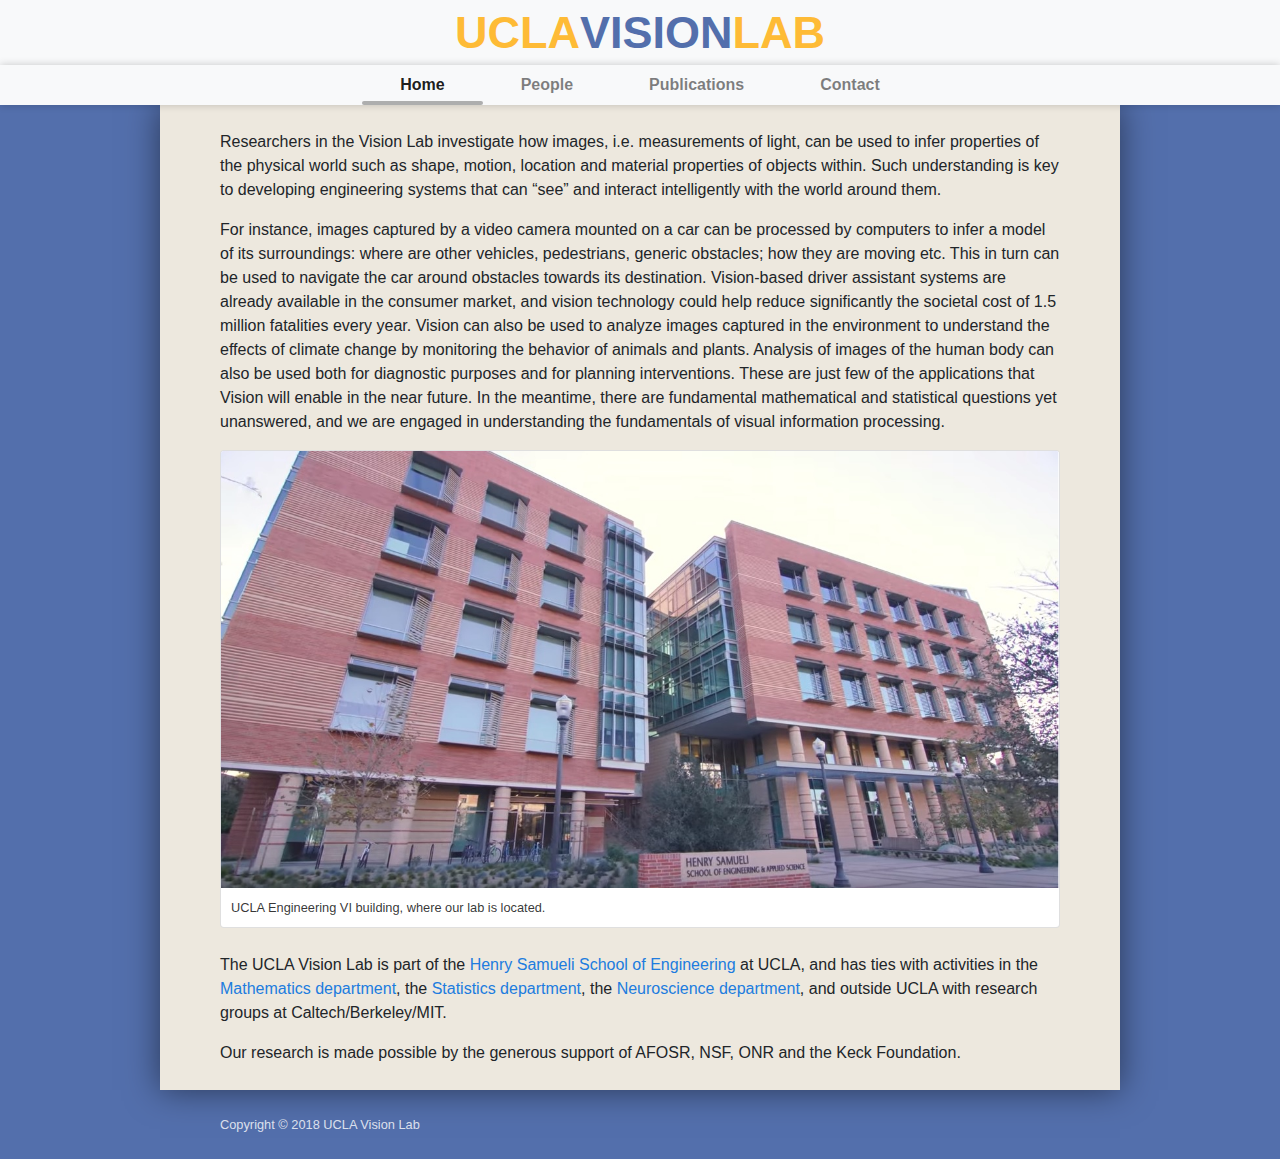
<file: index.html>
<!DOCTYPE html>

<html lang="en" class="h-100">

<head>
    <title>UCLA Vision Lab</title>
    <meta charset="UTF-8" />
    <meta name="description" content="UCLA Vision Lab Webpage" />
    <meta name="keywords" content="UCLA,Vision" />
    <meta name="author" content="Peng Zhao" />
    <meta name="viewport" content="width=device-width, initial-scale=1.0" />
    <link rel="stylesheet" type="text/css" href="css/bootstrap/bootstrap.min.css" />
    <link rel="stylesheet" type="text/css" href="css/styles.css" />
</head>

<body class="h-100">
    <nav class="navbar navbar-expand-md navbar-light uvl-navbar">
        <div class="uvl-navbar-top">
            <button class="navbar-toggler" type="button" data-toggle="collapse" data-target="#primary-navbar-id" aria-controls="primary-navbar-id" aria-expanded="false" aria-label="Toggle navigation">
                <span class="navbar-toggler-icon"></span>
            </button>
            <div class="uvl-logo mx-md-auto">
                <table>
                    <tr>
                        <td class="uvl-logo-ucla">UCLA</td>
                        <td class="uvl-logo-vision">VISION</td>
                        <td class="uvl-logo-lab">LAB</td>
                    </tr>
                </table>
            </div>
        </div>
        <div class="collapse navbar-collapse justify-content-center" id="primary-navbar-id">
            <ul class="navbar-nav">
                <li class="nav-item active">
                    <a class="nav-link" href="index.html">Home</a>
                </li>
                <li class="nav-item">
                    <a class="nav-link" href="people.html">People</a>
                </li>
                <li class="nav-item">
                    <a class="nav-link" href="publications.html">Publications</a>
                </li>
                <li class="nav-item">
                    <a class="nav-link" href="contact.html">Contact</a>
                </li>
            </ul>
        </div>
    </nav>
    <main class="uvl-main">
        <p>Researchers in the Vision Lab investigate how images, i.e. measurements of light, can be used to infer properties of the physical world such as shape, motion, location and material properties of objects within. Such understanding is key to developing engineering systems that can “see” and interact intelligently with the world around them.</p>

        <p>For instance, images captured by a video camera mounted on a car can be processed by computers to infer a model of its surroundings: where are other vehicles, pedestrians, generic obstacles; how they are moving etc. This in turn can be used to navigate the car around obstacles towards its destination. Vision-based driver assistant systems are already available in the consumer market, and vision technology could help reduce significantly the societal cost of 1.5 million fatalities every year. Vision can also be used to analyze images captured in the environment to understand the effects of climate change by monitoring the behavior of animals and plants. Analysis of images of the human body can also be used both for diagnostic purposes and for planning interventions. These are just few of the applications that Vision will enable in the near future. In the meantime, there are fundamental mathematical and statistical questions yet unanswered, and we are engaged in understanding the fundamentals of visual information processing.</p>

        <div class="card w-100 uvl-figure">
            <img class="card-img-top" src="img/engineering_vi.jpg" alt="UCLA Engineering VI Building Photo" />
            <div class="card-body">
                <p class="card-text">UCLA Engineering VI building, where our lab is located.</p>
            </div>
        </div>

        <p>The UCLA Vision Lab is part of the <a href="https://samueli.ucla.edu/">Henry Samueli School of Engineering</a> at UCLA, and has ties with activities in the <a href="https://www.math.ucla.edu/">Mathematics department</a>, the <a href="http://statistics.ucla.edu/">Statistics department</a>, the <a href="http://www.neurosci.ucla.edu/">Neuroscience department</a>, and outside UCLA with research groups at Caltech/Berkeley/MIT.</p>

        <p>Our research is made possible by the generous support of AFOSR, NSF, ONR and the Keck Foundation.</p>
    </main>
    <footer class="uvl-footer">Copyright &#169; 2018 UCLA Vision Lab</footer>
    <script src="js/jquery.js"></script>
    <script src="js/bootstrap/bootstrap.min.js"></script>
</body>

</html>
</file>
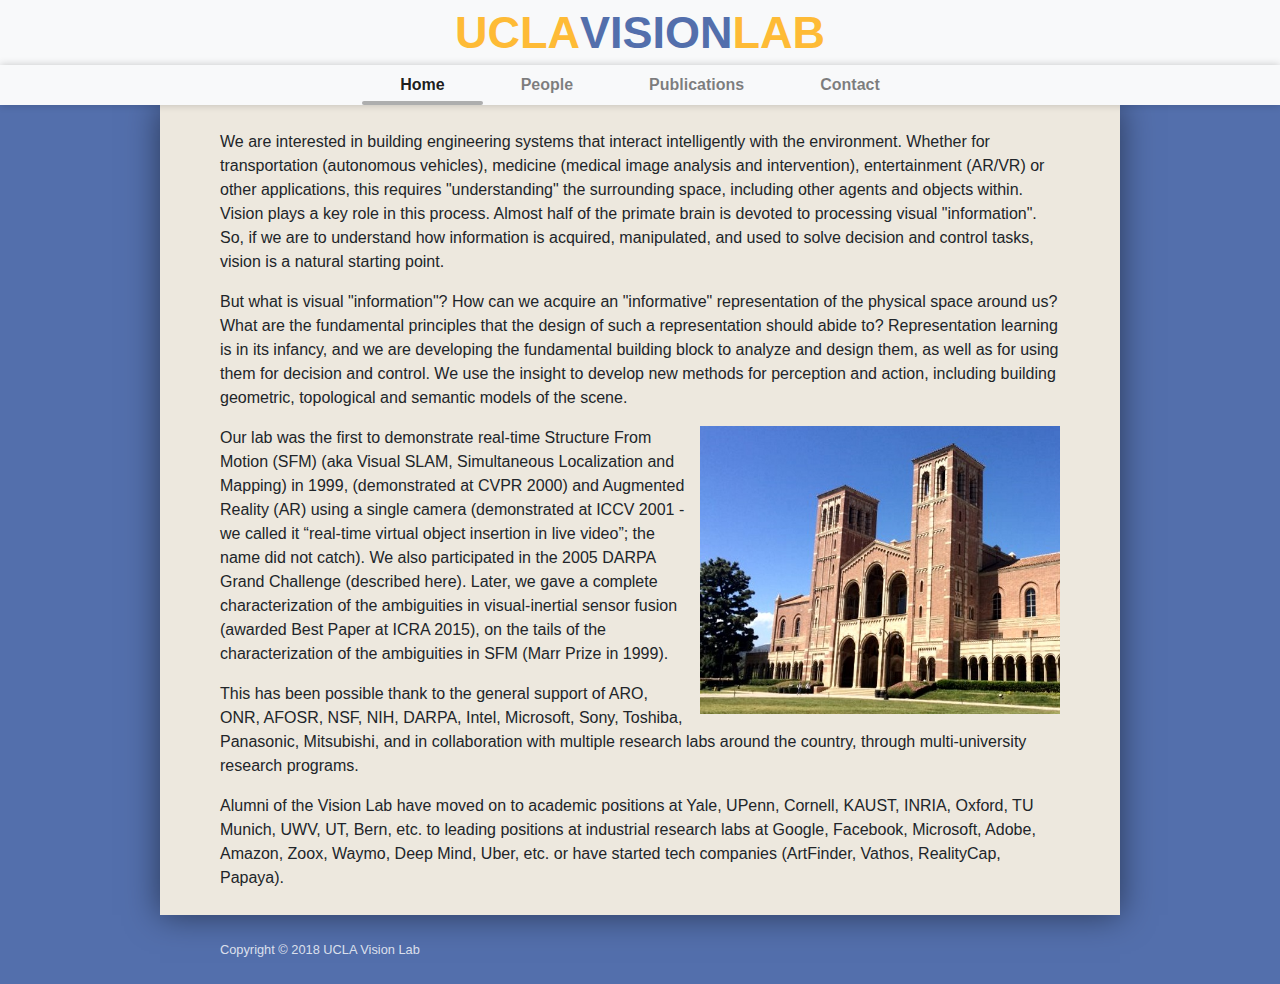
<file: public/index.html>
<!DOCTYPE html>

<html lang="en" class="h-100">

<head>
    <title>UCLA Vision Lab</title>
    <meta charset="UTF-8" />
    <meta name="description" content="UCLA Vision Lab Webpage" />
    <meta name="keywords" content="UCLA,Vision" />
    <meta name="author" content="Peng Zhao" />
    <meta name="viewport" content="width=device-width, initial-scale=1.0" />
    <link rel="stylesheet" type="text/css" href="css/bootstrap/bootstrap.min.css" />
    <link rel="stylesheet" type="text/css" href="css/styles.css" />
</head>

<body class="h-100">
    <nav class="navbar navbar-expand-md navbar-light uvl-navbar">
        <div class="uvl-navbar-top">
            <button class="navbar-toggler" type="button" data-toggle="collapse" data-target="#primary-navbar-id" aria-controls="primary-navbar-id" aria-expanded="false" aria-label="Toggle navigation">
                <span class="navbar-toggler-icon"></span>
            </button>
            <div class="uvl-logo">
                <table>
                    <tr>
                        <td class="uvl-logo-ucla">UCLA</td>
                        <td class="uvl-logo-vision">VISION</td>
                        <td class="uvl-logo-lab">LAB</td>
                    </tr>
                </table>
            </div>
        </div>
        <div class="collapse navbar-collapse justify-content-center" id="primary-navbar-id">
            <ul class="navbar-nav">
                <li class="nav-item active">
                    <a class="nav-link" href="index.html">Home</a>
                </li>
                <li class="nav-item">
                    <a class="nav-link" href="people.html">People</a>
                </li>
                <li class="nav-item">
                    <a class="nav-link" href="publications.html">Publications</a>
                </li>
                <li class="nav-item">
                    <a class="nav-link" href="contact.html">Contact</a>
                </li>
            </ul>
        </div>
    </nav>
    <main class="uvl-main">
        <p>We are interested in building engineering systems that interact intelligently with the environment. Whether for transportation (autonomous vehicles), medicine (medical image analysis and intervention), entertainment (AR/VR) or other applications, this requires "understanding" the surrounding space, including other agents and objects within. Vision plays a key role in this process. Almost half of the primate brain is devoted to processing visual "information". So, if we are to understand how information is acquired, manipulated, and used to solve decision and control tasks, vision is a natural starting point.</p>

        <p>But what is visual "information"? How can we acquire an "informative" representation of the physical space around us? What are the fundamental principles that the design of such a representation should abide to? Representation learning is in its infancy, and we are developing the fundamental building block to analyze and design them, as well as for using them for decision and control.  We use the insight to develop new methods for perception and action, including building geometric, topological and semantic models of the scene.</p>

        <img class="uvl-home-cover" src="img/ucla_royce_hall.jpg" alt="UCLA Royce Hall Photo" />

        <p>Our lab was the first to demonstrate real-time Structure From Motion (SFM) (aka Visual SLAM, Simultaneous Localization and Mapping) in 1999, (demonstrated at CVPR 2000) and Augmented Reality (AR) using a single camera (demonstrated at ICCV 2001 - we called it “real-time virtual object insertion in live video”; the name did not catch). We also participated in the 2005 DARPA Grand Challenge (described here). Later, we gave a complete characterization of the ambiguities in visual-inertial sensor fusion (awarded Best Paper at ICRA 2015), on the tails of the characterization of the ambiguities in SFM (Marr Prize in 1999).</p>

        <p>This has been possible thank to the general support of ARO, ONR, AFOSR, NSF, NIH, DARPA, Intel, Microsoft, Sony, Toshiba, Panasonic, Mitsubishi, and in collaboration with multiple research labs around the country, through multi-university research programs.</p>

        <p>Alumni of the Vision Lab have moved on to academic positions at Yale, UPenn, Cornell, KAUST, INRIA, Oxford, TU Munich, UWV, UT, Bern, etc. to leading positions at industrial research labs at Google, Facebook, Microsoft, Adobe, Amazon, Zoox, Waymo, Deep Mind, Uber, etc. or have started tech companies (ArtFinder, Vathos, RealityCap, Papaya).</p>
    </main>
    <footer class="uvl-footer">Copyright &#169; 2018 UCLA Vision Lab</footer>
    <script src="js/jquery.js"></script>
    <script src="js/bootstrap/bootstrap.min.js"></script>
</body>

</html>
</file>
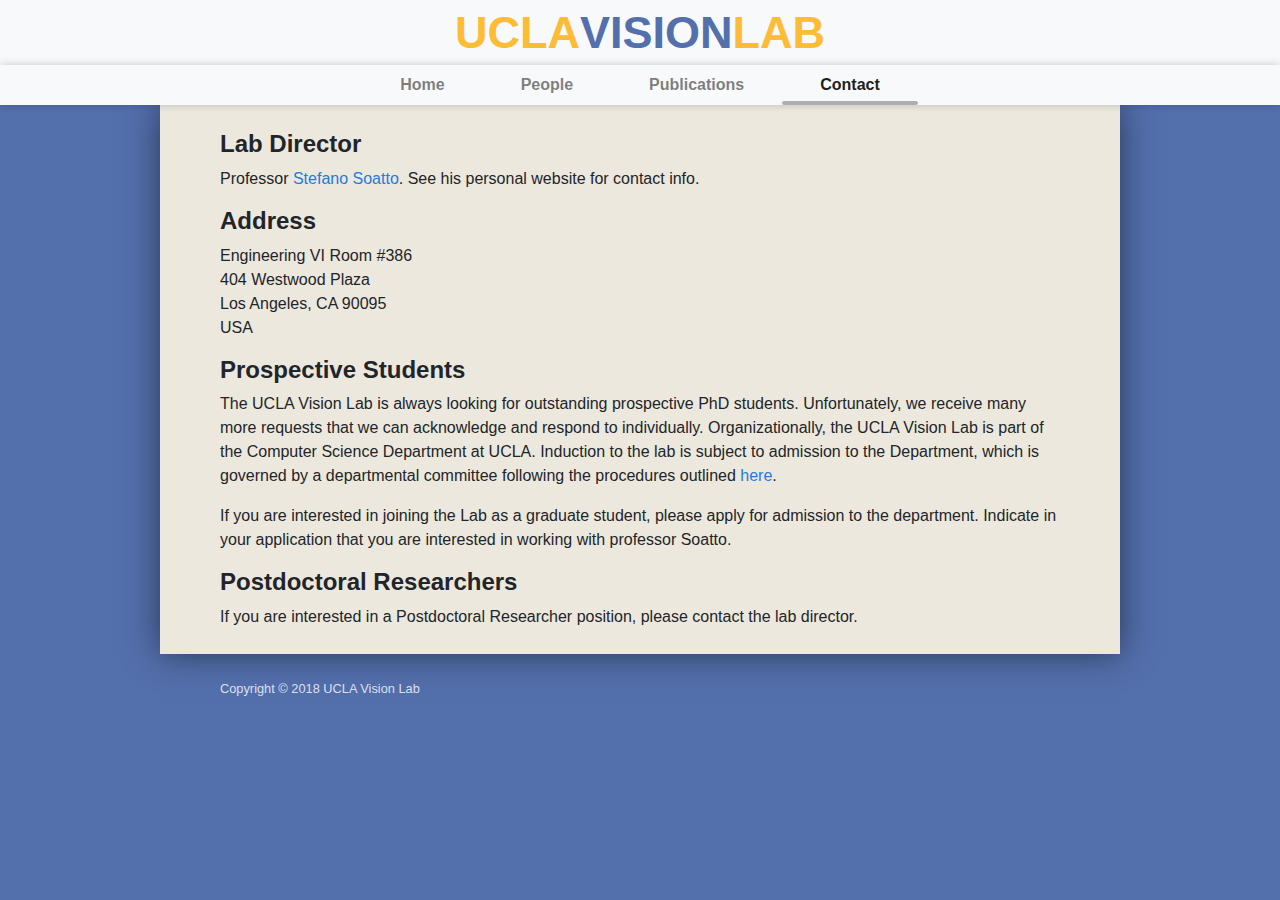
<file: contact.html>
<!DOCTYPE html>

<html lang="en" class="h-100">

<head>
    <title>UCLA Vision Lab</title>
    <meta charset="UTF-8" />
    <meta name="description" content="UCLA Vision Lab Webpage" />
    <meta name="keywords" content="UCLA,Vision" />
    <meta name="author" content="Peng Zhao" />
    <meta name="viewport" content="width=device-width, initial-scale=1.0" />
    <link rel="stylesheet" type="text/css" href="css/bootstrap/bootstrap.min.css" />
    <link rel="stylesheet" type="text/css" href="css/styles.css" />
</head>

<body class="h-100">
    <nav class="navbar navbar-expand-md navbar-light uvl-navbar">
        <div class="uvl-navbar-top">
            <button class="navbar-toggler" type="button" data-toggle="collapse" data-target="#primary-navbar-id" aria-controls="primary-navbar-id" aria-expanded="false" aria-label="Toggle navigation">
                <span class="navbar-toggler-icon"></span>
            </button>
            <div class="uvl-logo mx-md-auto">
                <table>
                    <tr>
                        <td class="uvl-logo-ucla">UCLA</td>
                        <td class="uvl-logo-vision">VISION</td>
                        <td class="uvl-logo-lab">LAB</td>
                    </tr>
                </table>
            </div>
        </div>
        <div class="collapse navbar-collapse justify-content-center" id="primary-navbar-id">
            <ul class="navbar-nav">
                <li class="nav-item">
                    <a class="nav-link" href="index.html">Home</a>
                </li>
                <li class="nav-item">
                    <a class="nav-link" href="people.html">People</a>
                </li>
                <li class="nav-item">
                    <a class="nav-link" href="publications.html">Publications</a>
                </li>
                <li class="nav-item active">
                    <a class="nav-link" href="contact.html">Contact</a>
                </li>
            </ul>
        </div>
    </nav>
    <main class="uvl-main">
        <h1>Lab Director</h1>
        <p>Professor <a href="http://www.cs.ucla.edu/~soatto">Stefano Soatto</a>. See his personal website for contact info.</p>

        <h1>Address</h1>
        <address>
            Engineering VI Room #386<br />
            404 Westwood Plaza<br />
            Los Angeles, CA 90095<br />
            USA<br />
        </address>

        <h1>Prospective Students</h1>
        <p>The UCLA Vision Lab is always looking for outstanding prospective PhD students. Unfortunately, we receive many more requests that we can acknowledge and respond to individually. Organizationally, the UCLA Vision Lab is part of the Computer Science Department at UCLA. Induction to the lab is subject to admission to the Department, which is governed by a departmental committee following the procedures outlined <a href="https://www.cs.ucla.edu/graduate-admission-requirements/">here</a>.</p>

        <p>If you are interested in joining the Lab as a graduate student, please apply for admission to the department. Indicate in your application that you are interested in working with professor Soatto.</p>

        <h1>Postdoctoral Researchers</h1>
        <p>If you are interested in a Postdoctoral Researcher position, please contact the lab director.</p>
    </main>
    <footer class="uvl-footer">Copyright &#169; 2018 UCLA Vision Lab</footer>
    <script src="js/jquery.js"></script>
    <script src="js/bootstrap/bootstrap.min.js"></script>
</body>

</html>
</file>
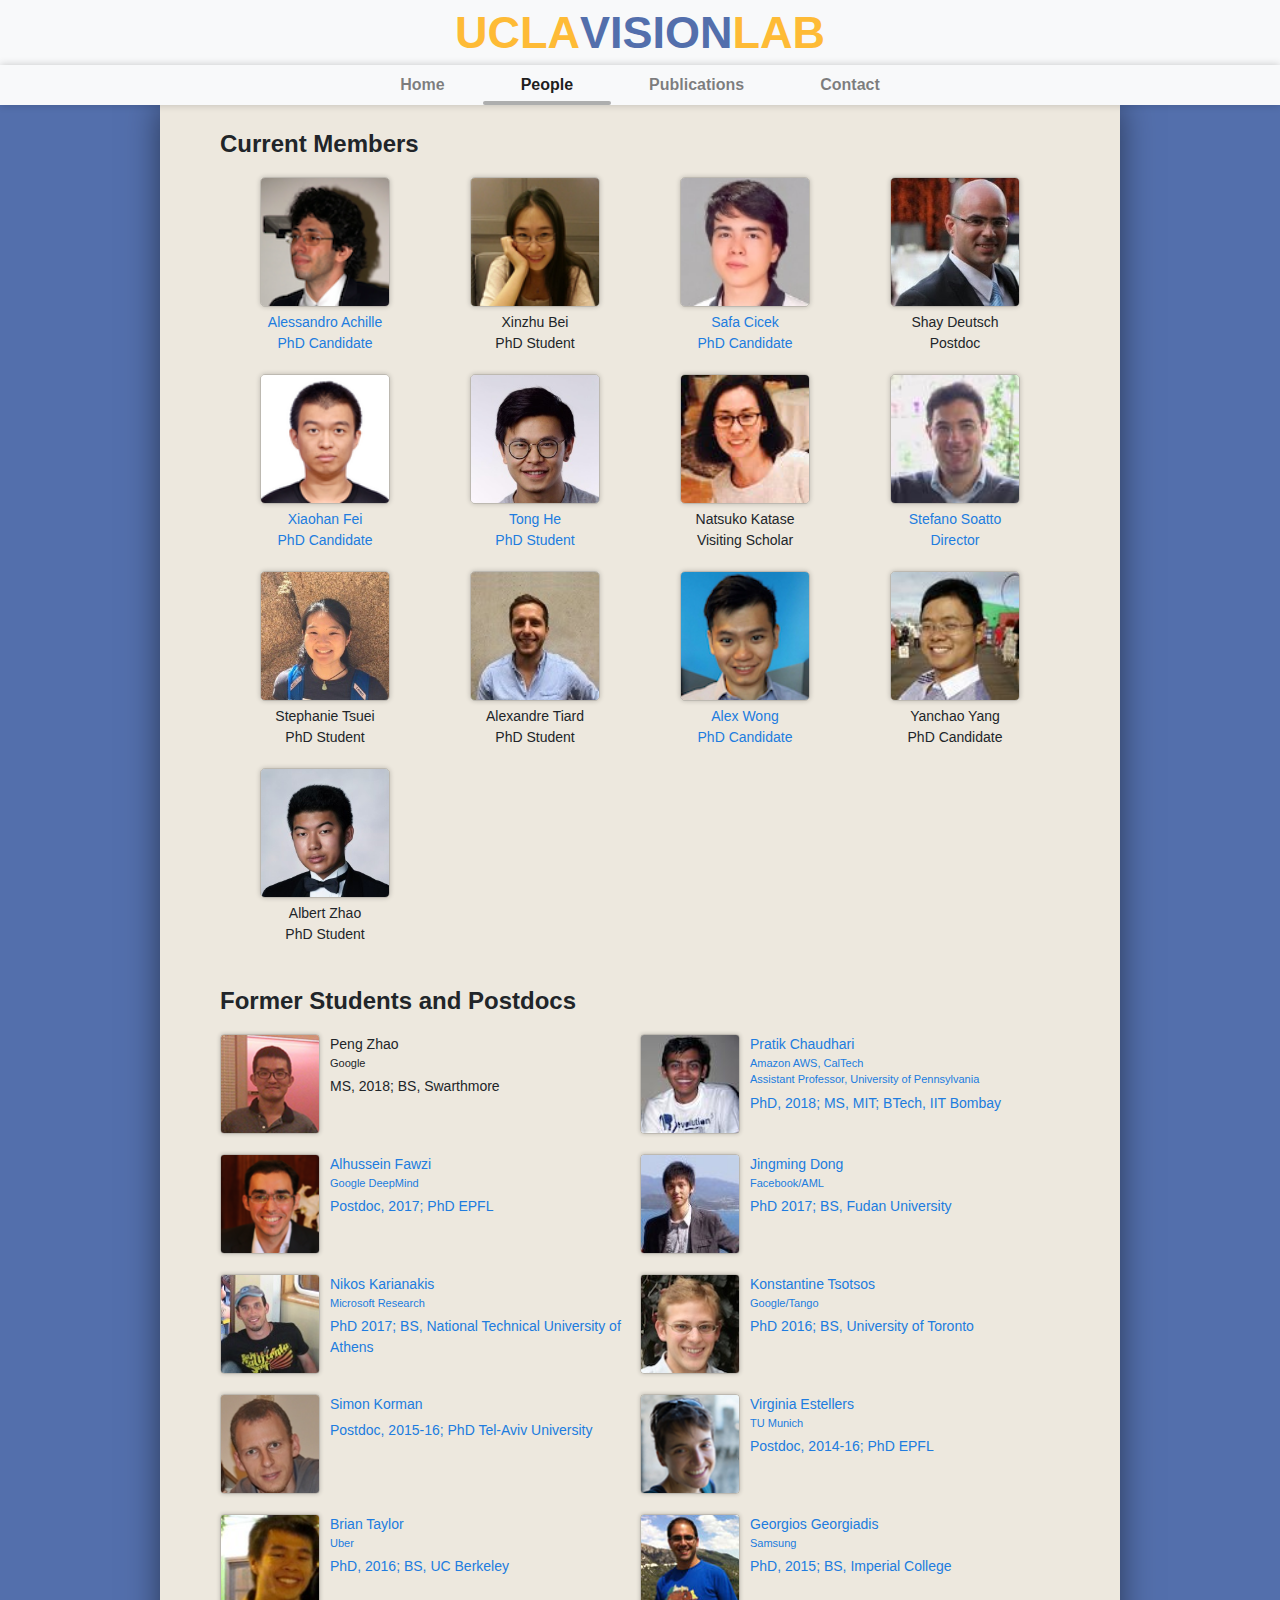
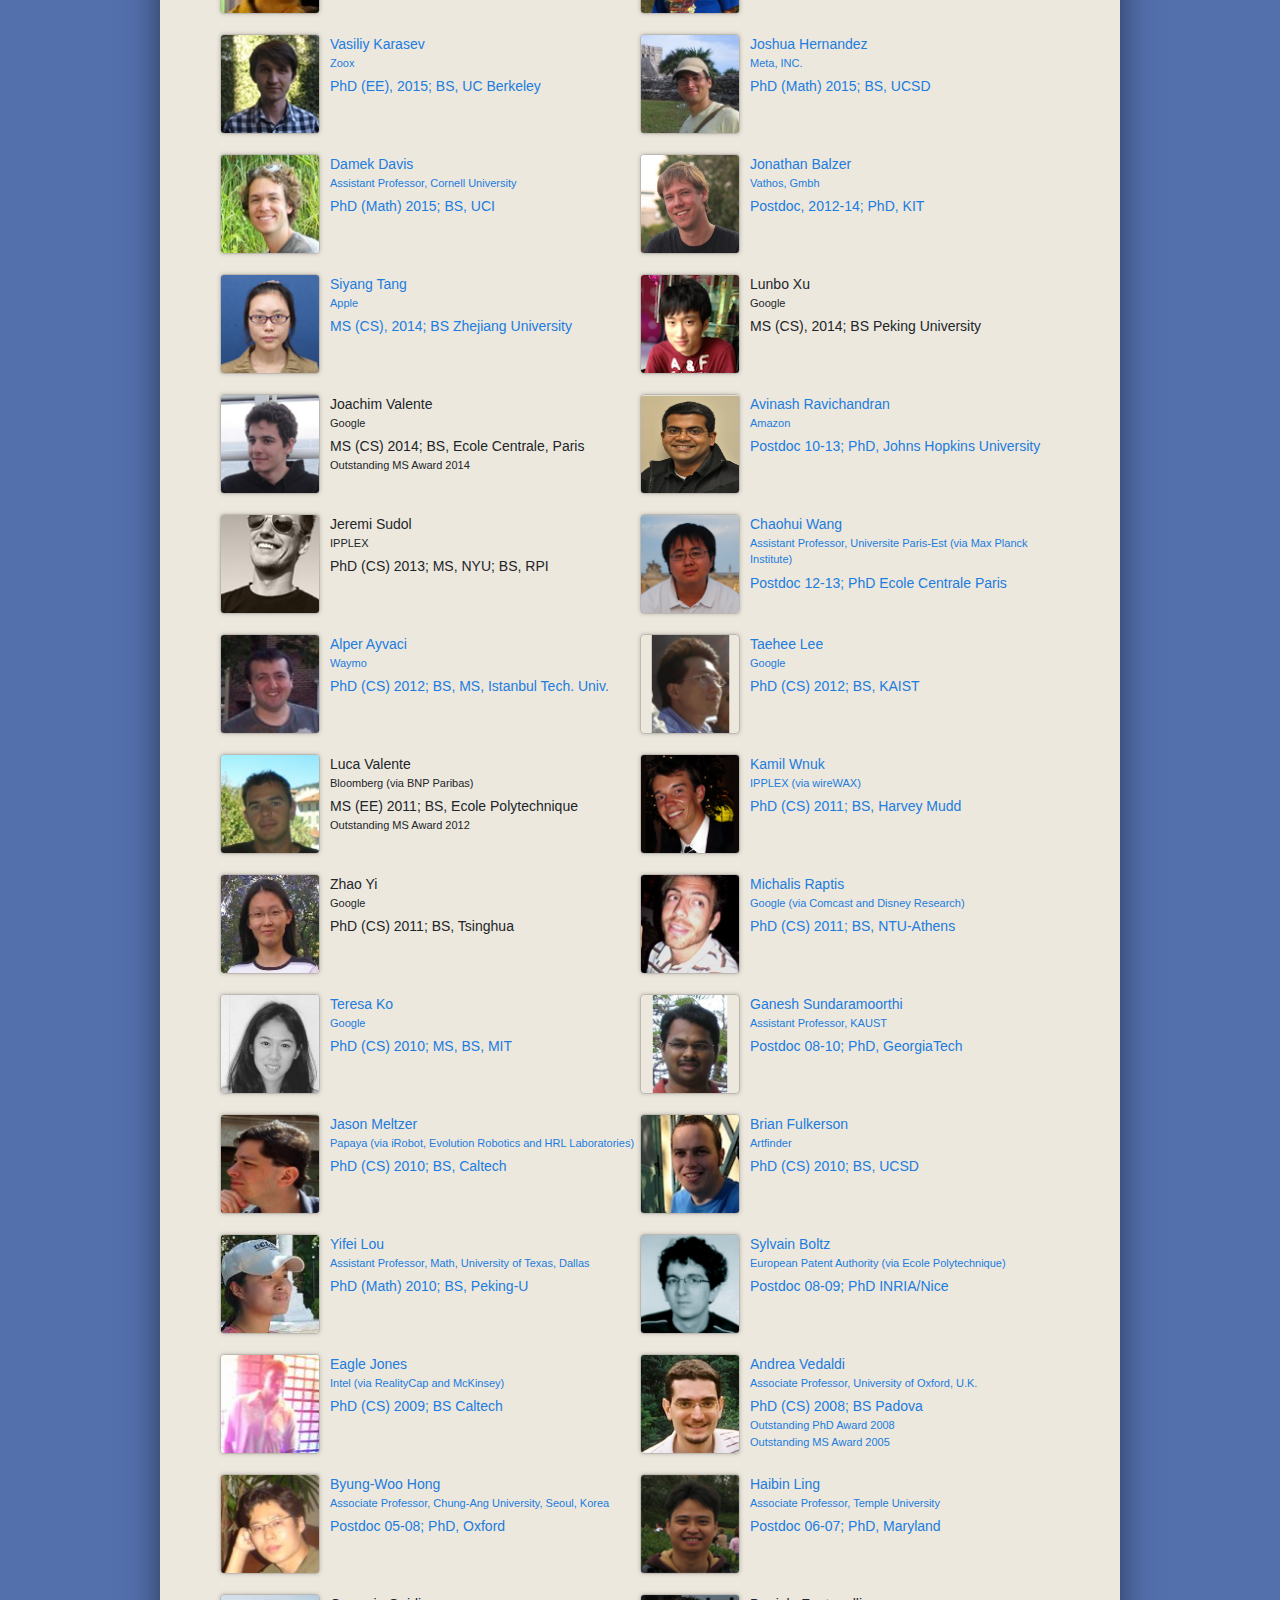
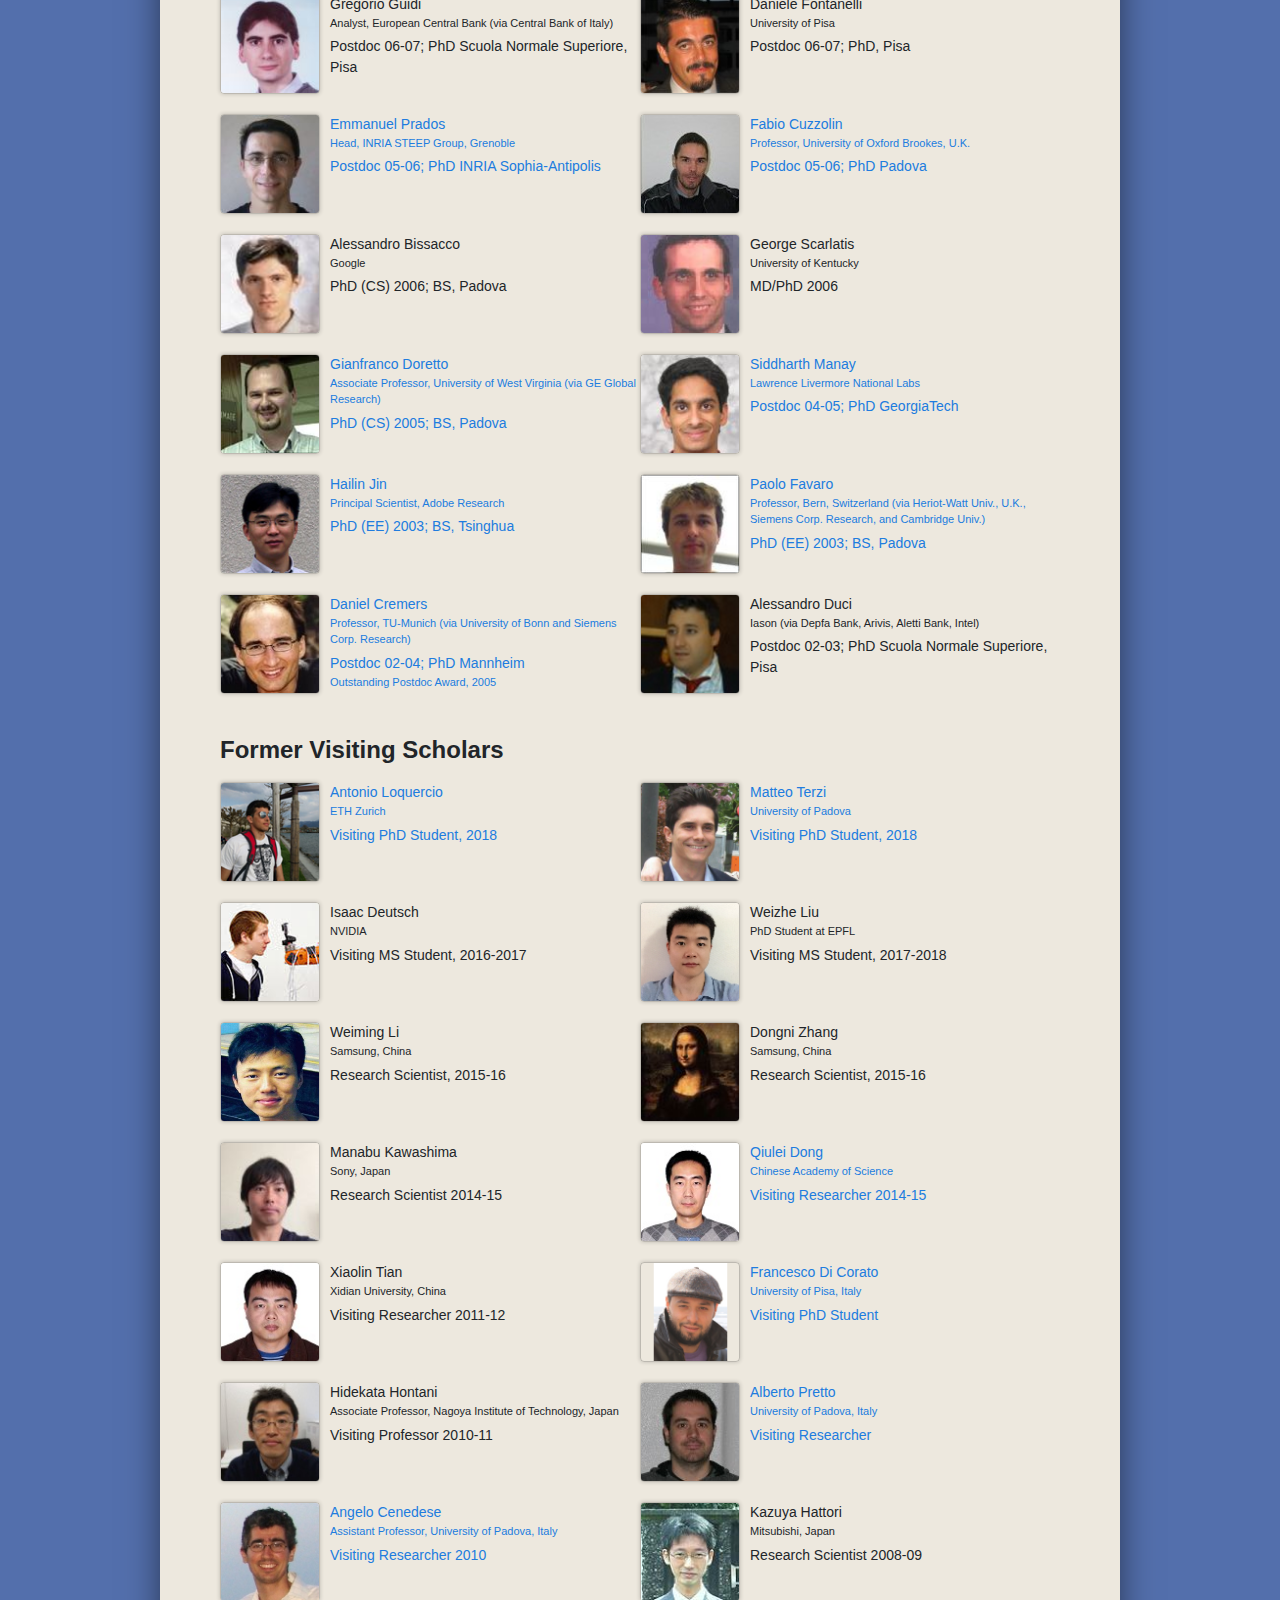
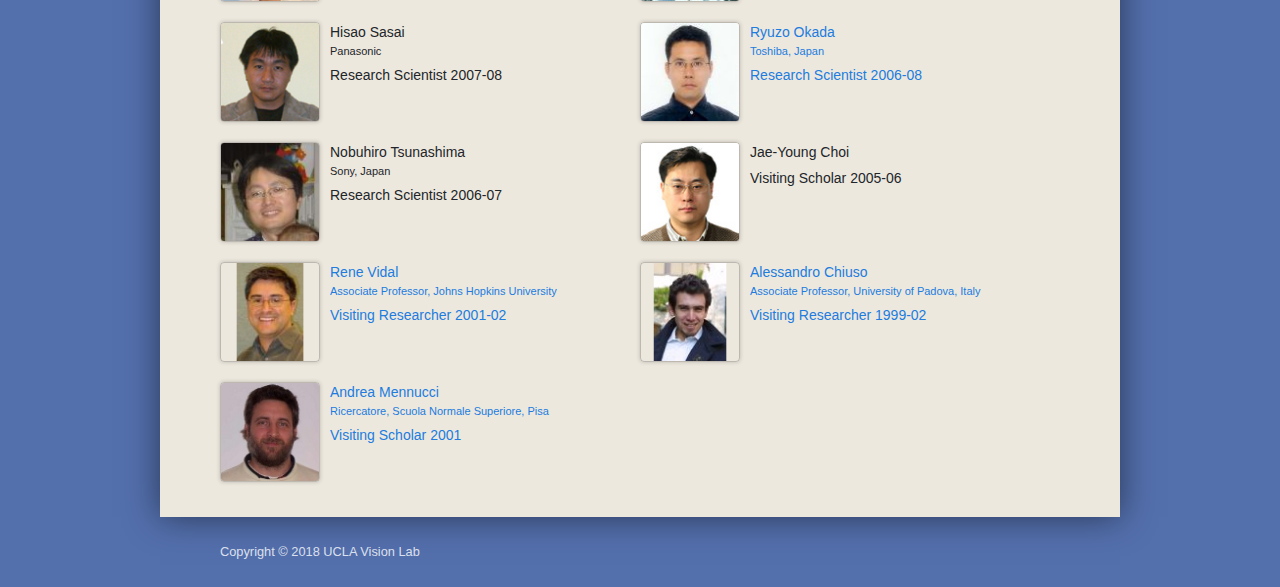
<file: people.html>
<!DOCTYPE html>

<html lang="en" class="h-100">

<head>
    <title>UCLA Vision Lab</title>
    <meta charset="UTF-8" />
    <meta name="description" content="UCLA Vision Lab Webpage" />
    <meta name="keywords" content="UCLA,Vision" />
    <meta name="author" content="Peng Zhao" />
    <meta name="viewport" content="width=device-width, initial-scale=1.0" />
    <link rel="stylesheet" type="text/css" href="css/bootstrap/bootstrap.min.css" />
    <link rel="stylesheet" type="text/css" href="css/styles.css" />
</head>

<body class="h-100">
    <nav class="navbar navbar-expand-md navbar-light uvl-navbar">
        <div class="uvl-navbar-top">
            <button class="navbar-toggler" type="button" data-toggle="collapse" data-target="#primary-navbar-id" aria-controls="primary-navbar-id" aria-expanded="false" aria-label="Toggle navigation">
                <span class="navbar-toggler-icon"></span>
            </button>
            <div class="uvl-logo mx-md-auto">
                <table>
                    <tr>
                        <td class="uvl-logo-ucla">UCLA</td>
                        <td class="uvl-logo-vision">VISION</td>
                        <td class="uvl-logo-lab">LAB</td>
                    </tr>
                </table>
            </div>
        </div>
        <div class="collapse navbar-collapse justify-content-center" id="primary-navbar-id">
            <ul class="navbar-nav">
                <li class="nav-item">
                    <a class="nav-link" href="index.html">Home</a>
                </li>
                <li class="nav-item active">
                    <a class="nav-link" href="people.html">People</a>
                </li>
                <li class="nav-item">
                    <a class="nav-link" href="publications.html">Publications</a>
                </li>
                <li class="nav-item">
                    <a class="nav-link" href="contact.html">Contact</a>
                </li>
            </ul>
        </div>
    </nav>
    <main class="uvl-main">
        <h1 class="uvl-people-heading">Current Members</h1>
        <div class="row no-gutters">
            <div class="col-6 col-sm-4 col-lg-3 uvl-cur-member">
                <a href="http://vision.ucla.edu/~alex">
                    <img src="img/people/achille_alessandro.png" alt="Photo of Alessandro Achille" />
                    <span class="uvl-person-info">
                        <span class="uvl-person-name">Alessandro Achille</span>
                        <span class="uvl-person-title">PhD Candidate</span>
                    </span>
                </a>
            </div>
            <div class="col-6 col-sm-4 col-lg-3 uvl-cur-member">
                <img src="img/people/bei_xinzhu.jpg" alt="Photo of Xinzhu Bei" />
                <span class="uvl-person-info">
                    <span class="uvl-person-name">Xinzhu Bei</span>
                    <span class="uvl-person-title">PhD Student</span>
                </span>
            </div>
            <div class="col-6 col-sm-4 col-lg-3 uvl-cur-member">
                <a href="https://bsafacicek.github.io">
                    <img src="img/people/cicek_safa.jpg" alt="Photo of Safa Cicek" />
                    <span class="uvl-person-info">
                        <span class="uvl-person-name">Safa Cicek</span>
                        <span class="uvl-person-title">PhD Candidate</span>
                    </span>
                </a>
            </div>
            <div class="col-6 col-sm-4 col-lg-3 uvl-cur-member">
                <img src="img/people/deutsch_shay.jpg" alt="Photo of Shay Deutsch" />
                <span class="uvl-person-info">
                    <span class="uvl-person-name">Shay Deutsch</span>
                    <span class="uvl-person-title">Postdoc</span>
                </span>
            </div>
            <div class="col-6 col-sm-4 col-lg-3 uvl-cur-member">
                <a href="http://feixh.github.io/">
                    <img src="img/people/fei_xiaohan.png" alt="Photo of Xiaohan Fei" />
                    <span class="uvl-person-info">
                        <span class="uvl-person-name">Xiaohan Fei</span>
                        <span class="uvl-person-title">PhD Candidate</span>
                    </span>
                </a>
            </div>
            <div class="col-6 col-sm-4 col-lg-3 uvl-cur-member">
                <a href="http://tonghehehe.com">
                    <img src="img/people/he_tong.jpg" alt="Photo of Tong He" />
                    <span class="uvl-person-info">
                        <span class="uvl-person-name">Tong He</span>
                        <span class="uvl-person-title">PhD Student</span>
                    </span>
                </a>
            </div>
            <div class="col-6 col-sm-4 col-lg-3 uvl-cur-member">
                <img src="img/people/katase_natsuko.jpg" alt="Photo of Natsuko Katase" />
                <span class="uvl-person-info">
                    <span class="uvl-person-name">Natsuko Katase</span>
                    <span class="uvl-person-title">Visiting Scholar</span>
                </span>
            </div>
            <div class="col-6 col-sm-4 col-lg-3 uvl-cur-member">
                <a href="http://www.cs.ucla.edu/~soatto/">
                    <img src="img/people/soatto_stefano.jpg" alt="Photo of Stefano Soatto" />
                    <span class="uvl-person-info">
                        <span class="uvl-person-name">Stefano Soatto</span>
                        <span class="uvl-person-title">Director</span>
                    </span>
                </a>
            </div>
            <div class="col-6 col-sm-4 col-lg-3 uvl-cur-member">
                <img src="img/people/tsuei_stephanie.jpg" alt="Photo of Stephanie Tsuei" />
                <span class="uvl-person-info">
                    <span class="uvl-person-name">Stephanie Tsuei</span>
                    <span class="uvl-person-title">PhD Student</span>
                </span>
            </div>
            <div class="col-6 col-sm-4 col-lg-3 uvl-cur-member">
                <img src="img/people/tiard_alexandre.jpg" alt="Photo of Alexandre Tiard" />
                <span class="uvl-person-info">
                    <span class="uvl-person-name">Alexandre Tiard</span>
                    <span class="uvl-person-title">PhD Student</span>
                </span>
            </div>
            <div class="col-6 col-sm-4 col-lg-3 uvl-cur-member">
                <a href="http://www.cs.ucla.edu/~alexw">
                    <img src="img/people/wong_alex.jpg" alt="Photo of Alex Wong" />
                    <span class="uvl-person-info">
                        <span class="uvl-person-name">Alex Wong</span>
                        <span class="uvl-person-title">PhD Candidate</span>
                    </span>
                </a>
            </div>
            <div class="col-6 col-sm-4 col-lg-3 uvl-cur-member">
                <img src="img/people/yang_yanchao.png" alt="Photo of Yanchao Yang" />
                <span class="uvl-person-info">
                    <span class="uvl-person-name">Yanchao Yang</span>
                    <span class="uvl-person-title">PhD Candidate</span>
                </span>
            </div>
            <div class="col-6 col-sm-4 col-lg-3 uvl-cur-member">
                <img src="img/people/zhao_albert.jpg" alt="Photo of Albert Zhao" />
                <span class="uvl-person-info">
                    <span class="uvl-person-name">Albert Zhao</span>
                    <span class="uvl-person-title">PhD Student</span>
                </span>
            </div>
        </div>



        <h1 class="uvl-people-heading">Former Students and Postdocs</h1>
        <div class="row no-gutters">
            <div class="col-12 col-lg-6 uvl-prev-member">
                <img src="img/people/zhao_peng.png" alt="Photo of Peng Zhao" />
                <span class="uvl-person-info">
                    <span class="uvl-person-name">Peng Zhao</span>
                    <span class="uvl-person-affil">Google</span>
                    <span class="uvl-person-title">MS, 2018; BS, Swarthmore</span>
                </span>
            </div>
            <div class="col-12 col-lg-6 uvl-prev-member">
                <a href="http://pratikac.info">
                    <img src="img/people/chaudhari_pratik.jpg" alt="Photo of Pratik Chaudhari" />
                    <span class="uvl-person-info">
                        <span class="uvl-person-name">Pratik Chaudhari</span>
                        <span class="uvl-person-affil">Amazon AWS, CalTech</span>
                        <span class="uvl-person-affil">Assistant Professor, University of Pennsylvania</span>
                        <span class="uvl-person-title">PhD, 2018; MS, MIT; BTech, IIT Bombay</span>
                    </span>
                </a>
            </div>
            <div class="col-12 col-lg-6 uvl-prev-member">
                <a href="http://www.alhusseinfawzi.info">
                    <img src="img/people/fawzi_alhussein.png" alt="Photo of Alhussein Fawzi" />
                    <span class="uvl-person-info">
                        <span class="uvl-person-name">Alhussein Fawzi</span>
                        <span class="uvl-person-affil">Google DeepMind</span>
                        <span class="uvl-person-title">Postdoc, 2017; PhD EPFL</span>
                    </span>
                </a>
            </div>
            <div class="col-12 col-lg-6 uvl-prev-member">
                <a href="http://vision.ucla.edu/~jingming/">
                    <img src="img/people/dong_jingming.jpg" alt="Photo of Jingming Dong" />
                    <span class="uvl-person-info">
                        <span class="uvl-person-name">Jingming Dong</span>
                        <span class="uvl-person-affil">Facebook/AML</span>
                        <span class="uvl-person-title">PhD 2017; BS, Fudan University</span>
                    </span>
                </a>
            </div>
            <div class="col-12 col-lg-6 uvl-prev-member">
                <a href="http://vision.ucla.edu/~nick/">
                    <img src="img/people/karianakis_nikos.jpg" alt="Photo of Nikos Karianakis" />
                    <span class="uvl-person-info">
                        <span class="uvl-person-name">Nikos Karianakis</span>
                        <span class="uvl-person-affil">Microsoft Research</span>
                        <span class="uvl-person-title">PhD 2017; BS, National Technical University of Athens</span>
                    </span>
                </a>
            </div>
            <div class="col-12 col-lg-6 uvl-prev-member">
                <a href="https://sites.google.com/site/ktsotsos/">
                    <img src="img/people/tsotsos_konstantine.jpg" alt="Photo of Konstantine Tsotsos" />
                    <span class="uvl-person-info">
                        <span class="uvl-person-name">Konstantine Tsotsos</span>
                        <span class="uvl-person-affil">Google/Tango</span>
                        <span class="uvl-person-title">PhD 2016; BS, University of Toronto</span>
                    </span>
                </a>
            </div>
            <div class="col-12 col-lg-6 uvl-prev-member">
                <a href="http://www.eng.tau.ac.il/~simonk/">
                    <img src="img/people/korman_simon.jpg" alt="Photo of Simon Korman" />
                    <span class="uvl-person-info">
                        <span class="uvl-person-name">Simon Korman</span>
                        <span class="uvl-person-affil" />
                        <span class="uvl-person-title">Postdoc, 2015-16; PhD Tel-Aviv University</span>
                    </span>
                </a>
            </div>
            <div class="col-12 col-lg-6 uvl-prev-member">
                <a href="http://vision.ucla.edu/~virginia/">
                    <img src="img/people/estellers_virginia.jpeg" alt="Photo of Virginia Estellers" />
                    <span class="uvl-person-info">
                        <span class="uvl-person-name">Virginia Estellers</span>
                        <span class="uvl-person-affil">TU Munich</span>
                        <span class="uvl-person-title">Postdoc, 2014-16; PhD EPFL</span>
                    </span>
                </a>
            </div>
            <div class="col-12 col-lg-6 uvl-prev-member">
                <a href="http://vision.ucla.edu/~btay/">
                    <img src="img/people/taylor_brian.jpg" alt="Photo of Brian Taylor" />
                    <span class="uvl-person-info">
                        <span class="uvl-person-name">Brian Taylor</span>
                        <span class="uvl-person-affil">Uber</span>
                        <span class="uvl-person-title">PhD, 2016; BS, UC Berkeley</span>
                    </span>
                </a>
            </div>
            <div class="col-12 col-lg-6 uvl-prev-member">
                <a href="http://vision.ucla.edu/~giorgos/">
                    <img src="img/people/georgiadis_georgios.jpg" alt="Photo of Georgios Georgiadis" />
                    <span class="uvl-person-info">
                        <span class="uvl-person-name">Georgios Georgiadis</span>
                        <span class="uvl-person-affil">Samsung</span>
                        <span class="uvl-person-title">PhD, 2015; BS, Imperial College</span>
                    </span>
                </a>
            </div>
            <div class="col-12 col-lg-6 uvl-prev-member">
                <a href="http://vision.ucla.edu/~vasiliy/">
                    <img src="img/people/karasev_vasiliy.jpg" alt="Photo of Vasiliy Karasev" />
                    <span class="uvl-person-info">
                        <span class="uvl-person-name">Vasiliy Karasev</span>
                        <span class="uvl-person-affil">Zoox</span>
                        <span class="uvl-person-title">PhD (EE), 2015; BS, UC Berkeley</span>
                    </span>
                </a>
            </div>
            <div class="col-12 col-lg-6 uvl-prev-member">
                <a href="http://vision.ucla.edu/~josh/">
                    <img src="img/people/hernandez_joshua.jpg" alt="Photo of Joshua Hernandez" />
                    <span class="uvl-person-info">
                        <span class="uvl-person-name">Joshua Hernandez</span>
                        <span class="uvl-person-affil">Meta, INC.</span>
                        <span class="uvl-person-title">PhD (Math) 2015; BS, UCSD</span>
                    </span>
                </a>
            </div>
            <div class="col-12 col-lg-6 uvl-prev-member">
                <a href="http://www.math.ucla.edu/~damek/">
                    <img src="img/people/davis_damek.jpg" alt="Photo of Damek Davis" />
                    <span class="uvl-person-info">
                        <span class="uvl-person-name">Damek Davis</span>
                        <span class="uvl-person-affil">Assistant Professor, Cornell University</span>
                        <span class="uvl-person-title">PhD (Math) 2015; BS, UCI</span>
                    </span>
                </a>
            </div>
            <div class="col-12 col-lg-6 uvl-prev-member">
                <a href="http://vision.ucla.edu/~jbalzer/">
                    <img src="img/people/balzer_jonathan.jpg" alt="Photo of Jonathan Balzer" />
                    <span class="uvl-person-info">
                        <span class="uvl-person-name">Jonathan Balzer</span>
                        <span class="uvl-person-affil">Vathos, Gmbh</span>
                        <span class="uvl-person-title">Postdoc, 2012-14; PhD, KIT</span>
                    </span>
                </a>
            </div>
            <div class="col-12 col-lg-6 uvl-prev-member">
                <a href="http://christietsy.wiki.zoho.com/">
                    <img src="img/people/tang_siyang.jpg" alt="Photo of Siyang Tang" />
                    <span class="uvl-person-info">
                        <span class="uvl-person-name">Siyang Tang</span>
                        <span class="uvl-person-affil">Apple</span>
                        <span class="uvl-person-title">MS (CS), 2014; BS Zhejiang University</span>
                    </span>
                </a>
            </div>
            <div class="col-12 col-lg-6 uvl-prev-member">
                <img src="img/people/xu_lunbo.png" alt="Photo of Lunbo Xu" />
                <span class="uvl-person-info">
                    <span class="uvl-person-name">Lunbo Xu</span>
                    <span class="uvl-person-affil">Google</span>
                    <span class="uvl-person-title">MS (CS), 2014; BS Peking University</span>
                </span>
            </div>
            <div class="col-12 col-lg-6 uvl-prev-member">
                <img src="img/people/valente_joachim.jpg" alt="Photo of Joachim Valente" />
                <span class="uvl-person-info">
                    <span class="uvl-person-name">Joachim Valente</span>
                    <span class="uvl-person-affil">Google</span>
                    <span class="uvl-person-title">MS (CS) 2014; BS, Ecole Centrale, Paris</span>
                    <span class="uvl-person-misc">Outstanding MS Award 2014</span>
                </span>
            </div>
            <div class="col-12 col-lg-6 uvl-prev-member">
                <a href="http://cis.jhu.edu/~avinash/">
                    <img src="img/people/ravichandran_avinash.jpg" alt="Photo of Avinash Ravichandran" />
                    <span class="uvl-person-info">
                        <span class="uvl-person-name">Avinash Ravichandran</span>
                        <span class="uvl-person-affil">Amazon</span>
                        <span class="uvl-person-title">Postdoc 10-13; PhD, Johns Hopkins University</span>
                    </span>
                </a>
            </div>
            <div class="col-12 col-lg-6 uvl-prev-member">
                <img src="img/people/sudol_jeremi.jpg" alt="Photo of Jeremi Sudol" />
                <span class="uvl-person-info">
                    <span class="uvl-person-name">Jeremi Sudol</span>
                    <span class="uvl-person-affil">IPPLEX</span>
                    <span class="uvl-person-title">PhD (CS) 2013; MS, NYU; BS, RPI</span>
                </span>
            </div>
            <div class="col-12 col-lg-6 uvl-prev-member">
                <a href="http://vision.ucla.edu/~cwang/">
                    <img src="img/people/wang_chaohui.png" alt="Photo of Chaohui Wang" />
                    <span class="uvl-person-info">
                        <span class="uvl-person-name">Chaohui Wang</span>
                        <span class="uvl-person-affil">Assistant Professor, Universite Paris-Est (via Max Planck Institute)</span>
                        <span class="uvl-person-title">Postdoc 12-13; PhD Ecole Centrale Paris</span>
                    </span>
                </a>
            </div>
            <div class="col-12 col-lg-6 uvl-prev-member">
                <a href="http://vision.ucla.edu/~ayvaci/">
                    <img src="img/people/ayvaci_alper.jpg" alt="Photo of Alper Ayvaci" />
                    <span class="uvl-person-info">
                        <span class="uvl-person-name">Alper Ayvaci</span>
                        <span class="uvl-person-affil">Waymo</span>
                        <span class="uvl-person-title">PhD (CS) 2012; BS, MS, Istanbul Tech. Univ.</span>
                    </span>
                </a>
            </div>
            <div class="col-12 col-lg-6 uvl-prev-member">
                <a href="http://vision.ucla.edu/~taehee/">
                    <img src="img/people/lee_taehee.png" alt="Photo of Taehee Lee" />
                    <span class="uvl-person-info">
                        <span class="uvl-person-name">Taehee Lee</span>
                        <span class="uvl-person-affil">Google</span>
                        <span class="uvl-person-title">PhD (CS) 2012; BS, KAIST</span>
                    </span>
                </a>
            </div>
            <div class="col-12 col-lg-6 uvl-prev-member">
                <img src="img/people/valente_luca.jpg" alt="Photo of Luca Valente" />
                <span class="uvl-person-info">
                    <span class="uvl-person-name">Luca Valente</span>
                    <span class="uvl-person-affil">Bloomberg (via BNP Paribas)</span>
                    <span class="uvl-person-title">MS (EE) 2011; BS, Ecole Polytechnique</span>
                    <span class="uvl-person-misc">Outstanding MS Award 2012</span>
                </span>
            </div>
            <div class="col-12 col-lg-6 uvl-prev-member">
                <a href="http://vision.ucla.edu/~kwnuk/">
                    <img src="img/people/wnuk_kamil.png" alt="Photo of Kamil Wnuk" />
                    <span class="uvl-person-info">
                        <span class="uvl-person-name">Kamil Wnuk</span>
                        <span class="uvl-person-affil">IPPLEX (via wireWAX)</span>
                        <span class="uvl-person-title">PhD (CS) 2011; BS, Harvey Mudd</span>
                    </span>
                </a>
            </div>
            <div class="col-12 col-lg-6 uvl-prev-member">
                <img src="img/people/zhao_yi.jpg" alt="Photo of Zhao Yi" />
                <span class="uvl-person-info">
                    <span class="uvl-person-name">Zhao Yi</span>
                    <span class="uvl-person-affil">Google</span>
                    <span class="uvl-person-title">PhD (CS) 2011; BS, Tsinghua</span>
                </span>
            </div>
            <div class="col-12 col-lg-6 uvl-prev-member">
                <a href="http://vision.ucla.edu/~raptis/">
                    <img src="img/people/raptis_michalis.jpg" alt="Photo of Michalis Raptis" />
                    <span class="uvl-person-info">
                        <span class="uvl-person-name">Michalis Raptis</span>
                        <span class="uvl-person-affil">Google (via Comcast and Disney Research)</span>
                        <span class="uvl-person-title">PhD (CS) 2011; BS, NTU-Athens</span>
                    </span>
                </a>
            </div>
            <div class="col-12 col-lg-6 uvl-prev-member">
                <a href="http://vision.ucla.edu/~tko/">
                    <img src="img/people/ko_teresa.jpg" alt="Photo of Teresa Ko" />
                    <span class="uvl-person-info">
                        <span class="uvl-person-name">Teresa Ko</span>
                        <span class="uvl-person-affil">Google</span>
                        <span class="uvl-person-title">PhD (CS) 2010; MS, BS, MIT</span>
                    </span>
                </a>
            </div>
            <div class="col-12 col-lg-6 uvl-prev-member">
                <a href="https://sites.google.com/site/ganeshsun/members">
                    <img src="img/people/sundaramoorthi_ganesh.png" alt="Photo of Ganesh Sundaramoorthi" />
                    <span class="uvl-person-info">
                        <span class="uvl-person-name">Ganesh Sundaramoorthi</span>
                        <span class="uvl-person-affil">Assistant Professor, KAUST</span>
                        <span class="uvl-person-title">Postdoc 08-10; PhD, GeorgiaTech</span>
                    </span>
                </a>
            </div>
            <div class="col-12 col-lg-6 uvl-prev-member">
                <a href="http://www.linkedin.com/pub/jason-meltzer/2/193/623">
                    <img src="img/people/meltzer_jason.png" alt="Photo of Jason Meltzer" />
                    <span class="uvl-person-info">
                        <span class="uvl-person-name">Jason Meltzer</span>
                        <span class="uvl-person-affil">Papaya (via iRobot, Evolution Robotics and HRL Laboratories)</span>
                        <span class="uvl-person-title">PhD (CS) 2010; BS, Caltech</span>
                    </span>
                </a>
            </div>
            <div class="col-12 col-lg-6 uvl-prev-member">
                <a href="http://vision.ucla.edu/~brian/">
                    <img src="img/people/fulkerson_brian.jpg" alt="Photo of Brian Fulkerson" />
                    <span class="uvl-person-info">
                        <span class="uvl-person-name">Brian Fulkerson</span>
                        <span class="uvl-person-affil">Artfinder</span>
                        <span class="uvl-person-title">PhD (CS) 2010; BS, UCSD</span>
                    </span>
                </a>
            </div>
            <div class="col-12 col-lg-6 uvl-prev-member">
                <a href="https://sites.google.com/site/louyifei/Home">
                    <img src="img/people/lou_yifei.jpg" alt="Photo of Yifei Lou" />
                    <span class="uvl-person-info">
                        <span class="uvl-person-name">Yifei Lou</span>
                        <span class="uvl-person-affil">Assistant Professor, Math, University of Texas, Dallas</span>
                        <span class="uvl-person-title">PhD (Math) 2010; BS, Peking-U</span>
                    </span>
                </a>
            </div>
            <div class="col-12 col-lg-6 uvl-prev-member">
                <a href="http://www.epo.org/">
                    <img src="img/people/boltz_sylvain.jpg" alt="Photo of Sylvain Boltz" />
                    <span class="uvl-person-info">
                        <span class="uvl-person-name">Sylvain Boltz</span>
                        <span class="uvl-person-affil">European Patent Authority (via Ecole Polytechnique)</span>
                        <span class="uvl-person-title">Postdoc 08-09; PhD INRIA/Nice</span>
                    </span>
                </a>
            </div>
            <div class="col-12 col-lg-6 uvl-prev-member">
                <a href="http://www.toblave.org/">
                    <img src="img/people/jones_eagle.jpg" alt="Photo of Eagle Jones" />
                    <span class="uvl-person-info">
                        <span class="uvl-person-name">Eagle Jones</span>
                        <span class="uvl-person-affil">Intel (via RealityCap and McKinsey)</span>
                        <span class="uvl-person-title">PhD (CS) 2009; BS Caltech</span>
                    </span>
                </a>
            </div>
            <div class="col-12 col-lg-6 uvl-prev-member">
                <a href="http://www.robots.ox.ac.uk/~vedaldi/">
                    <img src="img/people/vedaldi_andrea.jpg" alt="Photo of Andrea Vedaldi" />
                    <span class="uvl-person-info">
                        <span class="uvl-person-name">Andrea Vedaldi</span>
                        <span class="uvl-person-affil">Associate Professor, University of Oxford, U.K.</span>
                        <span class="uvl-person-title">PhD (CS) 2008; BS Padova</span>
                        <span class="uvl-person-misc">Outstanding PhD Award 2008</span>
                        <span class="uvl-person-misc">Outstanding MS Award 2005</span>
                    </span>
                </a>
            </div>
            <div class="col-12 col-lg-6 uvl-prev-member">
                <a href="http://image.cau.ac.kr/lab/Member.html">
                    <img src="img/people/hong_byung-woo.jpg" alt="Photo of Byung-Woo Hong" />
                    <span class="uvl-person-info">
                        <span class="uvl-person-name">Byung-Woo Hong</span>
                        <span class="uvl-person-affil">Associate Professor, Chung-Ang University, Seoul, Korea</span>
                        <span class="uvl-person-title">Postdoc 05-08; PhD, Oxford</span>
                    </span>
                </a>
            </div>
            <div class="col-12 col-lg-6 uvl-prev-member">
                <a href="http://www.dabi.temple.edu/~hbling">
                    <img src="img/people/ling_haibin.jpg" alt="Photo of Haibin Ling" />
                    <span class="uvl-person-info">
                        <span class="uvl-person-name">Haibin Ling</span>
                        <span class="uvl-person-affil">Associate Professor, Temple University</span>
                        <span class="uvl-person-title">Postdoc 06-07; PhD, Maryland</span>
                    </span>
                </a>
            </div>
            <div class="col-12 col-lg-6 uvl-prev-member">
                <img src="img/people/guidi_gregorio.jpg" alt="Photo of Gregorio Guidi" />
                <span class="uvl-person-info">
                    <span class="uvl-person-name">Gregorio Guidi</span>
                    <span class="uvl-person-affil">Analyst, European Central Bank (via Central Bank of Italy)</span>
                    <span class="uvl-person-title">Postdoc 06-07; PhD Scuola Normale Superiore, Pisa</span>
                </span>
            </div>
            <div class="col-12 col-lg-6 uvl-prev-member">
                <img src="img/people/fontanelli_daniele.jpg" alt="Photo of Daniele Fontanelli" />
                <span class="uvl-person-info">
                    <span class="uvl-person-name">Daniele Fontanelli</span>
                    <span class="uvl-person-affil">University of Pisa</span>
                    <span class="uvl-person-title">Postdoc 06-07; PhD, Pisa</span>
                </span>
            </div>
            <div class="col-12 col-lg-6 uvl-prev-member">
                <a href="http://steep.inrialpes.fr/?page_id=315">
                    <img src="img/people/prados_emmanuel.jpg" alt="Photo of Emmanuel Prados" />
                    <span class="uvl-person-info">
                        <span class="uvl-person-name">Emmanuel Prados</span>
                        <span class="uvl-person-affil">Head, INRIA STEEP Group, Grenoble</span>
                        <span class="uvl-person-title">Postdoc 05-06; PhD INRIA Sophia-Antipolis</span>
                    </span>
                </a>
            </div>
            <div class="col-12 col-lg-6 uvl-prev-member">
                <a href="http://cms.brookes.ac.uk/staff/FabioCuzzolin/">
                    <img src="img/people/cuzzolin_fabio.jpg" alt="Photo of Fabio Cuzzolin" />
                    <span class="uvl-person-info">
                        <span class="uvl-person-name">Fabio Cuzzolin</span>
                        <span class="uvl-person-affil">Professor, University of Oxford Brookes, U.K.</span>
                        <span class="uvl-person-title">Postdoc 05-06; PhD Padova</span>
                    </span>
                </a>
            </div>
            <div class="col-12 col-lg-6 uvl-prev-member">
                <img src="img/people/bissacco_alessandro.png" alt="Photo of Alessandro Bissacco" />
                <span class="uvl-person-info">
                    <span class="uvl-person-name">Alessandro Bissacco</span>
                    <span class="uvl-person-affil">Google</span>
                    <span class="uvl-person-title">PhD (CS) 2006; BS, Padova</span>
                </span>
            </div>
            <div class="col-12 col-lg-6 uvl-prev-member">
                <img src="img/people/scarlatis_george.png" alt="Photo of George Scarlatis" />
                <span class="uvl-person-info">
                    <span class="uvl-person-name">George Scarlatis</span>
                    <span class="uvl-person-affil">University of Kentucky</span>
                    <span class="uvl-person-title">MD/PhD 2006</span>
                </span>
            </div>
            <div class="col-12 col-lg-6 uvl-prev-member">
                <a href="http://vision.ucla.edu/~doretto/">
                    <img src="img/people/doretto_gianfranco.jpg" alt="Photo of Gianfranco Doretto" />
                    <span class="uvl-person-info">
                        <span class="uvl-person-name">Gianfranco Doretto</span>
                        <span class="uvl-person-affil">Associate Professor, University of West Virginia (via GE Global Research)</span>
                        <span class="uvl-person-title">PhD (CS) 2005; BS, Padova</span>
                    </span>
                </a>
            </div>
            <div class="col-12 col-lg-6 uvl-prev-member">
                <a href="http://www.llnl.gov/CASC/people/manay/">
                    <img src="img/people/manay_siddharth.jpg" alt="Photo of Siddharth Manay" />
                    <span class="uvl-person-info">
                        <span class="uvl-person-name">Siddharth Manay</span>
                        <span class="uvl-person-affil">Lawrence Livermore National Labs</span>
                        <span class="uvl-person-title">Postdoc 04-05; PhD GeorgiaTech</span>
                    </span>
                </a>
            </div>
            <div class="col-12 col-lg-6 uvl-prev-member">
                <a href="http://vision.ucla.edu/~hljin/">
                    <img src="img/people/jin_hailin.jpg" alt="Photo of Hailin Jin" />
                    <span class="uvl-person-info">
                        <span class="uvl-person-name">Hailin Jin</span>
                        <span class="uvl-person-affil">Principal Scientist, Adobe Research</span>
                        <span class="uvl-person-title">PhD (EE) 2003; BS, Tsinghua</span>
                    </span>
                </a>
            </div>
            <div class="col-12 col-lg-6 uvl-prev-member">
                <a href="http://cvg.unibe.ch/paolo%20favaro.html">
                    <img src="img/people/favaro_paolo.jpg" alt="Photo of Paolo Favaro" />
                    <span class="uvl-person-info">
                        <span class="uvl-person-name">Paolo Favaro</span>
                        <span class="uvl-person-affil">Professor, Bern, Switzerland (via Heriot-Watt Univ., U.K., Siemens Corp. Research, and Cambridge Univ.)</span>
                        <span class="uvl-person-title">PhD (EE) 2003; BS, Padova</span>
                    </span>
                </a>
            </div>
            <div class="col-12 col-lg-6 uvl-prev-member">
                <a href="http://cvpr.in.tum.de/members/cremers">
                    <img src="img/people/cremers_daniel.jpg" alt="Photo of Daniel Cremers" />
                    <span class="uvl-person-info">
                        <span class="uvl-person-name">Daniel Cremers</span>
                        <span class="uvl-person-affil">Professor, TU-Munich (via University of Bonn and Siemens Corp. Research)</span>
                        <span class="uvl-person-title">Postdoc 02-04; PhD Mannheim</span>
                        <span class="uvl-person-misc">Outstanding Postdoc Award, 2005</span>
                    </span>
                </a>
            </div>
            <div class="col-12 col-lg-6 uvl-prev-member">
                <img src="img/people/duci_alessandro.png" alt="Photo of Alessandro Duci" />
                <span class="uvl-person-info">
                    <span class="uvl-person-name">Alessandro Duci</span>
                    <span class="uvl-person-affil">Iason (via Depfa Bank, Arivis, Aletti Bank, Intel)</span>
                    <span class="uvl-person-title">Postdoc 02-03; PhD Scuola Normale Superiore, Pisa</span>
                </span>
            </div>
        </div>



        <h1 class="uvl-people-heading">Former Visiting Scholars</h1>
        <div class="row no-gutters">
            <div class="col-12 col-lg-6 uvl-prev-member">
                <a href="http://antonilo.github.io">
                    <img src="img/people/loquercio_antonio.jpg" alt="Photo of Antonio Loquercio" />
                    <span class="uvl-person-info">
                        <span class="uvl-person-name">Antonio Loquercio</span>
                        <span class="uvl-person-affil">ETH Zurich</span>
                        <span class="uvl-person-title">Visiting PhD Student, 2018</span>
                    </span>
                </a>
            </div>
            <div class="col-12 col-lg-6 uvl-prev-member">
                <a href="http://automatica.dei.unipd.it/terzi/publications.html">
                    <img src="img/people/terzi_matteo.png" alt="Photo of Matteo Terzi" />
                    <span class="uvl-person-info">
                        <span class="uvl-person-name">Matteo Terzi</span>
                        <span class="uvl-person-affil">University of Padova</span>
                        <span class="uvl-person-title">Visiting PhD Student, 2018</span>
                    </span>
                </a>
            </div>
            <div class="col-12 col-lg-6 uvl-prev-member">
                <img src="img/people/deutsch_isaac.jpg" alt="Photo of Isaac Deutsch" />
                <span class="uvl-person-info">
                    <span class="uvl-person-name">Isaac Deutsch</span>
                    <span class="uvl-person-affil">NVIDIA</span>
                    <span class="uvl-person-title">Visiting MS Student, 2016-2017</span>
                </span>
            </div>
            <div class="col-12 col-lg-6 uvl-prev-member">
                <img src="img/people/liu_weizhe.png" alt="Photo of Weizhe Liu" />
                <span class="uvl-person-info">
                    <span class="uvl-person-name">Weizhe Liu</span>
                    <span class="uvl-person-affil">PhD Student at EPFL</span>
                    <span class="uvl-person-title">Visiting MS Student, 2017-2018</span>
                </span>
            </div>
            <div class="col-12 col-lg-6 uvl-prev-member">
                <img src="img/people/li_weiming.jpg" alt="Photo of Weiming Li" />
                <span class="uvl-person-info">
                    <span class="uvl-person-name">Weiming Li</span>
                    <span class="uvl-person-affil">Samsung, China</span>
                    <span class="uvl-person-title">Research Scientist, 2015-16</span>
                </span>
            </div>
            <div class="col-12 col-lg-6 uvl-prev-member">
                <img src="img/people/zhang_dongni.jpg" alt="Photo of Dongni Zhang" />
                <span class="uvl-person-info">
                    <span class="uvl-person-name">Dongni Zhang</span>
                    <span class="uvl-person-affil">Samsung, China</span>
                    <span class="uvl-person-title">Research Scientist, 2015-16</span>
                </span>
            </div>
            <div class="col-12 col-lg-6 uvl-prev-member">
                <img src="img/people/kawashima_manabu.jpg" alt="Photo of Manabu Kawashima" />
                <span class="uvl-person-info">
                    <span class="uvl-person-name">Manabu Kawashima</span>
                    <span class="uvl-person-affil">Sony, Japan</span>
                    <span class="uvl-person-title">Research Scientist 2014-15</span>
                </span>
            </div>
            <div class="col-12 col-lg-6 uvl-prev-member">
                <a href="http://vision.ia.ac.cn/Faculty/qldong/index.htm">
                    <img src="img/people/dong_qiulei.jpg" alt="Photo of Qiulei Dong" />
                    <span class="uvl-person-info">
                        <span class="uvl-person-name">Qiulei Dong</span>
                        <span class="uvl-person-affil">Chinese Academy of Science</span>
                        <span class="uvl-person-title">Visiting Researcher 2014-15</span>
                    </span>
                </a>
            </div>
            <div class="col-12 col-lg-6 uvl-prev-member">
                <img src="img/people/tian_xiaolin.jpg" alt="Photo of Xiaolin Tian" />
                <span class="uvl-person-info">
                    <span class="uvl-person-name">Xiaolin Tian</span>
                    <span class="uvl-person-affil">Xidian University, China</span>
                    <span class="uvl-person-title">Visiting Researcher 2011-12</span>
                </span>
            </div>
            <div class="col-12 col-lg-6 uvl-prev-member">
                <a href="http://www.dsea.unipi.it/Members/di_coratow">
                    <img src="img/people/di-corato_francesco.png" alt="Photo of Francesco Di Corato" />
                    <span class="uvl-person-info">
                        <span class="uvl-person-name">Francesco Di Corato</span>
                        <span class="uvl-person-affil">University of Pisa, Italy</span>
                        <span class="uvl-person-title">Visiting PhD Student</span>
                    </span>
                </a>
            </div>
            <div class="col-12 col-lg-6 uvl-prev-member">
                <img src="img/people/hontani_hidekata.jpg" alt="Photo of Hidekata Hontani" />
                <span class="uvl-person-info">
                    <span class="uvl-person-name">Hidekata Hontani</span>
                    <span class="uvl-person-affil">Associate Professor,  Nagoya Institute of Technology, Japan</span>
                    <span class="uvl-person-title">Visiting Professor 2010-11</span>
                </span>
            </div>
            <div class="col-12 col-lg-6 uvl-prev-member">
                <a href="http://robotics.dei.unipd.it/~pretto/">
                    <img src="img/people/pretto_alberto.jpg" alt="Photo of Alberto Pretto" />
                    <span class="uvl-person-info">
                        <span class="uvl-person-name">Alberto Pretto</span>
                        <span class="uvl-person-affil">University of Padova, Italy</span>
                        <span class="uvl-person-title">Visiting Researcher</span>
                    </span>
                </a>
            </div>
            <div class="col-12 col-lg-6 uvl-prev-member">
                <a href="http://automatica.dei.unipd.it/people/cenedese.html">
                    <img src="img/people/cenedese_angelo.jpg" alt="Photo of Angelo Cenedese" />
                    <span class="uvl-person-info">
                        <span class="uvl-person-name">Angelo Cenedese</span>
                        <span class="uvl-person-affil">Assistant Professor, University of Padova, Italy</span>
                        <span class="uvl-person-title">Visiting Researcher 2010</span>
                    </span>
                </a>
            </div>
            <div class="col-12 col-lg-6 uvl-prev-member">
                <img src="img/people/hattori_kazuya.jpg" alt="Photo of Kazuya Hattori" />
                <span class="uvl-person-info">
                    <span class="uvl-person-name">Kazuya Hattori</span>
                    <span class="uvl-person-affil">Mitsubishi, Japan</span>
                    <span class="uvl-person-title">Research Scientist 2008-09</span>
                </span>
            </div>
            <!--
            <div class="col-12 col-lg-6 uvl-prev-member">
                <img src="img/people/parent.jpg" alt="Photo of " />
                <span class="uvl-person-info">
                    <span class="uvl-person-name">Renaud Parent</span>
                    <span class="uvl-person-title">Visiting Student 2008</span>
                </span>
            </div>
            -->
            <div class="col-12 col-lg-6 uvl-prev-member">
                <img src="img/people/sasai_hisao.jpg" alt="Photo of Hisao Sasai" />
                <span class="uvl-person-info">
                    <span class="uvl-person-name">Hisao Sasai</span>
                    <span class="uvl-person-affil">Panasonic</span>
                    <span class="uvl-person-title">Research Scientist 2007-08</span>
                </span>
            </div>
            <div class="col-12 col-lg-6 uvl-prev-member">
                <a href="http://www.cs.ucla.edu/~okada">
                    <img src="img/people/okada_ryuzo.jpg" alt="Photo of Ryuzo Okada" />
                    <span class="uvl-person-info">
                        <span class="uvl-person-name">Ryuzo Okada</span>
                        <span class="uvl-person-affil">Toshiba, Japan</span>
                        <span class="uvl-person-title">Research Scientist 2006-08</span>
                    </span>
                </a>
            </div>
            <div class="col-12 col-lg-6 uvl-prev-member">
                <img src="img/people/tsunashima_nobuhiro.jpg" alt="Photo of Nobuhiro Tsunashima" />
                <span class="uvl-person-info">
                    <span class="uvl-person-name">Nobuhiro Tsunashima</span>
                    <span class="uvl-person-affil">Sony, Japan</span>
                    <span class="uvl-person-title">Research Scientist 2006-07</span>
                </span>
            </div>
            <div class="col-12 col-lg-6 uvl-prev-member">
                <img src="img/people/choi_jae-young.jpg" alt="Photo of Jae-Young Choi" />
                <span class="uvl-person-info">
                    <span class="uvl-person-name">Jae-Young Choi</span>
                    <span class="uvl-person-affil" />
                    <span class="uvl-person-title">Visiting Scholar 2005-06</span>
                </span>
            </div>
            <div class="col-12 col-lg-6 uvl-prev-member">
                <a href="http://cis.jhu.edu/~rvidal/">
                    <img src="img/people/vidal_rene.png" alt="Photo of Rene Vidal" />
                    <span class="uvl-person-info">
                        <span class="uvl-person-name">Rene Vidal</span>
                        <span class="uvl-person-affil">Associate Professor, Johns Hopkins University</span>
                        <span class="uvl-person-title">Visiting Researcher 2001-02</span>
                    </span>
                </a>
            </div>
            <div class="col-12 col-lg-6 uvl-prev-member">
                <a href="http://www.dei.unipd.it/~chiuso/">
                    <img src="img/people/chiuso_alessandro.png" alt="Photo of Alessandro Chiuso" />
                    <span class="uvl-person-info">
                        <span class="uvl-person-name">Alessandro Chiuso</span>
                        <span class="uvl-person-affil">Associate Professor, University of Padova, Italy</span>
                        <span class="uvl-person-title">Visiting Researcher 1999-02</span>
                    </span>
                </a>
            </div>
            <div class="col-12 col-lg-6 uvl-prev-member">
                <a href="http://dida.sns.it/dida2/Members/mennucci/">
                    <img src="img/people/mennucci_andrea.jpg" alt="Photo of Andrea Mennucci" />
                    <span class="uvl-person-info">
                        <span class="uvl-person-name">Andrea Mennucci</span>
                        <span class="uvl-person-affil">Ricercatore, Scuola Normale Superiore, Pisa</span>
                        <span class="uvl-person-title">Visiting Scholar 2001</span>
                    </span>
                </a>
            </div>
        </div>
    </main>
    <footer class="uvl-footer">Copyright &#169; 2018 UCLA Vision Lab</footer>
    <script src="js/jquery.js"></script>
    <script src="js/bootstrap/bootstrap.min.js"></script>
</body>

</html>
</file>
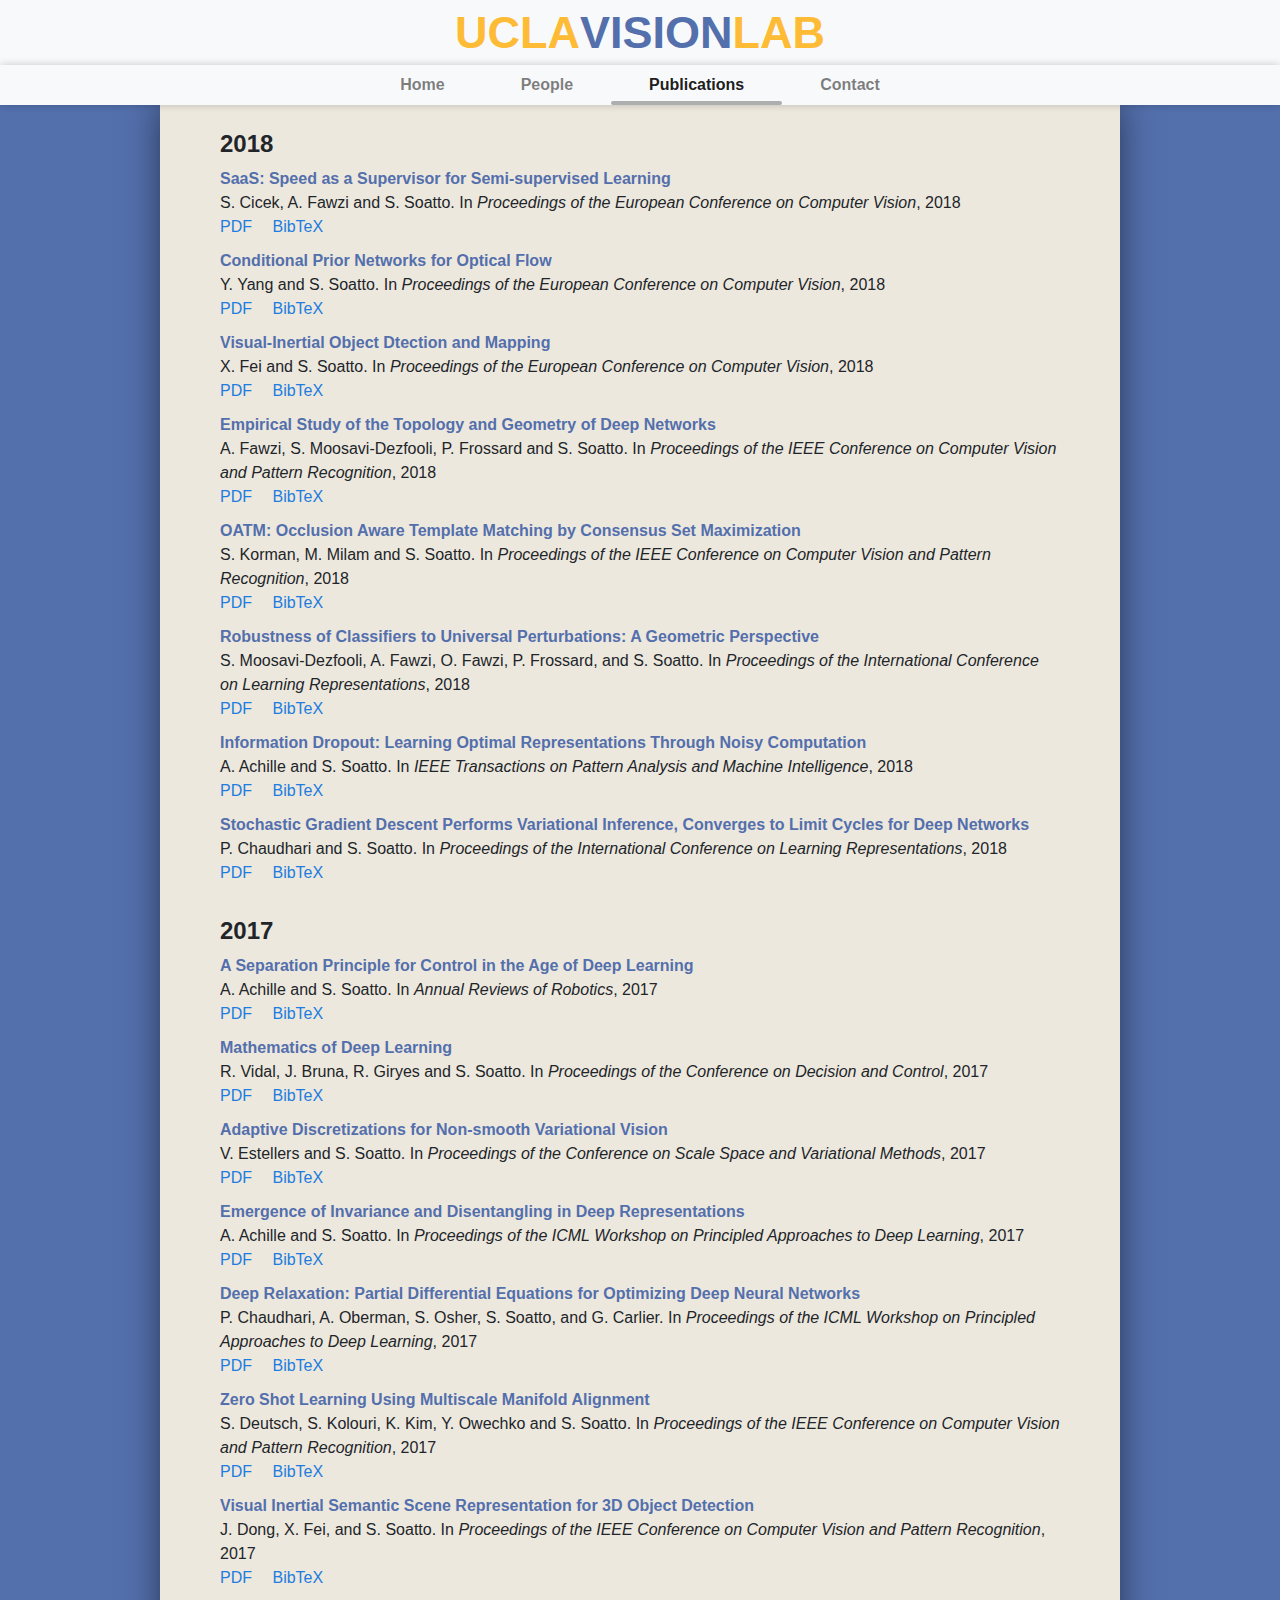
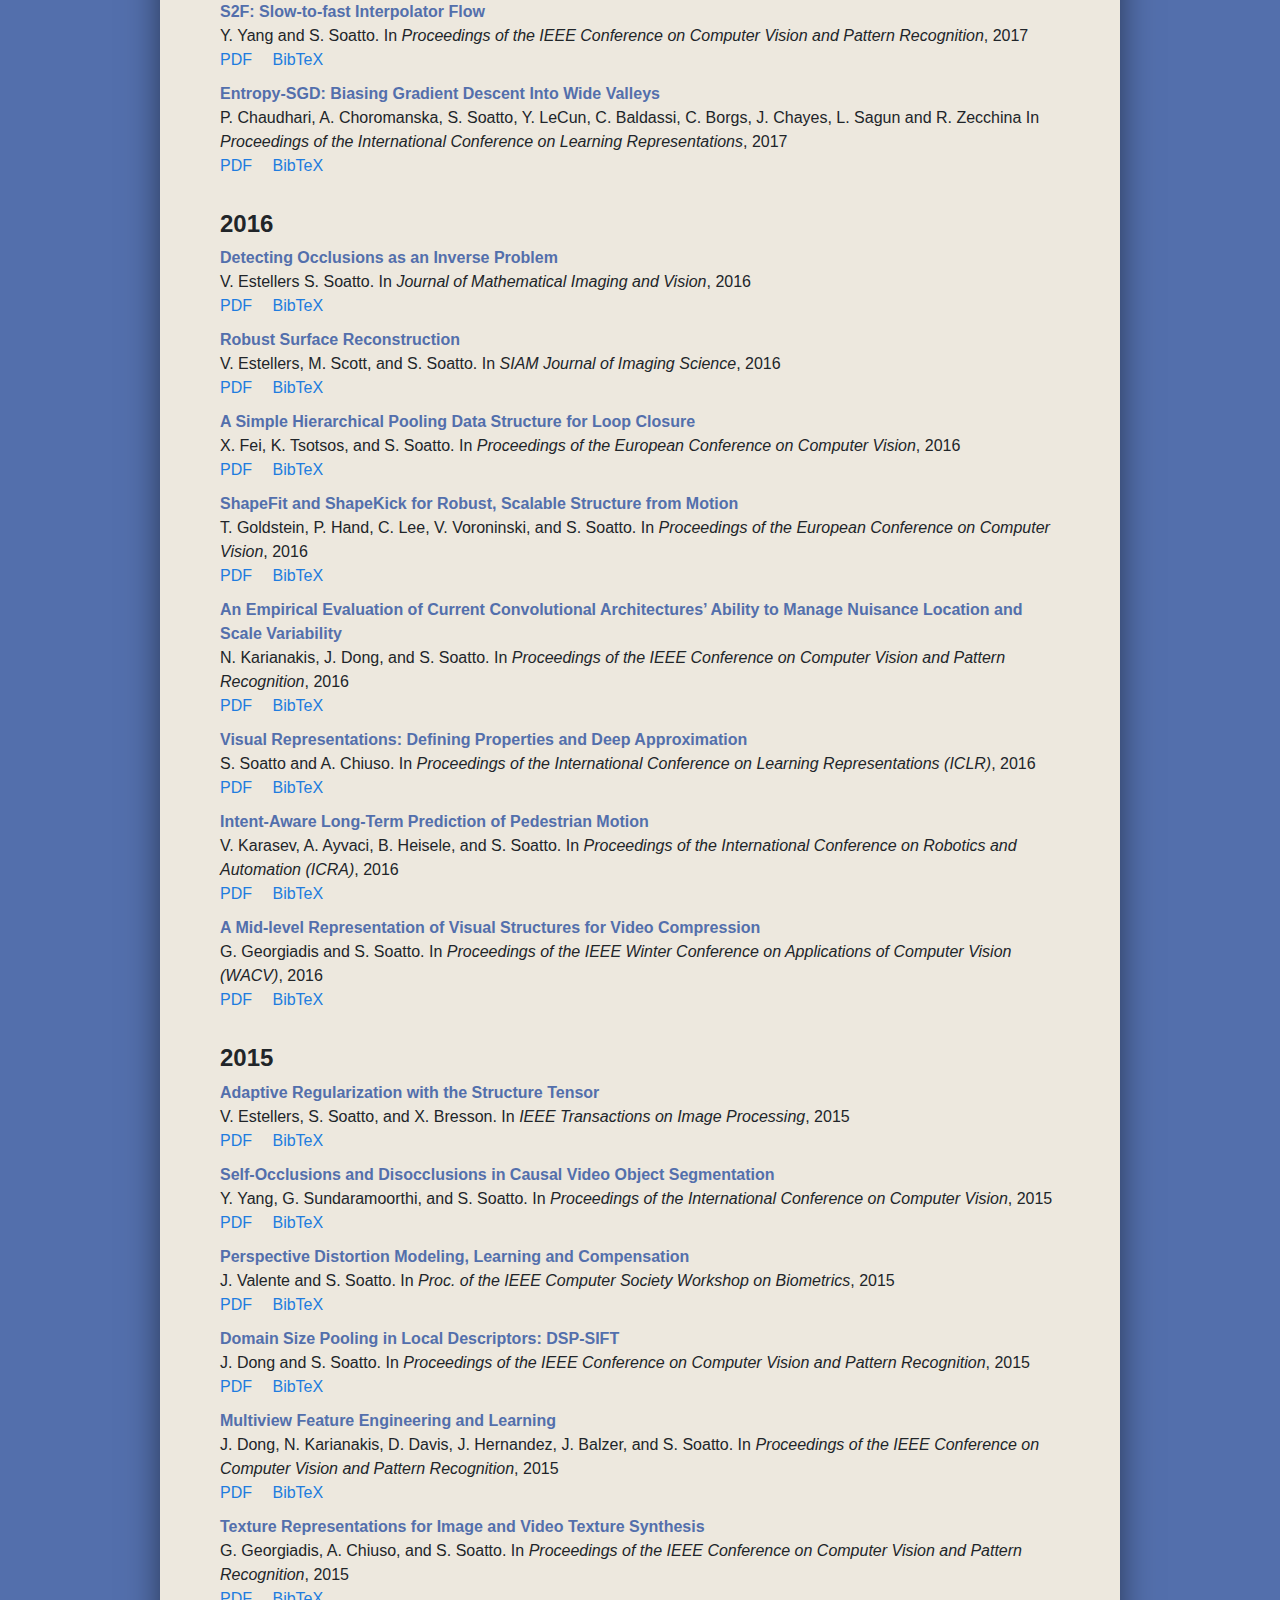
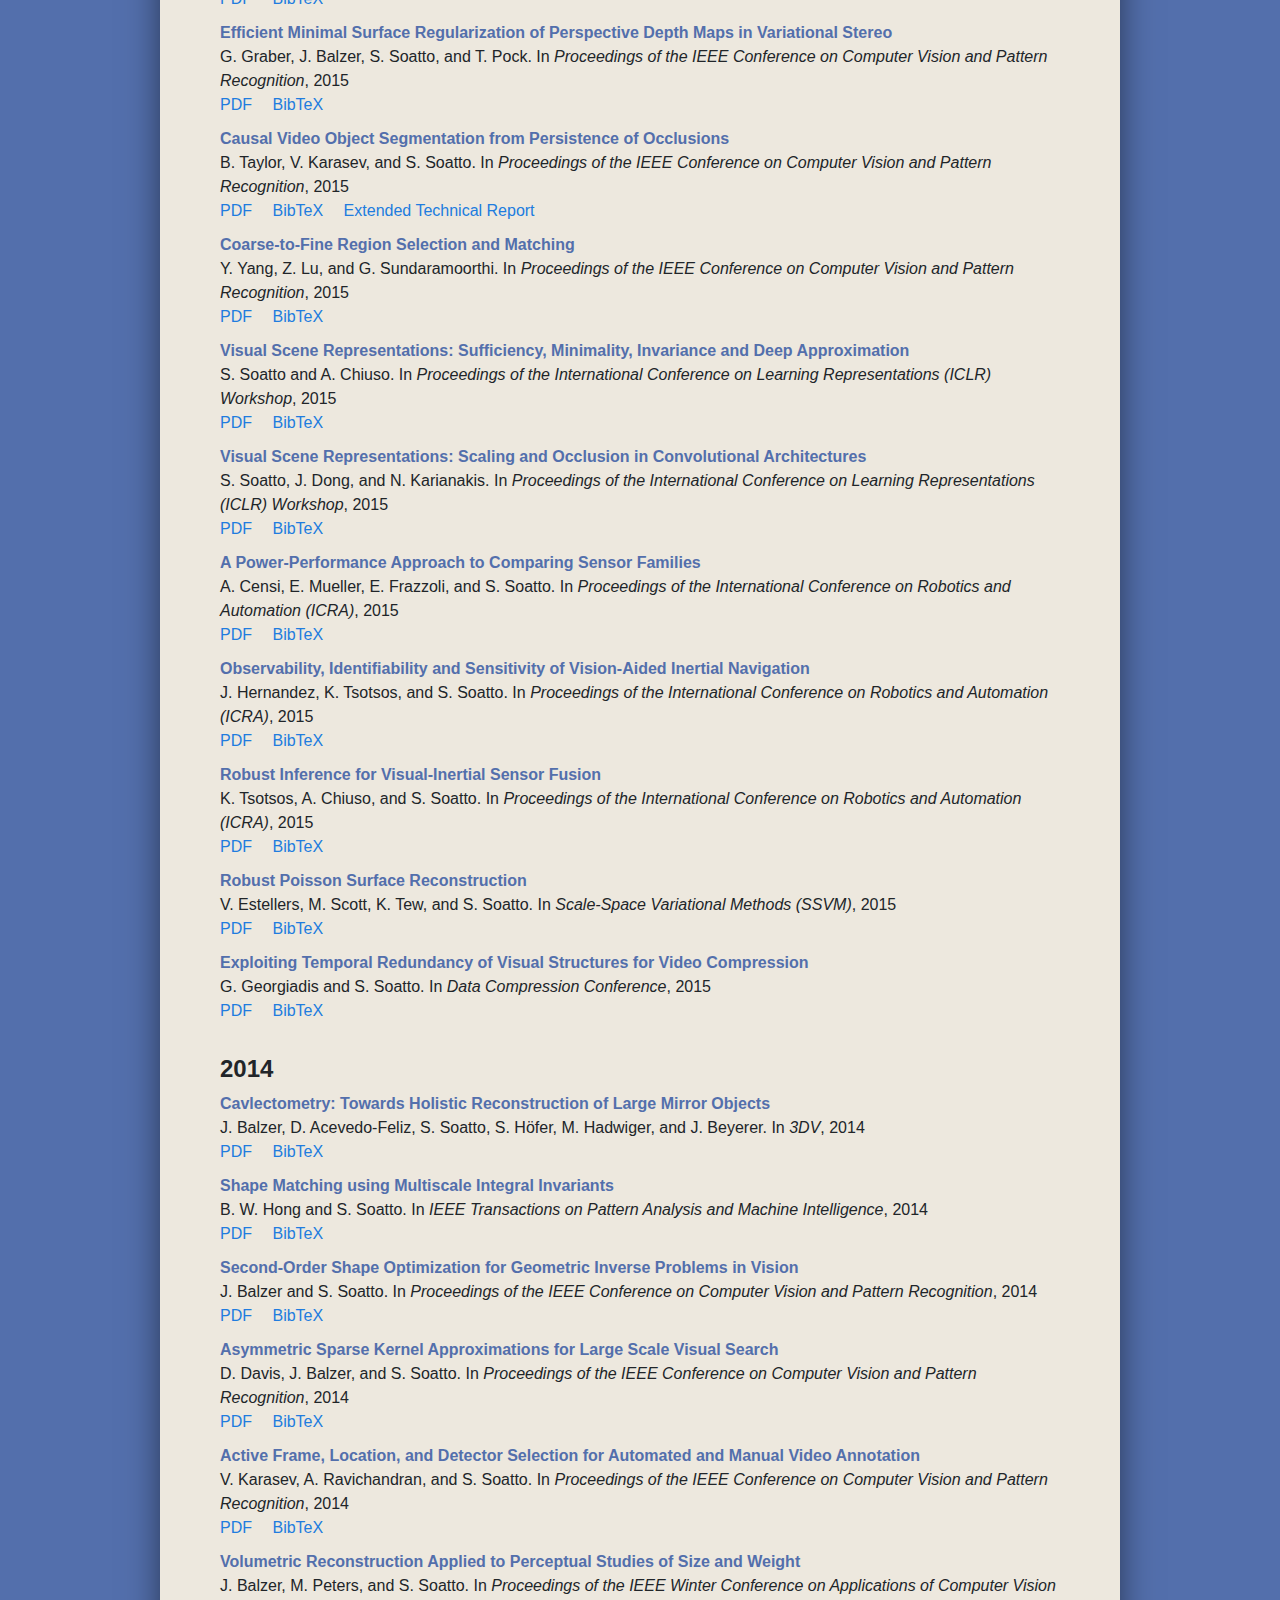
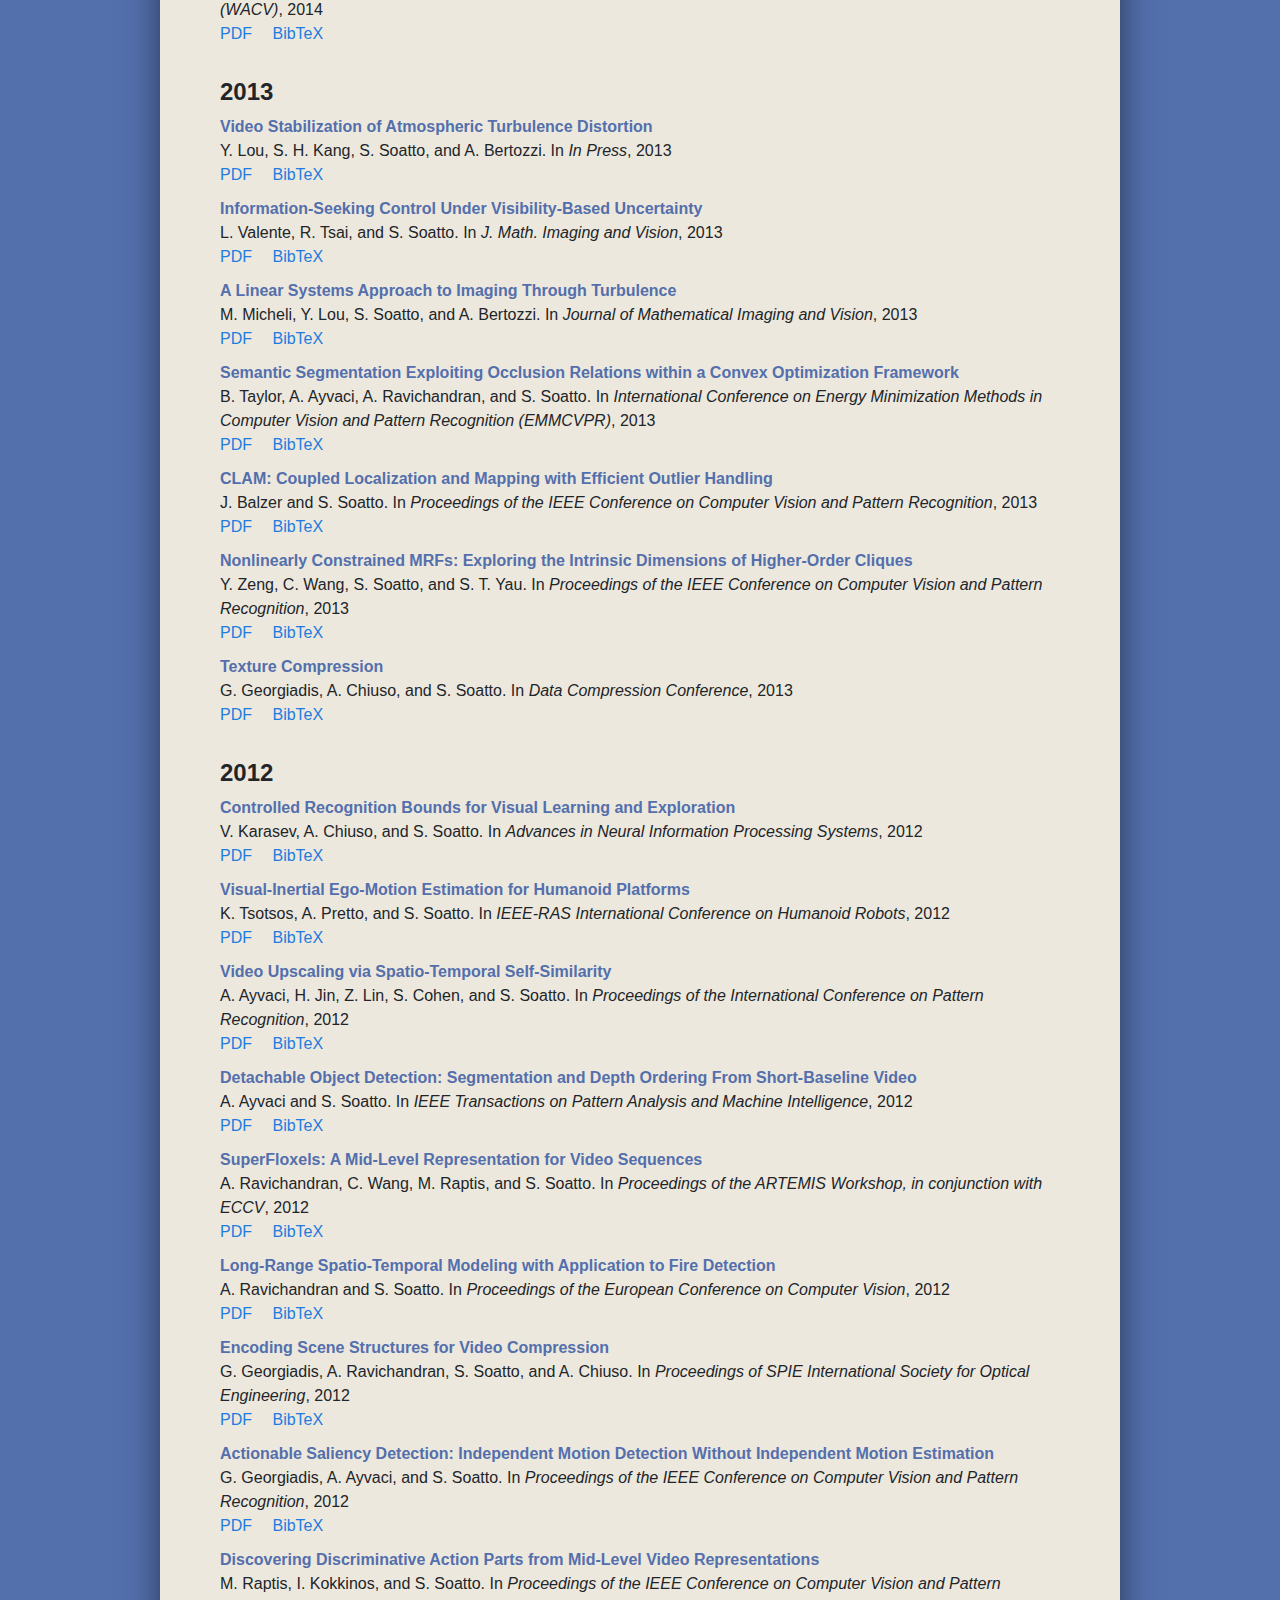
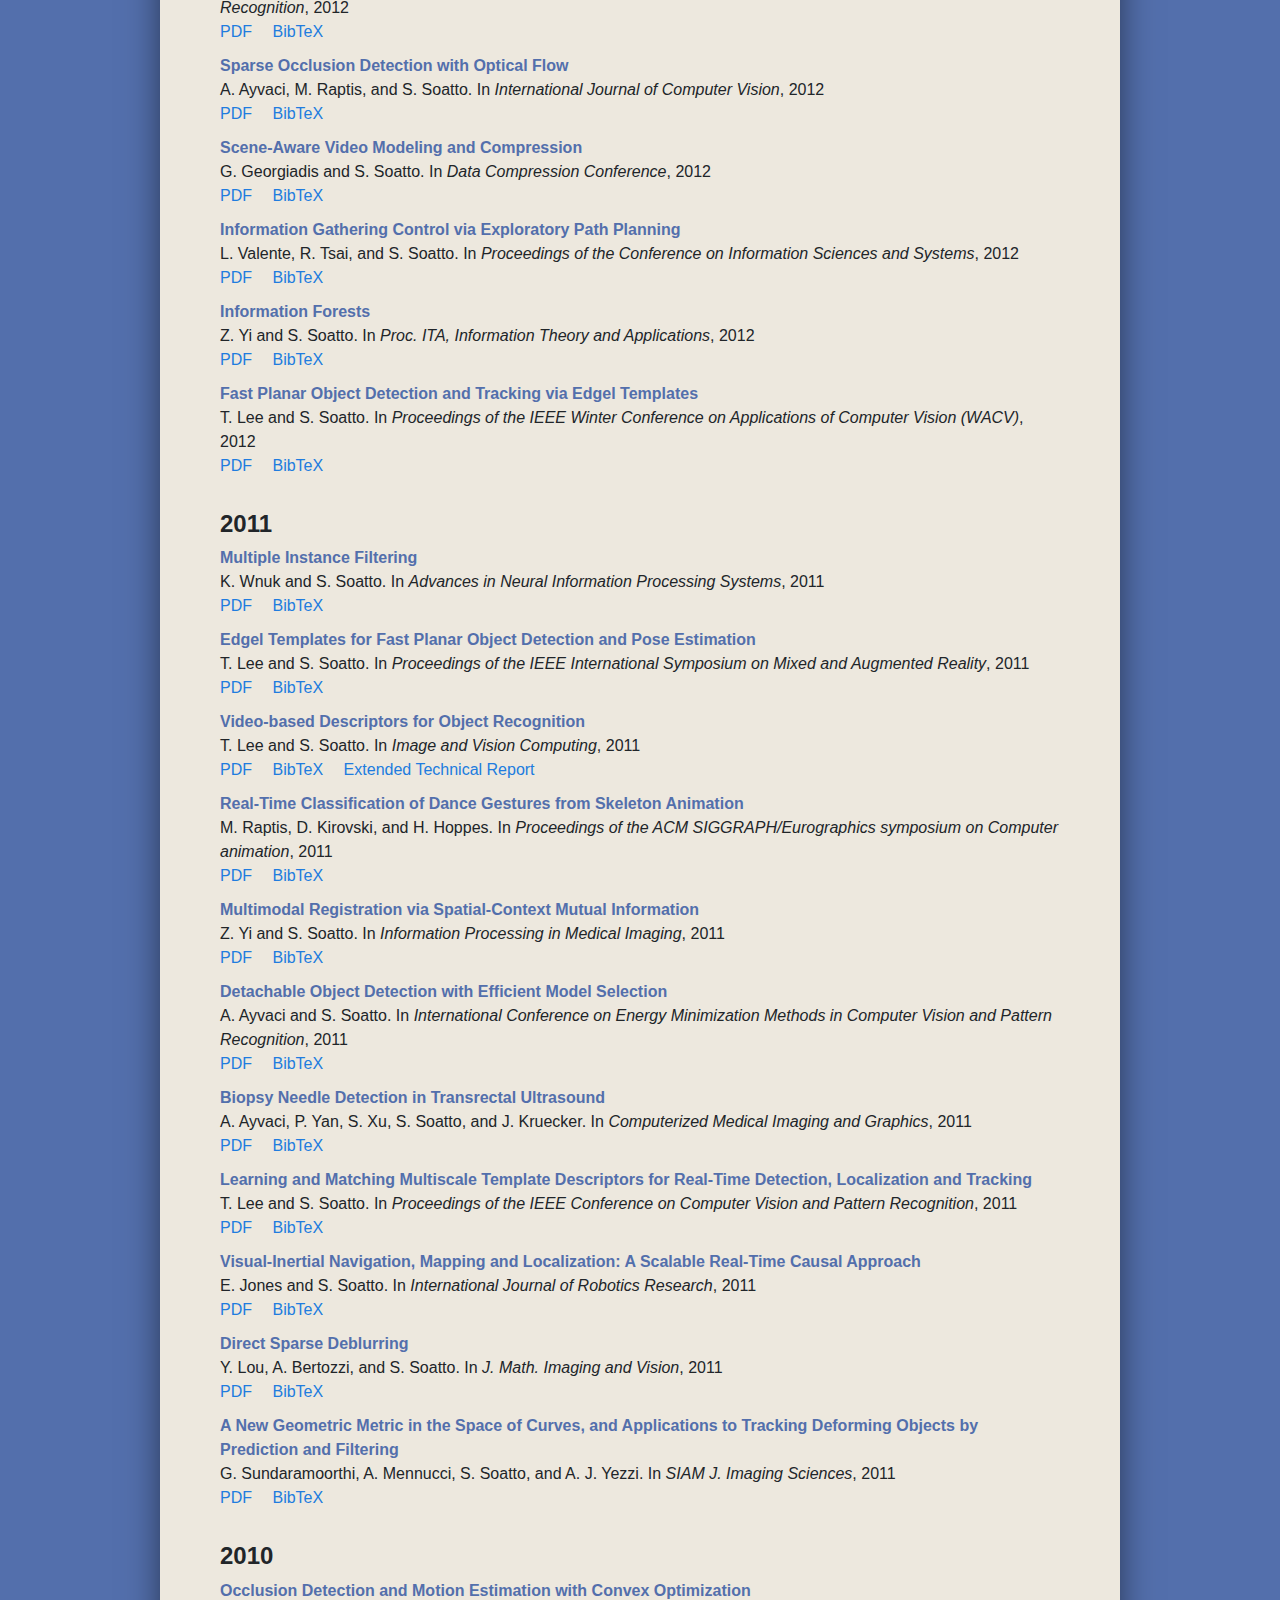
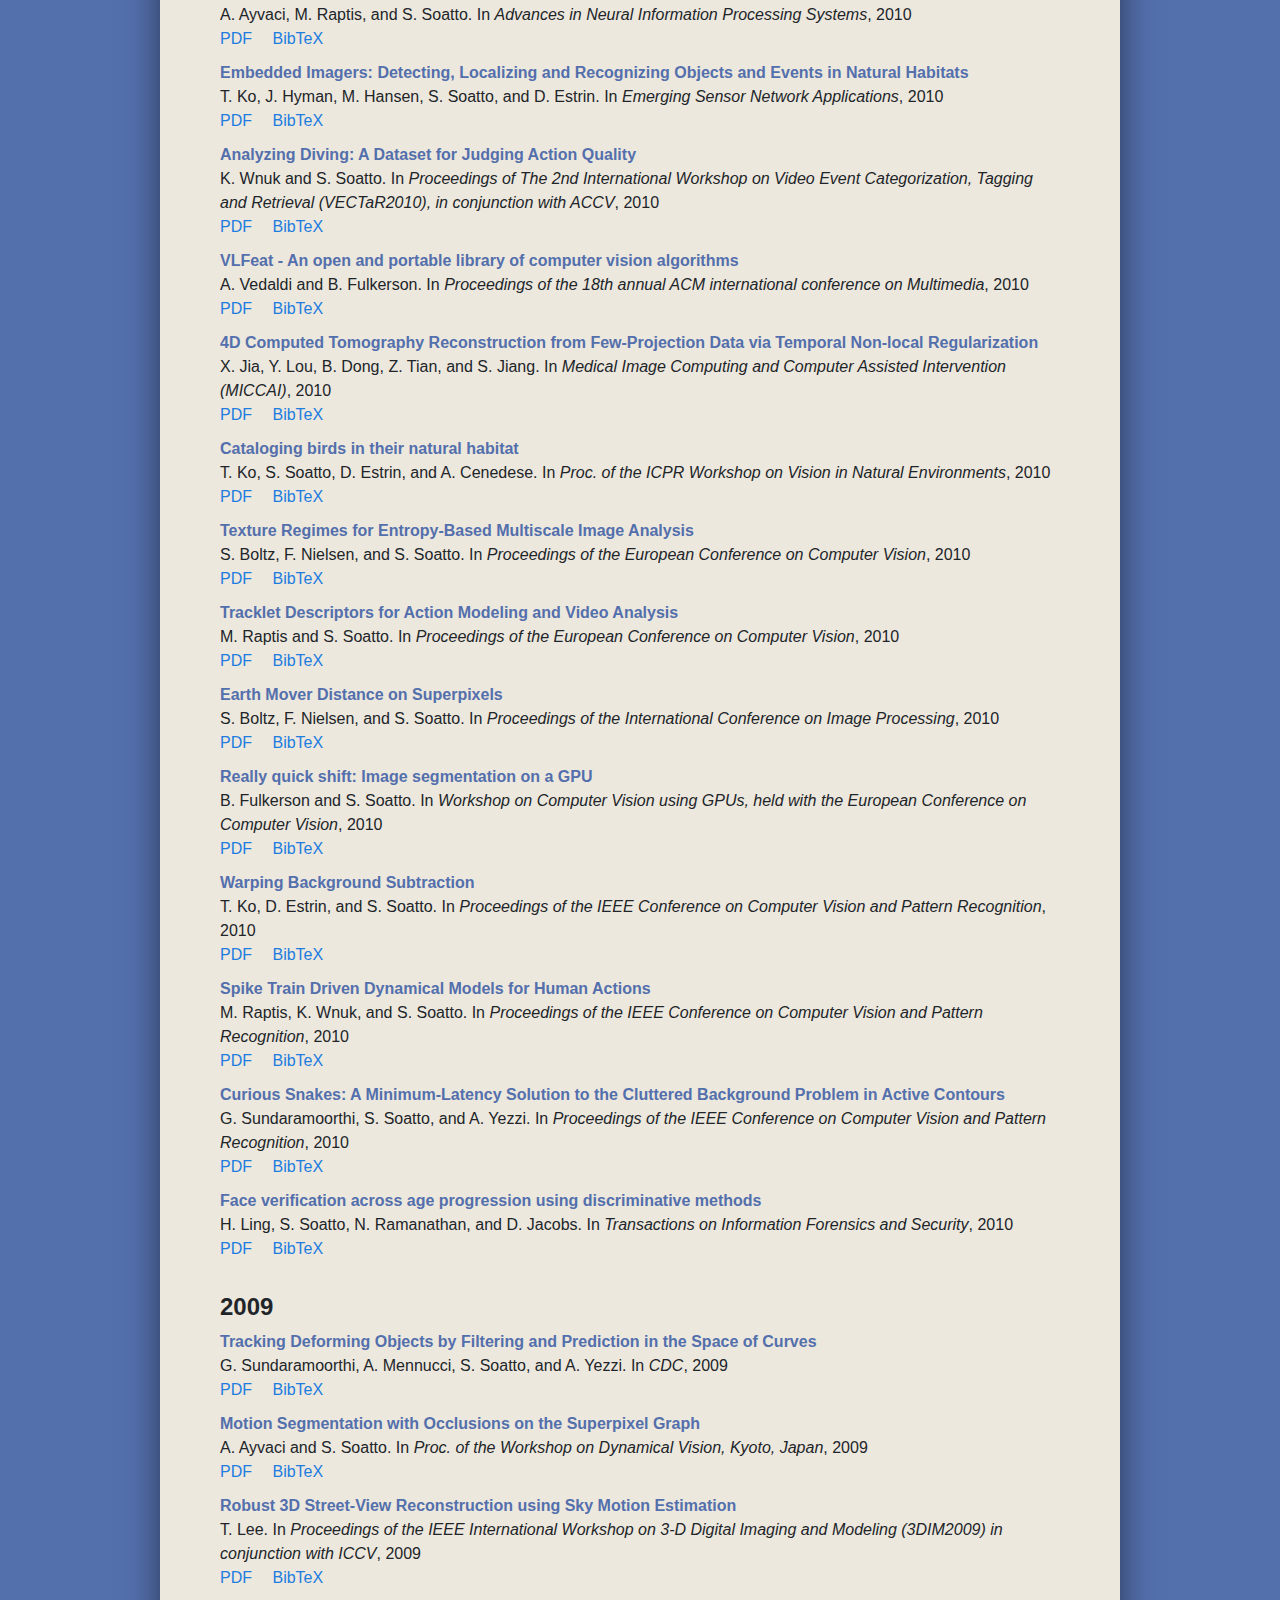
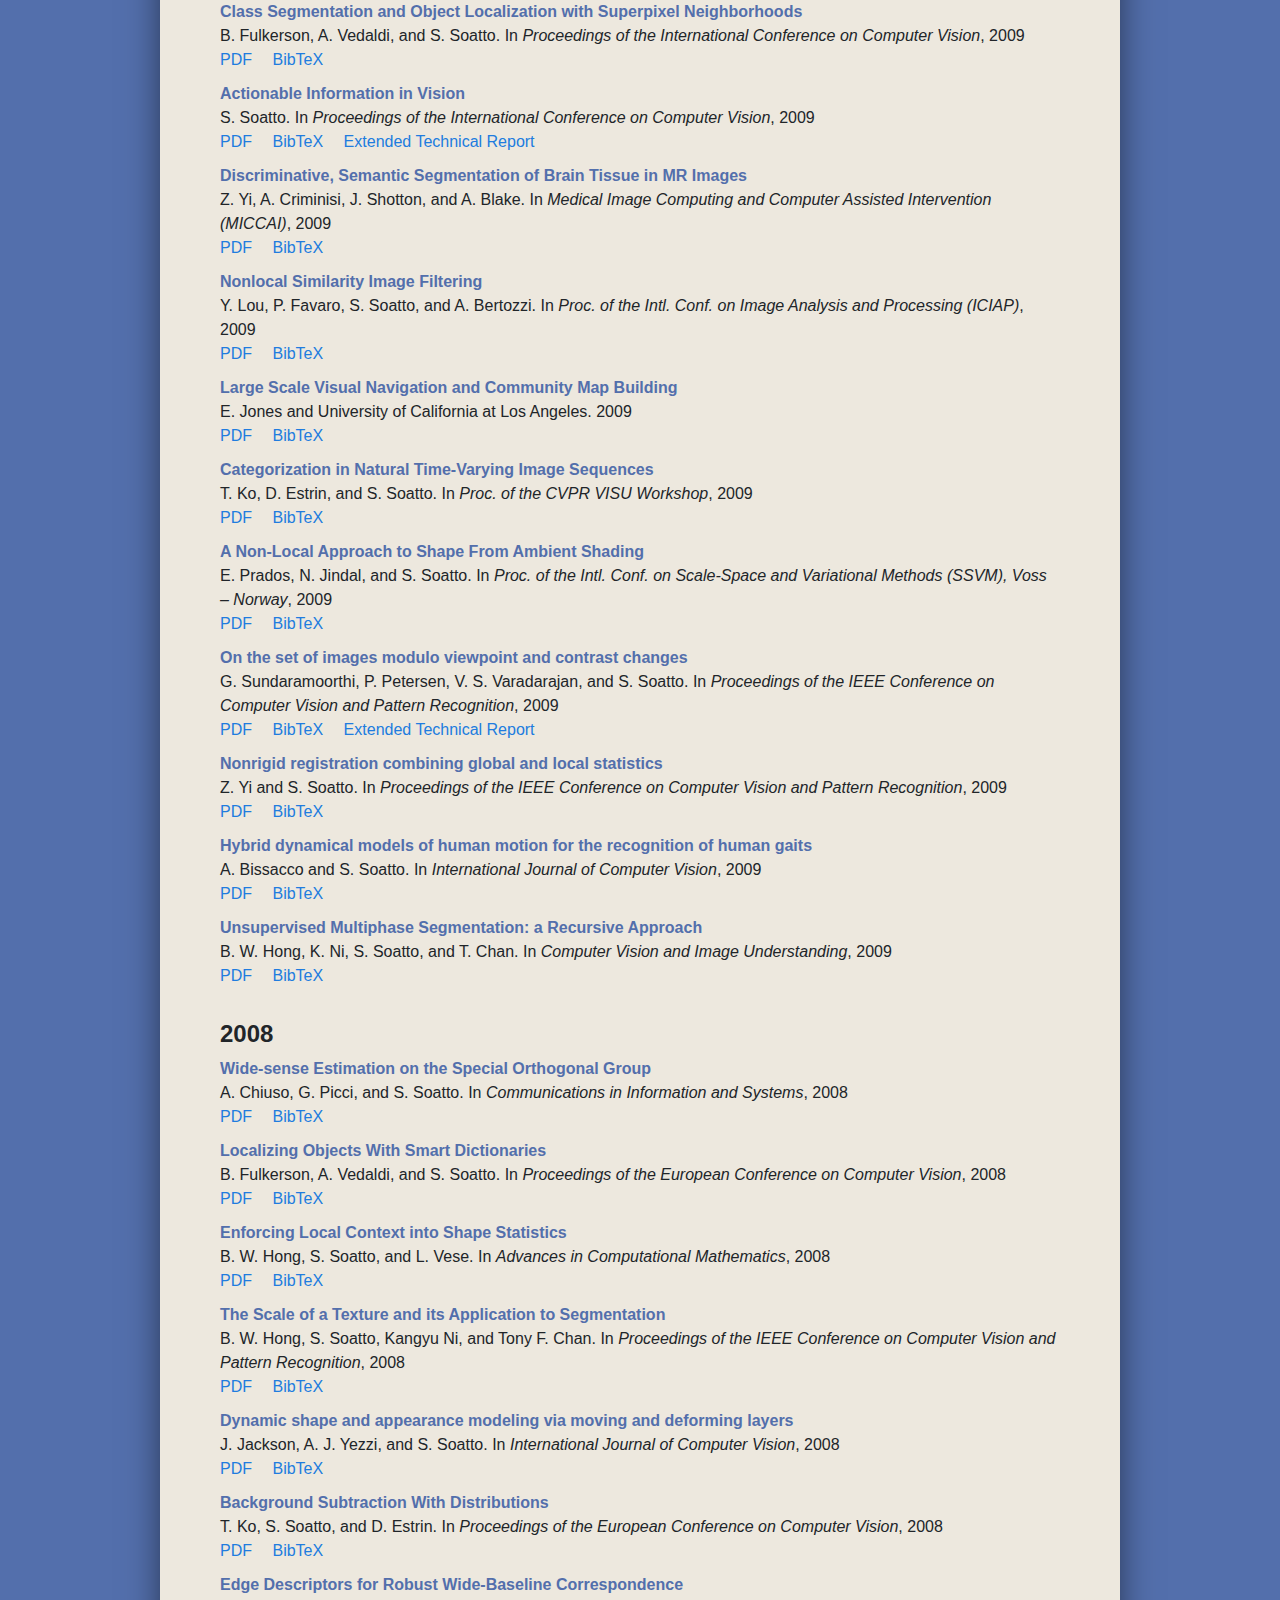
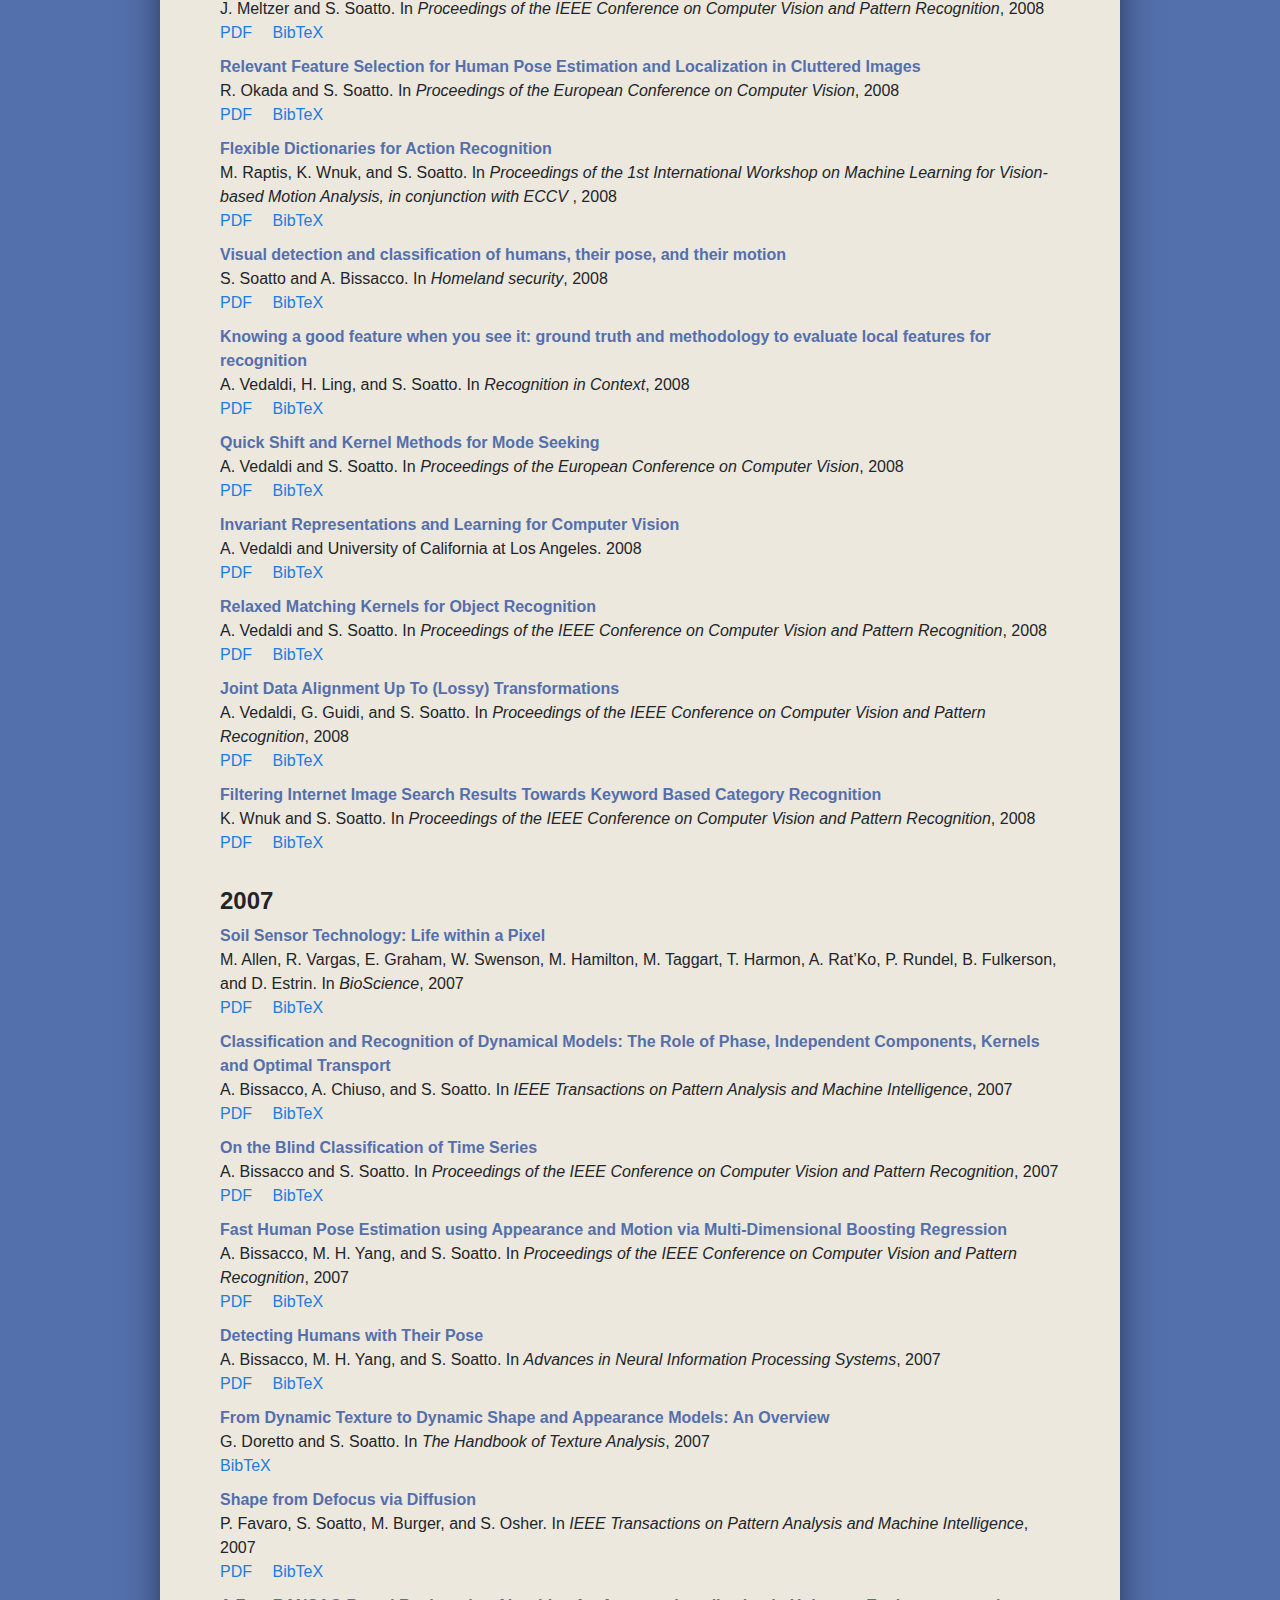
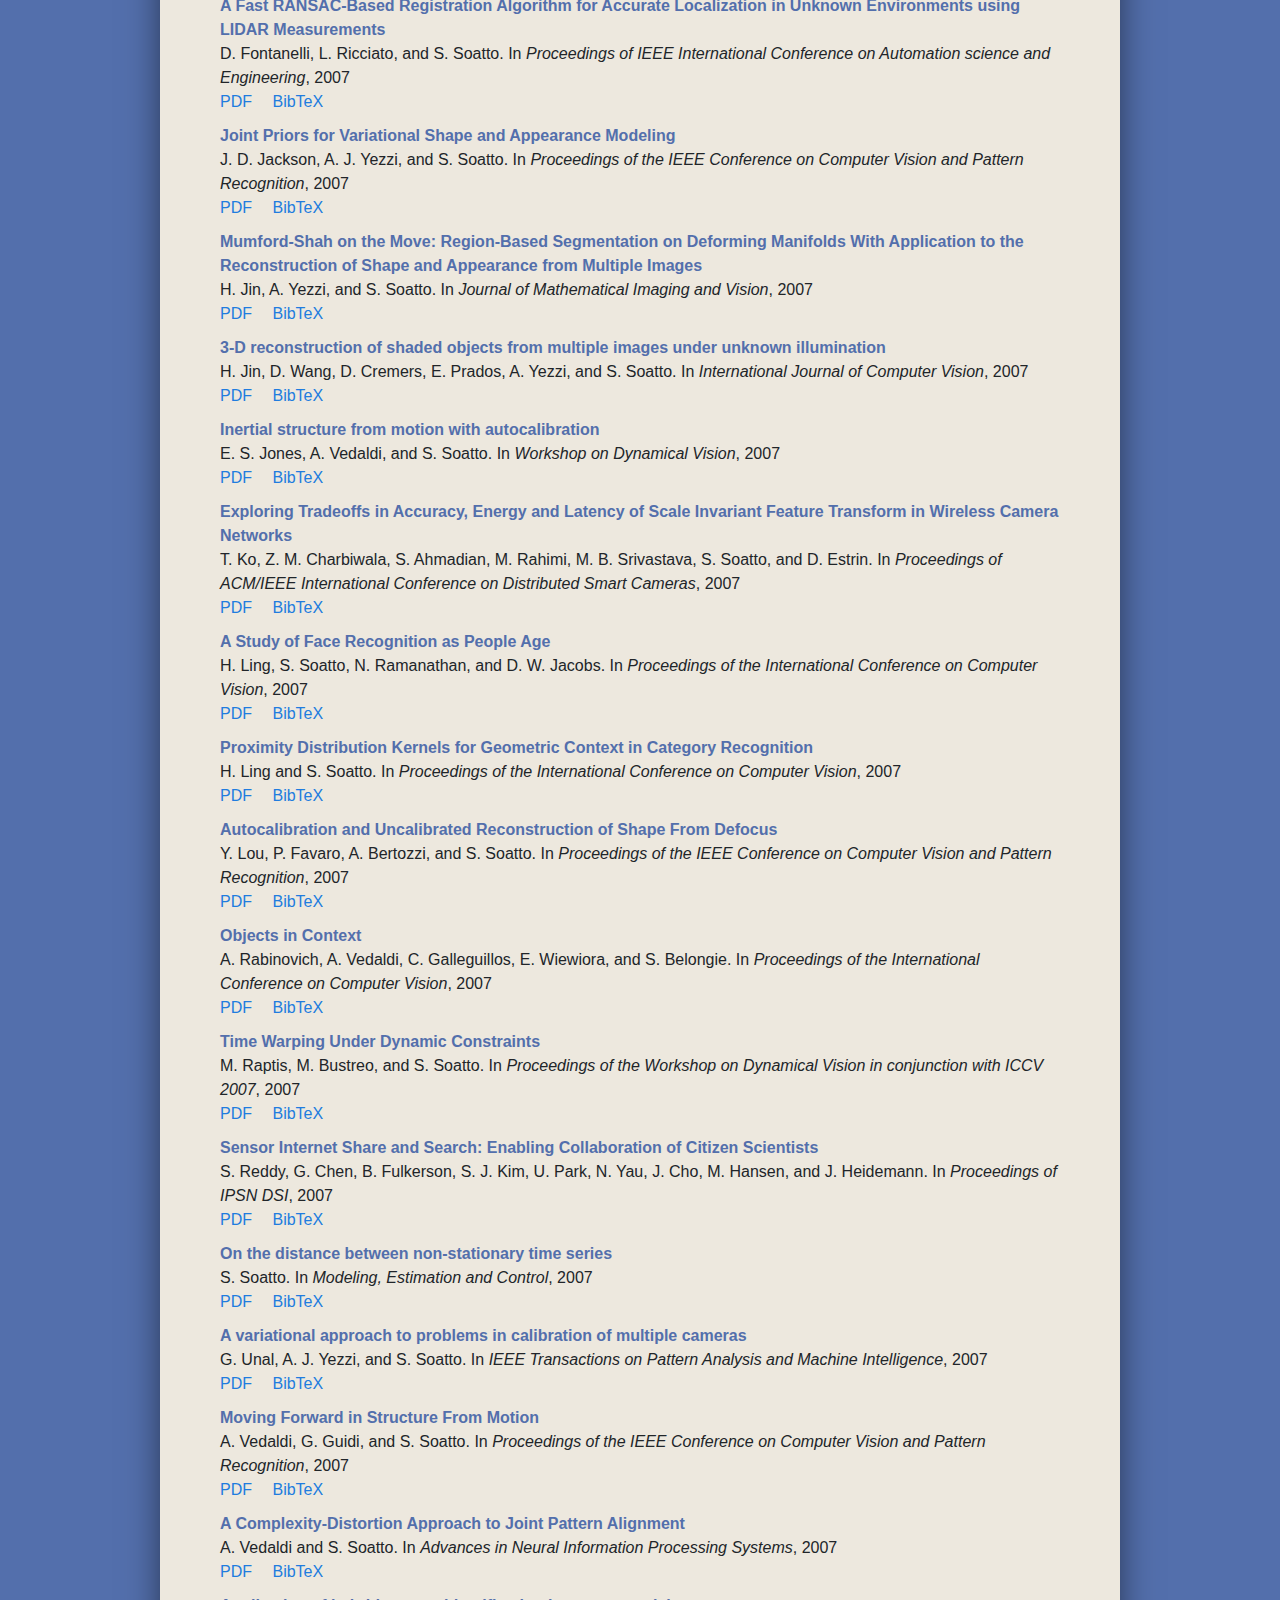
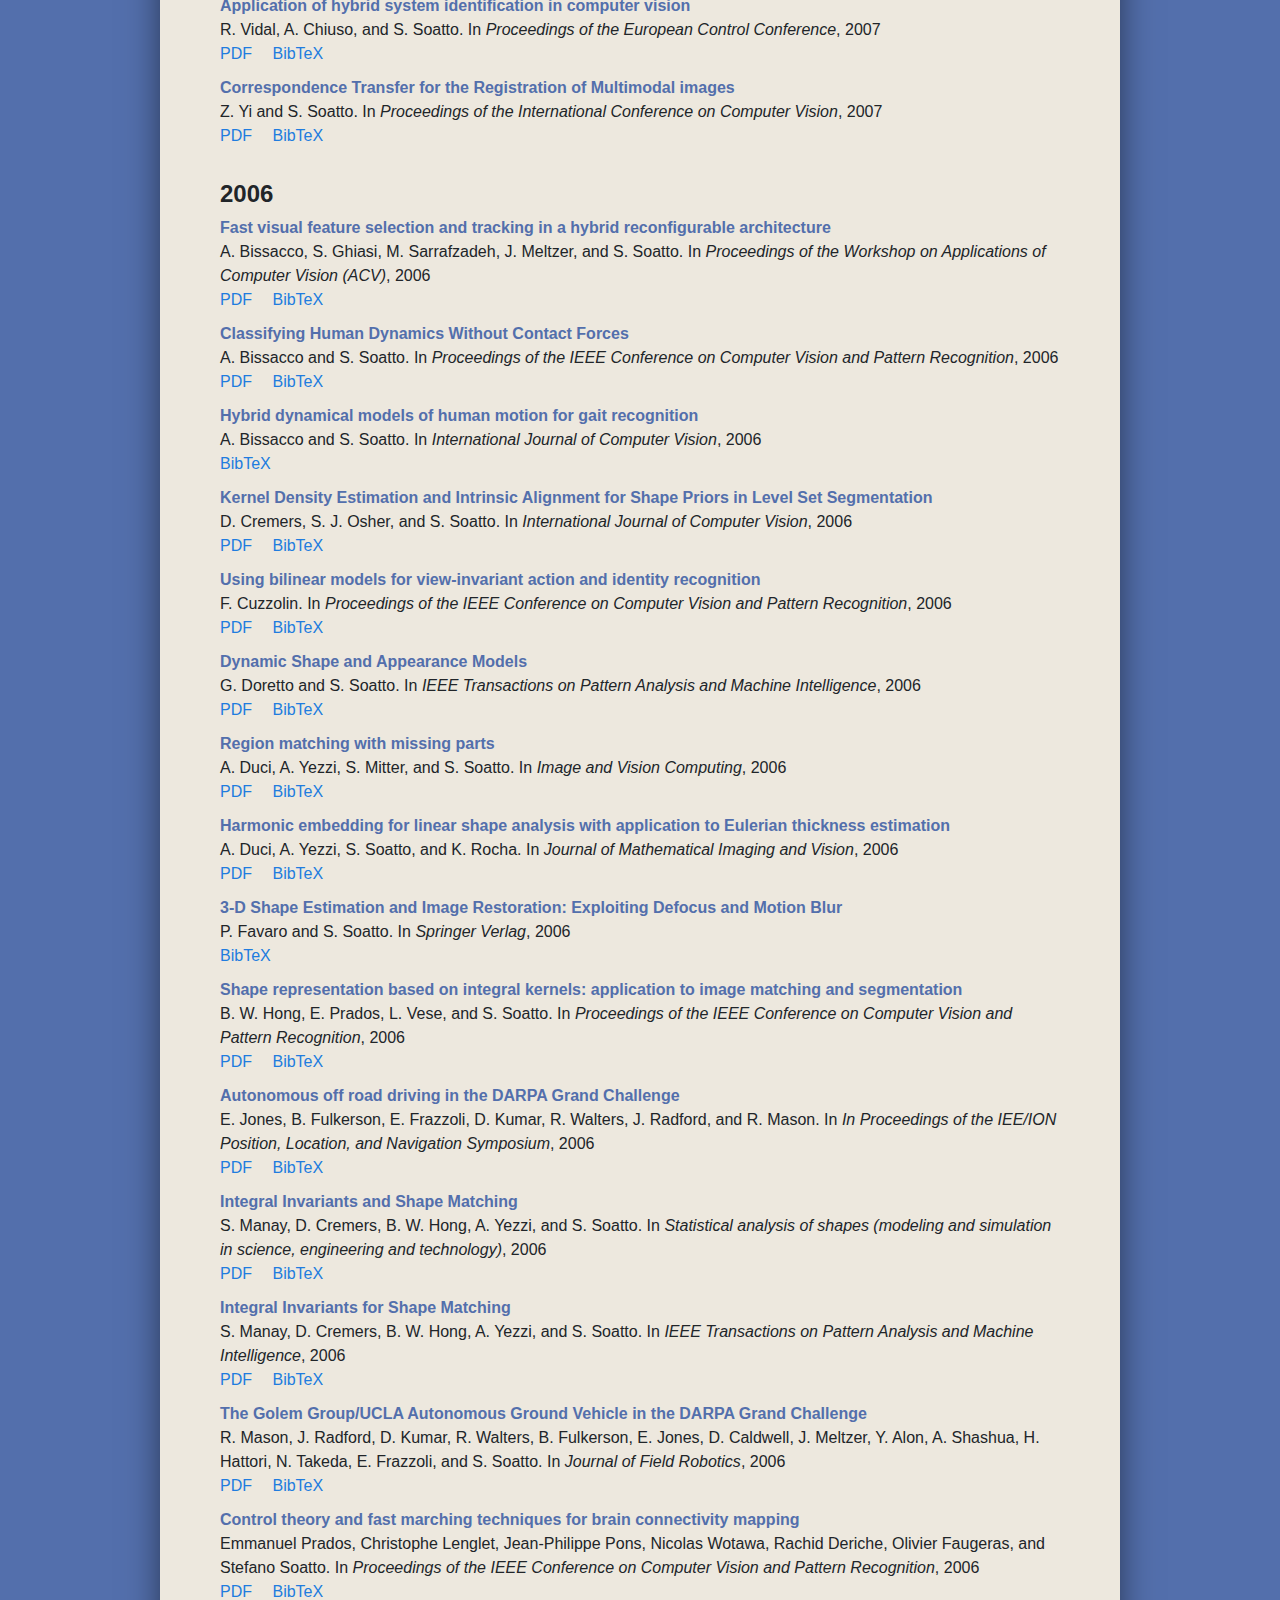
<file: publications.html>
<!DOCTYPE html>

<html lang="en" class="h-100">

<head>
    <title>UCLA Vision Lab</title>
    <meta charset="UTF-8" />
    <meta name="description" content="UCLA Vision Lab Webpage" />
    <meta name="keywords" content="UCLA,Vision" />
    <meta name="author" content="Peng Zhao" />
    <meta name="viewport" content="width=device-width, initial-scale=1.0" />
    <link rel="stylesheet" type="text/css" href="css/bootstrap/bootstrap.min.css" />
    <link rel="stylesheet" type="text/css" href="css/styles.css" />
</head>

<body class="h-100">
    <nav class="navbar navbar-expand-md navbar-light uvl-navbar">
        <div class="uvl-navbar-top">
            <button class="navbar-toggler" type="button" data-toggle="collapse" data-target="#primary-navbar-id" aria-controls="primary-navbar-id" aria-expanded="false" aria-label="Toggle navigation">
                <span class="navbar-toggler-icon"></span>
            </button>
            <div class="uvl-logo mx-md-auto">
                <table>
                    <tr>
                        <td class="uvl-logo-ucla">UCLA</td>
                        <td class="uvl-logo-vision">VISION</td>
                        <td class="uvl-logo-lab">LAB</td>
                    </tr>
                </table>
            </div>
        </div>
        <div class="collapse navbar-collapse justify-content-center" id="primary-navbar-id">
            <ul class="navbar-nav">
                <li class="nav-item">
                    <a class="nav-link" href="index.html">Home</a>
                </li>
                <li class="nav-item">
                    <a class="nav-link" href="people.html">People</a>
                </li>
                <li class="nav-item active">
                    <a class="nav-link" href="publications.html">Publications</a>
                </li>
                <li class="nav-item">
                    <a class="nav-link" href="contact.html">Contact</a>
                </li>
            </ul>
        </div>
    </nav>
    <main class="uvl-main">

        <h1 class="uvl-pub-heading" id="pub-heading-2018-id">2018</h1>

        <div class="uvl-pub" id="pub-cicekFS18-id">
            <span class="uvl-pub-title">SaaS: Speed as a Supervisor for Semi-supervised Learning</span>
            <span class="uvl-pub-author">S. Cicek, A. Fawzi and S. Soatto.</span>
            <span class="uvl-pub-channel">Proceedings of the European Conference on Computer Vision</span>
            <span class="uvl-pub-year">2018</span>
            <div class="uvl-pub-link-group">
                <a class="uvl-pub-link" href="http://openaccess.thecvf.com/content_ECCV_2018/papers/Safa_Cicek_SaaS_Speed_as_ECCV_2018_paper.pdf">PDF</a>
                <a class="uvl-pub-link" aria-controls="bib-cicekFS18-id" aria-expanded="false" data-toggle="collapse" href="#bib-cicekFS18-id">BibTeX</a>
            </div>
<pre class="collapse uvl-pub-bibtex" id="bib-cicekFS18-id">
@inproceedings{cicekFS18,
    title = {SaaS: Speed as a Supervisor for Semi-supervised Learning},
    author = {Cicek, S.
        and Fawzi, A.
        and Soatto, S.},
    booktitle = {Proceedings of the European Conference on Computer Vision},
    year = {2018}
}</pre>
        </div>

        <div class="uvl-pub" id="pub-yangS18-id">
            <span class="uvl-pub-title">Conditional Prior Networks for Optical Flow</span>
            <span class="uvl-pub-author">Y. Yang and S. Soatto.</span>
            <span class="uvl-pub-channel">Proceedings of the European Conference on Computer Vision</span>
            <span class="uvl-pub-year">2018</span>
            <div class="uvl-pub-link-group">
                <a class="uvl-pub-link" href="http://openaccess.thecvf.com/content_ECCV_2018/papers/Yanchao_Yang_Conditional_Prior_Networks_ECCV_2018_paper.pdf">PDF</a>
                <a class="uvl-pub-link" aria-controls="bib-yangS18-id" aria-expanded="false" data-toggle="collapse" href="#bib-yangS18-id">BibTeX</a>
            </div>
<pre class="collapse uvl-pub-bibtex" id="bib-yangS18-id">
@inproceedings{yangS18,
    title = {Conditional Prior Networks for Optical Flow},
    author = {Yang, Y.
        and Soatto, S.},
    booktitle = {Proceedings of the European Conference on Computer Vision},
    year = {2018}
}</pre>
        </div>

        <div class="uvl-pub" id="pub-feiS18-id">
            <span class="uvl-pub-title">Visual-Inertial Object Dtection and Mapping</span>
            <span class="uvl-pub-author">X. Fei and S. Soatto.</span>
            <span class="uvl-pub-channel">Proceedings of the European Conference on Computer Vision</span>
            <span class="uvl-pub-year">2018</span>
            <div class="uvl-pub-link-group">
                <a class="uvl-pub-link" href="http://openaccess.thecvf.com/content_ECCV_2018/papers/Xiaohan_Fei_Visual-Inertial_Object_Detection_ECCV_2018_paper.pdf">PDF</a>
                <a class="uvl-pub-link" aria-controls="bib-feiS18-id" aria-expanded="false" data-toggle="collapse" href="#bib-feiS18-id">BibTeX</a>
            </div>
<pre class="collapse uvl-pub-bibtex" id="bib-feiS18-id">
@inproceedings{feiS18,
    title = {Visual-Inertial Object Detection and Mapping},
    author = {Fei, X.
        and Soatto, S.},
    booktitle = {Proceedings of the European Conference on Computer Vision},
    year = {2018}
}</pre>
        </div>

        <div class="uvl-pub" id="pub-fawziMAl18-id">
            <span class="uvl-pub-title">Empirical Study of the Topology and Geometry of Deep Networks</span>
            <span class="uvl-pub-author">A. Fawzi, S. Moosavi-Dezfooli, P. Frossard and S. Soatto.</span>
            <span class="uvl-pub-channel">Proceedings of the IEEE Conference on Computer Vision and Pattern Recognition</span>
            <span class="uvl-pub-year">2018</span>
            <div class="uvl-pub-link-group">
                <a class="uvl-pub-link" href="http://openaccess.thecvf.com/content_cvpr_2018/papers/Fawzi_Empirical_Study_of_CVPR_2018_paper.pdf">PDF</a>
                <a class="uvl-pub-link" aria-controls="bib-fawziMAl18-id" aria-expanded="false" data-toggle="collapse" href="#bib-fawziMAl18-id">BibTeX</a>
            </div>
<pre class="collapse uvl-pub-bibtex" id="bib-fawziMAl18-id">
@inproceedings{fawziMAl18, 
    title = {Empirical Study of the Topology and Geometry of Deep Networks}, 
    author = {Fawzi, A.
        and Moosavi-Dezfooli, S.
        and Frossard, P.
        and Soatto, S.}, 
    booktitle = {Proceedings of the IEEE Conference on Computer Vision and Pattern Recognition}, 
    year = {2018} 
}</pre>
        </div>

        <div class="uvl-pub" id="pub-kormanMS18-id">
            <span class="uvl-pub-title">OATM: Occlusion Aware Template Matching by Consensus Set Maximization</span>
            <span class="uvl-pub-author">S. Korman, M. Milam and S. Soatto.</span>
            <span class="uvl-pub-channel">Proceedings of the IEEE Conference on Computer Vision and Pattern Recognition</span>
            <span class="uvl-pub-year">2018</span>
            <div class="uvl-pub-link-group">
                <a class="uvl-pub-link" href="http://openaccess.thecvf.com/content_cvpr_2018/papers/Korman_OATM_Occlusion_Aware_CVPR_2018_paper.pdf">PDF</a>
                <a class="uvl-pub-link" aria-controls="bib-kormanMS18-id" aria-expanded="false" data-toggle="collapse" href="#bib-kormanMS18-id">BibTeX</a>
            </div>
<pre class="collapse uvl-pub-bibtex" id="bib-kormanMS18-id">
@inproceedings{kormanMS18,
    title = {OATM: Occlusion Aware Template Matching by Consensus Set Maximization},
    author = {Korman, S.
        and Milam, M.
        and Soatto, S.},
    booktitle = {Proceedings of the IEEE Conference on Computer Vision and Pattern Recognition}, 
    year = {2018}, 
    notes = {NG, ARO ONR, MIT}
}</pre>
        </div>

        <div class="uvl-pub" id="pub-moosaviFAl18-id">
            <span class="uvl-pub-title">Robustness of Classifiers to Universal Perturbations: A Geometric Perspective</span>
            <span class="uvl-pub-author">S. Moosavi-Dezfooli, A. Fawzi, O. Fawzi, P. Frossard, and S. Soatto.</span>
            <span class="uvl-pub-channel">Proceedings of the International Conference on Learning Representations</span>
            <span class="uvl-pub-year">2018</span>
            <div class="uvl-pub-link-group">
                <a class="uvl-pub-link" href="https://openreview.net/pdf?id=ByrZyglCb">PDF</a>
                <a class="uvl-pub-link" aria-controls="bib-moosaviFAl18-id" aria-expanded="false" data-toggle="collapse" href="#bib-moosaviFAl18-id">BibTeX</a>
            </div>
<pre class="collapse uvl-pub-bibtex" id="bib-moosaviFAl18-id">
@inproceedings{moosaviFAl18,
    author = {Moosavi-Dezfooli, S.
        and Fawzi, A.
        and Fawzi, O.
        and Frossard, P.
        and Soatto, S.},
    title = {Robustness of Classifiers to Universal Perturbations: A Geometric Perspective},
    booktitle = {Proceedings of the International Conference on Learning Representations},
    year = {2018}
}</pre>
        </div>

        <div class="uvl-pub" id="pub-achilleS18-id">
            <span class="uvl-pub-title">Information Dropout: Learning Optimal Representations Through Noisy Computation</span>
            <span class="uvl-pub-author">A. Achille and S. Soatto.</span>
            <span class="uvl-pub-channel">IEEE Transactions on Pattern Analysis and Machine Intelligence</span>
            <span class="uvl-pub-year">2018</span>
            <div class="uvl-pub-link-group">
                <a class="uvl-pub-link" href="https://arxiv.org/pdf/1611.01353.pdf">PDF</a>
                <a class="uvl-pub-link" aria-controls="bib-achilleS18-id" aria-expanded="false" data-toggle="collapse" href="#bib-achilleS18-id">BibTeX</a>
            </div>
<pre class="collapse uvl-pub-bibtex" id="bib-achilleS18-id">
@article{achilleS18,
    author = {Achille, A.
        and Soatto, S.},
    title = {Information Dropout: Learning Optimal Representations Through Noisy Computation},
    journal = {IEEE Transactions on Pattern Analysis and Machine Intelligence},
    year = {2018}
}</pre>
        </div>

        <div class="uvl-pub" id="pub-chaudhariS18-id">
            <span class="uvl-pub-title">Stochastic Gradient Descent Performs Variational Inference, Converges to Limit Cycles for Deep Networks</span>
            <span class="uvl-pub-author">P. Chaudhari and S. Soatto.</span>
            <span class="uvl-pub-channel">Proceedings of the International Conference on Learning Representations</span>
            <span class="uvl-pub-year">2018</span>
            <div class="uvl-pub-link-group">
                <a class="uvl-pub-link" href="https://openreview.net/pdf?id=HyWrIgW0W">PDF</a>
                <a class="uvl-pub-link" aria-controls="bib-chaudhariS18-id" aria-expanded="false" data-toggle="collapse" href="#bib-chaudhariS18-id">BibTeX</a>
            </div>
<pre class="collapse uvl-pub-bibtex" id="bib-chaudhariS18-id">
@inproceedings{chaudhariS18,
    author = {Chaudhari, P.
        and Soatto, S.},
    title = {Stochastic Gradient Descent Performs Variational Inference, Converges to Limit Cycles for Deep Networks},
    booktitle = {Proceedings of the International Conference on Learning Representations},
    year = {2018}
}</pre>
        </div>



        <h1 class="uvl-pub-heading" id="pub-heading-2017-id">2017</h1>

        <div class="uvl-pub" id="pub-achilleS17separation-id">
            <span class="uvl-pub-title">A Separation Principle for Control in the Age of Deep Learning</span>
            <span class="uvl-pub-author">A. Achille and S. Soatto.</span>
            <span class="uvl-pub-channel">Annual Reviews of Robotics</span>
            <span class="uvl-pub-year">2017</span>
            <div class="uvl-pub-link-group">
                <a class="uvl-pub-link" href="https://arxiv.org/pdf/1711.03321.pdf">PDF</a>
                <a class="uvl-pub-link" aria-controls="bib-achilleS17separation-id" aria-expanded="false" data-toggle="collapse" href="#bib-achilleS17separation-id">BibTeX</a>
            </div>
<pre class="collapse uvl-pub-bibtex" id="bib-achilleS17separation-id">
@article{achilleS17separation,
    author = {Achille, A.
        and Soatto, S.},
    title = {A Separation Principle for Control in the Age of Deep Learning},
    journal = {Annual Reviews of Robotics},
    year = {2017}
}</pre>
        </div>

        <div class="uvl-pub" id="pub-vidalGBS17-id">
            <span class="uvl-pub-title">Mathematics of Deep Learning</span>
            <span class="uvl-pub-author">R. Vidal, J. Bruna, R. Giryes and S. Soatto.</span>
            <span class="uvl-pub-channel">Proceedings of the Conference on Decision and Control</span>
            <span class="uvl-pub-year">2017</span>
            <div class="uvl-pub-link-group">
                <a class="uvl-pub-link" href="https://arxiv.org/pdf/1712.04741.pdf">PDF</a>
                <a class="uvl-pub-link" aria-controls="bib-vidalGBS17-id" aria-expanded="false" data-toggle="collapse" href="#bib-vidalGBS17-id">BibTeX</a>
            </div>
<pre class="collapse uvl-pub-bibtex" id="bib-vidalGBS17-id">
@inproceedings{vidalGBS17,
    author = {Vidal, R.
        and Bruna, J.
        and Giryes, R.
        and Soatto, S.},
    title = {Mathematics of Deep Learning},
    booktitle = {Proceedings of the Conference on Decision and Control},
    year = {2017}
}</pre>
        </div>

        <div class="uvl-pub" id="pub-estellersS17-id">
            <span class="uvl-pub-title">Adaptive Discretizations for Non-smooth Variational Vision</span>
            <span class="uvl-pub-author">V. Estellers and S. Soatto.</span>
            <span class="uvl-pub-channel">Proceedings of the Conference on Scale Space and Variational Methods</span>
            <span class="uvl-pub-year">2017</span>
            <div class="uvl-pub-link-group">
                <a class="uvl-pub-link" href="papers/estellersS17.pdf">PDF</a>
                <a class="uvl-pub-link" aria-controls="bib-estellersS17-id" aria-expanded="false" data-toggle="collapse" href="#bib-estellersS17-id">BibTeX</a>
            </div>
<pre class="collapse uvl-pub-bibtex" id="bib-estellersS17-id">
@inproceedings{estellersS17,
    author = {Estellers, V.
        and Soatto, S.},
    title = {Adaptive Discretizations for Non-smooth Variational Vision},
    booktitle = {Proceedings of the Conference on Scale Space and Variational Methods},
    year = {2017}
}</pre>
        </div>

        <div class="uvl-pub" id="pub-achilleS17emergence-id">
            <span class="uvl-pub-title">Emergence of Invariance and Disentangling in Deep Representations</span>
            <span class="uvl-pub-author">A. Achille and S. Soatto.</span>
            <span class="uvl-pub-channel">Proceedings of the ICML Workshop on Principled Approaches to Deep Learning</span>
            <span class="uvl-pub-year">2017</span>
            <div class="uvl-pub-link-group">
                <a class="uvl-pub-link" href="https://arxiv.org/pdf/1706.01350.pdf">PDF</a>
                <a class="uvl-pub-link" aria-controls="bib-achilleS17emergence-id" aria-expanded="false" data-toggle="collapse" href="#bib-achilleS17emergence-id">BibTeX</a>
            </div>
<pre class="collapse uvl-pub-bibtex" id="bib-achilleS17emergence-id">
@inproceedings{achilleS17emergence, 
    title = {Emergence of Invariance and Disentangling in Deep Representations}, 
    author = {Achille, A.
        and Soatto, S.},
    booktitle = {Proceedings of the ICML Workshop on Principled Approaches to Deep Learning}, 
    year = {2017}, 
    notes = {UCLA-CSD170010, AFOSR Nachman, ARO, ONR}
}</pre>
        </div>

        <div class="uvl-pub" id="pub-chaudhariOAl17-id">
            <span class="uvl-pub-title">Deep Relaxation: Partial Differential Equations for Optimizing Deep Neural Networks</span>
            <span class="uvl-pub-author">P. Chaudhari, A. Oberman, S. Osher, S. Soatto, and G. Carlier.</span>
            <span class="uvl-pub-channel">Proceedings of the ICML Workshop on Principled Approaches to Deep Learning</span>
            <span class="uvl-pub-year">2017</span>
            <div class="uvl-pub-link-group">
                <a class="uvl-pub-link" href="https://arxiv.org/pdf/1704.04932.pdf">PDF</a>
                <a class="uvl-pub-link" aria-controls="bib-chaudhariOAl17-id" aria-expanded="false" data-toggle="collapse" href="#bib-chaudhariOAl17-id">BibTeX</a>
            </div>
<pre class="collapse uvl-pub-bibtex" id="bib-chaudhariOAl17-id">
@inproceedings{chaudhariOAl17,
    author = {Chaudhari, P.
        and Oberman, A.
        and Osher, S.
        and Soatto, S.
        and Carlier, G.},
    title = {Deep Relaxation: Partial Differential Equations for Optimizing Deep Neural Networks},
    booktitle = {Proceedings of the ICML Workshop on Principled Approaches to Deep Learning},
    year = {2017}
}</pre>
        </div>

        <div class="uvl-pub" id="pub-deutschS17-id">
            <span class="uvl-pub-title">Zero Shot Learning Using Multiscale Manifold Alignment</span>
            <span class="uvl-pub-author">S. Deutsch, S. Kolouri, K. Kim, Y. Owechko and S. Soatto.</span>
            <span class="uvl-pub-channel">Proceedings of the IEEE Conference on Computer Vision and Pattern Recognition</span>
            <span class="uvl-pub-year">2017</span>
            <div class="uvl-pub-link-group">
                <a class="uvl-pub-link" href="http://openaccess.thecvf.com/content_cvpr_2017/papers/Deutsch_Zero_Shot_Learning_CVPR_2017_paper.pdf">PDF</a>
                <a class="uvl-pub-link" aria-controls="bib-deutschS17-id" aria-expanded="false" data-toggle="collapse" href="#bib-deutschS17-id">BibTeX</a>
            </div>
<pre class="collapse uvl-pub-bibtex" id="bib-deutschS17-id">
@inproceedings{deutschS17,
    author = {Deutsch, S.
        and Kolouri, S.
        and Kim, K.
        and Owechko, Y.
        and Soatto, S.},
    title = {Zero Shot Learning Using Multiscale Manifold Alignment},
    booktitle = {Proceedings of the IEEE Conference on Computer Vision and Pattern Recognition},
    year = {2017}
}</pre>
        </div>

        <div class="uvl-pub" id="pub-dongFS17-id">
            <span class="uvl-pub-title">Visual Inertial Semantic Scene Representation for 3D Object Detection</span>
            <span class="uvl-pub-author">J. Dong, X. Fei, and S. Soatto.</span>
            <span class="uvl-pub-channel">Proceedings of the IEEE Conference on Computer Vision and Pattern Recognition</span>
            <span class="uvl-pub-year">2017</span>
            <div class="uvl-pub-link-group">
                <a class="uvl-pub-link" href="http://openaccess.thecvf.com/content_cvpr_2017/papers/Dong_Visual-Inertial-Semantic_Scene_Representation_CVPR_2017_paper.pdf">PDF</a>
                <a class="uvl-pub-link" aria-controls="bib-dongFS17-id" aria-expanded="false" data-toggle="collapse" href="#bib-dongFS17-id">BibTeX</a>
            </div>
<pre class="collapse uvl-pub-bibtex" id="bib-dongFS17-id">
@inproceedings{dongFS17,
    author = {Dong, J.
        and Fei, X.
        and Soatto, S.},
    title = {Visual Inertial Semantic Scene Representation for 3D Object Detection},
    booktitle = {Proceedings of the IEEE Conference on Computer Vision and Pattern Recognition},
    year = {2017}
}</pre>
        </div>

        <div class="uvl-pub" id="pub-yangS17-id">
            <span class="uvl-pub-title">S2F: Slow-to-fast Interpolator Flow</span>
            <span class="uvl-pub-author">Y. Yang and S. Soatto.</span>
            <span class="uvl-pub-channel">Proceedings of the IEEE Conference on Computer Vision and Pattern Recognition</span>
            <span class="uvl-pub-year">2017</span>
            <div class="uvl-pub-link-group">
                <a class="uvl-pub-link" href="http://openaccess.thecvf.com/content_cvpr_2017/papers/Yang_S2F_Slow-To-Fast_Interpolator_CVPR_2017_paper.pdf">PDF</a>
                <a class="uvl-pub-link" aria-controls="bib-yangS17-id" aria-expanded="false" data-toggle="collapse" href="#bib-yangS17-id">BibTeX</a>
            </div>
<pre class="collapse uvl-pub-bibtex" id="bib-yangS17-id">
@inproceedings{yangS17,
    author = {Yang, Y.
        and Soatto, S.},
    title = {S2F: Slow-to-fast Interpolator Flow},
    booktitle = {Proceedings of the IEEE Conference on Computer Vision and Pattern Recognition},
    year = {2017}
}</pre>
        </div>

        <div class="uvl-pub" id="pub-chaudhariAl17-id">
            <span class="uvl-pub-title">Entropy-SGD: Biasing Gradient Descent Into Wide Valleys</span>
            <span class="uvl-pub-author">P. Chaudhari, A. Choromanska, S. Soatto, Y. LeCun, C. Baldassi, C. Borgs, J. Chayes, L. Sagun and R. Zecchina</span>
            <span class="uvl-pub-channel">Proceedings of the International Conference on Learning Representations</span>
            <span class="uvl-pub-year">2017</span>
            <div class="uvl-pub-link-group">
                <a class="uvl-pub-link" href="https://openreview.net/pdf?id=B1YfAfcgl">PDF</a>
                <a class="uvl-pub-link" aria-controls="bib-chaudhariAl17-id" aria-expanded="false" data-toggle="collapse" href="#bib-chaudhariAl17-id">BibTeX</a>
            </div>
<pre class="collapse uvl-pub-bibtex" id="bib-chaudhariAl17-id">
@inproceedings{chaudhariAl17,
    author = {Chaudhari, P.
        and Choromanska, A.
        and Soatto, S.
        and LeCun, Y.
        and Baldassi, C.
        and Borgs, C.
        and Chayes, J.
        and Sagun, L.
        and Zecchina, R.},
    title = {Entropy-SGD: Biasing Gradient Descent Into Wide Valleys},
    booktitle = {Proceedings of the International Conference on Learning Representations},
    year = {2017}
}</pre>
        </div>



        <h1 class="uvl-pub-heading" id="pub-heading-2016-id">2016</h1>

        <div class="uvl-pub" id="pub-estellersS16occlusion-id">
            <span class="uvl-pub-title">Detecting Occlusions as an Inverse Problem</span>
            <span class="uvl-pub-author">V. Estellers S. Soatto.</span>
            <span class="uvl-pub-channel">Journal of Mathematical Imaging and Vision</span>
            <span class="uvl-pub-year">2016</span>
            <div class="uvl-pub-link-group">
                <a class="uvl-pub-link" href="papers/estellersS16occlusion.pdf">PDF</a>
                <a class="uvl-pub-link" aria-controls="bib-estellersS16occlusion-id" aria-expanded="false" data-toggle="collapse" href="#bib-estellersS16occlusion-id">BibTeX</a>
            </div>
<pre class="collapse uvl-pub-bibtex" id="bib-estellersS16occlusion-id">
@article{estellersS16occlusion,
    author = {Estellers, V.
        and Soatto, S.},
    title = {Detecting Occlusions as an Inverse Problem},
    journal = {Journal of Mathematical Imaging and Vision},
    year = {2016}
}</pre>
        </div>

        <div class="uvl-pub" id="pub-estellersS16surface-id">
            <span class="uvl-pub-title">Robust Surface Reconstruction</span>
            <span class="uvl-pub-author">V. Estellers, M. Scott, and S. Soatto.</span>
            <span class="uvl-pub-channel">SIAM Journal of Imaging Science</span>
            <span class="uvl-pub-year">2016</span>
            <div class="uvl-pub-link-group">
                <a class="uvl-pub-link" href="papers/estellersS16surface.pdf">PDF</a>
                <a class="uvl-pub-link" aria-controls="bib-estellersS16surface-id" aria-expanded="false" data-toggle="collapse" href="#bib-estellersS16surface-id">BibTeX</a>
            </div>
<pre class="collapse uvl-pub-bibtex" id="bib-estellersS16surface-id">
@article{estellersS16surface,
    author = {Estellers, V.
        and Scott, M.
        and Soatto, S.},
    title = {Robust Surface Reconstruction},
    journal = {SIAM Journal of Imaging Science},
    year = {2016}
}</pre>
        </div>

        <div class="uvl-pub" id="pub-feiTS16-id">
            <span class="uvl-pub-title">A Simple Hierarchical Pooling Data Structure for Loop Closure</span>
            <span class="uvl-pub-author">X. Fei, K. Tsotsos, and S. Soatto.</span>
            <span class="uvl-pub-channel">Proceedings of the European Conference on Computer Vision</span>
            <span class="uvl-pub-year">2016</span>
            <div class="uvl-pub-link-group">
                <a class="uvl-pub-link" href="papers/feiTS16.pdf">PDF</a>
                <a class="uvl-pub-link" aria-controls="bib-feiTS16-id" aria-expanded="false" data-toggle="collapse" href="#bib-feiTS16-id">BibTeX</a>
            </div>
<pre class="collapse uvl-pub-bibtex" id="bib-feiTS16-id">
@inproceedings{feiTS16,
    author = {Fei, X.
        and Tsotsos, K.
        and Soatto, S.},
    title = {A Simple Hierarchical Pooling Data Structure for Loop Closure},
    booktitle = {Proceedings of the European Conference on Computer Vision},
    year = {2016},
    month = {October}
}</pre>
        </div>

        <div class="uvl-pub" id="pub-goldsteinHAl16-id">
            <span class="uvl-pub-title">ShapeFit and ShapeKick for Robust, Scalable Structure from Motion</span>
            <span class="uvl-pub-author">T. Goldstein, P. Hand, C. Lee, V. Voroninski, and S. Soatto.</span>
            <span class="uvl-pub-channel">Proceedings of the European Conference on Computer Vision</span>
            <span class="uvl-pub-year">2016</span>
            <div class="uvl-pub-link-group">
                <a class="uvl-pub-link" href="https://arxiv.org/pdf/1608.02165.pdf">PDF</a>
                <a class="uvl-pub-link" aria-controls="bib-goldsteinHAl16-id" aria-expanded="false" data-toggle="collapse" href="#bib-goldsteinHAl16-id">BibTeX</a>
            </div>
<pre class="collapse uvl-pub-bibtex" id="bib-goldsteinHAl16-id">
@inproceedings{goldsteinHAl16,
    author = {Goldstein, T.
        and Hand, P.
        and Lee, C.
        and Voroninski, V.
        and Soatto, S.},
    title = {ShapeFit and ShapeKick for Robust, Scalable Structure from Motion},
    booktitle = {Proceedings of the European Conference on Computer Vision},
    year = {2016},
    month = {October}
}</pre>
        </div>

        <div class="uvl-pub" id="pub-karianakisDS16-id">
            <span class="uvl-pub-title">An Empirical Evaluation of Current Convolutional Architectures&#8217; Ability to Manage Nuisance Location and Scale Variability</span>
            <span class="uvl-pub-author">N. Karianakis, J. Dong, and S. Soatto.</span>
            <span class="uvl-pub-channel">Proceedings of the IEEE Conference on Computer Vision and Pattern Recognition</span>
            <span class="uvl-pub-year">2016</span>
            <div class="uvl-pub-link-group">
                <a class="uvl-pub-link" href="papers/karianakisDS16.pdf">PDF</a>
                <a class="uvl-pub-link" aria-controls="bib-karianakisDS16-id" aria-expanded="false" data-toggle="collapse" href="#bib-karianakisDS16-id">BibTeX</a>
            </div>
<pre class="collapse uvl-pub-bibtex" id="bib-karianakisDS16-id">
@inproceedings{karianakisDS16,
    author = {Karianakis, N.
        and Dong, J.
        and Soatto, S.},
    title = {An Empirical Evaluation of Current Convolutional Architectures' Ability to Manage Nuisance Location and Scale Variability},
    booktitle = {Proceedings of the IEEE Conference on Computer Vision and Pattern Recognition},
    year = {2016},
    month = {June}
}</pre>
        </div>

        <div class="uvl-pub" id="pub-soattoC16-id">
            <span class="uvl-pub-title">Visual Representations: Defining Properties and Deep Approximation</span>
            <span class="uvl-pub-author">S. Soatto and A. Chiuso.</span>
            <span class="uvl-pub-channel">Proceedings of the International Conference on Learning Representations (ICLR)</span>
            <span class="uvl-pub-year">2016</span>
            <div class="uvl-pub-link-group">
                <a class="uvl-pub-link" href="papers/soattoC16.pdf">PDF</a>
                <a class="uvl-pub-link" aria-controls="bib-soattoC16-id" aria-expanded="false" data-toggle="collapse" href="#bib-soattoC16-id">BibTeX</a>
            </div>
<pre class="collapse uvl-pub-bibtex" id="bib-soattoC16-id">
@inproceedings{soattoC16,
    author = {Soatto, S.
        and Chiuso, A.},
    title = {Visual Representations: Defining Properties and Deep Approximation},
    booktitle = {Proceedings of the International Conference on Learning Representations (ICLR)},
    year = {2016},
    month = {June}
}</pre>
        </div>

        <div class="uvl-pub" id="pub-karasevAHS16-id">
            <span class="uvl-pub-title">Intent-Aware Long-Term Prediction of Pedestrian Motion</span>
            <span class="uvl-pub-author">V. Karasev, A. Ayvaci, B. Heisele, and S. Soatto.</span>
            <span class="uvl-pub-channel">Proceedings of the International Conference on Robotics and Automation (ICRA)</span>
            <span class="uvl-pub-year">2016</span>
            <div class="uvl-pub-link-group">
                <a class="uvl-pub-link" href="papers/karasevAHS16.pdf">PDF</a>
                <a class="uvl-pub-link" aria-controls="bib-karasevAHS16-id" aria-expanded="false" data-toggle="collapse" href="#bib-karasevAHS16-id">BibTeX</a>
            </div>
<pre class="collapse uvl-pub-bibtex" id="bib-karasevAHS16-id">
@inproceedings{karasevAHS16,
    author = {Karasev, V.
        and Ayvaci, A.
        and Heisele, B.
        and Soatto, S.},
    title = {Intent-Aware Long-Term Prediction of Pedestrian Motion},
    booktitle = {Proceedings of the International Conference on Robotics and Automation (ICRA)},
    year = {2016},
    month = {May}
}</pre>
        </div>

        <div class="uvl-pub" id="pub-georgiadisS16-id">
            <span class="uvl-pub-title">A Mid-level Representation of Visual Structures for Video Compression</span>
            <span class="uvl-pub-author">G. Georgiadis and S. Soatto.</span>
            <span class="uvl-pub-channel">Proceedings of the IEEE Winter Conference on Applications of Computer Vision (WACV)</span>
            <span class="uvl-pub-year">2016</span>
            <div class="uvl-pub-link-group">
                <a class="uvl-pub-link" href="papers/georgiadisS16.pdf">PDF</a>
                <a class="uvl-pub-link" aria-controls="bib-georgiadisS16-id" aria-expanded="false" data-toggle="collapse" href="#bib-georgiadisS16-id">BibTeX</a>
            </div>
<pre class="collapse uvl-pub-bibtex" id="bib-georgiadisS16-id">
@inproceedings{georgiadisS16,
    author = {Georgiadis, G.
        and Soatto, S.},
    title = {A Mid-level Representation of Visual Structures for Video Compression},
    booktitle = {Proceedings of the IEEE Winter Conference on Applications of Computer Vision (WACV)},
    year = {2016},
    month = {March}
}</pre>
        </div>




        <h1 class="uvl-pub-heading" id="pub-heading-2015-id">2015</h1>

        <div class="uvl-pub" id="pub-estellersSB15-id">
            <span class="uvl-pub-title">Adaptive Regularization with the Structure Tensor</span>
            <span class="uvl-pub-author">V. Estellers, S. Soatto, and X. Bresson.</span>
            <span class="uvl-pub-channel">IEEE Transactions on Image Processing</span>
            <span class="uvl-pub-year">2015</span>
            <div class="uvl-pub-link-group">
                <a class="uvl-pub-link" href="papers/estellersSB15.pdf">PDF</a>
                <a class="uvl-pub-link" aria-controls="bib-estellersSB15-id" aria-expanded="false" data-toggle="collapse" href="#bib-estellersSB15-id">BibTeX</a>
            </div>
<pre class="collapse uvl-pub-bibtex" id="bib-estellersSB15-id">
@article{estellersSB15,
    author = {Estellers, V.
        and Soatto, S.
        and Bresson, X.},
    title = {Adaptive Regularization with the Structure Tensor},
    journal = {IEEE Transactions on Image Processing},
    year = {2015}
}</pre>
        </div>

        <div class="uvl-pub" id="pub-yangSS15-id">
            <span class="uvl-pub-title">Self-Occlusions and Disocclusions in Causal Video Object Segmentation</span>
            <span class="uvl-pub-author">Y. Yang, G. Sundaramoorthi, and S. Soatto.</span>
            <span class="uvl-pub-channel">Proceedings of the International Conference on Computer Vision</span>
            <span class="uvl-pub-year">2015</span>
            <div class="uvl-pub-link-group">
                <a class="uvl-pub-link" href="papers/yangSS15.pdf">PDF</a>
                <a class="uvl-pub-link" aria-controls="bib-yangSS15-id" aria-expanded="false" data-toggle="collapse" href="#bib-yangSS15-id">BibTeX</a>
            </div>
<pre class="collapse uvl-pub-bibtex" id="bib-yangSS15-id">
@article{yangSS15,
    author = {Yang, Y.
        and Sundaramoorthi, G.
        and Soatto, S.},
    title = {Self-Occlusions and Disocclusions in Causal Video Object Segmentation},
    journal = {Proceedings of the International Conference on Computer Vision},
    year = {2015},
    month = {December}
}</pre>
        </div>

        <div class="uvl-pub" id="pub-valenteS15-id">
            <span class="uvl-pub-title">Perspective Distortion Modeling, Learning and Compensation</span>
            <span class="uvl-pub-author">J. Valente and S. Soatto.</span>
            <span class="uvl-pub-channel">Proc. of the IEEE Computer Society Workshop on Biometrics</span>
            <span class="uvl-pub-year">2015</span>
            <div class="uvl-pub-link-group">
                <a class="uvl-pub-link" href="http://www.cv-foundation.org/openaccess/content_cvpr_workshops_2015/W02/papers/Valente_Perspective_Distortion_Modeling_2015_CVPR_paper.pdf">PDF</a>
                <a class="uvl-pub-link" aria-controls="bib-valenteS15-id" aria-expanded="false" data-toggle="collapse" href="#bib-valenteS15-id">BibTeX</a>
            </div>
<pre class="collapse uvl-pub-bibtex" id="bib-valenteS15-id">
@incollection{valenteS15,
    author = {Valente, J.
        and Soatto, S.},
    title = {Perspective Distortion Modeling, Learning and Compensation},
    booktitle = {Proc. of the IEEE Computer Society Workshop on Biometrics},
    year = {2015},
    month = {June},
        url = {http://www.cv-foundation.org/openaccess/content_cvpr_workshops_2015/W02/papers/Valente_Perspective_Distortion_Modeling_2015_CVPR_paper.pdf}
}</pre>
        </div>

        <div class="uvl-pub" id="pub-dongS15-id">
            <span class="uvl-pub-title">Domain Size Pooling in Local Descriptors: DSP-SIFT</span>
            <span class="uvl-pub-author">J. Dong and S. Soatto.</span>
            <span class="uvl-pub-channel">Proceedings of the IEEE Conference on Computer Vision and Pattern Recognition</span>
            <span class="uvl-pub-year">2015</span>
            <div class="uvl-pub-link-group">
                <a class="uvl-pub-link" href="papers/dongS15.pdf">PDF</a>
                <a class="uvl-pub-link" aria-controls="bib-dongS15-id" aria-expanded="false" data-toggle="collapse" href="#bib-dongS15-id">BibTeX</a>
            </div>
<pre class="collapse uvl-pub-bibtex" id="bib-dongS15-id">
@incollection{dongS15,
    author = {Dong, J.
        and Soatto, S.},
    title = {Domain Size Pooling in Local Descriptors: DSP-SIFT},
    booktitle = {Proceedings of the IEEE Conference on Computer Vision and Pattern Recognition},
    year = {2015},
    month = {June}
}</pre>
        </div>

        <div class="uvl-pub" id="pub-dongKDHBS15-id">
            <span class="uvl-pub-title">Multiview Feature Engineering and Learning</span>
            <span class="uvl-pub-author">J. Dong, N. Karianakis, D. Davis, J. Hernandez, J. Balzer, and S. Soatto.</span>
            <span class="uvl-pub-channel">Proceedings of the IEEE Conference on Computer Vision and Pattern Recognition</span>
            <span class="uvl-pub-year">2015</span>
            <div class="uvl-pub-link-group">
                <a class="uvl-pub-link" href="papers/dongKDHBS15.pdf">PDF</a>
                <a class="uvl-pub-link" aria-controls="bib-dongKDHBS15-id" aria-expanded="false" data-toggle="collapse" href="#bib-dongKDHBS15-id">BibTeX</a>
            </div>
<pre class="collapse uvl-pub-bibtex" id="bib-dongKDHBS15-id">
@incollection{dongKDHBS15,
    author = {Dong, J.
        and Karianakis, N.
        and Davis, D.
        and Hernandez, J.
        and Balzer, J.
        and Soatto, S.},
    title = {Multiview Feature Engineering and Learning},
    booktitle = {Proceedings of the IEEE Conference on Computer Vision and Pattern Recognition},
    year = {2015},
    month = {June}
}</pre>
        </div>

        <div class="uvl-pub" id="pub-georgiadisCS15-id">
            <span class="uvl-pub-title">Texture Representations for Image and Video Texture Synthesis</span>
            <span class="uvl-pub-author">G. Georgiadis, A. Chiuso, and S. Soatto.</span>
            <span class="uvl-pub-channel">Proceedings of the IEEE Conference on Computer Vision and Pattern Recognition</span>
            <span class="uvl-pub-year">2015</span>
            <div class="uvl-pub-link-group">
                <a class="uvl-pub-link" href="papers/georgiadisCS15.pdf">PDF</a>
                <a class="uvl-pub-link" aria-controls="bib-georgiadisCS15-id" aria-expanded="false" data-toggle="collapse" href="#bib-georgiadisCS15-id">BibTeX</a>
            </div>
<pre class="collapse uvl-pub-bibtex" id="bib-georgiadisCS15-id">
@incollection{georgiadisCS15,
    author = {Georgiadis, G.
        and Chiuso, A.
        and Soatto, S.},
    title = {Texture Representations for Image and Video Texture Synthesis},
    booktitle = {Proceedings of the IEEE Conference on Computer Vision and Pattern Recognition},
    year = {2015},
    month = {June}
}</pre>
        </div>

        <div class="uvl-pub" id="pub-graberal15-id">
            <span class="uvl-pub-title">Efficient Minimal Surface Regularization of Perspective Depth Maps in Variational Stereo</span>
            <span class="uvl-pub-author">G. Graber, J. Balzer, S. Soatto, and T. Pock.</span>
            <span class="uvl-pub-channel">Proceedings of the IEEE Conference on Computer Vision and Pattern Recognition</span>
            <span class="uvl-pub-year">2015</span>
            <div class="uvl-pub-link-group">
                <a class="uvl-pub-link" href="papers/graberal15.pdf">PDF</a>
                <a class="uvl-pub-link" aria-controls="bib-graberal15-id" aria-expanded="false" data-toggle="collapse" href="#bib-graberal15-id">BibTeX</a>
            </div>
<pre class="collapse uvl-pub-bibtex" id="bib-graberal15-id">
@incollection{graberal15,
    author = {Graber, G.
        and Balzer, J.
        and Soatto, S.
        and Pock, T.},
    title = {Efficient Minimal Surface Regularization of Perspective Depth Maps in Variational Stereo},
    booktitle = {Proceedings of the IEEE Conference on Computer Vision and Pattern Recognition},
    year = {2015},
    month = {June}
}</pre>
        </div>

        <div class="uvl-pub" id="pub-taylorKS15-id">
            <span class="uvl-pub-title">Causal Video Object Segmentation from Persistence of Occlusions</span>
            <span class="uvl-pub-author">B. Taylor, V. Karasev, and S. Soatto.</span>
            <span class="uvl-pub-channel">Proceedings of the IEEE Conference on Computer Vision and Pattern Recognition</span>
            <span class="uvl-pub-year">2015</span>
            <div class="uvl-pub-link-group">
                <a class="uvl-pub-link" href="papers/taylorKS15.pdf">PDF</a>
                <a class="uvl-pub-link" aria-controls="bib-taylorKS15-id" aria-expanded="false" data-toggle="collapse" href="#bib-taylorKS15-id">BibTeX</a>
                <a class="uvl-pub-link" href="papers/taylorKS15TR.pdf">Extended Technical Report</a>
            </div>
<pre class="collapse uvl-pub-bibtex" id="bib-taylorKS15-id">
@incollection{taylorKS15,
    author = {Taylor, B.
        and Karasev, V.
        and Soatto, S.},
    title = {Causal Video Object Segmentation from Persistence of Occlusions},
    booktitle = {Proceedings of the IEEE Conference on Computer Vision and Pattern Recognition},
    year = {2015},
    month = {June}
}</pre>
        </div>

        <div class="uvl-pub" id="pub-yangLS15-id">
            <span class="uvl-pub-title">Coarse-to-Fine Region Selection and Matching</span>
            <span class="uvl-pub-author">Y. Yang, Z. Lu, and G. Sundaramoorthi.</span>
            <span class="uvl-pub-channel">Proceedings of the IEEE Conference on Computer Vision and Pattern Recognition</span>
            <span class="uvl-pub-year">2015</span>
            <div class="uvl-pub-link-group">
                <a class="uvl-pub-link" href="papers/yangLS15.pdf">PDF</a>
                <a class="uvl-pub-link" aria-controls="bib-yangLS15-id" aria-expanded="false" data-toggle="collapse" href="#bib-yangLS15-id">BibTeX</a>
            </div>
<pre class="collapse uvl-pub-bibtex" id="bib-yangLS15-id">
@incollection{yangLS15,
    author = {Yang, Y.
        and Lu, Z.
        and Sundaramoorthi, G.},
    title = {Coarse-to-Fine Region Selection and Matching},
    booktitle = {Proceedings of the IEEE Conference on Computer Vision and Pattern Recognition},
    year = {2015},
    month = {June}
}</pre>
        </div>

        <div class="uvl-pub" id="pub-soattoC15-id">
            <span class="uvl-pub-title">Visual Scene Representations: Sufficiency, Minimality, Invariance and Deep Approximation</span>
            <span class="uvl-pub-author">S. Soatto and A. Chiuso.</span>
            <span class="uvl-pub-channel">Proceedings of the International Conference on Learning Representations (ICLR) Workshop</span>
            <span class="uvl-pub-year">2015</span>
            <div class="uvl-pub-link-group">
                <a class="uvl-pub-link" href="http://arxiv.org/pdf/1411.7676">PDF</a>
                <a class="uvl-pub-link" aria-controls="bib-soattoC15-id" aria-expanded="false" data-toggle="collapse" href="#bib-soattoC15-id">BibTeX</a>
            </div>
<pre class="collapse uvl-pub-bibtex" id="bib-soattoC15-id">
@incollection{soattoC15,
    author = {Soatto, S.
        and Chiuso, A.},
    title = {Visual Scene Representations: Sufficiency, Minimality, Invariance and Deep Approximation},
    booktitle = {Proceedings of the International Conference on Learning Representations (ICLR) Workshop},
    year = {2015},
    month = {May},
        url = {http://arxiv.org/pdf/1411.7676}
}</pre>
        </div>

        <div class="uvl-pub" id="pub-soattoDK15-id">
            <span class="uvl-pub-title">Visual Scene Representations: Scaling and Occlusion in Convolutional Architectures</span>
            <span class="uvl-pub-author">S. Soatto, J. Dong, and N. Karianakis.</span>
            <span class="uvl-pub-channel">Proceedings of the International Conference on Learning Representations (ICLR) Workshop</span>
            <span class="uvl-pub-year">2015</span>
            <div class="uvl-pub-link-group">
                <a class="uvl-pub-link" href="http://arxiv.org/pdf/1412.6607">PDF</a>
                <a class="uvl-pub-link" aria-controls="bib-soattoDK15-id" aria-expanded="false" data-toggle="collapse" href="#bib-soattoDK15-id">BibTeX</a>
            </div>
<pre class="collapse uvl-pub-bibtex" id="bib-soattoDK15-id">
@incollection{soattoDK15,
    author = {Soatto, S.
        and Dong, J.
        and Karianakis, N.},
    title = {Visual Scene Representations: Scaling and Occlusion in Convolutional Architectures},
    booktitle = {Proceedings of the International Conference on Learning Representations (ICLR) Workshop},
    year = {2015},
    month = {May},
        url = {http://arxiv.org/pdf/1412.6607}
}</pre>
        </div>

        <div class="uvl-pub" id="pub-censi2015power-id">
            <span class="uvl-pub-title">A Power-Performance Approach to Comparing Sensor Families</span>
            <span class="uvl-pub-author">A. Censi, E. Mueller, E. Frazzoli, and S. Soatto.</span>
            <span class="uvl-pub-channel">Proceedings of the International Conference on Robotics and Automation (ICRA)</span>
            <span class="uvl-pub-year">2015</span>
            <div class="uvl-pub-link-group">
                <a class="uvl-pub-link" href="papers/censi2015power.pdf">PDF</a>
                <a class="uvl-pub-link" aria-controls="bib-censi2015power-id" aria-expanded="false" data-toggle="collapse" href="#bib-censi2015power-id">BibTeX</a>
            </div>
<pre class="collapse uvl-pub-bibtex" id="bib-censi2015power-id">
@incollection{censi2015power,
    author = {Censi, A.
        and Mueller, E.
        and Frazzoli, E.
        and Soatto, S.},
    title = {A Power-Performance Approach to Comparing Sensor Families},
    booktitle = {Proceedings of the International Conference on Robotics and Automation (ICRA)},
    year = {2015},
    month = {May}
}</pre>
        </div>

        <div class="uvl-pub" id="pub-hernandezTS15-id">
            <span class="uvl-pub-title">Observability, Identifiability and Sensitivity of Vision-Aided Inertial Navigation</span>
            <span class="uvl-pub-author">J. Hernandez, K. Tsotsos, and S. Soatto.</span>
            <span class="uvl-pub-channel">Proceedings of the International Conference on Robotics and Automation (ICRA)</span>
            <span class="uvl-pub-year">2015</span>
            <div class="uvl-pub-link-group">
                <a class="uvl-pub-link" href="papers/hernandezTS15.pdf">PDF</a>
                <a class="uvl-pub-link" aria-controls="bib-hernandezTS15-id" aria-expanded="false" data-toggle="collapse" href="#bib-hernandezTS15-id">BibTeX</a>
            </div>
<pre class="collapse uvl-pub-bibtex" id="bib-hernandezTS15-id">
@incollection{hernandezTS15,
    author = {Hernandez, J.
        and Tsotsos, K.
        and Soatto, S.},
    title = {Observability, Identifiability and Sensitivity of Vision-Aided Inertial Navigation},
    booktitle = {Proceedings of the International Conference on Robotics and Automation (ICRA)},
    year = {2015},
    month = {May}
}</pre>
        </div>

        <div class="uvl-pub" id="pub-tsotsosCS15-id">
            <span class="uvl-pub-title">Robust Inference for Visual-Inertial Sensor Fusion</span>
            <span class="uvl-pub-author">K. Tsotsos, A. Chiuso, and S. Soatto.</span>
            <span class="uvl-pub-channel">Proceedings of the International Conference on Robotics and Automation (ICRA)</span>
            <span class="uvl-pub-year">2015</span>
            <div class="uvl-pub-link-group">
                <a class="uvl-pub-link" href="papers/tsotsosCS15.pdf">PDF</a>
                <a class="uvl-pub-link" aria-controls="bib-tsotsosCS15-id" aria-expanded="false" data-toggle="collapse" href="#bib-tsotsosCS15-id">BibTeX</a>
            </div>
<pre class="collapse uvl-pub-bibtex" id="bib-tsotsosCS15-id">
@incollection{tsotsosCS15,
    author = {Tsotsos, K.
        and Chiuso, A.
        and Soatto, S.},
    title = {Robust Inference for Visual-Inertial Sensor Fusion},
    booktitle = {Proceedings of the International Conference on Robotics and Automation (ICRA)},
    year = {2015},
    month = {May}
}</pre>
        </div>

        <div class="uvl-pub" id="pub-estellersSTS15-id">
            <span class="uvl-pub-title">Robust Poisson Surface Reconstruction</span>
            <span class="uvl-pub-author">V. Estellers, M. Scott, K. Tew, and S. Soatto.</span>
            <span class="uvl-pub-channel">Scale-Space Variational Methods (SSVM)</span>
            <span class="uvl-pub-year">2015</span>
            <div class="uvl-pub-link-group">
                <a class="uvl-pub-link" href="papers/estellersSTS15.pdf">PDF</a>
                <a class="uvl-pub-link" aria-controls="bib-estellersSTS15-id" aria-expanded="false" data-toggle="collapse" href="#bib-estellersSTS15-id">BibTeX</a>
            </div>
<pre class="collapse uvl-pub-bibtex" id="bib-estellersSTS15-id">
@incollection{estellersSTS15,
    author = {Estellers, V.
        and Scott, M.
        and Tew, K.
        and Soatto, S.},
    title = {Robust Poisson Surface Reconstruction},
    booktitle = {Scale-Space Variational Methods (SSVM)},
    year = {2015},
    month = {May}
}</pre>
        </div>

        <div class="uvl-pub" id="pub-georgiadisS15exploiting-id">
            <span class="uvl-pub-title">Exploiting Temporal Redundancy of Visual Structures for Video Compression</span>
            <span class="uvl-pub-author">G. Georgiadis and S. Soatto.</span>
            <span class="uvl-pub-channel">Data Compression Conference</span>
            <span class="uvl-pub-year">2015</span>
            <div class="uvl-pub-link-group">
                <a class="uvl-pub-link" href="papers/georgiadisS15exploiting.pdf">PDF</a>
                <a class="uvl-pub-link" aria-controls="bib-georgiadisS15exploiting-id" aria-expanded="false" data-toggle="collapse" href="#bib-georgiadisS15exploiting-id">BibTeX</a>
            </div>
<pre class="collapse uvl-pub-bibtex" id="bib-georgiadisS15exploiting-id">
@incollection{georgiadisS15exploiting,
    author = {Georgiadis, G.
        and Soatto, S.},
    title = {Exploiting Temporal Redundancy of Visual Structures for Video Compression},
    booktitle = {Data Compression Conference},
    year = {2015},
    month = {April}
}</pre>
        </div>



        <h1 class="uvl-pub-heading" id="pub-heading-2014-id">2014</h1>

        <div class="uvl-pub" id="pub-balzerASHHB14-id">
            <span class="uvl-pub-title">Cavlectometry: Towards Holistic Reconstruction of Large Mirror Objects</span>
            <span class="uvl-pub-author">J. Balzer, D. Acevedo-Feliz, S. Soatto, S. H&#246;fer, M. Hadwiger, and J. Beyerer.</span>
            <span class="uvl-pub-channel">3DV</span>
            <span class="uvl-pub-year">2014</span>
            <div class="uvl-pub-link-group">
                <a class="uvl-pub-link" href="papers/balzerASHHB14.pdf">PDF</a>
                <a class="uvl-pub-link" aria-controls="bib-balzerASHHB14-id" aria-expanded="false" data-toggle="collapse" href="#bib-balzerASHHB14-id">BibTeX</a>
            </div>
<pre class="collapse uvl-pub-bibtex" id="bib-balzerASHHB14-id">
@inproceedings{balzerASHHB14,
    author = {Balzer, J.
        and Acevedo-Feliz, D.
        and Soatto, S.
        and H{\"o}fer, S.
        and Hadwiger, M.
        and Beyerer, J.},
    title = {Cavlectometry: Towards Holistic Reconstruction of Large Mirror Objects},
    booktitle = {3DV},
    year = {2014},
    month = {December}
}</pre>
        </div>

        <div class="uvl-pub" id="pub-hongS14-id">
            <span class="uvl-pub-title">Shape Matching using Multiscale Integral Invariants</span>
            <span class="uvl-pub-author">B. W. Hong and S. Soatto.</span>
            <span class="uvl-pub-channel">IEEE Transactions on Pattern Analysis and Machine Intelligence</span>
            <span class="uvl-pub-year">2014</span>
            <div class="uvl-pub-link-group">
                <a class="uvl-pub-link" href="papers/hongS14.pdf">PDF</a>
                <a class="uvl-pub-link" aria-controls="bib-hongS14-id" aria-expanded="false" data-toggle="collapse" href="#bib-hongS14-id">BibTeX</a>
            </div>
<pre class="collapse uvl-pub-bibtex" id="bib-hongS14-id">
@article{hongS14,
    author = {Hong, B. W.
        and Soatto, S.},
    title = {Shape Matching using Multiscale Integral Invariants},
    journal = {IEEE Transactions on Pattern Analysis and Machine Intelligence},
    year = {2014},
    month = {July}
}</pre>
        </div>

        <div class="uvl-pub" id="pub-balzerS14-id">
            <span class="uvl-pub-title">Second-Order Shape Optimization for Geometric Inverse Problems in Vision</span>
            <span class="uvl-pub-author">J. Balzer and S. Soatto.</span>
            <span class="uvl-pub-channel">Proceedings of the IEEE Conference on Computer Vision and Pattern Recognition</span>
            <span class="uvl-pub-year">2014</span>
            <div class="uvl-pub-link-group">
                <a class="uvl-pub-link" href="papers/balzerS14.pdf">PDF</a>
                <a class="uvl-pub-link" aria-controls="bib-balzerS14-id" aria-expanded="false" data-toggle="collapse" href="#bib-balzerS14-id">BibTeX</a>
            </div>
<pre class="collapse uvl-pub-bibtex" id="bib-balzerS14-id">
@inproceedings{balzerS14,
    author = {Balzer, J.
        and Soatto, S.},
    title = {Second-Order Shape Optimization for Geometric Inverse Problems in Vision},
    booktitle = {Proceedings of the IEEE Conference on Computer Vision and Pattern Recognition},
    year = {2014},
    month = {June}
}</pre>
        </div>

        <div class="uvl-pub" id="pub-davisBS14-id">
            <span class="uvl-pub-title">Asymmetric Sparse Kernel Approximations for Large Scale Visual Search</span>
            <span class="uvl-pub-author">D. Davis, J. Balzer, and S. Soatto.</span>
            <span class="uvl-pub-channel">Proceedings of the IEEE Conference on Computer Vision and Pattern Recognition</span>
            <span class="uvl-pub-year">2014</span>
            <div class="uvl-pub-link-group">
                <a class="uvl-pub-link" href="papers/davisBS14.pdf">PDF</a>
                <a class="uvl-pub-link" aria-controls="bib-davisBS14-id" aria-expanded="false" data-toggle="collapse" href="#bib-davisBS14-id">BibTeX</a>
            </div>
<pre class="collapse uvl-pub-bibtex" id="bib-davisBS14-id">
@inproceedings{davisBS14,
    author = {Davis, D.
        and Balzer, J.
        and Soatto, S.},
    title = {Asymmetric Sparse Kernel Approximations for Large Scale Visual Search},
    booktitle = {Proceedings of the IEEE Conference on Computer Vision and Pattern Recognition},
    year = {2014},
    month = {June}
}</pre>
        </div>

        <div class="uvl-pub" id="pub-karasevRS14-id">
            <span class="uvl-pub-title">Active Frame, Location, and Detector Selection for Automated and Manual Video Annotation</span>
            <span class="uvl-pub-author">V. Karasev, A. Ravichandran, and S. Soatto.</span>
            <span class="uvl-pub-channel">Proceedings of the IEEE Conference on Computer Vision and Pattern Recognition</span>
            <span class="uvl-pub-year">2014</span>
            <div class="uvl-pub-link-group">
                <a class="uvl-pub-link" href="papers/karasevRS14.pdf">PDF</a>
                <a class="uvl-pub-link" aria-controls="bib-karasevRS14-id" aria-expanded="false" data-toggle="collapse" href="#bib-karasevRS14-id">BibTeX</a>
            </div>
<pre class="collapse uvl-pub-bibtex" id="bib-karasevRS14-id">
@inproceedings{karasevRS14,
    author = {Karasev, V.
        and Ravichandran, A.
        and Soatto, S.},
    title = {Active Frame, Location, and Detector Selection for Automated and Manual Video Annotation},
    booktitle = {Proceedings of the IEEE Conference on Computer Vision and Pattern Recognition},
    year = {2014},
    month = {June}
}</pre>
        </div>

        <div class="uvl-pub" id="pub-balzerPS14-id">
            <span class="uvl-pub-title">Volumetric Reconstruction Applied to Perceptual Studies of Size and Weight</span>
            <span class="uvl-pub-author">J. Balzer, M. Peters, and S. Soatto.</span>
            <span class="uvl-pub-channel">Proceedings of the IEEE Winter Conference on Applications of Computer Vision (WACV)</span>
            <span class="uvl-pub-year">2014</span>
            <div class="uvl-pub-link-group">
                <a class="uvl-pub-link" href="papers/balzerPS14.pdf">PDF</a>
                <a class="uvl-pub-link" aria-controls="bib-balzerPS14-id" aria-expanded="false" data-toggle="collapse" href="#bib-balzerPS14-id">BibTeX</a>
            </div>
<pre class="collapse uvl-pub-bibtex" id="bib-balzerPS14-id">
@inproceedings{balzerPS14,
    author = {Balzer, J.
        and Peters, M.
        and Soatto, S.},
    title = {Volumetric Reconstruction Applied to Perceptual Studies of Size and Weight},
    booktitle = {Proceedings of the IEEE Winter Conference on Applications of Computer Vision (WACV)},
    year = {2014},
    month = {March}
}</pre>
        </div>



        <h1 class="uvl-pub-heading" id="pub-heading-2013-id">2013</h1>

        <div class="uvl-pub" id="pub-louKSB13-id">
            <span class="uvl-pub-title">Video Stabilization of Atmospheric Turbulence Distortion</span>
            <span class="uvl-pub-author">Y. Lou, S. H. Kang, S. Soatto, and A. Bertozzi.</span>
            <span class="uvl-pub-channel">In Press</span>
            <span class="uvl-pub-year">2013</span>
            <div class="uvl-pub-link-group">
                <a class="uvl-pub-link" href="papers/louKSB13.pdf">PDF</a>
                <a class="uvl-pub-link" aria-controls="bib-louKSB13-id" aria-expanded="false" data-toggle="collapse" href="#bib-louKSB13-id">BibTeX</a>
            </div>
<pre class="collapse uvl-pub-bibtex" id="bib-louKSB13-id">
@article{louKSB13,
    author = {Lou, Y.
        and Kang, S. H.
        and Soatto, S.
        and Bertozzi, A.},
    title = {Video Stabilization of Atmospheric Turbulence Distortion},
    journal = {In Press},
    year = {2013}
}</pre>
        </div>

        <div class="uvl-pub" id="pub-valenteTS13-id">
            <span class="uvl-pub-title">Information-Seeking Control Under Visibility-Based Uncertainty</span>
            <span class="uvl-pub-author">L. Valente, R. Tsai, and S. Soatto.</span>
            <span class="uvl-pub-channel">J. Math. Imaging and Vision</span>
            <span class="uvl-pub-year">2013</span>
            <div class="uvl-pub-link-group">
                <a class="uvl-pub-link" href="papers/valenteTS13.pdf">PDF</a>
                <a class="uvl-pub-link" aria-controls="bib-valenteTS13-id" aria-expanded="false" data-toggle="collapse" href="#bib-valenteTS13-id">BibTeX</a>
            </div>
<pre class="collapse uvl-pub-bibtex" id="bib-valenteTS13-id">
@article{valenteTS13,
    author = {Valente, L.
        and Tsai, R.
        and Soatto, S.},
    title = {Information-Seeking Control Under Visibility-Based Uncertainty},
    journal = {J. Math. Imaging and Vision},
    year = {2013}
}</pre>
        </div>

        <div class="uvl-pub" id="pub-micheliLSB13-id">
            <span class="uvl-pub-title">A Linear Systems Approach to Imaging Through Turbulence</span>
            <span class="uvl-pub-author">M. Micheli, Y. Lou, S. Soatto, and A. Bertozzi.</span>
            <span class="uvl-pub-channel">Journal of Mathematical Imaging and Vision</span>
            <span class="uvl-pub-year">2013</span>
            <div class="uvl-pub-link-group">
                <a class="uvl-pub-link" href="papers/micheliLSB13.pdf">PDF</a>
                <a class="uvl-pub-link" aria-controls="bib-micheliLSB13-id" aria-expanded="false" data-toggle="collapse" href="#bib-micheliLSB13-id">BibTeX</a>
            </div>
<pre class="collapse uvl-pub-bibtex" id="bib-micheliLSB13-id">
@article{micheliLSB13,
    author = {Micheli, M.
        and Lou, Y.
        and Soatto, S.
        and Bertozzi, A.},
    title = {A Linear Systems Approach to Imaging Through Turbulence},
    journal = {Journal of Mathematical Imaging and Vision},
    year = {2013}
}</pre>
        </div>

        <div class="uvl-pub" id="pub-taylorARS13-id">
            <span class="uvl-pub-title">Semantic Segmentation Exploiting Occlusion Relations within a Convex Optimization Framework</span>
            <span class="uvl-pub-author">B. Taylor, A. Ayvaci, A. Ravichandran, and S. Soatto.</span>
            <span class="uvl-pub-channel">International Conference on Energy Minimization Methods in Computer Vision and Pattern Recognition (EMMCVPR)</span>
            <span class="uvl-pub-year">2013</span>
            <div class="uvl-pub-link-group">
                <a class="uvl-pub-link" href="papers/taylorARS13.pdf">PDF</a>
                <a class="uvl-pub-link" aria-controls="bib-taylorARS13-id" aria-expanded="false" data-toggle="collapse" href="#bib-taylorARS13-id">BibTeX</a>
            </div>
<pre class="collapse uvl-pub-bibtex" id="bib-taylorARS13-id">
@inproceedings{taylorARS13,
    author = {Taylor, B.
        and Ayvaci, A.
        and Ravichandran, A.
        and Soatto, S.},
    title = {Semantic Segmentation Exploiting Occlusion Relations within a Convex Optimization Framework},
    booktitle = {International Conference on Energy Minimization Methods in Computer Vision and Pattern Recognition (EMMCVPR)},
    year = {2013},
    month = {August}
}</pre>
        </div>

        <div class="uvl-pub" id="pub-balzerS13-id">
            <span class="uvl-pub-title">CLAM: Coupled Localization and Mapping with Efficient Outlier Handling</span>
            <span class="uvl-pub-author">J. Balzer and S. Soatto.</span>
            <span class="uvl-pub-channel">Proceedings of the IEEE Conference on Computer Vision and Pattern Recognition</span>
            <span class="uvl-pub-year">2013</span>
            <div class="uvl-pub-link-group">
                <a class="uvl-pub-link" href="papers/balzerS13.pdf">PDF</a>
                <a class="uvl-pub-link" aria-controls="bib-balzerS13-id" aria-expanded="false" data-toggle="collapse" href="#bib-balzerS13-id">BibTeX</a>
            </div>
<pre class="collapse uvl-pub-bibtex" id="bib-balzerS13-id">
@inproceedings{balzerS13,
    author = {Balzer, J.
        and Soatto, S.},
    title = {CLAM: Coupled Localization and Mapping with Efficient Outlier Handling},
    booktitle = {Proceedings of the IEEE Conference on Computer Vision and Pattern Recognition},
    year = {2013},
    month = {June}
}</pre>
        </div>

        <div class="uvl-pub" id="pub-zengWSY13-id">
            <span class="uvl-pub-title">Nonlinearly Constrained MRFs: Exploring the Intrinsic Dimensions of Higher-Order Cliques</span>
            <span class="uvl-pub-author">Y. Zeng, C. Wang, S. Soatto, and S. T. Yau.</span>
            <span class="uvl-pub-channel">Proceedings of the IEEE Conference on Computer Vision and Pattern Recognition</span>
            <span class="uvl-pub-year">2013</span>
            <div class="uvl-pub-link-group">
                <a class="uvl-pub-link" href="papers/zengWSY13.pdf">PDF</a>
                <a class="uvl-pub-link" aria-controls="bib-zengWSY13-id" aria-expanded="false" data-toggle="collapse" href="#bib-zengWSY13-id">BibTeX</a>
            </div>
<pre class="collapse uvl-pub-bibtex" id="bib-zengWSY13-id">
@inproceedings{zengWSY13,
    author = {Zeng, Y.
        and Wang, C.
        and Soatto, S.
        and Yau, S. T.},
    title = {Nonlinearly Constrained MRFs: Exploring the Intrinsic Dimensions of Higher-Order Cliques},
    booktitle = {Proceedings of the IEEE Conference on Computer Vision and Pattern Recognition},
    year = {2013},
    month = {June}
}</pre>
        </div>

        <div class="uvl-pub" id="pub-georgiadisCS13-id">
            <span class="uvl-pub-title">Texture Compression</span>
            <span class="uvl-pub-author">G. Georgiadis, A. Chiuso, and S. Soatto.</span>
            <span class="uvl-pub-channel">Data Compression Conference</span>
            <span class="uvl-pub-year">2013</span>
            <div class="uvl-pub-link-group">
                <a class="uvl-pub-link" href="papers/georgiadisCS13.pdf">PDF</a>
                <a class="uvl-pub-link" aria-controls="bib-georgiadisCS13-id" aria-expanded="false" data-toggle="collapse" href="#bib-georgiadisCS13-id">BibTeX</a>
            </div>
<pre class="collapse uvl-pub-bibtex" id="bib-georgiadisCS13-id">
@incollection{georgiadisCS13,
    author = {Georgiadis, G.
        and Chiuso, A.
        and Soatto, S.},
    title = {Texture Compression},
    booktitle = {Data Compression Conference},
    year = {2013},
    month = {March}
}</pre>
        </div>



        <h1 class="uvl-pub-heading" id="pub-heading-2012-id">2012</h1>

        <div class="uvl-pub" id="pub-karasevCS12-id">
            <span class="uvl-pub-title">Controlled Recognition Bounds for Visual Learning and Exploration</span>
            <span class="uvl-pub-author">V. Karasev, A. Chiuso, and S. Soatto.</span>
            <span class="uvl-pub-channel">Advances in Neural Information Processing Systems</span>
            <span class="uvl-pub-year">2012</span>
            <div class="uvl-pub-link-group">
                <a class="uvl-pub-link" href="papers/karasevCS12.pdf">PDF</a>
                <a class="uvl-pub-link" aria-controls="bib-karasevCS12-id" aria-expanded="false" data-toggle="collapse" href="#bib-karasevCS12-id">BibTeX</a>
            </div>
<pre class="collapse uvl-pub-bibtex" id="bib-karasevCS12-id">
@incollection{karasevCS12,
    author = {Karasev, V.
        and Chiuso, A.
        and Soatto, S.},
    title = {Controlled Recognition Bounds for Visual Learning and Exploration},
    booktitle = {Advances in Neural Information Processing Systems},
    year = {2012},
    month = {December}
}</pre>
        </div>

        <div class="uvl-pub" id="pub-tsotsosPS12-id">
            <span class="uvl-pub-title">Visual-Inertial Ego-Motion Estimation for Humanoid Platforms</span>
            <span class="uvl-pub-author">K. Tsotsos, A. Pretto, and S. Soatto.</span>
            <span class="uvl-pub-channel">IEEE-RAS International Conference on Humanoid Robots</span>
            <span class="uvl-pub-year">2012</span>
            <div class="uvl-pub-link-group">
                <a class="uvl-pub-link" href="papers/tsotsosPS12.pdf">PDF</a>
                <a class="uvl-pub-link" aria-controls="bib-tsotsosPS12-id" aria-expanded="false" data-toggle="collapse" href="#bib-tsotsosPS12-id">BibTeX</a>
            </div>
<pre class="collapse uvl-pub-bibtex" id="bib-tsotsosPS12-id">
@incollection{tsotsosPS12,
    author = {Tsotsos, K.
        and Pretto, A.
        and Soatto, S.},
    title = {Visual-Inertial Ego-Motion Estimation for Humanoid Platforms},
    booktitle = {IEEE-RAS International Conference on Humanoid Robots},
    year = {2012},
    month = {December}
}</pre>
        </div>

        <div class="uvl-pub" id="pub-ayvaciJLCS12-id">
            <span class="uvl-pub-title">Video Upscaling via Spatio-Temporal Self-Similarity</span>
            <span class="uvl-pub-author">A. Ayvaci, H. Jin, Z. Lin, S. Cohen, and S. Soatto.</span>
            <span class="uvl-pub-channel">Proceedings of the International Conference on Pattern Recognition</span>
            <span class="uvl-pub-year">2012</span>
            <div class="uvl-pub-link-group">
                <a class="uvl-pub-link" href="papers/ayvaciJLCS12.pdf">PDF</a>
                <a class="uvl-pub-link" aria-controls="bib-ayvaciJLCS12-id" aria-expanded="false" data-toggle="collapse" href="#bib-ayvaciJLCS12-id">BibTeX</a>
            </div>
<pre class="collapse uvl-pub-bibtex" id="bib-ayvaciJLCS12-id">
@incollection{ayvaciJLCS12,
    author = {Ayvaci, A.
        and Jin, H.
        and Lin, Z.
        and Cohen, S.
        and Soatto, S.},
    title = {Video Upscaling via Spatio-Temporal Self-Similarity},
    booktitle = {Proceedings of the International Conference on Pattern Recognition},
    year = {2012},
    month = {November}
}</pre>
        </div>

        <div class="uvl-pub" id="pub-ayvaciS12PAMI-id">
            <span class="uvl-pub-title">Detachable Object Detection: Segmentation and Depth Ordering From Short-Baseline Video</span>
            <span class="uvl-pub-author">A. Ayvaci and S. Soatto.</span>
            <span class="uvl-pub-channel">IEEE Transactions on Pattern Analysis and Machine Intelligence</span>
            <span class="uvl-pub-year">2012</span>
            <div class="uvl-pub-link-group">
                <a class="uvl-pub-link" href="papers/ayvaciS12PAMI.pdf">PDF</a>
                <a class="uvl-pub-link" aria-controls="bib-ayvaciS12PAMI-id" aria-expanded="false" data-toggle="collapse" href="#bib-ayvaciS12PAMI-id">BibTeX</a>
            </div>
<pre class="collapse uvl-pub-bibtex" id="bib-ayvaciS12PAMI-id">
@article{ayvaciS12PAMI,
    author = {Ayvaci, A.
        and Soatto, S.},
    title = {Detachable Object Detection: Segmentation and Depth Ordering From Short-Baseline Video},
    journal = {IEEE Transactions on Pattern Analysis and Machine Intelligence},
    year = {2012},
    month = {October}
}</pre>
        </div>

        <div class="uvl-pub" id="pub-ravichandranWRS12-id">
            <span class="uvl-pub-title">SuperFloxels: A Mid-Level Representation for Video Sequences</span>
            <span class="uvl-pub-author">A. Ravichandran, C. Wang, M. Raptis, and S. Soatto.</span>
            <span class="uvl-pub-channel">Proceedings of the ARTEMIS Workshop, in conjunction with ECCV</span>
            <span class="uvl-pub-year">2012</span>
            <div class="uvl-pub-link-group">
                <a class="uvl-pub-link" href="papers/ravichandranWRS12.pdf">PDF</a>
                <a class="uvl-pub-link" aria-controls="bib-ravichandranWRS12-id" aria-expanded="false" data-toggle="collapse" href="#bib-ravichandranWRS12-id">BibTeX</a>
            </div>
<pre class="collapse uvl-pub-bibtex" id="bib-ravichandranWRS12-id">
@incollection{ravichandranWRS12,
    author = {Ravichandran, A.
        and Wang, C.
        and Raptis, M.
        and Soatto, S.},
    title = {SuperFloxels: A Mid-Level Representation for Video Sequences},
    booktitle = {Proceedings of the ARTEMIS Workshop, in conjunction with ECCV},
    year = {2012},
    month = {October}
}</pre>
        </div>

        <div class="uvl-pub" id="pub-ravichandranS12-id">
            <span class="uvl-pub-title">Long-Range Spatio-Temporal Modeling with Application to Fire Detection</span>
            <span class="uvl-pub-author">A. Ravichandran and S. Soatto.</span>
            <span class="uvl-pub-channel">Proceedings of the European Conference on Computer Vision</span>
            <span class="uvl-pub-year">2012</span>
            <div class="uvl-pub-link-group">
                <a class="uvl-pub-link" href="papers/ravichandranS12.pdf">PDF</a>
                <a class="uvl-pub-link" aria-controls="bib-ravichandranS12-id" aria-expanded="false" data-toggle="collapse" href="#bib-ravichandranS12-id">BibTeX</a>
            </div>
<pre class="collapse uvl-pub-bibtex" id="bib-ravichandranS12-id">
@incollection{ravichandranS12,
    author = {Ravichandran, A.
        and Soatto, S.},
    title = {Long-Range Spatio-Temporal Modeling with Application to Fire Detection},
    booktitle = {Proceedings of the European Conference on Computer Vision},
    year = {2012},
    month = {October}
}</pre>
        </div>

        <div class="uvl-pub" id="pub-georgiadisRSC12-id">
            <span class="uvl-pub-title">Encoding Scene Structures for Video Compression</span>
            <span class="uvl-pub-author">G. Georgiadis, A. Ravichandran, S. Soatto, and A. Chiuso.</span>
            <span class="uvl-pub-channel">Proceedings of SPIE International Society for Optical Engineering</span>
            <span class="uvl-pub-year">2012</span>
            <div class="uvl-pub-link-group">
                <a class="uvl-pub-link" href="papers/georgiadisRSC12.pdf">PDF</a>
                <a class="uvl-pub-link" aria-controls="bib-georgiadisRSC12-id" aria-expanded="false" data-toggle="collapse" href="#bib-georgiadisRSC12-id">BibTeX</a>
            </div>
<pre class="collapse uvl-pub-bibtex" id="bib-georgiadisRSC12-id">
@incollection{georgiadisRSC12,
    author = {Georgiadis, G.
        and Ravichandran, A.
        and Soatto, S.
        and Chiuso, A.},
    title = {Encoding Scene Structures for Video Compression},
    booktitle = {Proceedings of SPIE International Society for Optical Engineering},
    year = {2012},
    month = {August}
}</pre>
        </div>

        <div class="uvl-pub" id="pub-georgiadisAS12-id">
            <span class="uvl-pub-title">Actionable Saliency Detection: Independent Motion Detection Without Independent Motion Estimation</span>
            <span class="uvl-pub-author">G. Georgiadis, A. Ayvaci, and S. Soatto.</span>
            <span class="uvl-pub-channel">Proceedings of the IEEE Conference on Computer Vision and Pattern Recognition</span>
            <span class="uvl-pub-year">2012</span>
            <div class="uvl-pub-link-group">
                <a class="uvl-pub-link" href="papers/georgiadisAS12.pdf">PDF</a>
                <a class="uvl-pub-link" aria-controls="bib-georgiadisAS12-id" aria-expanded="false" data-toggle="collapse" href="#bib-georgiadisAS12-id">BibTeX</a>
            </div>
<pre class="collapse uvl-pub-bibtex" id="bib-georgiadisAS12-id">
@incollection{georgiadisAS12,
    author = {Georgiadis, G.
        and Ayvaci, A.
        and Soatto, S.},
    title = {Actionable Saliency Detection: Independent Motion Detection Without Independent Motion Estimation},
    booktitle = {Proceedings of the IEEE Conference on Computer Vision and Pattern Recognition},
    year = {2012},
    month = {June}
}</pre>
        </div>

        <div class="uvl-pub" id="pub-raptisKS12-id">
            <span class="uvl-pub-title">Discovering Discriminative Action Parts from Mid-Level Video Representations</span>
            <span class="uvl-pub-author">M. Raptis, I. Kokkinos, and S. Soatto.</span>
            <span class="uvl-pub-channel">Proceedings of the IEEE Conference on Computer Vision and Pattern Recognition</span>
            <span class="uvl-pub-year">2012</span>
            <div class="uvl-pub-link-group">
                <a class="uvl-pub-link" href="papers/raptisKS12.pdf">PDF</a>
                <a class="uvl-pub-link" aria-controls="bib-raptisKS12-id" aria-expanded="false" data-toggle="collapse" href="#bib-raptisKS12-id">BibTeX</a>
            </div>
<pre class="collapse uvl-pub-bibtex" id="bib-raptisKS12-id">
@incollection{raptisKS12,
    author = {Raptis, M.
        and Kokkinos, I.
        and Soatto, S.},
    title = {Discovering Discriminative Action Parts from Mid-Level Video Representations},
    booktitle = {Proceedings of the IEEE Conference on Computer Vision and Pattern Recognition},
    year = {2012},
    month = {June}
}</pre>
        </div>

        <div class="uvl-pub" id="pub-ayvaciRS10IJCV-id">
            <span class="uvl-pub-title">Sparse Occlusion Detection with Optical Flow</span>
            <span class="uvl-pub-author">A. Ayvaci, M. Raptis, and S. Soatto.</span>
            <span class="uvl-pub-channel">International Journal of Computer Vision</span>
            <span class="uvl-pub-year">2012</span>
            <div class="uvl-pub-link-group">
                <a class="uvl-pub-link" href="papers/ayvaciRS10IJCV.pdf">PDF</a>
                <a class="uvl-pub-link" aria-controls="bib-ayvaciRS10IJCV-id" aria-expanded="false" data-toggle="collapse" href="#bib-ayvaciRS10IJCV-id">BibTeX</a>
            </div>
<pre class="collapse uvl-pub-bibtex" id="bib-ayvaciRS10IJCV-id">
@article{ayvaciRS10IJCV,
    author = {Ayvaci, A.
        and Raptis, M.
        and Soatto, S.},
    title = {Sparse Occlusion Detection with Optical Flow},
    journal = {International Journal of Computer Vision},
    year = {2012},
    month = {May},
    volume = {97},
    number = {3}
}</pre>
        </div>

        <div class="uvl-pub" id="pub-georgiadisS12-id">
            <span class="uvl-pub-title">Scene-Aware Video Modeling and Compression</span>
            <span class="uvl-pub-author">G. Georgiadis and S. Soatto.</span>
            <span class="uvl-pub-channel">Data Compression Conference</span>
            <span class="uvl-pub-year">2012</span>
            <div class="uvl-pub-link-group">
                <a class="uvl-pub-link" href="papers/georgiadisS12.pdf">PDF</a>
                <a class="uvl-pub-link" aria-controls="bib-georgiadisS12-id" aria-expanded="false" data-toggle="collapse" href="#bib-georgiadisS12-id">BibTeX</a>
            </div>
<pre class="collapse uvl-pub-bibtex" id="bib-georgiadisS12-id">
@incollection{georgiadisS12,
    author = {Georgiadis, G.
        and Soatto, S.},
    title = {Scene-Aware Video Modeling and Compression},
    booktitle = {Data Compression Conference},
    year = {2012},
    month = {April}
}</pre>
        </div>

        <div class="uvl-pub" id="pub-valenteTS12CISS-id">
            <span class="uvl-pub-title">Information Gathering Control via Exploratory Path Planning</span>
            <span class="uvl-pub-author">L. Valente, R. Tsai, and S. Soatto.</span>
            <span class="uvl-pub-channel">Proceedings of the Conference on Information Sciences and Systems</span>
            <span class="uvl-pub-year">2012</span>
            <div class="uvl-pub-link-group">
                <a class="uvl-pub-link" href="papers/valenteTS12CISS.pdf">PDF</a>
                <a class="uvl-pub-link" aria-controls="bib-valenteTS12CISS-id" aria-expanded="false" data-toggle="collapse" href="#bib-valenteTS12CISS-id">BibTeX</a>
            </div>
<pre class="collapse uvl-pub-bibtex" id="bib-valenteTS12CISS-id">
@incollection{valenteTS12CISS,
    author = {Valente, L.
        and Tsai, R.
        and Soatto, S.},
    title = {Information Gathering Control via Exploratory Path Planning},
    booktitle = {Proceedings of the Conference on Information Sciences and Systems},
    year = {2012},
    month = {March}
}</pre>
        </div>

        <div class="uvl-pub" id="pub-yiS12ITA-id">
            <span class="uvl-pub-title">Information Forests</span>
            <span class="uvl-pub-author">Z. Yi and S. Soatto.</span>
            <span class="uvl-pub-channel">Proc. ITA, Information Theory and Applications</span>
            <span class="uvl-pub-year">2012</span>
            <div class="uvl-pub-link-group">
                <a class="uvl-pub-link" href="papers/yiS12ITA.pdf">PDF</a>
                <a class="uvl-pub-link" aria-controls="bib-yiS12ITA-id" aria-expanded="false" data-toggle="collapse" href="#bib-yiS12ITA-id">BibTeX</a>
            </div>
<pre class="collapse uvl-pub-bibtex" id="bib-yiS12ITA-id">
@article{yiS12ITA,
    author = {Yi, Z.
        and Soatto, S.},
    title = {Information Forests},
    journal = {Proc. ITA, Information Theory and Applications},
    year = {2012},
    month = {February}
}</pre>
        </div>

        <div class="uvl-pub" id="pub-leeS12-id">
            <span class="uvl-pub-title">Fast Planar Object Detection and Tracking via Edgel Templates</span>
            <span class="uvl-pub-author">T. Lee and S. Soatto.</span>
            <span class="uvl-pub-channel">Proceedings of the IEEE Winter Conference on Applications of Computer Vision (WACV)</span>
            <span class="uvl-pub-year">2012</span>
            <div class="uvl-pub-link-group">
                <a class="uvl-pub-link" href="papers/leeS12.pdf">PDF</a>
                <a class="uvl-pub-link" aria-controls="bib-leeS12-id" aria-expanded="false" data-toggle="collapse" href="#bib-leeS12-id">BibTeX</a>
            </div>
<pre class="collapse uvl-pub-bibtex" id="bib-leeS12-id">
@inproceedings{leeS12,
    author = {Lee, T.
        and Soatto, S.},
    title = {Fast Planar Object Detection and Tracking via Edgel Templates},
    booktitle = {Proceedings of the IEEE Winter Conference on Applications of Computer Vision (WACV)},
    year = {2012},
    month = {January}
}</pre>
        </div>



        <h1 class="uvl-pub-heading" id="pub-heading-2011-id">2011</h1>

        <div class="uvl-pub" id="pub-wnukS11-id">
            <span class="uvl-pub-title">Multiple Instance Filtering</span>
            <span class="uvl-pub-author">K. Wnuk and S. Soatto.</span>
            <span class="uvl-pub-channel">Advances in Neural Information Processing Systems</span>
            <span class="uvl-pub-year">2011</span>
            <div class="uvl-pub-link-group">
                <a class="uvl-pub-link" href="papers/wnukS11.pdf">PDF</a>
                <a class="uvl-pub-link" aria-controls="bib-wnukS11-id" aria-expanded="false" data-toggle="collapse" href="#bib-wnukS11-id">BibTeX</a>
            </div>
<pre class="collapse uvl-pub-bibtex" id="bib-wnukS11-id">
@incollection{wnukS11,
    author = {Wnuk, K.
        and Soatto, S.},
    title = {Multiple Instance Filtering},
    booktitle = {Advances in Neural Information Processing Systems},
    year = {2011},
    month = {December}
}</pre>
        </div>

        <div class="uvl-pub" id="pub-leeS11ismar-id">
            <span class="uvl-pub-title">Edgel Templates for Fast Planar Object Detection and Pose Estimation</span>
            <span class="uvl-pub-author">T. Lee and S. Soatto.</span>
            <span class="uvl-pub-channel">Proceedings of the IEEE International Symposium on Mixed and Augmented Reality</span>
            <span class="uvl-pub-year">2011</span>
            <div class="uvl-pub-link-group">
                <a class="uvl-pub-link" href="papers/leeS11ismar.pdf">PDF</a>
                <a class="uvl-pub-link" aria-controls="bib-leeS11ismar-id" aria-expanded="false" data-toggle="collapse" href="#bib-leeS11ismar-id">BibTeX</a>
            </div>
<pre class="collapse uvl-pub-bibtex" id="bib-leeS11ismar-id">
@inproceedings{leeS11ismar,
    author = {Lee, T.
        and Soatto, S.},
    title = {Edgel Templates for Fast Planar Object Detection and Pose Estimation},
    booktitle = {Proceedings of the IEEE International Symposium on Mixed and Augmented Reality},
    year = {2011},
    month = {October}
}</pre>
        </div>

        <div class="uvl-pub" id="pub-leeS11imavis-id">
            <span class="uvl-pub-title">Video-based Descriptors for Object Recognition</span>
            <span class="uvl-pub-author">T. Lee and S. Soatto.</span>
            <span class="uvl-pub-channel">Image and Vision Computing</span>
            <span class="uvl-pub-year">2011</span>
            <div class="uvl-pub-link-group">
                <a class="uvl-pub-link" href="papers/leeS11imavis.pdf">PDF</a>
                <a class="uvl-pub-link" aria-controls="bib-leeS11imavis-id" aria-expanded="false" data-toggle="collapse" href="#bib-leeS11imavis-id">BibTeX</a>
                <a class="uvl-pub-link" href="papers/leeS11imavisTR.pdf">Extended Technical Report</a>
            </div>
<pre class="collapse uvl-pub-bibtex" id="bib-leeS11imavis-id">
@article{leeS11imavis,
    author = {Lee, T.
        and Soatto, S.},
    title = {Video-based Descriptors for Object Recognition},
    journal = {Image and Vision Computing},
    year = {2011},
    month = {September},
    volume = {29},
    number = {10},
    pages = {639--652}
}</pre>
        </div>

        <div class="uvl-pub" id="pub-raptisKH11-id">
            <span class="uvl-pub-title">Real-Time Classification of Dance Gestures from Skeleton Animation</span>
            <span class="uvl-pub-author">M. Raptis, D. Kirovski, and H. Hoppes.</span>
            <span class="uvl-pub-channel">Proceedings of the ACM SIGGRAPH/Eurographics symposium on Computer animation</span>
            <span class="uvl-pub-year">2011</span>
            <div class="uvl-pub-link-group">
                <a class="uvl-pub-link" href="papers/raptisKH11.pdf">PDF</a>
                <a class="uvl-pub-link" aria-controls="bib-raptisKH11-id" aria-expanded="false" data-toggle="collapse" href="#bib-raptisKH11-id">BibTeX</a>
            </div>
<pre class="collapse uvl-pub-bibtex" id="bib-raptisKH11-id">
@inproceedings{raptisKH11,
    author = {Raptis, M.
        and Kirovski, D.
        and Hoppes, H.},
    title = {Real-Time Classification of Dance Gestures from Skeleton Animation},
    booktitle = {Proceedings of the ACM SIGGRAPH/Eurographics symposium on Computer animation},
    year = {2011},
    month = {August}
}</pre>
        </div>

        <div class="uvl-pub" id="pub-yiS11-id">
            <span class="uvl-pub-title">Multimodal Registration via Spatial-Context Mutual Information</span>
            <span class="uvl-pub-author">Z. Yi and S. Soatto.</span>
            <span class="uvl-pub-channel">Information Processing in Medical Imaging</span>
            <span class="uvl-pub-year">2011</span>
            <div class="uvl-pub-link-group">
                <a class="uvl-pub-link" href="papers/yiS11.pdf">PDF</a>
                <a class="uvl-pub-link" aria-controls="bib-yiS11-id" aria-expanded="false" data-toggle="collapse" href="#bib-yiS11-id">BibTeX</a>
            </div>
<pre class="collapse uvl-pub-bibtex" id="bib-yiS11-id">
@inproceedings{yiS11,
    author = {Yi, Z.
        and Soatto, S.},
    title = {Multimodal Registration via Spatial-Context Mutual Information},
    booktitle = {Information Processing in Medical Imaging},
    year = {2011},
    month = {July}
}</pre>
        </div>

        <div class="uvl-pub" id="pub-ayvaciS11mdl-id">
            <span class="uvl-pub-title">Detachable Object Detection with Efficient Model Selection</span>
            <span class="uvl-pub-author">A. Ayvaci and S. Soatto.</span>
            <span class="uvl-pub-channel">International Conference on Energy Minimization Methods in Computer Vision and Pattern Recognition</span>
            <span class="uvl-pub-year">2011</span>
            <div class="uvl-pub-link-group">
                <a class="uvl-pub-link" href="papers/ayvaciS11mdl.pdf">PDF</a>
                <a class="uvl-pub-link" aria-controls="bib-ayvaciS11mdl-id" aria-expanded="false" data-toggle="collapse" href="#bib-ayvaciS11mdl-id">BibTeX</a>
            </div>
<pre class="collapse uvl-pub-bibtex" id="bib-ayvaciS11mdl-id">
@inproceedings{ayvaciS11mdl,
    author = {Ayvaci, A.
        and Soatto, S.},
    title = {Detachable Object Detection with Efficient Model Selection},
    booktitle = {International Conference on Energy Minimization Methods in Computer Vision and Pattern Recognition},
    year = {2011},
    month = {July}
}</pre>
        </div>

        <div class="uvl-pub" id="pub-ayvaciYXSK11-id">
            <span class="uvl-pub-title">Biopsy Needle Detection in Transrectal Ultrasound</span>
            <span class="uvl-pub-author">A. Ayvaci, P. Yan, S. Xu, S. Soatto, and J. Kruecker.</span>
            <span class="uvl-pub-channel">Computerized Medical Imaging and Graphics</span>
            <span class="uvl-pub-year">2011</span>
            <div class="uvl-pub-link-group">
                <a class="uvl-pub-link" href="papers/ayvaciYXSK11.pdf">PDF</a>
                <a class="uvl-pub-link" aria-controls="bib-ayvaciYXSK11-id" aria-expanded="false" data-toggle="collapse" href="#bib-ayvaciYXSK11-id">BibTeX</a>
            </div>
<pre class="collapse uvl-pub-bibtex" id="bib-ayvaciYXSK11-id">
@article{ayvaciYXSK11,
    author = {Ayvaci, A.
        and Yan, P.
        and Xu, S.
        and Soatto, S.
        and Kruecker, J.},
    title = {Biopsy Needle Detection in Transrectal Ultrasound},
    journal = {Computerized Medical Imaging and Graphics},
    year = {2011},
    month = {June}
}</pre>
        </div>

        <div class="uvl-pub" id="pub-leeS11-id">
            <span class="uvl-pub-title">Learning and Matching Multiscale Template Descriptors for Real-Time Detection, Localization and Tracking</span>
            <span class="uvl-pub-author">T. Lee and S. Soatto.</span>
            <span class="uvl-pub-channel">Proceedings of the IEEE Conference on Computer Vision and Pattern Recognition</span>
            <span class="uvl-pub-year">2011</span>
            <div class="uvl-pub-link-group">
                <a class="uvl-pub-link" href="papers/leeS11.pdf">PDF</a>
                <a class="uvl-pub-link" aria-controls="bib-leeS11-id" aria-expanded="false" data-toggle="collapse" href="#bib-leeS11-id">BibTeX</a>
            </div>
<pre class="collapse uvl-pub-bibtex" id="bib-leeS11-id">
@inproceedings{leeS11,
    author = {Lee, T.
        and Soatto, S.},
    title = {Learning and Matching Multiscale Template Descriptors for Real-Time Detection, Localization and Tracking},
    booktitle = {Proceedings of the IEEE Conference on Computer Vision and Pattern Recognition},
    year = {2011},
    month = {June}
}</pre>
        </div>

        <div class="uvl-pub" id="pub-jonesS10IJRR-id">
            <span class="uvl-pub-title">Visual-Inertial Navigation, Mapping and Localization: A Scalable Real-Time Causal Approach</span>
            <span class="uvl-pub-author">E. Jones and S. Soatto.</span>
            <span class="uvl-pub-channel">International Journal of Robotics Research</span>
            <span class="uvl-pub-year">2011</span>
            <div class="uvl-pub-link-group">
                <a class="uvl-pub-link" href="papers/jonesS10IJRR.pdf">PDF</a>
                <a class="uvl-pub-link" aria-controls="bib-jonesS10IJRR-id" aria-expanded="false" data-toggle="collapse" href="#bib-jonesS10IJRR-id">BibTeX</a>
            </div>
<pre class="collapse uvl-pub-bibtex" id="bib-jonesS10IJRR-id">
@article{jonesS10IJRR,
    author = {Jones, E.
        and Soatto, S.},
    title = {Visual-Inertial Navigation, Mapping and Localization: A Scalable Real-Time Causal Approach},
    journal = {International Journal of Robotics Research},
    year = {2011},
    month = {January}
}</pre>
        </div>

        <div class="uvl-pub" id="pub-louBS10-id">
            <span class="uvl-pub-title">Direct Sparse Deblurring</span>
            <span class="uvl-pub-author">Y. Lou, A. Bertozzi, and S. Soatto.</span>
            <span class="uvl-pub-channel">J. Math. Imaging and Vision</span>
            <span class="uvl-pub-year">2011</span>
            <div class="uvl-pub-link-group">
                <a class="uvl-pub-link" href="papers/louBS10.pdf">PDF</a>
                <a class="uvl-pub-link" aria-controls="bib-louBS10-id" aria-expanded="false" data-toggle="collapse" href="#bib-louBS10-id">BibTeX</a>
            </div>
<pre class="collapse uvl-pub-bibtex" id="bib-louBS10-id">
@article{louBS10,
    author = {Lou, Y.
        and Bertozzi, A.
        and Soatto, S.},
    title = {Direct Sparse Deblurring},
    journal = {J. Math. Imaging and Vision},
    year = {2011},
    month = {January}
}</pre>
        </div>

        <div class="uvl-pub" id="pub-sundaramoorthiMSY10-id">
            <span class="uvl-pub-title">A New Geometric Metric in the Space of Curves, and Applications to Tracking Deforming Objects by Prediction and Filtering</span>
            <span class="uvl-pub-author">G. Sundaramoorthi, A. Mennucci, S. Soatto, and A. J. Yezzi.</span>
            <span class="uvl-pub-channel">SIAM J. Imaging Sciences</span>
            <span class="uvl-pub-year">2011</span>
            <div class="uvl-pub-link-group">
                <a class="uvl-pub-link" href="papers/sundaramoorthiMSY10.pdf">PDF</a>
                <a class="uvl-pub-link" aria-controls="bib-sundaramoorthiMSY10-id" aria-expanded="false" data-toggle="collapse" href="#bib-sundaramoorthiMSY10-id">BibTeX</a>
            </div>
<pre class="collapse uvl-pub-bibtex" id="bib-sundaramoorthiMSY10-id">
@article{sundaramoorthiMSY10,
    author = {Sundaramoorthi, G.
        and Mennucci, A.
        and Soatto, S.
        and Yezzi, A. J.},
    title = {A New Geometric Metric in the Space of Curves, and Applications to Tracking Deforming Objects by Prediction and Filtering},
    journal = {SIAM J. Imaging Sciences},
    year = {2011},
    month = {January}
}</pre>
        </div>



         <h1 class="uvl-pub-heading" id="pub-heading-2010-id">2010</h1>

        <div class="uvl-pub" id="pub-ayvaciRS10-id">
            <span class="uvl-pub-title">Occlusion Detection and Motion Estimation with Convex Optimization</span>
            <span class="uvl-pub-author">A. Ayvaci, M. Raptis, and S. Soatto.</span>
            <span class="uvl-pub-channel">Advances in Neural Information Processing Systems</span>
            <span class="uvl-pub-year">2010</span>
            <div class="uvl-pub-link-group">
                <a class="uvl-pub-link" href="papers/ayvaciRS10.pdf">PDF</a>
                <a class="uvl-pub-link" aria-controls="bib-ayvaciRS10-id" aria-expanded="false" data-toggle="collapse" href="#bib-ayvaciRS10-id">BibTeX</a>
            </div>
<pre class="collapse uvl-pub-bibtex" id="bib-ayvaciRS10-id">
@incollection{ayvaciRS10,
    author = {Ayvaci, A.
        and Raptis, M.
        and Soatto, S.},
    title = {Occlusion Detection and Motion Estimation with Convex Optimization},
    booktitle = {Advances in Neural Information Processing Systems},
    year = {2010},
    month = {December}
}</pre>
        </div>

        <div class="uvl-pub" id="pub-koHHSE10-id">
            <span class="uvl-pub-title">Embedded Imagers: Detecting, Localizing and Recognizing Objects and Events in Natural Habitats</span>
            <span class="uvl-pub-author">T. Ko, J. Hyman, M. Hansen, S. Soatto, and D. Estrin.</span>
            <span class="uvl-pub-channel">Emerging Sensor Network Applications</span>
            <span class="uvl-pub-year">2010</span>
            <div class="uvl-pub-link-group">
                <a class="uvl-pub-link" href="papers/koHHSE10.pdf">PDF</a>
                <a class="uvl-pub-link" aria-controls="bib-koHHSE10-id" aria-expanded="false" data-toggle="collapse" href="#bib-koHHSE10-id">BibTeX</a>
            </div>
<pre class="collapse uvl-pub-bibtex" id="bib-koHHSE10-id">
@article{koHHSE10,
    author = {Ko, T.
        and Hyman, J.
        and Hansen, M.
        and Soatto, S.
        and Estrin, D.},
    title = {Embedded Imagers: Detecting, Localizing and Recognizing Objects and Events in Natural Habitats},
    journal = {Emerging Sensor Network Applications},
    year = {2010},
    month = {November}
}</pre>
        </div>

        <div class="uvl-pub" id="pub-wnukS10-id">
            <span class="uvl-pub-title">Analyzing Diving: A Dataset for Judging Action Quality</span>
            <span class="uvl-pub-author">K. Wnuk and S. Soatto.</span>
            <span class="uvl-pub-channel">Proceedings of The 2nd International Workshop on Video Event Categorization, Tagging and Retrieval (VECTaR2010), in conjunction with ACCV</span>
            <span class="uvl-pub-year">2010</span>
            <div class="uvl-pub-link-group">
                <a class="uvl-pub-link" href="papers/wnukS10.pdf">PDF</a>
                <a class="uvl-pub-link" aria-controls="bib-wnukS10-id" aria-expanded="false" data-toggle="collapse" href="#bib-wnukS10-id">BibTeX</a>
            </div>
<pre class="collapse uvl-pub-bibtex" id="bib-wnukS10-id">
@inproceedings{wnukS10,
    author = {Wnuk, K.
        and Soatto, S.},
    title = {Analyzing Diving: A Dataset for Judging Action Quality},
    booktitle = {Proceedings of The 2nd International Workshop on Video Event Categorization, Tagging and Retrieval (VECTaR2010), in conjunction with ACCV},
    year = {2010},
    month = {November}
}</pre>
        </div>

        <div class="uvl-pub" id="pub-vedaldiF10-id">
            <span class="uvl-pub-title">VLFeat - An open and portable library of computer vision algorithms</span>
            <span class="uvl-pub-author">A. Vedaldi and B. Fulkerson.</span>
            <span class="uvl-pub-channel">Proceedings of the 18th annual ACM international conference on Multimedia</span>
            <span class="uvl-pub-year">2010</span>
            <div class="uvl-pub-link-group">
                <a class="uvl-pub-link" href="papers/vedaldiF10.pdf">PDF</a>
                <a class="uvl-pub-link" aria-controls="bib-vedaldiF10-id" aria-expanded="false" data-toggle="collapse" href="#bib-vedaldiF10-id">BibTeX</a>
            </div>
<pre class="collapse uvl-pub-bibtex" id="bib-vedaldiF10-id">
@inproceedings{vedaldiF10,
    author = {Vedaldi, A.
        and Fulkerson, B.},
    title = {VLFeat - An open and portable library of computer vision algorithms},
    booktitle = {Proceedings of the 18th annual ACM international conference on Multimedia},
    year = {2010},
    month = {October}
}</pre>
        </div>

        <div class="uvl-pub" id="pub-jiaLDTJ10-id">
            <span class="uvl-pub-title">4D Computed Tomography Reconstruction from Few-Projection Data via Temporal Non-local Regularization</span>
            <span class="uvl-pub-author">X. Jia, Y. Lou, B. Dong, Z. Tian, and S. Jiang.</span>
            <span class="uvl-pub-channel">Medical Image Computing and Computer Assisted Intervention (MICCAI)</span>
            <span class="uvl-pub-year">2010</span>
            <div class="uvl-pub-link-group">
                <a class="uvl-pub-link" href="papers/jiaLDTJ10.pdf">PDF</a>
                <a class="uvl-pub-link" aria-controls="bib-jiaLDTJ10-id" aria-expanded="false" data-toggle="collapse" href="#bib-jiaLDTJ10-id">BibTeX</a>
            </div>
<pre class="collapse uvl-pub-bibtex" id="bib-jiaLDTJ10-id">
@inproceedings{jiaLDTJ10,
    author = {Jia, X.
        and Lou, Y.
        and Dong, B.
        and Tian, Z.
        and Jiang, S.},
    title = {4D Computed Tomography Reconstruction from Few-Projection Data via Temporal Non-local Regularization},
    booktitle = {Medical Image Computing and Computer Assisted Intervention (MICCAI)},
    year = {2010},
    month = {September}
}</pre>
        </div>

        <div class="uvl-pub" id="pub-koSEC10-id">
            <span class="uvl-pub-title">Cataloging birds in their natural habitat</span>
            <span class="uvl-pub-author">T. Ko, S. Soatto, D. Estrin, and A. Cenedese.</span>
            <span class="uvl-pub-channel">Proc. of the ICPR Workshop on Vision in Natural Environments</span>
            <span class="uvl-pub-year">2010</span>
            <div class="uvl-pub-link-group">
                <a class="uvl-pub-link" href="papers/koSEC10.pdf">PDF</a>
                <a class="uvl-pub-link" aria-controls="bib-koSEC10-id" aria-expanded="false" data-toggle="collapse" href="#bib-koSEC10-id">BibTeX</a>
            </div>
<pre class="collapse uvl-pub-bibtex" id="bib-koSEC10-id">
@inproceedings{koSEC10,
    author = {Ko, T.
        and Soatto, S.
        and Estrin, D.
        and Cenedese, A.},
    title = {Cataloging birds in their natural habitat},
    booktitle = {Proc. of the ICPR Workshop on Vision in Natural Environments},
    year = {2010},
    month = {September}
}</pre>
        </div>

        <div class="uvl-pub" id="pub-boltzNSECCV10-id">
            <span class="uvl-pub-title">Texture Regimes for Entropy-Based Multiscale Image Analysis</span>
            <span class="uvl-pub-author">S. Boltz, F. Nielsen, and S. Soatto.</span>
            <span class="uvl-pub-channel">Proceedings of the European Conference on Computer Vision</span>
            <span class="uvl-pub-year">2010</span>
            <div class="uvl-pub-link-group">
                <a class="uvl-pub-link" href="papers/boltzNSECCV10.pdf">PDF</a>
                <a class="uvl-pub-link" aria-controls="bib-boltzNSECCV10-id" aria-expanded="false" data-toggle="collapse" href="#bib-boltzNSECCV10-id">BibTeX</a>
            </div>
<pre class="collapse uvl-pub-bibtex" id="bib-boltzNSECCV10-id">
@inproceedings{boltzNSECCV10,
    author = {Boltz, S.
        and Nielsen, F.
        and Soatto, S.},
    title = {Texture Regimes for Entropy-Based Multiscale Image Analysis},
    booktitle = {Proceedings of the European Conference on Computer Vision},
    year = {2010},
    month = {September}
}</pre>
        </div>

        <div class="uvl-pub" id="pub-raptisS10-id">
            <span class="uvl-pub-title">Tracklet Descriptors for Action Modeling and Video Analysis</span>
            <span class="uvl-pub-author">M. Raptis and S. Soatto.</span>
            <span class="uvl-pub-channel">Proceedings of the European Conference on Computer Vision</span>
            <span class="uvl-pub-year">2010</span>
            <div class="uvl-pub-link-group">
                <a class="uvl-pub-link" href="papers/raptisS10.pdf">PDF</a>
                <a class="uvl-pub-link" aria-controls="bib-raptisS10-id" aria-expanded="false" data-toggle="collapse" href="#bib-raptisS10-id">BibTeX</a>
            </div>
<pre class="collapse uvl-pub-bibtex" id="bib-raptisS10-id">
@inproceedings{raptisS10,
    author = {Raptis, M.
        and Soatto, S.},
    title = {Tracklet Descriptors for Action Modeling and Video Analysis},
    booktitle = {Proceedings of the European Conference on Computer Vision},
    year = {2010},
    month = {September}
}</pre>
        </div>

        <div class="uvl-pub" id="pub-boltzNSICIP10-id">
            <span class="uvl-pub-title">Earth Mover Distance on Superpixels</span>
            <span class="uvl-pub-author">S. Boltz, F. Nielsen, and S. Soatto.</span>
            <span class="uvl-pub-channel">Proceedings of the International Conference on Image Processing</span>
            <span class="uvl-pub-year">2010</span>
            <div class="uvl-pub-link-group">
                <a class="uvl-pub-link" href="papers/boltzNSICIP10.pdf">PDF</a>
                <a class="uvl-pub-link" aria-controls="bib-boltzNSICIP10-id" aria-expanded="false" data-toggle="collapse" href="#bib-boltzNSICIP10-id">BibTeX</a>
            </div>
<pre class="collapse uvl-pub-bibtex" id="bib-boltzNSICIP10-id">
@inproceedings{boltzNSICIP10,
    author = {Boltz, S.
        and Nielsen, F.
        and Soatto, S.},
    title = {Earth Mover Distance on Superpixels},
    booktitle = {Proceedings of the International Conference on Image Processing},
    year = {2010},
    month = {September}
}</pre>
        </div>

        <div class="uvl-pub" id="pub-fulkersonS10really-id">
            <span class="uvl-pub-title">Really quick shift: Image segmentation on a GPU</span>
            <span class="uvl-pub-author">B. Fulkerson and S. Soatto.</span>
            <span class="uvl-pub-channel">Workshop on Computer Vision using GPUs, held with the European Conference on Computer Vision</span>
            <span class="uvl-pub-year">2010</span>
            <div class="uvl-pub-link-group">
                <a class="uvl-pub-link" href="papers/fulkersonS10really.pdf">PDF</a>
                <a class="uvl-pub-link" aria-controls="bib-fulkersonS10really-id" aria-expanded="false" data-toggle="collapse" href="#bib-fulkersonS10really-id">BibTeX</a>
            </div>
<pre class="collapse uvl-pub-bibtex" id="bib-fulkersonS10really-id">
@inproceedings{fulkersonS10really,
    author = {Fulkerson, B.
        and Soatto, S.},
    title = {Really quick shift: Image segmentation on a GPU},
    booktitle = {Workshop on Computer Vision using GPUs, held with the European Conference on Computer Vision},
    year = {2010},
    month = {September}
}</pre>
        </div>

        <div class="uvl-pub" id="pub-koES10-id">
            <span class="uvl-pub-title">Warping Background Subtraction</span>
            <span class="uvl-pub-author">T. Ko, D. Estrin, and S. Soatto.</span>
            <span class="uvl-pub-channel">Proceedings of the IEEE Conference on Computer Vision and Pattern Recognition</span>
            <span class="uvl-pub-year">2010</span>
            <div class="uvl-pub-link-group">
                <a class="uvl-pub-link" href="papers/koES10.pdf">PDF</a>
                <a class="uvl-pub-link" aria-controls="bib-koES10-id" aria-expanded="false" data-toggle="collapse" href="#bib-koES10-id">BibTeX</a>
            </div>
<pre class="collapse uvl-pub-bibtex" id="bib-koES10-id">
@inproceedings{koES10,
    author = {Ko, T.
        and Estrin, D.
        and Soatto, S.},
    title = {Warping Background Subtraction},
    booktitle = {Proceedings of the IEEE Conference on Computer Vision and Pattern Recognition},
    year = {2010},
    month = {June},
        note = {CENS,ONR,MURI,ARO,AFOSR}
}</pre>
        </div>

        <div class="uvl-pub" id="pub-raptisWS10-id">
            <span class="uvl-pub-title">Spike Train Driven Dynamical Models for Human Actions</span>
            <span class="uvl-pub-author">M. Raptis, K. Wnuk, and S. Soatto.</span>
            <span class="uvl-pub-channel">Proceedings of the IEEE Conference on Computer Vision and Pattern Recognition</span>
            <span class="uvl-pub-year">2010</span>
            <div class="uvl-pub-link-group">
                <a class="uvl-pub-link" href="papers/raptisWS10.pdf">PDF</a>
                <a class="uvl-pub-link" aria-controls="bib-raptisWS10-id" aria-expanded="false" data-toggle="collapse" href="#bib-raptisWS10-id">BibTeX</a>
            </div>
<pre class="collapse uvl-pub-bibtex" id="bib-raptisWS10-id">
@inproceedings{raptisWS10,
    author = {Raptis, M.
        and Wnuk, K.
        and Soatto, S.},
    title = {Spike Train Driven Dynamical Models for Human Actions},
    booktitle = {Proceedings of the IEEE Conference on Computer Vision and Pattern Recognition},
    year = {2010},
    month = {June},
        note = {ONR,ARO,AFOSR}
}</pre>
        </div>

        <div class="uvl-pub" id="pub-sundaramoorthiSY10-id">
            <span class="uvl-pub-title">Curious Snakes: A Minimum-Latency Solution to the Cluttered Background Problem in Active Contours</span>
            <span class="uvl-pub-author">G. Sundaramoorthi, S. Soatto, and A. Yezzi.</span>
            <span class="uvl-pub-channel">Proceedings of the IEEE Conference on Computer Vision and Pattern Recognition</span>
            <span class="uvl-pub-year">2010</span>
            <div class="uvl-pub-link-group">
                <a class="uvl-pub-link" href="papers/sundaramoorthiSY10.pdf">PDF</a>
                <a class="uvl-pub-link" aria-controls="bib-sundaramoorthiSY10-id" aria-expanded="false" data-toggle="collapse" href="#bib-sundaramoorthiSY10-id">BibTeX</a>
            </div>
<pre class="collapse uvl-pub-bibtex" id="bib-sundaramoorthiSY10-id">
@inproceedings{sundaramoorthiSY10,
    author = {Sundaramoorthi, G.
        and Soatto, S.
        and Yezzi, A.},
    title = {Curious Snakes: A Minimum-Latency Solution to the Cluttered Background Problem in Active Contours},
    booktitle = {Proceedings of the IEEE Conference on Computer Vision and Pattern Recognition},
    year = {2010},
    month = {June},
        note = {UCLA-CSD-090013,ARO,AFOSR,ONR}
}</pre>
        </div>

        <div class="uvl-pub" id="pub-lingSRJ10-id">
            <span class="uvl-pub-title">Face verification across age progression using discriminative methods</span>
            <span class="uvl-pub-author">H. Ling, S. Soatto, N. Ramanathan, and D. Jacobs.</span>
            <span class="uvl-pub-channel">Transactions on Information Forensics and Security</span>
            <span class="uvl-pub-year">2010</span>
            <div class="uvl-pub-link-group">
                <a class="uvl-pub-link" href="papers/lingSRJ10.pdf">PDF</a>
                <a class="uvl-pub-link" aria-controls="bib-lingSRJ10-id" aria-expanded="false" data-toggle="collapse" href="#bib-lingSRJ10-id">BibTeX</a>
            </div>
<pre class="collapse uvl-pub-bibtex" id="bib-lingSRJ10-id">
@article{lingSRJ10,
    author = {Ling, H.
        and Soatto, S.
        and Ramanathan, N.
        and Jacobs, D.},
    title = {Face verification across age progression using discriminative methods},
    journal = {Transactions on Information Forensics and Security},
    year = {2010},
    month = {March}
}</pre>
        </div>



        <h1 class="uvl-pub-heading" id="pub-heading-2009-id">2009</h1>

        <div class="uvl-pub" id="pub-sundaramoorthiMSY09-id">
            <span class="uvl-pub-title">Tracking Deforming Objects by Filtering and Prediction in the Space of Curves</span>
            <span class="uvl-pub-author">G. Sundaramoorthi, A. Mennucci, S. Soatto, and A. Yezzi.</span>
            <span class="uvl-pub-channel">CDC</span>
            <span class="uvl-pub-year">2009</span>
            <div class="uvl-pub-link-group">
                <a class="uvl-pub-link" href="papers/sundaramoorthiMSY09.pdf">PDF</a>
                <a class="uvl-pub-link" aria-controls="bib-sundaramoorthiMSY09-id" aria-expanded="false" data-toggle="collapse" href="#bib-sundaramoorthiMSY09-id">BibTeX</a>
            </div>
<pre class="collapse uvl-pub-bibtex" id="bib-sundaramoorthiMSY09-id">
@inproceedings{sundaramoorthiMSY09,
    author = {Sundaramoorthi, G.
        and Mennucci, A.
        and Soatto, S.
        and Yezzi, A.},
    title = {Tracking Deforming Objects by Filtering and Prediction in the Space of Curves},
    booktitle = {CDC},
    year = {2009},
    month = {December}
}</pre>
        </div>

        <div class="uvl-pub" id="pub-ayvaciS09-id">
            <span class="uvl-pub-title">Motion Segmentation with Occlusions on the Superpixel Graph</span>
            <span class="uvl-pub-author">A. Ayvaci and S. Soatto.</span>
            <span class="uvl-pub-channel">Proc. of the Workshop on Dynamical Vision, Kyoto, Japan</span>
            <span class="uvl-pub-year">2009</span>
            <div class="uvl-pub-link-group">
                <a class="uvl-pub-link" href="papers/ayvaciS09.pdf">PDF</a>
                <a class="uvl-pub-link" aria-controls="bib-ayvaciS09-id" aria-expanded="false" data-toggle="collapse" href="#bib-ayvaciS09-id">BibTeX</a>
            </div>
<pre class="collapse uvl-pub-bibtex" id="bib-ayvaciS09-id">
@inproceedings{ayvaciS09,
    author = {Ayvaci, A.
        and Soatto, S.},
    title = {Motion Segmentation with Occlusions on the Superpixel Graph},
    booktitle = {Proc. of the Workshop on Dynamical Vision, Kyoto, Japan},
    year = {2009},
    month = {October}
}</pre>
        </div>

        <div class="uvl-pub" id="pub-lee09-id">
            <span class="uvl-pub-title">Robust 3D Street-View Reconstruction using Sky Motion Estimation</span>
            <span class="uvl-pub-author">T. Lee.</span>
            <span class="uvl-pub-channel">Proceedings of the IEEE International Workshop on 3-D Digital Imaging and Modeling (3DIM2009) in conjunction with ICCV</span>
            <span class="uvl-pub-year">2009</span>
            <div class="uvl-pub-link-group">
                <a class="uvl-pub-link" href="papers/lee09.pdf">PDF</a>
                <a class="uvl-pub-link" aria-controls="bib-lee09-id" aria-expanded="false" data-toggle="collapse" href="#bib-lee09-id">BibTeX</a>
            </div>
<pre class="collapse uvl-pub-bibtex" id="bib-lee09-id">
@inproceedings{lee09,
    author = {Lee, T.},
    title = {Robust 3D Street-View Reconstruction using Sky Motion Estimation},
    booktitle = {Proceedings of the IEEE International Workshop on 3-D Digital Imaging and Modeling (3DIM2009) in conjunction with ICCV},
    year = {2009},
    month = {October}
}</pre>
        </div>

        <div class="uvl-pub" id="pub-fulkersonVS09-id">
            <span class="uvl-pub-title">Class Segmentation and Object Localization with Superpixel Neighborhoods</span>
            <span class="uvl-pub-author">B. Fulkerson, A. Vedaldi, and S. Soatto.</span>
            <span class="uvl-pub-channel">Proceedings of the International Conference on Computer Vision</span>
            <span class="uvl-pub-year">2009</span>
            <div class="uvl-pub-link-group">
                <a class="uvl-pub-link" href="papers/fulkersonVS09.pdf">PDF</a>
                <a class="uvl-pub-link" aria-controls="bib-fulkersonVS09-id" aria-expanded="false" data-toggle="collapse" href="#bib-fulkersonVS09-id">BibTeX</a>
            </div>
<pre class="collapse uvl-pub-bibtex" id="bib-fulkersonVS09-id">
@inproceedings{fulkersonVS09,
    author = {Fulkerson, B.
        and Vedaldi, A.
        and Soatto, S.},
    title = {Class Segmentation and Object Localization with Superpixel Neighborhoods},
    booktitle = {Proceedings of the International Conference on Computer Vision},
    year = {2009},
    month = {October}
}</pre>
        </div>

        <div class="uvl-pub" id="pub-soatto09-id">
            <span class="uvl-pub-title">Actionable Information in Vision</span>
            <span class="uvl-pub-author">S. Soatto.</span>
            <span class="uvl-pub-channel">Proceedings of the International Conference on Computer Vision</span>
            <span class="uvl-pub-year">2009</span>
            <div class="uvl-pub-link-group">
                <a class="uvl-pub-link" href="papers/soatto09.pdf">PDF</a>
                <a class="uvl-pub-link" aria-controls="bib-soatto09-id" aria-expanded="false" data-toggle="collapse" href="#bib-soatto09-id">BibTeX</a>
                <a class="uvl-pub-link" href="papers/soatto09TR.pdf">Extended Technical Report</a>
            </div>
<pre class="collapse uvl-pub-bibtex" id="bib-soatto09-id">
@inproceedings{soatto09,
    author = {Soatto, S.},
    title = {Actionable Information in Vision},
    booktitle = {Proceedings of the International Conference on Computer Vision},
    year = {2009},
    month = {October}
}</pre>
        </div>

        <div class="uvl-pub" id="pub-yiCSB09-id">
            <span class="uvl-pub-title">Discriminative, Semantic Segmentation of Brain Tissue in MR Images</span>
            <span class="uvl-pub-author">Z. Yi, A. Criminisi, J. Shotton, and A. Blake.</span>
            <span class="uvl-pub-channel">Medical Image Computing and Computer Assisted Intervention (MICCAI)</span>
            <span class="uvl-pub-year">2009</span>
            <div class="uvl-pub-link-group">
                <a class="uvl-pub-link" href="papers/yiCSB09.pdf">PDF</a>
                <a class="uvl-pub-link" aria-controls="bib-yiCSB09-id" aria-expanded="false" data-toggle="collapse" href="#bib-yiCSB09-id">BibTeX</a>
            </div>
<pre class="collapse uvl-pub-bibtex" id="bib-yiCSB09-id">
@inproceedings{yiCSB09,
    author = {Yi, Z.
        and Criminisi, A.
        and Shotton, J.
        and Blake, A.},
    title = {Discriminative, Semantic Segmentation of Brain Tissue in MR Images},
    booktitle = {Medical Image Computing and Computer Assisted Intervention (MICCAI)},
    year = {2009},
    month = {September}
}</pre>
        </div>

        <div class="uvl-pub" id="pub-louFSB09-id">
            <span class="uvl-pub-title">Nonlocal Similarity Image Filtering</span>
            <span class="uvl-pub-author">Y. Lou, P. Favaro, S. Soatto, and A. Bertozzi.</span>
            <span class="uvl-pub-channel">Proc. of the Intl. Conf. on Image Analysis and Processing (ICIAP)</span>
            <span class="uvl-pub-year">2009</span>
            <div class="uvl-pub-link-group">
                <a class="uvl-pub-link" href="papers/louFSB09.pdf">PDF</a>
                <a class="uvl-pub-link" aria-controls="bib-louFSB09-id" aria-expanded="false" data-toggle="collapse" href="#bib-louFSB09-id">BibTeX</a>
            </div>
<pre class="collapse uvl-pub-bibtex" id="bib-louFSB09-id">
@inproceedings{louFSB09,
    author = {Lou, Y.
        and Favaro, P.
        and Soatto, S.
        and Bertozzi, A.},
    title = {Nonlocal Similarity Image Filtering},
    booktitle = {Proc. of the Intl. Conf. on Image Analysis and Processing (ICIAP)},
    year = {2009},
    month = {September}
}</pre>
        </div>

        <div class="uvl-pub" id="pub-jones09-id">
            <span class="uvl-pub-title">Large Scale Visual Navigation and Community Map Building</span>
            <span class="uvl-pub-author">E. Jones and University of California at Los Angeles.</span>
            <span class="uvl-pub-year">2009</span>
            <div class="uvl-pub-link-group">
                <a class="uvl-pub-link" href="papers/jones09.pdf">PDF</a>
                <a class="uvl-pub-link" aria-controls="bib-jones09-id" aria-expanded="false" data-toggle="collapse" href="#bib-jones09-id">BibTeX</a>
            </div>
<pre class="collapse uvl-pub-bibtex" id="bib-jones09-id">
@PhdThesis{jones09,
    author = {Jones, E.},
    title = {Large Scale Visual Navigation and Community Map Building},
    year = {2009},
    month = {June},
        school = {University of California at Los Angeles}
}</pre>
        </div>

        <div class="uvl-pub" id="pub-koES09-id">
            <span class="uvl-pub-title">Categorization in Natural Time-Varying Image Sequences</span>
            <span class="uvl-pub-author">T. Ko, D. Estrin, and S. Soatto.</span>
            <span class="uvl-pub-channel">Proc. of the CVPR VISU Workshop</span>
            <span class="uvl-pub-year">2009</span>
            <div class="uvl-pub-link-group">
                <a class="uvl-pub-link" href="papers/koES09.pdf">PDF</a>
                <a class="uvl-pub-link" aria-controls="bib-koES09-id" aria-expanded="false" data-toggle="collapse" href="#bib-koES09-id">BibTeX</a>
            </div>
<pre class="collapse uvl-pub-bibtex" id="bib-koES09-id">
@inproceedings{koES09,
    author = {Ko, T.
        and Estrin, D.
        and Soatto, S.},
    title = {Categorization in Natural Time-Varying Image Sequences},
    booktitle = {Proc. of the CVPR VISU Workshop},
    year = {2009},
    month = {June}
}</pre>
        </div>

        <div class="uvl-pub" id="pub-pradosJS09-id">
            <span class="uvl-pub-title">A Non-Local Approach to Shape From Ambient Shading</span>
            <span class="uvl-pub-author">E. Prados, N. Jindal, and S. Soatto.</span>
            <span class="uvl-pub-channel">Proc. of the Intl. Conf. on Scale-Space and Variational Methods (SSVM), Voss &#8211; Norway</span>
            <span class="uvl-pub-year">2009</span>
            <div class="uvl-pub-link-group">
                <a class="uvl-pub-link" href="papers/pradosJS09.pdf">PDF</a>
                <a class="uvl-pub-link" aria-controls="bib-pradosJS09-id" aria-expanded="false" data-toggle="collapse" href="#bib-pradosJS09-id">BibTeX</a>
            </div>
<pre class="collapse uvl-pub-bibtex" id="bib-pradosJS09-id">
@inproceedings{pradosJS09,
    author = {Prados, E.
        and Jindal, N.
        and Soatto, S.},
    title = {A Non-Local Approach to Shape From Ambient Shading},
    booktitle = {Proc. of the Intl. Conf. on Scale-Space and Variational Methods (SSVM), Voss -- Norway},
    year = {2009},
    month = {June}
}</pre>
        </div>

        <div class="uvl-pub" id="pub-sundaramoorthiPVS09-id">
            <span class="uvl-pub-title">On the set of images modulo viewpoint and contrast changes</span>
            <span class="uvl-pub-author">G. Sundaramoorthi, P. Petersen, V. S. Varadarajan, and S. Soatto.</span>
            <span class="uvl-pub-channel">Proceedings of the IEEE Conference on Computer Vision and Pattern Recognition</span>
            <span class="uvl-pub-year">2009</span>
            <div class="uvl-pub-link-group">
                <a class="uvl-pub-link" href="papers/sundaramoorthiPVS09.pdf">PDF</a>
                <a class="uvl-pub-link" aria-controls="bib-sundaramoorthiPVS09-id" aria-expanded="false" data-toggle="collapse" href="#bib-sundaramoorthiPVS09-id">BibTeX</a>
                <a class="uvl-pub-link" href="papers/sundaramoorthiPVS09TR.pdf">Extended Technical Report</a>
            </div>
<pre class="collapse uvl-pub-bibtex" id="bib-sundaramoorthiPVS09-id">
@inproceedings{sundaramoorthiPVS09,
    author = {Sundaramoorthi, G.
        and Petersen, P.
        and Varadarajan, V. S.
        and Soatto, S.},
    title = {On the set of images modulo viewpoint and contrast changes},
    booktitle = {Proceedings of the IEEE Conference on Computer Vision and Pattern Recognition},
    year = {2009},
    month = {June}
}</pre>
        </div>

        <div class="uvl-pub" id="pub-yiS09-id">
            <span class="uvl-pub-title">Nonrigid registration combining global and local statistics</span>
            <span class="uvl-pub-author">Z. Yi and S. Soatto.</span>
            <span class="uvl-pub-channel">Proceedings of the IEEE Conference on Computer Vision and Pattern Recognition</span>
            <span class="uvl-pub-year">2009</span>
            <div class="uvl-pub-link-group">
                <a class="uvl-pub-link" href="papers/yiS09.pdf">PDF</a>
                <a class="uvl-pub-link" aria-controls="bib-yiS09-id" aria-expanded="false" data-toggle="collapse" href="#bib-yiS09-id">BibTeX</a>
            </div>
<pre class="collapse uvl-pub-bibtex" id="bib-yiS09-id">
@inproceedings{yiS09,
    author = {Yi, Z.
        and Soatto, S.},
    title = {Nonrigid registration combining global and local statistics},
    booktitle = {Proceedings of the IEEE Conference on Computer Vision and Pattern Recognition},
    year = {2009},
    month = {June}
}</pre>
        </div>

        <div class="uvl-pub" id="pub-bissaccoS09-id">
            <span class="uvl-pub-title">Hybrid dynamical models of human motion for the recognition of human gaits</span>
            <span class="uvl-pub-author">A. Bissacco and S. Soatto.</span>
            <span class="uvl-pub-channel">International Journal of Computer Vision</span>
            <span class="uvl-pub-year">2009</span>
            <div class="uvl-pub-link-group">
                <a class="uvl-pub-link" href="papers/bissaccoS09.pdf">PDF</a>
                <a class="uvl-pub-link" aria-controls="bib-bissaccoS09-id" aria-expanded="false" data-toggle="collapse" href="#bib-bissaccoS09-id">BibTeX</a>
            </div>
<pre class="collapse uvl-pub-bibtex" id="bib-bissaccoS09-id">
@article{bissaccoS09,
    author = {Bissacco, A.
        and Soatto, S.},
    title = {Hybrid dynamical models of human motion for the recognition of human gaits},
    journal = {International Journal of Computer Vision},
    year = {2009},
    month = {May}
}</pre>
        </div>

        <div class="uvl-pub" id="pub-hongNSC09-id">
            <span class="uvl-pub-title">Unsupervised Multiphase Segmentation: a Recursive Approach</span>
            <span class="uvl-pub-author">B. W. Hong, K. Ni, S. Soatto, and T. Chan.</span>
            <span class="uvl-pub-channel">Computer Vision and Image Understanding</span>
            <span class="uvl-pub-year">2009</span>
            <div class="uvl-pub-link-group">
                <a class="uvl-pub-link" href="papers/hongNSC09.pdf">PDF</a>
                <a class="uvl-pub-link" aria-controls="bib-hongNSC09-id" aria-expanded="false" data-toggle="collapse" href="#bib-hongNSC09-id">BibTeX</a>
            </div>
<pre class="collapse uvl-pub-bibtex" id="bib-hongNSC09-id">
@article{hongNSC09,
    author = {Hong, B. W.
        and Ni, K.
        and Soatto, S.
        and Chan, T.},
    title = {Unsupervised Multiphase Segmentation: a Recursive Approach},
    journal = {Computer Vision and Image Understanding},
    year = {2009},
    month = {April}
}</pre>
        </div>



        <h1 class="uvl-pub-heading" id="pub-heading-2008-id">2008</h1>

        <div class="uvl-pub" id="pub-chiusoPS08-id">
            <span class="uvl-pub-title">Wide-sense Estimation on the Special Orthogonal Group</span>
            <span class="uvl-pub-author">A. Chiuso, G. Picci, and S. Soatto.</span>
            <span class="uvl-pub-channel">Communications in Information and Systems</span>
            <span class="uvl-pub-year">2008</span>
            <div class="uvl-pub-link-group">
                <a class="uvl-pub-link" href="papers/chiusoPS08.pdf">PDF</a>
                <a class="uvl-pub-link" aria-controls="bib-chiusoPS08-id" aria-expanded="false" data-toggle="collapse" href="#bib-chiusoPS08-id">BibTeX</a>
            </div>
<pre class="collapse uvl-pub-bibtex" id="bib-chiusoPS08-id">
@Inbook{chiusoPS08,
    author = {Chiuso, A.
        and Picci, G.
        and Soatto, S.},
        chapter = {Wide-sense Estimation on the Special Orthogonal Group},
    title = {Communications in Information and Systems},
    year = {2008}
}</pre>
        </div>

        <div class="uvl-pub" id="pub-fulkersonVS08-id">
            <span class="uvl-pub-title">Localizing Objects With Smart Dictionaries</span>
            <span class="uvl-pub-author">B. Fulkerson, A. Vedaldi, and S. Soatto.</span>
            <span class="uvl-pub-channel">Proceedings of the European Conference on Computer Vision</span>
            <span class="uvl-pub-year">2008</span>
            <div class="uvl-pub-link-group">
                <a class="uvl-pub-link" href="papers/fulkersonVS08.pdf">PDF</a>
                <a class="uvl-pub-link" aria-controls="bib-fulkersonVS08-id" aria-expanded="false" data-toggle="collapse" href="#bib-fulkersonVS08-id">BibTeX</a>
            </div>
<pre class="collapse uvl-pub-bibtex" id="bib-fulkersonVS08-id">
@inproceedings{fulkersonVS08,
    author = {Fulkerson, B.
        and Vedaldi, A.
        and Soatto, S.},
    title = {Localizing Objects With Smart Dictionaries},
    booktitle = {Proceedings of the European Conference on Computer Vision},
    year = {2008}
}</pre>
        </div>

        <div class="uvl-pub" id="pub-hongSV09-id">
            <span class="uvl-pub-title">Enforcing Local Context into Shape Statistics</span>
            <span class="uvl-pub-author">B. W. Hong, S. Soatto, and L. Vese.</span>
            <span class="uvl-pub-channel">Advances in Computational Mathematics</span>
            <span class="uvl-pub-year">2008</span>
            <div class="uvl-pub-link-group">
                <a class="uvl-pub-link" href="papers/hongSV09.pdf">PDF</a>
                <a class="uvl-pub-link" aria-controls="bib-hongSV09-id" aria-expanded="false" data-toggle="collapse" href="#bib-hongSV09-id">BibTeX</a>
            </div>
<pre class="collapse uvl-pub-bibtex" id="bib-hongSV09-id">
@Inbook{hongSV09,
    author = {Hong, B. W.
        and Soatto, S.
        and Vese, L.},
        chapter = {Enforcing Local Context into Shape Statistics},
    title = {Advances in Computational Mathematics},
    year = {2008},
    month = {October}
}</pre>
        </div>

        <div class="uvl-pub" id="pub-hongSNC08-id">
            <span class="uvl-pub-title">The Scale of a Texture and its Application to Segmentation</span>
            <span class="uvl-pub-author">B. W. Hong, S. Soatto, Kangyu Ni, and Tony F. Chan.</span>
            <span class="uvl-pub-channel">Proceedings of the IEEE Conference on Computer Vision and Pattern Recognition</span>
            <span class="uvl-pub-year">2008</span>
            <div class="uvl-pub-link-group">
                <a class="uvl-pub-link" href="papers/hongSNC08.pdf">PDF</a>
                <a class="uvl-pub-link" aria-controls="bib-hongSNC08-id" aria-expanded="false" data-toggle="collapse" href="#bib-hongSNC08-id">BibTeX</a>
            </div>
<pre class="collapse uvl-pub-bibtex" id="bib-hongSNC08-id">
@inproceedings{hongSNC08,
    author = {Hong, B. W.
        and Soatto, S.
        and Ni, Kangyu
        and Chan, Tony F.},
    title = {The Scale of a Texture and its Application to Segmentation},
    booktitle = {Proceedings of the IEEE Conference on Computer Vision and Pattern Recognition},
    year = {2008}
}</pre>
        </div>

        <div class="uvl-pub" id="pub-jacksonYS06-id">
            <span class="uvl-pub-title">Dynamic shape and appearance modeling via moving and deforming layers</span>
            <span class="uvl-pub-author">J. Jackson, A. J. Yezzi, and S. Soatto.</span>
            <span class="uvl-pub-channel">International Journal of Computer Vision</span>
            <span class="uvl-pub-year">2008</span>
            <div class="uvl-pub-link-group">
                <a class="uvl-pub-link" href="papers/jacksonYS06.pdf">PDF</a>
                <a class="uvl-pub-link" aria-controls="bib-jacksonYS06-id" aria-expanded="false" data-toggle="collapse" href="#bib-jacksonYS06-id">BibTeX</a>
            </div>
<pre class="collapse uvl-pub-bibtex" id="bib-jacksonYS06-id">
@article{jacksonYS06,
    author = {Jackson, J.
        and Yezzi, A. J.
        and Soatto, S.},
    title = {Dynamic shape and appearance modeling via moving and deforming layers},
    journal = {International Journal of Computer Vision},
    year = {2008}
}</pre>
        </div>

        <div class="uvl-pub" id="pub-koSE08-id">
            <span class="uvl-pub-title">Background Subtraction With Distributions</span>
            <span class="uvl-pub-author">T. Ko, S. Soatto, and D. Estrin.</span>
            <span class="uvl-pub-channel">Proceedings of the European Conference on Computer Vision</span>
            <span class="uvl-pub-year">2008</span>
            <div class="uvl-pub-link-group">
                <a class="uvl-pub-link" href="papers/koSE08.pdf">PDF</a>
                <a class="uvl-pub-link" aria-controls="bib-koSE08-id" aria-expanded="false" data-toggle="collapse" href="#bib-koSE08-id">BibTeX</a>
            </div>
<pre class="collapse uvl-pub-bibtex" id="bib-koSE08-id">
@inproceedings{koSE08,
    author = {Ko, T.
        and Soatto, S.
        and Estrin, D.},
    title = {Background Subtraction With Distributions},
    booktitle = {Proceedings of the European Conference on Computer Vision},
    year = {2008}
}</pre>
        </div>

        <div class="uvl-pub" id="pub-meltzerS08-id">
            <span class="uvl-pub-title">Edge Descriptors for Robust Wide-Baseline Correspondence</span>
            <span class="uvl-pub-author">J. Meltzer and S. Soatto.</span>
            <span class="uvl-pub-channel">Proceedings of the IEEE Conference on Computer Vision and Pattern Recognition</span>
            <span class="uvl-pub-year">2008</span>
            <div class="uvl-pub-link-group">
                <a class="uvl-pub-link" href="papers/meltzerS08.pdf">PDF</a>
                <a class="uvl-pub-link" aria-controls="bib-meltzerS08-id" aria-expanded="false" data-toggle="collapse" href="#bib-meltzerS08-id">BibTeX</a>
            </div>
<pre class="collapse uvl-pub-bibtex" id="bib-meltzerS08-id">
@inproceedings{meltzerS08,
    author = {Meltzer, J.
        and Soatto, S.},
    title = {Edge Descriptors for Robust Wide-Baseline Correspondence},
    booktitle = {Proceedings of the IEEE Conference on Computer Vision and Pattern Recognition},
    year = {2008}
}</pre>
        </div>

        <div class="uvl-pub" id="pub-okadaS08-id">
            <span class="uvl-pub-title">Relevant Feature Selection for Human Pose Estimation and Localization in Cluttered Images</span>
            <span class="uvl-pub-author">R. Okada and S. Soatto.</span>
            <span class="uvl-pub-channel">Proceedings of the European Conference on Computer Vision</span>
            <span class="uvl-pub-year">2008</span>
            <div class="uvl-pub-link-group">
                <a class="uvl-pub-link" href="papers/okadaS08.pdf">PDF</a>
                <a class="uvl-pub-link" aria-controls="bib-okadaS08-id" aria-expanded="false" data-toggle="collapse" href="#bib-okadaS08-id">BibTeX</a>
            </div>
<pre class="collapse uvl-pub-bibtex" id="bib-okadaS08-id">
@inproceedings{okadaS08,
    author = {Okada, R.
        and Soatto, S.},
    title = {Relevant Feature Selection for Human Pose Estimation and Localization in Cluttered Images},
    booktitle = {Proceedings of the European Conference on Computer Vision},
    year = {2008},
    pages = {434--445}
}</pre>
        </div>

        <div class="uvl-pub" id="pub-raptisWS08-id">
            <span class="uvl-pub-title">Flexible Dictionaries for Action Recognition</span>
            <span class="uvl-pub-author">M. Raptis, K. Wnuk, and S. Soatto.</span>
            <span class="uvl-pub-channel">Proceedings of the 1st International Workshop on Machine Learning for Vision-based Motion Analysis, in conjunction with ECCV </span>
            <span class="uvl-pub-year">2008</span>
            <div class="uvl-pub-link-group">
                <a class="uvl-pub-link" href="papers/raptisWS08.pdf">PDF</a>
                <a class="uvl-pub-link" aria-controls="bib-raptisWS08-id" aria-expanded="false" data-toggle="collapse" href="#bib-raptisWS08-id">BibTeX</a>
            </div>
<pre class="collapse uvl-pub-bibtex" id="bib-raptisWS08-id">
@inproceedings{raptisWS08,
    author = {Raptis, M.
        and Wnuk, K.
        and Soatto, S.},
    title = {Flexible Dictionaries for Action Recognition},
    booktitle = {Proceedings of the 1st International Workshop on Machine Learning for Vision-based Motion Analysis, in conjunction with ECCV },
    year = {2008}
}</pre>
        </div>

        <div class="uvl-pub" id="pub-soattoB08-id">
            <span class="uvl-pub-title">Visual detection and classification of humans, their pose, and their motion</span>
            <span class="uvl-pub-author">S. Soatto and A. Bissacco.</span>
            <span class="uvl-pub-channel">Homeland security</span>
            <span class="uvl-pub-year">2008</span>
            <div class="uvl-pub-link-group">
                <a class="uvl-pub-link" href="papers/soattoB08.pdf">PDF</a>
                <a class="uvl-pub-link" aria-controls="bib-soattoB08-id" aria-expanded="false" data-toggle="collapse" href="#bib-soattoB08-id">BibTeX</a>
            </div>
<pre class="collapse uvl-pub-bibtex" id="bib-soattoB08-id">
@Inbook{soattoB08,
    author = {Soatto, S.
        and Bissacco, A.},
        chapter = {Visual detection and classification of humans, their pose, and their motion},
    title = {Homeland security},
    year = {2008},
    publisher = {G. Franceschetti (Ed.), Artech House}
}</pre>
        </div>

        <div class="uvl-pub" id="pub-vedaldiLS08ICVSS-id">
            <span class="uvl-pub-title">Knowing a good feature when you see it: ground truth and methodology to evaluate local features for recognition</span>
            <span class="uvl-pub-author">A. Vedaldi, H. Ling, and S. Soatto.</span>
            <span class="uvl-pub-channel">Recognition in Context</span>
            <span class="uvl-pub-year">2008</span>
            <div class="uvl-pub-link-group">
                <a class="uvl-pub-link" href="papers/vedaldiLS08ICVSS.pdf">PDF</a>
                <a class="uvl-pub-link" aria-controls="bib-vedaldiLS08ICVSS-id" aria-expanded="false" data-toggle="collapse" href="#bib-vedaldiLS08ICVSS-id">BibTeX</a>
            </div>
<pre class="collapse uvl-pub-bibtex" id="bib-vedaldiLS08ICVSS-id">
@Inbook{vedaldiLS08ICVSS,
    author = {Vedaldi, A.
        and Ling, H.
        and Soatto, S.},
        chapter = {Knowing a good feature when you see it: ground truth and methodology to evaluate local features for recognition},
    title = {Recognition in Context},
    year = {2008},
    publisher = {R, Cipolla, G.-M. Farinella (Eds)}
}</pre>
        </div>

        <div class="uvl-pub" id="pub-vedaldiS08quick-id">
            <span class="uvl-pub-title">Quick Shift and Kernel Methods for Mode Seeking</span>
            <span class="uvl-pub-author">A. Vedaldi and S. Soatto.</span>
            <span class="uvl-pub-channel">Proceedings of the European Conference on Computer Vision</span>
            <span class="uvl-pub-year">2008</span>
            <div class="uvl-pub-link-group">
                <a class="uvl-pub-link" href="papers/vedaldiS08quick.pdf">PDF</a>
                <a class="uvl-pub-link" aria-controls="bib-vedaldiS08quick-id" aria-expanded="false" data-toggle="collapse" href="#bib-vedaldiS08quick-id">BibTeX</a>
            </div>
<pre class="collapse uvl-pub-bibtex" id="bib-vedaldiS08quick-id">
@inproceedings{vedaldiS08quick,
    author = {Vedaldi, A.
        and Soatto, S.},
    title = {Quick Shift and Kernel Methods for Mode Seeking},
    booktitle = {Proceedings of the European Conference on Computer Vision},
    year = {2008}
}</pre>
        </div>

        <div class="uvl-pub" id="pub-vedaldi08invariant-id">
            <span class="uvl-pub-title">Invariant Representations and Learning for Computer Vision</span>
            <span class="uvl-pub-author">A. Vedaldi and University of California at Los Angeles.</span>
            <span class="uvl-pub-year">2008</span>
            <div class="uvl-pub-link-group">
                <a class="uvl-pub-link" href="papers/vedaldi08invariant.pdf">PDF</a>
                <a class="uvl-pub-link" aria-controls="bib-vedaldi08invariant-id" aria-expanded="false" data-toggle="collapse" href="#bib-vedaldi08invariant-id">BibTeX</a>
            </div>
<pre class="collapse uvl-pub-bibtex" id="bib-vedaldi08invariant-id">
@PhdThesis{vedaldi08invariant,
    author = {Vedaldi, A.},
    title = {Invariant Representations and Learning for Computer Vision},
    year = {2008},
        school = {University of California at Los Angeles}
}</pre>
        </div>

        <div class="uvl-pub" id="pub-vedaldiS08-id">
            <span class="uvl-pub-title">Relaxed Matching Kernels for Object Recognition</span>
            <span class="uvl-pub-author">A. Vedaldi and S. Soatto.</span>
            <span class="uvl-pub-channel">Proceedings of the IEEE Conference on Computer Vision and Pattern Recognition</span>
            <span class="uvl-pub-year">2008</span>
            <div class="uvl-pub-link-group">
                <a class="uvl-pub-link" href="papers/vedaldiS08.pdf">PDF</a>
                <a class="uvl-pub-link" aria-controls="bib-vedaldiS08-id" aria-expanded="false" data-toggle="collapse" href="#bib-vedaldiS08-id">BibTeX</a>
            </div>
<pre class="collapse uvl-pub-bibtex" id="bib-vedaldiS08-id">
@inproceedings{vedaldiS08,
    author = {Vedaldi, A.
        and Soatto, S.},
    title = {Relaxed Matching Kernels for Object Recognition},
    booktitle = {Proceedings of the IEEE Conference on Computer Vision and Pattern Recognition},
    year = {2008}
}</pre>
        </div>

        <div class="uvl-pub" id="pub-vedaldiGS08-id">
            <span class="uvl-pub-title">Joint Data Alignment Up To (Lossy) Transformations</span>
            <span class="uvl-pub-author">A. Vedaldi, G. Guidi, and S. Soatto.</span>
            <span class="uvl-pub-channel">Proceedings of the IEEE Conference on Computer Vision and Pattern Recognition</span>
            <span class="uvl-pub-year">2008</span>
            <div class="uvl-pub-link-group">
                <a class="uvl-pub-link" href="papers/vedaldiGS08.pdf">PDF</a>
                <a class="uvl-pub-link" aria-controls="bib-vedaldiGS08-id" aria-expanded="false" data-toggle="collapse" href="#bib-vedaldiGS08-id">BibTeX</a>
            </div>
<pre class="collapse uvl-pub-bibtex" id="bib-vedaldiGS08-id">
@inproceedings{vedaldiGS08,
    author = {Vedaldi, A.
        and Guidi, G.
        and Soatto, S.},
    title = {Joint Data Alignment Up To (Lossy) Transformations},
    booktitle = {Proceedings of the IEEE Conference on Computer Vision and Pattern Recognition},
    year = {2008}
}</pre>
        </div>

        <div class="uvl-pub" id="pub-wnukS08-id">
            <span class="uvl-pub-title">Filtering Internet Image Search Results Towards Keyword Based Category Recognition</span>
            <span class="uvl-pub-author">K. Wnuk and S. Soatto.</span>
            <span class="uvl-pub-channel">Proceedings of the IEEE Conference on Computer Vision and Pattern Recognition</span>
            <span class="uvl-pub-year">2008</span>
            <div class="uvl-pub-link-group">
                <a class="uvl-pub-link" href="papers/wnukS08.pdf">PDF</a>
                <a class="uvl-pub-link" aria-controls="bib-wnukS08-id" aria-expanded="false" data-toggle="collapse" href="#bib-wnukS08-id">BibTeX</a>
            </div>
<pre class="collapse uvl-pub-bibtex" id="bib-wnukS08-id">
@inproceedings{wnukS08,
    author = {Wnuk, K.
        and Soatto, S.},
    title = {Filtering Internet Image Search Results Towards Keyword Based Category Recognition},
    booktitle = {Proceedings of the IEEE Conference on Computer Vision and Pattern Recognition},
    year = {2008}
}</pre>
        </div>



        <h1 class="uvl-pub-heading" id="pub-heading-2007-id">2007</h1>

        <div class="uvl-pub" id="pub-allenVGSHTHRRFE07-id">
            <span class="uvl-pub-title">Soil Sensor Technology: Life within a Pixel</span>
            <span class="uvl-pub-author">M. Allen, R. Vargas, E. Graham, W. Swenson, M. Hamilton, M. Taggart, T. Harmon, A. Rat&#8217;Ko, P. Rundel, B. Fulkerson, and D. Estrin.</span>
            <span class="uvl-pub-channel">BioScience</span>
            <span class="uvl-pub-year">2007</span>
            <div class="uvl-pub-link-group">
                <a class="uvl-pub-link" href="papers/allenVGSHTHRRFE07.pdf">PDF</a>
                <a class="uvl-pub-link" aria-controls="bib-allenVGSHTHRRFE07-id" aria-expanded="false" data-toggle="collapse" href="#bib-allenVGSHTHRRFE07-id">BibTeX</a>
            </div>
<pre class="collapse uvl-pub-bibtex" id="bib-allenVGSHTHRRFE07-id">
@article{allenVGSHTHRRFE07,
    author = {Allen, M.
        and Vargas, R.
        and Graham, E.
        and Swenson, W.
        and Hamilton, M.
        and Taggart, M.
        and Harmon, T.
        and Rat'Ko, A.
        and Rundel, P.
        and Fulkerson, B.
        and Estrin, D.},
    title = {Soil Sensor Technology: Life within a Pixel},
    journal = {BioScience},
    year = {2007},
    month = {November},
    volume = {57}
}</pre>
        </div>

        <div class="uvl-pub" id="pub-bissaccoCS07-id">
            <span class="uvl-pub-title">Classification and Recognition of Dynamical Models: The Role of Phase, Independent Components, Kernels and Optimal Transport</span>
            <span class="uvl-pub-author">A. Bissacco, A. Chiuso, and S. Soatto.</span>
            <span class="uvl-pub-channel">IEEE Transactions on Pattern Analysis and Machine Intelligence</span>
            <span class="uvl-pub-year">2007</span>
            <div class="uvl-pub-link-group">
                <a class="uvl-pub-link" href="papers/bissaccoCS07.pdf">PDF</a>
                <a class="uvl-pub-link" aria-controls="bib-bissaccoCS07-id" aria-expanded="false" data-toggle="collapse" href="#bib-bissaccoCS07-id">BibTeX</a>
            </div>
<pre class="collapse uvl-pub-bibtex" id="bib-bissaccoCS07-id">
@article{bissaccoCS07,
    author = {Bissacco, A.
        and Chiuso, A.
        and Soatto, S.},
    title = {Classification and Recognition of Dynamical Models: The Role of Phase, Independent Components, Kernels and Optimal Transport},
    journal = {IEEE Transactions on Pattern Analysis and Machine Intelligence},
    year = {2007},
    month = {November},
    volume = {29},
    number = {11},
    pages = {1958--1972}
}</pre>
        </div>

        <div class="uvl-pub" id="pub-bissaccoS07-id">
            <span class="uvl-pub-title">On the Blind Classification of Time Series</span>
            <span class="uvl-pub-author">A. Bissacco and S. Soatto.</span>
            <span class="uvl-pub-channel">Proceedings of the IEEE Conference on Computer Vision and Pattern Recognition</span>
            <span class="uvl-pub-year">2007</span>
            <div class="uvl-pub-link-group">
                <a class="uvl-pub-link" href="papers/bissaccoS07.pdf">PDF</a>
                <a class="uvl-pub-link" aria-controls="bib-bissaccoS07-id" aria-expanded="false" data-toggle="collapse" href="#bib-bissaccoS07-id">BibTeX</a>
            </div>
<pre class="collapse uvl-pub-bibtex" id="bib-bissaccoS07-id">
@inproceedings{bissaccoS07,
    author = {Bissacco, A.
        and Soatto, S.},
    title = {On the Blind Classification of Time Series},
    booktitle = {Proceedings of the IEEE Conference on Computer Vision and Pattern Recognition},
    year = {2007},
    month = {June}
}</pre>
        </div>

        <div class="uvl-pub" id="pub-bissaccoYS07-id">
            <span class="uvl-pub-title">Fast Human Pose Estimation using Appearance and Motion via Multi-Dimensional Boosting Regression</span>
            <span class="uvl-pub-author">A. Bissacco, M. H. Yang, and S. Soatto.</span>
            <span class="uvl-pub-channel">Proceedings of the IEEE Conference on Computer Vision and Pattern Recognition</span>
            <span class="uvl-pub-year">2007</span>
            <div class="uvl-pub-link-group">
                <a class="uvl-pub-link" href="papers/bissaccoYS07.pdf">PDF</a>
                <a class="uvl-pub-link" aria-controls="bib-bissaccoYS07-id" aria-expanded="false" data-toggle="collapse" href="#bib-bissaccoYS07-id">BibTeX</a>
            </div>
<pre class="collapse uvl-pub-bibtex" id="bib-bissaccoYS07-id">
@inproceedings{bissaccoYS07,
    author = {Bissacco, A.
        and Yang, M. H.
        and Soatto, S.},
    title = {Fast Human Pose Estimation using Appearance and Motion via Multi-Dimensional Boosting Regression},
    booktitle = {Proceedings of the IEEE Conference on Computer Vision and Pattern Recognition},
    year = {2007},
    month = {June}
}</pre>
        </div>

        <div class="uvl-pub" id="pub-bissaccoYS07NIPS-id">
            <span class="uvl-pub-title">Detecting Humans with Their Pose</span>
            <span class="uvl-pub-author">A. Bissacco, M. H. Yang, and S. Soatto.</span>
            <span class="uvl-pub-channel">Advances in Neural Information Processing Systems</span>
            <span class="uvl-pub-year">2007</span>
            <div class="uvl-pub-link-group">
                <a class="uvl-pub-link" href="papers/bissaccoYS07NIPS.pdf">PDF</a>
                <a class="uvl-pub-link" aria-controls="bib-bissaccoYS07NIPS-id" aria-expanded="false" data-toggle="collapse" href="#bib-bissaccoYS07NIPS-id">BibTeX</a>
            </div>
<pre class="collapse uvl-pub-bibtex" id="bib-bissaccoYS07NIPS-id">
@incollection{bissaccoYS07NIPS,
    author = {Bissacco, A.
        and Yang, M. H.
        and Soatto, S.},
        editor = {Sch{\"o}lkopf, B.
        and Platt, J. C.
        and Hoffman, T.},
    title = {Detecting Humans with Their Pose},
    booktitle = {Advances in Neural Information Processing Systems},
    year = {2007},
    month = {December},
    publisher = {MIT Press},
        address = {Cambridge, MA},
    pages = {169--176}
}</pre>
        </div>

        <div class="uvl-pub" id="pub-dorettoS07BOOK-id">
            <span class="uvl-pub-title">From Dynamic Texture to Dynamic Shape and Appearance Models: An Overview</span>
            <span class="uvl-pub-author">G. Doretto and S. Soatto.</span>
            <span class="uvl-pub-channel">The Handbook of Texture Analysis</span>
            <span class="uvl-pub-year">2007</span>
            <div class="uvl-pub-link-group">
                <a class="uvl-pub-link" aria-controls="bib-dorettoS07BOOK-id" aria-expanded="false" data-toggle="collapse" href="#bib-dorettoS07BOOK-id">BibTeX</a>
            </div>
<pre class="collapse uvl-pub-bibtex" id="bib-dorettoS07BOOK-id">
@Inbook{dorettoS07BOOK,
    author = {Doretto, G.
        and Soatto, S.},
        editor = {Mirmehdi, Majid},
        chapter = {From Dynamic Texture to Dynamic Shape and Appearance Models: An Overview},
    title = {The Handbook of Texture Analysis},
    year = {2007},
    publisher = {World Scientific}
}</pre>
        </div>

        <div class="uvl-pub" id="pub-favaroSBO06-id">
            <span class="uvl-pub-title">Shape from Defocus via Diffusion</span>
            <span class="uvl-pub-author">P. Favaro, S. Soatto, M. Burger, and S. Osher.</span>
            <span class="uvl-pub-channel">IEEE Transactions on Pattern Analysis and Machine Intelligence</span>
            <span class="uvl-pub-year">2007</span>
            <div class="uvl-pub-link-group">
                <a class="uvl-pub-link" href="papers/favaroSBO06.pdf">PDF</a>
                <a class="uvl-pub-link" aria-controls="bib-favaroSBO06-id" aria-expanded="false" data-toggle="collapse" href="#bib-favaroSBO06-id">BibTeX</a>
            </div>
<pre class="collapse uvl-pub-bibtex" id="bib-favaroSBO06-id">
@article{favaroSBO06,
    author = {Favaro, P.
        and Soatto, S.
        and Burger, M.
        and Osher, S.},
    title = {Shape from Defocus via Diffusion},
    journal = {IEEE Transactions on Pattern Analysis and Machine Intelligence},
    year = {2007}
}</pre>
        </div>

        <div class="uvl-pub" id="pub-fontanelliRS07-id">
            <span class="uvl-pub-title">A Fast RANSAC-Based Registration Algorithm for Accurate Localization in Unknown Environments using LIDAR Measurements</span>
            <span class="uvl-pub-author">D. Fontanelli, L. Ricciato, and S. Soatto.</span>
            <span class="uvl-pub-channel">Proceedings of IEEE International Conference on Automation science and Engineering</span>
            <span class="uvl-pub-year">2007</span>
            <div class="uvl-pub-link-group">
                <a class="uvl-pub-link" href="papers/fontanelliRS07.pdf">PDF</a>
                <a class="uvl-pub-link" aria-controls="bib-fontanelliRS07-id" aria-expanded="false" data-toggle="collapse" href="#bib-fontanelliRS07-id">BibTeX</a>
            </div>
<pre class="collapse uvl-pub-bibtex" id="bib-fontanelliRS07-id">
@inproceedings{fontanelliRS07,
    author = {Fontanelli, D.
        and Ricciato, L.
        and Soatto, S.},
    title = {A Fast RANSAC-Based Registration Algorithm for Accurate Localization in Unknown Environments using LIDAR Measurements},
    booktitle = {Proceedings of IEEE International Conference on Automation science and Engineering},
    year = {2007},
    pages = {597--602}
}</pre>
        </div>

        <div class="uvl-pub" id="pub-jacksonYS07-id">
            <span class="uvl-pub-title">Joint Priors for Variational Shape and Appearance Modeling</span>
            <span class="uvl-pub-author">J. D. Jackson, A. J. Yezzi, and S. Soatto.</span>
            <span class="uvl-pub-channel">Proceedings of the IEEE Conference on Computer Vision and Pattern Recognition</span>
            <span class="uvl-pub-year">2007</span>
            <div class="uvl-pub-link-group">
                <a class="uvl-pub-link" href="papers/jacksonYS07.pdf">PDF</a>
                <a class="uvl-pub-link" aria-controls="bib-jacksonYS07-id" aria-expanded="false" data-toggle="collapse" href="#bib-jacksonYS07-id">BibTeX</a>
            </div>
<pre class="collapse uvl-pub-bibtex" id="bib-jacksonYS07-id">
@inproceedings{jacksonYS07,
    author = {Jackson, J. D.
        and Yezzi, A. J.
        and Soatto, S.},
    title = {Joint Priors for Variational Shape and Appearance Modeling},
    booktitle = {Proceedings of the IEEE Conference on Computer Vision and Pattern Recognition},
    year = {2007}
}</pre>
        </div>

        <div class="uvl-pub" id="pub-jinYS07-id">
            <span class="uvl-pub-title">Mumford-Shah on the Move: Region-Based Segmentation on Deforming Manifolds With Application to the Reconstruction of Shape and Appearance from Multiple Images</span>
            <span class="uvl-pub-author">H. Jin, A. Yezzi, and S. Soatto.</span>
            <span class="uvl-pub-channel">Journal of Mathematical Imaging and Vision</span>
            <span class="uvl-pub-year">2007</span>
            <div class="uvl-pub-link-group">
                <a class="uvl-pub-link" href="papers/jinYS07.pdf">PDF</a>
                <a class="uvl-pub-link" aria-controls="bib-jinYS07-id" aria-expanded="false" data-toggle="collapse" href="#bib-jinYS07-id">BibTeX</a>
            </div>
<pre class="collapse uvl-pub-bibtex" id="bib-jinYS07-id">
@article{jinYS07,
    author = {Jin, H.
        and Yezzi, A.
        and Soatto, S.},
    title = {Mumford-Shah on the Move: Region-Based Segmentation on Deforming Manifolds With Application to the Reconstruction of Shape and Appearance from Multiple Images},
    journal = {Journal of Mathematical Imaging and Vision},
    year = {2007}
}</pre>
        </div>

        <div class="uvl-pub" id="pub-jinWCPYS07-id">
            <span class="uvl-pub-title">3-D reconstruction of shaded objects from multiple images under unknown illumination</span>
            <span class="uvl-pub-author">H. Jin, D. Wang, D. Cremers, E. Prados, A. Yezzi, and S. Soatto.</span>
            <span class="uvl-pub-channel">International Journal of Computer Vision</span>
            <span class="uvl-pub-year">2007</span>
            <div class="uvl-pub-link-group">
                <a class="uvl-pub-link" href="papers/jinWCPYS07.pdf">PDF</a>
                <a class="uvl-pub-link" aria-controls="bib-jinWCPYS07-id" aria-expanded="false" data-toggle="collapse" href="#bib-jinWCPYS07-id">BibTeX</a>
            </div>
<pre class="collapse uvl-pub-bibtex" id="bib-jinWCPYS07-id">
@article{jinWCPYS07,
    author = {Jin, H.
        and Wang, D.
        and Cremers, D.
        and Prados, E.
        and Yezzi, A.
        and Soatto, S.},
    title = {3-D reconstruction of shaded objects from multiple images under unknown illumination},
    journal = {International Journal of Computer Vision},
    year = {2007}
}</pre>
        </div>

        <div class="uvl-pub" id="pub-jonesVS07-id">
            <span class="uvl-pub-title">Inertial structure from motion with autocalibration</span>
            <span class="uvl-pub-author">E. S. Jones, A. Vedaldi, and S. Soatto.</span>
            <span class="uvl-pub-channel">Workshop on Dynamical Vision</span>
            <span class="uvl-pub-year">2007</span>
            <div class="uvl-pub-link-group">
                <a class="uvl-pub-link" href="papers/jonesVS07.pdf">PDF</a>
                <a class="uvl-pub-link" aria-controls="bib-jonesVS07-id" aria-expanded="false" data-toggle="collapse" href="#bib-jonesVS07-id">BibTeX</a>
            </div>
<pre class="collapse uvl-pub-bibtex" id="bib-jonesVS07-id">
@inproceedings{jonesVS07,
    author = {Jones, E. S.
        and Vedaldi, A.
        and Soatto, S.},
    title = {Inertial structure from motion with autocalibration},
    booktitle = {Workshop on Dynamical Vision},
    year = {2007},
    month = {October}
}</pre>
        </div>

        <div class="uvl-pub" id="pub-koCARSSE07-id">
            <span class="uvl-pub-title">Exploring Tradeoffs in Accuracy, Energy and Latency of Scale Invariant Feature Transform in Wireless Camera Networks</span>
            <span class="uvl-pub-author">T. Ko, Z. M. Charbiwala, S. Ahmadian, M. Rahimi, M. B. Srivastava, S. Soatto, and D. Estrin.</span>
            <span class="uvl-pub-channel">Proceedings of ACM/IEEE International Conference on Distributed Smart Cameras</span>
            <span class="uvl-pub-year">2007</span>
            <div class="uvl-pub-link-group">
                <a class="uvl-pub-link" href="papers/koCARSSE07.pdf">PDF</a>
                <a class="uvl-pub-link" aria-controls="bib-koCARSSE07-id" aria-expanded="false" data-toggle="collapse" href="#bib-koCARSSE07-id">BibTeX</a>
            </div>
<pre class="collapse uvl-pub-bibtex" id="bib-koCARSSE07-id">
@inproceedings{koCARSSE07,
    author = {Ko, T.
        and Charbiwala, Z. M.
        and Ahmadian, S.
        and Rahimi, M.
        and Srivastava, M. B.
        and Soatto, S.
        and Estrin, D.},
    title = {Exploring Tradeoffs in Accuracy, Energy and Latency of Scale Invariant Feature Transform in Wireless Camera Networks},
    booktitle = {Proceedings of ACM/IEEE International Conference on Distributed Smart Cameras},
    year = {2007},
    pages = {313--320}
}</pre>
        </div>

        <div class="uvl-pub" id="pub-lingSRJ07-id">
            <span class="uvl-pub-title">A Study of Face Recognition as People Age</span>
            <span class="uvl-pub-author">H. Ling, S. Soatto, N. Ramanathan, and D. W. Jacobs.</span>
            <span class="uvl-pub-channel">Proceedings of the International Conference on Computer Vision</span>
            <span class="uvl-pub-year">2007</span>
            <div class="uvl-pub-link-group">
                <a class="uvl-pub-link" href="papers/lingSRJ07.pdf">PDF</a>
                <a class="uvl-pub-link" aria-controls="bib-lingSRJ07-id" aria-expanded="false" data-toggle="collapse" href="#bib-lingSRJ07-id">BibTeX</a>
            </div>
<pre class="collapse uvl-pub-bibtex" id="bib-lingSRJ07-id">
@inproceedings{lingSRJ07,
    author = {Ling, H.
        and Soatto, S.
        and Ramanathan, N.
        and Jacobs, D. W.},
    title = {A Study of Face Recognition as People Age},
    booktitle = {Proceedings of the International Conference on Computer Vision},
    year = {2007}
}</pre>
        </div>

        <div class="uvl-pub" id="pub-lingS07-id">
            <span class="uvl-pub-title">Proximity Distribution Kernels for Geometric Context in Category Recognition</span>
            <span class="uvl-pub-author">H. Ling and S. Soatto.</span>
            <span class="uvl-pub-channel">Proceedings of the International Conference on Computer Vision</span>
            <span class="uvl-pub-year">2007</span>
            <div class="uvl-pub-link-group">
                <a class="uvl-pub-link" href="papers/lingS07.pdf">PDF</a>
                <a class="uvl-pub-link" aria-controls="bib-lingS07-id" aria-expanded="false" data-toggle="collapse" href="#bib-lingS07-id">BibTeX</a>
            </div>
<pre class="collapse uvl-pub-bibtex" id="bib-lingS07-id">
@inproceedings{lingS07,
    author = {Ling, H.
        and Soatto, S.},
    title = {Proximity Distribution Kernels for Geometric Context in Category Recognition},
    booktitle = {Proceedings of the International Conference on Computer Vision},
    year = {2007}
}</pre>
        </div>

        <div class="uvl-pub" id="pub-louFBS07-id">
            <span class="uvl-pub-title">Autocalibration and Uncalibrated Reconstruction of Shape From Defocus</span>
            <span class="uvl-pub-author">Y. Lou, P. Favaro, A. Bertozzi, and S. Soatto.</span>
            <span class="uvl-pub-channel">Proceedings of the IEEE Conference on Computer Vision and Pattern Recognition</span>
            <span class="uvl-pub-year">2007</span>
            <div class="uvl-pub-link-group">
                <a class="uvl-pub-link" href="papers/louFBS07.pdf">PDF</a>
                <a class="uvl-pub-link" aria-controls="bib-louFBS07-id" aria-expanded="false" data-toggle="collapse" href="#bib-louFBS07-id">BibTeX</a>
            </div>
<pre class="collapse uvl-pub-bibtex" id="bib-louFBS07-id">
@inproceedings{louFBS07,
    author = {Lou, Y.
        and Favaro, P.
        and Bertozzi, A.
        and Soatto, S.},
    title = {Autocalibration and Uncalibrated Reconstruction of Shape From Defocus},
    booktitle = {Proceedings of the IEEE Conference on Computer Vision and Pattern Recognition},
    year = {2007},
    month = {June}
}</pre>
        </div>

        <div class="uvl-pub" id="pub-rabinovichVGWB07-id">
            <span class="uvl-pub-title">Objects in Context</span>
            <span class="uvl-pub-author">A. Rabinovich, A. Vedaldi, C. Galleguillos, E. Wiewiora, and S. Belongie.</span>
            <span class="uvl-pub-channel">Proceedings of the International Conference on Computer Vision</span>
            <span class="uvl-pub-year">2007</span>
            <div class="uvl-pub-link-group">
                <a class="uvl-pub-link" href="papers/rabinovichVGWB07.pdf">PDF</a>
                <a class="uvl-pub-link" aria-controls="bib-rabinovichVGWB07-id" aria-expanded="false" data-toggle="collapse" href="#bib-rabinovichVGWB07-id">BibTeX</a>
            </div>
<pre class="collapse uvl-pub-bibtex" id="bib-rabinovichVGWB07-id">
@inproceedings{rabinovichVGWB07,
    author = {Rabinovich, A.
        and Vedaldi, A.
        and Galleguillos, C.
        and Wiewiora, E.
        and Belongie, S.},
    title = {Objects in Context},
    booktitle = {Proceedings of the International Conference on Computer Vision},
    year = {2007}
}</pre>
        </div>

        <div class="uvl-pub" id="pub-raptisBS07-id">
            <span class="uvl-pub-title">Time Warping Under Dynamic Constraints</span>
            <span class="uvl-pub-author">M. Raptis, M. Bustreo, and S. Soatto.</span>
            <span class="uvl-pub-channel">Proceedings of the Workshop on Dynamical Vision in conjunction with ICCV 2007</span>
            <span class="uvl-pub-year">2007</span>
            <div class="uvl-pub-link-group">
                <a class="uvl-pub-link" href="papers/raptisBS07.pdf">PDF</a>
                <a class="uvl-pub-link" aria-controls="bib-raptisBS07-id" aria-expanded="false" data-toggle="collapse" href="#bib-raptisBS07-id">BibTeX</a>
            </div>
<pre class="collapse uvl-pub-bibtex" id="bib-raptisBS07-id">
@inproceedings{raptisBS07,
    author = {Raptis, M.
        and Bustreo, M.
        and Soatto, S.},
    title = {Time Warping Under Dynamic Constraints},
    booktitle = {Proceedings of the Workshop on Dynamical Vision in conjunction with ICCV 2007},
        series = {Lecture Notes in Computer Science},
    year = {2007},
    publisher = {Springer}
}</pre>
        </div>

        <div class="uvl-pub" id="pub-reddyCFKPYCHH07-id">
            <span class="uvl-pub-title">Sensor Internet Share and Search: Enabling Collaboration of Citizen Scientists</span>
            <span class="uvl-pub-author">S. Reddy, G. Chen, B. Fulkerson, S. J. Kim, U. Park, N. Yau, J. Cho, M. Hansen, and J. Heidemann.</span>
            <span class="uvl-pub-channel">Proceedings of IPSN DSI</span>
            <span class="uvl-pub-year">2007</span>
            <div class="uvl-pub-link-group">
                <a class="uvl-pub-link" href="papers/reddyCFKPYCHH07.pdf">PDF</a>
                <a class="uvl-pub-link" aria-controls="bib-reddyCFKPYCHH07-id" aria-expanded="false" data-toggle="collapse" href="#bib-reddyCFKPYCHH07-id">BibTeX</a>
            </div>
<pre class="collapse uvl-pub-bibtex" id="bib-reddyCFKPYCHH07-id">
@inproceedings{reddyCFKPYCHH07,
    author = {Reddy, S.
        and Chen, G.
        and Fulkerson, B.
        and Kim, S. J.
        and Park, U.
        and Yau, N.
        and Cho, J.
        and Hansen, M.
        and Heidemann, J.},
    title = {Sensor Internet Share and Search: Enabling Collaboration of Citizen Scientists},
    booktitle = {Proceedings of IPSN DSI},
    year = {2007}
}</pre>
        </div>

        <div class="uvl-pub" id="pub-soatto07-id">
            <span class="uvl-pub-title">On the distance between non-stationary time series</span>
            <span class="uvl-pub-author">S. Soatto.</span>
            <span class="uvl-pub-channel">Modeling, Estimation and Control</span>
            <span class="uvl-pub-year">2007</span>
            <div class="uvl-pub-link-group">
                <a class="uvl-pub-link" href="papers/soatto07.pdf">PDF</a>
                <a class="uvl-pub-link" aria-controls="bib-soatto07-id" aria-expanded="false" data-toggle="collapse" href="#bib-soatto07-id">BibTeX</a>
            </div>
<pre class="collapse uvl-pub-bibtex" id="bib-soatto07-id">
@Inbook{soatto07,
    author = {Soatto, S.},
        editor = {A.  Chiuso, A. Ferrante
        and Pinzoni, S.},
        chapter = {On the distance between non-stationary time series},
    title = {Modeling, Estimation and Control},
    year = {2007},
    publisher = {Springer Verlag}
}</pre>
        </div>

        <div class="uvl-pub" id="pub-unalYS07-id">
            <span class="uvl-pub-title">A variational approach to problems in calibration of multiple cameras</span>
            <span class="uvl-pub-author">G. Unal, A. J. Yezzi, and S. Soatto.</span>
            <span class="uvl-pub-channel">IEEE Transactions on Pattern Analysis and Machine Intelligence</span>
            <span class="uvl-pub-year">2007</span>
            <div class="uvl-pub-link-group">
                <a class="uvl-pub-link" href="papers/unalYS07.pdf">PDF</a>
                <a class="uvl-pub-link" aria-controls="bib-unalYS07-id" aria-expanded="false" data-toggle="collapse" href="#bib-unalYS07-id">BibTeX</a>
            </div>
<pre class="collapse uvl-pub-bibtex" id="bib-unalYS07-id">
@article{unalYS07,
    author = {Unal, G.
        and Yezzi, A. J.
        and Soatto, S.},
    title = {A variational approach to problems in calibration of multiple cameras},
    journal = {IEEE Transactions on Pattern Analysis and Machine Intelligence},
    year = {2007},
    month = {August},
    volume = {29},
    number = {8},
    pages = {1322--1338}
}</pre>
        </div>

        <div class="uvl-pub" id="pub-vedaldiGS07-id">
            <span class="uvl-pub-title">Moving Forward in Structure From Motion</span>
            <span class="uvl-pub-author">A. Vedaldi, G. Guidi, and S. Soatto.</span>
            <span class="uvl-pub-channel">Proceedings of the IEEE Conference on Computer Vision and Pattern Recognition</span>
            <span class="uvl-pub-year">2007</span>
            <div class="uvl-pub-link-group">
                <a class="uvl-pub-link" href="papers/vedaldiGS07.pdf">PDF</a>
                <a class="uvl-pub-link" aria-controls="bib-vedaldiGS07-id" aria-expanded="false" data-toggle="collapse" href="#bib-vedaldiGS07-id">BibTeX</a>
            </div>
<pre class="collapse uvl-pub-bibtex" id="bib-vedaldiGS07-id">
@inproceedings{vedaldiGS07,
    author = {Vedaldi, A.
        and Guidi, G.
        and Soatto, S.},
    title = {Moving Forward in Structure From Motion},
    booktitle = {Proceedings of the IEEE Conference on Computer Vision and Pattern Recognition},
    year = {2007},
    month = {June}
}</pre>
        </div>

        <div class="uvl-pub" id="pub-vedaldiS07NIPS-id">
            <span class="uvl-pub-title">A Complexity-Distortion Approach to Joint Pattern Alignment</span>
            <span class="uvl-pub-author">A. Vedaldi and S. Soatto.</span>
            <span class="uvl-pub-channel">Advances in Neural Information Processing Systems</span>
            <span class="uvl-pub-year">2007</span>
            <div class="uvl-pub-link-group">
                <a class="uvl-pub-link" href="papers/vedaldiS07NIPS.pdf">PDF</a>
                <a class="uvl-pub-link" aria-controls="bib-vedaldiS07NIPS-id" aria-expanded="false" data-toggle="collapse" href="#bib-vedaldiS07NIPS-id">BibTeX</a>
            </div>
<pre class="collapse uvl-pub-bibtex" id="bib-vedaldiS07NIPS-id">
@incollection{vedaldiS07NIPS,
    author = {Vedaldi, A.
        and Soatto, S.},
        editor = {Sch{\"o}lkopf, B.
        and Platt, J. C.
        and Hoffman, T.},
    title = {A Complexity-Distortion Approach to Joint Pattern Alignment},
    booktitle = {Advances in Neural Information Processing Systems},
    year = {2007},
    month = {December},
    publisher = {MIT Press},
        address = {Cambridge, MA},
    pages = {1425--1432}
}</pre>
        </div>

        <div class="uvl-pub" id="pub-vidalCS07-id">
            <span class="uvl-pub-title">Application of hybrid system identification in computer vision</span>
            <span class="uvl-pub-author">R. Vidal, A. Chiuso, and S. Soatto.</span>
            <span class="uvl-pub-channel">Proceedings of the European Control Conference</span>
            <span class="uvl-pub-year">2007</span>
            <div class="uvl-pub-link-group">
                <a class="uvl-pub-link" href="papers/vidalCS07.pdf">PDF</a>
                <a class="uvl-pub-link" aria-controls="bib-vidalCS07-id" aria-expanded="false" data-toggle="collapse" href="#bib-vidalCS07-id">BibTeX</a>
            </div>
<pre class="collapse uvl-pub-bibtex" id="bib-vidalCS07-id">
@inproceedings{vidalCS07,
    author = {Vidal, R.
        and Chiuso, A.
        and Soatto, S.},
    title = {Application of hybrid system identification in computer vision},
    booktitle = {Proceedings of the European Control Conference},
    year = {2007},
    pages = {27--34}
}</pre>
        </div>

        <div class="uvl-pub" id="pub-yiS07-id">
            <span class="uvl-pub-title">Correspondence Transfer for the Registration of Multimodal images</span>
            <span class="uvl-pub-author">Z. Yi and S. Soatto.</span>
            <span class="uvl-pub-channel">Proceedings of the International Conference on Computer Vision</span>
            <span class="uvl-pub-year">2007</span>
            <div class="uvl-pub-link-group">
                <a class="uvl-pub-link" href="papers/yiS07.pdf">PDF</a>
                <a class="uvl-pub-link" aria-controls="bib-yiS07-id" aria-expanded="false" data-toggle="collapse" href="#bib-yiS07-id">BibTeX</a>
            </div>
<pre class="collapse uvl-pub-bibtex" id="bib-yiS07-id">
@inproceedings{yiS07,
    author = {Yi, Z.
        and Soatto, S.},
    title = {Correspondence Transfer for the Registration of Multimodal images},
    booktitle = {Proceedings of the International Conference on Computer Vision},
    year = {2007}
}</pre>
        </div>



        <h1 class="uvl-pub-heading" id="pub-heading-2006-id">2006</h1>

        <div class="uvl-pub" id="pub-bissaccoGSMS06-id">
            <span class="uvl-pub-title">Fast visual feature selection and tracking in a hybrid reconfigurable architecture</span>
            <span class="uvl-pub-author">A. Bissacco, S. Ghiasi, M. Sarrafzadeh, J. Meltzer, and S. Soatto.</span>
            <span class="uvl-pub-channel">Proceedings of the Workshop on Applications of Computer Vision (ACV)</span>
            <span class="uvl-pub-year">2006</span>
            <div class="uvl-pub-link-group">
                <a class="uvl-pub-link" href="papers/bissaccoGSMS06.pdf">PDF</a>
                <a class="uvl-pub-link" aria-controls="bib-bissaccoGSMS06-id" aria-expanded="false" data-toggle="collapse" href="#bib-bissaccoGSMS06-id">BibTeX</a>
            </div>
<pre class="collapse uvl-pub-bibtex" id="bib-bissaccoGSMS06-id">
@inproceedings{bissaccoGSMS06,
    author = {Bissacco, A.
        and Ghiasi, S.
        and Sarrafzadeh, M.
        and Meltzer, J.
        and Soatto, S.},
    title = {Fast visual feature selection and tracking in a hybrid reconfigurable architecture},
    booktitle = {Proceedings of the Workshop on Applications of Computer Vision (ACV)},
    year = {2006},
    month = {June}
}</pre>
        </div>

        <div class="uvl-pub" id="pub-bissaccoS06-id">
            <span class="uvl-pub-title">Classifying Human Dynamics Without Contact Forces</span>
            <span class="uvl-pub-author">A. Bissacco and S. Soatto.</span>
            <span class="uvl-pub-channel">Proceedings of the IEEE Conference on Computer Vision and Pattern Recognition</span>
            <span class="uvl-pub-year">2006</span>
            <div class="uvl-pub-link-group">
                <a class="uvl-pub-link" href="papers/bissaccoS06.pdf">PDF</a>
                <a class="uvl-pub-link" aria-controls="bib-bissaccoS06-id" aria-expanded="false" data-toggle="collapse" href="#bib-bissaccoS06-id">BibTeX</a>
            </div>
<pre class="collapse uvl-pub-bibtex" id="bib-bissaccoS06-id">
@inproceedings{bissaccoS06,
    author = {Bissacco, A.
        and Soatto, S.},
    title = {Classifying Human Dynamics Without Contact Forces},
    booktitle = {Proceedings of the IEEE Conference on Computer Vision and Pattern Recognition},
    year = {2006},
    month = {June},
    volume = {2},
    pages = {1678--1685}
}</pre>
        </div>

        <div class="uvl-pub" id="pub-bissaccoS06PAMI2-id">
            <span class="uvl-pub-title">Hybrid dynamical models of human motion for gait recognition</span>
            <span class="uvl-pub-author">A. Bissacco and S. Soatto.</span>
            <span class="uvl-pub-channel">International Journal of Computer Vision</span>
            <span class="uvl-pub-year">2006</span>
            <div class="uvl-pub-link-group">
                <a class="uvl-pub-link" aria-controls="bib-bissaccoS06PAMI2-id" aria-expanded="false" data-toggle="collapse" href="#bib-bissaccoS06PAMI2-id">BibTeX</a>
            </div>
<pre class="collapse uvl-pub-bibtex" id="bib-bissaccoS06PAMI2-id">
@article{bissaccoS06PAMI2,
    author = {Bissacco, A.
        and Soatto, S.},
    title = {Hybrid dynamical models of human motion for gait recognition},
    journal = {International Journal of Computer Vision},
    year = {2006}
}</pre>
        </div>

        <div class="uvl-pub" id="pub-cremersOS06-id">
            <span class="uvl-pub-title">Kernel Density Estimation and Intrinsic Alignment for Shape Priors in Level Set Segmentation</span>
            <span class="uvl-pub-author">D. Cremers, S. J. Osher, and S. Soatto.</span>
            <span class="uvl-pub-channel">International Journal of Computer Vision</span>
            <span class="uvl-pub-year">2006</span>
            <div class="uvl-pub-link-group">
                <a class="uvl-pub-link" href="papers/cremersOS06.pdf">PDF</a>
                <a class="uvl-pub-link" aria-controls="bib-cremersOS06-id" aria-expanded="false" data-toggle="collapse" href="#bib-cremersOS06-id">BibTeX</a>
            </div>
<pre class="collapse uvl-pub-bibtex" id="bib-cremersOS06-id">
@article{cremersOS06,
    author = {Cremers, D.
        and Osher, S. J.
        and Soatto, S.},
    title = {Kernel Density Estimation and Intrinsic Alignment for Shape Priors in Level Set Segmentation},
    journal = {International Journal of Computer Vision},
    year = {2006},
    month = {September},
    volume = {69},
    number = {3},
    pages = {335--351}
}</pre>
        </div>

        <div class="uvl-pub" id="pub-cuzzolin06-id">
            <span class="uvl-pub-title">Using bilinear models for view-invariant action and identity recognition</span>
            <span class="uvl-pub-author">F. Cuzzolin.</span>
            <span class="uvl-pub-channel">Proceedings of the IEEE Conference on Computer Vision and Pattern Recognition</span>
            <span class="uvl-pub-year">2006</span>
            <div class="uvl-pub-link-group">
                <a class="uvl-pub-link" href="papers/cuzzolin06.pdf">PDF</a>
                <a class="uvl-pub-link" aria-controls="bib-cuzzolin06-id" aria-expanded="false" data-toggle="collapse" href="#bib-cuzzolin06-id">BibTeX</a>
            </div>
<pre class="collapse uvl-pub-bibtex" id="bib-cuzzolin06-id">
@inproceedings{cuzzolin06,
    author = {Cuzzolin, F.},
    title = {Using bilinear models for view-invariant action and identity recognition},
    booktitle = {Proceedings of the IEEE Conference on Computer Vision and Pattern Recognition},
    year = {2006},
    month = {June},
    volume = {2},
    pages = {1701--1708}
}</pre>
        </div>

        <div class="uvl-pub" id="pub-dorettoS06PAMI-id">
            <span class="uvl-pub-title">Dynamic Shape and Appearance Models</span>
            <span class="uvl-pub-author">G. Doretto and S. Soatto.</span>
            <span class="uvl-pub-channel">IEEE Transactions on Pattern Analysis and Machine Intelligence</span>
            <span class="uvl-pub-year">2006</span>
            <div class="uvl-pub-link-group">
                <a class="uvl-pub-link" href="papers/dorettoS06PAMI.pdf">PDF</a>
                <a class="uvl-pub-link" aria-controls="bib-dorettoS06PAMI-id" aria-expanded="false" data-toggle="collapse" href="#bib-dorettoS06PAMI-id">BibTeX</a>
            </div>
<pre class="collapse uvl-pub-bibtex" id="bib-dorettoS06PAMI-id">
@article{dorettoS06PAMI,
    author = {Doretto, G.
        and Soatto, S.},
    title = {Dynamic Shape and Appearance Models},
    journal = {IEEE Transactions on Pattern Analysis and Machine Intelligence},
    year = {2006},
    month = {December},
    volume = {28},
    number = {12},
    pages = {2006--2019}
}</pre>
        </div>

        <div class="uvl-pub" id="pub-duciYMS06-id">
            <span class="uvl-pub-title">Region matching with missing parts</span>
            <span class="uvl-pub-author">A. Duci, A. Yezzi, S. Mitter, and S. Soatto.</span>
            <span class="uvl-pub-channel">Image and Vision Computing</span>
            <span class="uvl-pub-year">2006</span>
            <div class="uvl-pub-link-group">
                <a class="uvl-pub-link" href="papers/duciYMS06.pdf">PDF</a>
                <a class="uvl-pub-link" aria-controls="bib-duciYMS06-id" aria-expanded="false" data-toggle="collapse" href="#bib-duciYMS06-id">BibTeX</a>
            </div>
<pre class="collapse uvl-pub-bibtex" id="bib-duciYMS06-id">
@article{duciYMS06,
    author = {Duci, A.
        and Yezzi, A.
        and Mitter, S.
        and Soatto, S.},
    title = {Region matching with missing parts},
    journal = {Image and Vision Computing},
    year = {2006},
    volume = {24},
    number = {3},
    pages = {271--277}
}</pre>
        </div>

        <div class="uvl-pub" id="pub-duciYSR06-id">
            <span class="uvl-pub-title">Harmonic embedding for linear shape analysis with application to Eulerian thickness estimation</span>
            <span class="uvl-pub-author">A. Duci, A. Yezzi, S. Soatto, and K. Rocha.</span>
            <span class="uvl-pub-channel">Journal of Mathematical Imaging and Vision</span>
            <span class="uvl-pub-year">2006</span>
            <div class="uvl-pub-link-group">
                <a class="uvl-pub-link" href="papers/duciYSR06.pdf">PDF</a>
                <a class="uvl-pub-link" aria-controls="bib-duciYSR06-id" aria-expanded="false" data-toggle="collapse" href="#bib-duciYSR06-id">BibTeX</a>
            </div>
<pre class="collapse uvl-pub-bibtex" id="bib-duciYSR06-id">
@article{duciYSR06,
    author = {Duci, A.
        and Yezzi, A.
        and Soatto, S.
        and Rocha, K.},
    title = {Harmonic embedding for linear shape analysis with application to Eulerian thickness estimation},
    journal = {Journal of Mathematical Imaging and Vision},
    year = {2006},
    month = {October},
    volume = {25},
    number = {3},
    pages = {341--352}
}</pre>
        </div>

        <div class="uvl-pub" id="pub-favaroS06-id">
            <span class="uvl-pub-title">3-D Shape Estimation and Image Restoration: Exploiting Defocus and Motion Blur</span>
            <span class="uvl-pub-author">P. Favaro and S. Soatto.</span>
            <span class="uvl-pub-channel">Springer Verlag</span>
            <span class="uvl-pub-year">2006</span>
            <div class="uvl-pub-link-group">
                <a class="uvl-pub-link" aria-controls="bib-favaroS06-id" aria-expanded="false" data-toggle="collapse" href="#bib-favaroS06-id">BibTeX</a>
            </div>
<pre class="collapse uvl-pub-bibtex" id="bib-favaroS06-id">
@Book{favaroS06,
    author = {Favaro, P.
        and Soatto, S.},
    title = {3-D Shape Estimation and Image Restoration: Exploiting Defocus and Motion Blur},
    year = {2006},
    month = {December},
    publisher = {Springer Verlag},
        isbn = {1846281768}
}</pre>
        </div>

        <div class="uvl-pub" id="pub-hongPVS06-id">
            <span class="uvl-pub-title">Shape representation based on integral kernels: application to image matching and segmentation</span>
            <span class="uvl-pub-author">B. W. Hong, E. Prados, L. Vese, and S. Soatto.</span>
            <span class="uvl-pub-channel">Proceedings of the IEEE Conference on Computer Vision and Pattern Recognition</span>
            <span class="uvl-pub-year">2006</span>
            <div class="uvl-pub-link-group">
                <a class="uvl-pub-link" href="papers/hongPVS06.pdf">PDF</a>
                <a class="uvl-pub-link" aria-controls="bib-hongPVS06-id" aria-expanded="false" data-toggle="collapse" href="#bib-hongPVS06-id">BibTeX</a>
            </div>
<pre class="collapse uvl-pub-bibtex" id="bib-hongPVS06-id">
@inproceedings{hongPVS06,
    author = {Hong, B. W.
        and Prados, E.
        and Vese, L.
        and Soatto, S.},
    title = {Shape representation based on integral kernels: application to image matching and segmentation},
    booktitle = {Proceedings of the IEEE Conference on Computer Vision and Pattern Recognition},
    year = {2006},
    month = {June},
    volume = {1},
    pages = {833--840}
}</pre>
        </div>

        <div class="uvl-pub" id="pub-jonesFFKWRM06-id">
            <span class="uvl-pub-title">Autonomous off road driving in the DARPA Grand Challenge</span>
            <span class="uvl-pub-author">E. Jones, B. Fulkerson, E. Frazzoli, D. Kumar, R. Walters, J. Radford, and R. Mason.</span>
            <span class="uvl-pub-channel">In Proceedings of the IEE/ION Position, Location, and Navigation Symposium</span>
            <span class="uvl-pub-year">2006</span>
            <div class="uvl-pub-link-group">
                <a class="uvl-pub-link" href="papers/jonesFFKWRM06.pdf">PDF</a>
                <a class="uvl-pub-link" aria-controls="bib-jonesFFKWRM06-id" aria-expanded="false" data-toggle="collapse" href="#bib-jonesFFKWRM06-id">BibTeX</a>
            </div>
<pre class="collapse uvl-pub-bibtex" id="bib-jonesFFKWRM06-id">
@inproceedings{jonesFFKWRM06,
    author = {Jones, E.
        and Fulkerson, B.
        and Frazzoli, E.
        and Kumar, D.
        and Walters, R.
        and Radford, J.
        and Mason, R.},
    title = {Autonomous off road driving in the DARPA Grand Challenge},
    booktitle = {In Proceedings of the IEE/ION Position, Location, and Navigation Symposium},
    year = {2006},
    month = {April}
}</pre>
        </div>

        <div class="uvl-pub" id="pub-manayCHYS06-id">
            <span class="uvl-pub-title">Integral Invariants and Shape Matching</span>
            <span class="uvl-pub-author">S. Manay, D. Cremers, B. W. Hong, A. Yezzi, and S. Soatto.</span>
            <span class="uvl-pub-channel">Statistical analysis of shapes (modeling and simulation in science, engineering and technology)</span>
            <span class="uvl-pub-year">2006</span>
            <div class="uvl-pub-link-group">
                <a class="uvl-pub-link" href="papers/manayCHYS06.pdf">PDF</a>
                <a class="uvl-pub-link" aria-controls="bib-manayCHYS06-id" aria-expanded="false" data-toggle="collapse" href="#bib-manayCHYS06-id">BibTeX</a>
            </div>
<pre class="collapse uvl-pub-bibtex" id="bib-manayCHYS06-id">
@Inbook{manayCHYS06,
    author = {Manay, S.
        and Cremers, D.
        and Hong, B. W.
        and Yezzi, A.
        and Soatto, S.},
        chapter = {Integral Invariants and Shape Matching},
    title = {Statistical analysis of shapes (modeling and simulation in science, engineering and technology)},
    year = {2006},
    month = {May},
    publisher = {Birkhauser},
    pages = {137--167}
}</pre>
        </div>

        <div class="uvl-pub" id="pub-manayCHYS06pami-id">
            <span class="uvl-pub-title">Integral Invariants for Shape Matching</span>
            <span class="uvl-pub-author">S. Manay, D. Cremers, B. W. Hong, A. Yezzi, and S. Soatto.</span>
            <span class="uvl-pub-channel">IEEE Transactions on Pattern Analysis and Machine Intelligence</span>
            <span class="uvl-pub-year">2006</span>
            <div class="uvl-pub-link-group">
                <a class="uvl-pub-link" href="papers/manayCHYS06pami.pdf">PDF</a>
                <a class="uvl-pub-link" aria-controls="bib-manayCHYS06pami-id" aria-expanded="false" data-toggle="collapse" href="#bib-manayCHYS06pami-id">BibTeX</a>
            </div>
<pre class="collapse uvl-pub-bibtex" id="bib-manayCHYS06pami-id">
@article{manayCHYS06pami,
    author = {Manay, S.
        and Cremers, D.
        and Hong, B. W.
        and Yezzi, A.
        and Soatto, S.},
    title = {Integral Invariants for Shape Matching},
    journal = {IEEE Transactions on Pattern Analysis and Machine Intelligence},
    year = {2006},
    volume = {28},
    number = {10},
    pages = {1602--1618}
}</pre>
        </div>

        <div class="uvl-pub" id="pub-masonAL06-id">
            <span class="uvl-pub-title">The Golem Group/UCLA Autonomous Ground Vehicle in the DARPA Grand Challenge</span>
            <span class="uvl-pub-author">R. Mason, J. Radford, D. Kumar, R. Walters, B. Fulkerson, E. Jones, D. Caldwell, J. Meltzer, Y. Alon, A. Shashua, H. Hattori, N. Takeda, E. Frazzoli, and S. Soatto.</span>
            <span class="uvl-pub-channel">Journal of Field Robotics</span>
            <span class="uvl-pub-year">2006</span>
            <div class="uvl-pub-link-group">
                <a class="uvl-pub-link" href="papers/masonAL06.pdf">PDF</a>
                <a class="uvl-pub-link" aria-controls="bib-masonAL06-id" aria-expanded="false" data-toggle="collapse" href="#bib-masonAL06-id">BibTeX</a>
            </div>
<pre class="collapse uvl-pub-bibtex" id="bib-masonAL06-id">
@article{masonAL06,
    author = {Mason, R.
        and Radford, J.
        and Kumar, D.
        and Walters, R.
        and Fulkerson, B.
        and Jones, E.
        and Caldwell, D.
        and Meltzer, J.
        and Alon, Y.
        and Shashua, A.
        and Hattori, H.
        and Takeda, N.
        and Frazzoli, E.
        and Soatto, S.},
    title = {The Golem Group/UCLA Autonomous Ground Vehicle in the DARPA Grand Challenge},
    journal = {Journal of Field Robotics},
    year = {2006},
    month = {August},
    volume = {23},
    number = {8},
    pages = {527--553}
}</pre>
        </div>

        <div class="uvl-pub" id="pub-pradosLPWDFS06-id">
            <span class="uvl-pub-title">Control theory and fast marching techniques for brain connectivity mapping</span>
            <span class="uvl-pub-author">Emmanuel Prados, Christophe Lenglet, Jean-Philippe Pons, Nicolas Wotawa, Rachid Deriche, Olivier Faugeras, and Stefano Soatto.</span>
            <span class="uvl-pub-channel">Proceedings of the IEEE Conference on Computer Vision and Pattern Recognition</span>
            <span class="uvl-pub-year">2006</span>
            <div class="uvl-pub-link-group">
                <a class="uvl-pub-link" href="papers/pradosLPWDFS06.pdf">PDF</a>
                <a class="uvl-pub-link" aria-controls="bib-pradosLPWDFS06-id" aria-expanded="false" data-toggle="collapse" href="#bib-pradosLPWDFS06-id">BibTeX</a>
            </div>
<pre class="collapse uvl-pub-bibtex" id="bib-pradosLPWDFS06-id">
@inproceedings{pradosLPWDFS06,
    author = {Prados, Emmanuel
        and Lenglet, Christophe
        and Pons, Jean-Philippe
        and Wotawa, Nicolas
        and Deriche, Rachid
        and Faugeras, Olivier
        and Soatto, Stefano},
    title = {Control theory and fast marching techniques for brain connectivity mapping},
    booktitle = {Proceedings of the IEEE Conference on Computer Vision and Pattern Recognition},
    year = {2006},
    month = {June},
    volume = {1},
    pages = {1076--1083}
}</pre>
        </div>

        <div class="uvl-pub" id="pub-unalYZ06-id">
            <span class="uvl-pub-title">A variational approach to problems in calibration of multiple cameras</span>
            <span class="uvl-pub-author">G. Unal, A. J. Yezzi, and S. Soatto.</span>
            <span class="uvl-pub-channel">IEEE Transactions on Pattern Analysis and Machine Intelligence</span>
            <span class="uvl-pub-year">2006</span>
            <div class="uvl-pub-link-group">
                <a class="uvl-pub-link" aria-controls="bib-unalYZ06-id" aria-expanded="false" data-toggle="collapse" href="#bib-unalYZ06-id">BibTeX</a>
            </div>
<pre class="collapse uvl-pub-bibtex" id="bib-unalYZ06-id">
@article{unalYZ06,
    author = {Unal, G.
        and Yezzi, A. J.
        and Soatto, S.},
    title = {A variational approach to problems in calibration of multiple cameras},
    journal = {IEEE Transactions on Pattern Analysis and Machine Intelligence},
    year = {2006}
}</pre>
        </div>

        <div class="uvl-pub" id="pub-vedaldiS06-id">
            <span class="uvl-pub-title">Local features all grown up</span>
            <span class="uvl-pub-author">A. Vedaldi and S. Soatto.</span>
            <span class="uvl-pub-channel">Proceedings of the IEEE Conference on Computer Vision and Pattern Recognition</span>
            <span class="uvl-pub-year">2006</span>
            <div class="uvl-pub-link-group">
                <a class="uvl-pub-link" href="papers/vedaldiS06.pdf">PDF</a>
                <a class="uvl-pub-link" aria-controls="bib-vedaldiS06-id" aria-expanded="false" data-toggle="collapse" href="#bib-vedaldiS06-id">BibTeX</a>
            </div>
<pre class="collapse uvl-pub-bibtex" id="bib-vedaldiS06-id">
@inproceedings{vedaldiS06,
    author = {Vedaldi, A.
        and Soatto, S.},
    title = {Local features all grown up},
    booktitle = {Proceedings of the IEEE Conference on Computer Vision and Pattern Recognition},
    year = {2006},
    month = {June},
    volume = {2},
    pages = {1753--1760}
}</pre>
        </div>

        <div class="uvl-pub" id="pub-vedaldiS06ECCV-id">
            <span class="uvl-pub-title">Viewpoint induced deformation statitics and the design of viewpoint invariant features: singularities and occlusions</span>
            <span class="uvl-pub-author">A. Vedaldi and S. Soatto.</span>
            <span class="uvl-pub-channel">Proceedings of the European Conference on Computer Vision</span>
            <span class="uvl-pub-year">2006</span>
            <div class="uvl-pub-link-group">
                <a class="uvl-pub-link" href="papers/vedaldiS06ECCV.pdf">PDF</a>
                <a class="uvl-pub-link" aria-controls="bib-vedaldiS06ECCV-id" aria-expanded="false" data-toggle="collapse" href="#bib-vedaldiS06ECCV-id">BibTeX</a>
            </div>
<pre class="collapse uvl-pub-bibtex" id="bib-vedaldiS06ECCV-id">
@inproceedings{vedaldiS06ECCV,
    author = {Vedaldi, A.
        and Soatto, S.},
    title = {Viewpoint induced deformation statitics and the design of viewpoint invariant features: singularities and occlusions},
    booktitle = {Proceedings of the European Conference on Computer Vision},
    year = {2006},
    pages = {360--373}
}</pre>
        </div>

        <div class="uvl-pub" id="pub-vidalMSS06-id">
            <span class="uvl-pub-title">Two-view multibody structure from motion</span>
            <span class="uvl-pub-author">R. Vidal, Y. Ma, S. Soatto, and S. Sastry.</span>
            <span class="uvl-pub-channel">International Journal of Computer Vision</span>
            <span class="uvl-pub-year">2006</span>
            <div class="uvl-pub-link-group">
                <a class="uvl-pub-link" href="papers/vidalMSS06.pdf">PDF</a>
                <a class="uvl-pub-link" aria-controls="bib-vidalMSS06-id" aria-expanded="false" data-toggle="collapse" href="#bib-vidalMSS06-id">BibTeX</a>
            </div>
<pre class="collapse uvl-pub-bibtex" id="bib-vidalMSS06-id">
@article{vidalMSS06,
    author = {Vidal, R.
        and Ma, Y.
        and Soatto, S.
        and Sastry, S.},
    title = {Two-view multibody structure from motion},
    journal = {International Journal of Computer Vision},
    year = {2006},
    month = {June},
    volume = {68},
    number = {1},
    pages = {7--25}
}</pre>
        </div>

        <div class="uvl-pub" id="pub-wangPS06-id">
            <span class="uvl-pub-title">Towards Robust and Physically Plausible Shaded Stereoscopic Segmentation for Piecewise Constant Albedo</span>
            <span class="uvl-pub-author">D. Wang, E. Prados, and S. Soatto.</span>
            <span class="uvl-pub-channel">Proceedings of the 3D Cinematography Workshop in conjunction with CVPR 2006</span>
            <span class="uvl-pub-year">2006</span>
            <div class="uvl-pub-link-group">
                <a class="uvl-pub-link" href="papers/wangPS06.pdf">PDF</a>
                <a class="uvl-pub-link" aria-controls="bib-wangPS06-id" aria-expanded="false" data-toggle="collapse" href="#bib-wangPS06-id">BibTeX</a>
            </div>
<pre class="collapse uvl-pub-bibtex" id="bib-wangPS06-id">
@inproceedings{wangPS06,
    author = {Wang, D.
        and Prados, E.
        and Soatto, S.},
    title = {Towards Robust and Physically Plausible Shaded Stereoscopic Segmentation for Piecewise Constant Albedo},
    booktitle = {Proceedings of the 3D Cinematography Workshop in conjunction with CVPR 2006},
    year = {2006},
    month = {June},
    pages = {171--178}
}</pre>
        </div>

        <div class="uvl-pub" id="pub-wnukFS06-id">
            <span class="uvl-pub-title">A Scalable Architecture for Multi Agent Vision Based Robot Scavenging</span>
            <span class="uvl-pub-author">K. Wnuk, B. Fulkerson, and J. Sudol.</span>
            <span class="uvl-pub-channel">In Proceedings of the National Conference on Artificial Intelligence (AAAI 06) Workshop on Robotics</span>
            <span class="uvl-pub-year">2006</span>
            <div class="uvl-pub-link-group">
                <a class="uvl-pub-link" href="papers/wnukFS06.pdf">PDF</a>
                <a class="uvl-pub-link" aria-controls="bib-wnukFS06-id" aria-expanded="false" data-toggle="collapse" href="#bib-wnukFS06-id">BibTeX</a>
            </div>
<pre class="collapse uvl-pub-bibtex" id="bib-wnukFS06-id">
@inproceedings{wnukFS06,
    author = {Wnuk, K.
        and Fulkerson, B.
        and Sudol, J.},
    title = {A Scalable Architecture for Multi Agent Vision Based Robot Scavenging},
    booktitle = {In Proceedings of the National Conference on Artificial Intelligence (AAAI 06) Workshop on Robotics},
    year = {2006}
}</pre>
        </div>



        <h1 class="uvl-pub-heading" id="pub-heading-2005-id">2005</h1>

        <div class="uvl-pub" id="pub-bissacco05-id">
            <span class="uvl-pub-title">Modeling and learning contact dynamics in human motion</span>
            <span class="uvl-pub-author">A. Bissacco.</span>
            <span class="uvl-pub-channel">Proceedings of the IEEE Conference on Computer Vision and Pattern Recognition</span>
            <span class="uvl-pub-year">2005</span>
            <div class="uvl-pub-link-group">
                <a class="uvl-pub-link" href="papers/bissacco05.pdf">PDF</a>
                <a class="uvl-pub-link" aria-controls="bib-bissacco05-id" aria-expanded="false" data-toggle="collapse" href="#bib-bissacco05-id">BibTeX</a>
            </div>
<pre class="collapse uvl-pub-bibtex" id="bib-bissacco05-id">
@inproceedings{bissacco05,
    author = {Bissacco, A.},
    title = {Modeling and learning contact dynamics in human motion},
    booktitle = {Proceedings of the IEEE Conference on Computer Vision and Pattern Recognition},
    year = {2005},
    month = {June},
    volume = {1},
    pages = {421--428}
}</pre>
        </div>

        <div class="uvl-pub" id="pub-cremersS05-id">
            <span class="uvl-pub-title">Motion competition: a variational approach to piecewise parametric motion segmentation</span>
            <span class="uvl-pub-author">D. Cremers and S. Soatto.</span>
            <span class="uvl-pub-channel">International Journal of Computer Vision</span>
            <span class="uvl-pub-year">2005</span>
            <div class="uvl-pub-link-group">
                <a class="uvl-pub-link" href="papers/cremersS05.pdf">PDF</a>
                <a class="uvl-pub-link" aria-controls="bib-cremersS05-id" aria-expanded="false" data-toggle="collapse" href="#bib-cremersS05-id">BibTeX</a>
            </div>
<pre class="collapse uvl-pub-bibtex" id="bib-cremersS05-id">
@article{cremersS05,
    author = {Cremers, D.
        and Soatto, S.},
    title = {Motion competition: a variational approach to piecewise parametric motion segmentation},
    journal = {International Journal of Computer Vision},
    year = {2005},
    month = {May},
    volume = {62},
    number = {3},
    pages = {249--265}
}</pre>
        </div>

        <div class="uvl-pub" id="pub-dorettoS05BOOK-id">
            <span class="uvl-pub-title">An Overview of Dynamic Textures</span>
            <span class="uvl-pub-author">G. Doretto and S. Soatto.</span>
            <span class="uvl-pub-channel">The Handbook of Mathematical Models in Computer Vision</span>
            <span class="uvl-pub-year">2005</span>
            <div class="uvl-pub-link-group">
                <a class="uvl-pub-link" aria-controls="bib-dorettoS05BOOK-id" aria-expanded="false" data-toggle="collapse" href="#bib-dorettoS05BOOK-id">BibTeX</a>
            </div>
<pre class="collapse uvl-pub-bibtex" id="bib-dorettoS05BOOK-id">
@Inbook{dorettoS05BOOK,
    author = {Doretto, G.
        and Soatto, S.},
        editor = {N.  Paragios, Y. Chen
        and Faugeras, O.},
        chapter = {An Overview of Dynamic Textures},
    title = {The Handbook of Mathematical Models in Computer Vision},
    year = {2005},
    publisher = {Springer Verlag},
        isbn = {0387263713}
}</pre>
        </div>

        <div class="uvl-pub" id="pub-doretto05CVPR-id">
            <span class="uvl-pub-title">Modeling dynamic scenes with active appearance</span>
            <span class="uvl-pub-author">G. Doretto.</span>
            <span class="uvl-pub-channel">Proceedings of the IEEE Conference on Computer Vision and Pattern Recognition</span>
            <span class="uvl-pub-year">2005</span>
            <div class="uvl-pub-link-group">
                <a class="uvl-pub-link" href="papers/doretto05CVPR.pdf">PDF</a>
                <a class="uvl-pub-link" aria-controls="bib-doretto05CVPR-id" aria-expanded="false" data-toggle="collapse" href="#bib-doretto05CVPR-id">BibTeX</a>
            </div>
<pre class="collapse uvl-pub-bibtex" id="bib-doretto05CVPR-id">
@inproceedings{doretto05CVPR,
    author = {Doretto, G.},
    title = {Modeling dynamic scenes with active appearance},
    booktitle = {Proceedings of the IEEE Conference on Computer Vision and Pattern Recognition},
    year = {2005},
    month = {June},
    volume = {1},
    pages = {66--73}
}</pre>
        </div>

        <div class="uvl-pub" id="pub-favaroS05PAMI-id">
            <span class="uvl-pub-title">A geometric approach to shape from defocus</span>
            <span class="uvl-pub-author">P. Favaro and S. Soatto.</span>
            <span class="uvl-pub-channel">IEEE Transactions on Pattern Analysis and Machine Intelligence</span>
            <span class="uvl-pub-year">2005</span>
            <div class="uvl-pub-link-group">
                <a class="uvl-pub-link" href="papers/favaroS05PAMI.pdf">PDF</a>
                <a class="uvl-pub-link" aria-controls="bib-favaroS05PAMI-id" aria-expanded="false" data-toggle="collapse" href="#bib-favaroS05PAMI-id">BibTeX</a>
            </div>
<pre class="collapse uvl-pub-bibtex" id="bib-favaroS05PAMI-id">
@article{favaroS05PAMI,
    author = {Favaro, P.
        and Soatto, S.},
    title = {A geometric approach to shape from defocus},
    journal = {IEEE Transactions on Pattern Analysis and Machine Intelligence},
    year = {2005},
    volume = {27},
    number = {3},
    pages = {406--417}
}</pre>
        </div>

        <div class="uvl-pub" id="pub-favaroJC05-id">
            <span class="uvl-pub-title">Visual Tracking in the Presence of Motion Blur</span>
            <span class="uvl-pub-author">P. Favaro, H. Jin, and R. Cipolla.</span>
            <span class="uvl-pub-channel">Proceedings of the IEEE Conference on Computer Vision and Pattern Recognition</span>
            <span class="uvl-pub-year">2005</span>
            <div class="uvl-pub-link-group">
                <a class="uvl-pub-link" href="papers/favaroJC05.pdf">PDF</a>
                <a class="uvl-pub-link" aria-controls="bib-favaroJC05-id" aria-expanded="false" data-toggle="collapse" href="#bib-favaroJC05-id">BibTeX</a>
            </div>
<pre class="collapse uvl-pub-bibtex" id="bib-favaroJC05-id">
@inproceedings{favaroJC05,
    author = {Favaro, P.
        and Jin, H.
        and Cipolla, R.},
    title = {Visual Tracking in the Presence of Motion Blur},
    booktitle = {Proceedings of the IEEE Conference on Computer Vision and Pattern Recognition},
    year = {2005},
    month = {June},
    volume = {2},
    pages = {18--25}
}</pre>
        </div>

        <div class="uvl-pub" id="pub-jacksonYS05-id">
            <span class="uvl-pub-title">Dynamic shape and appearance modeling via moving and deforming layers</span>
            <span class="uvl-pub-author">J. D. Jackson, A. J. Yezzi, and S. Soatto.</span>
            <span class="uvl-pub-channel">Proceedings of the Workshop on Energy Minimization in Computer Vision and Pattern Recognition (EMMCVPR)</span>
            <span class="uvl-pub-year">2005</span>
            <div class="uvl-pub-link-group">
                <a class="uvl-pub-link" href="papers/jacksonYS05.pdf">PDF</a>
                <a class="uvl-pub-link" aria-controls="bib-jacksonYS05-id" aria-expanded="false" data-toggle="collapse" href="#bib-jacksonYS05-id">BibTeX</a>
            </div>
<pre class="collapse uvl-pub-bibtex" id="bib-jacksonYS05-id">
@inproceedings{jacksonYS05,
    author = {Jackson, J. D.
        and Yezzi, A. J.
        and Soatto, S.},
    title = {Dynamic shape and appearance modeling via moving and deforming layers},
    booktitle = {Proceedings of the Workshop on Energy Minimization in Computer Vision and Pattern Recognition (EMMCVPR)},
        series = {Lecture Notes in Computer Science},
    year = {2005},
    volume = {3757/2005},
    pages = {427--438}
}</pre>
        </div>

        <div class="uvl-pub" id="pub-jinSY05IJCV-id">
            <span class="uvl-pub-title">Multi-view stereo reconstruction of dense shape and complex appearance</span>
            <span class="uvl-pub-author">H. Jin, S. Soatto, and A. Yezzi.</span>
            <span class="uvl-pub-channel">International Journal of Computer Vision</span>
            <span class="uvl-pub-year">2005</span>
            <div class="uvl-pub-link-group">
                <a class="uvl-pub-link" href="papers/jinSY05IJCV.pdf">PDF</a>
                <a class="uvl-pub-link" aria-controls="bib-jinSY05IJCV-id" aria-expanded="false" data-toggle="collapse" href="#bib-jinSY05IJCV-id">BibTeX</a>
            </div>
<pre class="collapse uvl-pub-bibtex" id="bib-jinSY05IJCV-id">
@article{jinSY05IJCV,
    author = {Jin, H.
        and Soatto, S.
        and Yezzi, A.},
    title = {Multi-view stereo reconstruction of dense shape and complex appearance},
    journal = {International Journal of Computer Vision},
    year = {2005},
    volume = {63},
    number = {3},
    pages = {175--189}
}</pre>
        </div>

        <div class="uvl-pub" id="pub-jonesS05-id">
            <span class="uvl-pub-title">Layered active appearance models</span>
            <span class="uvl-pub-author">E. Jones and S. Soatto.</span>
            <span class="uvl-pub-channel">Proceedings of the International Conference on Computer Vision</span>
            <span class="uvl-pub-year">2005</span>
            <div class="uvl-pub-link-group">
                <a class="uvl-pub-link" href="papers/jonesS05.pdf">PDF</a>
                <a class="uvl-pub-link" aria-controls="bib-jonesS05-id" aria-expanded="false" data-toggle="collapse" href="#bib-jonesS05-id">BibTeX</a>
            </div>
<pre class="collapse uvl-pub-bibtex" id="bib-jonesS05-id">
@inproceedings{jonesS05,
    author = {Jones, E.
        and Soatto, S.},
    title = {Layered active appearance models},
    booktitle = {Proceedings of the International Conference on Computer Vision},
    year = {2005},
    month = {October},
    volume = {2},
    pages = {1097--1102}
}</pre>
        </div>

        <div class="uvl-pub" id="pub-manayCYS05-id">
            <span class="uvl-pub-title">One-shot integral invariant shape priors for variational segmentation</span>
            <span class="uvl-pub-author">S. Manay, D. Cremers, A. Yezzi, and S. Soatto.</span>
            <span class="uvl-pub-channel">Proceedings of the Workshop on Energy Minimization in Computer Vision and Pattern Recognition (EMMCVPR)</span>
            <span class="uvl-pub-year">2005</span>
            <div class="uvl-pub-link-group">
                <a class="uvl-pub-link" href="papers/manayCYS05.pdf">PDF</a>
                <a class="uvl-pub-link" aria-controls="bib-manayCYS05-id" aria-expanded="false" data-toggle="collapse" href="#bib-manayCYS05-id">BibTeX</a>
            </div>
<pre class="collapse uvl-pub-bibtex" id="bib-manayCYS05-id">
@inproceedings{manayCYS05,
    author = {Manay, S.
        and Cremers, D.
        and Yezzi, A.
        and Soatto, S.},
    title = {One-shot integral invariant shape priors for variational segmentation},
    booktitle = {Proceedings of the Workshop on Energy Minimization in Computer Vision and Pattern Recognition (EMMCVPR)},
    year = {2005},
    pages = {414--426}
}</pre>
        </div>

        <div class="uvl-pub" id="pub-pradosS05-id">
            <span class="uvl-pub-title">Fast marching method for Hamilton-Jacobi-Bellman Equations and generic shape from shading</span>
            <span class="uvl-pub-author">E. Prados and S. Soatto.</span>
            <span class="uvl-pub-channel">Symposium on Variational and Level Set Methods (VLSM)</span>
            <span class="uvl-pub-year">2005</span>
            <div class="uvl-pub-link-group">
                <a class="uvl-pub-link" href="papers/pradosS05.pdf">PDF</a>
                <a class="uvl-pub-link" aria-controls="bib-pradosS05-id" aria-expanded="false" data-toggle="collapse" href="#bib-pradosS05-id">BibTeX</a>
            </div>
<pre class="collapse uvl-pub-bibtex" id="bib-pradosS05-id">
@inproceedings{pradosS05,
    author = {Prados, E.
        and Soatto, S.},
    title = {Fast marching method for Hamilton-Jacobi-Bellman Equations and generic shape from shading},
    booktitle = {Symposium on Variational and Level Set Methods (VLSM)},
    year = {2005},
    month = {October}
}</pre>
        </div>

        <div class="uvl-pub" id="pub-schmidST05-id">
            <span class="uvl-pub-title">Conference on Computer Vision and Pattern Recognition</span>
            <span class="uvl-pub-author">C. Schmid, S. Soatto, and C. Tomas.</span>
            <span class="uvl-pub-channel">IEEE Computer Society</span>
            <span class="uvl-pub-year">2005</span>
            <div class="uvl-pub-link-group">
                <a class="uvl-pub-link" aria-controls="bib-schmidST05-id" aria-expanded="false" data-toggle="collapse" href="#bib-schmidST05-id">BibTeX</a>
            </div>
<pre class="collapse uvl-pub-bibtex" id="bib-schmidST05-id">
@Book{schmidST05,
    author = {Schmid, C.
        and Soatto, S.
        and Tomas, C.},
    title = {Conference on Computer Vision and Pattern Recognition},
    year = {2005},
    month = {June},
    publisher = {IEEE Computer Society}
}</pre>
        </div>

        <div class="uvl-pub" id="pub-vedaldiJFS05-id">
            <span class="uvl-pub-title">Kalmansac: Causal inference of dynamical processes in the presence of outliers</span>
            <span class="uvl-pub-author">A. Vedaldi, H. Jin, P. Favaro, and S. Soatto.</span>
            <span class="uvl-pub-channel">Proceedings of the International Conference on Computer Vision</span>
            <span class="uvl-pub-year">2005</span>
            <div class="uvl-pub-link-group">
                <a class="uvl-pub-link" href="papers/vedaldiJFS05.pdf">PDF</a>
                <a class="uvl-pub-link" aria-controls="bib-vedaldiJFS05-id" aria-expanded="false" data-toggle="collapse" href="#bib-vedaldiJFS05-id">BibTeX</a>
            </div>
<pre class="collapse uvl-pub-bibtex" id="bib-vedaldiJFS05-id">
@inproceedings{vedaldiJFS05,
    author = {Vedaldi, A.
        and Jin, H.
        and Favaro, P.
        and Soatto, S.},
    title = {Kalmansac: Causal inference of dynamical processes in the presence of outliers},
    booktitle = {Proceedings of the International Conference on Computer Vision},
    year = {2005},
    month = {October},
    volume = {1},
    pages = {633--640}
}</pre>
        </div>

        <div class="uvl-pub" id="pub-vedaldiS05-id">
            <span class="uvl-pub-title">Features for recognition: viewpoint invariance for non-planar scenes</span>
            <span class="uvl-pub-author">A. Vedaldi and S. Soatto.</span>
            <span class="uvl-pub-channel">Proceedings of the International Conference on Computer Vision</span>
            <span class="uvl-pub-year">2005</span>
            <div class="uvl-pub-link-group">
                <a class="uvl-pub-link" href="papers/vedaldiS05.pdf">PDF</a>
                <a class="uvl-pub-link" aria-controls="bib-vedaldiS05-id" aria-expanded="false" data-toggle="collapse" href="#bib-vedaldiS05-id">BibTeX</a>
                <a class="uvl-pub-link" href="papers/vedaldiS05TR.pdf">Extended Technical Report</a>
            </div>
<pre class="collapse uvl-pub-bibtex" id="bib-vedaldiS05-id">
@inproceedings{vedaldiS05,
    author = {Vedaldi, A.
        and Soatto, S.},
    title = {Features for recognition: viewpoint invariance for non-planar scenes},
    booktitle = {Proceedings of the International Conference on Computer Vision},
    year = {2005},
    month = {October},
    volume = {2},
    pages = {1474--1481}
}</pre>
        </div>



        <h1 class="uvl-pub-heading" id="pub-heading-2004-id">2004</h1>

        <div class="uvl-pub" id="pub-bissaccoS04-id">
            <span class="uvl-pub-title">Gait recognition using dynamic affine invariants</span>
            <span class="uvl-pub-author">A. Bissacco, P. Saisan, and S. Soatto.</span>
            <span class="uvl-pub-channel">Proc. of the MTNS</span>
            <span class="uvl-pub-year">2004</span>
            <div class="uvl-pub-link-group">
                <a class="uvl-pub-link" href="papers/bissaccoS04.pdf">PDF</a>
                <a class="uvl-pub-link" aria-controls="bib-bissaccoS04-id" aria-expanded="false" data-toggle="collapse" href="#bib-bissaccoS04-id">BibTeX</a>
            </div>
<pre class="collapse uvl-pub-bibtex" id="bib-bissaccoS04-id">
@inproceedings{bissaccoS04,
    author = {Bissacco, A.
        and Saisan, P.
        and Soatto, S.},
    title = {Gait recognition using dynamic affine invariants},
    booktitle = {Proc. of the MTNS},
    year = {2004},
    month = {July},
    pages = {8}
}</pre>
        </div>

        <div class="uvl-pub" id="pub-cremersOS04-id">
            <span class="uvl-pub-title">Kernel density estimation and intrinsic alignment for knowledge-driven segmentation: teaching level set to walk</span>
            <span class="uvl-pub-author">D. Cremers, S. J. Osher, and S. Soatto.</span>
            <span class="uvl-pub-channel">Pattern Recognition, Proc. of DAGM, Springer LNCS Vol. 3175</span>
            <span class="uvl-pub-year">2004</span>
            <div class="uvl-pub-link-group">
                <a class="uvl-pub-link" href="papers/cremersOS04.pdf">PDF</a>
                <a class="uvl-pub-link" aria-controls="bib-cremersOS04-id" aria-expanded="false" data-toggle="collapse" href="#bib-cremersOS04-id">BibTeX</a>
            </div>
<pre class="collapse uvl-pub-bibtex" id="bib-cremersOS04-id">
@inproceedings{cremersOS04,
    author = {Cremers, D.
        and Osher, S. J.
        and Soatto, S.},
    title = {Kernel density estimation and intrinsic alignment for knowledge-driven segmentation: teaching level set to walk},
    booktitle = {Pattern Recognition, Proc. of DAGM, Springer LNCS Vol. 3175},
    year = {2004},
    month = {Tuebingen},
    pages = {36--44}
}</pre>
        </div>

        <div class="uvl-pub" id="pub-dorettoJS04-id">
            <span class="uvl-pub-title">Spatially homogeneous dynamic textures</span>
            <span class="uvl-pub-author">G. Doretto, E. Jones, and S. Soatto.</span>
            <span class="uvl-pub-channel">Proceedings of the European Conference on Computer Vision</span>
            <span class="uvl-pub-year">2004</span>
            <div class="uvl-pub-link-group">
                <a class="uvl-pub-link" href="papers/dorettoJS04.pdf">PDF</a>
                <a class="uvl-pub-link" aria-controls="bib-dorettoJS04-id" aria-expanded="false" data-toggle="collapse" href="#bib-dorettoJS04-id">BibTeX</a>
            </div>
<pre class="collapse uvl-pub-bibtex" id="bib-dorettoJS04-id">
@inproceedings{dorettoJS04,
    author = {Doretto, G.
        and Jones, E.
        and Soatto, S.},
    title = {Spatially homogeneous dynamic textures},
    booktitle = {Proceedings of the European Conference on Computer Vision},
    year = {2004},
    month = {May},
    pages = {591--602}
}</pre>
        </div>

        <div class="uvl-pub" id="pub-favaroS04-id">
            <span class="uvl-pub-title">A variational approach to scene reconstruction and image segmentation from motion blur cues</span>
            <span class="uvl-pub-author">P. Favaro and S. Soatto.</span>
            <span class="uvl-pub-channel">Proceedings of the IEEE Conference on Computer Vision and Pattern Recognition</span>
            <span class="uvl-pub-year">2004</span>
            <div class="uvl-pub-link-group">
                <a class="uvl-pub-link" href="papers/favaroS04.pdf">PDF</a>
                <a class="uvl-pub-link" aria-controls="bib-favaroS04-id" aria-expanded="false" data-toggle="collapse" href="#bib-favaroS04-id">BibTeX</a>
            </div>
<pre class="collapse uvl-pub-bibtex" id="bib-favaroS04-id">
@inproceedings{favaroS04,
    author = {Favaro, P.
        and Soatto, S.},
    title = {A variational approach to scene reconstruction and image segmentation from motion blur cues},
    booktitle = {Proceedings of the IEEE Conference on Computer Vision and Pattern Recognition},
    year = {2004},
    month = {July},
    volume = {1},
    pages = {631--637}
}</pre>
        </div>

        <div class="uvl-pub" id="pub-favaroBS04-id">
            <span class="uvl-pub-title">Scene and motion reconstruction from defocused and motion-blurred images via anisotropic diffusion</span>
            <span class="uvl-pub-author">P. Favaro, M. Burger, and S. Soatto.</span>
            <span class="uvl-pub-channel">Proceedings of the European Conference on Computer Vision</span>
            <span class="uvl-pub-year">2004</span>
            <div class="uvl-pub-link-group">
                <a class="uvl-pub-link" href="papers/favaroBS04.pdf">PDF</a>
                <a class="uvl-pub-link" aria-controls="bib-favaroBS04-id" aria-expanded="false" data-toggle="collapse" href="#bib-favaroBS04-id">BibTeX</a>
            </div>
<pre class="collapse uvl-pub-bibtex" id="bib-favaroBS04-id">
@inproceedings{favaroBS04,
    author = {Favaro, P.
        and Burger, M.
        and Soatto, S.},
    title = {Scene and motion reconstruction from defocused and motion-blurred images via anisotropic diffusion},
    booktitle = {Proceedings of the European Conference on Computer Vision},
    year = {2004},
    month = {May},
    pages = {257--269}
}</pre>
        </div>

        <div class="uvl-pub" id="pub-hongMSB04-id">
            <span class="uvl-pub-title">Combining topological and geometric features of mammograms to detect masses</span>
            <span class="uvl-pub-author">B. W. Hong, M. Mellor, S. Soatto, and M. Brady.</span>
            <span class="uvl-pub-channel">Proc. Medical Image Understanding and Analysis</span>
            <span class="uvl-pub-year">2004</span>
            <div class="uvl-pub-link-group">
                <a class="uvl-pub-link" href="papers/hongMSB04.pdf">PDF</a>
                <a class="uvl-pub-link" aria-controls="bib-hongMSB04-id" aria-expanded="false" data-toggle="collapse" href="#bib-hongMSB04-id">BibTeX</a>
            </div>
<pre class="collapse uvl-pub-bibtex" id="bib-hongMSB04-id">
@inproceedings{hongMSB04,
    author = {Hong, B. W.
        and Mellor, M.
        and Soatto, S.
        and Brady, M.},
    title = {Combining topological and geometric features of mammograms to detect masses},
    booktitle = {Proc. Medical Image Understanding and Analysis},
    year = {2004},
    month = {London, September},
    pages = {196--199}
}</pre>
        </div>

        <div class="uvl-pub" id="pub-jacksonYS04-id">
            <span class="uvl-pub-title">Tracking deformable moving objects under severe occlusions</span>
            <span class="uvl-pub-author">J. Jackson, A. Yezzi, and S. Soatto.</span>
            <span class="uvl-pub-channel">Proceedings of the IEEE Conference on Decision and Control</span>
            <span class="uvl-pub-year">2004</span>
            <div class="uvl-pub-link-group">
                <a class="uvl-pub-link" href="papers/jacksonYS04.pdf">PDF</a>
                <a class="uvl-pub-link" aria-controls="bib-jacksonYS04-id" aria-expanded="false" data-toggle="collapse" href="#bib-jacksonYS04-id">BibTeX</a>
            </div>
<pre class="collapse uvl-pub-bibtex" id="bib-jacksonYS04-id">
@inproceedings{jacksonYS04,
    author = {Jackson, J.
        and Yezzi, A.
        and Soatto, S.},
    title = {Tracking deformable moving objects under severe occlusions},
    booktitle = {Proceedings of the IEEE Conference on Decision and Control},
    year = {2004},
    month = {December},
    volume = {3},
    pages = {2990--2995}
}</pre>
        </div>

        <div class="uvl-pub" id="pub-jinCYS04-id">
            <span class="uvl-pub-title">Shedding light in stereoscopic segmentation</span>
            <span class="uvl-pub-author">H. Jin, D. Cremers, A. Yezzi, and S. Soatto.</span>
            <span class="uvl-pub-channel">Proceedings of the IEEE Conference on Computer Vision and Pattern Recognition</span>
            <span class="uvl-pub-year">2004</span>
            <div class="uvl-pub-link-group">
                <a class="uvl-pub-link" href="papers/jinCYS04.pdf">PDF</a>
                <a class="uvl-pub-link" aria-controls="bib-jinCYS04-id" aria-expanded="false" data-toggle="collapse" href="#bib-jinCYS04-id">BibTeX</a>
            </div>
<pre class="collapse uvl-pub-bibtex" id="bib-jinCYS04-id">
@inproceedings{jinCYS04,
    author = {Jin, H.
        and Cremers, D.
        and Yezzi, A.
        and Soatto, S.},
    title = {Shedding light in stereoscopic segmentation},
    booktitle = {Proceedings of the IEEE Conference on Computer Vision and Pattern Recognition},
    year = {2004},
    month = {July},
    volume = {1},
    pages = {36--42}
}</pre>
        </div>

        <div class="uvl-pub" id="pub-jinYS04-id">
            <span class="uvl-pub-title">Region-based segmentation on evolving surfaces with application to 3D shape and radiance estimation</span>
            <span class="uvl-pub-author">H. Jin, A. J. Yezzi, and S. Soatto.</span>
            <span class="uvl-pub-channel">Proceedings of the European Conference on Computer Vision</span>
            <span class="uvl-pub-year">2004</span>
            <div class="uvl-pub-link-group">
                <a class="uvl-pub-link" href="papers/jinYS04.pdf">PDF</a>
                <a class="uvl-pub-link" aria-controls="bib-jinYS04-id" aria-expanded="false" data-toggle="collapse" href="#bib-jinYS04-id">BibTeX</a>
            </div>
<pre class="collapse uvl-pub-bibtex" id="bib-jinYS04-id">
@inproceedings{jinYS04,
    author = {Jin, H.
        and Yezzi, A. J.
        and Soatto, S.},
    title = {Region-based segmentation on evolving surfaces with application to 3D shape and radiance estimation},
    booktitle = {Proceedings of the European Conference on Computer Vision},
    year = {2004},
    month = {May},
    pages = {114--125}
}</pre>
        </div>

        <div class="uvl-pub" id="pub-manayYWS04-id">
            <span class="uvl-pub-title">Integral Invariant Signatures</span>
            <span class="uvl-pub-author">S. Manay, A. J. Yezzi, B. W. Hong, and S. Soatto.</span>
            <span class="uvl-pub-channel">Proceedings of the European Conference on Computer Vision</span>
            <span class="uvl-pub-year">2004</span>
            <div class="uvl-pub-link-group">
                <a class="uvl-pub-link" href="papers/manayYWS04.pdf">PDF</a>
                <a class="uvl-pub-link" aria-controls="bib-manayYWS04-id" aria-expanded="false" data-toggle="collapse" href="#bib-manayYWS04-id">BibTeX</a>
            </div>
<pre class="collapse uvl-pub-bibtex" id="bib-manayYWS04-id">
@inproceedings{manayYWS04,
    author = {Manay, S.
        and Yezzi, A. J.
        and Hong, B. W.
        and Soatto, S.},
    title = {Integral Invariant Signatures},
    booktitle = {Proceedings of the European Conference on Computer Vision},
    year = {2004},
    month = {May},
    pages = {87--99}
}</pre>
        </div>

        <div class="uvl-pub" id="pub-meltzerYGS04-id">
            <span class="uvl-pub-title">Simultaneous localization and mapping using multiple view feature descriptors</span>
            <span class="uvl-pub-author">J. Meltzer, M. S. Yang, R. Gupta, and S. Soatto.</span>
            <span class="uvl-pub-channel">Proceedings of the IEEE International Conference on Intelligent Robots and Systems (IROS)</span>
            <span class="uvl-pub-year">2004</span>
            <div class="uvl-pub-link-group">
                <a class="uvl-pub-link" href="papers/meltzerYGS04.pdf">PDF</a>
                <a class="uvl-pub-link" aria-controls="bib-meltzerYGS04-id" aria-expanded="false" data-toggle="collapse" href="#bib-meltzerYGS04-id">BibTeX</a>
            </div>
<pre class="collapse uvl-pub-bibtex" id="bib-meltzerYGS04-id">
@inproceedings{meltzerYGS04,
    author = {Meltzer, J.
        and Yang, M. S.
        and Gupta, R.
        and Soatto, S.},
    title = {Simultaneous localization and mapping using multiple view feature descriptors},
    booktitle = {Proceedings of the IEEE International Conference on Intelligent Robots and Systems (IROS)},
    year = {2004},
    month = {October},
    volume = {2},
    pages = {1550--1555}
}</pre>
        </div>

        <div class="uvl-pub" id="pub-meltzerGS04-id">
            <span class="uvl-pub-title">Multiple view feature descriptors from image sequences via kernel principal component analysis</span>
            <span class="uvl-pub-author">J. Meltzer, M. Yang, R. Gupta, and S. Soatto.</span>
            <span class="uvl-pub-channel">Proceedings of the European Conference on Computer Vision</span>
            <span class="uvl-pub-year">2004</span>
            <div class="uvl-pub-link-group">
                <a class="uvl-pub-link" href="papers/meltzerGS04.pdf">PDF</a>
                <a class="uvl-pub-link" aria-controls="bib-meltzerGS04-id" aria-expanded="false" data-toggle="collapse" href="#bib-meltzerGS04-id">BibTeX</a>
            </div>
<pre class="collapse uvl-pub-bibtex" id="bib-meltzerGS04-id">
@inproceedings{meltzerGS04,
    author = {Meltzer, J.
        and Yang, M.
        and Gupta, R.
        and Soatto, S.},
    title = {Multiple view feature descriptors from image sequences via kernel principal component analysis},
    booktitle = {Proceedings of the European Conference on Computer Vision},
    year = {2004},
    month = {May},
    pages = {215--227}
}</pre>
        </div>

        <div class="uvl-pub" id="pub-saisanBSC04-id">
            <span class="uvl-pub-title">Modeling and synthesis of facial motion driven by speech</span>
            <span class="uvl-pub-author">P. Saisan, A. Bissacco, and A. Chiuso S. Soatto.</span>
            <span class="uvl-pub-channel">Proceedings of the European Conference on Computer Vision</span>
            <span class="uvl-pub-year">2004</span>
            <div class="uvl-pub-link-group">
                <a class="uvl-pub-link" href="papers/saisanBSC04.pdf">PDF</a>
                <a class="uvl-pub-link" aria-controls="bib-saisanBSC04-id" aria-expanded="false" data-toggle="collapse" href="#bib-saisanBSC04-id">BibTeX</a>
            </div>
<pre class="collapse uvl-pub-bibtex" id="bib-saisanBSC04-id">
@inproceedings{saisanBSC04,
    author = {Saisan, P.
        and Bissacco, A.
        and Soatto, A. Chiuso S.},
    title = {Modeling and synthesis of facial motion driven by speech},
    booktitle = {Proceedings of the European Conference on Computer Vision},
    year = {2004},
    month = {May},
    pages = {456--467}
}</pre>
        </div>



        <h1 class="uvl-pub-heading" id="pub-heading-2003-id">2003</h1>

        <div class="uvl-pub" id="pub-bissaccoSS03-id">
            <span class="uvl-pub-title">Image-based modeling and synthesis of human gaits with subtleties</span>
            <span class="uvl-pub-author">A. Bissacco, P. Saisan, and S. Soatto.</span>
            <span class="uvl-pub-channel">Proc. of the IFAC Symp. on System Identification (SYSID)</span>
            <span class="uvl-pub-year">2003</span>
            <div class="uvl-pub-link-group">
                <a class="uvl-pub-link" href="papers/bissaccoSS03.pdf">PDF</a>
                <a class="uvl-pub-link" aria-controls="bib-bissaccoSS03-id" aria-expanded="false" data-toggle="collapse" href="#bib-bissaccoSS03-id">BibTeX</a>
            </div>
<pre class="collapse uvl-pub-bibtex" id="bib-bissaccoSS03-id">
@inproceedings{bissaccoSS03,
    author = {Bissacco, A.
        and Saisan, P.
        and Soatto, S.},
    title = {Image-based modeling and synthesis of human gaits with subtleties},
    booktitle = {Proc. of the IFAC Symp. on System Identification (SYSID)},
    year = {2003},
    month = {August}
}</pre>
        </div>

        <div class="uvl-pub" id="pub-cremersS03VLSM-id">
            <span class="uvl-pub-title">A pseudo distance for shape priors in level set segmentation</span>
            <span class="uvl-pub-author">D. Cremers and S. Soatto.</span>
            <span class="uvl-pub-channel">Proc. of the Intl. Workshop on Variational and Level Set Methods</span>
            <span class="uvl-pub-year">2003</span>
            <div class="uvl-pub-link-group">
                <a class="uvl-pub-link" href="papers/cremersS03VLSM.pdf">PDF</a>
                <a class="uvl-pub-link" aria-controls="bib-cremersS03VLSM-id" aria-expanded="false" data-toggle="collapse" href="#bib-cremersS03VLSM-id">BibTeX</a>
            </div>
<pre class="collapse uvl-pub-bibtex" id="bib-cremersS03VLSM-id">
@inproceedings{cremersS03VLSM,
    author = {Cremers, D.
        and Soatto, S.},
    title = {A pseudo distance for shape priors in level set segmentation},
    booktitle = {Proc. of the Intl. Workshop on Variational and Level Set Methods},
    year = {2003},
    month = {October},
    pages = {169--176}
}</pre>
        </div>

        <div class="uvl-pub" id="pub-cremersY03-id">
            <span class="uvl-pub-title">A Generative Model Based Approach to Motion Segmentation</span>
            <span class="uvl-pub-author">D. Cremers and A. Yuille.</span>
            <span class="uvl-pub-channel">German Conf. on Pattern Recognition (DAGM)</span>
            <span class="uvl-pub-year">2003</span>
            <div class="uvl-pub-link-group">
                <a class="uvl-pub-link" href="papers/cremersY03.pdf">PDF</a>
                <a class="uvl-pub-link" aria-controls="bib-cremersY03-id" aria-expanded="false" data-toggle="collapse" href="#bib-cremersY03-id">BibTeX</a>
            </div>
<pre class="collapse uvl-pub-bibtex" id="bib-cremersY03-id">
@inproceedings{cremersY03,
    author = {Cremers, D.
        and Yuille, A.},
    title = {A Generative Model Based Approach to Motion Segmentation},
    booktitle = {German Conf. on Pattern Recognition (DAGM)},
    year = {2003},
    month = {September},
    pages = {313--320}
}</pre>
        </div>

        <div class="uvl-pub" id="pub-cremersS03-id">
            <span class="uvl-pub-title">A Variational Framework for Image Segmentation Combining Motion Estimation and Shape Regularization</span>
            <span class="uvl-pub-author">D. Cremers.</span>
            <span class="uvl-pub-channel">Proceedings of the IEEE Conference on Computer Vision and Pattern Recognition</span>
            <span class="uvl-pub-year">2003</span>
            <div class="uvl-pub-link-group">
                <a class="uvl-pub-link" href="papers/cremersS03.pdf">PDF</a>
                <a class="uvl-pub-link" aria-controls="bib-cremersS03-id" aria-expanded="false" data-toggle="collapse" href="#bib-cremersS03-id">BibTeX</a>
            </div>
<pre class="collapse uvl-pub-bibtex" id="bib-cremersS03-id">
@inproceedings{cremersS03,
    author = {Cremers, D.},
    title = {A Variational Framework for Image Segmentation Combining Motion Estimation and Shape Regularization},
    booktitle = {Proceedings of the IEEE Conference on Computer Vision and Pattern Recognition},
    year = {2003},
    month = {October},
    pages = {1}
}</pre>
        </div>

        <div class="uvl-pub" id="pub-cremersSS03-id">
            <span class="uvl-pub-title">Towards Recognition-based Variational Segmentation Using Shape Priors and Dynamic Labeling</span>
            <span class="uvl-pub-author">D. Cremers, N. Sochen, and C. Schnoerr.</span>
            <span class="uvl-pub-channel">International Conference on Scale-Space Theories in Computer Vision</span>
            <span class="uvl-pub-year">2003</span>
            <div class="uvl-pub-link-group">
                <a class="uvl-pub-link" href="papers/cremersSS03.pdf">PDF</a>
                <a class="uvl-pub-link" aria-controls="bib-cremersSS03-id" aria-expanded="false" data-toggle="collapse" href="#bib-cremersSS03-id">BibTeX</a>
            </div>
<pre class="collapse uvl-pub-bibtex" id="bib-cremersSS03-id">
@inproceedings{cremersSS03,
    author = {Cremers, D.
        and Sochen, N.
        and Schnoerr, C.},
    title = {Towards Recognition-based Variational Segmentation Using Shape Priors and Dynamic Labeling},
    booktitle = {International Conference on Scale-Space Theories in Computer Vision},
    year = {2003},
    month = {June},
    pages = {388--400}
}</pre>
        </div>

        <div class="uvl-pub" id="pub-cremers03-id">
            <span class="uvl-pub-title">Multiphase Levelset Framework for Variational Motion Segmentation</span>
            <span class="uvl-pub-author">D. Cremers.</span>
            <span class="uvl-pub-channel">International Conference on Scale-Space Theories in Computer Vision</span>
            <span class="uvl-pub-year">2003</span>
            <div class="uvl-pub-link-group">
                <a class="uvl-pub-link" href="papers/cremers03.pdf">PDF</a>
                <a class="uvl-pub-link" aria-controls="bib-cremers03-id" aria-expanded="false" data-toggle="collapse" href="#bib-cremers03-id">BibTeX</a>
            </div>
<pre class="collapse uvl-pub-bibtex" id="bib-cremers03-id">
@inproceedings{cremers03,
    author = {Cremers, D.},
    title = {Multiphase Levelset Framework for Variational Motion Segmentation},
    booktitle = {International Conference on Scale-Space Theories in Computer Vision},
    year = {2003},
    month = {June},
    pages = {599--614}
}</pre>
        </div>

        <div class="uvl-pub" id="pub-cremersS03ICCV-id">
            <span class="uvl-pub-title">Variational space-time motion segmentation</span>
            <span class="uvl-pub-author">D. Cremers and S. Soatto.</span>
            <span class="uvl-pub-channel">Proceedings of the International Conference on Computer Vision</span>
            <span class="uvl-pub-year">2003</span>
            <div class="uvl-pub-link-group">
                <a class="uvl-pub-link" href="papers/cremersS03ICCV.pdf">PDF</a>
                <a class="uvl-pub-link" aria-controls="bib-cremersS03ICCV-id" aria-expanded="false" data-toggle="collapse" href="#bib-cremersS03ICCV-id">BibTeX</a>
            </div>
<pre class="collapse uvl-pub-bibtex" id="bib-cremersS03ICCV-id">
@inproceedings{cremersS03ICCV,
    author = {Cremers, D.
        and Soatto, S.},
    title = {Variational space-time motion segmentation},
    booktitle = {Proceedings of the International Conference on Computer Vision},
    year = {2003},
    month = {October},
    volume = {2},
    pages = {886--892}
}</pre>
        </div>

        <div class="uvl-pub" id="pub-dorettoCWS03-id">
            <span class="uvl-pub-title">Dynamic textures</span>
            <span class="uvl-pub-author">G. Doretto, A. Chiuso, Y. Wu, and S. Soatto.</span>
            <span class="uvl-pub-channel">International Journal of Computer Vision</span>
            <span class="uvl-pub-year">2003</span>
            <div class="uvl-pub-link-group">
                <a class="uvl-pub-link" href="papers/dorettoCWS03.pdf">PDF</a>
                <a class="uvl-pub-link" aria-controls="bib-dorettoCWS03-id" aria-expanded="false" data-toggle="collapse" href="#bib-dorettoCWS03-id">BibTeX</a>
            </div>
<pre class="collapse uvl-pub-bibtex" id="bib-dorettoCWS03-id">
@article{dorettoCWS03,
    author = {Doretto, G.
        and Chiuso, A.
        and Wu, Y.
        and Soatto, S.},
    title = {Dynamic textures},
    journal = {International Journal of Computer Vision},
    year = {2003},
    volume = {51},
    number = {2},
    pages = {91--109}
}</pre>
        </div>

        <div class="uvl-pub" id="pub-dorettoS03_plenoptic-id">
            <span class="uvl-pub-title">Towards plenoptic dynamic textures</span>
            <span class="uvl-pub-author">G. Doretto and S. Soatto.</span>
            <span class="uvl-pub-channel">Proc. of the Workshop on Textures 2003</span>
            <span class="uvl-pub-year">2003</span>
            <div class="uvl-pub-link-group">
                <a class="uvl-pub-link" href="papers/dorettoS03_plenoptic.pdf">PDF</a>
                <a class="uvl-pub-link" aria-controls="bib-dorettoS03_plenoptic-id" aria-expanded="false" data-toggle="collapse" href="#bib-dorettoS03_plenoptic-id">BibTeX</a>
            </div>
<pre class="collapse uvl-pub-bibtex" id="bib-dorettoS03_plenoptic-id">
@inproceedings{dorettoS03_plenoptic,
    author = {Doretto, G.
        and Soatto, S.},
    title = {Towards plenoptic dynamic textures},
    booktitle = {Proc. of the Workshop on Textures 2003},
    year = {2003},
    month = {October},
    pages = {25--30}
}</pre>
        </div>

        <div class="uvl-pub" id="pub-cremersDFS03-id">
            <span class="uvl-pub-title">Dynamic texture segmentation</span>
            <span class="uvl-pub-author">G. Doretto, D. Cremers, P. Favaro, and S. Soatto.</span>
            <span class="uvl-pub-channel">Proceedings of the International Conference on Computer Vision</span>
            <span class="uvl-pub-year">2003</span>
            <div class="uvl-pub-link-group">
                <a class="uvl-pub-link" href="papers/cremersDFS03.pdf">PDF</a>
                <a class="uvl-pub-link" aria-controls="bib-cremersDFS03-id" aria-expanded="false" data-toggle="collapse" href="#bib-cremersDFS03-id">BibTeX</a>
            </div>
<pre class="collapse uvl-pub-bibtex" id="bib-cremersDFS03-id">
@inproceedings{cremersDFS03,
    author = {Doretto, G.
        and Cremers, D.
        and Favaro, P.
        and Soatto, S.},
    title = {Dynamic texture segmentation},
    booktitle = {Proceedings of the International Conference on Computer Vision},
    year = {2003},
    month = {October},
    volume = {2},
    pages = {1236--1242}
}</pre>
        </div>

        <div class="uvl-pub" id="pub-dorettoS03cvpr-id">
            <span class="uvl-pub-title">Editable dynamic textures</span>
            <span class="uvl-pub-author">G. Doretto and S. Soatto.</span>
            <span class="uvl-pub-channel">Proceedings of the IEEE Conference on Computer Vision and Pattern Recognition</span>
            <span class="uvl-pub-year">2003</span>
            <div class="uvl-pub-link-group">
                <a class="uvl-pub-link" href="papers/dorettoS03cvpr.pdf">PDF</a>
                <a class="uvl-pub-link" aria-controls="bib-dorettoS03cvpr-id" aria-expanded="false" data-toggle="collapse" href="#bib-dorettoS03cvpr-id">BibTeX</a>
            </div>
<pre class="collapse uvl-pub-bibtex" id="bib-dorettoS03cvpr-id">
@inproceedings{dorettoS03cvpr,
    author = {Doretto, G.
        and Soatto, S.},
    title = {Editable dynamic textures},
    booktitle = {Proceedings of the IEEE Conference on Computer Vision and Pattern Recognition},
    year = {2003},
    month = {June},
    volume = {2},
    pages = {137--142}
}</pre>
        </div>

        <div class="uvl-pub" id="pub-duciYMS03-id">
            <span class="uvl-pub-title">Shape representation via harmonic embedding</span>
            <span class="uvl-pub-author">A. Duci, A. J. Yezzi, S. K. Mitter, and S. Soatto.</span>
            <span class="uvl-pub-channel">Proceedings of the International Conference on Computer Vision</span>
            <span class="uvl-pub-year">2003</span>
            <div class="uvl-pub-link-group">
                <a class="uvl-pub-link" href="papers/duciYMS03.pdf">PDF</a>
                <a class="uvl-pub-link" aria-controls="bib-duciYMS03-id" aria-expanded="false" data-toggle="collapse" href="#bib-duciYMS03-id">BibTeX</a>
            </div>
<pre class="collapse uvl-pub-bibtex" id="bib-duciYMS03-id">
@inproceedings{duciYMS03,
    author = {Duci, A.
        and Yezzi, A. J.
        and Mitter, S. K.
        and Soatto, S.},
    title = {Shape representation via harmonic embedding},
    booktitle = {Proceedings of the International Conference on Computer Vision},
    year = {2003},
    month = {October},
    volume = {1},
    pages = {656--662}
}</pre>
        </div>

        <div class="uvl-pub" id="pub-favaroJS03-id">
            <span class="uvl-pub-title">A semi-direct approach to structure from motion</span>
            <span class="uvl-pub-author">P. Favaro, H. Jin, and S. Soatto.</span>
            <span class="uvl-pub-channel">The Visual Computer</span>
            <span class="uvl-pub-year">2003</span>
            <div class="uvl-pub-link-group">
                <a class="uvl-pub-link" href="papers/favaroJS03.pdf">PDF</a>
                <a class="uvl-pub-link" aria-controls="bib-favaroJS03-id" aria-expanded="false" data-toggle="collapse" href="#bib-favaroJS03-id">BibTeX</a>
            </div>
<pre class="collapse uvl-pub-bibtex" id="bib-favaroJS03-id">
@article{favaroJS03,
    author = {Favaro, P.
        and Jin, H.
        and Soatto, S.},
    title = {A semi-direct approach to structure from motion},
    journal = {The Visual Computer},
    year = {2003},
    volume = {192},
    pages = {1--18}
}</pre>
        </div>

        <div class="uvl-pub" id="pub-favaroMS03-id">
            <span class="uvl-pub-title">Observing shape from defocused images</span>
            <span class="uvl-pub-author">P. Favaro, A. Mennucci, and S. Soatto.</span>
            <span class="uvl-pub-channel">International Journal of Computer Vision</span>
            <span class="uvl-pub-year">2003</span>
            <div class="uvl-pub-link-group">
                <a class="uvl-pub-link" href="papers/favaroMS03.pdf">PDF</a>
                <a class="uvl-pub-link" aria-controls="bib-favaroMS03-id" aria-expanded="false" data-toggle="collapse" href="#bib-favaroMS03-id">BibTeX</a>
            </div>
<pre class="collapse uvl-pub-bibtex" id="bib-favaroMS03-id">
@article{favaroMS03,
    author = {Favaro, P.
        and Mennucci, A.
        and Soatto, S.},
    title = {Observing shape from defocused images},
    journal = {International Journal of Computer Vision},
    year = {2003},
    volume = {52},
    number = {1},
    pages = {25--43}
}</pre>
        </div>

        <div class="uvl-pub" id="pub-favaroDMS03-id">
            <span class="uvl-pub-title">On Exploiting occlusions in multiple view geometry</span>
            <span class="uvl-pub-author">P. Favaro, A. Duci, Y. Ma, and S. Soatto.</span>
            <span class="uvl-pub-channel">Proceedings of the International Conference on Computer Vision</span>
            <span class="uvl-pub-year">2003</span>
            <div class="uvl-pub-link-group">
                <a class="uvl-pub-link" href="papers/favaroDMS03.pdf">PDF</a>
                <a class="uvl-pub-link" aria-controls="bib-favaroDMS03-id" aria-expanded="false" data-toggle="collapse" href="#bib-favaroDMS03-id">BibTeX</a>
            </div>
<pre class="collapse uvl-pub-bibtex" id="bib-favaroDMS03-id">
@inproceedings{favaroDMS03,
    author = {Favaro, P.
        and Duci, A.
        and Ma, Y.
        and Soatto, S.},
    title = {On Exploiting occlusions in multiple view geometry},
    booktitle = {Proceedings of the International Conference on Computer Vision},
    year = {2003},
    month = {October},
    volume = {1},
    pages = {479--486}
}</pre>
        </div>

        <div class="uvl-pub" id="pub-favaroSVO03cvpr-id">
            <span class="uvl-pub-title">3D shape from anisotropic diffusion</span>
            <span class="uvl-pub-author">P. Favaro, S. Soatto, L. Vese, and S. J. Osher.</span>
            <span class="uvl-pub-channel">Proceedings of the IEEE Conference on Computer Vision and Pattern Recognition</span>
            <span class="uvl-pub-year">2003</span>
            <div class="uvl-pub-link-group">
                <a class="uvl-pub-link" href="papers/favaroSVO03cvpr.pdf">PDF</a>
                <a class="uvl-pub-link" aria-controls="bib-favaroSVO03cvpr-id" aria-expanded="false" data-toggle="collapse" href="#bib-favaroSVO03cvpr-id">BibTeX</a>
            </div>
<pre class="collapse uvl-pub-bibtex" id="bib-favaroSVO03cvpr-id">
@inproceedings{favaroSVO03cvpr,
    author = {Favaro, P.
        and Soatto, S.
        and Vese, L.
        and Osher, S. J.},
    title = {3D shape from anisotropic diffusion},
    booktitle = {Proceedings of the IEEE Conference on Computer Vision and Pattern Recognition},
    year = {2003},
    month = {June},
    volume = {1},
    pages = {179--186}
}</pre>
        </div>

        <div class="uvl-pub" id="pub-favaroS03cvpr-id">
            <span class="uvl-pub-title">Seeing beyond occlusions and other marvels of a finite lens aperture</span>
            <span class="uvl-pub-author">P. Favaro and S. Soatto.</span>
            <span class="uvl-pub-channel">Proceedings of the IEEE Conference on Computer Vision and Pattern Recognition</span>
            <span class="uvl-pub-year">2003</span>
            <div class="uvl-pub-link-group">
                <a class="uvl-pub-link" href="papers/favaroS03cvpr.pdf">PDF</a>
                <a class="uvl-pub-link" aria-controls="bib-favaroS03cvpr-id" aria-expanded="false" data-toggle="collapse" href="#bib-favaroS03cvpr-id">BibTeX</a>
            </div>
<pre class="collapse uvl-pub-bibtex" id="bib-favaroS03cvpr-id">
@inproceedings{favaroS03cvpr,
    author = {Favaro, P.
        and Soatto, S.},
    title = {Seeing beyond occlusions (and other marvels of a finite lens aperture)},
    booktitle = {Proceedings of the IEEE Conference on Computer Vision and Pattern Recognition},
    year = {2003},
    month = {June},
    volume = {2},
    pages = {579--586}
}</pre>
        </div>

        <div class="uvl-pub" id="pub-jinYTCS03-id">
            <span class="uvl-pub-title">Estimation of 3D surface shape and smooth radiance from 2D images: A level set approach</span>
            <span class="uvl-pub-author">H. Jin, A. Yezzi, R. Tsai, L. Chen, and S. Soatto.</span>
            <span class="uvl-pub-channel">Journal of Scientific Computing</span>
            <span class="uvl-pub-year">2003</span>
            <div class="uvl-pub-link-group">
                <a class="uvl-pub-link" href="papers/jinYTCS03.pdf">PDF</a>
                <a class="uvl-pub-link" aria-controls="bib-jinYTCS03-id" aria-expanded="false" data-toggle="collapse" href="#bib-jinYTCS03-id">BibTeX</a>
            </div>
<pre class="collapse uvl-pub-bibtex" id="bib-jinYTCS03-id">
@article{jinYTCS03,
    author = {Jin, H.
        and Yezzi, A.
        and Tsai, R.
        and Chen, L.
        and Soatto, S.},
    title = {Estimation of 3D surface shape and smooth radiance from 2D images: A level set approach},
    journal = {Journal of Scientific Computing},
    year = {2003},
    volume = {19},
    number = {1-3},
    pages = {267--292}
}</pre>
        </div>

        <div class="uvl-pub" id="pub-jinSY03cvpr-id">
            <span class="uvl-pub-title">Multi-view stereo beyond Lambert</span>
            <span class="uvl-pub-author">H. Jin, S. Soatto, and A. J. Yezzi.</span>
            <span class="uvl-pub-channel">Proceedings of the IEEE Conference on Computer Vision and Pattern Recognition</span>
            <span class="uvl-pub-year">2003</span>
            <div class="uvl-pub-link-group">
                <a class="uvl-pub-link" href="papers/jinSY03cvpr.pdf">PDF</a>
                <a class="uvl-pub-link" aria-controls="bib-jinSY03cvpr-id" aria-expanded="false" data-toggle="collapse" href="#bib-jinSY03cvpr-id">BibTeX</a>
            </div>
<pre class="collapse uvl-pub-bibtex" id="bib-jinSY03cvpr-id">
@inproceedings{jinSY03cvpr,
    author = {Jin, H.
        and Soatto, S.
        and Yezzi, A. J.},
    title = {Multi-view stereo beyond Lambert},
    booktitle = {Proceedings of the IEEE Conference on Computer Vision and Pattern Recognition},
    year = {2003},
    month = {June},
    volume = {1},
    pages = {171--178}
}</pre>
        </div>

        <div class="uvl-pub" id="pub-maSKS-id">
            <span class="uvl-pub-title">An invitation to 3D vision, from images to models</span>
            <span class="uvl-pub-author">Y. Ma, S. Soatto, J. Kosecka, and S. Sastry.</span>
            <span class="uvl-pub-channel">Springer Verlag</span>
            <span class="uvl-pub-year">2003</span>
            <div class="uvl-pub-link-group">
                <a class="uvl-pub-link" aria-controls="bib-maSKS-id" aria-expanded="false" data-toggle="collapse" href="#bib-maSKS-id">BibTeX</a>
            </div>
<pre class="collapse uvl-pub-bibtex" id="bib-maSKS-id">
@Book{maSKS,
    author = {Ma, Y.
        and Soatto, S.
        and Kosecka, J.
        and Sastry, S.},
    title = {An invitation to 3D vision, from images to models},
    year = {2003},
    publisher = {Springer Verlag},
        isbn = {0-387-00893-4}
}</pre>
        </div>

        <div class="uvl-pub" id="pub-soattoYD03-id">
            <span class="uvl-pub-title">Region matching and tracking under deformations and occlusions</span>
            <span class="uvl-pub-author">S. Soatto, A. J. Yezzi, and A. Duci.</span>
            <span class="uvl-pub-channel">Geometric Level Set Methods in Imaging, Vision and Graphics, S. J. Osher and N. Paragios</span>
            <span class="uvl-pub-year">2003</span>
            <div class="uvl-pub-link-group">
                <a class="uvl-pub-link" aria-controls="bib-soattoYD03-id" aria-expanded="false" data-toggle="collapse" href="#bib-soattoYD03-id">BibTeX</a>
            </div>
<pre class="collapse uvl-pub-bibtex" id="bib-soattoYD03-id">
@Inbook{soattoYD03,
    author = {Soatto, S.
        and Yezzi, A. J.
        and Duci, A.},
        chapter = {Region matching and tracking under deformations and occlusions},
    title = {Geometric Level Set Methods in Imaging, Vision and Graphics, S. J. Osher and N. Paragios},
    year = {2003},
    publisher = {Springer Verlag},
    pages = {319--340}
}</pre>
        </div>

        <div class="uvl-pub" id="pub-soattoC03-id">
            <span class="uvl-pub-title">Snippets of Identification Theory in Computer Vision</span>
            <span class="uvl-pub-author">S. Soatto and A. Chiuso.</span>
            <span class="uvl-pub-channel">Proc. of the IFAC Symp. on System Identification (SYSID)</span>
            <span class="uvl-pub-year">2003</span>
            <div class="uvl-pub-link-group">
                <a class="uvl-pub-link" href="papers/soattoC03.pdf">PDF</a>
                <a class="uvl-pub-link" aria-controls="bib-soattoC03-id" aria-expanded="false" data-toggle="collapse" href="#bib-soattoC03-id">BibTeX</a>
            </div>
<pre class="collapse uvl-pub-bibtex" id="bib-soattoC03-id">
@inproceedings{soattoC03,
    author = {Soatto, S.
        and Chiuso, A.},
    title = {Snippets of Identification Theory in Computer Vision},
    booktitle = {Proc. of the IFAC Symp. on System Identification (SYSID)},
    year = {2003},
    month = {August}
}</pre>
        </div>

        <div class="uvl-pub" id="pub-soattoYJ02cvpr-id">
            <span class="uvl-pub-title">Tales of shape and radiance in multiview stereo</span>
            <span class="uvl-pub-author">S. Soatto, A. J. Yezzi, and H. Jin.</span>
            <span class="uvl-pub-channel">Proceedings of the International Conference on Computer Vision</span>
            <span class="uvl-pub-year">2003</span>
            <div class="uvl-pub-link-group">
                <a class="uvl-pub-link" href="papers/soattoYJ02cvpr.pdf">PDF</a>
                <a class="uvl-pub-link" aria-controls="bib-soattoYJ02cvpr-id" aria-expanded="false" data-toggle="collapse" href="#bib-soattoYJ02cvpr-id">BibTeX</a>
            </div>
<pre class="collapse uvl-pub-bibtex" id="bib-soattoYJ02cvpr-id">
@inproceedings{soattoYJ02cvpr,
    author = {Soatto, S.
        and Yezzi, A. J.
        and Jin, H.},
    title = {Tales of shape and radiance in multiview stereo},
    booktitle = {Proceedings of the International Conference on Computer Vision},
    year = {2003},
    month = {October},
    volume = {2},
    pages = {974--981}
}</pre>
        </div>

        <div class="uvl-pub" id="pub-vidalSS03-id">
            <span class="uvl-pub-title">An algebraic geometric approach to the identification of a class of linear hybrid systems</span>
            <span class="uvl-pub-author">R. Vidal, S. Soatto, and S. Sastry.</span>
            <span class="uvl-pub-channel">Proceedings of the IEEE Conference on Decision and Control</span>
            <span class="uvl-pub-year">2003</span>
            <div class="uvl-pub-link-group">
                <a class="uvl-pub-link" href="papers/vidalSS03.pdf">PDF</a>
                <a class="uvl-pub-link" aria-controls="bib-vidalSS03-id" aria-expanded="false" data-toggle="collapse" href="#bib-vidalSS03-id">BibTeX</a>
            </div>
<pre class="collapse uvl-pub-bibtex" id="bib-vidalSS03-id">
@inproceedings{vidalSS03,
    author = {Vidal, R.
        and Soatto, S.
        and Sastry, S.},
    title = {An algebraic geometric approach to the identification of a class of linear hybrid systems},
    booktitle = {Proceedings of the IEEE Conference on Decision and Control},
    year = {2003},
    month = {December},
    volume = {1},
    pages = {167--172}
}</pre>
        </div>

        <div class="uvl-pub" id="pub-vidalCSS02-id">
            <span class="uvl-pub-title">Observability of linear hybrid systems</span>
            <span class="uvl-pub-author">R. Vidal, A. Chiuso, S. Soatto, and S. Sastry.</span>
            <span class="uvl-pub-channel">Proc. of the Hybrid Systems Computation and Control</span>
            <span class="uvl-pub-year">2003</span>
            <div class="uvl-pub-link-group">
                <a class="uvl-pub-link" href="papers/vidalCSS02.pdf">PDF</a>
                <a class="uvl-pub-link" aria-controls="bib-vidalCSS02-id" aria-expanded="false" data-toggle="collapse" href="#bib-vidalCSS02-id">BibTeX</a>
            </div>
<pre class="collapse uvl-pub-bibtex" id="bib-vidalCSS02-id">
@inproceedings{vidalCSS02,
    author = {Vidal, R.
        and Chiuso, A.
        and Soatto, S.
        and Sastry, S.},
    title = {Observability of linear hybrid systems},
    booktitle = {Proc. of the Hybrid Systems Computation and Control},
    year = {2003},
    month = {October},
    pages = {526--539}
}</pre>
        </div>

        <div class="uvl-pub" id="pub-yezziSJTW-id">
            <span class="uvl-pub-title">Mumford-Shah from segmentation to stereo</span>
            <span class="uvl-pub-author">A. J. Yezzi, S. Soatto, H. Jin, A. Tsai, and A. Willsky.</span>
            <span class="uvl-pub-channel">Geometric Level Set Methods in Imaging, Vision and Graphics, S. J. Osher and N. Paragios</span>
            <span class="uvl-pub-year">2003</span>
            <div class="uvl-pub-link-group">
                <a class="uvl-pub-link" href="papers/yezziSJTW.pdf">PDF</a>
                <a class="uvl-pub-link" aria-controls="bib-yezziSJTW-id" aria-expanded="false" data-toggle="collapse" href="#bib-yezziSJTW-id">BibTeX</a>
            </div>
<pre class="collapse uvl-pub-bibtex" id="bib-yezziSJTW-id">
@Inbook{yezziSJTW,
    author = {Yezzi, A. J.
        and Soatto, S.
        and Jin, H.
        and Tsai, A.
        and Willsky, A.},
        editor = {Osher, S. J.
        and Paragios, N.},
        chapter = {Mumford-Shah from segmentation to stereo},
    title = {Geometric Level Set Methods in Imaging, Vision and Graphics, S. J. Osher and N. Paragios},
    year = {2003},
    publisher = {Springer Verlag},
    pages = {207--228}
}</pre>
        </div>

        <div class="uvl-pub" id="pub-yezziS03IJCV-id">
            <span class="uvl-pub-title">Stereoscopic segmentation</span>
            <span class="uvl-pub-author">A. Yezzi and S. Soatto.</span>
            <span class="uvl-pub-channel">International Journal of Computer Vision</span>
            <span class="uvl-pub-year">2003</span>
            <div class="uvl-pub-link-group">
                <a class="uvl-pub-link" href="papers/yezziS03IJCV.pdf">PDF</a>
                <a class="uvl-pub-link" aria-controls="bib-yezziS03IJCV-id" aria-expanded="false" data-toggle="collapse" href="#bib-yezziS03IJCV-id">BibTeX</a>
            </div>
<pre class="collapse uvl-pub-bibtex" id="bib-yezziS03IJCV-id">
@article{yezziS03IJCV,
    author = {Yezzi, A.
        and Soatto, S.},
    title = {Stereoscopic segmentation},
    journal = {International Journal of Computer Vision},
    year = {2003},
    volume = {53},
    number = {1},
    pages = {31--43}
}</pre>
        </div>

        <div class="uvl-pub" id="pub-yezziS03IJCV2-id">
            <span class="uvl-pub-title">Deformotion: deforming motion, shape average and the joint segmentation and registration of images</span>
            <span class="uvl-pub-author">A. Yezzi and S. Soatto.</span>
            <span class="uvl-pub-channel">International Journal of Computer Vision</span>
            <span class="uvl-pub-year">2003</span>
            <div class="uvl-pub-link-group">
                <a class="uvl-pub-link" href="papers/yezziS03IJCV2.pdf">PDF</a>
                <a class="uvl-pub-link" aria-controls="bib-yezziS03IJCV2-id" aria-expanded="false" data-toggle="collapse" href="#bib-yezziS03IJCV2-id">BibTeX</a>
            </div>
<pre class="collapse uvl-pub-bibtex" id="bib-yezziS03IJCV2-id">
@article{yezziS03IJCV2,
    author = {Yezzi, A.
        and Soatto, S.},
    title = {Deformotion: deforming motion, shape average and the joint segmentation and registration of images},
    journal = {International Journal of Computer Vision},
    year = {2003},
    volume = {53},
    number = {2},
    pages = {153--167}
}</pre>
        </div>

        <div class="uvl-pub" id="pub-yezziS03cvpr-id">
            <span class="uvl-pub-title">Structure from motion for scenes without features</span>
            <span class="uvl-pub-author">A. J. Yezzi and S. Soatto.</span>
            <span class="uvl-pub-channel">Proceedings of the IEEE Conference on Computer Vision and Pattern Recognition</span>
            <span class="uvl-pub-year">2003</span>
            <div class="uvl-pub-link-group">
                <a class="uvl-pub-link" href="papers/yezziS03cvpr.pdf">PDF</a>
                <a class="uvl-pub-link" aria-controls="bib-yezziS03cvpr-id" aria-expanded="false" data-toggle="collapse" href="#bib-yezziS03cvpr-id">BibTeX</a>
            </div>
<pre class="collapse uvl-pub-bibtex" id="bib-yezziS03cvpr-id">
@inproceedings{yezziS03cvpr,
    author = {Yezzi, A. J.
        and Soatto, S.},
    title = {Structure from motion for scenes without features},
    booktitle = {Proceedings of the IEEE Conference on Computer Vision and Pattern Recognition},
    year = {2003},
    month = {June},
    volume = {1},
    pages = {525--532}
}</pre>
        </div>



        <h1 class="uvl-pub-heading" id="pub-heading-2002-id">2002</h1>

        <div class="uvl-pub" id="pub-bissaccoSS02-id">
            <span class="uvl-pub-title">Modeling human gaits with subtleties</span>
            <span class="uvl-pub-author">A. Bissacco and P. Saisan.</span>
            <span class="uvl-pub-channel">Workshop on Dynamic Scene Analysis</span>
            <span class="uvl-pub-year">2002</span>
            <div class="uvl-pub-link-group">
                <a class="uvl-pub-link" href="papers/bissaccoSS02.pdf">PDF</a>
                <a class="uvl-pub-link" aria-controls="bib-bissaccoSS02-id" aria-expanded="false" data-toggle="collapse" href="#bib-bissaccoSS02-id">BibTeX</a>
            </div>
<pre class="collapse uvl-pub-bibtex" id="bib-bissaccoSS02-id">
@inproceedings{bissaccoSS02,
    author = {Bissacco, A.
        and Saisan, P.},
    title = {Modeling human gaits with subtleties},
    booktitle = {Workshop on Dynamic Scene Analysis},
    year = {2002}
}</pre>
        </div>

        <div class="uvl-pub" id="pub-chiusoFJS02-id">
            <span class="uvl-pub-title">Structure from motion causally integrated over time</span>
            <span class="uvl-pub-author">A. Chiuso, P. Favaro, H. Jin, and S. Soatto.</span>
            <span class="uvl-pub-channel">IEEE Transactions on Pattern Analysis and Machine Intelligence</span>
            <span class="uvl-pub-year">2002</span>
            <div class="uvl-pub-link-group">
                <a class="uvl-pub-link" href="papers/chiusoFJS02.pdf">PDF</a>
                <a class="uvl-pub-link" aria-controls="bib-chiusoFJS02-id" aria-expanded="false" data-toggle="collapse" href="#bib-chiusoFJS02-id">BibTeX</a>
            </div>
<pre class="collapse uvl-pub-bibtex" id="bib-chiusoFJS02-id">
@article{chiusoFJS02,
    author = {Chiuso, A.
        and Favaro, P.
        and Jin, H.
        and Soatto, S.},
    title = {Structure from motion causally integrated over time},
    journal = {IEEE Transactions on Pattern Analysis and Machine Intelligence},
    year = {2002},
    volume = {24},
    number = {4},
    pages = {523--535}
}</pre>
        </div>

        <div class="uvl-pub" id="pub-cuzzolinBFS02-id">
            <span class="uvl-pub-title">Towards unsupervised detection of actions in clutter</span>
            <span class="uvl-pub-author">F. Cuzzolin, A. Bissacco, R. Frezza, and S. Soatto.</span>
            <span class="uvl-pub-channel">Proc. of the Asilomar Conference on Signals, Systems and Computers</span>
            <span class="uvl-pub-year">2002</span>
            <div class="uvl-pub-link-group">
                <a class="uvl-pub-link" href="papers/cuzzolinBFS02.pdf">PDF</a>
                <a class="uvl-pub-link" aria-controls="bib-cuzzolinBFS02-id" aria-expanded="false" data-toggle="collapse" href="#bib-cuzzolinBFS02-id">BibTeX</a>
            </div>
<pre class="collapse uvl-pub-bibtex" id="bib-cuzzolinBFS02-id">
@inproceedings{cuzzolinBFS02,
    author = {Cuzzolin, F.
        and Bissacco, A.
        and Frezza, R.
        and Soatto, S.},
    title = {Towards unsupervised detection of actions in clutter},
    booktitle = {Proc. of the Asilomar Conference on Signals, Systems and Computers},
    year = {2002},
    month = {November},
    volume = {1},
    pages = {463--467}
}</pre>
        </div>

        <div class="uvl-pub" id="pub-duciYS02-id">
            <span class="uvl-pub-title">Region matching with missing parts</span>
            <span class="uvl-pub-author">A. Duci, A. Yezzi, S. Mitter, and S. Soatto.</span>
            <span class="uvl-pub-channel">Proceedings of the European Conference on Computer Vision</span>
            <span class="uvl-pub-year">2002</span>
            <div class="uvl-pub-link-group">
                <a class="uvl-pub-link" href="papers/duciYS02.pdf">PDF</a>
                <a class="uvl-pub-link" aria-controls="bib-duciYS02-id" aria-expanded="false" data-toggle="collapse" href="#bib-duciYS02-id">BibTeX</a>
            </div>
<pre class="collapse uvl-pub-bibtex" id="bib-duciYS02-id">
@inproceedings{duciYS02,
    author = {Duci, A.
        and Yezzi, A.
        and Mitter, S.
        and Soatto, S.},
    title = {Region matching with missing parts},
    booktitle = {Proceedings of the European Conference on Computer Vision},
    year = {2002},
    volume = {3},
    pages = {1--16}
}</pre>
        </div>

        <div class="uvl-pub" id="pub-favaroS02-id">
            <span class="uvl-pub-title">Learning shape from defocus</span>
            <span class="uvl-pub-author">P. Favaro and S. Soatto.</span>
            <span class="uvl-pub-channel">Proceedings of the European Conference on Computer Vision</span>
            <span class="uvl-pub-year">2002</span>
            <div class="uvl-pub-link-group">
                <a class="uvl-pub-link" href="papers/favaroS02.pdf">PDF</a>
                <a class="uvl-pub-link" aria-controls="bib-favaroS02-id" aria-expanded="false" data-toggle="collapse" href="#bib-favaroS02-id">BibTeX</a>
            </div>
<pre class="collapse uvl-pub-bibtex" id="bib-favaroS02-id">
@inproceedings{favaroS02,
    author = {Favaro, P.
        and Soatto, S.},
    title = {Learning shape from defocus},
    booktitle = {Proceedings of the European Conference on Computer Vision},
    year = {2002},
    volume = {2},
    pages = {735--745}
}</pre>
        </div>

        <div class="uvl-pub" id="pub-jinYS02-id">
            <span class="uvl-pub-title">Variational multiframe stereo in the presence of specular reflections</span>
            <span class="uvl-pub-author">H. Jin, A. Yezzi, and S. Soatto.</span>
            <span class="uvl-pub-channel">Proc. of the International conference on 3D Data processing Visualization and Transmission</span>
            <span class="uvl-pub-year">2002</span>
            <div class="uvl-pub-link-group">
                <a class="uvl-pub-link" href="papers/jinYS02.pdf">PDF</a>
                <a class="uvl-pub-link" aria-controls="bib-jinYS02-id" aria-expanded="false" data-toggle="collapse" href="#bib-jinYS02-id">BibTeX</a>
            </div>
<pre class="collapse uvl-pub-bibtex" id="bib-jinYS02-id">
@inproceedings{jinYS02,
    author = {Jin, H.
        and Yezzi, A.
        and Soatto, S.},
    title = {Variational multiframe stereo in the presence of specular reflections},
    booktitle = {Proc. of the International conference on 3D Data processing Visualization and Transmission},
    year = {2002},
    month = {June},
    pages = {626--630}
}</pre>
        </div>

        <div class="uvl-pub" id="pub-jinF02-id">
            <span class="uvl-pub-title">A variational approach to shape from defocus</span>
            <span class="uvl-pub-author">H. Jin, P. Favaro, A. Yezzi, and S. Soatto.</span>
            <span class="uvl-pub-channel">Proceedings of the European Conference on Computer Vision</span>
            <span class="uvl-pub-year">2002</span>
            <div class="uvl-pub-link-group">
                <a class="uvl-pub-link" href="papers/jinF02.pdf">PDF</a>
                <a class="uvl-pub-link" aria-controls="bib-jinF02-id" aria-expanded="false" data-toggle="collapse" href="#bib-jinF02-id">BibTeX</a>
            </div>
<pre class="collapse uvl-pub-bibtex" id="bib-jinF02-id">
@inproceedings{jinF02,
    author = {Jin, H.
        and Favaro, P.
        and Yezzi, A.
        and Soatto, S.},
    title = {A variational approach to shape from defocus},
    booktitle = {Proceedings of the European Conference on Computer Vision},
    year = {2002},
    volume = {2},
    pages = {18--30}
}</pre>
        </div>

        <div class="uvl-pub" id="pub-kangCS02-id">
            <span class="uvl-pub-title">Inpainting from multiple views</span>
            <span class="uvl-pub-author">S. H. Kang, T. F. Chan, and S. Soatto.</span>
            <span class="uvl-pub-channel">Proc. of the Intl. Conf. 3DPVT</span>
            <span class="uvl-pub-year">2002</span>
            <div class="uvl-pub-link-group">
                <a class="uvl-pub-link" href="papers/kangCS02.pdf">PDF</a>
                <a class="uvl-pub-link" aria-controls="bib-kangCS02-id" aria-expanded="false" data-toggle="collapse" href="#bib-kangCS02-id">BibTeX</a>
            </div>
<pre class="collapse uvl-pub-bibtex" id="bib-kangCS02-id">
@inproceedings{kangCS02,
    author = {Kang, S. H.
        and Chan, T. F.
        and Soatto, S.},
    title = {Inpainting from multiple views},
    booktitle = {Proc. of the Intl. Conf. 3DPVT},
    year = {2002},
    month = {June},
    pages = {622--625}
}</pre>
        </div>

        <div class="uvl-pub" id="pub-mazzaroSCBS02-id">
            <span class="uvl-pub-title">A model (In)validation approach to gait recognition</span>
            <span class="uvl-pub-author">C. Mazzaro, M. Sznaier, O. Camps, S. Soatto, and A. Bissacco.</span>
            <span class="uvl-pub-channel">Proc. of International Conference on 3D Data Processing Visualization and Transmission</span>
            <span class="uvl-pub-year">2002</span>
            <div class="uvl-pub-link-group">
                <a class="uvl-pub-link" href="papers/mazzaroSCBS02.pdf">PDF</a>
                <a class="uvl-pub-link" aria-controls="bib-mazzaroSCBS02-id" aria-expanded="false" data-toggle="collapse" href="#bib-mazzaroSCBS02-id">BibTeX</a>
            </div>
<pre class="collapse uvl-pub-bibtex" id="bib-mazzaroSCBS02-id">
@inproceedings{mazzaroSCBS02,
    author = {Mazzaro, C.
        and Sznaier, M.
        and Camps, O.
        and Soatto, S.
        and Bissacco, A.},
    title = {A model (In)validation approach to gait recognition},
    booktitle = {Proc. of International Conference on 3D Data Processing Visualization and Transmission},
    year = {2002},
    month = {June},
    pages = {700--703}
}</pre>
        </div>

        <div class="uvl-pub" id="pub-soattoY02-id">
            <span class="uvl-pub-title">Deformotion: deforming motion, shape average and the joint segmentation and registration of images</span>
            <span class="uvl-pub-author">S. Soatto and A. Yezzi.</span>
            <span class="uvl-pub-channel">Proceedings of the European Conference on Computer Vision</span>
            <span class="uvl-pub-year">2002</span>
            <div class="uvl-pub-link-group">
                <a class="uvl-pub-link" href="papers/soattoY02.pdf">PDF</a>
                <a class="uvl-pub-link" aria-controls="bib-soattoY02-id" aria-expanded="false" data-toggle="collapse" href="#bib-soattoY02-id">BibTeX</a>
            </div>
<pre class="collapse uvl-pub-bibtex" id="bib-soattoY02-id">
@inproceedings{soattoY02,
    author = {Soatto, S.
        and Yezzi, A.},
    title = {Deformotion: deforming motion, shape average and the joint segmentation and registration of images},
    booktitle = {Proceedings of the European Conference on Computer Vision},
    year = {2002},
    volume = {3},
    pages = {32--47}
}</pre>
        </div>

        <div class="uvl-pub" id="pub-vidalCS02-id">
            <span class="uvl-pub-title">Observability and identifiability of jump-linear systems</span>
            <span class="uvl-pub-author">R. Vidal, A. Chiuso, and S. Soatto.</span>
            <span class="uvl-pub-channel">Proceedings of the IEEE Conference on Decision and Control</span>
            <span class="uvl-pub-year">2002</span>
            <div class="uvl-pub-link-group">
                <a class="uvl-pub-link" href="papers/vidalCS02.pdf">PDF</a>
                <a class="uvl-pub-link" aria-controls="bib-vidalCS02-id" aria-expanded="false" data-toggle="collapse" href="#bib-vidalCS02-id">BibTeX</a>
            </div>
<pre class="collapse uvl-pub-bibtex" id="bib-vidalCS02-id">
@inproceedings{vidalCS02,
    author = {Vidal, R.
        and Chiuso, A.
        and Soatto, S.},
    title = {Observability and identifiability of jump-linear systems},
    booktitle = {Proceedings of the IEEE Conference on Decision and Control},
    year = {2002},
    month = {December},
    volume = {4},
    pages = {3614--3619}
}</pre>
        </div>

        <div class="uvl-pub" id="pub-vidalSS02_2-id">
            <span class="uvl-pub-title">A factorization method for 3D multi-body motion estimation and segmentation</span>
            <span class="uvl-pub-author">R. Vidal, S. Soatto, and S. Sastry.</span>
            <span class="uvl-pub-channel">Proc. of the Allerton Conference on Signals and Systems</span>
            <span class="uvl-pub-year">2002</span>
            <div class="uvl-pub-link-group">
                <a class="uvl-pub-link" href="papers/vidalSS02_2.pdf">PDF</a>
                <a class="uvl-pub-link" aria-controls="bib-vidalSS02_2-id" aria-expanded="false" data-toggle="collapse" href="#bib-vidalSS02_2-id">BibTeX</a>
            </div>
<pre class="collapse uvl-pub-bibtex" id="bib-vidalSS02_2-id">
@inproceedings{vidalSS02_2,
    author = {Vidal, R.
        and Soatto, S.
        and Sastry, S.},
    title = {A factorization method for 3D multi-body motion estimation and segmentation},
    booktitle = {Proc. of the Allerton Conference on Signals and Systems},
    year = {2002},
    month = {October},
    pages = {1637--1646}
}</pre>
        </div>

        <div class="uvl-pub" id="pub-vidalSS02_1-id">
            <span class="uvl-pub-title">Segmentation of dynamic scenes from the multi-body fundamental matrix</span>
            <span class="uvl-pub-author">R. Vidal, S. Soatto, and S. Sastry.</span>
            <span class="uvl-pub-channel">Proc. of the Workshop on Analysis of Dynamic Scenes</span>
            <span class="uvl-pub-year">2002</span>
            <div class="uvl-pub-link-group">
                <a class="uvl-pub-link" href="papers/vidalSS02_1.pdf">PDF</a>
                <a class="uvl-pub-link" aria-controls="bib-vidalSS02_1-id" aria-expanded="false" data-toggle="collapse" href="#bib-vidalSS02_1-id">BibTeX</a>
            </div>
<pre class="collapse uvl-pub-bibtex" id="bib-vidalSS02_1-id">
@inproceedings{vidalSS02_1,
    author = {Vidal, R.
        and Soatto, S.
        and Sastry, S.},
    title = {Segmentation of dynamic scenes from the multi-body fundamental matrix},
    booktitle = {Proc. of the Workshop on Analysis of Dynamic Scenes},
    year = {2002},
    month = {June}
}</pre>
        </div>

        <div class="uvl-pub" id="pub-yezziSTW02-id">
            <span class="uvl-pub-title">Curve and Surface Evolution for Image Segmentation and Stereo Reconstruction Using the Mumford-Shah Functional</span>
            <span class="uvl-pub-author">A. Yezzi, S. Soatto, A. Tsai, and A. Willsky.</span>
            <span class="uvl-pub-channel">Mathematics and Multimedia</span>
            <span class="uvl-pub-year">2002</span>
            <div class="uvl-pub-link-group">
                <a class="uvl-pub-link" aria-controls="bib-yezziSTW02-id" aria-expanded="false" data-toggle="collapse" href="#bib-yezziSTW02-id">BibTeX</a>
            </div>
<pre class="collapse uvl-pub-bibtex" id="bib-yezziSTW02-id">
@Inbook{yezziSTW02,
    author = {Yezzi, A.
        and Soatto, S.
        and Tsai, A.
        and Willsky, A.},
        chapter = {Curve and Surface Evolution for Image Segmentation and Stereo Reconstruction Using the Mumford-Shah Functional},
    title = {Mathematics and Multimedia},
    year = {2002},
    publisher = {IMA}
}</pre>
        </div>



        <h1 class="uvl-pub-heading" id="pub-heading-2001-id">2001</h1>

        <div class="uvl-pub" id="pub-bissaccoCMS01-id">
            <span class="uvl-pub-title">Recognition of human gaits</span>
            <span class="uvl-pub-author">A. Bissacco, A. Chiuso, Y. Ma, and S. Soatto.</span>
            <span class="uvl-pub-channel">Proceedings of the IEEE Conference on Computer Vision and Pattern Recognition</span>
            <span class="uvl-pub-year">2001</span>
            <div class="uvl-pub-link-group">
                <a class="uvl-pub-link" href="papers/bissaccoCMS01.pdf">PDF</a>
                <a class="uvl-pub-link" aria-controls="bib-bissaccoCMS01-id" aria-expanded="false" data-toggle="collapse" href="#bib-bissaccoCMS01-id">BibTeX</a>
            </div>
<pre class="collapse uvl-pub-bibtex" id="bib-bissaccoCMS01-id">
@inproceedings{bissaccoCMS01,
    author = {Bissacco, A.
        and Chiuso, A.
        and Ma, Y.
        and Soatto, S.},
    title = {Recognition of human gaits},
    booktitle = {Proceedings of the IEEE Conference on Computer Vision and Pattern Recognition},
    year = {2001},
    month = {December},
    volume = {2},
    pages = {52--57}
}</pre>
        </div>

        <div class="uvl-pub" id="pub-favaroJS01-id">
            <span class="uvl-pub-title">A semidirect approach to structure from motion</span>
            <span class="uvl-pub-author">P. Favaro, H. Jin, and S. Soatto.</span>
            <span class="uvl-pub-channel">IEEE Intl. Conf. on Image Analysis and Processing</span>
            <span class="uvl-pub-year">2001</span>
            <div class="uvl-pub-link-group">
                <a class="uvl-pub-link" href="papers/favaroJS01.pdf">PDF</a>
                <a class="uvl-pub-link" aria-controls="bib-favaroJS01-id" aria-expanded="false" data-toggle="collapse" href="#bib-favaroJS01-id">BibTeX</a>
            </div>
<pre class="collapse uvl-pub-bibtex" id="bib-favaroJS01-id">
@inproceedings{favaroJS01,
    author = {Favaro, P.
        and Jin, H.
        and Soatto, S.},
    title = {A semidirect approach to structure from motion},
    booktitle = {IEEE Intl. Conf. on Image Analysis and Processing},
    year = {Palermo-- Italy, September 2001},
    pages = {250--255}
}</pre>
        </div>

        <div class="uvl-pub" id="pub-favaroJS01DEMO-id">
            <span class="uvl-pub-title">Real-time virtual object insertion</span>
            <span class="uvl-pub-author">P. Favaro, H. Jin, and S. Soatto.</span>
            <span class="uvl-pub-channel">Proceedings of the International Conference on Computer Vision</span>
            <span class="uvl-pub-year">2001</span>
            <div class="uvl-pub-link-group">
                <a class="uvl-pub-link" href="papers/favaroJS01DEMO.pdf">PDF</a>
                <a class="uvl-pub-link" aria-controls="bib-favaroJS01DEMO-id" aria-expanded="false" data-toggle="collapse" href="#bib-favaroJS01DEMO-id">BibTeX</a>
            </div>
<pre class="collapse uvl-pub-bibtex" id="bib-favaroJS01DEMO-id">
@inproceedings{favaroJS01DEMO,
    author = {Favaro, P.
        and Jin, H.
        and Soatto, S.},
    title = {Real-time virtual object insertion},
    booktitle = {Proceedings of the International Conference on Computer Vision},
    year = {2001},
    volume = {2},
    pages = {749}
}</pre>
        </div>

        <div class="uvl-pub" id="pub-jinFS01-id">
            <span class="uvl-pub-title">Real-time feature tracking and outlier rejection with changes in illumination</span>
            <span class="uvl-pub-author">H. Jin, P. Favaro, and S. Soatto.</span>
            <span class="uvl-pub-channel">Proceedings of the International Conference on Computer Vision</span>
            <span class="uvl-pub-year">2001</span>
            <div class="uvl-pub-link-group">
                <a class="uvl-pub-link" href="papers/jinFS01.pdf">PDF</a>
                <a class="uvl-pub-link" aria-controls="bib-jinFS01-id" aria-expanded="false" data-toggle="collapse" href="#bib-jinFS01-id">BibTeX</a>
            </div>
<pre class="collapse uvl-pub-bibtex" id="bib-jinFS01-id">
@inproceedings{jinFS01,
    author = {Jin, H.
        and Favaro, P.
        and Soatto, S.},
    title = {Real-time feature tracking and outlier rejection with changes in illumination},
    booktitle = {Proceedings of the International Conference on Computer Vision},
    year = {2001},
    volume = {1},
    pages = {684--689}
}</pre>
        </div>

        <div class="uvl-pub" id="pub-saisanDWS01-id">
            <span class="uvl-pub-title">Dynamic texture recognition</span>
            <span class="uvl-pub-author">P. Saisan, G. Doretto, Y. Wu, and S. Soatto.</span>
            <span class="uvl-pub-channel">Proceedings of the IEEE Conference on Computer Vision and Pattern Recognition</span>
            <span class="uvl-pub-year">2001</span>
            <div class="uvl-pub-link-group">
                <a class="uvl-pub-link" href="papers/saisanDWS01.pdf">PDF</a>
                <a class="uvl-pub-link" aria-controls="bib-saisanDWS01-id" aria-expanded="false" data-toggle="collapse" href="#bib-saisanDWS01-id">BibTeX</a>
            </div>
<pre class="collapse uvl-pub-bibtex" id="bib-saisanDWS01-id">
@inproceedings{saisanDWS01,
    author = {Saisan, P.
        and Doretto, G.
        and Wu, Y.
        and Soatto, S.},
    title = {Dynamic texture recognition},
    booktitle = {Proceedings of the IEEE Conference on Computer Vision and Pattern Recognition},
    year = {2001},
    month = {December},
    volume = {2},
    pages = {58--63}
}</pre>
        </div>

        <div class="uvl-pub" id="pub-soattoDW01-id">
            <span class="uvl-pub-title">Dynamic textures</span>
            <span class="uvl-pub-author">S. Soatto, G. Doretto, and Y. Wu.</span>
            <span class="uvl-pub-channel">Proceedings of the International Conference on Computer Vision</span>
            <span class="uvl-pub-year">2001</span>
            <div class="uvl-pub-link-group">
                <a class="uvl-pub-link" href="papers/soattoDW01.pdf">PDF</a>
                <a class="uvl-pub-link" aria-controls="bib-soattoDW01-id" aria-expanded="false" data-toggle="collapse" href="#bib-soattoDW01-id">BibTeX</a>
            </div>
<pre class="collapse uvl-pub-bibtex" id="bib-soattoDW01-id">
@inproceedings{soattoDW01,
    author = {Soatto, S.
        and Doretto, G.
        and Wu, Y.},
    title = {Dynamic textures},
    booktitle = {Proceedings of the International Conference on Computer Vision},
    year = {2001},
    volume = {2},
    pages = {439--446}
}</pre>
        </div>

        <div class="uvl-pub" id="pub-yezziS01-id">
            <span class="uvl-pub-title">Stereoscopic segmentation</span>
            <span class="uvl-pub-author">A. Yezzi and S. Soatto.</span>
            <span class="uvl-pub-channel">Proceedings of the International Conference on Computer Vision</span>
            <span class="uvl-pub-year">2001</span>
            <div class="uvl-pub-link-group">
                <a class="uvl-pub-link" href="papers/yezziS01.pdf">PDF</a>
                <a class="uvl-pub-link" aria-controls="bib-yezziS01-id" aria-expanded="false" data-toggle="collapse" href="#bib-yezziS01-id">BibTeX</a>
            </div>
<pre class="collapse uvl-pub-bibtex" id="bib-yezziS01-id">
@inproceedings{yezziS01,
    author = {Yezzi, A.
        and Soatto, S.},
    title = {Stereoscopic segmentation},
    booktitle = {Proceedings of the International Conference on Computer Vision},
    year = {2001},
    volume = {1},
    pages = {59--66}
}</pre>
        </div>



        <h1 class="uvl-pub-heading" id="pub-heading-2000-id">2000</h1>

        <div class="uvl-pub" id="pub-eetimes-id">
            <span class="uvl-pub-title">Conference tracks advances in computer vision</span>
            <span class="uvl-pub-author"></span>
            <span class="uvl-pub-channel">EE Times, http://www.eet.com/story/technology/OEG20000626S0073</span>
            <span class="uvl-pub-year">2000</span>
            <div class="uvl-pub-link-group">
                <a class="uvl-pub-link" aria-controls="bib-eetimes-id" aria-expanded="false" data-toggle="collapse" href="#bib-eetimes-id">BibTeX</a>
            </div>
<pre class="collapse uvl-pub-bibtex" id="bib-eetimes-id">
@Book{eetimes,
    title = {Conference tracks advances in computer vision},
    year = {2000},
    month = {July},
    publisher = {EE Times, http://www.eet.com/story/technology/OEG20000626S0073}
}</pre>
        </div>

        <div class="uvl-pub" id="pub-chiusoBS00-id">
            <span class="uvl-pub-title">Optimal structure from motion: local ambiguities and global estimates</span>
            <span class="uvl-pub-author">A. Chiuso, R. Brockett, and S. Soatto.</span>
            <span class="uvl-pub-channel">International Journal of Computer Vision</span>
            <span class="uvl-pub-year">2000</span>
            <div class="uvl-pub-link-group">
                <a class="uvl-pub-link" href="papers/chiusoBS00.pdf">PDF</a>
                <a class="uvl-pub-link" aria-controls="bib-chiusoBS00-id" aria-expanded="false" data-toggle="collapse" href="#bib-chiusoBS00-id">BibTeX</a>
            </div>
<pre class="collapse uvl-pub-bibtex" id="bib-chiusoBS00-id">
@article{chiusoBS00,
    author = {Chiuso, A.
        and Brockett, R.
        and Soatto, S.},
    title = {Optimal structure from motion: local ambiguities and global estimates},
    journal = {International Journal of Computer Vision},
    year = {2000},
    month = {September},
    volume = {39},
    number = {3},
    pages = {195--228}
}</pre>
        </div>

        <div class="uvl-pub" id="pub-chiusoS00CDC-id">
            <span class="uvl-pub-title">Monte Carlo filtering on Lie groups</span>
            <span class="uvl-pub-author">A. Chiuso and S. Soatto.</span>
            <span class="uvl-pub-channel">Proceedings of the IEEE Conference on Decision and Control</span>
            <span class="uvl-pub-year">2000</span>
            <div class="uvl-pub-link-group">
                <a class="uvl-pub-link" href="papers/chiusoS00CDC.pdf">PDF</a>
                <a class="uvl-pub-link" aria-controls="bib-chiusoS00CDC-id" aria-expanded="false" data-toggle="collapse" href="#bib-chiusoS00CDC-id">BibTeX</a>
            </div>
<pre class="collapse uvl-pub-bibtex" id="bib-chiusoS00CDC-id">
@inproceedings{chiusoS00CDC,
    author = {Chiuso, A.
        and Soatto, S.},
    title = {Monte Carlo filtering on Lie groups},
    booktitle = {Proceedings of the IEEE Conference on Decision and Control},
    year = {2000},
    month = {December},
    volume = {1},
    pages = {304--309}
}</pre>
        </div>

        <div class="uvl-pub" id="pub-chiusoFJS00ECCVpart2-id">
            <span class="uvl-pub-title">3-D motion and structure causally integrated over time: Implementation.</span>
            <span class="uvl-pub-author">A. Chiuso, P. Favaro, H. Jin, and S. Soatto.</span>
            <span class="uvl-pub-channel">Proceedings of the European Conference on Computer Vision</span>
            <span class="uvl-pub-year">2000</span>
            <div class="uvl-pub-link-group">
                <a class="uvl-pub-link" href="papers/chiusoFJS00ECCVpart2.pdf">PDF</a>
                <a class="uvl-pub-link" aria-controls="bib-chiusoFJS00ECCVpart2-id" aria-expanded="false" data-toggle="collapse" href="#bib-chiusoFJS00ECCVpart2-id">BibTeX</a>
            </div>
<pre class="collapse uvl-pub-bibtex" id="bib-chiusoFJS00ECCVpart2-id">
@inproceedings{chiusoFJS00ECCVpart2,
    author = {Chiuso, A.
        and Favaro, P.
        and Jin, H.
        and Soatto, S.},
    title = {3-D motion and structure causally integrated over time: Implementation.},
    booktitle = {Proceedings of the European Conference on Computer Vision},
    year = {2000},
    month = {June},
    pages = {735--750}
}</pre>
        </div>

        <div class="uvl-pub" id="pub-chiusoS00ICRApart1-id">
            <span class="uvl-pub-title">3-D motion and structure causally integrated over time: Theory</span>
            <span class="uvl-pub-author">A. Chiuso and S. Soatto.</span>
            <span class="uvl-pub-channel">Tutorial lecture notes of IEEE Interantional Conf. on Robotics and Automation</span>
            <span class="uvl-pub-year">2000</span>
            <div class="uvl-pub-link-group">
                <a class="uvl-pub-link" href="papers/chiusoS00ICRApart1.pdf">PDF</a>
                <a class="uvl-pub-link" aria-controls="bib-chiusoS00ICRApart1-id" aria-expanded="false" data-toggle="collapse" href="#bib-chiusoS00ICRApart1-id">BibTeX</a>
            </div>
<pre class="collapse uvl-pub-bibtex" id="bib-chiusoS00ICRApart1-id">
@inproceedings{chiusoS00ICRApart1,
    author = {Chiuso, A.
        and Soatto, S.},
    title = {3-D motion and structure causally integrated over time: Theory},
    booktitle = {Tutorial lecture notes of IEEE Interantional Conf. on Robotics and Automation},
    year = {2000},
    month = {April}
}</pre>
        </div>

        <div class="uvl-pub" id="pub-favaroS00ECCV-id">
            <span class="uvl-pub-title">Shape and radiance estimation from the information divergence of blurred images</span>
            <span class="uvl-pub-author">P. Favaro and S. Soatto.</span>
            <span class="uvl-pub-channel">Proceedings of the European Conference on Computer Vision</span>
            <span class="uvl-pub-year">2000</span>
            <div class="uvl-pub-link-group">
                <a class="uvl-pub-link" href="papers/favaroS00ECCV.pdf">PDF</a>
                <a class="uvl-pub-link" aria-controls="bib-favaroS00ECCV-id" aria-expanded="false" data-toggle="collapse" href="#bib-favaroS00ECCV-id">BibTeX</a>
            </div>
<pre class="collapse uvl-pub-bibtex" id="bib-favaroS00ECCV-id">
@inproceedings{favaroS00ECCV,
    author = {Favaro, P.
        and Soatto, S.},
    title = {Shape and radiance estimation from the information divergence of blurred images},
    booktitle = {Proceedings of the European Conference on Computer Vision},
    year = {2000},
    month = {June},
    pages = {755--768}
}</pre>
        </div>

        <div class="uvl-pub" id="pub-jinYS00CVPR-id">
            <span class="uvl-pub-title">Stereoscopic shading: integrating multi-frame shape cues in a variational framework</span>
            <span class="uvl-pub-author">H. Jin, A. Yezzi, and S. Soatto.</span>
            <span class="uvl-pub-channel">Proceedings of the IEEE Conference on Computer Vision and Pattern Recognition</span>
            <span class="uvl-pub-year">2000</span>
            <div class="uvl-pub-link-group">
                <a class="uvl-pub-link" href="papers/jinYS00CVPR.pdf">PDF</a>
                <a class="uvl-pub-link" aria-controls="bib-jinYS00CVPR-id" aria-expanded="false" data-toggle="collapse" href="#bib-jinYS00CVPR-id">BibTeX</a>
            </div>
<pre class="collapse uvl-pub-bibtex" id="bib-jinYS00CVPR-id">
@inproceedings{jinYS00CVPR,
    author = {Jin, H.
        and Yezzi, A.
        and Soatto, S.},
    title = {Stereoscopic shading: integrating multi-frame shape cues in a variational framework},
    booktitle = {Proceedings of the IEEE Conference on Computer Vision and Pattern Recognition},
    year = {2000},
    volume = {1},
    pages = {169--176}
}</pre>
        </div>

        <div class="uvl-pub" id="pub-jinFS00-id">
            <span class="uvl-pub-title">Real-time 3-D motion and structure from point features: a front-end system for vision-based control and interaction</span>
            <span class="uvl-pub-author">H. Jin, P. Favaro, and S. Soatto.</span>
            <span class="uvl-pub-channel">Computer Vision and Pattern Recognition; code available from \tt http://vision.ucla.edu</span>
            <span class="uvl-pub-year">2000</span>
            <div class="uvl-pub-link-group">
                <a class="uvl-pub-link" href="papers/jinFS00.pdf">PDF</a>
                <a class="uvl-pub-link" aria-controls="bib-jinFS00-id" aria-expanded="false" data-toggle="collapse" href="#bib-jinFS00-id">BibTeX</a>
            </div>
<pre class="collapse uvl-pub-bibtex" id="bib-jinFS00-id">
@inproceedings{jinFS00,
    author = {Jin, H.
        and Favaro, P.
        and Soatto, S.},
    title = {Real-time 3-D motion and structure from point features: a front-end system for vision-based control and interaction},
    booktitle = {Computer Vision and Pattern Recognition; code available from {\backslash}tt http://vision.ucla.edu},
    year = {2000},
    month = {June},
    pages = {778--779}
}</pre>
        </div>

        <div class="uvl-pub" id="pub-maSKS00-id">
            <span class="uvl-pub-title">Euclidean reconstruction and reprojection up to subgroups</span>
            <span class="uvl-pub-author">Y. Ma, S. Soatto, J. Kosecka, and S. Sastry.</span>
            <span class="uvl-pub-channel">International Journal of Computer Vision</span>
            <span class="uvl-pub-year">2000</span>
            <div class="uvl-pub-link-group">
                <a class="uvl-pub-link" href="papers/maSKS00.pdf">PDF</a>
                <a class="uvl-pub-link" aria-controls="bib-maSKS00-id" aria-expanded="false" data-toggle="collapse" href="#bib-maSKS00-id">BibTeX</a>
            </div>
<pre class="collapse uvl-pub-bibtex" id="bib-maSKS00-id">
@article{maSKS00,
    author = {Ma, Y.
        and Soatto, S.
        and Kosecka, J.
        and Sastry, S.},
    title = {Euclidean reconstruction and reprojection up to subgroups},
    journal = {International Journal of Computer Vision},
    year = {2000},
    month = {July},
    volume = {38},
    number = {3},
    pages = {219--229}
}</pre>
        </div>

        <div class="uvl-pub" id="pub-soattoF00CVPR-id">
            <span class="uvl-pub-title">A geometric approach to blind deconvolution with application to shape from defocus</span>
            <span class="uvl-pub-author">S. Soatto and P. Favaro.</span>
            <span class="uvl-pub-channel">Intl. Conf. on Computer Vision and Pattern Recognition</span>
            <span class="uvl-pub-year">2000</span>
            <div class="uvl-pub-link-group">
                <a class="uvl-pub-link" href="papers/soattoF00CVPR.pdf">PDF</a>
                <a class="uvl-pub-link" aria-controls="bib-soattoF00CVPR-id" aria-expanded="false" data-toggle="collapse" href="#bib-soattoF00CVPR-id">BibTeX</a>
            </div>
<pre class="collapse uvl-pub-bibtex" id="bib-soattoF00CVPR-id">
@inproceedings{soattoF00CVPR,
    author = {Soatto, S.
        and Favaro, P.},
    title = {A geometric approach to blind deconvolution with application to shape from defocus},
    booktitle = {Intl. Conf. on Computer Vision and Pattern Recognition},
    year = {2000},
    volume = {2},
    pages = {10--17}
}</pre>
        </div>



        <h1 class="uvl-pub-heading" id="pub-heading-1999-id">1999</h1>

        <div class="uvl-pub" id="pub-maSKS99-id">
            <span class="uvl-pub-title">Euclidean reconstruction and reprojection up to subgroups</span>
            <span class="uvl-pub-author">Y. Ma, S. Soatto, J. Kosecka, and S. Sastry.</span>
            <span class="uvl-pub-channel">International Journal of Computer Vision</span>
            <span class="uvl-pub-year">1999</span>
            <div class="uvl-pub-link-group">
                <a class="uvl-pub-link" href="papers/maSKS99.pdf">PDF</a>
                <a class="uvl-pub-link" aria-controls="bib-maSKS99-id" aria-expanded="false" data-toggle="collapse" href="#bib-maSKS99-id">BibTeX</a>
            </div>
<pre class="collapse uvl-pub-bibtex" id="bib-maSKS99-id">
@inproceedings{maSKS99,
    author = {Ma, Y.
        and Soatto, S.
        and Kosecka, J.
        and Sastry, S.},
    title = {Euclidean reconstruction and reprojection up to subgroups},
    booktitle = {International Journal of Computer Vision},
    year = {1999},
    pages = {773--780}
}</pre>
        </div>



        <h1 class="uvl-pub-heading" id="pub-heading-1998-id">1998</h1>

        <div class="uvl-pub" id="pub-frezzaPS98-id">
            <span class="uvl-pub-title">A Lagrangian formulation of nonholonomic path following</span>
            <span class="uvl-pub-author">R. Frezza, G. Picci, and S. Soatto.</span>
            <span class="uvl-pub-channel">The confluence of vision an control, D. Kriegman et al. (eds)</span>
            <span class="uvl-pub-year">1998</span>
            <div class="uvl-pub-link-group">
                <a class="uvl-pub-link" aria-controls="bib-frezzaPS98-id" aria-expanded="false" data-toggle="collapse" href="#bib-frezzaPS98-id">BibTeX</a>
            </div>
<pre class="collapse uvl-pub-bibtex" id="bib-frezzaPS98-id">
@Inbook{frezzaPS98,
    author = {Frezza, R.
        and Picci, G.
        and Soatto, S.},
        chapter = {A Lagrangian formulation of nonholonomic path following},
    title = {The confluence of vision an control, D. Kriegman et al. (eds)},
    year = {1998},
    publisher = {Springer Verlag},
    pages = {119--133}
}</pre>
        </div>

        <div class="uvl-pub" id="pub-soattoB98-id">
            <span class="uvl-pub-title">Optimal and suboptimal Structure from Motion</span>
            <span class="uvl-pub-author">S. Soatto and R. Brockett.</span>
            <span class="uvl-pub-channel">Proceedings of the IEEE Conference on Computer Vision and Pattern Recognition</span>
            <span class="uvl-pub-year">1998</span>
            <div class="uvl-pub-link-group">
                <a class="uvl-pub-link" href="papers/soattoB98.pdf">PDF</a>
                <a class="uvl-pub-link" aria-controls="bib-soattoB98-id" aria-expanded="false" data-toggle="collapse" href="#bib-soattoB98-id">BibTeX</a>
            </div>
<pre class="collapse uvl-pub-bibtex" id="bib-soattoB98-id">
@inproceedings{soattoB98,
    author = {Soatto, S.
        and Brockett, R.},
    title = {Optimal and suboptimal Structure from Motion},
    booktitle = {Proceedings of the IEEE Conference on Computer Vision and Pattern Recognition},
    year = {1998},
    month = {June},
        address = {Santa Barbara, CA},
    pages = {282--288}
}</pre>
        </div>

        <div class="uvl-pub" id="pub-soattoP98PAMI1-id">
            <span class="uvl-pub-title">Reducing &#8220;Structure from Motion&#8221;: a general framework for dynamic vision. Part 1: modeling.</span>
            <span class="uvl-pub-author">S. Soatto and P. Perona.</span>
            <span class="uvl-pub-channel">International Journal of Computer Vision</span>
            <span class="uvl-pub-year">1998</span>
            <div class="uvl-pub-link-group">
                <a class="uvl-pub-link" href="papers/soattoP98PAMI1.pdf">PDF</a>
                <a class="uvl-pub-link" aria-controls="bib-soattoP98PAMI1-id" aria-expanded="false" data-toggle="collapse" href="#bib-soattoP98PAMI1-id">BibTeX</a>
            </div>
<pre class="collapse uvl-pub-bibtex" id="bib-soattoP98PAMI1-id">
@article{soattoP98PAMI1,
    author = {Soatto, S.
        and Perona, P.},
    title = {Reducing ``Structure from Motion'': a general framework for dynamic vision. Part 1: modeling.},
    journal = {International Journal of Computer Vision},
    year = {1998},
    month = {September},
    volume = {20},
    number = {9},
    pages = {993--942}
}</pre>
        </div>

        <div class="uvl-pub" id="pub-soattoP98PAMI2-id">
            <span class="uvl-pub-title">Reducing &#8220;Structure from Motion&#8221;: a general framework for dynamic vision. Part 2: Implementation and experimental assessment.</span>
            <span class="uvl-pub-author">S. Soatto and P. Perona.</span>
            <span class="uvl-pub-channel">IEEE Transactions on Pattern Analysis and Machine Intelligence</span>
            <span class="uvl-pub-year">1998</span>
            <div class="uvl-pub-link-group">
                <a class="uvl-pub-link" href="papers/soattoP98PAMI2.pdf">PDF</a>
                <a class="uvl-pub-link" aria-controls="bib-soattoP98PAMI2-id" aria-expanded="false" data-toggle="collapse" href="#bib-soattoP98PAMI2-id">BibTeX</a>
            </div>
<pre class="collapse uvl-pub-bibtex" id="bib-soattoP98PAMI2-id">
@article{soattoP98PAMI2,
    author = {Soatto, S.
        and Perona, P.},
    title = {Reducing ``Structure from Motion'': a general framework for dynamic vision. Part 2: Implementation and experimental assessment.},
    journal = {IEEE Transactions on Pattern Analysis and Machine Intelligence},
    year = {1998},
    month = {September},
    volume = {20},
    number = {9},
    pages = {943--960}
}</pre>
        </div>

        <div class="uvl-pub" id="pub-soatto98CDC-id">
            <span class="uvl-pub-title">Observability of shape from focus</span>
            <span class="uvl-pub-author">S. Soatto.</span>
            <span class="uvl-pub-channel">Proc. of the IEEE Conf. on Decision and Control.</span>
            <span class="uvl-pub-year">1998</span>
            <div class="uvl-pub-link-group">
                <a class="uvl-pub-link" aria-controls="bib-soatto98CDC-id" aria-expanded="false" data-toggle="collapse" href="#bib-soatto98CDC-id">BibTeX</a>
            </div>
<pre class="collapse uvl-pub-bibtex" id="bib-soatto98CDC-id">
@inproceedings{soatto98CDC,
    author = {Soatto, S.},
    title = {Observability of shape from focus},
    booktitle = {Proc. of the IEEE Conf. on Decision and Control.},
    year = {1998},
    month = {December},
    pages = {3251--3256}
}</pre>
        </div>



        <h1 class="uvl-pub-heading" id="pub-heading-1997-id">1997</h1>

        <div class="uvl-pub" id="pub-frezzaPS97CDC-id">
            <span class="uvl-pub-title">Visual path following by recursive spline updating</span>
            <span class="uvl-pub-author">R. Frezza, G. Picci, and S. Soatto.</span>
            <span class="uvl-pub-channel">Proc. of the IEEE Conf. on Decision and Control</span>
            <span class="uvl-pub-year">1997</span>
            <div class="uvl-pub-link-group">
                <a class="uvl-pub-link" aria-controls="bib-frezzaPS97CDC-id" aria-expanded="false" data-toggle="collapse" href="#bib-frezzaPS97CDC-id">BibTeX</a>
            </div>
<pre class="collapse uvl-pub-bibtex" id="bib-frezzaPS97CDC-id">
@inproceedings{frezzaPS97CDC,
    author = {Frezza, R.
        and Picci, G.
        and Soatto, S.},
    title = {Visual path following by recursive spline updating},
    booktitle = {Proc. of the IEEE Conf. on Decision and Control},
    year = {1997},
    publisher = {IEEE Press},
    pages = {1130--1136}
}</pre>
        </div>

        <div class="uvl-pub" id="pub-soattoP97IJCV-id">
            <span class="uvl-pub-title">Recursive 3-D visual motion estimation using subspace constraints</span>
            <span class="uvl-pub-author">S. Soatto and P. Perona.</span>
            <span class="uvl-pub-channel">International Journal of Computer Vision</span>
            <span class="uvl-pub-year">1997</span>
            <div class="uvl-pub-link-group">
                <a class="uvl-pub-link" href="papers/soattoP97IJCV.pdf">PDF</a>
                <a class="uvl-pub-link" aria-controls="bib-soattoP97IJCV-id" aria-expanded="false" data-toggle="collapse" href="#bib-soattoP97IJCV-id">BibTeX</a>
            </div>
<pre class="collapse uvl-pub-bibtex" id="bib-soattoP97IJCV-id">
@article{soattoP97IJCV,
    author = {Soatto, S.
        and Perona, P.},
    title = {Recursive 3-D visual motion estimation using subspace constraints},
    journal = {International Journal of Computer Vision},
    year = {1997},
    volume = {22},
    number = {3},
    pages = {235--259}
}</pre>
        </div>

        <div class="uvl-pub" id="pub-soatto97-id">
            <span class="uvl-pub-title">3-D structure from visual motion: modeling, representation and observability</span>
            <span class="uvl-pub-author">S. Soatto.</span>
            <span class="uvl-pub-channel">Automatica</span>
            <span class="uvl-pub-year">1997</span>
            <div class="uvl-pub-link-group">
                <a class="uvl-pub-link" aria-controls="bib-soatto97-id" aria-expanded="false" data-toggle="collapse" href="#bib-soatto97-id">BibTeX</a>
            </div>
<pre class="collapse uvl-pub-bibtex" id="bib-soatto97-id">
@article{soatto97,
    author = {Soatto, S.},
    title = {3-D structure from visual motion: modeling, representation and observability},
    journal = {Automatica},
    year = {1997},
    volume = {33},
    number = {7},
    pages = {1287--1312}
}</pre>
        </div>



        <h1 class="uvl-pub-heading" id="pub-heading-1996-id">1996</h1>

        <div class="uvl-pub" id="pub-soattoFP96-id">
            <span class="uvl-pub-title">Motion estimation via dynamic vision</span>
            <span class="uvl-pub-author">S. Soatto, R. Frezza, and P. Perona.</span>
            <span class="uvl-pub-channel">IEEE Transactions on Automatic Control</span>
            <span class="uvl-pub-year">1996</span>
            <div class="uvl-pub-link-group">
                <a class="uvl-pub-link" href="papers/soattoFP96.pdf">PDF</a>
                <a class="uvl-pub-link" aria-controls="bib-soattoFP96-id" aria-expanded="false" data-toggle="collapse" href="#bib-soattoFP96-id">BibTeX</a>
            </div>
<pre class="collapse uvl-pub-bibtex" id="bib-soattoFP96-id">
@inproceedings{soattoFP96,
    author = {Soatto, S.
        and Frezza, R.
        and Perona, P.},
    title = {Motion estimation via dynamic vision},
    booktitle = {IEEE Transactions on Automatic Control},
    year = {1996},
    volume = {41},
    number = {3},
    pages = {393--414}
}</pre>
        </div>



        <h1 class="uvl-pub-heading" id="pub-heading-1995-id">1995</h1>

        <div class="uvl-pub" id="pub-soattoP95ICCV-id">
            <span class="uvl-pub-title">Dynamic rigid motion estimation from weak perspective</span>
            <span class="uvl-pub-author">S. Soatto and P. Perona.</span>
            <span class="uvl-pub-channel">Proceedings of the 5th International Conference on Computer Vision</span>
            <span class="uvl-pub-year">1995</span>
            <div class="uvl-pub-link-group">
                <a class="uvl-pub-link" aria-controls="bib-soattoP95ICCV-id" aria-expanded="false" data-toggle="collapse" href="#bib-soattoP95ICCV-id">BibTeX</a>
            </div>
<pre class="collapse uvl-pub-bibtex" id="bib-soattoP95ICCV-id">
@inproceedings{soattoP95ICCV,
    author = {Soatto, S.
        and Perona, P.},
    title = {Dynamic rigid motion estimation from weak perspective},
    booktitle = {Proceedings of the 5th International Conference on Computer Vision},
    year = {1995},
    month = {June},
        address = {Cambridge -- MA},
    pages = {321--328}
}</pre>
        </div>

        <div class="uvl-pub" id="pub-soattoFP95NOLCOS-id">
            <span class="uvl-pub-title">Structure from visual motion as a nonlinear observation problem</span>
            <span class="uvl-pub-author">S. Soatto, R. Frezza, and P. Perona.</span>
            <span class="uvl-pub-channel">Proceedings of the IFAC Symposium on Nonlinear Control Systems NOLCOS</span>
            <span class="uvl-pub-year">1995</span>
            <div class="uvl-pub-link-group">
                <a class="uvl-pub-link" aria-controls="bib-soattoFP95NOLCOS-id" aria-expanded="false" data-toggle="collapse" href="#bib-soattoFP95NOLCOS-id">BibTeX</a>
            </div>
<pre class="collapse uvl-pub-bibtex" id="bib-soattoFP95NOLCOS-id">
@inproceedings{soattoFP95NOLCOS,
    author = {Soatto, S.
        and Frezza, R.
        and Perona, P.},
    title = {Structure from visual motion as a nonlinear observation problem},
    booktitle = {Proceedings of the IFAC Symposium on Nonlinear Control Systems NOLCOS},
    year = {1995},
    month = {Tahoe City, June},
    pages = {79--85}
}</pre>
        </div>

        <div class="uvl-pub" id="pub-ursellaSP95-id">
            <span class="uvl-pub-title">Motion and pose estimation for articulated bodies</span>
            <span class="uvl-pub-author">E. Ursella, S. Soatto, and P. Perona.</span>
            <span class="uvl-pub-channel">European Control Conference</span>
            <span class="uvl-pub-year">1995</span>
            <div class="uvl-pub-link-group">
                <a class="uvl-pub-link" aria-controls="bib-ursellaSP95-id" aria-expanded="false" data-toggle="collapse" href="#bib-ursellaSP95-id">BibTeX</a>
            </div>
<pre class="collapse uvl-pub-bibtex" id="bib-ursellaSP95-id">
@inproceedings{ursellaSP95,
    author = {Ursella, E.
        and Soatto, S.
        and Perona, P.},
    title = {Motion and pose estimation for articulated bodies},
    booktitle = {European Control Conference},
    year = {1995},
    pages = {1}
}</pre>
        </div>



        <h1 class="uvl-pub-heading" id="pub-heading-1994-id">1994</h1>

        <div class="uvl-pub" id="pub-soattoFP94-id">
            <span class="uvl-pub-title">Motion estimation on the essential manifold</span>
            <span class="uvl-pub-author">S. Soatto, R. Frezza, and P. Perona.</span>
            <span class="uvl-pub-channel">Proceedings of the 3$^rd$ European Conference on Computer Vision, J.-O. Eklundh (Ed.), LNCS-Series Vol. 800-801, Springer-Verlag</span>
            <span class="uvl-pub-year">1994</span>
            <div class="uvl-pub-link-group">
                <a class="uvl-pub-link" aria-controls="bib-soattoFP94-id" aria-expanded="false" data-toggle="collapse" href="#bib-soattoFP94-id">BibTeX</a>
            </div>
<pre class="collapse uvl-pub-bibtex" id="bib-soattoFP94-id">
@inproceedings{soattoFP94,
    author = {Soatto, S.
        and Frezza, R.
        and Perona, P.},
    title = {Motion estimation on the essential manifold},
    booktitle = {Proceedings of the 3\$^rd\$ European Conference on Computer Vision, J.-O. Eklundh (Ed.), LNCS-Series Vol. 800-801, Springer-Verlag},
    year = {1994},
    month = {Stockholm, May},
    pages = {61}
}</pre>
        </div>

        <div class="uvl-pub" id="pub-soattoP94SYROCO-id">
            <span class="uvl-pub-title">Structure-independent visual motion control on the essential manifold</span>
            <span class="uvl-pub-author">S. Soatto and P. Perona.</span>
            <span class="uvl-pub-channel">Proc. of the IFAC Symposium on Robot Control (SYROCO), Capri, Italy</span>
            <span class="uvl-pub-year">1994</span>
            <div class="uvl-pub-link-group">
                <a class="uvl-pub-link" aria-controls="bib-soattoP94SYROCO-id" aria-expanded="false" data-toggle="collapse" href="#bib-soattoP94SYROCO-id">BibTeX</a>
            </div>
<pre class="collapse uvl-pub-bibtex" id="bib-soattoP94SYROCO-id">
@inproceedings{soattoP94SYROCO,
    author = {Soatto, S.
        and Perona, P.},
    title = {Structure-independent visual motion control on the essential manifold},
    booktitle = {Proc. of the IFAC Symposium on Robot Control (SYROCO), Capri, Italy},
    year = {1994},
    month = {Sept.},
    pages = {869--876}
}</pre>
        </div>

        <div class="uvl-pub" id="pub-soatto94-id">
            <span class="uvl-pub-title">Observability/identifiability of rigid motion under perspective projection</span>
            <span class="uvl-pub-author">S. Soatto.</span>
            <span class="uvl-pub-channel">Proceedings of the IEEE Conference on Decision and Control</span>
            <span class="uvl-pub-year">1994</span>
            <div class="uvl-pub-link-group">
                <a class="uvl-pub-link" aria-controls="bib-soatto94-id" aria-expanded="false" data-toggle="collapse" href="#bib-soatto94-id">BibTeX</a>
            </div>
<pre class="collapse uvl-pub-bibtex" id="bib-soatto94-id">
@inproceedings{soatto94,
    author = {Soatto, S.},
    title = {Observability/identifiability of rigid motion under perspective projection},
    booktitle = {Proceedings of the IEEE Conference on Decision and Control},
    year = {1994},
    month = {Dec.},
    pages = {3235--3240}
}</pre>
        </div>

        <div class="uvl-pub" id="pub-soattoP94MNAO-id">
            <span class="uvl-pub-title">Three dimensional transparent structure segmentation and multiple 3D motion estimation from monocular perspective image sequences</span>
            <span class="uvl-pub-author">S. Soatto and P. Perona.</span>
            <span class="uvl-pub-channel">IEEE Workshop on Motion of Nonrigid and Articulated Objects, Austin</span>
            <span class="uvl-pub-year">1994</span>
            <div class="uvl-pub-link-group">
                <a class="uvl-pub-link" aria-controls="bib-soattoP94MNAO-id" aria-expanded="false" data-toggle="collapse" href="#bib-soattoP94MNAO-id">BibTeX</a>
            </div>
<pre class="collapse uvl-pub-bibtex" id="bib-soattoP94MNAO-id">
@inproceedings{soattoP94MNAO,
    author = {Soatto, S.
        and Perona, P.},
    title = {Three dimensional transparent structure segmentation and multiple 3D motion estimation from monocular perspective image sequences},
    booktitle = {IEEE Workshop on Motion of Nonrigid and Articulated Objects, Austin},
    year = {1994},
    month = {nov},
    pages = {228--235}
}</pre>
        </div>

        <div class="uvl-pub" id="pub-soattoPFP94-id">
            <span class="uvl-pub-title">Motion estimation via dynamic vision</span>
            <span class="uvl-pub-author">S. Soatto, P. Perona, R. Frezza, and G. Picci.</span>
            <span class="uvl-pub-channel">Proceedings of the IEEE Conference on Decision and Control</span>
            <span class="uvl-pub-year">1994</span>
            <div class="uvl-pub-link-group">
                <a class="uvl-pub-link" aria-controls="bib-soattoPFP94-id" aria-expanded="false" data-toggle="collapse" href="#bib-soattoPFP94-id">BibTeX</a>
            </div>
<pre class="collapse uvl-pub-bibtex" id="bib-soattoPFP94-id">
@inproceedings{soattoPFP94,
    author = {Soatto, S.
        and Perona, P.
        and Frezza, R.
        and Picci, G.},
    title = {Motion estimation via dynamic vision},
    booktitle = {Proceedings of the IEEE Conference on Decision and Control},
    year = {1994},
    month = {Dec.},
        address = {Orlando},
    pages = {3253--3258}
}</pre>
        </div>

        <div class="uvl-pub" id="pub-soattoP94ICIP_1-id">
            <span class="uvl-pub-title">Recursive estimation of camera motion from uncalibrated image sequences</span>
            <span class="uvl-pub-author">S. Soatto and P. Perona.</span>
            <span class="uvl-pub-channel">Proceedings of the 1st IEEE Int. Conf. on Image Processing</span>
            <span class="uvl-pub-year">1994</span>
            <div class="uvl-pub-link-group">
                <a class="uvl-pub-link" aria-controls="bib-soattoP94ICIP_1-id" aria-expanded="false" data-toggle="collapse" href="#bib-soattoP94ICIP_1-id">BibTeX</a>
            </div>
<pre class="collapse uvl-pub-bibtex" id="bib-soattoP94ICIP_1-id">
@inproceedings{soattoP94ICIP_1,
    author = {Soatto, S.
        and Perona, P.},
    title = {Recursive estimation of camera motion from uncalibrated image sequences},
    booktitle = {Proceedings of the 1st IEEE Int. Conf. on Image Processing},
    year = {1994},
    month = {Austin, November},
    pages = {58}
}</pre>
        </div>

        <div class="uvl-pub" id="pub-soattoP94ICIP_2-id">
            <span class="uvl-pub-title">Dynamic visual motion estimation from subspace constraints</span>
            <span class="uvl-pub-author">S. Soatto and P. Perona.</span>
            <span class="uvl-pub-channel">Proceedings of the 1st IEEE Int. Conf. on Image Processing</span>
            <span class="uvl-pub-year">1994</span>
            <div class="uvl-pub-link-group">
                <a class="uvl-pub-link" aria-controls="bib-soattoP94ICIP_2-id" aria-expanded="false" data-toggle="collapse" href="#bib-soattoP94ICIP_2-id">BibTeX</a>
            </div>
<pre class="collapse uvl-pub-bibtex" id="bib-soattoP94ICIP_2-id">
@inproceedings{soattoP94ICIP_2,
    author = {Soatto, S.
        and Perona, P.},
    title = {Dynamic visual motion estimation from subspace constraints},
    booktitle = {Proceedings of the 1st IEEE Int. Conf. on Image Processing},
    year = {1994},
    month = {Austin, November},
    pages = {333}
}</pre>
        </div>



        <h1 class="uvl-pub-heading" id="pub-heading-1993-id">1993</h1>

        <div class="uvl-pub" id="pub-soattoPFP93-id">
            <span class="uvl-pub-title">Recursive motion and structure estimation with complete error characterization</span>
            <span class="uvl-pub-author">S. Soatto, P. Perona, R. Frezza, and G. Picci.</span>
            <span class="uvl-pub-channel">Proceedings of the IEEE Conference on Computer Vision and Pattern Recognition</span>
            <span class="uvl-pub-year">1993</span>
            <div class="uvl-pub-link-group">
                <a class="uvl-pub-link" aria-controls="bib-soattoPFP93-id" aria-expanded="false" data-toggle="collapse" href="#bib-soattoPFP93-id">BibTeX</a>
            </div>
<pre class="collapse uvl-pub-bibtex" id="bib-soattoPFP93-id">
@inproceedings{soattoPFP93,
    author = {Soatto, S.
        and Perona, P.
        and Frezza, R.
        and Picci, G.},
    title = {Recursive motion and structure estimation with complete error characterization},
    booktitle = {Proceedings of the IEEE Conference on Computer Vision and Pattern Recognition},
    year = {1993},
    month = {June},
        address = {New York},
    pages = {428--433}
}</pre>
        </div>

    </main>
    <footer class="uvl-footer">Copyright &#169; 2018 UCLA Vision Lab</footer>
    <script src="js/jquery.js"></script>
    <script src="js/bootstrap/bootstrap.min.js"></script>
</body>

</html>
</file>
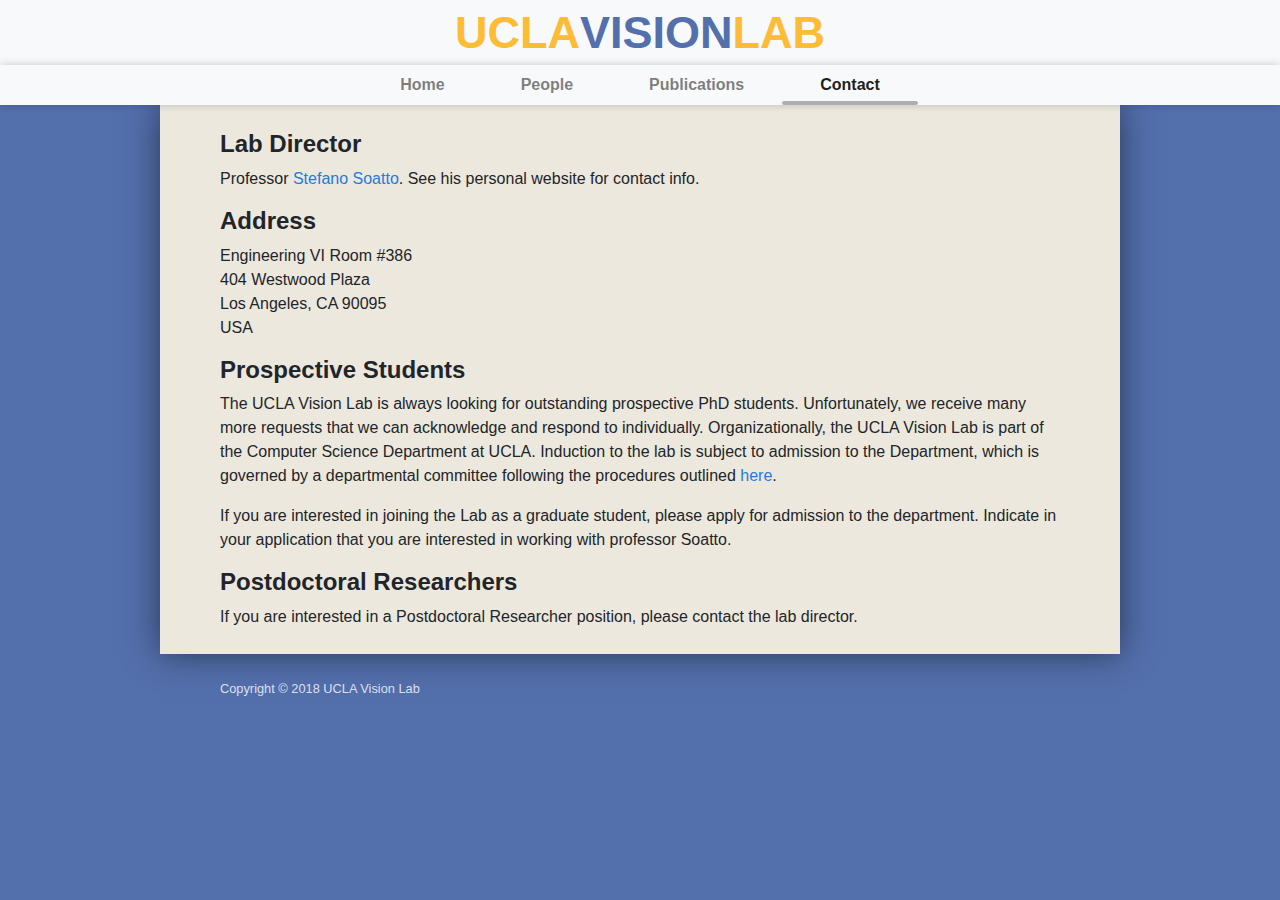
<file: public/contact.html>
<!DOCTYPE html>

<html lang="en" class="h-100">

<head>
    <title>UCLA Vision Lab</title>
    <meta charset="UTF-8" />
    <meta name="description" content="UCLA Vision Lab Webpage" />
    <meta name="keywords" content="UCLA,Vision" />
    <meta name="author" content="Peng Zhao" />
    <meta name="viewport" content="width=device-width, initial-scale=1.0" />
    <link rel="stylesheet" type="text/css" href="css/bootstrap/bootstrap.min.css" />
    <link rel="stylesheet" type="text/css" href="css/styles.css" />
</head>

<body class="h-100">
    <nav class="navbar navbar-expand-md navbar-light uvl-navbar">
        <div class="uvl-navbar-top">
            <button class="navbar-toggler" type="button" data-toggle="collapse" data-target="#primary-navbar-id" aria-controls="primary-navbar-id" aria-expanded="false" aria-label="Toggle navigation">
                <span class="navbar-toggler-icon"></span>
            </button>
            <div class="uvl-logo">
                <table>
                    <tr>
                        <td class="uvl-logo-ucla">UCLA</td>
                        <td class="uvl-logo-vision">VISION</td>
                        <td class="uvl-logo-lab">LAB</td>
                    </tr>
                </table>
            </div>
        </div>
        <div class="collapse navbar-collapse justify-content-center" id="primary-navbar-id">
            <ul class="navbar-nav">
                <li class="nav-item">
                    <a class="nav-link" href="index.html">Home</a>
                </li>
                <li class="nav-item">
                    <a class="nav-link" href="people.html">People</a>
                </li>
                <li class="nav-item">
                    <a class="nav-link" href="publications.html">Publications</a>
                </li>
                <li class="nav-item active">
                    <a class="nav-link" href="contact.html">Contact</a>
                </li>
            </ul>
        </div>
    </nav>
    <main class="uvl-main">
        <h1>Lab Director</h1>
        <p>Professor <a href="http://www.cs.ucla.edu/~soatto">Stefano Soatto</a>. See his personal website for contact info.</p>

        <h1>Address</h1>
        <address>
            Engineering VI Room #386<br />
            404 Westwood Plaza<br />
            Los Angeles, CA 90095<br />
            USA<br />
        </address>

        <h1>Prospective Students</h1>
        <p>The UCLA Vision Lab is always looking for outstanding prospective PhD students. Unfortunately, we receive many more requests that we can acknowledge and respond to individually. Organizationally, the UCLA Vision Lab is part of the Computer Science Department at UCLA. Induction to the lab is subject to admission to the Department, which is governed by a departmental committee following the procedures outlined <a href="https://www.cs.ucla.edu/graduate-admission-requirements/">here</a>.</p>

        <p>If you are interested in joining the Lab as a graduate student, please apply for admission to the department. Indicate in your application that you are interested in working with professor Soatto.</p>

        <h1>Postdoctoral Researchers</h1>
        <p>If you are interested in a Postdoctoral Researcher position, please contact the lab director.</p>
    </main>
    <footer class="uvl-footer">Copyright &#169; 2018 UCLA Vision Lab</footer>
    <script src="js/jquery.js"></script>
    <script src="js/bootstrap/bootstrap.min.js"></script>
</body>

</html>
</file>
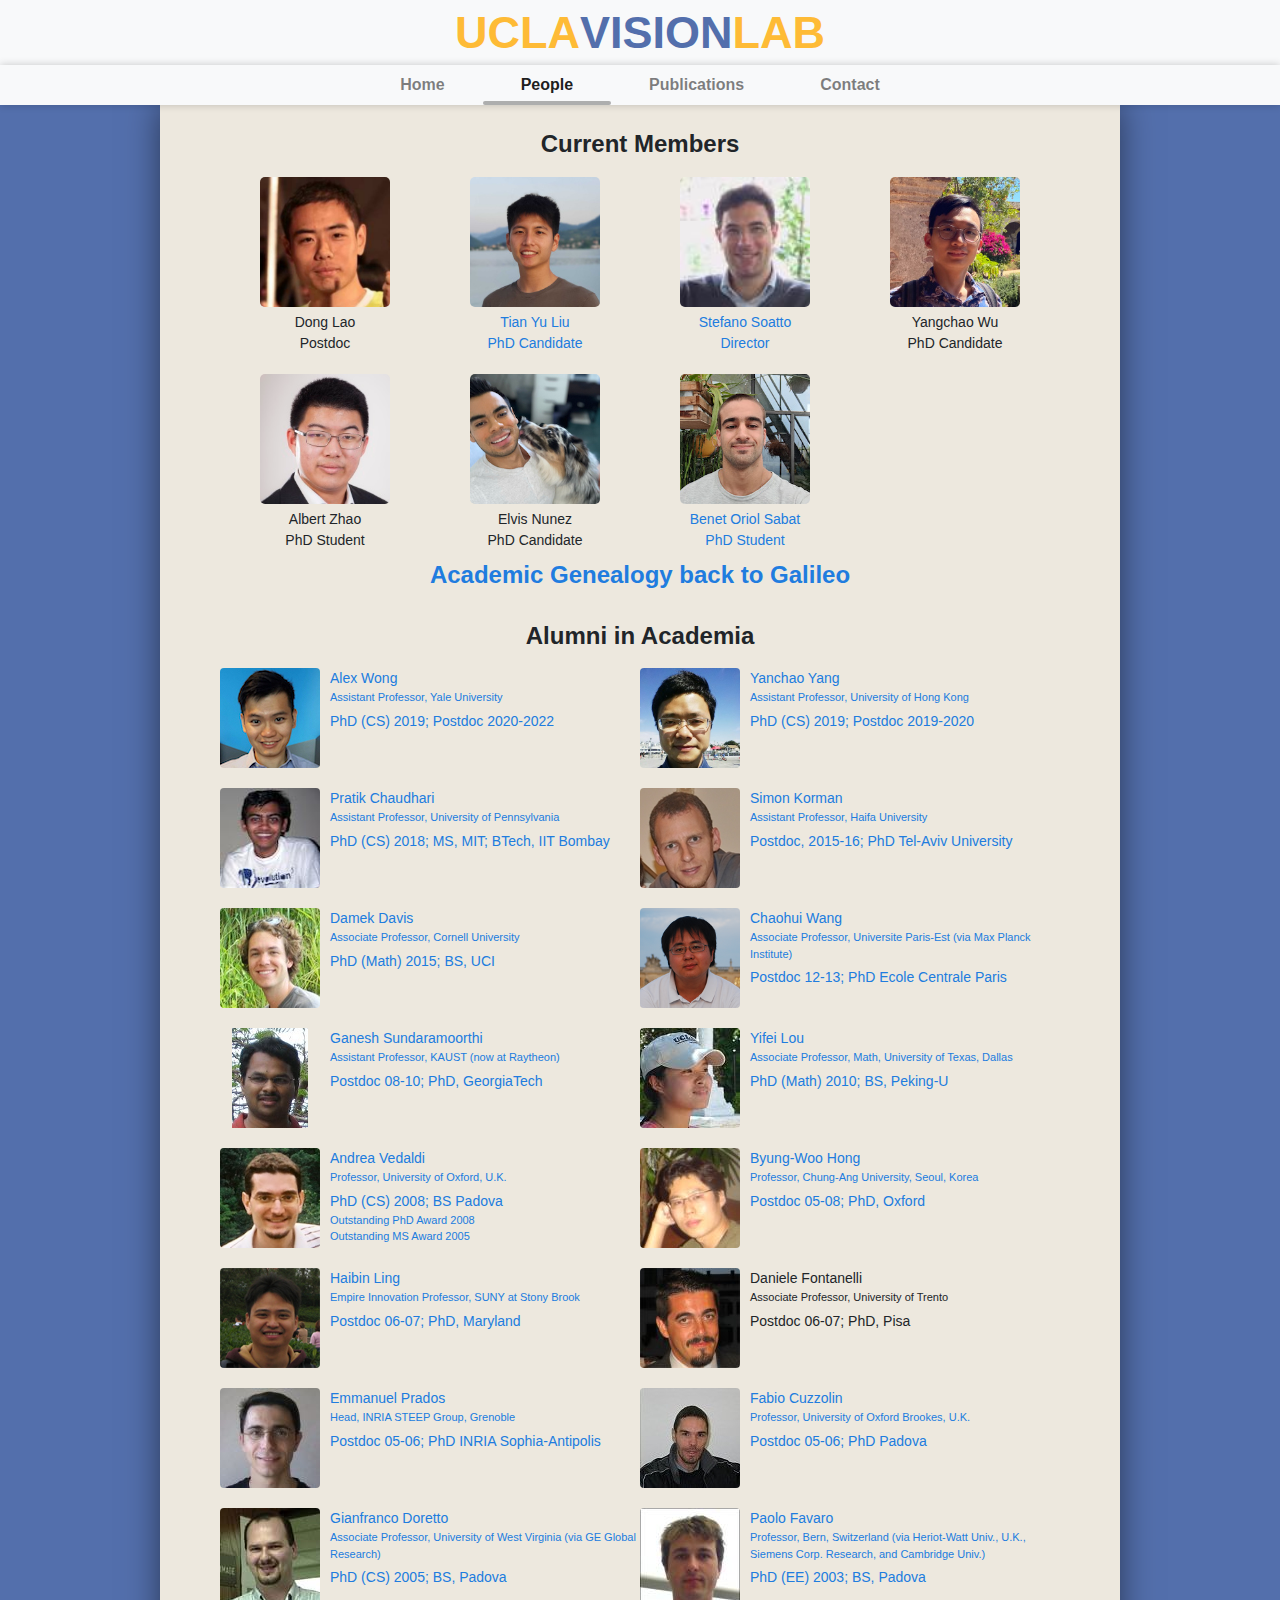
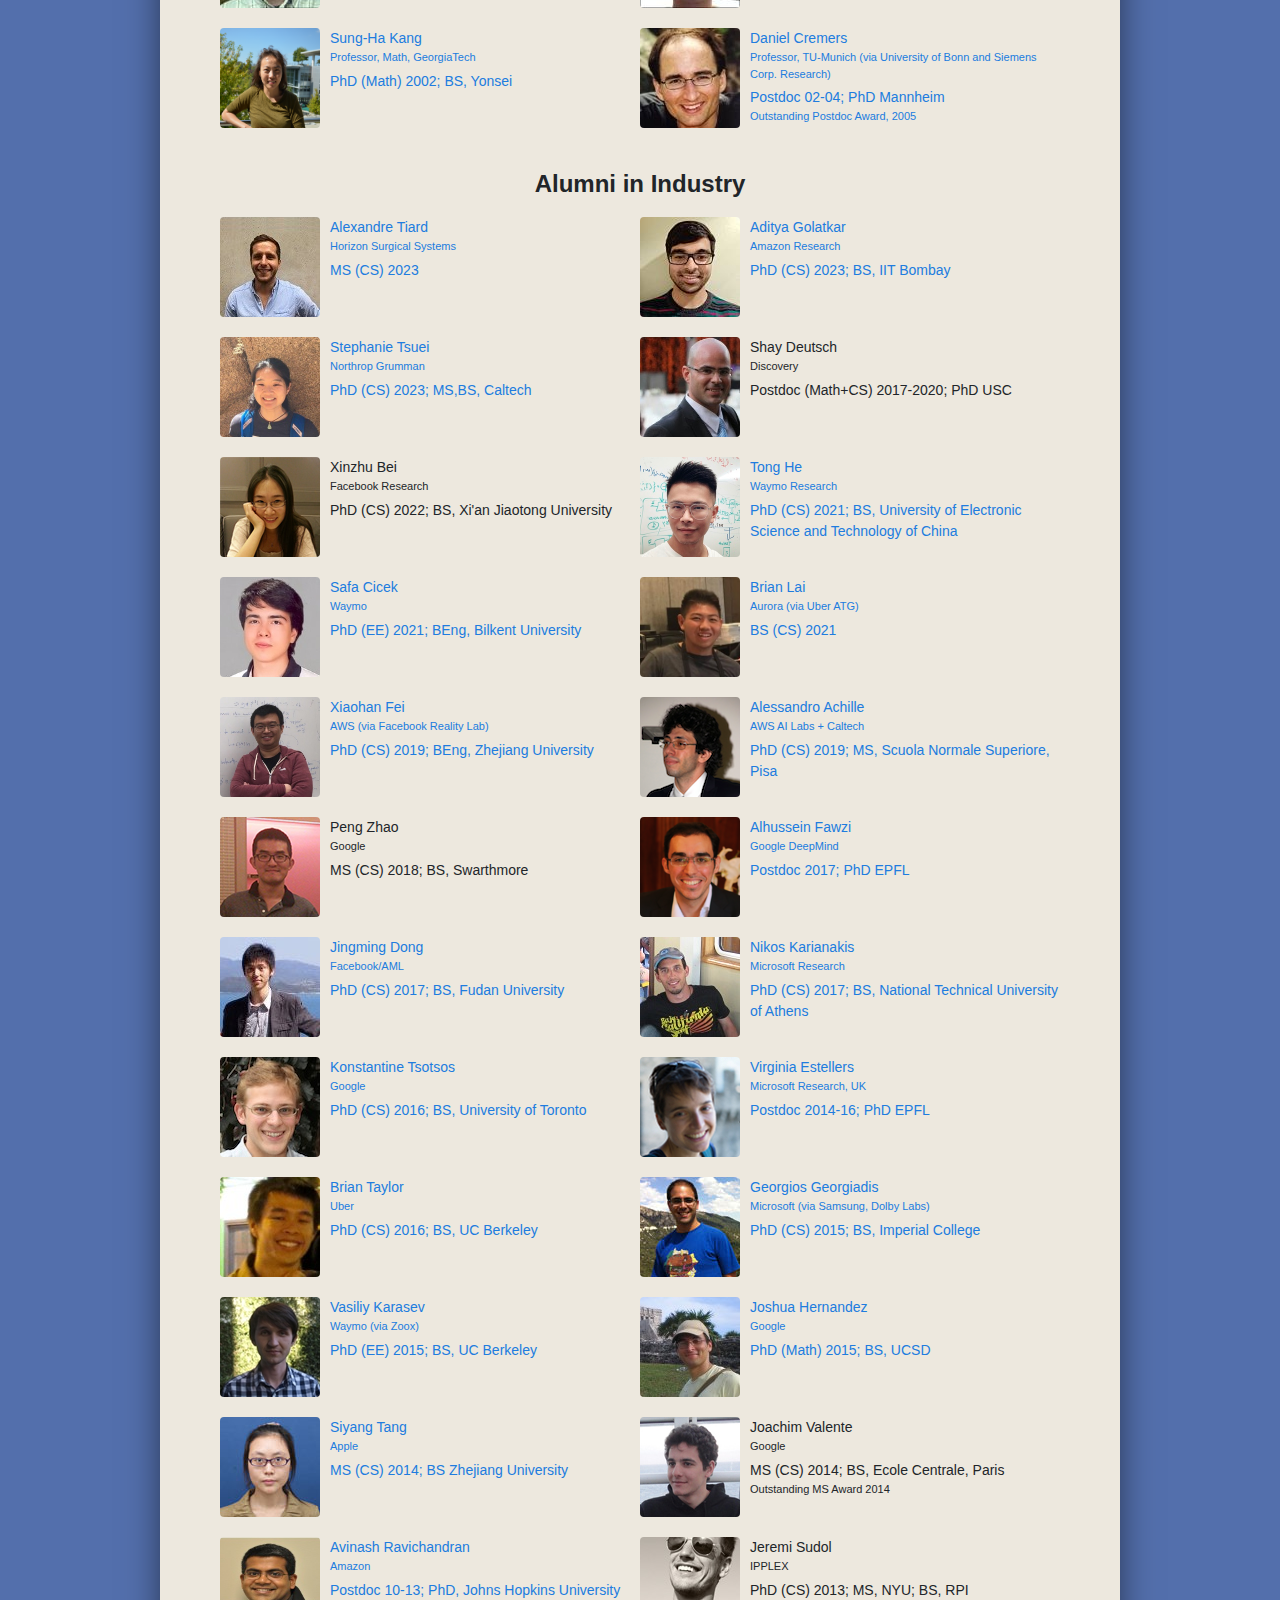
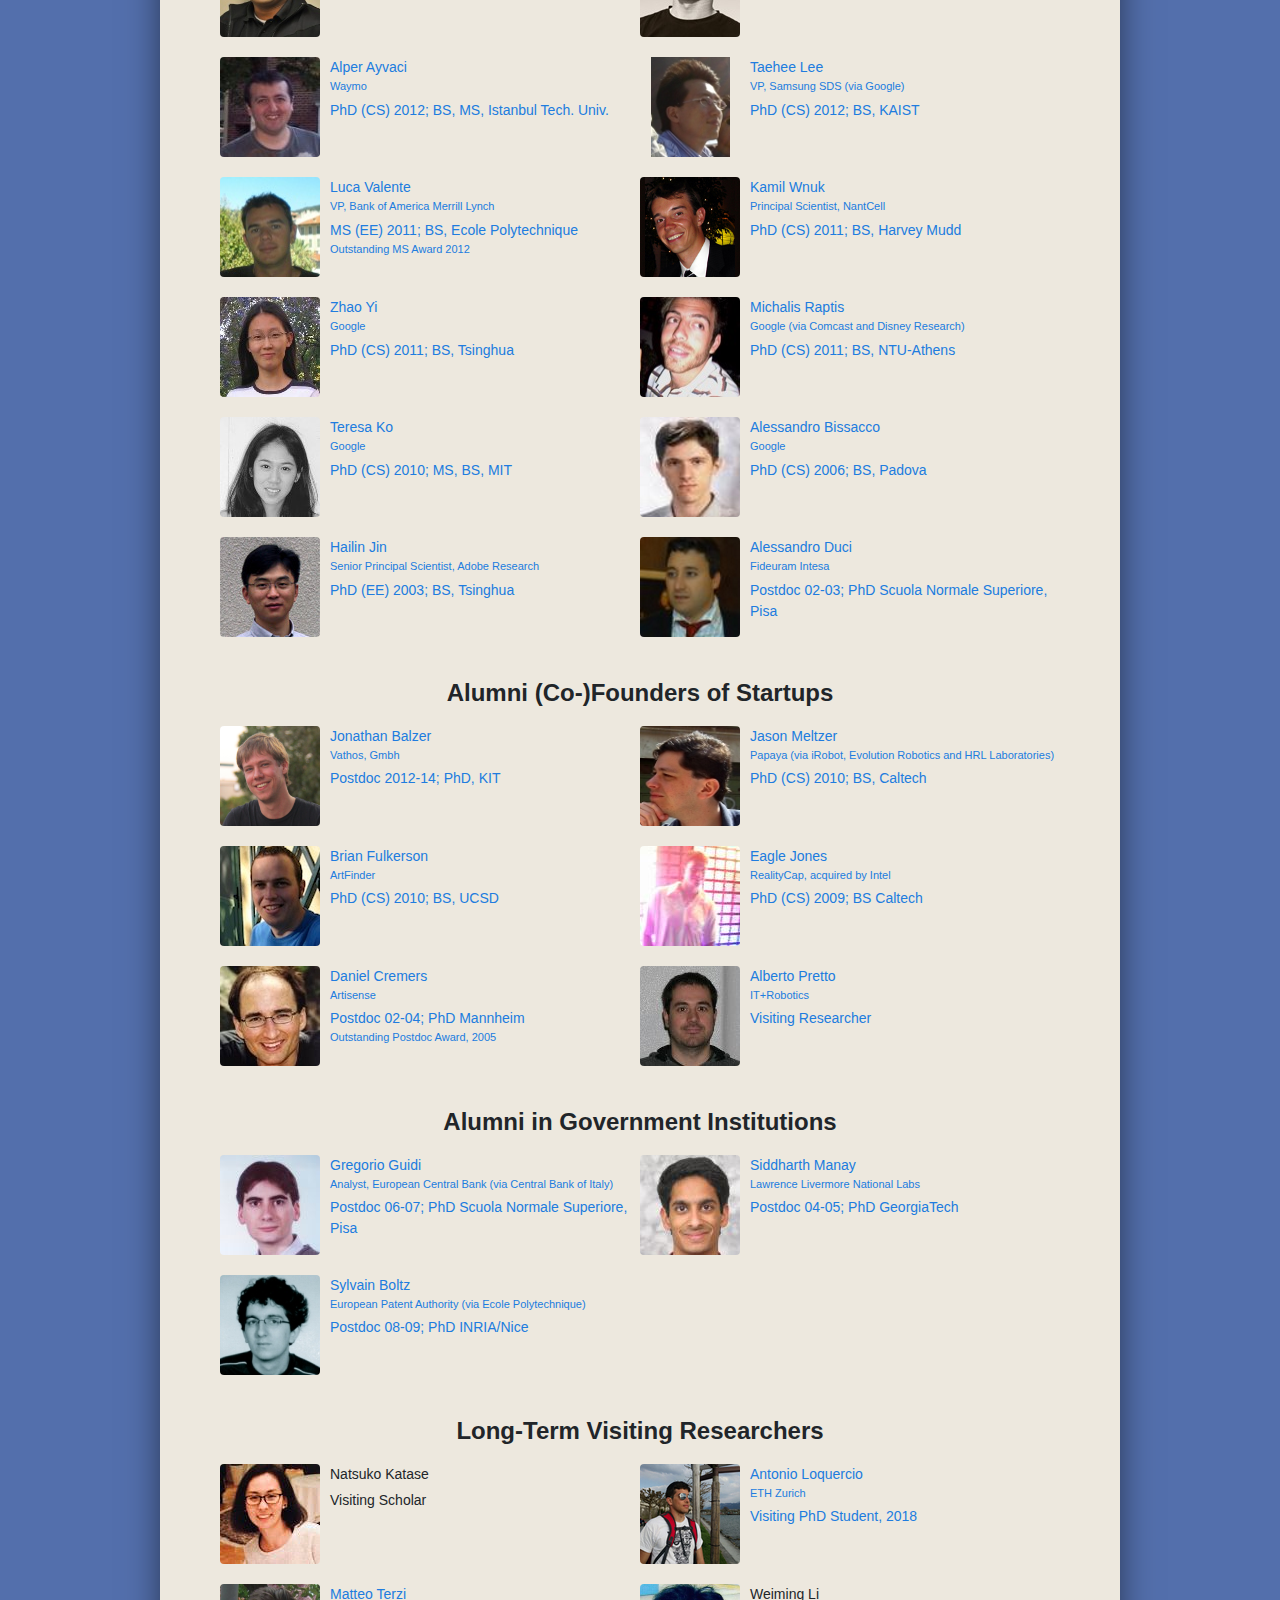
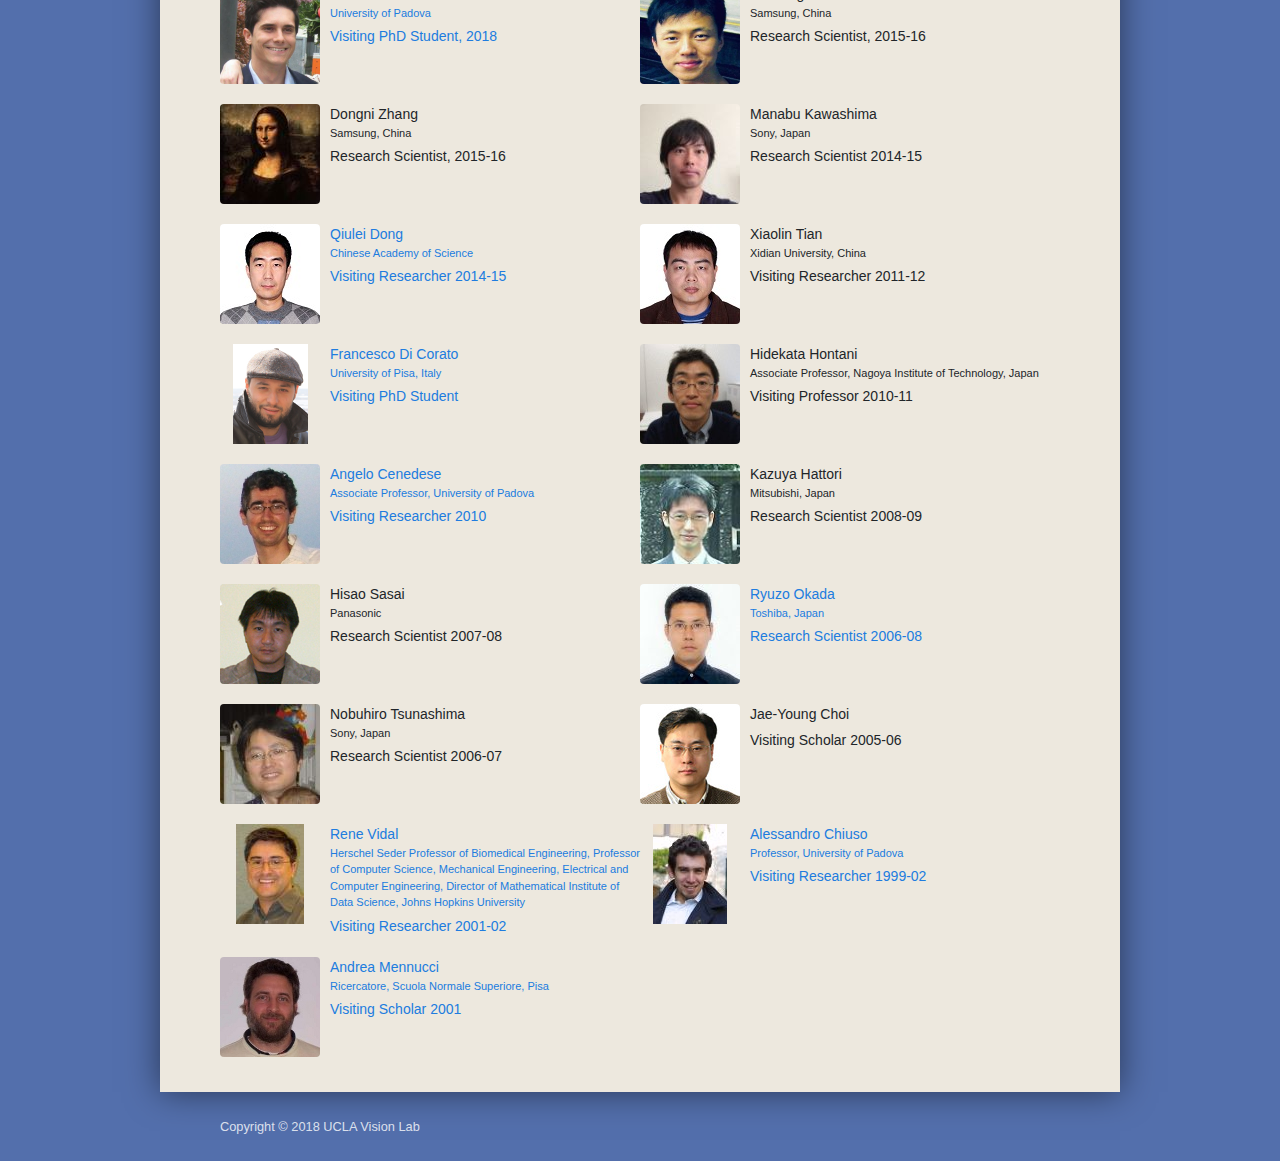
<file: public/people.html>
<!DOCTYPE html>

<html lang="en" class="h-100">

<head>
    <title>UCLA Vision Lab</title>
    <meta charset="UTF-8" />
    <meta name="description" content="UCLA Vision Lab Webpage" />
    <meta name="keywords" content="UCLA,Vision" />
    <meta name="author" content="Peng Zhao" />
    <meta name="viewport" content="width=device-width, initial-scale=1.0" />
    <link rel="stylesheet" type="text/css" href="css/bootstrap/bootstrap.min.css" />
    <link rel="stylesheet" type="text/css" href="css/styles.css" />
</head>

<body class="h-100">
    <nav class="navbar navbar-expand-md navbar-light uvl-navbar">
        <div class="uvl-navbar-top">
            <button class="navbar-toggler" type="button" data-toggle="collapse" data-target="#primary-navbar-id" aria-controls="primary-navbar-id" aria-expanded="false" aria-label="Toggle navigation">
                <span class="navbar-toggler-icon"></span>
            </button>
            <div class="uvl-logo">
                <table>
                    <tr>
                        <td class="uvl-logo-ucla">UCLA</td>
                        <td class="uvl-logo-vision">VISION</td>
                        <td class="uvl-logo-lab">LAB</td>
                    </tr>
                </table>
            </div>
        </div>
        <div class="collapse navbar-collapse justify-content-center" id="primary-navbar-id">
            <ul class="navbar-nav">
                <li class="nav-item">
                    <a class="nav-link" href="index.html">Home</a>
                </li>
                <li class="nav-item active">
                    <a class="nav-link" href="people.html">People</a>
                </li>
                <li class="nav-item">
                    <a class="nav-link" href="publications.html">Publications</a>
                </li>
                <li class="nav-item">
                    <a class="nav-link" href="contact.html">Contact</a>
                </li>
            </ul>
        </div>
    </nav>
    <main class="uvl-main">
        <h1 align="center" class="uvl-people-heading">Current Members</h1>
        <div class="row no-gutters">

            <!-- XXXXXXXXXXXXXXXXXXXXXXXXXXXXXXXXXXXXXXXXXXXXXXXXXXXXXXXXXXXXXXXXXXXXXXXXXXXXXXXXXXXXXXXXXX -->
            <!-- XXXXXXXXXXXXXXXXXXXXXXXXXXXXXXXXXXXXXXXXXXXXXXXXXXXXXXXXXXXXXXXXXXXXXXXXXXXXXXXXXXXXXXXXXX -->
            <div class="col-6 col-sm-4 col-lg-3 uvl-cur-member">
                <img src="img/people/dong_lao.jpg" alt="Photo of Dong Lao" />
                <span class="uvl-person-info">
                    <span class="uvl-person-name">Dong Lao</span>
                    <span class="uvl-person-title">Postdoc</span>
                </span>
            </div>
            <div class="col-6 col-sm-4 col-lg-3 uvl-cur-member">
                <a href="http://www.cs.ucla.edu/~tianyu/">
                    <img src="img/people/tianyu_liu.jpg" alt="Photo of Tian Yu Liu" />
                    <span class="uvl-person-info">
                        <span class="uvl-person-name">Tian Yu Liu</span>
                        <span class="uvl-person-title">PhD Candidate</span>
                    </span>
                </a>
            </div>
            <div class="col-6 col-sm-4 col-lg-3 uvl-cur-member">
                <a href="http://www.cs.ucla.edu/~soatto/">
                    <img src="img/people/soatto_stefano.jpg" alt="Photo of Stefano Soatto" />
                    <span class="uvl-person-info">
                        <span class="uvl-person-name">Stefano Soatto</span>
                        <span class="uvl-person-title">Director</span>
                    </span>
                </a>
            </div>
            <div class="col-6 col-sm-4 col-lg-3 uvl-cur-member">
                <img src="img/people/yangchao_wu.jpg" alt="Photo of Yangchao Wu" />
                <span class="uvl-person-info">
                    <span class="uvl-person-name">Yangchao Wu</span>
                    <span class="uvl-person-title">PhD Candidate</span>
                </span>
            </div>

            <div class="col-6 col-sm-4 col-lg-3 uvl-cur-member">
                <img src="img/people/zhao_albert.jpg" alt="Photo of Albert Zhao" />
                <span class="uvl-person-info">
                    <span class="uvl-person-name">Albert Zhao</span>
                    <span class="uvl-person-title">PhD Student</span>
                </span>
            </div>

            <div class="col-6 col-sm-4 col-lg-3 uvl-cur-member">
                <img src="img/people/nunez_elvis.jpg" alt="Photo of Elvis Nunez" />
                <span class="uvl-person-info">
                    <span class="uvl-person-name">Elvis Nunez</span>
                    <span class="uvl-person-title">PhD Candidate</span>
                </span>
            </div>

            <div class="col-6 col-sm-4 col-lg-3 uvl-cur-member">
                <a href="https://twitter.com/benoriol">
                    <img src="img/people/benet_oriol_sabat.jpg" alt="Photo of Benet Oriol Sabat" />
                    <span class="uvl-person-info">
                        <span class="uvl-person-name">Benet Oriol Sabat</span>
                        <span class="uvl-person-title">PhD Student</span>
                    </span>
                </a>
            </div>

        </div>

        <h1 align="center">
          <a href="https://academictree.org/etree/tree.php?pid=180958&pnodecount=12&cnodecount=2&fontsize=1">Academic Genealogy 
          back to 
          </a>
          <a href="https://en.wikipedia.org/wiki/Galileo_Galilei"> Galileo</a>
	</h1>


        <h1 align="center" class="uvl-people-heading">Alumni in Academia</h1>
        <div class="row no-gutters">

            <div class="col-12 col-lg-6 uvl-prev-member">
                <a href="http://www.cs.ucla.edu/~alexw">
                    <img src="img/people/wong_alex.jpg" alt="Photo of Alex Wong" />
                    <span class="uvl-person-info">
                        <span class="uvl-person-name">Alex Wong</span>
                        <span class="uvl-person-affil">Assistant Professor, Yale University</span>
                        <span class="uvl-person-title">PhD (CS) 2019; Postdoc 2020-2022</span>
                    </span>
                </a>
            </div>


            <div class="col-12 col-lg-6 uvl-prev-member">
                <a href="https://yanchaoyang.github.io/">
                    <img src="img/people/yang_yanchao.jpg" alt="Photo of Yanchao Yang" />
                    <span class="uvl-person-info">
                        <span class="uvl-person-name">Yanchao Yang</span>
                        <span class="uvl-person-affil">Assistant Professor, University of Hong Kong</span>
                        <span class="uvl-person-title">PhD (CS) 2019; Postdoc 2019-2020</span>
                    </span>
                </a>
            </div>


            <div class="col-12 col-lg-6 uvl-prev-member">
                <a href="http://pratikac.info">
                    <img src="img/people/chaudhari_pratik.jpg" alt="Photo of Pratik Chaudhari" />
                    <span class="uvl-person-info">
                        <span class="uvl-person-name">Pratik Chaudhari</span>
                        <span class="uvl-person-affil">Assistant Professor, University of Pennsylvania</span>
                        <span class="uvl-person-title">PhD (CS) 2018; MS, MIT; BTech, IIT Bombay</span>
                    </span>
                </a>
            </div>

            <div class="col-12 col-lg-6 uvl-prev-member">
                <a href="http://www.eng.tau.ac.il/~simonk/">
                    <img src="img/people/korman_simon.jpg" alt="Photo of Simon Korman" />
                    <span class="uvl-person-info">
                        <span class="uvl-person-name">Simon Korman</span>
                        <span class="uvl-person-affil">Assistant Professor, Haifa University</span>
                        <span class="uvl-person-title">Postdoc, 2015-16; PhD Tel-Aviv University</span>
                    </span>
                </a>
            </div>

            <div class="col-12 col-lg-6 uvl-prev-member">
                <a href="https://people.orie.cornell.edu/dsd95/">
                    <img src="img/people/davis_damek.jpg" alt="Photo of Damek Davis" />
                    <span class="uvl-person-info">
                        <span class="uvl-person-name">Damek Davis</span>
                        <span class="uvl-person-affil">Associate Professor, Cornell University</span>
                        <span class="uvl-person-title">PhD (Math) 2015; BS, UCI</span>
                    </span>
                </a>
            </div>

            <div class="col-12 col-lg-6 uvl-prev-member">
                <a href="http://igm.univ-mlv.fr/~cwang/index.php">
                    <img src="img/people/wang_chaohui.png" alt="Photo of Chaohui Wang" />
                    <span class="uvl-person-info">
                        <span class="uvl-person-name">Chaohui Wang</span>
                        <span class="uvl-person-affil">Associate Professor, Universite Paris-Est (via Max Planck Institute)</span>
                        <span class="uvl-person-title">Postdoc 12-13; PhD Ecole Centrale Paris</span>
                    </span>
                </a>
            </div>

            <div class="col-12 col-lg-6 uvl-prev-member">
                <a href="https://sites.google.com/site/ganeshsun/members">
                    <img src="img/people/sundaramoorthi_ganesh.png" alt="Photo of Ganesh Sundaramoorthi" />
                    <span class="uvl-person-info">
                        <span class="uvl-person-name">Ganesh Sundaramoorthi</span>
                        <span class="uvl-person-affil">Assistant Professor, KAUST (now at Raytheon)</span>
                        <span class="uvl-person-title">Postdoc 08-10; PhD, GeorgiaTech</span>
                    </span>
                </a>
            </div>

            <div class="col-12 col-lg-6 uvl-prev-member">
                <a href="https://sites.google.com/site/louyifei/Home">
                    <img src="img/people/lou_yifei.jpg" alt="Photo of Yifei Lou" />
                    <span class="uvl-person-info">
                        <span class="uvl-person-name">Yifei Lou</span>
                        <span class="uvl-person-affil">Associate Professor, Math, University of Texas, Dallas</span>
                        <span class="uvl-person-title">PhD (Math) 2010; BS, Peking-U</span>
                    </span>
                </a>
            </div>

            <div class="col-12 col-lg-6 uvl-prev-member">
                <a href="http://www.robots.ox.ac.uk/~vedaldi/">
                    <img src="img/people/vedaldi_andrea.jpg" alt="Photo of Andrea Vedaldi" />
                    <span class="uvl-person-info">
                        <span class="uvl-person-name">Andrea Vedaldi</span>
                        <span class="uvl-person-affil">Professor, University of Oxford, U.K.</span>
                        <span class="uvl-person-title">PhD (CS) 2008; BS Padova</span>
                        <span class="uvl-person-misc">Outstanding PhD Award 2008</span>
                        <span class="uvl-person-misc">Outstanding MS Award 2005</span>
                    </span>
                </a>
            </div>

            <div class="col-12 col-lg-6 uvl-prev-member">
              <a href="https://www.image.cau.ac.kr/people/director">
                    <img src="img/people/hong_byung-woo.jpg" alt="Photo of Byung-Woo Hong" />
                    <span class="uvl-person-info">
                        <span class="uvl-person-name">Byung-Woo Hong</span>
                        <span class="uvl-person-affil">Professor, Chung-Ang University, Seoul, Korea</span>
                        <span class="uvl-person-title">Postdoc 05-08; PhD, Oxford</span>
                    </span>
                </a>
            </div>

            <div class="col-12 col-lg-6 uvl-prev-member">
                <a href="http://www.dabi.temple.edu/~hbling">
                    <img src="img/people/ling_haibin.jpg" alt="Photo of Haibin Ling" />
                    <span class="uvl-person-info">
                        <span class="uvl-person-name">Haibin Ling</span>
                        <span class="uvl-person-affil">Empire Innovation Professor, SUNY at Stony Brook</span>
                        <span class="uvl-person-title">Postdoc 06-07; PhD, Maryland</span>
                    </span>
                </a>
            </div>

            <div class="col-12 col-lg-6 uvl-prev-member">
                <img src="img/people/fontanelli_daniele.jpg" alt="Photo of Daniele Fontanelli" />
                <span class="uvl-person-info">
                    <span class="uvl-person-name">Daniele Fontanelli</span>
                    <span class="uvl-person-affil">Associate Professor, University of Trento</span>
                    <span class="uvl-person-title">Postdoc 06-07; PhD, Pisa</span>
                </span>
            </div>

            <div class="col-12 col-lg-6 uvl-prev-member">
                <a href="http://steep.inrialpes.fr/?page_id=315">
                    <img src="img/people/prados_emmanuel.jpg" alt="Photo of Emmanuel Prados" />
                    <span class="uvl-person-info">
                        <span class="uvl-person-name">Emmanuel Prados</span>
                        <span class="uvl-person-affil">Head, INRIA STEEP Group, Grenoble</span>
                        <span class="uvl-person-title">Postdoc 05-06; PhD INRIA Sophia-Antipolis</span>
                    </span>
                </a>
            </div>

            <div class="col-12 col-lg-6 uvl-prev-member">
                <a href="http://cms.brookes.ac.uk/staff/FabioCuzzolin/">
                    <img src="img/people/cuzzolin_fabio.jpg" alt="Photo of Fabio Cuzzolin" />
                    <span class="uvl-person-info">
                        <span class="uvl-person-name">Fabio Cuzzolin</span>
                        <span class="uvl-person-affil">Professor, University of Oxford Brookes, U.K.</span>
                        <span class="uvl-person-title">Postdoc 05-06; PhD Padova</span>
                    </span>
                </a>
            </div>

            <div class="col-12 col-lg-6 uvl-prev-member">
                <a href="http://vision.csee.wvu.edu/~doretto">
                    <img src="img/people/doretto_gianfranco.jpg" alt="Photo of Gianfranco Doretto" />
                    <span class="uvl-person-info">
                        <span class="uvl-person-name">Gianfranco Doretto</span>
                        <span class="uvl-person-affil">Associate Professor, University of West Virginia (via GE Global Research)</span>
                        <span class="uvl-person-title">PhD (CS) 2005; BS, Padova</span>
                    </span>
                </a>
            </div>

            <div class="col-12 col-lg-6 uvl-prev-member">
                <a href="http://www.cvg.unibe.ch/people/favaro">
                    <img src="img/people/favaro_paolo.jpg" alt="Photo of Paolo Favaro" />
                    <span class="uvl-person-info">
                        <span class="uvl-person-name">Paolo Favaro</span>
                        <span class="uvl-person-affil">Professor, Bern, Switzerland (via Heriot-Watt Univ., U.K., Siemens Corp. Research, and Cambridge Univ.)</span>
                        <span class="uvl-person-title">PhD (EE) 2003; BS, Padova</span>
                    </span>
                </a>
            </div>

            <div class="col-12 col-lg-6 uvl-prev-member">
                <a href="http://people.math.gatech.edu/~kang/">
                    <img src="img/people/shk_oct15_.jpg" alt="Photo of Sung-Ha Kang" />
                    <span class="uvl-person-info">
                        <span class="uvl-person-name">Sung-Ha Kang</span>
                        <span class="uvl-person-affil">Professor, Math, GeorgiaTech</span>
                        <span class="uvl-person-title">PhD (Math) 2002; BS, Yonsei</span>
                    </span>
                </a>
            </div>

            <div class="col-12 col-lg-6 uvl-prev-member">
                <a href="http://cvpr.in.tum.de/members/cremers">
                    <img src="img/people/cremers_daniel.jpg" alt="Photo of Daniel Cremers" />
                    <span class="uvl-person-info">
                        <span class="uvl-person-name">Daniel Cremers</span>
                        <span class="uvl-person-affil">Professor, TU-Munich (via University of Bonn and Siemens Corp. Research)</span>
                        <span class="uvl-person-title">Postdoc 02-04; PhD Mannheim</span>
                        <span class="uvl-person-misc">Outstanding Postdoc Award, 2005</span>
                    </span>
                </a>
            </div>
        </div>

        <h1 align="center" class="uvl-people-heading">Alumni in Industry</h1>
        <div class="row no-gutters">
            <!-- XXXXXXXXXXXXXXXXXXXXXXXXXXXXXXXXXXXXXXXXXXXXXXXXXXXXXXXXXXXXXXXXXXXXXXXXXXXXXXXXXXXXXXXXXX -->

            <div class="col-12 col-lg-6 uvl-prev-member">
                <a href="https://www.linkedin.com/in/alexandretiard/">
                <img src="img/people/tiard_alexandre.jpg" alt="Photo of Alexandre Tiard" />
                <span class="uvl-person-info">
                    <span class="uvl-person-name">Alexandre Tiard</span>
                    <span class="uvl-person-affil">Horizon Surgical Systems</span>
                    <span class="uvl-person-title">MS (CS) 2023</span>
                </span>
                </a>
            </div>
            <div class="col-12 col-lg-6 uvl-prev-member">
                <a href="https://adityagolatkar.github.io/">
                    <img src="img/people/aditya_golatkar.jpg" alt="Photo of Aditya Golatkar" />
                    <span class="uvl-person-info">
                        <span class="uvl-person-name">Aditya Golatkar</span>
                        <span class="uvl-person-affil">Amazon Research</span>
                        <span class="uvl-person-title">PhD (CS) 2023; BS, IIT Bombay</span>
                    </span>
                </a>
            </div>

            <div class="col-12 col-lg-6 uvl-prev-member">
				<a href="https://stephanietsuei.github.io">
                <img src="img/people/tsuei_stephanie.jpg" alt="Photo of Stephanie Tsuei" />
                <span class="uvl-person-info">
                    <span class="uvl-person-name">Stephanie Tsuei</span>
                    <span class="uvl-person-affil">Northrop Grumman</span>
                    <span class="uvl-person-title">PhD (CS) 2023; MS,BS, Caltech</span>
                </span>
                </a>
            </div>

            <div class="col-12 col-lg-6 uvl-prev-member">
                <img src="img/people/deutsch_shay.jpg" alt="Photo of Shay Deutsch" />
                <span class="uvl-person-info">
                    <span class="uvl-person-name">Shay Deutsch</span>
                    <span class="uvl-person-affil">Discovery</span>
                    <span class="uvl-person-title">Postdoc (Math+CS) 2017-2020; PhD USC</span>
                </span>
            </div>

            <div class="col-12 col-lg-6 uvl-prev-member">
                <img src="img/people/bei_xinzhu.jpg" alt="Photo of Xinzhu Bei" />
                <span class="uvl-person-info">
                    <span class="uvl-person-name">Xinzhu Bei</span>
                    <span class="uvl-person-affil">Facebook Research</span>
					          <span class="uvl-person-title">PhD (CS) 2022; BS, Xi'an Jiaotong University</span>
                </span>
            </div>

            <div class="col-12 col-lg-6 uvl-prev-member">
                <a href="http://tonghehehe.com">
                    <img src="img/people/he_tong.jpg" alt="Photo of Tong He" />
                    <span class="uvl-person-info">
                        <span class="uvl-person-name">Tong He</span>
                        <span class="uvl-person-affil">Waymo Research</span>
                        <span class="uvl-person-title">PhD (CS) 2021; BS, University of Electronic Science and Technology of China</span>
                    </span>
                </a>
            </div>

            <div class="col-12 col-lg-6 uvl-prev-member">
                <a href="https://bsafacicek.github.io">
                    <img src="img/people/cicek_safa.jpg" alt="Photo of Safa Cicek" />
                    <span class="uvl-person-info">
                        <span class="uvl-person-name">Safa Cicek</span>
						<span class="uvl-person-affil">Waymo</span>
                        <span class="uvl-person-title">PhD (EE) 2021; BEng, Bilkent University</span>
                    </span>
                </a>
            </div>


            <div class="col-12 col-lg-6 uvl-prev-member">
                <a href="https://www.apollo.io/people/Brian/Lai/5e5e20fdf335d30001f2aa49">
                    <img src="img/people/lai_brian.jpg" alt="Photo of Brian Lai" />
                    <span class="uvl-person-info">
                        <span class="uvl-person-name">Brian Lai</span>
            						<span class="uvl-person-affil">Aurora (via Uber ATG)</span>
                        <span class="uvl-person-title">BS (CS) 2021</span>
                    </span>
                </a>
            </div>


            <div class="col-12 col-lg-6 uvl-prev-member">
                <a href="http://feixh.github.io/">
                    <img src="img/people/fei_xiaohan.jpeg" alt="Photo of Xiaohan Fei" />
                    <span class="uvl-person-info">
                        <span class="uvl-person-name">Xiaohan Fei</span>
                        <span class="uvl-person-affil">AWS (via Facebook Reality Lab)</span>
                        <span class="uvl-person-title">PhD (CS) 2019; BEng, Zhejiang University</span>
                    </span>
                </a>
            </div>

            <div class="col-6 col-lg-6 uvl-prev-member">
                <a href="https://alexachi.github.io/">
                    <img src="img/people/achille_alessandro.png" alt="Photo of Alessandro Achille" />
                    <span class="uvl-person-info">
                        <span class="uvl-person-name">Alessandro Achille</span>
                        <span class="uvl-person-affil">AWS AI Labs + Caltech</span>
                        <span class="uvl-person-title">PhD (CS) 2019; MS, Scuola Normale Superiore, Pisa</span>
                    </span>
                </a>
            </div>

            <div class="col-12 col-lg-6 uvl-prev-member">
                <img src="img/people/zhao_peng.png" alt="Photo of Peng Zhao" />
                <span class="uvl-person-info">
                    <span class="uvl-person-name">Peng Zhao</span>
                    <span class="uvl-person-affil">Google</span>
                    <span class="uvl-person-title">MS (CS) 2018; BS, Swarthmore</span>
                </span>
            </div>

            <div class="col-12 col-lg-6 uvl-prev-member">
                <a href="http://www.alhusseinfawzi.info">
                    <img src="img/people/fawzi_alhussein.png" alt="Photo of Alhussein Fawzi" />
                    <span class="uvl-person-info">
                        <span class="uvl-person-name">Alhussein Fawzi</span>
                        <span class="uvl-person-affil">Google DeepMind</span>
                        <span class="uvl-person-title">Postdoc 2017; PhD EPFL</span>
                    </span>
                </a>
            </div>

            <div class="col-12 col-lg-6 uvl-prev-member">
                <a href="https://scholar.google.com/citations?user=2Q6fIuAAAAAJ&hl=en">
                    <img src="img/people/dong_jingming.jpg" alt="Photo of Jingming Dong" />
                    <span class="uvl-person-info">
                        <span class="uvl-person-name">Jingming Dong</span>
                        <span class="uvl-person-affil">Facebook/AML</span>
                        <span class="uvl-person-title">PhD (CS) 2017; BS, Fudan University</span>
                    </span>
                </a>
            </div>

            <div class="col-12 col-lg-6 uvl-prev-member">
                <a href="https://karianakis.github.io">
                    <img src="img/people/karianakis_nikos.jpg" alt="Photo of Nikos Karianakis" />
                    <span class="uvl-person-info">
                        <span class="uvl-person-name">Nikos Karianakis</span>
                        <span class="uvl-person-affil">Microsoft Research</span>
                        <span class="uvl-person-title">PhD (CS) 2017; BS, National Technical University of Athens</span>
                    </span>
                </a>
            </div>

            <div class="col-12 col-lg-6 uvl-prev-member">
                <a href="https://sites.google.com/site/ktsotsos/">
                    <img src="img/people/tsotsos_konstantine.jpg" alt="Photo of Konstantine Tsotsos" />
                    <span class="uvl-person-info">
                        <span class="uvl-person-name">Konstantine Tsotsos</span>
                        <span class="uvl-person-affil">Google</span>
                        <span class="uvl-person-title">PhD (CS) 2016; BS, University of Toronto</span>
                    </span>
                </a>
            </div>

            <div class="col-12 col-lg-6 uvl-prev-member">
                <a href="https://scholar.google.com/citations?user=MR3fFXoAAAAJ&hl=en">
                    <img src="img/people/estellers_virginia.jpeg" alt="Photo of Virginia Estellers" />
                    <span class="uvl-person-info">
                        <span class="uvl-person-name">Virginia Estellers</span>
                        <span class="uvl-person-affil">Microsoft Research, UK</span>
                        <span class="uvl-person-title">Postdoc 2014-16; PhD EPFL</span>
                    </span>
                </a>
            </div>

            <div class="col-12 col-lg-6 uvl-prev-member">
              <a href="https://www.linkedin.com/in/brian-taylor-59389b6/">
                    <img src="img/people/taylor_brian.jpg" alt="Photo of Brian Taylor" />
                    <span class="uvl-person-info">
                        <span class="uvl-person-name">Brian Taylor</span>
                        <span class="uvl-person-affil">Uber</span>
                        <span class="uvl-person-title">PhD (CS) 2016; BS, UC Berkeley</span>
                    </span>
                </a>
            </div>

            <div class="col-12 col-lg-6 uvl-prev-member">
                <a href="https://georgios0.github.io/index.html">
                    <img src="img/people/georgiadis_georgios.jpg" alt="Photo of Georgios Georgiadis" />
                    <span class="uvl-person-info">
                        <span class="uvl-person-name">Georgios Georgiadis</span>
                        <span class="uvl-person-affil">Microsoft (via Samsung, Dolby Labs)</span>
                        <span class="uvl-person-title">PhD (CS) 2015; BS, Imperial College</span>
                    </span>
                </a>
            </div>

            <div class="col-12 col-lg-6 uvl-prev-member">
                <a href="https://vasiliykarasev.github.io/">
                    <img src="img/people/karasev_vasiliy.jpg" alt="Photo of Vasiliy Karasev" />
                    <span class="uvl-person-info">
                        <span class="uvl-person-name">Vasiliy Karasev</span>
                        <span class="uvl-person-affil">Waymo (via Zoox)</span>
                        <span class="uvl-person-title">PhD (EE) 2015; BS, UC Berkeley</span>
                    </span>
                </a>
            </div>

            <div class="col-12 col-lg-6 uvl-prev-member">
              <a href="https://www.linkedin.com/in/joshua-hernandez-44b68b32/">
                    <img src="img/people/hernandez_joshua.jpg" alt="Photo of Joshua Hernandez" />
                    <span class="uvl-person-info">
                        <span class="uvl-person-name">Joshua Hernandez</span>
                        <span class="uvl-person-affil">Google</span>
                        <span class="uvl-person-title">PhD (Math) 2015; BS, UCSD</span>
                    </span>
                </a>
            </div>

            <div class="col-12 col-lg-6 uvl-prev-member">
                <a href="http://christietsy.wiki.zoho.com/">
                    <img src="img/people/tang_siyang.jpg" alt="Photo of Siyang Tang" />
                    <span class="uvl-person-info">
                        <span class="uvl-person-name">Siyang Tang</span>
                        <span class="uvl-person-affil">Apple</span>
                        <span class="uvl-person-title">MS (CS) 2014; BS Zhejiang University</span>
                    </span>
                </a>
            </div>

            <div class="col-12 col-lg-6 uvl-prev-member">
                <img src="img/people/valente_joachim.jpg" alt="Photo of Joachim Valente" />
                <span class="uvl-person-info">
                    <span class="uvl-person-name">Joachim Valente</span>
                    <span class="uvl-person-affil">Google</span>
                    <span class="uvl-person-title">MS (CS) 2014; BS, Ecole Centrale, Paris</span>
                    <span class="uvl-person-misc">Outstanding MS Award 2014</span>
                </span>
            </div>

            <div class="col-12 col-lg-6 uvl-prev-member">
                <a href="http://cis.jhu.edu/~avinash/">
                    <img src="img/people/ravichandran_avinash.jpg" alt="Photo of Avinash Ravichandran" />
                    <span class="uvl-person-info">
                        <span class="uvl-person-name">Avinash Ravichandran</span>
                        <span class="uvl-person-affil">Amazon</span>
                        <span class="uvl-person-title">Postdoc 10-13; PhD, Johns Hopkins University</span>
                    </span>
                </a>
            </div>

            <div class="col-12 col-lg-6 uvl-prev-member">
                <img src="img/people/sudol_jeremi.jpg" alt="Photo of Jeremi Sudol" />
                <span class="uvl-person-info">
                    <span class="uvl-person-name">Jeremi Sudol</span>
                    <span class="uvl-person-affil">IPPLEX</span>
                    <span class="uvl-person-title">PhD (CS) 2013; MS, NYU; BS, RPI</span>
                </span>
            </div>

            <div class="col-12 col-lg-6 uvl-prev-member">
              <a href="https://scholar.google.com/citations?user=3P1gs1sAAAAJ&hl=en">
                    <img src="img/people/ayvaci_alper.jpg" alt="Photo of Alper Ayvaci" />
                    <span class="uvl-person-info">
                        <span class="uvl-person-name">Alper Ayvaci</span>
                        <span class="uvl-person-affil">Waymo</span>
                        <span class="uvl-person-title">PhD (CS) 2012; BS, MS, Istanbul Tech. Univ.</span>
                    </span>
                </a>
            </div>

            <div class="col-12 col-lg-6 uvl-prev-member">
              <a href="https://scholar.google.com/citations?user=SM-2GN4AAAAJ&hl=en">
                    <img src="img/people/lee_taehee.png" alt="Photo of Taehee Lee" />
                    <span class="uvl-person-info">
                        <span class="uvl-person-name">Taehee Lee</span>
                        <span class="uvl-person-affil">VP, Samsung SDS (via Google)</span>
                        <span class="uvl-person-title">PhD (CS) 2012; BS, KAIST</span>
                    </span>
                </a>
            </div>

            <div class="col-12 col-lg-6 uvl-prev-member">
              <a href="https://www.linkedin.com/in/luca-valente-56122937/">
                <img src="img/people/valente_luca.jpg" alt="Photo of Luca Valente" />
                <span class="uvl-person-info">
                    <span class="uvl-person-name">Luca Valente</span>
                    <span class="uvl-person-affil">VP, Bank of America Merrill Lynch</span>
                    <span class="uvl-person-title">MS (EE) 2011; BS, Ecole Polytechnique</span>
                    <span class="uvl-person-misc">Outstanding MS Award 2012</span>
                </span>
              </a>
            </div>

            <div class="col-12 col-lg-6 uvl-prev-member">
              <a href="https://scholar.google.com/citations?user=wGNIr6oAAAAJ&hl=en">
                    <img src="img/people/wnuk_kamil.png" alt="Photo of Kamil Wnuk" />
                    <span class="uvl-person-info">
                        <span class="uvl-person-name">Kamil Wnuk</span>
                        <span class="uvl-person-affil">Principal Scientist, NantCell</span>
                        <span class="uvl-person-title">PhD (CS) 2011; BS, Harvey Mudd</span>
                    </span>
                </a>
            </div>

            <div class="col-12 col-lg-6 uvl-prev-member">
              <a href="https://scholar.google.com/citations?user=qB0jk_EAAAAJ&hl=en">
                <img src="img/people/zhao_yi.jpg" alt="Photo of Zhao Yi" />
                <span class="uvl-person-info">
                    <span class="uvl-person-name">Zhao Yi</span>
                    <span class="uvl-person-affil">Google</span>
                    <span class="uvl-person-title">PhD (CS) 2011; BS, Tsinghua</span>
                </span>
              </a>
            </div>

            <div class="col-12 col-lg-6 uvl-prev-member">
              <a href="https://scholar.google.com/citations?user=YNi1eSQAAAAJ&hl=en">
                    <img src="img/people/raptis_michalis.jpg" alt="Photo of Michalis Raptis" />
                    <span class="uvl-person-info">
                        <span class="uvl-person-name">Michalis Raptis</span>
                        <span class="uvl-person-affil">Google (via Comcast and Disney Research)</span>
                        <span class="uvl-person-title">PhD (CS) 2011; BS, NTU-Athens</span>
                    </span>
                </a>
            </div>

            <div class="col-12 col-lg-6 uvl-prev-member">
              <a href="https://scholar.google.com/citations?user=jtabePkAAAAJ&hl=en">
                    <img src="img/people/ko_teresa.jpg" alt="Photo of Teresa Ko" />
                    <span class="uvl-person-info">
                        <span class="uvl-person-name">Teresa Ko</span>
                        <span class="uvl-person-affil">Google</span>
                        <span class="uvl-person-title">PhD (CS) 2010; MS, BS, MIT</span>
                    </span>
                </a>
            </div>

            <div class="col-12 col-lg-6 uvl-prev-member">
              <a href="https://ai.google/research/people/AlessandroBissacco">
                <img src="img/people/bissacco_alessandro.png" alt="Photo of Alessandro Bissacco" />
                <span class="uvl-person-info">
                    <span class="uvl-person-name">Alessandro Bissacco</span>
                    <span class="uvl-person-affil">Google</span>
                    <span class="uvl-person-title">PhD (CS) 2006; BS, Padova</span>
                </span>
              </a>
            </div>

            <div class="col-12 col-lg-6 uvl-prev-member">
                <a href="https://sites.google.com/view/hailinjin">
                    <img src="img/people/jin_hailin.jpg" alt="Photo of Hailin Jin" />
                    <span class="uvl-person-info">
                        <span class="uvl-person-name">Hailin Jin</span>
                        <span class="uvl-person-affil">Senior Principal Scientist, Adobe Research</span>
                        <span class="uvl-person-title">PhD (EE) 2003; BS, Tsinghua</span>
                    </span>
                </a>
            </div>

            <div class="col-12 col-lg-6 uvl-prev-member">
              <a href="https://www.linkedin.com/in/alessandroduci/?originalSubdomain=it">
                <img src="img/people/duci_alessandro.png" alt="Photo of Alessandro Duci" />
                <span class="uvl-person-info">
                    <span class="uvl-person-name">Alessandro Duci</span>
                    <span class="uvl-person-affil">Fideuram Intesa</span>
                    <span class="uvl-person-title">Postdoc 02-03; PhD Scuola Normale Superiore, Pisa</span>
                </span>
              </a>
            </div>

        </div>

        <h1 align="center" class="uvl-people-heading">Alumni (Co-)Founders of Startups</h1>
        <div class="row no-gutters">
            <div class="col-12 col-lg-6 uvl-prev-member">
              <a href="https://github.com/jonabalzer">
                    <img src="img/people/balzer_jonathan.jpg" alt="Photo of Jonathan Balzer" />
                    <span class="uvl-person-info">
                        <span class="uvl-person-name">Jonathan Balzer</span>
                        <span class="uvl-person-affil">Vathos, Gmbh</span>
                        <span class="uvl-person-title">Postdoc 2012-14; PhD, KIT</span>
                    </span>
                </a>
            </div>

            <div class="col-12 col-lg-6 uvl-prev-member">
                <a href="http://www.linkedin.com/pub/jason-meltzer/2/193/623">
                    <img src="img/people/meltzer_jason.png" alt="Photo of Jason Meltzer" />
                    <span class="uvl-person-info">
                        <span class="uvl-person-name">Jason Meltzer</span>
                        <span class="uvl-person-affil">Papaya (via iRobot, Evolution Robotics and HRL Laboratories)</span>
                        <span class="uvl-person-title">PhD (CS) 2010; BS, Caltech</span>
                    </span>
                </a>
            </div>

            <div class="col-12 col-lg-6 uvl-prev-member">
              <a href="https://scholar.google.co.uk/citations?user=JId76kkAAAAJ&hl=en">
                    <img src="img/people/fulkerson_brian.jpg" alt="Photo of Brian Fulkerson" />
                    <span class="uvl-person-info">
                        <span class="uvl-person-name">Brian Fulkerson</span>
                        <span class="uvl-person-affil">ArtFinder</span>
                        <span class="uvl-person-title">PhD (CS) 2010; BS, UCSD</span>
                    </span>
                </a>
            </div>

            <div class="col-12 col-lg-6 uvl-prev-member">
                <a href="http://www.toblave.org/">
                    <img src="img/people/jones_eagle.jpg" alt="Photo of Eagle Jones" />
                    <span class="uvl-person-info">
                        <span class="uvl-person-name">Eagle Jones</span>
                        <span class="uvl-person-affil">RealityCap, acquired by Intel</span>
                        <span class="uvl-person-title">PhD (CS) 2009; BS Caltech</span>
                    </span>
                </a>
            </div>

            <div class="col-12 col-lg-6 uvl-prev-member">
              <a href="https://www.artisense.ai/">
                    <img src="img/people/cremers_daniel.jpg" alt="Photo of Daniel Cremers" />
                    <span class="uvl-person-info">
                        <span class="uvl-person-name">Daniel Cremers</span>
                        <span class="uvl-person-affil">Artisense</span>
                        <span class="uvl-person-title">Postdoc 02-04; PhD Mannheim</span>
                        <span class="uvl-person-misc">Outstanding Postdoc Award, 2005</span>
                    </span>
                </a>
            </div>

            <div class="col-12 col-lg-6 uvl-prev-member">
              <a href="http://www.it-robotics.it/en/">
                    <img src="img/people/pretto_alberto.jpg" alt="Photo of Alberto Pretto" />
                    <span class="uvl-person-info">
                        <span class="uvl-person-name">Alberto Pretto</span>
                        <span class="uvl-person-affil">IT+Robotics</span>
                        <span class="uvl-person-title">Visiting Researcher</span>
                    </span>
                </a>
            </div>
        </div>

        <h1 align="center" class="uvl-people-heading">Alumni in Government Institutions</h1>
        <div class="row no-gutters">
          <a href="https://www.linkedin.com/in/gregorio-guidi-9271553/">
            <div class="col-12 col-lg-6 uvl-prev-member">
                <img src="img/people/guidi_gregorio.jpg" alt="Photo of Gregorio Guidi" />
                <span class="uvl-person-info">
                    <span class="uvl-person-name">Gregorio Guidi</span>
                    <span class="uvl-person-affil">Analyst, European Central Bank (via Central Bank of Italy)</span>
                    <span class="uvl-person-title">Postdoc 06-07; PhD Scuola Normale Superiore, Pisa</span>
                </span>
          </a>
            </div>

            <div class="col-12 col-lg-6 uvl-prev-member">
              <a href="https://people.llnl.gov/manay2">
                    <img src="img/people/manay_siddharth.jpg" alt="Photo of Siddharth Manay" />
                    <span class="uvl-person-info">
                        <span class="uvl-person-name">Siddharth Manay</span>
                        <span class="uvl-person-affil">Lawrence Livermore National Labs</span>
                        <span class="uvl-person-title">Postdoc 04-05; PhD GeorgiaTech</span>
                    </span>
                </a>
            </div>

            <div class="col-12 col-lg-6 uvl-prev-member">
                <a href="http://www.epo.org/">
                    <img src="img/people/boltz_sylvain.jpg" alt="Photo of Sylvain Boltz" />
                    <span class="uvl-person-info">
                        <span class="uvl-person-name">Sylvain Boltz</span>
                        <span class="uvl-person-affil">European Patent Authority (via Ecole Polytechnique)</span>
                        <span class="uvl-person-title">Postdoc 08-09; PhD INRIA/Nice</span>
                    </span>
                </a>
            </div>
        </div>

        <h1 align="center" class="uvl-people-heading">Long-Term Visiting Researchers</h1>
        <div class="row no-gutters">
            <div class="col-12 col-lg-6 uvl-prev-member">
                <img src="img/people/katase_natsuko.jpg" alt="Photo of Natsuko Katase" />
                <span class="uvl-person-info">
                    <span class="uvl-person-name">Natsuko Katase</span>
                    <span class="uvl-person-affil"> </span>
                    <span class="uvl-person-title">Visiting Scholar</span>
                </span>
            </div>

            <div class="col-12 col-lg-6 uvl-prev-member">
                <a href="http://antonilo.github.io">
                    <img src="img/people/loquercio_antonio.jpg" alt="Photo of Antonio Loquercio" />
                    <span class="uvl-person-info">
                        <span class="uvl-person-name">Antonio Loquercio</span>
                        <span class="uvl-person-affil">ETH Zurich</span>
                        <span class="uvl-person-title">Visiting PhD Student, 2018</span>
                    </span>
                </a>
            </div>

            <div class="col-12 col-lg-6 uvl-prev-member">
                <a href="http://automatica.dei.unipd.it/terzi/publications.html">
                    <img src="img/people/terzi_matteo.png" alt="Photo of Matteo Terzi" />
                    <span class="uvl-person-info">
                        <span class="uvl-person-name">Matteo Terzi</span>
                        <span class="uvl-person-affil">University of Padova</span>
                        <span class="uvl-person-title">Visiting PhD Student, 2018</span>
                    </span>
                </a>
            </div>

            <!--
            <div class="col-12 col-lg-6 uvl-prev-member">
                <img src="img/people/deutsch_isaac.jpg" alt="Photo of Isaac Deutsch" />
                <span class="uvl-person-info">
                    <span class="uvl-person-name">Isaac Deutsch</span>
                    <span class="uvl-person-affil">NVIDIA</span>
                    <span class="uvl-person-title">Visiting MS Student, 2016-2017</span>
                </span>
            </div>
            <div class="col-12 col-lg-6 uvl-prev-member">
                <img src="img/people/liu_weizhe.png" alt="Photo of Weizhe Liu" />
                <span class="uvl-person-info">
                    <span class="uvl-person-name">Weizhe Liu</span>
                    <span class="uvl-person-affil">PhD Student at EPFL</span>
                    <span class="uvl-person-title">Visiting MS Student, 2017-2018</span>
                </span>
            </div>
            -->

            <div class="col-12 col-lg-6 uvl-prev-member">
                <img src="img/people/li_weiming.jpg" alt="Photo of Weiming Li" />
                <span class="uvl-person-info">
                    <span class="uvl-person-name">Weiming Li</span>
                    <span class="uvl-person-affil">Samsung, China</span>
                    <span class="uvl-person-title">Research Scientist, 2015-16</span>
                </span>
            </div>

            <div class="col-12 col-lg-6 uvl-prev-member">
                <img src="img/people/zhang_dongni.jpg" alt="Photo of Dongni Zhang" />
                <span class="uvl-person-info">
                    <span class="uvl-person-name">Dongni Zhang</span>
                    <span class="uvl-person-affil">Samsung, China</span>
                    <span class="uvl-person-title">Research Scientist, 2015-16</span>
                </span>
            </div>

            <div class="col-12 col-lg-6 uvl-prev-member">
                <img src="img/people/kawashima_manabu.jpg" alt="Photo of Manabu Kawashima" />
                <span class="uvl-person-info">
                    <span class="uvl-person-name">Manabu Kawashima</span>
                    <span class="uvl-person-affil">Sony, Japan</span>
                    <span class="uvl-person-title">Research Scientist 2014-15</span>
                </span>
            </div>

            <div class="col-12 col-lg-6 uvl-prev-member">
                <a href="http://vision.ia.ac.cn/Faculty/qldong/index.htm">
                    <img src="img/people/dong_qiulei.jpg" alt="Photo of Qiulei Dong" />
                    <span class="uvl-person-info">
                        <span class="uvl-person-name">Qiulei Dong</span>
                        <span class="uvl-person-affil">Chinese Academy of Science</span>
                        <span class="uvl-person-title">Visiting Researcher 2014-15</span>
                    </span>
                </a>
            </div>

            <div class="col-12 col-lg-6 uvl-prev-member">
                <img src="img/people/tian_xiaolin.jpg" alt="Photo of Xiaolin Tian" />
                <span class="uvl-person-info">
                    <span class="uvl-person-name">Xiaolin Tian</span>
                    <span class="uvl-person-affil">Xidian University, China</span>
                    <span class="uvl-person-title">Visiting Researcher 2011-12</span>
                </span>
            </div>

            <div class="col-12 col-lg-6 uvl-prev-member">
                <a href="http://www.dsea.unipi.it/Members/di_coratow">
                    <img src="img/people/di-corato_francesco.png" alt="Photo of Francesco Di Corato" />
                    <span class="uvl-person-info">
                        <span class="uvl-person-name">Francesco Di Corato</span>
                        <span class="uvl-person-affil">University of Pisa, Italy</span>
                        <span class="uvl-person-title">Visiting PhD Student</span>
                    </span>
                </a>
            </div>

            <div class="col-12 col-lg-6 uvl-prev-member">
                <img src="img/people/hontani_hidekata.jpg" alt="Photo of Hidekata Hontani" />
                <span class="uvl-person-info">
                    <span class="uvl-person-name">Hidekata Hontani</span>
                    <span class="uvl-person-affil">Associate Professor,  Nagoya Institute of Technology, Japan</span>
                    <span class="uvl-person-title">Visiting Professor 2010-11</span>
                </span>
            </div>

            <div class="col-12 col-lg-6 uvl-prev-member">
                <a href="http://automatica.dei.unipd.it/people/cenedese.html">
                    <img src="img/people/cenedese_angelo.jpg" alt="Photo of Angelo Cenedese" />
                    <span class="uvl-person-info">
                        <span class="uvl-person-name">Angelo Cenedese</span>
                        <span class="uvl-person-affil">Associate Professor, University of Padova</span>
                        <span class="uvl-person-title">Visiting Researcher 2010</span>
                    </span>
                </a>
            </div>

            <div class="col-12 col-lg-6 uvl-prev-member">
                <img src="img/people/hattori_kazuya.jpg" alt="Photo of Kazuya Hattori" />
                <span class="uvl-person-info">
                    <span class="uvl-person-name">Kazuya Hattori</span>
                    <span class="uvl-person-affil">Mitsubishi, Japan</span>
                    <span class="uvl-person-title">Research Scientist 2008-09</span>
                </span>
            </div>

            <!--
            <div class="col-12 col-lg-6 uvl-prev-member">
                <img src="img/people/parent.jpg" alt="Photo of " />
                <span class="uvl-person-info">
                    <span class="uvl-person-name">Renaud Parent</span>
                    <span class="uvl-person-title">Visiting Student 2008</span>
                </span>
            </div>
            -->

            <div class="col-12 col-lg-6 uvl-prev-member">
                <img src="img/people/sasai_hisao.jpg" alt="Photo of Hisao Sasai" />
                <span class="uvl-person-info">
                    <span class="uvl-person-name">Hisao Sasai</span>
                    <span class="uvl-person-affil">Panasonic</span>
                    <span class="uvl-person-title">Research Scientist 2007-08</span>
                </span>
            </div>

            <div class="col-12 col-lg-6 uvl-prev-member">
                <a href="http://www.cs.ucla.edu/~okada">
                    <img src="img/people/okada_ryuzo.jpg" alt="Photo of Ryuzo Okada" />
                    <span class="uvl-person-info">
                        <span class="uvl-person-name">Ryuzo Okada</span>
                        <span class="uvl-person-affil">Toshiba, Japan</span>
                        <span class="uvl-person-title">Research Scientist 2006-08</span>
                    </span>
                </a>
            </div>

            <div class="col-12 col-lg-6 uvl-prev-member">
                <img src="img/people/tsunashima_nobuhiro.jpg" alt="Photo of Nobuhiro Tsunashima" />
                <span class="uvl-person-info">
                    <span class="uvl-person-name">Nobuhiro Tsunashima</span>
                    <span class="uvl-person-affil">Sony, Japan</span>
                    <span class="uvl-person-title">Research Scientist 2006-07</span>
                </span>
            </div>

            <div class="col-12 col-lg-6 uvl-prev-member">
                <img src="img/people/choi_jae-young.jpg" alt="Photo of Jae-Young Choi" />
                <span class="uvl-person-info">
                    <span class="uvl-person-name">Jae-Young Choi</span>
                    <span class="uvl-person-affil" />
                    <span class="uvl-person-title">Visiting Scholar 2005-06</span>
                </span>
            </div>

            <div class="col-12 col-lg-6 uvl-prev-member">
                <a href="http://cis.jhu.edu/~rvidal/">
                    <img src="img/people/vidal_rene.png" alt="Photo of Rene Vidal" />
                    <span class="uvl-person-info">
                        <span class="uvl-person-name">Rene Vidal</span>
                        <span class="uvl-person-affil">Herschel Seder Professor of Biomedical Engineering, Professor of Computer Science, Mechanical Engineering, Electrical and Computer Engineering, Director of Mathematical Institute of Data Science, Johns Hopkins University</span>
                        <span class="uvl-person-title">Visiting Researcher 2001-02</span>
                    </span>
                </a>
            </div>

            <div class="col-12 col-lg-6 uvl-prev-member">
                <a href="http://www.dei.unipd.it/~chiuso/">
                    <img src="img/people/chiuso_alessandro.png" alt="Photo of Alessandro Chiuso" />
                    <span class="uvl-person-info">
                        <span class="uvl-person-name">Alessandro Chiuso</span>
                        <span class="uvl-person-affil">Professor, University of Padova</span>
                        <span class="uvl-person-title">Visiting Researcher 1999-02</span>
                    </span>
                </a>
            </div>

            <div class="col-12 col-lg-6 uvl-prev-member">
                <a href="http://dida.sns.it/dida2/Members/mennucci/">
                    <img src="img/people/mennucci_andrea.jpg" alt="Photo of Andrea Mennucci" />
                    <span class="uvl-person-info">
                        <span class="uvl-person-name">Andrea Mennucci</span>
                        <span class="uvl-person-affil">Ricercatore, Scuola Normale Superiore, Pisa</span>
                        <span class="uvl-person-title">Visiting Scholar 2001</span>
                    </span>
                </a>
            </div>

        </div>


        <!--
        <h1 class="uvl-people-heading">Former Students and Postdocs</h1>
        <div class="row no-gutters">
        </div>
        -->

    </main>
    <footer class="uvl-footer">Copyright &#169; 2018 UCLA Vision Lab</footer>
    <script src="js/jquery.js"></script>
    <script src="js/bootstrap/bootstrap.min.js"></script>
</body>

</html>
</file>
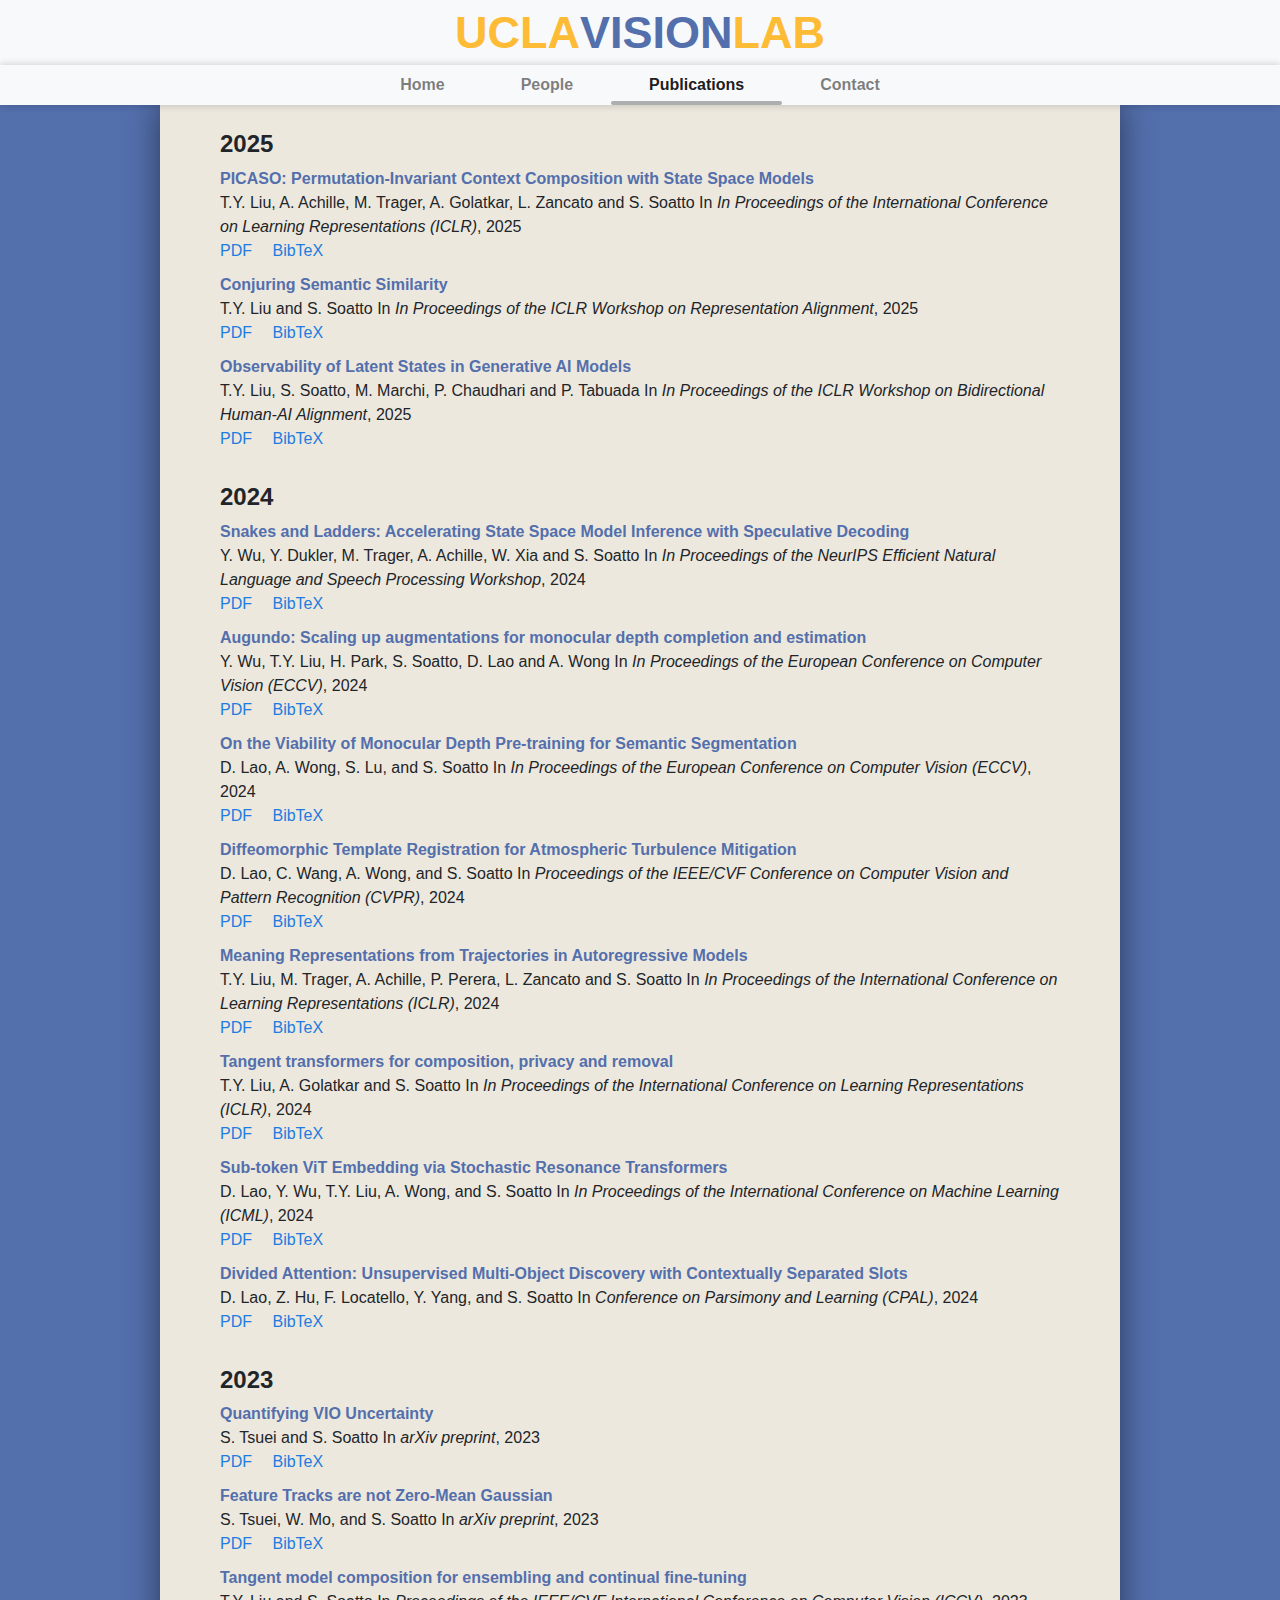
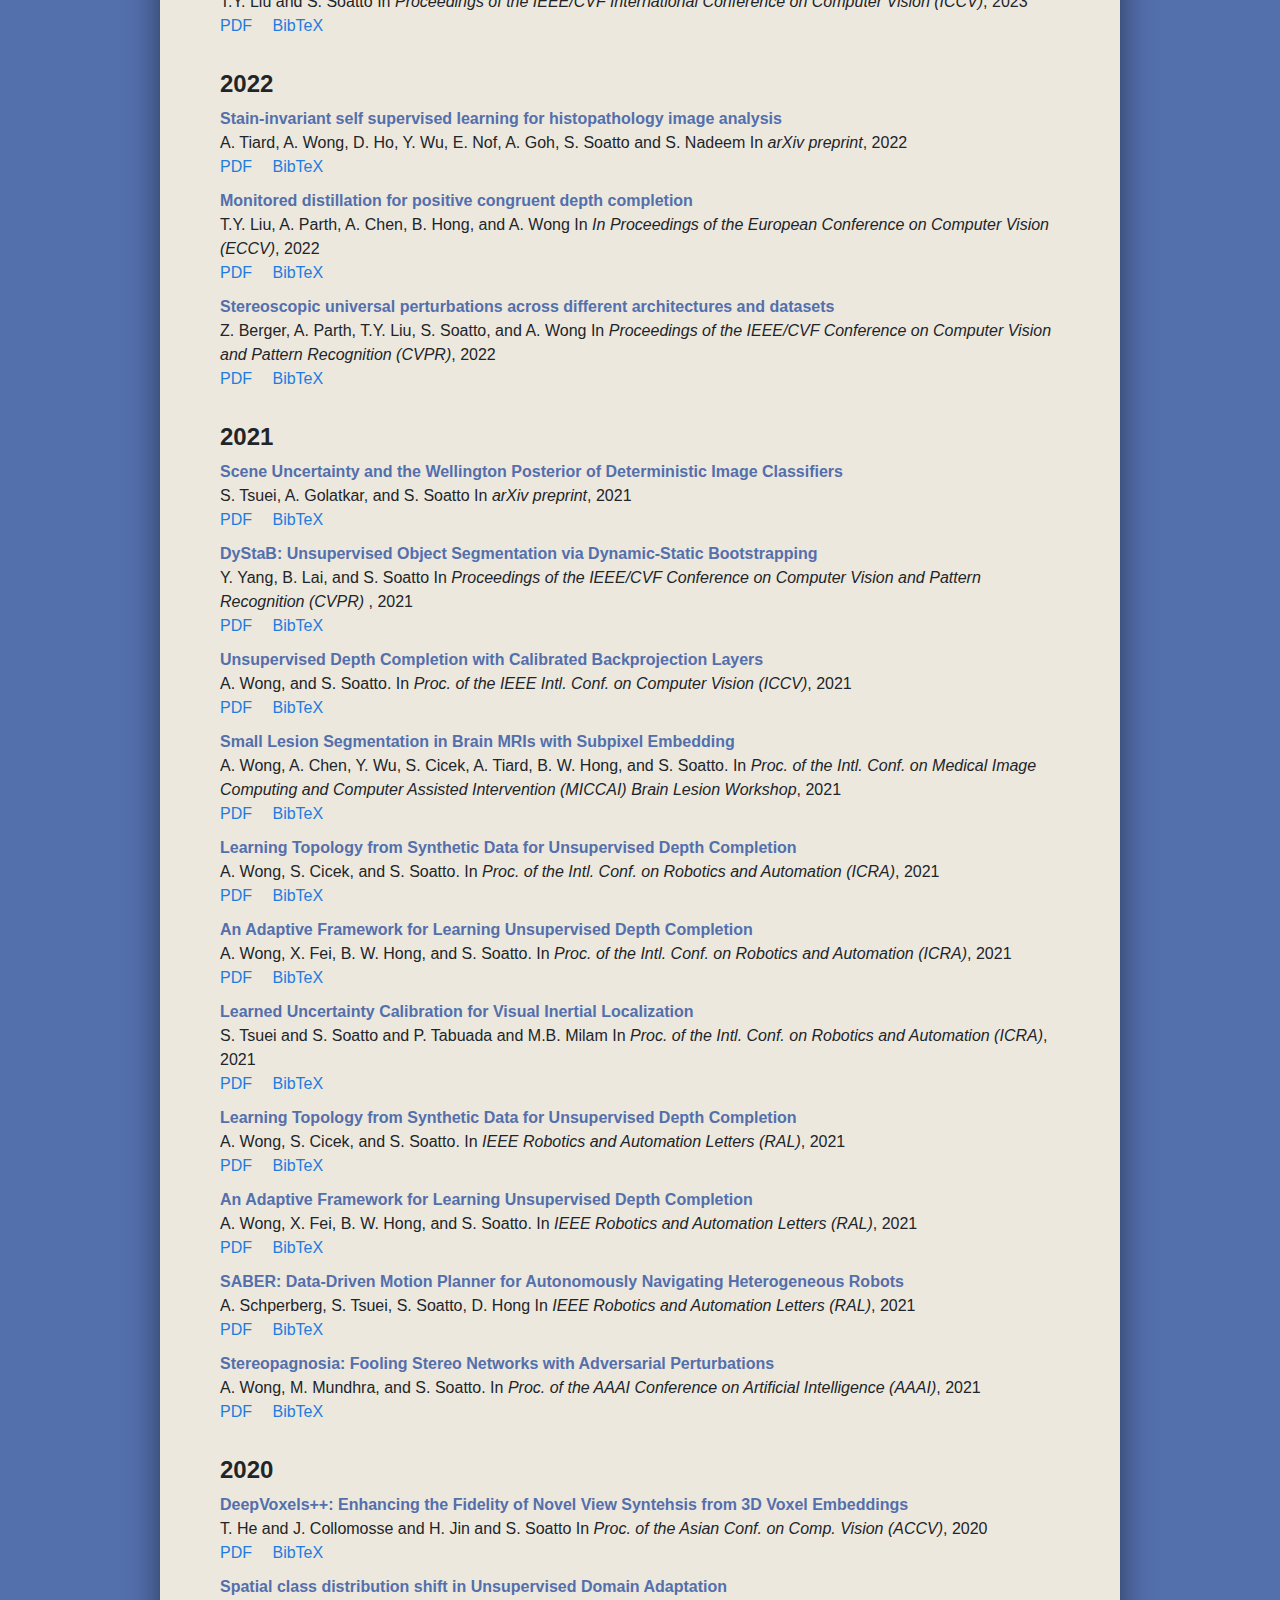
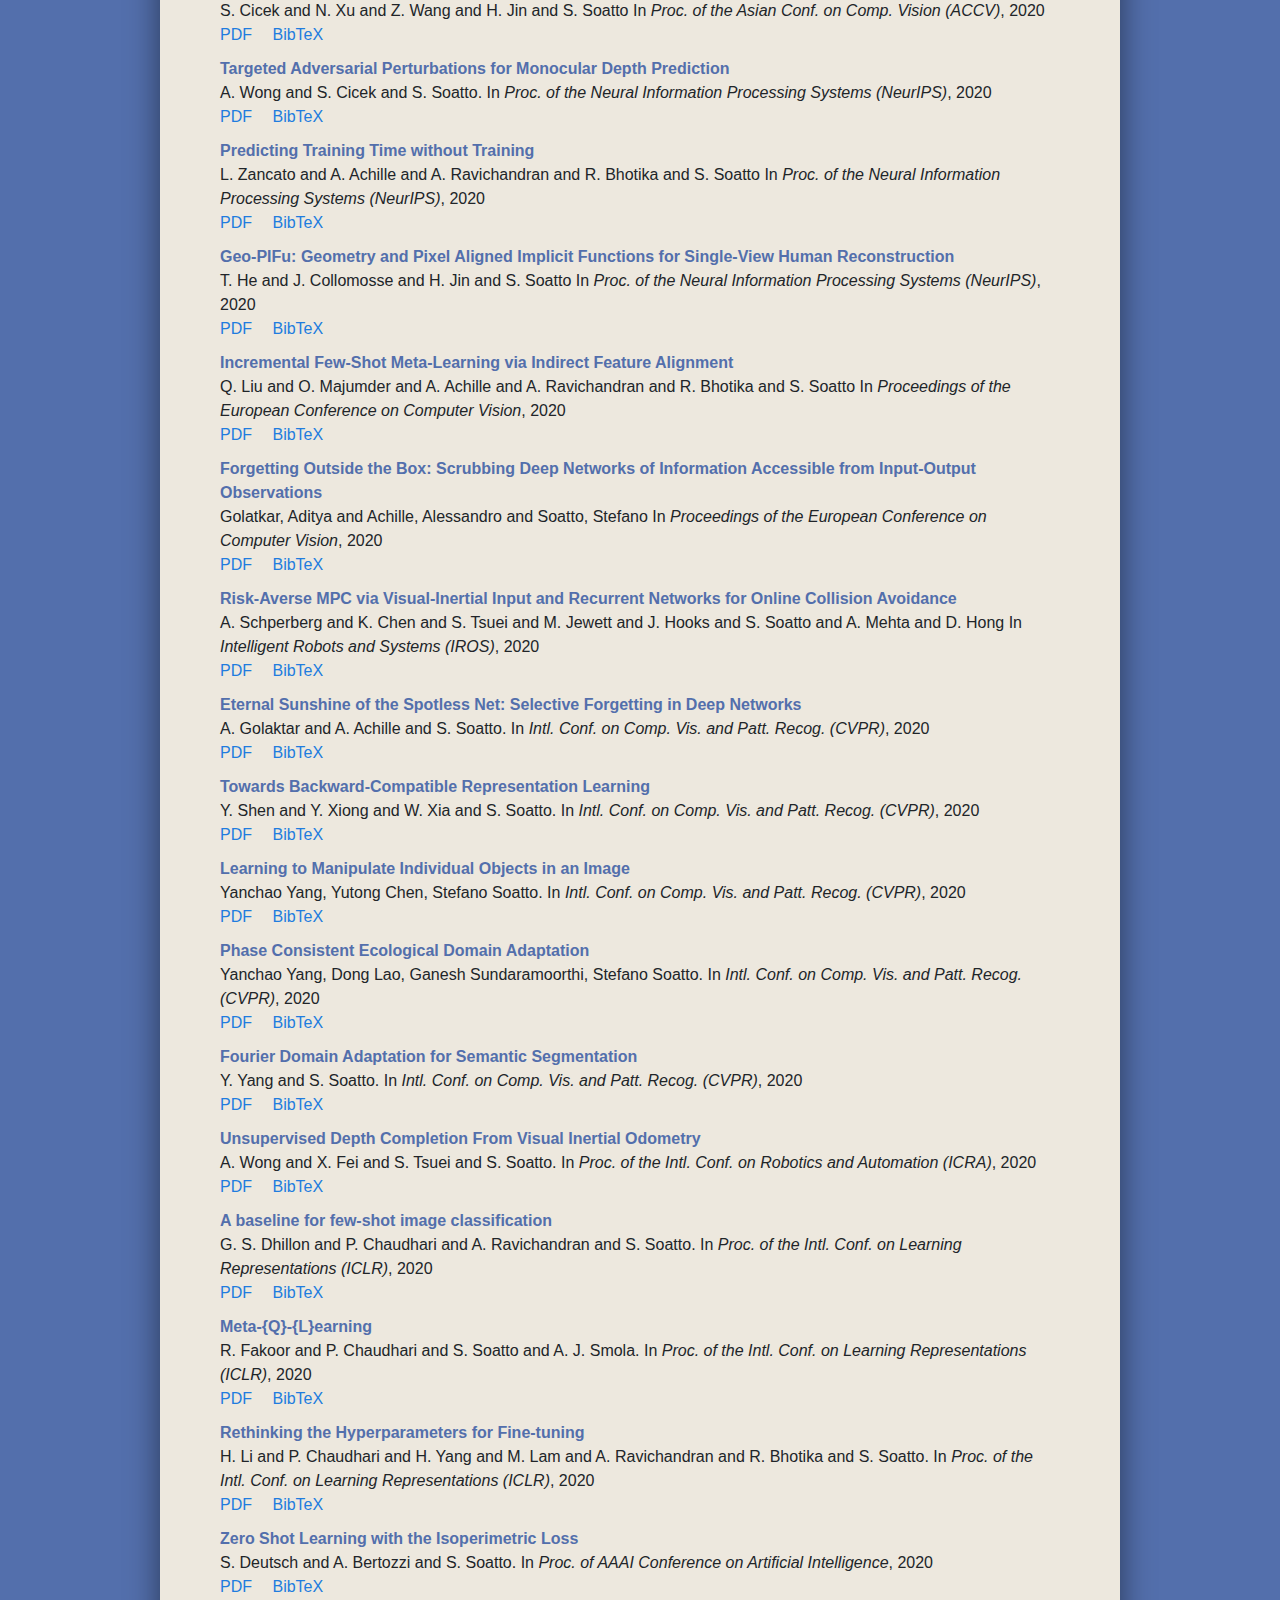
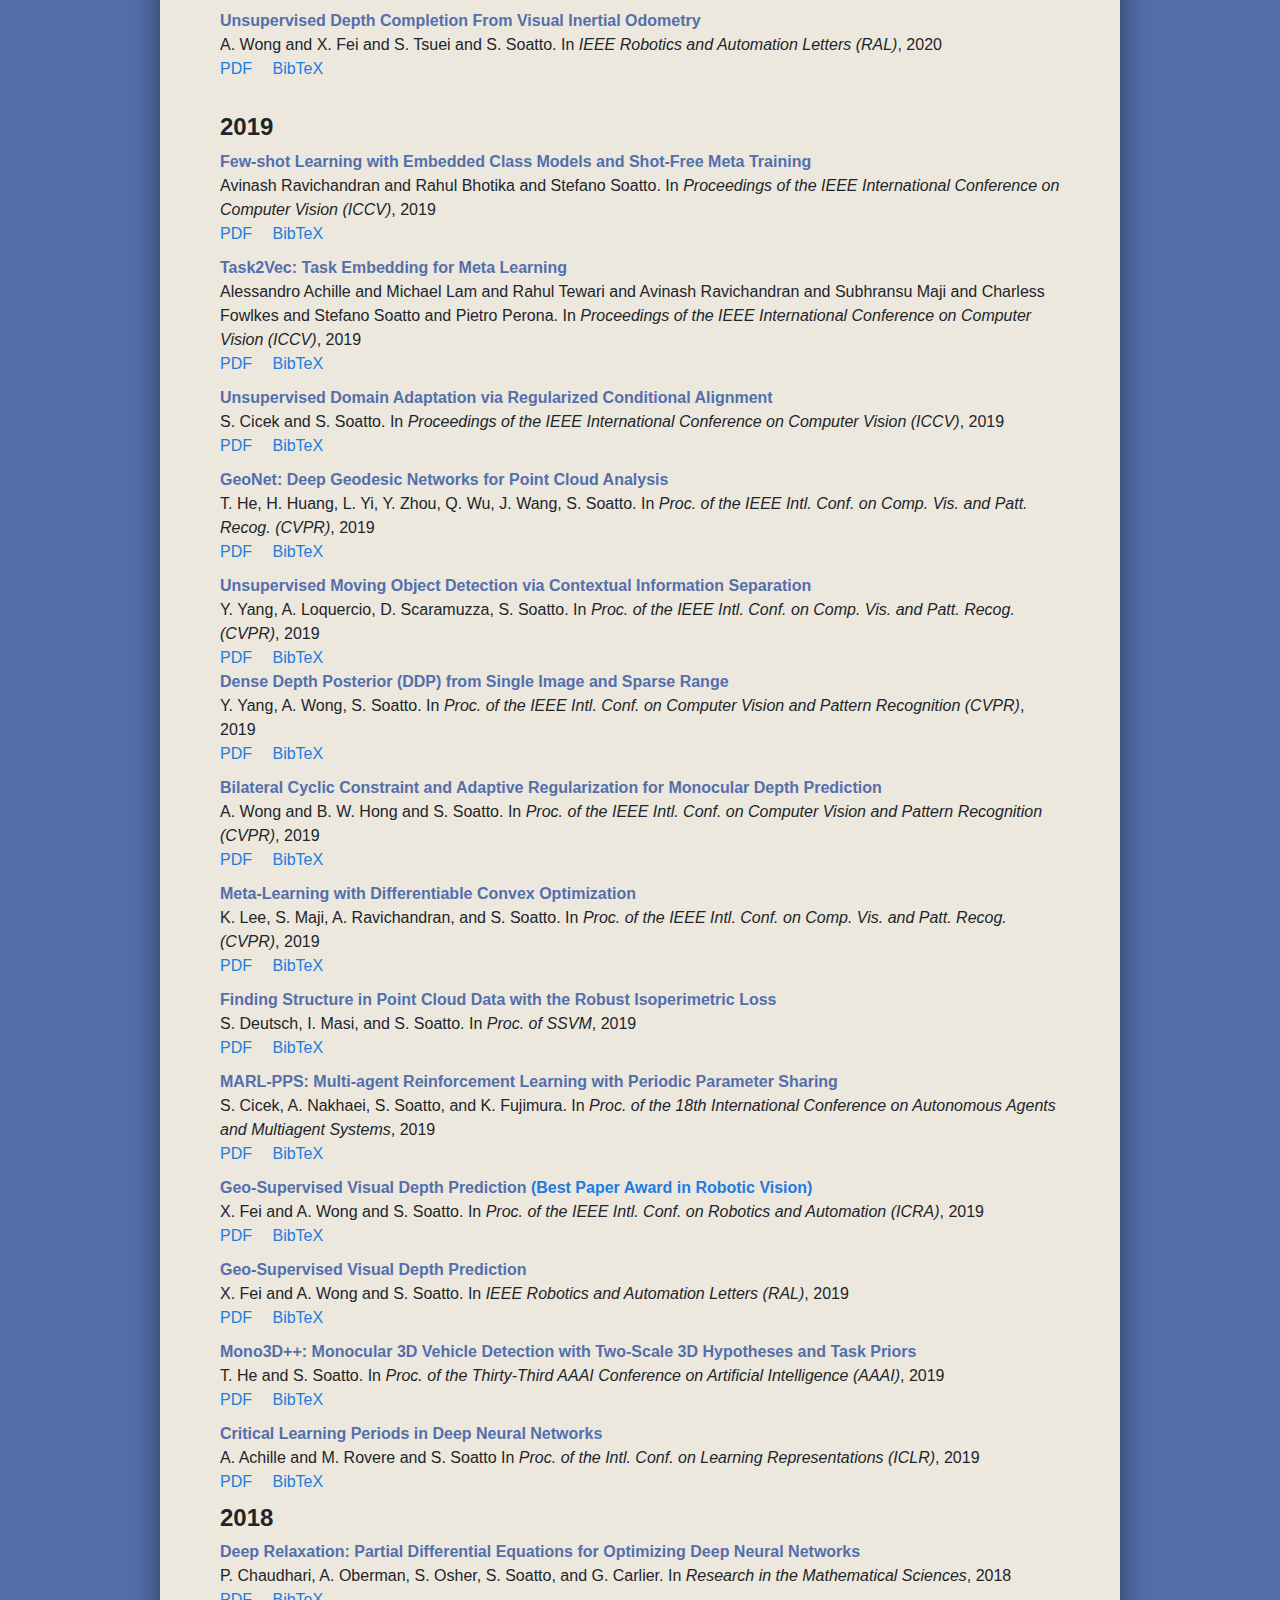
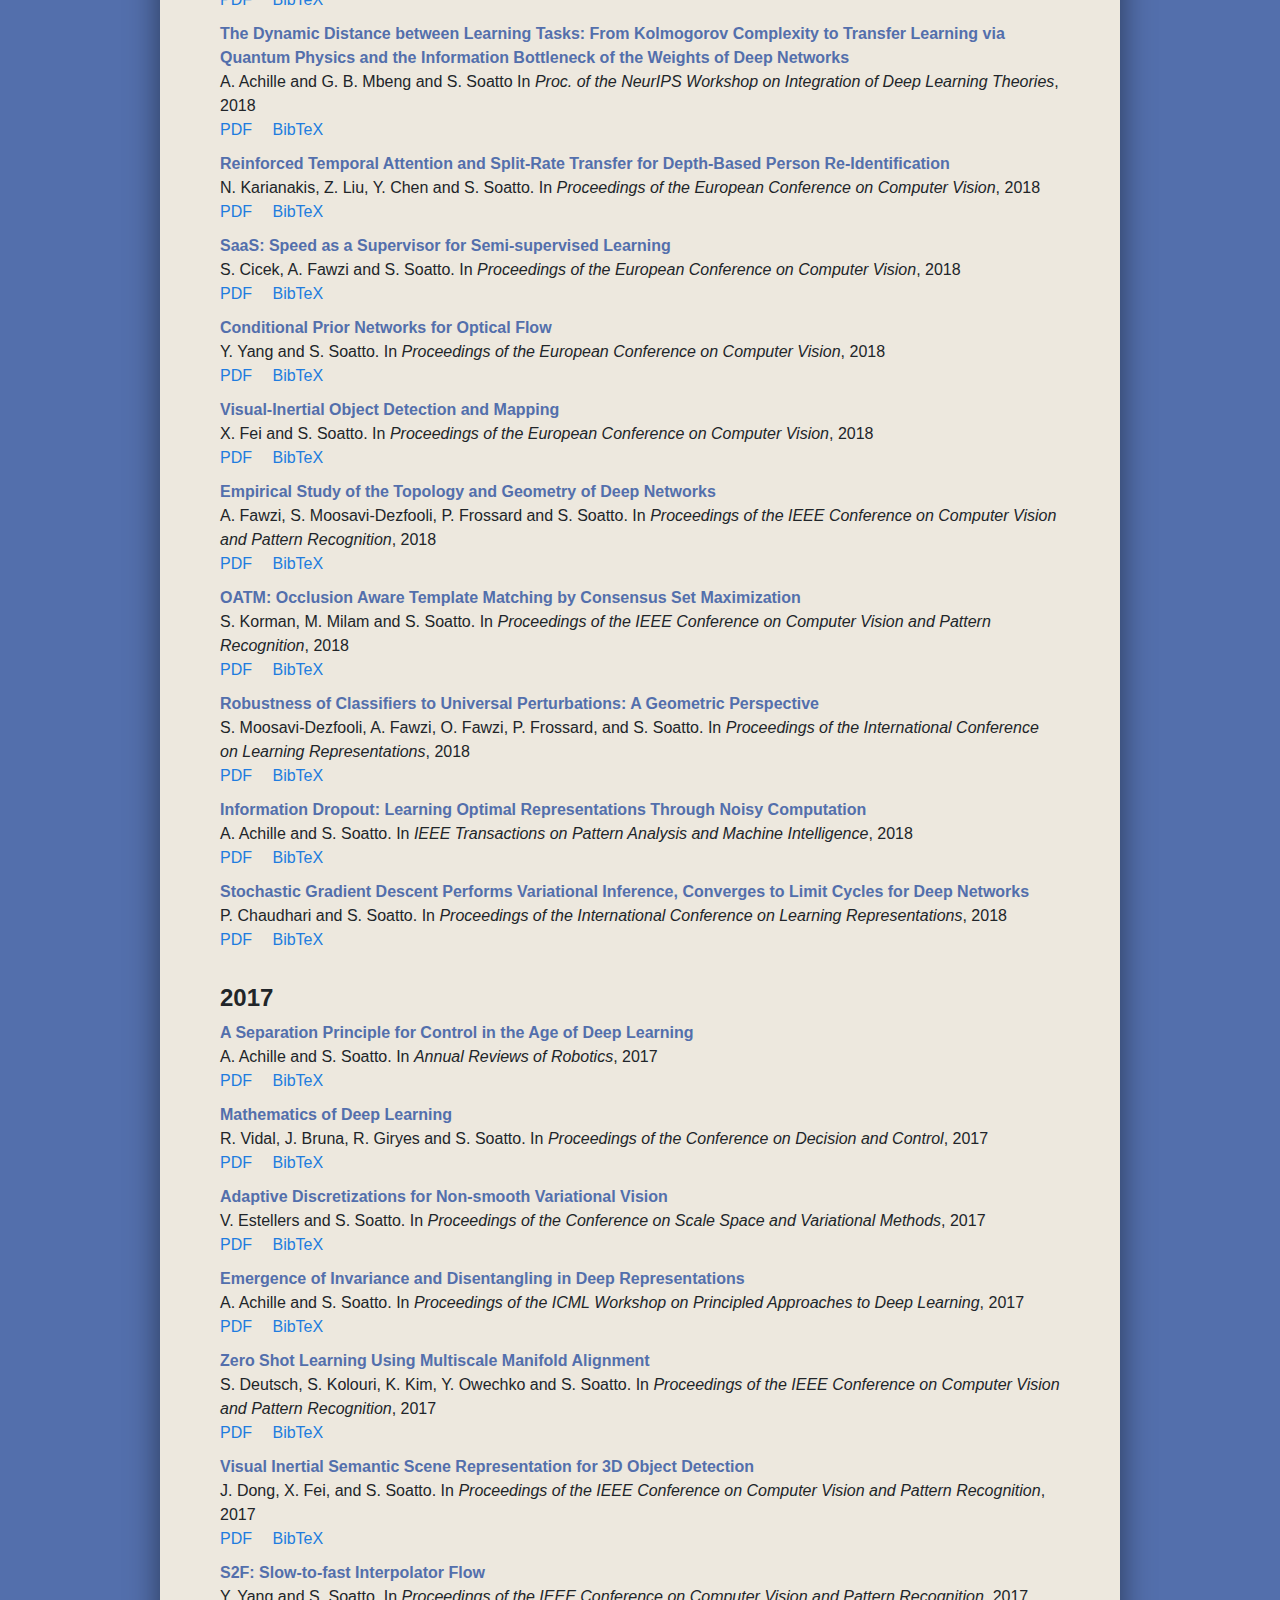
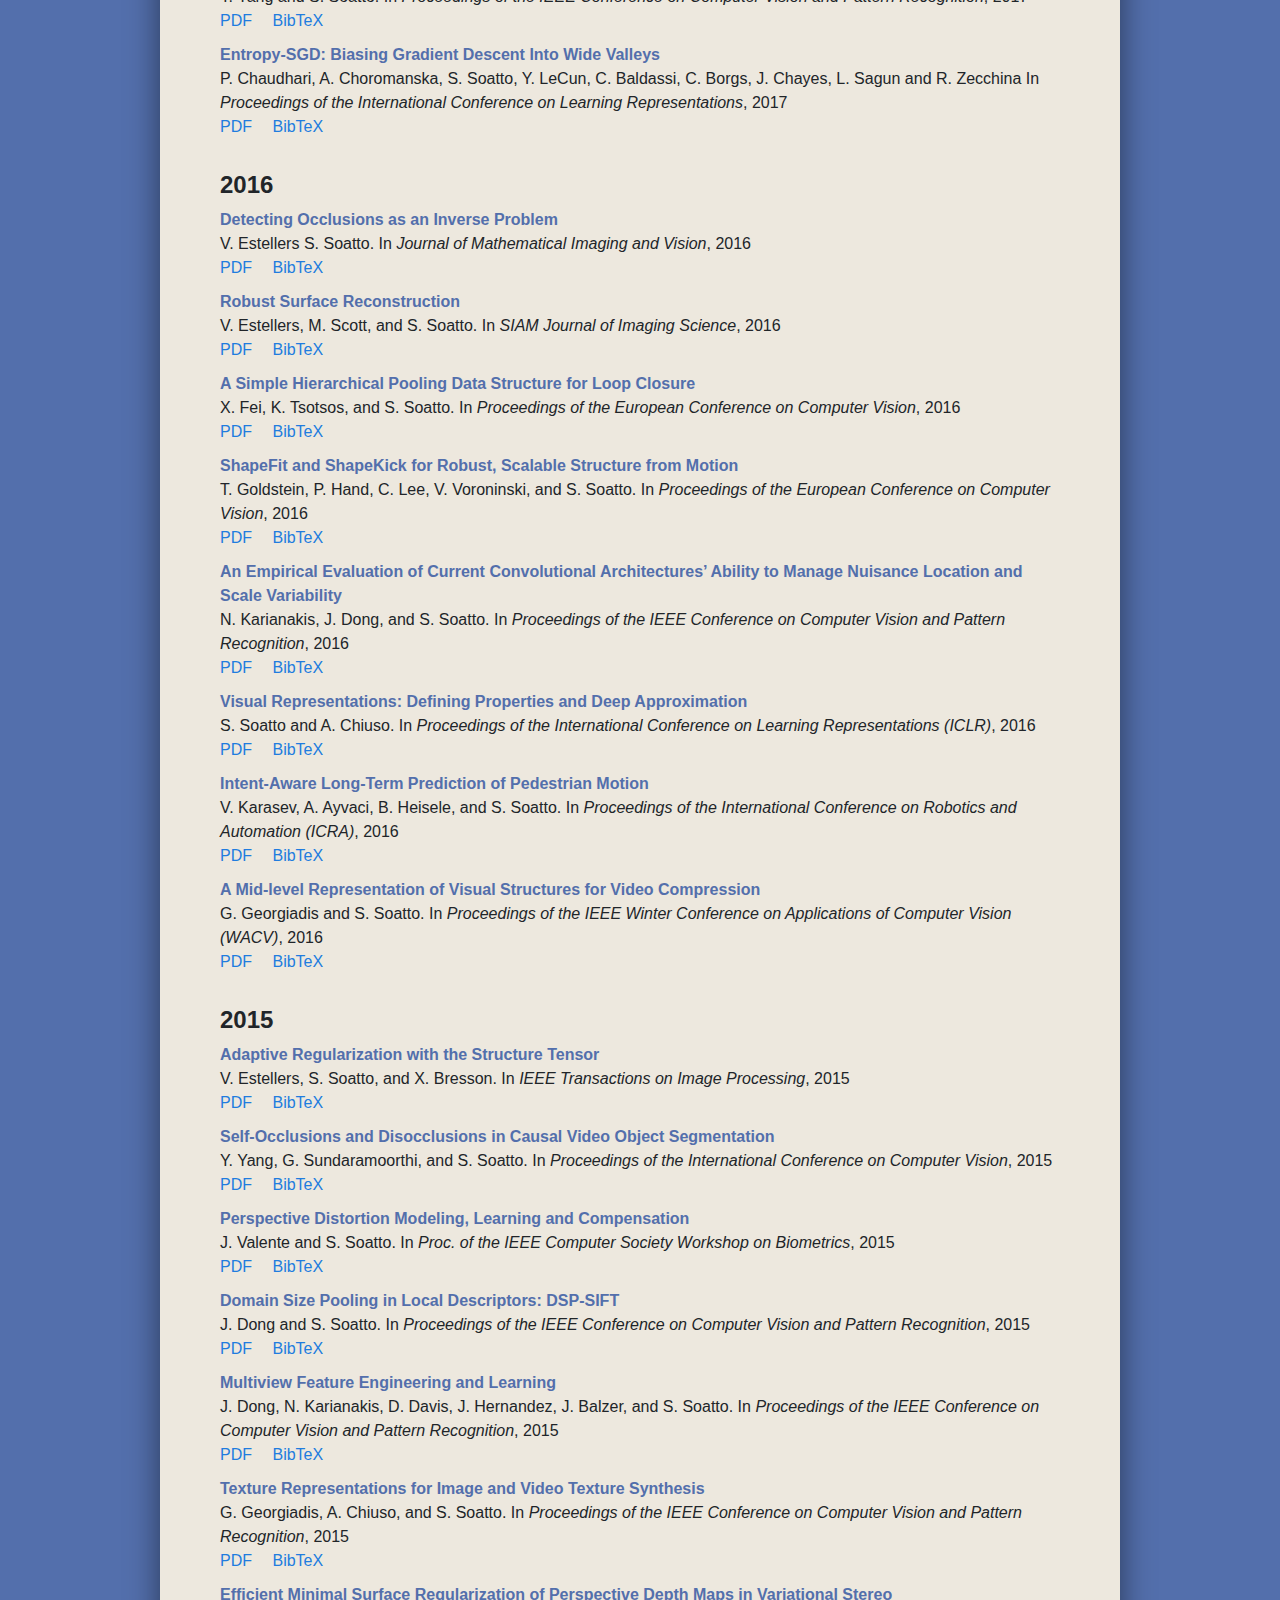
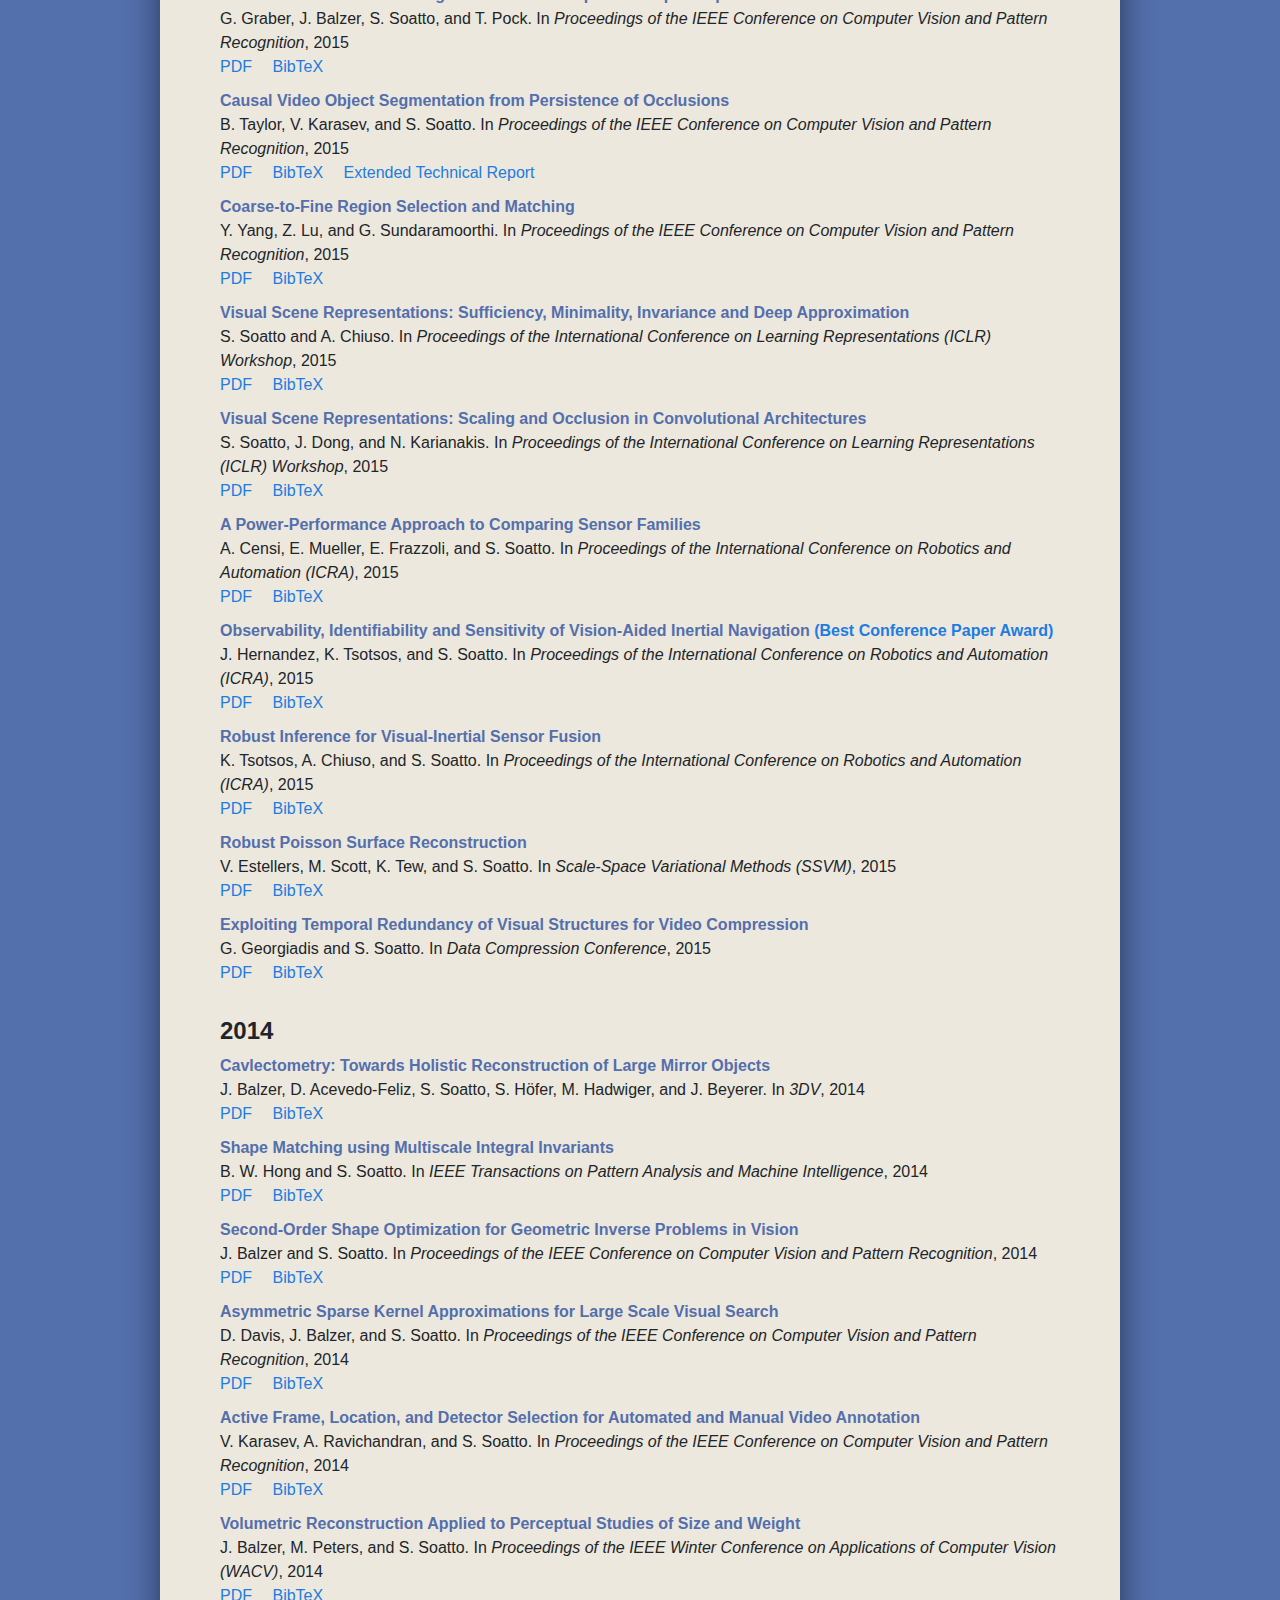
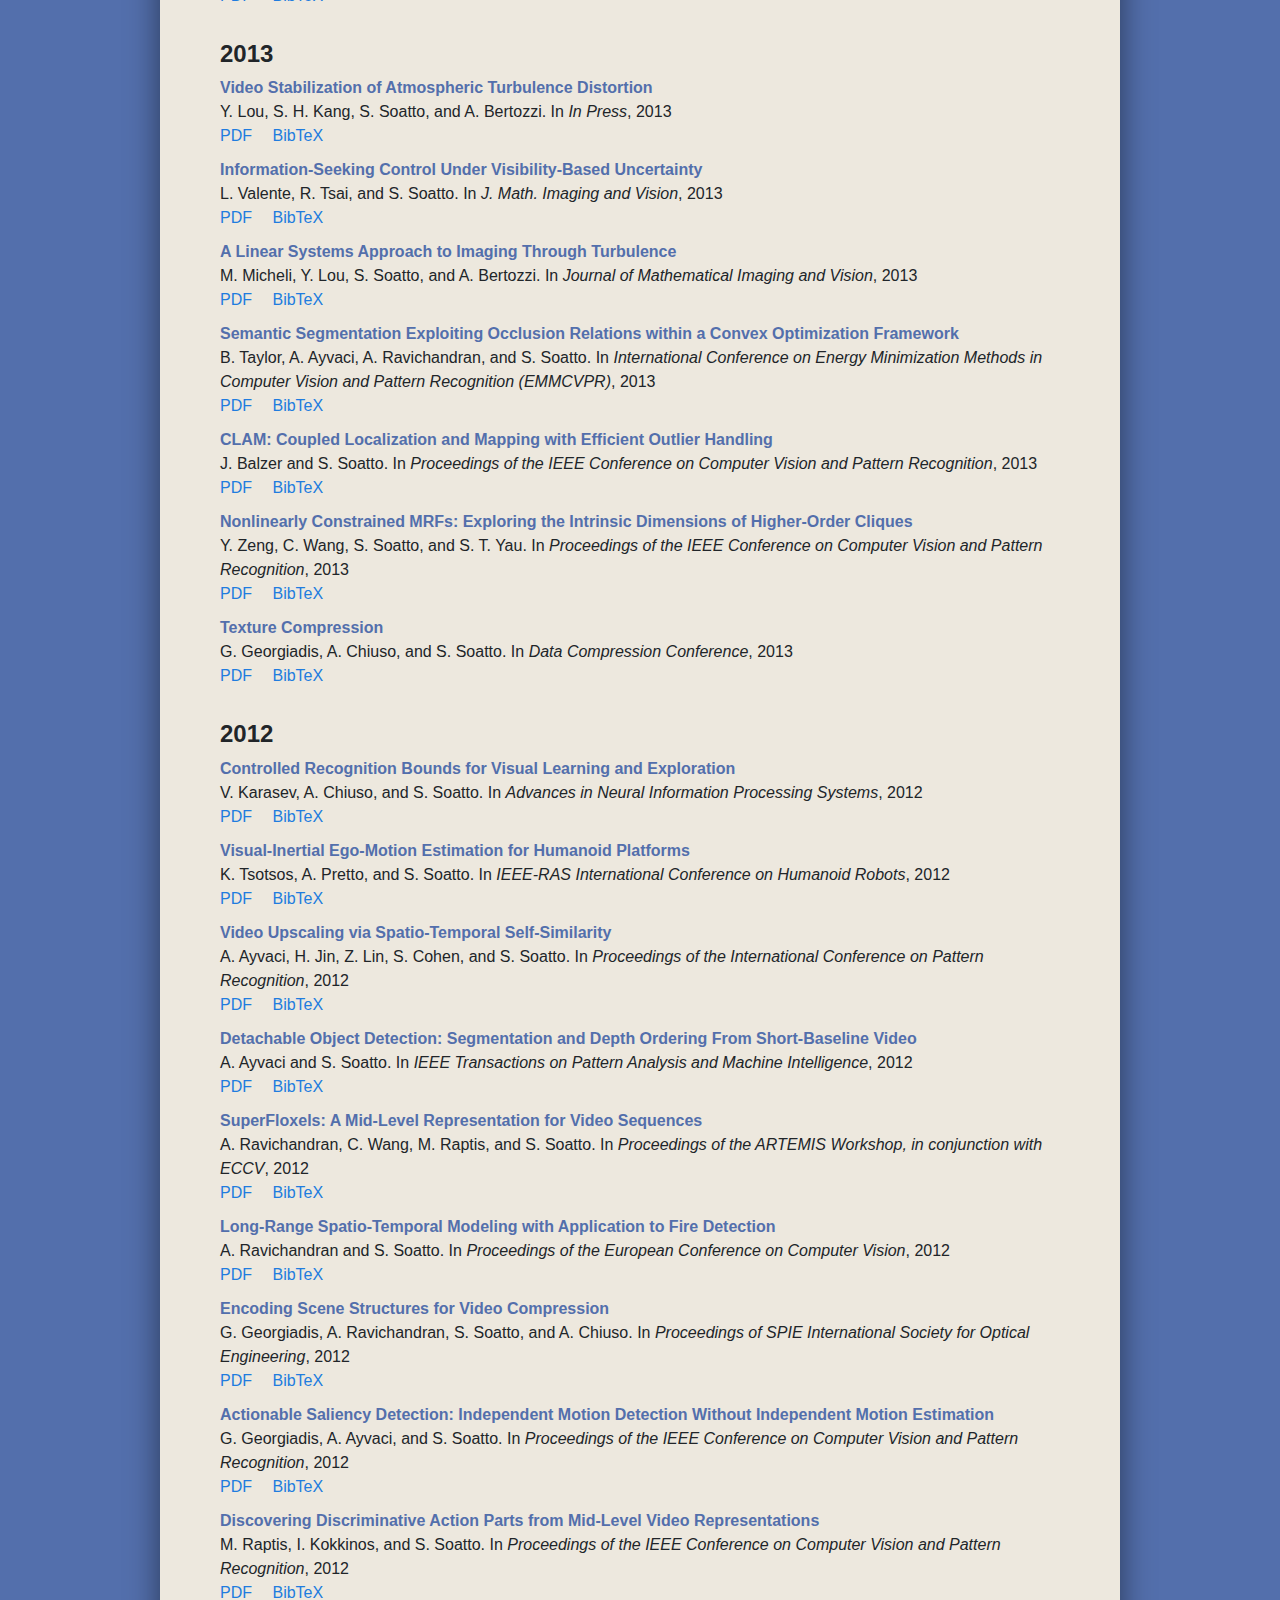
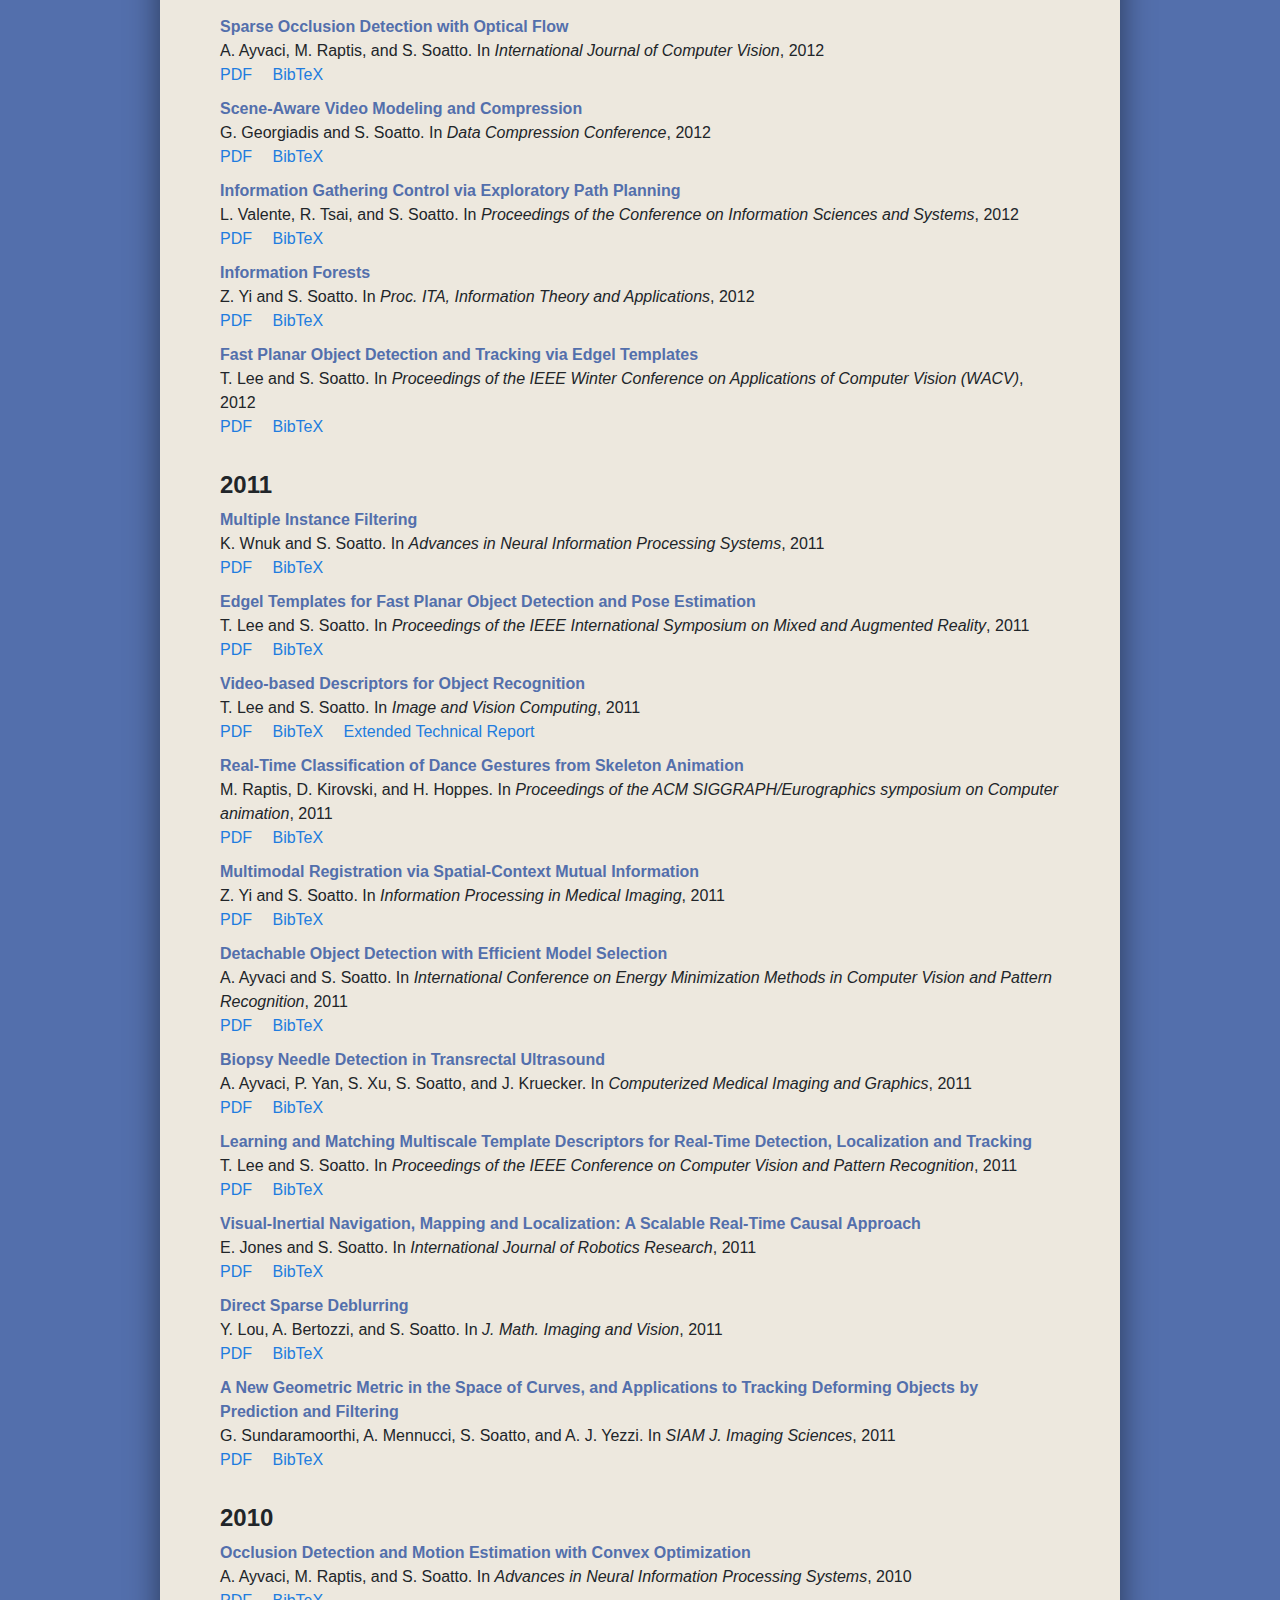
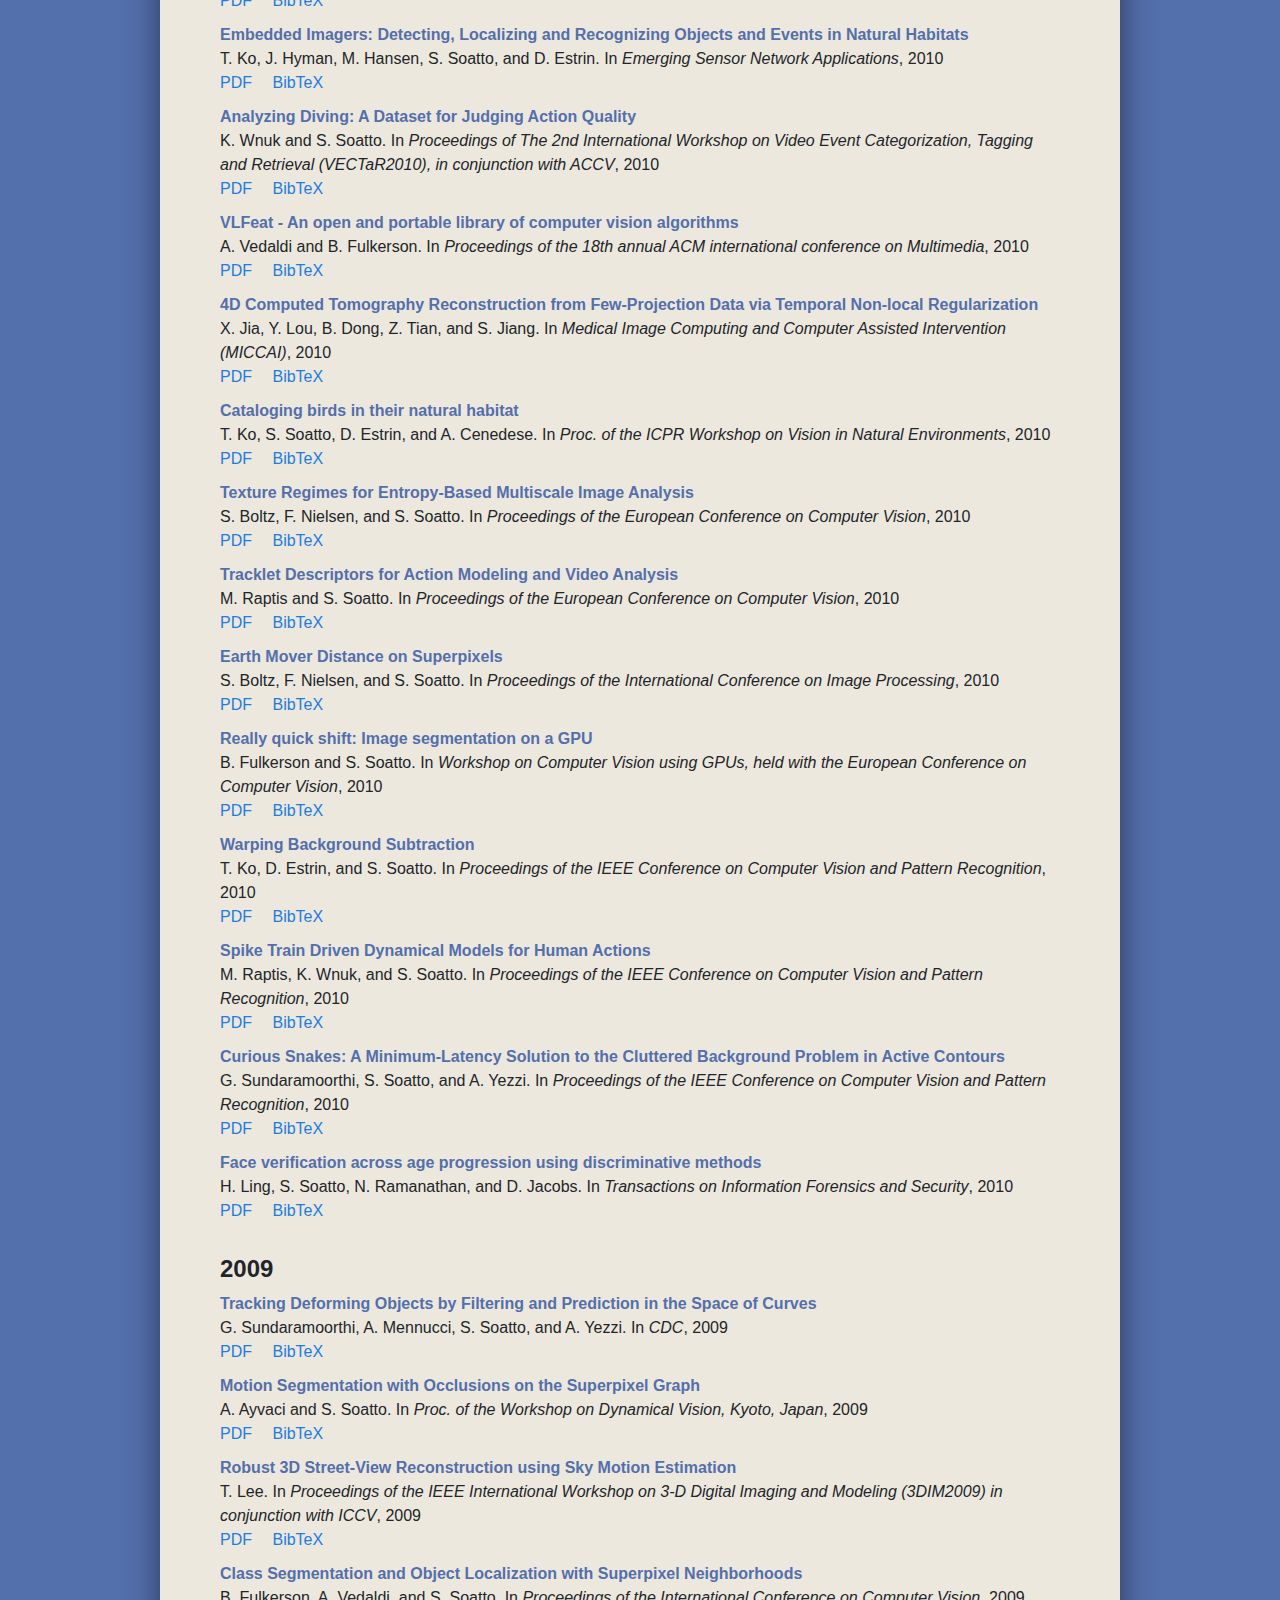
<file: public/publications.html>
<!DOCTYPE html>

<html lang="en" class="h-100">

<head>
    <title>UCLA Vision Lab</title>
    <meta charset="UTF-8" />
    <meta name="description" content="UCLA Vision Lab Webpage" />
    <meta name="keywords" content="UCLA,Vision" />
    <meta name="author" content="Peng Zhao" />
    <meta name="viewport" content="width=device-width, initial-scale=1.0" />
    <link rel="stylesheet" type="text/css" href="css/bootstrap/bootstrap.min.css" />
    <link rel="stylesheet" type="text/css" href="css/styles.css" />
</head>

<body class="h-100">
    <nav class="navbar navbar-expand-md navbar-light uvl-navbar">
        <div class="uvl-navbar-top">
            <button class="navbar-toggler" type="button" data-toggle="collapse" data-target="#primary-navbar-id" aria-controls="primary-navbar-id" aria-expanded="false" aria-label="Toggle navigation">
                <span class="navbar-toggler-icon"></span>
            </button>
            <div class="uvl-logo">
                <table>
                    <tr>
                        <td class="uvl-logo-ucla">UCLA</td>
                        <td class="uvl-logo-vision">VISION</td>
                        <td class="uvl-logo-lab">LAB</td>
                    </tr>
                </table>
            </div>
        </div>
        <div class="collapse navbar-collapse justify-content-center" id="primary-navbar-id">
            <ul class="navbar-nav">
                <li class="nav-item">
                    <a class="nav-link" href="index.html">Home</a>
                </li>
                <li class="nav-item">
                    <a class="nav-link" href="people.html">People</a>
                </li>
                <li class="nav-item active">
                    <a class="nav-link" href="publications.html">Publications</a>
                </li>
                <li class="nav-item">
                    <a class="nav-link" href="contact.html">Contact</a>
                </li>
            </ul>
        </div>
    </nav>
    <main class="uvl-main">
<!-- XXXXXXXXXXXXXXXXXXXXXXXXXXXXXXXXXXXXXXXXXXXXXXXXXXXXXXXXXXXXXXXXXXXXXXXXXXXXXXXXXXXXXXXXXXXXXXXXXXXXXXXXXXXXXXXXXXXXXXXXXXXXXXXXXXXXXXXXXXXX -->
        <h1 class="uvl-pub-heading" id="pub-heading-2025-id">2025</h1>
<!-- XXXXXXXXXXXXXXXXXXXXXXXXXXXXXXXXXXXXXXXXXXXXXXXXXXXXXXXXXXXXXXXXXXXXXXXXXXXXXXXXXXXXXXXXXXXXXXXXXXXXXXXXXXXXXXXXXXXXXXXXXXXXXXXXXXXXXXXXXXXX -->
 <div class="uvl-pub" id="pub-liu2025picaso-id">
     <span class="uvl-pub-title">PICASO: Permutation-Invariant Context Composition with State Space Models</span>
     <span class="uvl-pub-author">T.Y. Liu, A. Achille, M. Trager, A. Golatkar, L. Zancato and S. Soatto</span>
    <span class="uvl-pub-channel">In Proceedings of the International Conference on Learning Representations (ICLR)</span>
    <span class="uvl-pub-year">2025</span>
    <div class="uvl-pub-link-group">
        <a class="uvl-pub-link" href="https://arxiv.org/pdf/2502.17605.pdf">PDF</a>
        <a class="uvl-pub-link" aria-controls="bib-liu2025picaso-id" aria-expanded="false" data-toggle="collapse" href="#bib-liu2025picaso-id">BibTeX</a>
    </div>
    <pre class="collapse uvl-pub-bibtex" id="bib-liu2025picaso-id">
    @inproceedings{liu2025picaso,
      title={PICASO: Permutation-Invariant Context Composition with State Space Models},
      author={Liu, Tian Yu and Achille, Alessandro and Trager, Matthew and Golatkar, Aditya and Zancato, Luca and Soatto, Stefano},
      booktitle={Proc. of the Intl. Conf. on Learning Representations (ICLR)},
      year={2025}
    }
    </pre>
</div>

<!-- XXXXXXXXXXXXXXXXXXXXXXXXXXXXXXXXXXXXXXXXXXXXXXXXXXXXXXXXXXXXXXXXXXXXXXXXXXXXXXXXXXXXXXXXXXXXXXXXXXXXXXXXXXXXXXXXXXXXXXXXXXXXXXXXXXXXXXXXXXXX -->
 <div class="uvl-pub" id="pub-liu2025conjuring-id">
     <span class="uvl-pub-title">Conjuring Semantic Similarity</span>
     <span class="uvl-pub-author">T.Y. Liu and S. Soatto</span>
    <span class="uvl-pub-channel">In Proceedings of the ICLR Workshop on Representation Alignment</span>
    <span class="uvl-pub-year">2025</span>
    <div class="uvl-pub-link-group">
        <a class="uvl-pub-link" href="https://arxiv.org/pdf/2410.16431.pdf">PDF</a>
        <a class="uvl-pub-link" aria-controls="bib-liu2025conjuring-id" aria-expanded="false" data-toggle="collapse" href="#bib-liu2025conjuring-id">BibTeX</a>
    </div>
    <pre class="collapse uvl-pub-bibtex" id="bib-liu2025conjuring-id">
    @inproceedings{liu2025conjuring,
      title={Conjuring Semantic Similarity},
      author={Liu, Tian Yu and Soatto, Stefano},
      booktitle={Proc. of the Intl. Conf. on Learning Representations (ICLR) Workshop on Representation Alignment},
      year={2025}
    }
    </pre>
</div>

<!-- XXXXXXXXXXXXXXXXXXXXXXXXXXXXXXXXXXXXXXXXXXXXXXXXXXXXXXXXXXXXXXXXXXXXXXXXXXXXXXXXXXXXXXXXXXXXXXXXXXXXXXXXXXXXXXXXXXXXXXXXXXXXXXXXXXXXXXXXXXXX -->
 <div class="uvl-pub" id="pub-liu2025observability-id">
     <span class="uvl-pub-title">Observability of Latent States in Generative AI Models</span>
     <span class="uvl-pub-author">T.Y. Liu, S. Soatto, M. Marchi, P. Chaudhari and P. Tabuada</span>
    <span class="uvl-pub-channel">In Proceedings of the ICLR Workshop on Bidirectional Human-AI Alignment</span>
    <span class="uvl-pub-year">2025</span>
    <div class="uvl-pub-link-group">
        <a class="uvl-pub-link" href="https://arxiv.org/pdf/2405.14061.pdf">PDF</a>
        <a class="uvl-pub-link" aria-controls="bib-liu2025observability-id" aria-expanded="false" data-toggle="collapse" href="#bib-liu2025observability-id">BibTeX</a>
    </div>
    <pre class="collapse uvl-pub-bibtex" id="bib-liu2025observability-id">
    @inproceedings{liu2025observability,
      title={Observability of Latent States in Generative AI Models},
      author={Liu, Tian Yu and Soatto, Stefano and Marchi, Matteo and Chaudhari, Pratik and Tabuada, Paulo},
      booktitle={Proc. of the Intl. Conf. on Learning Representations (ICLR) Workshop on Bidirectional Human-AI Alignment},
      year={2025}
    }
    </pre>
</div>

        <h1 class="uvl-pub-heading" id="pub-heading-2024-id">2024</h1>
<!-- XXXXXXXXXXXXXXXXXXXXXXXXXXXXXXXXXXXXXXXXXXXXXXXXXXXXXXXXXXXXXXXXXXXXXXXXXXXXXXXXXXXXXXXXXXXXXXXXXXXXXXXXXXXXXXXXXXXXXXXXXXXXXXXXXXXXXXXXXXXX -->
 <div class="uvl-pub" id="pub-wu2024snakes-id">
     <span class="uvl-pub-title">Snakes and Ladders: Accelerating State Space Model Inference with Speculative Decoding</span>
    <span class="uvl-pub-author">Y. Wu, Y. Dukler, M. Trager, A. Achille, W. Xia and S. Soatto</span>
    <span class="uvl-pub-channel">In Proceedings of the NeurIPS Efficient Natural Language and Speech Processing Workshop</span>
    <span class="uvl-pub-year">2024</span>
    <div class="uvl-pub-link-group">
        <a class="uvl-pub-link" href="https://assets.amazon.science/45/72/4848937d41b0b152ab24f1ca7d41/snakes-and-ladders-accelerating-state-space-model-inference-with-speculative-decoding.pdf">PDF</a>
        <a class="uvl-pub-link" aria-controls="bib-wu2024snakes-id" aria-expanded="false" data-toggle="collapse" href="#bib-wu2024snakes-id">BibTeX</a>
    </div>
    <pre class="collapse uvl-pub-bibtex" id="bib-wu2024snakes-id">
    @inproceedings{wu2024snakes,
     title={Snakes and ladders: Accelerating state space model inference with speculative decoding},
     author={Wu, Yangchao and Dukler, Yonatan and Trager, Matthew and Achille, Alessandro and Xia, Wei and Soatto, Stefano},
     booktitle={NeurIPSEuropean Conference on Computer Vision},
     year={2024}
    }
    </pre>
</div>

<!-- XXXXXXXXXXXXXXXXXXXXXXXXXXXXXXXXXXXXXXXXXXXXXXXXXXXXXXXXXXXXXXXXXXXXXXXXXXXXXXXXXXXXXXXXXXXXXXXXXXXXXXXXXXXXXXXXXXXXXXXXXXXXXXXXXXXXXXXXXXXX -->
 <div class="uvl-pub" id="pub-wu2024augundo-id">
     <span class="uvl-pub-title">Augundo: Scaling up augmentations for monocular depth completion and estimation</span>
    <span class="uvl-pub-author">Y. Wu, T.Y. Liu, H. Park, S. Soatto, D. Lao and A. Wong</span>
    <span class="uvl-pub-channel">In Proceedings of the European Conference on Computer Vision (ECCV)</span>
    <span class="uvl-pub-year">2024</span>
    <div class="uvl-pub-link-group">
        <a class="uvl-pub-link" href="https://arxiv.org/pdf/2310.09739.pdf">PDF</a>
        <a class="uvl-pub-link" aria-controls="bib-wu2024augundo-id" aria-expanded="false" data-toggle="collapse" href="#bib-wu2024augundo-id">BibTeX</a>
    </div>
    <pre class="collapse uvl-pub-bibtex" id="bib-wu2024augundo-id">
    @inproceedings{wu2024augundo,
      title={Augundo: Scaling up augmentations for monocular depth completion and estimation},
      author={Wu, Yangchao and Liu, Tian Yu and Park, Hyoungseob and Soatto, Stefano and Lao, Dong and Wong, Alex},
      booktitle={European Conference on Computer Vision},
      pages={274--293},
      year={2024},
      organization={Springer}
    }
    </pre>
</div>


 <div class="uvl-pub" id="pub-lao2024on-id">
     <span class="uvl-pub-title">On the Viability of Monocular Depth Pre-training for Semantic
Segmentation</span>
    <span class="uvl-pub-author">D. Lao, A. Wong, S. Lu, and S. Soatto</span>
    <span class="uvl-pub-channel">In Proceedings of the European Conference on Computer Vision (ECCV)</span>
    <span class="uvl-pub-year">2024</span>
    <div class="uvl-pub-link-group">
        <a class="uvl-pub-link" href="https://arxiv.org/pdf/2203.13987.pdf">PDF</a>
        <a class="uvl-pub-link" aria-controls="bib-lao2024on-id" aria-expanded="false" data-toggle="collapse" href="#bib-lao2024on-id">BibTeX</a>
    </div>
    <pre class="collapse uvl-pub-bibtex" id="bib-lao2024on-id">
    @inproceedings{lao2024viability,
      title={On the viability of monocular depth pre-training for semantic segmentation},
      author={Lao, Dong and Yang, Fengyu and Wang, Daniel and Park, Hyoungseob and Lu, Samuel and Wong, Alex and Soatto, Stefano},
      booktitle={European Conference on Computer Vision},
      pages={340--357},
      year={2024},
      organization={Springer}
    }
    </pre>
</div>

<!-- XXXXXXXXXXXXXXXXXXXXXXXXXXXXXXXXXXXXXXXXXXXXXXXXXXXXXXXXXXXXXXXXXXXXXXXXXXXXXXXXXXXXXXXXXXXXXXXXXXXXXXXXXXXXXXXXXXXXXXXXXXXXXXXXXXXXXXXXXXXX -->
 <div class="uvl-pub" id="pub-lao2024diffeomorphic-id">
    <span class="uvl-pub-title">Diffeomorphic Template Registration for Atmospheric Turbulence Mitigation</span>
    <span class="uvl-pub-author">D. Lao, C. Wang, A. Wong, and S. Soatto</span>
    <span class="uvl-pub-channel">Proceedings of the IEEE/CVF Conference on Computer Vision and Pattern Recognition (CVPR)</span>
    <span class="uvl-pub-year">2024</span>
    <div class="uvl-pub-link-group">
        <a class="uvl-pub-link" href="https://arxiv.org/pdf/2405.03662.pdf">PDF</a>
        <a class="uvl-pub-link" aria-controls="bib-lao2024diffeomorphic-id" aria-expanded="false" data-toggle="collapse" href="#bib-lao2024diffeomorphic-id">BibTeX</a>
    </div>
    <pre class="collapse uvl-pub-bibtex" id="bib-lao2024diffeomorphic-id">
    @inproceedings{lao2024diffeomorphic,
      title={Diffeomorphic Template Registration for Atmospheric Turbulence Mitigation},
      author={Lao, Dong and Wang, Congli and Wong, Alex and Soatto, Stefano},
      booktitle={Proceedings of the IEEE/CVF Conference on Computer Vision and Pattern Recognition},
      pages={274--293},
      year={2024},
      organization={Springer}
    }
</pre>
</div>
<!-- XXXXXXXXXXXXXXXXXXXXXXXXXXXXXXXXXXXXXXXXXXXXXXXXXXXXXXXXXXXXXXXXXXXXXXXXXXXXXXXXXXXXXXXXXXXXXXXXXXXXXXXXXXXXXXXXXXXXXXXXXXXXXXXXXXXXXXXXXXXX -->
 <div class="uvl-pub" id="pub-liu2024meaning-id">
     <span class="uvl-pub-title">Meaning Representations from Trajectories in Autoregressive Models</span>
     <span class="uvl-pub-author">T.Y. Liu, M. Trager, A. Achille, P. Perera, L. Zancato and S. Soatto</span>
    <span class="uvl-pub-channel">In Proceedings of the International Conference on Learning Representations (ICLR)</span>
    <span class="uvl-pub-year">2024</span>
    <div class="uvl-pub-link-group">
        <a class="uvl-pub-link" href="https://arxiv.org/pdf/2310.18348.pdf">PDF</a>
        <a class="uvl-pub-link" aria-controls="bib-liu2024meaning-id" aria-expanded="false" data-toggle="collapse" href="#bib-liu2024meaning-id">BibTeX</a>
    </div>
    <pre class="collapse uvl-pub-bibtex" id="bib-liu2024meaning-id">
    @inproceedings{liu2024meaning,
      title={Meaning representations from trajectories in autoregressive models},
      author={Liu, Tian Yu and Trager, Matthew and Achille, Alessandro and Perera, Pramuditha and Zancato, Luca and Soatto, Stefano},
      booktitle={Proc. of the Intl. Conf. on Learning Representations (ICLR)},
      year={2024}
    }
    </pre>
</div>

<!-- XXXXXXXXXXXXXXXXXXXXXXXXXXXXXXXXXXXXXXXXXXXXXXXXXXXXXXXXXXXXXXXXXXXXXXXXXXXXXXXXXXXXXXXXXXXXXXXXXXXXXXXXXXXXXXXXXXXXXXXXXXXXXXXXXXXXXXXXXXXX -->
 <div class="uvl-pub" id="pub-liu2024tangent-id">
     <span class="uvl-pub-title">Tangent transformers for composition, privacy and removal</span>
     <span class="uvl-pub-author">T.Y. Liu, A. Golatkar and S. Soatto</span>
    <span class="uvl-pub-channel">In Proceedings of the International Conference on Learning Representations (ICLR)</span>
    <span class="uvl-pub-year">2024</span>
    <div class="uvl-pub-link-group">
        <a class="uvl-pub-link" href="https://arxiv.org/pdf/2307.08122.pdf">PDF</a>
        <a class="uvl-pub-link" aria-controls="bib-liu2024tangent-id" aria-expanded="false" data-toggle="collapse" href="#bib-liu2024tangent-id">BibTeX</a>
    </div>
    <pre class="collapse uvl-pub-bibtex" id="bib-liu2024tangent-id">
    @inproceedings{liu2024tangent,
      title={Tangent transformers for composition, privacy and removal},
      author={Liu, Tian Yu and Golatkar, Aditya and Soatto, Stefano},
      booktitle={Proc. of the Intl. Conf. on Learning Representations (ICLR)},
      year={2024}
    }
    </pre>
</div>

<!-- XXXXXXXXXXXXXXXXXXXXXXXXXXXXXXXXXXXXXXXXXXXXXXXXXXXXXXXXXXXXXXXXXXXXXXXXXXXXXXXXXXXXXXXXXXXXXXXXXXXXXXXXXXXXXXXXXXXXXXXXXXXXXXXXXXXXXXXXXXXX -->
 <div class="uvl-pub" id="pub-lao2024sub-id">
     <span class="uvl-pub-title">Sub-token ViT Embedding via Stochastic Resonance Transformers</span>
     <span class="uvl-pub-author">D. Lao, Y. Wu, T.Y. Liu, A. Wong, and S. Soatto</span>
    <span class="uvl-pub-channel">In Proceedings of the International Conference on Machine Learning (ICML)</span>
    <span class="uvl-pub-year">2024</span>
    <div class="uvl-pub-link-group">
        <a class="uvl-pub-link" href="https://arxiv.org/pdf/2310.03967.pdf">PDF</a>
        <a class="uvl-pub-link" aria-controls="bib-lao2024sub-id" aria-expanded="false" data-toggle="collapse" href="#bib-lao2024sub-id">BibTeX</a>
    </div>
    <pre class="collapse uvl-pub-bibtex" id="bib-lao2024sub-id">
    @inproceedings{lao2024sub,
      title={Sub-token ViT Embedding via Stochastic Resonance Transformers},
      author={Lao, Dong and Wu, Yangchao and Liu, Tian Yu and Wong, Alex and Soatto, Stefano},
      booktitle={International Conference on Machine Learning},
      pages={25995--26006},
      year={2024},
      organization={PMLR}
    }
    </pre>
</div>

 <div class="uvl-pub" id="pub-lao2024divided-id">
     <span class="uvl-pub-title">Divided Attention: Unsupervised Multi-Object Discovery with Contextually Separated Slots</span>
     <span class="uvl-pub-author">D. Lao, Z. Hu, F. Locatello, Y. Yang, and S. Soatto</span>
    <span class="uvl-pub-channel">Conference on Parsimony and Learning (CPAL)</span>
    <span class="uvl-pub-year">2024</span>
    <div class="uvl-pub-link-group">
        <a class="uvl-pub-link" href="https://arxiv.org/pdf/2304.01430.pdf">PDF</a>
        <a class="uvl-pub-link" aria-controls="bib-lao2024divided-id" aria-expanded="false" data-toggle="collapse" href="#bib-lao2024divided-id">BibTeX</a>
    </div>
    <pre class="collapse uvl-pub-bibtex" id="bib-lao2024divided-id">
    @inproceedings{lao2024divided,
      title={Divided Attention: Unsupervised Multiple-object Discovery and Segmentation with Interpretable Contextually Separated Slots},
      author={Lao, Dong and Hu, Zhengyang and Locatello, Francesco and Yang, Yanchao and Soatto, Stefano},
      booktitle={Conference on Parsimony and Learning (Recent Spotlight Track)},
      year={2024}
    }
    </pre>
</div>
        <h1 class="uvl-pub-heading" id="pub-heading-2023-id">2023</h1>

<!-- XXXXXXXXXXXXXXXXXXXXXXXXXXXXXXXXXXXXXXXXXXXXXXXXXXXXXXXXXXXXXXXXXXXXXXXXXXXXXXXXXXXXXXXXXXXXXXXXXXXXXXXXXXXXXXXXXXXXXXXXXXXXXXXXXXXXXXXXXXXX -->
 <div class="uvl-pub" id="pub-tsuei2023quantifying-id">
     <span class="uvl-pub-title">Quantifying VIO Uncertainty</span>
     <span class="uvl-pub-author">S. Tsuei and S. Soatto</span>
    <span class="uvl-pub-channel">arXiv preprint</span>
    <span class="uvl-pub-year">2023</span>
    <div class="uvl-pub-link-group">
        <a class="uvl-pub-link" href="https://arxiv.org/pdf/2303.16386.pdf">PDF</a>
        <a class="uvl-pub-link" aria-controls="bib-tsuei2023quantifying-id" aria-expanded="false" data-toggle="collapse" href="#bib-tsuei2023quantifying-id">BibTeX</a>
    </div>
    <pre class="collapse uvl-pub-bibtex" id="bib-tsuei2023quantifying-id">
    @article{tsuei2023quantifying,
      title={Quantifying VIO Uncertainty},
      author={Tsuei, Stephanie and Soatto, Stefano},
      journal={arXiv preprint arXiv:2303.16386},
      year={2023}
    }
    </pre>
</div>

<!-- XXXXXXXXXXXXXXXXXXXXXXXXXXXXXXXXXXXXXXXXXXXXXXXXXXXXXXXXXXXXXXXXXXXXXXXXXXXXXXXXXXXXXXXXXXXXXXXXXXXXXXXXXXXXXXXXXXXXXXXXXXXXXXXXXXXXXXXXXXXX -->
 <div class="uvl-pub" id="pub-tsuei2023feature-id">
     <span class="uvl-pub-title">Feature Tracks are not Zero-Mean Gaussian</span>
     <span class="uvl-pub-author">S. Tsuei, W. Mo, and S. Soatto</span>
    <span class="uvl-pub-channel">arXiv preprint</span>
    <span class="uvl-pub-year">2023</span>
    <div class="uvl-pub-link-group">
        <a class="uvl-pub-link" href="https://arxiv.org/pdf/2303.14315.pdf">PDF</a>
        <a class="uvl-pub-link" aria-controls="bib-tsuei2023feature-id" aria-expanded="false" data-toggle="collapse" href="#bib-tsuei2023feature-id">BibTeX</a>
    </div>
    <pre class="collapse uvl-pub-bibtex" id="bib-tsuei2023feature-id">
    @article{tsuei2023feature,
      title={Feature Tracks are not Zero-Mean Gaussian},
      author={Tsuei, Stephanie and Mo, Wenjie and Soatto, Stefano},
      journal={arXiv preprint arXiv:2303.14315},
      year={2023}
    }
    </pre>
</div>
<!-- XXXXXXXXXXXXXXXXXXXXXXXXXXXXXXXXXXXXXXXXXXXXXXXXXXXXXXXXXXXXXXXXXXXXXXXXXXXXXXXXXXXXXXXXXXXXXXXXXXXXXXXXXXXXXXXXXXXXXXXXXXXXXXXXXXXXXXXXXXXX -->
 <div class="uvl-pub" id="pub-liu2023tangent-id">
     <span class="uvl-pub-title">Tangent model composition for ensembling and continual fine-tuning</span>
     <span class="uvl-pub-author">T.Y. Liu and S. Soatto</span>
    <span class="uvl-pub-channel">Proceedings of the IEEE/CVF International Conference on Computer Vision (ICCV)</span>
    <span class="uvl-pub-year">2023</span>
    <div class="uvl-pub-link-group">
        <a class="uvl-pub-link" href="https://openaccess.thecvf.com/content/ICCV2023/papers/Liu_Tangent_Model_Composition_for_Ensembling_and_Continual_Fine-tuning_ICCV_2023_paper.pdf">PDF</a>
        <a class="uvl-pub-link" aria-controls="bib-liu2023tangent-id" aria-expanded="false" data-toggle="collapse" href="#bib-liu2023tangent-id">BibTeX</a>
    </div>
    <pre class="collapse uvl-pub-bibtex" id="bib-liu2023tangent-id">
    @inproceedings{liu2023tangent,
      title={Tangent model composition for ensembling and continual fine-tuning},
      author={Liu, Tian Yu and Soatto, Stefano},
      booktitle={Proceedings of the IEEE/CVF International Conference on Computer Vision},
      pages={18676--18686},
      year={2023}
    }
    </pre>
</div>

<!-- XXXXXXXXXXXXXXXXXXXXXXXXXXXXXXXXXXXXXXXXXXXXXXXXXXXXXXXXXXXXXXXXXXXXXXXXXXXXXXXXXXXXXXXXXXXXXXXXXXXXXXXXXXXXXXXXXXXXXXXXXXXXXXXXXXXXXXXXXXXX -->
        <h1 class="uvl-pub-heading" id="pub-heading-2022-id">2022</h1>
<!-- XXXXXXXXXXXXXXXXXXXXXXXXXXXXXXXXXXXXXXXXXXXXXXXXXXXXXXXXXXXXXXXXXXXXXXXXXXXXXXXXXXXXXXXXXXXXXXXXXXXXXXXXXXXXXXXXXXXXXXXXXXXXXXXXXXXXXXXXXXXX -->
 <div class="uvl-pub" id="pub-tiard2022stain-id">
     <span class="uvl-pub-title">Stain-invariant self supervised learning for histopathology image analysis</span>
     <span class="uvl-pub-author">A. Tiard, A. Wong, D. Ho, Y. Wu, E. Nof, A. Goh, S. Soatto and S. Nadeem</span>
    <span class="uvl-pub-channel">arXiv preprint</span>
    <span class="uvl-pub-year">2022</span>
    <div class="uvl-pub-link-group">
        <a class="uvl-pub-link" href="https://arxiv.org/pdf/2211.07590.pdf">PDF</a>
        <a class="uvl-pub-link" aria-controls="bib-tiard2022stain-id" aria-expanded="false" data-toggle="collapse" href="#bib-tiard2022stain-id">BibTeX</a>
    </div>
    <pre class="collapse uvl-pub-bibtex" id="bib-tiard2022stain-id">
    @article{tiard2022stain,
      title={Stain-invariant self supervised learning for histopathology image analysis},
      author={Tiard, Alexandre and Wong, Alex and Ho, David Joon and Wu, Yangchao and Nof, Eliram and Goh, Alvin C and Soatto, Stefano and Nadeem, Saad},
      journal={arXiv preprint arXiv:2211.07590},
      year={2022}
    }
    </pre>
</div>

<!-- XXXXXXXXXXXXXXXXXXXXXXXXXXXXXXXXXXXXXXXXXXXXXXXXXXXXXXXXXXXXXXXXXXXXXXXXXXXXXXXXXXXXXXXXXXXXXXXXXXXXXXXXXXXXXXXXXXXXXXXXXXXXXXXXXXXXXXXXXXXX -->
 <div class="uvl-pub" id="pub-liu2022monitored-id">
     <span class="uvl-pub-title">Monitored distillation for positive congruent depth completion</span>
     <span class="uvl-pub-author">T.Y. Liu, A. Parth, A. Chen, B. Hong, and A. Wong</span>
    <span class="uvl-pub-channel">In Proceedings of the European Conference on Computer Vision (ECCV)</span>
    <span class="uvl-pub-year">2022</span>
    <div class="uvl-pub-link-group">
        <a class="uvl-pub-link" href="https://arxiv.org/pdf/2203.16034.pdf">PDF</a>
        <a class="uvl-pub-link" aria-controls="bib-liu2022monitored-id" aria-expanded="false" data-toggle="collapse" href="#bib-liu2022monitored-id">BibTeX</a>
    </div>
    <pre class="collapse uvl-pub-bibtex" id="bib-liu2022monitored-id">
    @inproceedings{liu2022monitored,
      title={Monitored distillation for positive congruent depth completion},
      author={Liu, Tian Yu and Agrawal, Parth and Chen, Allison and Hong, Byung-Woo and Wong, Alex},
      booktitle={European Conference on Computer Vision},
      pages={35--53},
      year={2022},
      organization={Springer}
    }
    </pre>
</div>


<!-- XXXXXXXXXXXXXXXXXXXXXXXXXXXXXXXXXXXXXXXXXXXXXXXXXXXXXXXXXXXXXXXXXXXXXXXXXXXXXXXXXXXXXXXXXXXXXXXXXXXXXXXXXXXXXXXXXXXXXXXXXXXXXXXXXXXXXXXXXXXX -->
 <div class="uvl-pub" id="pub-berger2022stereoscopic-id">
     <span class="uvl-pub-title">Stereoscopic universal perturbations across different architectures and datasets</span>
    <span class="uvl-pub-author">Z. Berger, A. Parth, T.Y. Liu, S. Soatto, and A. Wong</span>
    <span class="uvl-pub-channel">Proceedings of the IEEE/CVF Conference on Computer Vision and Pattern Recognition (CVPR)</span>
    <span class="uvl-pub-year">2022</span>
    <div class="uvl-pub-link-group">
        <a class="uvl-pub-link" href="https://openaccess.thecvf.com/content/CVPR2022/papers/Berger_Stereoscopic_Universal_Perturbations_Across_Different_Architectures_and_Datasets_CVPR_2022_paper.pdf">PDF</a>
        <a class="uvl-pub-link" aria-controls="bib-berger2022stereoscopic-id" aria-expanded="false" data-toggle="collapse" href="#bib-berger2022stereoscopic-id">BibTeX</a>
    </div>
    <pre class="collapse uvl-pub-bibtex" id="bib-berger2022stereoscopic-id">
    @inproceedings{berger2022stereoscopic,
      title={Stereoscopic universal perturbations across different architectures and datasets},
      author={Berger, Zachary and Agrawal, Parth and Liu, Tian Yu and Soatto, Stefano and Wong, Alex},
      booktitle={Proceedings of the IEEE/CVF Conference on Computer Vision and Pattern Recognition},
      pages={15180--15190},
      year={2022}
    }
    </pre>
</div>

<!-- XXXXXXXXXXXXXXXXXXXXXXXXXXXXXXXXXXXXXXXXXXXXXXXXXXXXXXXXXXXXXXXXXXXXXXXXXXXXXXXXXXXXXXXXXXXXXXXXXXXXXXXXXXXXXXXXXXXXXXXXXXXXXXXXXXXXXXXXXXXX -->
       <h1 class="uvl-pub-heading" id="pub-heading-2021-id">2021</h1>
<!-- XXXXXXXXXXXXXXXXXXXXXXXXXXXXXXXXXXXXXXXXXXXXXXXXXXXXXXXXXXXXXXXXXXXXXXXXXXXXXXXXXXXXXXXXXXXXXXXXXXXXXXXXXXXXXXXXXXXXXXXXXXXXXXXXXXXXXXXXXXXX -->
<div class="uvl-pub" id="pub-tsuei2021scene-id">
    <span class="uvl-pub-title">Scene Uncertainty and the Wellington Posterior of Deterministic Image Classifiers</span>
    <span class="uvl-pub-author">S. Tsuei, A. Golatkar, and S. Soatto</span>
    <span class="uvl-pub-channel">arXiv preprint</span>
    <span class="uvl-pub-year">2021</span>
    <div class="uvl-pub-link-group">
        <a class="uvl-pub-link" href="https://arxiv.org/pdf/2106.13870.pdf">PDF</a>
        <a class="uvl-pub-link" aria-controls="bib-tsuei2021scene-id" aria-expanded="false" data-toggle="collapse" href="#bib-tsuei2021scene-id">BibTeX</a>
    </div>
    <pre class="collapse uvl-pub-bibtex" id="bib-tsuei2021scene-id">
    @article{tsuei2021scene,
      title={Scene Uncertainty and the Wellington Posterior of Deterministic Image Classifiers},
      author={Tsuei, Stephanie and Golatkar, Aditya and Soatto, Stefano},
      journal={arXiv preprint arXiv:2106.13870},
      year={2021}
    }
    </pre>
</div>

<!-- XXXXXXXXXXXXXXXXXXXXXXXXXXXXXXXXXXXXXXXXXXXXXXXXXXXXXXXXXXXXXXXXXXXXXXXXXXXXXXXXXXXXXXXXXXXXXXXXXXXXXXXXXXXXXXXXXXXXXXXXXXXXXXXXXXXXXXXXXXXX -->
<div class="uvl-pub" id="pub-wong2021unsupervised-id">
    <span class="uvl-pub-title">DyStaB: Unsupervised Object Segmentation via Dynamic-Static Bootstrapping</span>
    <span class="uvl-pub-author">Y. Yang, B. Lai, and S. Soatto</span>
    <span class="uvl-pub-channel">Proceedings of the IEEE/CVF Conference on Computer Vision and Pattern Recognition (CVPR) </span>
    <span class="uvl-pub-year">2021</span>
    <div class="uvl-pub-link-group">
        <a class="uvl-pub-link" href="https://openaccess.thecvf.com/content/CVPR2021/papers/Yang_DyStaB_Unsupervised_Object_Segmentation_via_Dynamic-Static_Bootstrapping_CVPR_2021_paper.pdf">PDF</a>
        <a class="uvl-pub-link" aria-controls="bib-yang2021dystab-id" aria-expanded="false" data-toggle="collapse" href="#bib-yang2021dystab-id">BibTeX</a>
    </div>
    <pre class="collapse uvl-pub-bibtex" id="bib-yang2021dystab-id">
    @inproceedings{yang2021dystab,
      title={DyStaB: Unsupervised object segmentation via dynamic-static bootstrapping},
      author={Yang, Yanchao and Lai, Brian and Soatto, Stefano},
      booktitle={Proceedings of the IEEE/CVF Conference on Computer Vision and Pattern Recognition},
      pages={2826--2836},
      year={2021}
    }
    </pre>
</div>


<!-- XXXXXXXXXXXXXXXXXXXXXXXXXXXXXXXXXXXXXXXXXXXXXXXXXXXXXXXXXXXXXXXXXXXXXXXXXXXXXXXXXXXXXXXXXXXXXXXXXXXXXXXXXXXXXXXXXXXXXXXXXXXXXXXXXXXXXXXXXXXX -->
<div class="uvl-pub" id="pub-wong2021unsupervised-id">
    <span class="uvl-pub-title">Unsupervised Depth Completion with Calibrated Backprojection Layers</span>
    <span class="uvl-pub-author">A. Wong, and S. Soatto.</span>
    <span class="uvl-pub-channel">Proc. of the IEEE Intl. Conf. on Computer Vision (ICCV)</span>
    <span class="uvl-pub-year">2021</span>
    <div class="uvl-pub-link-group">
        <a class="uvl-pub-link" href="https://arxiv.org/pdf/2108.10531.pdf">PDF</a>
        <a class="uvl-pub-link" aria-controls="bib-wong2021unsupervised-id" aria-expanded="false" data-toggle="collapse" href="#bib-wong2021unsupervised-id">BibTeX</a>
    </div>
    <pre class="collapse uvl-pub-bibtex" id="bib-wong2021unsupervised-id">
        @inproceedings{wong2021unsupervised,
            title={Unsupervised Depth Completion with Calibrated Backprojection Layers},
            author={Wong, Alex and Soatto, Stefano},
            booktitle={Proceedings of the IEEE International Conference on Computer Vision},
            year={2021}
        }
    </pre>
</div>

<!-- XXXXXXXXXXXXXXXXXXXXXXXXXXXXXXXXXXXXXXXXXXXXXXXXXXXXXXXXXXXXXXXXXXXXXXXXXXXXXXXXXXXXXXXXXXXXXXXXXXXXXXXXXXXXXXXXXXXXXXXXXXXXXXXXXXXXXXXXXXXX -->
<div class="uvl-pub" id="pub-wong2021small-id">
    <span class="uvl-pub-title">Small Lesion Segmentation in Brain MRIs with Subpixel Embedding</span>
    <span class="uvl-pub-author">A. Wong, A. Chen, Y. Wu, S. Cicek, A. Tiard, B. W. Hong, and S. Soatto.</span>
    <span class="uvl-pub-channel">Proc. of the Intl. Conf. on
        Medical Image Computing and Computer Assisted Intervention (MICCAI) Brain Lesion Workshop</span>
    <span class="uvl-pub-year">2021</span>
    <div class="uvl-pub-link-group">
        <a class="uvl-pub-link" href="https://arxiv.org/pdf/2109.08791.pdf">PDF</a>
        <a class="uvl-pub-link" aria-controls="bib-wong2021small-id" aria-expanded="false" data-toggle="collapse" href="#bib-wong2021small-id">BibTeX</a>
    </div>
    <pre class="collapse uvl-pub-bibtex" id="bib-wong2021small-id">
        @inproceedings{wong2021small,
            title={Small Lesion Segmentation in Brain MRIs with Subpixel Embedding},
            author={Wong, Alex and Chen, Allison and Wu, Yangchao and Cicek, Safa and Tiard, Alexandre and Hong, Byung-Woo and Soatto, Stefano},
            booktitle={International Medical Image Computing and Computer Assisted Intervention Brain Lesion Workshop},
            year={2021},
            organization={Springer}
          }
    </pre>
</div>

<!-- XXXXXXXXXXXXXXXXXXXXXXXXXXXXXXXXXXXXXXXXXXXXXXXXXXXXXXXXXXXXXXXXXXXXXXXXXXXXXXXXXXXXXXXXXXXXXXXXXXXXXXXXXXXXXXXXXXXXXXXXXXXXXXXXXXXXXXXXXXXX -->
<div class="uvl-pub" id="pub-wong2021learningicra-id">
    <span class="uvl-pub-title">Learning Topology from Synthetic Data for Unsupervised Depth Completion</span>
    <span class="uvl-pub-author">A. Wong, S. Cicek, and S. Soatto.</span>
    <span class="uvl-pub-channel">Proc. of the Intl. Conf. on Robotics and Automation (ICRA)</span>
    <span class="uvl-pub-year">2021</span>
    <div class="uvl-pub-link-group">
        <a class="uvl-pub-link" href="https://arxiv.org/pdf/2106.02994.pdf">PDF</a>
        <a class="uvl-pub-link" aria-controls="bib-wong2021learningicra-id" aria-expanded="false" data-toggle="collapse" href="#bib-wong2021learningicra-id">BibTeX</a>
    </div>
    <pre class="collapse uvl-pub-bibtex" id="bib-wong2021learningicra-id">
        @article{wong2021learning,
            title={Learning topology from synthetic data for unsupervised depth completion},
            author={Wong, Alex and Cicek, Safa and Soatto, Stefano},
            journal={IEEE Robotics and Automation Letters},
            volume={6},
            number={2},
            pages={1495--1502},
            year={2021},
            publisher={IEEE}
        }
    </pre>
</div>

<!-- XXXXXXXXXXXXXXXXXXXXXXXXXXXXXXXXXXXXXXXXXXXXXXXXXXXXXXXXXXXXXXXXXXXXXXXXXXXXXXXXXXXXXXXXXXXXXXXXXXXXXXXXXXXXXXXXXXXXXXXXXXXXXXXXXXXXXXXXXXXX -->
<div class="uvl-pub" id="pub-wong2021adaptiveicra-id">
    <span class="uvl-pub-title">An Adaptive Framework for Learning Unsupervised Depth Completion</span>
    <span class="uvl-pub-author">A. Wong, X. Fei, B. W. Hong, and S. Soatto.</span>
    <span class="uvl-pub-channel">Proc. of the Intl. Conf. on Robotics and Automation (ICRA)</span>
    <span class="uvl-pub-year">2021</span>
    <div class="uvl-pub-link-group">
        <a class="uvl-pub-link" href="https://arxiv.org/pdf/2106.03010.pdf">PDF</a>
        <a class="uvl-pub-link" aria-controls="bib-wong2021adaptiveicra-id" aria-expanded="false" data-toggle="collapse" href="#bib-wong2021adaptiveicra-id">BibTeX</a>
    </div>
    <pre class="collapse uvl-pub-bibtex" id="bib-wong2021adaptiveicra-id">
        @article{wong2021adaptive,
            title={An Adaptive Framework for Learning Unsupervised Depth Completion},
            author={Wong, Alex and Fei, Xiaohan and Hong, Byung-Woo and Soatto, Stefano},
            journal={IEEE Robotics and Automation Letters},
            volume={6},
            number={2},
            pages={3120--3127},
            year={2021},
            publisher={IEEE}
        }
    </pre>
</div>

<!-- XXXXXXXXXXXXXXXXXXXXXXXXXXXXXXXXXXXXXXXXXXXXXXXXXXXXXXXXXXXXXXXXXXXXXXXXXXXXXXXXXXXXXXXXXXXXXXXXXXXXXXXXXXXXXXXXXXXXXXXXXXXXXXXXXXXXXXXXXXXX -->
<div class="uvl-pub" id="pub-tsuei2021vio-id">
    <span class="uvl-pub-title">Learned Uncertainty Calibration for Visual Inertial Localization</span>
    <span class="uvl-pub-author">S. Tsuei and S. Soatto and P. Tabuada and M.B. Milam</span>
    <span class="uvl-pub-channel">Proc. of the Intl. Conf. on Robotics and Automation (ICRA)</span>
    <span class="uvl-pub-year">2021</span>
    <div class="uvl-pub-link-group">
        <a class="uvl-pub-link" href="https://arxiv.org/abs/2110.02136">PDF</a>
        <a class="uvl-pub-link" aria-controls="bib-tsuei2021vio-id" aria-expanded="false" data-toggle="collapse" href="#bib-tsuei2021vio-id">BibTeX</a>
    </div>
    <pre class="collapse uvl-pub-bibtex" id="bib-tsuei2021vio-id">
        @INPROCEEDINGS{tsuei2021vio,
        AUTHOR = {S. Tsuei and S. Soatto and P. Tabuada and M.B. Milam},
        TITLE = {Learned Uncertainty Calibration for Visual Inertial Localization},
        BOOKTITLE = {Proc. of the Intl. Conf. on Robotics and Automation (ICRA)},
        YEAR = {2021}
        }
    </pre>
</div>

<!-- XXXXXXXXXXXXXXXXXXXXXXXXXXXXXXXXXXXXXXXXXXXXXXXXXXXXXXXXXXXXXXXXXXXXXXXXXXXXXXXXXXXXXXXXXXXXXXXXXXXXXXXXXXXXXXXXXXXXXXXXXXXXXXXXXXXXXXXXXXXX -->
<div class="uvl-pub" id="pub-wong2021learningral-id">
    <span class="uvl-pub-title">Learning Topology from Synthetic Data for Unsupervised Depth Completion</span>
    <span class="uvl-pub-author">A. Wong, S. Cicek, and S. Soatto.</span>
    <span class="uvl-pub-channel">IEEE Robotics and Automation Letters (RAL)</span>
    <span class="uvl-pub-year">2021</span>
    <div class="uvl-pub-link-group">
        <a class="uvl-pub-link" href="https://arxiv.org/pdf/2106.02994.pdf">PDF</a>
        <a class="uvl-pub-link" aria-controls="bib-wong2021learningral-id" aria-expanded="false" data-toggle="collapse" href="#bib-wong2021learningral-id">BibTeX</a>
    </div>
    <pre class="collapse uvl-pub-bibtex" id="bib-wong2021learningral-id">
        @article{wong2021learning,
            title={Learning topology from synthetic data for unsupervised depth completion},
            author={Wong, Alex and Cicek, Safa and Soatto, Stefano},
            journal={IEEE Robotics and Automation Letters},
            volume={6},
            number={2},
            pages={1495--1502},
            year={2021},
            publisher={IEEE}
        }
    </pre>
</div>

<!-- XXXXXXXXXXXXXXXXXXXXXXXXXXXXXXXXXXXXXXXXXXXXXXXXXXXXXXXXXXXXXXXXXXXXXXXXXXXXXXXXXXXXXXXXXXXXXXXXXXXXXXXXXXXXXXXXXXXXXXXXXXXXXXXXXXXXXXXXXXXX -->
<div class="uvl-pub" id="pub-wong2021adaptiveral-id">
    <span class="uvl-pub-title">An Adaptive Framework for Learning Unsupervised Depth Completion</span>
    <span class="uvl-pub-author">A. Wong, X. Fei, B. W. Hong, and S. Soatto.</span>
    <span class="uvl-pub-channel">IEEE Robotics and Automation Letters (RAL)</span>
    <span class="uvl-pub-year">2021</span>
    <div class="uvl-pub-link-group">
        <a class="uvl-pub-link" href="https://arxiv.org/pdf/2106.03010.pdf">PDF</a>
        <a class="uvl-pub-link" aria-controls="bib-wong2021adaptiveral-id" aria-expanded="false" data-toggle="collapse" href="#bib-wong2021adaptiveral-id">BibTeX</a>
    </div>
    <pre class="collapse uvl-pub-bibtex" id="bib-wong2021adaptiveral-id">
        @article{wong2021adaptive,
            title={An Adaptive Framework for Learning Unsupervised Depth Completion},
            author={Wong, Alex and Fei, Xiaohan and Hong, Byung-Woo and Soatto, Stefano},
            journal={IEEE Robotics and Automation Letters},
            volume={6},
            number={2},
            pages={3120--3127},
            year={2021},
            publisher={IEEE}
        }
    </pre>
</div>

<!-- XXXXXXXXXXXXXXXXXXXXXXXXXXXXXXXXXXXXXXXXXXXXXXXXXXXXXXXXXXXXXXXXXXXXXXXXXXXXXXXXXXXXXXXXXXXXXXXXXXXXXXXXXXXXXXXXXXXXXXXXXXXXXXXXXXXXXXXXXXXX -->
<div class="uvl-pub" id="pub-schperberg2021scram-id">
    <span class="uvl-pub-title">SABER: Data-Driven Motion Planner for Autonomously Navigating Heterogeneous Robots</span>
    <span class="uvl-pub-author">A. Schperberg, S. Tsuei, S. Soatto, D. Hong</span>
    <span class="uvl-pub-channel">IEEE Robotics and Automation Letters (RAL)</span>
    <span class="uvl-pub-year">2021</span>
    <div class="uvl-pub-link-group">
        <a class="uvl-pub-link" href="https://arxiv.org/pdf/2108.01262">PDF</a>
        <a class="uvl-pub-link" aria-controls="bib-schperberg2021scram-id" aria-expanded="false" data-toggle="collapse" href="#bib-schperberg2021scram-id">BibTeX</a>
    </div>
<pre class="collapse uvl-pub-bibtex" id="bib-schperberg2021scram-id">
@article{schperberg2021scram,
AUTHOR = {A. Schperberg and S. Tsuei and S. Soatto and D. Hong},
TITLE = {SABER: Data-Driven Motion Planner for Autonomously Navigating Heterogeneous Robots},
BOOKTITLE = {IEEE Robotics and Automation Letters (RAL)},
YEAR = {2021}
}</pre>
</div>

<!-- XXXXXXXXXXXXXXXXXXXXXXXXXXXXXXXXXXXXXXXXXXXXXXXXXXXXXXXXXXXXXXXXXXXXXXXXXXXXXXXXXXXXXXXXXXXXXXXXXXXXXXXXXXXXXXXXXXXXXXXXXXXXXXXXXXXXXXXXXXXX -->
<div class="uvl-pub" id="pub-wong2021stereopagnosia-id">
    <span class="uvl-pub-title">Stereopagnosia: Fooling Stereo Networks with Adversarial Perturbations</span>
    <span class="uvl-pub-author">A. Wong, M. Mundhra, and S. Soatto.</span>
    <span class="uvl-pub-channel">Proc. of the AAAI Conference on Artificial Intelligence (AAAI)</span>
    <span class="uvl-pub-year">2021</span>
    <div class="uvl-pub-link-group">
        <a class="uvl-pub-link" href="https://arxiv.org/pdf/2009.10142.pdf">PDF</a>
        <a class="uvl-pub-link" aria-controls="bib-wong2021stereopagnosia-id" aria-expanded="false" data-toggle="collapse" href="#bib-wong2021stereopagnosia-id">BibTeX</a>
    </div>
    <pre class="collapse uvl-pub-bibtex" id="bib-wong2021stereopagnosia-id">
        @inproceedings{wong2021stereopagnosia,
            title={Stereopagnosia: Fooling Stereo Networks with Adversarial Perturbations},
            author={Wong, Alex and Mundhra, Mukund and Soatto, Stefano},
            booktitle={Proceedings of the AAAI Conference on Artificial Intelligence},
            volume={35},
            number={4},
            pages={2879--2888},
            year={2021}
        }
    </pre>
</div>

<!-- XXXXXXXXXXXXXXXXXXXXXXXXXXXXXXXXXXXXXXXXXXXXXXXXXXXXXXXXXXXXXXXXXXXXXXXXXXXXXXXXXXXXXXXXXXXXXXXXXXXXXXXXXXXXXXXXXXXXXXXXXXXXXXXXXXXXXXXXXXXX -->
        <h1 class="uvl-pub-heading" id="pub-heading-2020-id">2020</h1>
<!-- XXXXXXXXXXXXXXXXXXXXXXXXXXXXXXXXXXXXXXXXXXXXXXXXXXXXXXXXXXXXXXXXXXXXXXXXXXXXXXXXXXXXXXXXXXXXXXXXXXXXXXXXXXXXXXXXXXXXXXXXXXXXXXXXXXXXXXXXXXXX -->
        <div class="uvl-pub" id="pub-he2020deepvoxel-id">
            <span class="uvl-pub-title">DeepVoxels++: Enhancing the Fidelity of Novel View Syntehsis from 3D Voxel Embeddings</span>
            <span class="uvl-pub-author">T. He and J. Collomosse and H. Jin and S. Soatto</span>
            <span class="uvl-pub-channel">Proc. of the Asian Conf. on Comp. Vision (ACCV)</span>
            <span class="uvl-pub-year">2020</span>
            <div class="uvl-pub-link-group">
                <a class="uvl-pub-link" href="https://research.adobe.com/publication/deepvoxels-enhancing-the-fidelity-of-novel-view-synthesis-from-3d-voxel-embeddings/">PDF</a>
                <a class="uvl-pub-link" aria-controls="bib-he2020deepvoxel-id" aria-expanded="false" data-toggle="collapse" href="#bib-he2020deepvoxel-id">BibTeX</a>
            </div>
<pre class="collapse uvl-pub-bibtex" id="bib-he2020deepvoxel-id">
@INPROCEEDINGS{he2020deepvoxel,
        AUTHOR = {T. He and J. Collomosse and H. Jin and S. Soatto},
        TITLE = {DeepVoxels++: Enhancing the Fidelity of Novel View Syntehsis from 3D Voxel Embeddings},
        BOOKTITLE = {Proc. of the Asian Conf. on Comp. Vision (ACCV)},
        YEAR = {2020}
}</pre>
        </div>
<!-- XXXXXXXXXXXXXXXXXXXXXXXXXXXXXXXXXXXXXXXXXXXXXXXXXXXXXXXXXXXXXXXXXXXXXXXXXXXXXXXXXXXXXXXXXXXXXXXXXXXXXXXXXXXXXXXXXXXXXXXXXXXXXXXXXXXXXXXXXXXX -->
        <div class="uvl-pub" id="pub-cicek2020spatial-id">
            <span class="uvl-pub-title">Spatial class distribution shift in Unsupervised Domain Adaptation</span>
            <span class="uvl-pub-author">S. Cicek and N. Xu and Z. Wang and H. Jin and S. Soatto</span>
            <span class="uvl-pub-channel">Proc. of the Asian Conf. on Comp. Vision (ACCV)</span>
            <span class="uvl-pub-year">2020</span>
            <div class="uvl-pub-link-group">
                <a class="uvl-pub-link" href="https://bsafacicek.github.io/">PDF</a>
                <a class="uvl-pub-link" aria-controls="bib-cicek2020spatial-id" aria-expanded="false" data-toggle="collapse" href="#bib-cicek2020spatial-id">BibTeX</a>
            </div>
<pre class="collapse uvl-pub-bibtex" id="bib-cicek2020spatial-id">
@INPROCEEDINGS{cicek2020spatial,
        AUTHOR = {S. Cicek and N. Xu and Z. Wang and H. Jin and S. Soatto},
        TITLE = {Spatial class distribution shift in Unsupervised Domain Adaptation},
        BOOKTITLE = {Proc. of the Asian Conf. on Comp. Vision (ACCV)},
        YEAR = {2020}
}</pre>
        </div>

<!-- XXXXXXXXXXXXXXXXXXXXXXXXXXXXXXXXXXXXXXXXXXXXXXXXXXXXXXXXXXXXXXXXXXXXXXXXXXXXXXXXXXXXXXXXXXXXXXXXXXXXXXXXXXXXXXXXXXXXXXXXXXXXXXXXXXXXXXXXXXXX -->
<div class="uvl-pub" id="pub-wong2020targeted-id">
    <span class="uvl-pub-title">Targeted Adversarial Perturbations for Monocular Depth Prediction</span>
    <span class="uvl-pub-author">A. Wong and S. Cicek and S. Soatto.</span>
    <span class="uvl-pub-channel">Proc. of the Neural Information Processing Systems (NeurIPS)</span>
    <span class="uvl-pub-year">2020</span>
    <div class="uvl-pub-link-group">
        <a class="uvl-pub-link" href="https://arxiv.org/pdf/2006.08602.pdf">PDF</a>
        <a class="uvl-pub-link" aria-controls="bib-wwong2020targeted-id" aria-expanded="false" data-toggle="collapse" href="#bib-wong2020targeted-id">BibTeX</a>
    </div>
    <pre class="collapse uvl-pub-bibtex" id="bib-wong2020targeted-id">
        @article{wong2020targeted,
            title={Targeted Adversarial Perturbations for Monocular Depth Prediction},
            author={Wong, Alex and Cicek, Safa and Soatto, Stefano},
            journal={Advances in Neural Information Processing Systems},
            volume={33},
            year={2020}
          }
    </pre>
</div>

<!-- XXXXXXXXXXXXXXXXXXXXXXXXXXXXXXXXXXXXXXXXXXXXXXXXXXXXXXXXXXXXXXXXXXXXXXXXXXXXXXXXXXXXXXXXXXXXXXXXXXXXXXXXXXXXXXXXXXXXXXXXXXXXXXXXXXXXXXXXXXXX -->
        <div class="uvl-pub" id="pub-zancato2020predicting-id">
            <span class="uvl-pub-title">Predicting Training Time without Training</span>
            <span class="uvl-pub-author">L. Zancato and A. Achille and A. Ravichandran and R. Bhotika and S. Soatto</span>
            <span class="uvl-pub-channel">Proc. of the Neural Information Processing Systems (NeurIPS)</span>
            <span class="uvl-pub-year">2020</span>
            <div class="uvl-pub-link-group">
                <a class="uvl-pub-link" href="https://arxiv.org/abs/2008.12478">PDF</a>
                <a class="uvl-pub-link" aria-controls="bib-zancato2020predicting-id" aria-expanded="false" data-toggle="collapse" href="#bib-zancato2020predicting-id">BibTeX</a>
            </div>
<pre class="collapse uvl-pub-bibtex" id="bib-zancato2020predicting-id">
@INPROCEEDINGS{zancato2020predicting,
        AUTHOR = {L. Zancato and A. Achille and A. Ravichandran and R. Bhotika and S. Soatto},
        TITLE = {Predicting Training Time without Training},
        BOOKTITLE = {Proc. of the Neural Information Processing Systems (NeurIPS)},
        YEAR = {2020}
}</pre>
        </div>
<!-- XXXXXXXXXXXXXXXXXXXXXXXXXXXXXXXXXXXXXXXXXXXXXXXXXXXXXXXXXXXXXXXXXXXXXXXXXXXXXXXXXXXXXXXXXXXXXXXXXXXXXXXXXXXXXXXXXXXXXXXXXXXXXXXXXXXXXXXXXXXX -->
        <div class="uvl-pub" id="pub-he2020geo-id">
            <span class="uvl-pub-title">Geo-PIFu: Geometry and Pixel Aligned Implicit Functions for Single-View Human Reconstruction</span>
            <span class="uvl-pub-author">T. He and J. Collomosse and H. Jin and S. Soatto</span>
            <span class="uvl-pub-channel">Proc. of the Neural Information Processing Systems (NeurIPS)</span>
            <span class="uvl-pub-year">2020</span>
            <div class="uvl-pub-link-group">
                <a class="uvl-pub-link" href="https://arxiv.org/abs/2006.08072">PDF</a>
                <a class="uvl-pub-link" aria-controls="bib-he2020geo-id" aria-expanded="false" data-toggle="collapse" href="#bib-he2020geo-id">BibTeX</a>
            </div>
<pre class="collapse uvl-pub-bibtex" id="bib-he2020geo-id">
@INPROCEEDINGS{he2020geo,
        AUTHOR = {T. He and J. Collomosse and H. Jin and S. Soatto},
        TITLE = {Geo-PIFu: Geometry and Pixel Aligned Implicit Functions for Single-View Human Reconstruction},
        BOOKTITLE = {Proc. of the Neural Information Processing Systems (NeurIPS)},
        YEAR = {2020}
}</pre>
        </div>
<!-- XXXXXXXXXXXXXXXXXXXXXXXXXXXXXXXXXXXXXXXXXXXXXXXXXXXXXXXXXXXXXXXXXXXXXXXXXXXXXXXXXXXXXXXXXXXXXXXXXXXXXXXXXXXXXXXXXXXXXXXXXXXXXXXXXXXXXXXXXXXX -->
        <div class="uvl-pub" id="pub-liu2020incremental-id">
            <span class="uvl-pub-title">Incremental Few-Shot Meta-Learning via Indirect Feature Alignment</span>
            <span class="uvl-pub-author">Q. Liu and O. Majumder and A. Achille and A. Ravichandran and R. Bhotika and S. Soatto</span>
            <span class="uvl-pub-channel">Proceedings of the European Conference on Computer Vision</span>
            <span class="uvl-pub-year">2020</span>
            <div class="uvl-pub-link-group">
                <a class="uvl-pub-link" href="https://arxiv.org/abs/2002.04162">PDF</a>
                <a class="uvl-pub-link" aria-controls="bib-liu2020incremental-id" aria-expanded="false" data-toggle="collapse" href="#bib-liu2020incremental-id">BibTeX</a>
            </div>
<pre class="collapse uvl-pub-bibtex" id="bib-liu2020incremental-id">
@INPROCEEDINGS{liu2020incremental,
        AUTHOR = {Q. Liu and O. Majumder and A. Achille and A. Ravichandran and R. Bhotika and S. Soatto},
        TITLE = {Incremental Few-Shot Meta-Learning via Indirect Feature Alignment},
        BOOKTITLE = {Eur. Conf. on Comp. Vis. (ECCV)},
        YEAR = {2020},
        MONTH = {August}
}</pre>
        </div>
<!-- XXXXXXXXXXXXXXXXXXXXXXXXXXXXXXXXXXXXXXXXXXXXXXXXXXXXXXXXXXXXXXXXXXXXXXXXXXXXXXXXXXXXXXXXXXXXXXXXXXXXXXXXXXXXXXXXXXXXXXXXXXXXXXXXXXXXXXXXXXXX -->
        <div class="uvl-pub" id="pub-golatkar2020forgetting-id">
            <span class="uvl-pub-title">Forgetting Outside the Box: Scrubbing Deep Networks of Information Accessible from Input-Output Observations</span>
            <span class="uvl-pub-author">Golatkar, Aditya and Achille, Alessandro and Soatto, Stefano</span>
            <span class="uvl-pub-channel">Proceedings of the European Conference on Computer Vision</span>
            <span class="uvl-pub-year">2020</span>
            <div class="uvl-pub-link-group">
                <a class="uvl-pub-link" href="https://arxiv.org/abs/2003.02960">PDF</a>
                <a class="uvl-pub-link" aria-controls="bib-golatkar2020forgetting-id" aria-expanded="false" data-toggle="collapse" href="#bib-golatkar2020forgetting-id">BibTeX</a>
            </div>
<pre class="collapse uvl-pub-bibtex" id="bib-golatkar2020forgetting-id">
@article{golatkar2020forgetting,
  title={Forgetting Outside the Box: Scrubbing Deep Networks of Information Accessible from Input-Output Observations},
  author={Golatkar, Aditya and Achille, Alessandro and Soatto, Stefano},
  journal={Proc. of the Eur. Conf. on Comp. Vis. (ECCV); arXiv preprint arXiv:2003.02960},
  year={2020}
}</pre>
        </div>

        <div class="uvl-pub" id="pub-schperberg2020risk-id">
            <span class="uvl-pub-title">Risk-Averse MPC via Visual-Inertial Input and Recurrent Networks for Online Collision Avoidance</span>
            <span class="uvl-pub-author">A. Schperberg and K. Chen and S. Tsuei and M. Jewett and J. Hooks and S. Soatto and A. Mehta and D. Hong</span>
            <span class="uvl-pub-channel">Intelligent Robots and Systems (IROS)</span>
            <span class="uvl-pub-year">2020</span>
            <div class="uvl-pub-link-group">
                <a class="uvl-pub-link" href="https://arxiv.org/abs/2007.14035">PDF</a>
                <a class="uvl-pub-link" aria-controls="bib-schperberg2020risk-id" aria-expanded="false" data-toggle="collapse" href="#bib-schperberg2020risk-id">BibTeX</a>
            </div>
<pre class="collapse uvl-pub-bibtex" id="bib-schperberg2020risk-id">
@inproceedings{schperberg2020risk,
  title={Risk-Averse MPC via Visual-Inertial Input and Recurrent Networks for Online Collision Avoidance},
  author={A. Schperberg and K. Chen and S. Tsuei and M. Jewett and J. Hooks and S. Soatto and A. Mehta and D. Hong},
  booktitle={Intelligent Robots and Systems (IROS)},
  pages={},
  year={2020},
  url={https://arxiv.org/abs/2007.14035}
}</pre>
        </div>

        <div class="uvl-pub" id="pub-golaktar2020eternal-id">
            <span class="uvl-pub-title">Eternal Sunshine of the Spotless Net: Selective Forgetting in Deep Networks</span>
            <span class="uvl-pub-author">A. Golaktar and A. Achille and S. Soatto.</span>
            <span class="uvl-pub-channel">Intl. Conf. on Comp. Vis. and Patt. Recog. (CVPR)</span>
            <span class="uvl-pub-year">2020</span>
            <div class="uvl-pub-link-group">
                <a class="uvl-pub-link" href="https://arxiv.org/abs/1911.04933">PDF</a>
                <a class="uvl-pub-link" aria-controls="bib-golaktar2020eternal-id" aria-expanded="false" data-toggle="collapse" href="#bib-golaktar2020eternal-id">BibTeX</a>
            </div>
<pre class="collapse uvl-pub-bibtex" id="bib-golaktar2020eternal-id">
@inproceedings{golaktar2020eternal,
  title={Eternal Sunshine of the Spotless Net: Selective Forgetting in Deep Networks},
  author={A. Golaktar and A. Achille and S. Soatto},
  booktitle={Intl. Conf. on Comp. Vis. and Patt. Recog. (CVPR)},
  pages={},
  year={2020},
  url={https://arxiv.org/abs/1911.04933}
}</pre>
        </div>

        <div class="uvl-pub" id="pub-shen2020towards-id">
            <span class="uvl-pub-title">Towards Backward-Compatible Representation Learning</span>
            <span class="uvl-pub-author">Y. Shen and Y. Xiong and W. Xia and S. Soatto.</span>
            <span class="uvl-pub-channel">Intl. Conf. on Comp. Vis. and Patt. Recog. (CVPR)</span>
            <span class="uvl-pub-year">2020</span>
            <div class="uvl-pub-link-group">
                <a class="uvl-pub-link" href="https://arxiv.org/pdf/2003.11942.pdf">PDF</a>
                <a class="uvl-pub-link" aria-controls="bib-shen2020towards-id" aria-expanded="false" data-toggle="collapse" href="#bib-shen2020towards-id">BibTeX</a>
            </div>
<pre class="collapse uvl-pub-bibtex" id="bib-shen2020towards-id">
@inproceedings{shen2020towards,
  title={Towards Backward-Compatible Representation Learning},
  author={Y. Shen and Y. Xiong and W. Xia and S. Soatto},
  booktitle={Intl. Conf. on Comp. Vis. and Patt. Recog. (CVPR)},
  pages={},
  year={2020},
  url={https://arxiv.org/pdf/2003.11942.pdf}
}</pre>
        </div>

        <div class="uvl-pub" id="pub-yang2020learning-id">
            <span class="uvl-pub-title">Learning to Manipulate Individual Objects in an Image</span>
            <span class="uvl-pub-author">Yanchao Yang, Yutong Chen, Stefano Soatto.</span>
            <span class="uvl-pub-channel">Intl. Conf. on Comp. Vis. and Patt. Recog. (CVPR)</span>
            <span class="uvl-pub-year">2020</span>
            <div class="uvl-pub-link-group">
                <a class="uvl-pub-link" href="https://arxiv.org/pdf/2004.05495.pdf">PDF</a>
                <a class="uvl-pub-link" aria-controls="bib-yang2020learning-id" aria-expanded="false" data-toggle="collapse" href="#bib-yang2020learning-id">BibTeX</a>
            </div>
<pre class="collapse uvl-pub-bibtex" id="bib-yang2020learning-id">
@inproceedings{yang2020learning,
  title={Learning to Manipulate Individual Objects in an Image},
  author={Yanchao Yang, Yutong Chen, Stefano Soatto},
  booktitle={Intl. Conf. on Comp. Vis. and Patt. Recog. (CVPR)},
  pages={},
  year={2020},
  url={https://arxiv.org/pdf/2004.05495.pdf}
}</pre>
        </div>

        <div class="uvl-pub" id="pub-yang2020phase-id">
            <span class="uvl-pub-title">Phase Consistent Ecological Domain Adaptation</span>
            <span class="uvl-pub-author">Yanchao Yang, Dong Lao, Ganesh Sundaramoorthi, Stefano Soatto.</span>
            <span class="uvl-pub-channel">Intl. Conf. on Comp. Vis. and Patt. Recog. (CVPR)</span>
            <span class="uvl-pub-year">2020</span>
            <div class="uvl-pub-link-group">
                <a class="uvl-pub-link" href="https://arxiv.org/pdf/2004.04923.pdf">PDF</a>
                <a class="uvl-pub-link" aria-controls="bib-yang2020phase-id" aria-expanded="false" data-toggle="collapse" href="#bib-yang2020phase-id">BibTeX</a>
            </div>
<pre class="collapse uvl-pub-bibtex" id="bib-yang2020phase-id">
@inproceedings{yang2020phase,
  title={Phase Consistent Ecological Domain Adaptation},
  author={Yanchao Yang, Dong Lao, Ganesh Sundaramoorthi, Stefano Soatto},
  booktitle={Intl. Conf. on Comp. Vis. and Patt. Recog. (CVPR)},
  pages={},
  year={2020},
  url={https://arxiv.org/pdf/2004.04923.pdf}
}</pre>
        </div>

        <div class="uvl-pub" id="pub-yang2020fourier-id">
            <span class="uvl-pub-title">Fourier Domain Adaptation for Semantic Segmentation</span>
            <span class="uvl-pub-author">Y. Yang and S. Soatto.</span>
            <span class="uvl-pub-channel">Intl. Conf. on Comp. Vis. and Patt. Recog. (CVPR)</span>
            <span class="uvl-pub-year">2020</span>
            <div class="uvl-pub-link-group">
                <a class="uvl-pub-link" href="https://arxiv.org/pdf/2004.05498.pdf">PDF</a>
                <a class="uvl-pub-link" aria-controls="bib-yang2020fourier-id" aria-expanded="false" data-toggle="collapse" href="#bib-yang2020fourier-id">BibTeX</a>
            </div>
<pre class="collapse uvl-pub-bibtex" id="bib-yang2020fourier-id">
@inproceedings{yang2020fourier,
  title={Fourier Domain Adaptation for Semantic Segmentation},
  author={Y. Yang and S. Soatto},
  booktitle={Intl. Conf. on Comp. Vis. and Patt. Recog. (CVPR)},
  pages={},
  year={2020},
  url={https://arxiv.org/pdf/2004.05498.pdf}
}</pre>
        </div>

<!-- XXXXXXXXXXXXXXXXXXXXXXXXXXXXXXXXXXXXXXXXXXXXXXXXXXXXXXXXXXXXXXXXXXXXXXXXXXXXXXXXXXXXXXXXXXXXXXXXXXXXXXXXXXXXXXXXXXXXXXXXXXXXXXXXXXXXXXXXXXXX -->
<div class="uvl-pub" id="pub-wong2020unsupervisedicra-id">
    <span class="uvl-pub-title">Unsupervised Depth Completion From Visual Inertial Odometry</span>
    <span class="uvl-pub-author">A. Wong and X. Fei and S. Tsuei and S. Soatto.</span>
    <span class="uvl-pub-channel">Proc. of the Intl. Conf. on Robotics and Automation (ICRA)</span>
    <span class="uvl-pub-year">2020</span>
    <div class="uvl-pub-link-group">
        <a class="uvl-pub-link" href="https://arxiv.org/pdf/1905.08616.pdf">PDF</a>
        <a class="uvl-pub-link" aria-controls="bib-wong202unsupervisedicra-id" aria-expanded="false" data-toggle="collapse" href="#bib-wong2020unsupervisedicra-id">BibTeX</a>
    </div>
    <pre class="collapse uvl-pub-bibtex" id="bib-wong2020unsupervisedicra-id">
        @article{wong2020unsupervised,
            title={Unsupervised depth completion from visual inertial odometry},
            author={Wong, Alex and Fei, Xiaohan and Tsuei, Stephanie and Soatto, Stefano},
            journal={IEEE Robotics and Automation Letters},
            volume={5},
            number={2},
            pages={1899--1906},
            year={2020},
            publisher={IEEE}
          }
    </pre>
</div>

        <div class="uvl-pub" id="pub-dhillon2020baseline-id">
            <span class="uvl-pub-title">A baseline for few-shot image classification</span>
            <span class="uvl-pub-author">G. S. Dhillon and P. Chaudhari and A. Ravichandran and S. Soatto.</span>
            <span class="uvl-pub-channel">Proc. of the Intl. Conf. on Learning Representations (ICLR)</span>
            <span class="uvl-pub-year">2020</span>
            <div class="uvl-pub-link-group">
                <a class="uvl-pub-link" href="https://openreview.net/pdf?id=rylXBkrYDS">PDF</a>
                <a class="uvl-pub-link" aria-controls="bib-dhillon2020baseline-id" aria-expanded="false" data-toggle="collapse" href="#bib-dhillon2020baseline-id">BibTeX</a>
            </div>
<pre class="collapse uvl-pub-bibtex" id="bib-dhillon2020baseline-id">
@inproceedings{dhillon2020baseline,
  title={A baseline for few-shot image classification},
  author={G. S. Dhillon and P. Chaudhari and A. Ravichandran and S. Soatto},
  booktitle={Proc. of the Intl. Conf. on Learning Representations (ICLR)},
  pages={},
  year={2020},
  url={https://openreview.net/pdf?id=rylXBkrYDS}
}</pre>
        </div>

        <div class="uvl-pub" id="pub-fakoor2020meta-id">
            <span class="uvl-pub-title">Meta-{Q}-{L}earning</span>
            <span class="uvl-pub-author">R. Fakoor and P. Chaudhari and S. Soatto and A. J. Smola.</span>
            <span class="uvl-pub-channel">Proc. of the Intl. Conf. on Learning Representations (ICLR)</span>
            <span class="uvl-pub-year">2020</span>
            <div class="uvl-pub-link-group">
                <a class="uvl-pub-link" href="https://openreview.net/pdf?id=SJeD3CEFPH">PDF</a>
                <a class="uvl-pub-link" aria-controls="bib-fakoor2020meta-id" aria-expanded="false" data-toggle="collapse" href="#bib-fakoor2020meta-id">BibTeX</a>
            </div>
<pre class="collapse uvl-pub-bibtex" id="bib-fakoor2020meta-id">
@inproceedings{fakoor2020meta,
  title={Meta-{Q}-{L}earning},
  author={R. Fakoor and P. Chaudhari and S. Soatto and A. J. Smola},
  booktitle={Proc. of the Intl. Conf. on Learning Representations (ICLR)},
  pages={},
  year={https://openreview.net/pdf?id=SJeD3CEFPH}
}</pre>
        </div>

        <div class="uvl-pub" id="pub-li2020rethinking-id">
            <span class="uvl-pub-title">Rethinking the Hyperparameters for Fine-tuning</span>
            <span class="uvl-pub-author">H. Li and P. Chaudhari and H. Yang and M. Lam and A. Ravichandran and R. Bhotika and S. Soatto.</span>
            <span class="uvl-pub-channel">Proc. of the Intl. Conf. on Learning Representations (ICLR)</span>
            <span class="uvl-pub-year">2020</span>
            <div class="uvl-pub-link-group">
                <a class="uvl-pub-link" href="https://openreview.net/pdf?id=B1g8VkHFPH">PDF</a>
                <a class="uvl-pub-link" aria-controls="bib-li2020rethinking-id" aria-expanded="false" data-toggle="collapse" href="#bib-li2020rethinking-id">BibTeX</a>
            </div>
<pre class="collapse uvl-pub-bibtex" id="bib-li2020rethinking-id">
@inproceedings{li2020rethinking,
  title={H. Li and P. Chaudhari and H. Yang and M. Lam and A. Ravichandran and R. Bhotika and S. Soatto},
  author={Rethinking the Hyperparameters for Fine-tuning},
  booktitle={Proc. of the Intl. Conf. on Learning Representations (ICLR)},
  pages={},
  year={2020},
  url={https://openreview.net/pdf?id=B1g8VkHFPH}
}</pre>
        </div>

        <div class="uvl-pub" id="pub-deutsch2020zero-id">
            <span class="uvl-pub-title">Zero Shot Learning with the Isoperimetric Loss</span>
            <span class="uvl-pub-author">S. Deutsch and A. Bertozzi and S. Soatto.</span>
            <span class="uvl-pub-channel">Proc. of AAAI Conference on Artificial Intelligence</span>
            <span class="uvl-pub-year">2020</span>
            <div class="uvl-pub-link-group">
                <a class="uvl-pub-link" href="https://aaai.org/Papers/AAAI/2020GB/AAAI-DeutschS.4391.pdf">PDF</a>
                <a class="uvl-pub-link" aria-controls="bib-deutsch2020zero-id" aria-expanded="false" data-toggle="collapse" href="#bib-deutsch2020zero-id">BibTeX</a>
            </div>
<pre class="collapse uvl-pub-bibtex" id="bib-deutsch2020zero-id">
@ARTICLE{deutsch2020zero,
TITLE = {Zero Shot Learning with the Isoperimetric Loss},
AUTHOR = {S. Deutsch and A. Bertozzi and S. Soatto},
JOURNAL = {Proc. of AAAI Conference on Artificial Intelligence},
YEAR = {Feb. 7, 2020}
}</pre>
        </div>

<!-- XXXXXXXXXXXXXXXXXXXXXXXXXXXXXXXXXXXXXXXXXXXXXXXXXXXXXXXXXXXXXXXXXXXXXXXXXXXXXXXXXXXXXXXXXXXXXXXXXXXXXXXXXXXXXXXXXXXXXXXXXXXXXXXXXXXXXXXXXXXX -->
<div class="uvl-pub" id="pub-wong2020unsupervisedral-id">
    <span class="uvl-pub-title">Unsupervised Depth Completion From Visual Inertial Odometry</span>
    <span class="uvl-pub-author">A. Wong and X. Fei and S. Tsuei and S. Soatto.</span>
    <span class="uvl-pub-channel">IEEE Robotics and Automation Letters (RAL)</span>
    <span class="uvl-pub-year">2020</span>
    <div class="uvl-pub-link-group">
        <a class="uvl-pub-link" href="https://arxiv.org/pdf/1905.08616.pdf">PDF</a>
        <a class="uvl-pub-link" aria-controls="bib-wong202unsupervisedral-id" aria-expanded="false" data-toggle="collapse" href="#bib-wong2020unsupervisedral-id">BibTeX</a>
    </div>
    <pre class="collapse uvl-pub-bibtex" id="bib-wong2020unsupervisedral-id">
        @article{wong2020unsupervised,
            title={Unsupervised depth completion from visual inertial odometry},
            author={Wong, Alex and Fei, Xiaohan and Tsuei, Stephanie and Soatto, Stefano},
            journal={IEEE Robotics and Automation Letters},
            volume={5},
            number={2},
            pages={1899--1906},
            year={2020},
            publisher={IEEE}
          }
    </pre>
</div>

        <h1 class="uvl-pub-heading" id="pub-heading-2019-id">2019</h1>


        <div class="uvl-pub" id="pub-ravichandranBS19-id">
            <span class="uvl-pub-title">Few-shot Learning with Embedded Class Models and Shot-Free Meta Training</span>
            <span class="uvl-pub-author">Avinash Ravichandran and Rahul Bhotika and Stefano Soatto.</span>
            <span class="uvl-pub-channel">Proceedings of the IEEE International Conference on Computer Vision (ICCV)</span>
            <span class="uvl-pub-year">2019</span>
            <div class="uvl-pub-link-group">
                <a class="uvl-pub-link" href="https://arxiv.org/pdf/1905.04398.pdf">PDF</a>
                <a class="uvl-pub-link" aria-controls="bib-ravichandranBS19-id" aria-expanded="false" data-toggle="collapse" href="#bib-ravichandranBS19-id">BibTeX</a>
            </div>
<pre class="collapse uvl-pub-bibtex" id="bib-ravichandranBS19-id">
@article{ravichandran2019few-shot,
  title={Few-shot Learning with Embedded Class Models and Shot-Free Meta Training},
  author={Avinash Ravichandran and Rahul Bhotika and Stefano Soatto},
  journal={Intl. Conf. on Comp. Vision (ICCV)},
  year={2019}
}</pre>
        </div>

        <div class="uvl-pub" id="pub-achilleLTRMFSP19-id">
            <span class="uvl-pub-title">Task2Vec: Task Embedding for Meta Learning</span>
            <span class="uvl-pub-author">Alessandro Achille and Michael Lam and Rahul Tewari and Avinash Ravichandran and Subhransu Maji and Charless Fowlkes and Stefano Soatto and Pietro Perona.</span>
            <span class="uvl-pub-channel">Proceedings of the IEEE International Conference on Computer Vision (ICCV)</span>
            <span class="uvl-pub-year">2019</span>
            <div class="uvl-pub-link-group">
                <a class="uvl-pub-link" href="https://arxiv.org/pdf/1902.03545.pdf">PDF</a>
                <a class="uvl-pub-link" aria-controls="bib-achilleLTRMFSP19-id" aria-expanded="false" data-toggle="collapse" href="#bib-achilleLTRMFSP19-id">BibTeX</a>
            </div>
<pre class="collapse uvl-pub-bibtex" id="bib-achilleLTRMFSP19-id">
@article{achille2019task2vec,
  title={Task2Vec: Task Embedding for Meta Learning},
  author={Alessandro Achille and Michael Lam and Rahul Tewari and Avinash Ravichandran and Subhransu Maji and Charless Fowlkes and Stefano Soatto and Pietro Perona},
  journal={Intl. Conf. on Comp. Vision (ICCV)},
  year={2019}
}</pre>
        </div>


        <div class="uvl-pub" id="pub-cicekS19-id">
            <span class="uvl-pub-title">Unsupervised Domain Adaptation via Regularized Conditional Alignment</span>
            <span class="uvl-pub-author">S. Cicek and S. Soatto.</span>
            <span class="uvl-pub-channel">Proceedings of the IEEE International Conference on Computer Vision (ICCV)</span>
            <span class="uvl-pub-year">2019</span>
            <div class="uvl-pub-link-group">
                <a class="uvl-pub-link" href="https://arxiv.org/pdf/1905.10885.pdf">PDF</a>
                <a class="uvl-pub-link" aria-controls="bib-cicekS19-id" aria-expanded="false" data-toggle="collapse" href="#bib-cicekS19-id">BibTeX</a>
            </div>
<pre class="collapse uvl-pub-bibtex" id="bib-cicekS19-id">
@article{cicek2019unsupervised,
  title={Unsupervised Domain Adaptation via Regularized Conditional Alignment},
  author={Cicek, Safa and Soatto, Stefano},
  journal={Intl. Conf. on Comp. Vision (ICCV)},
  year={2019}
}</pre>
        </div>

        <div class="uvl-pub" id="pub-he2019geonet-id">
            <span class="uvl-pub-title">GeoNet: Deep Geodesic Networks for Point Cloud Analysis</span>
            <span class="uvl-pub-author">T. He, H. Huang, L. Yi, Y. Zhou, Q. Wu, J. Wang, S. Soatto.</span>
            <span class="uvl-pub-channel">Proc. of the IEEE Intl. Conf. on Comp. Vis. and Patt. Recog. (CVPR)</span>
            <span class="uvl-pub-year">2019</span>
            <div class="uvl-pub-link-group">
                <a class="uvl-pub-link" href="http://vision.ucla.edu/publications.html">PDF</a>
                <a class="uvl-pub-link" aria-controls="bib-he2019geonet-id" aria-expanded="false" data-toggle="collapse" href="#bib-he2019geonet-id">BibTeX</a>
            </div>
<pre class="collapse uvl-pub-bibtex" id="bib-he2019geonet-id">
@article{he2019geonet,
  title={GeoNet: Deep Geodesic Networks for Point Cloud Analysis},
  author={He, Tong and Huang, Haibin and Yi, Li and Zhou, Yuqian and Wu, Chihao and Wang, Jue and Soatto, Stefano},
  journal={arXiv preprint arXiv:1901.00680},
  year={2019}
}</pre>
        </div>

        <div class="uvl-pub" id="pub-yang2019unsupervised-id">
            <span class="uvl-pub-title">Unsupervised Moving Object Detection via Contextual Information Separation</span>
            <span class="uvl-pub-author">Y. Yang, A. Loquercio, D. Scaramuzza, S. Soatto.</span>
            <span class="uvl-pub-channel">Proc. of the IEEE Intl. Conf. on Comp. Vis. and Patt. Recog. (CVPR)</span>
            <span class="uvl-pub-year">2019</span>
            <div class="uvl-pub-link-group">
                <a class="uvl-pub-link" href="http://vision.ucla.edu/publications.html">PDF</a>
                <a class="uvl-pub-link" aria-controls="bib-yang2019unsupervised-id" aria-expanded="false" data-toggle="collapse" href="#bib-yang2019unsupervised-id">BibTeX</a>
            </div>
<pre class="collapse uvl-pub-bibtex" id="bib-yang2019unsupervised-id">
@article{yang2019unsupervised,
  title={Unsupervised Moving Object Detection via Contextual Information Separation},
  author={Yang, Yanchao and Loquercio, Antonio and Scaramuzza, Davide and Soatto, Stefano},
  journal={arXiv preprint arXiv:1901.03360},
  year={2019}
}</pre>

<!-- XXXXXXXXXXXXXXXXXXXXXXXXXXXXXXXXXXXXXXXXXXXXXXXXXXXXXXXXXXXXXXXXXXXXXXXXXXXXXXXXXXXXXXXXXXXXXXXXXXXXXXXXXXXXXXXXXXXXXXXXXXXXXXXXXXXXXXXXXXXX -->
<div class="uvl-pub" id="pub-yang2019dense-id">
    <span class="uvl-pub-title">Dense Depth Posterior (DDP) from Single Image and Sparse Range</span>
    <span class="uvl-pub-author">Y. Yang, A. Wong, S. Soatto.</span>
    <span class="uvl-pub-channel">Proc. of the IEEE Intl. Conf. on Computer Vision and Pattern Recognition (CVPR)</span>
    <span class="uvl-pub-year">2019</span>
    <div class="uvl-pub-link-group">
        <a class="uvl-pub-link" href="https://arxiv.org/pdf/1901.10034.pdf">PDF</a>
        <a class="uvl-pub-link" aria-controls="bib-yang2019dense-id" aria-expanded="false" data-toggle="collapse" href="#bib-yang2019dense-id">BibTeX</a>
    </div>
    <pre class="collapse uvl-pub-bibtex" id="bib-yang2019dense-id">
        @inproceedings{yang2019dense,
            title={Dense depth posterior (ddp) from single image and sparse range},
            author={Yang, Yanchao and Wong, Alex and Soatto, Stefano},
            booktitle={Proceedings of the IEEE/CVF Conference on Computer Vision and Pattern Recognition},
            pages={3353--3362},
            year={2019}
        }
    </pre>
</div>

<!-- XXXXXXXXXXXXXXXXXXXXXXXXXXXXXXXXXXXXXXXXXXXXXXXXXXXXXXXXXXXXXXXXXXXXXXXXXXXXXXXXXXXXXXXXXXXXXXXXXXXXXXXXXXXXXXXXXXXXXXXXXXXXXXXXXXXXXXXXXXXX -->
<div class="uvl-pub" id="pub-wong2019bilateral-id">
    <span class="uvl-pub-title">Bilateral Cyclic Constraint and Adaptive Regularization for Monocular Depth Prediction</span>
    <span class="uvl-pub-author">A. Wong and B. W. Hong and S. Soatto.</span>
    <span class="uvl-pub-channel">Proc. of the IEEE Intl. Conf. on Computer Vision and Pattern Recognition (CVPR)</span>
    <span class="uvl-pub-year">2019</span>
    <div class="uvl-pub-link-group">
        <a class="uvl-pub-link" href="https://arxiv.org/pdf/1903.07309.pdf">PDF</a>
        <a class="uvl-pub-link" aria-controls="bib-wong2019bilateral-id" aria-expanded="false" data-toggle="collapse" href="#bib-wong2019bilateral-id">BibTeX</a>
    </div>
    <pre class="collapse uvl-pub-bibtex" id="bib-wong2019bilateral-id">
        @inproceedings{wong2019bilateral,
            title={Bilateral cyclic constraint and adaptive regularization for unsupervised monocular depth prediction},
            author={Wong, Alex and Soatto, Stefano},
            booktitle={Proceedings of the IEEE/CVF Conference on Computer Vision and Pattern Recognition},
            pages={5644--5653},
            year={2019}
          }
    </pre>
</div>

        <div class="uvl-pub" id="pub-lee2019meta-id">
            <span class="uvl-pub-title">Meta-Learning with Differentiable Convex Optimization</span>
            <span class="uvl-pub-author">K. Lee, S. Maji, A. Ravichandran, and S. Soatto.</span>
            <span class="uvl-pub-channel">Proc. of the IEEE Intl. Conf. on Comp. Vis. and Patt. Recog. (CVPR)</span>
            <span class="uvl-pub-year">2019</span>
            <div class="uvl-pub-link-group">
                <a class="uvl-pub-link" href="http://vision.ucla.edu/publications.html">PDF</a>
                <a class="uvl-pub-link" aria-controls="bib-lee2019meta-id" aria-expanded="false" data-toggle="collapse" href="#bib-lee2019meta-id">BibTeX</a>
            </div>
<pre class="collapse uvl-pub-bibtex" id="bib-lee2019meta-id">
@article{lee2019meta,
  title={Meta-Learning with Differentiable Convex Optimization},
  author={K. Lee, S. Maji, A. Ravichandran, and S. Soatto},
  year={2019}
}</pre>
        </div>

        <div class="uvl-pub" id="pub-deutsch2019finding-id">
            <span class="uvl-pub-title">Finding Structure in Point Cloud Data with the Robust Isoperimetric Loss</span>
            <span class="uvl-pub-author">S. Deutsch, I. Masi, and S. Soatto.</span>
            <span class="uvl-pub-channel">Proc. of SSVM</span>
            <span class="uvl-pub-year">2019</span>
            <div class="uvl-pub-link-group">
                <a class="uvl-pub-link" href="http://vision.ucla.edu/publications.html">PDF</a>
                <a class="uvl-pub-link" aria-controls="bib-deutsch2019finding-id" aria-expanded="false" data-toggle="collapse" href="#bib-deutsch2019finding-id">BibTeX</a>
            </div>
<pre class="collapse uvl-pub-bibtex" id="bib-deutsch2019finding-id">
@article{deutsch2019finding,
  title={Finding Structure in Point Cloud Data with the Robust Isoperimetric Loss},
  author={S. Deutsch, I. Masi, and S. Soatto},
  year={2019}
}</pre>
        </div>

        <div class="uvl-pub" id="pub-cicek2019marl-id">
            <span class="uvl-pub-title">MARL-PPS: Multi-agent Reinforcement Learning with Periodic Parameter Sharing</span>
            <span class="uvl-pub-author">S. Cicek, A. Nakhaei, S. Soatto, and K. Fujimura.</span>
            <span class="uvl-pub-channel">Proc. of the 18th International Conference on Autonomous Agents and Multiagent Systems</span>
            <span class="uvl-pub-year">2019</span>
            <div class="uvl-pub-link-group">
              <a class="uvl-pub-link" href="http://www.ifaamas.org/Proceedings/aamas2019/pdfs/p1883.pdf">PDF</a>
                <a class="uvl-pub-link" aria-controls="bib-cicek2019marl-id" aria-expanded="false" data-toggle="collapse" href="#bib-cicek2019marl-id">BibTeX</a>
            </div>
<pre class="collapse uvl-pub-bibtex" id="bib-cicek2019marl-id">
@ARTICLE{cicek2019marl,
TITLE = {MARL-PPS: Multi-agent Reinforcement Learning with Periodic Parameter Sharing},
AUTHOR = {S. Cicek, A. Nakhaei, S. Soatto, and K. Fujimura},
JOURNAL = {Proc. of the 18th International Conference on Autonomous Agents and Multiagent Systems},
YEAR = {2019}
}</pre>
</div>

<!-- XXXXXXXXXXXXXXXXXXXXXXXXXXXXXXXXXXXXXXXXXXXXXXXXXXXXXXXXXXXXXXXXXXXXXXXXXXXXXXXXXXXXXXXXXXXXXXXXXXXXXXXXXXXXXXXXXXXXXXXXXXXXXXXXXXXXXXXXXXXX -->
<div class="uvl-pub" id="pub-fei2019geoicra-id">
    <span class="uvl-pub-title">Geo-Supervised Visual Depth Prediction <a href="http://icra2019.org/program/awards"> <b>(Best Paper Award in Robotic Vision)</b> </a></span>
    <span class="uvl-pub-author">X. Fei and A. Wong and S. Soatto.</span>
    <span class="uvl-pub-channel">Proc. of the IEEE Intl. Conf. on Robotics and Automation (ICRA)</span>
    <span class="uvl-pub-year">2019</span>
    <div class="uvl-pub-link-group">
        <a class="uvl-pub-link" href="https://arxiv.org/pdf/1807.11130.pdf">PDF</a>
        <a class="uvl-pub-link" aria-controls="bib-fei2019geoicra-id" aria-expanded="false" data-toggle="collapse" href="#bib-fei2019geoicra-id">BibTeX</a>
    </div>
    <pre class="collapse uvl-pub-bibtex" id="bib-fei2019geoicra-id">
        @article{fei2019geo,
            title={Geo-supervised visual depth prediction},
            author={Fei, Xiaohan and Wong, Alex and Soatto, Stefano},
            journal={IEEE Robotics and Automation Letters},
            volume={4},
            number={2},
            pages={1661--1668},
            year={2019},
            publisher={IEEE}
        }
    </pre>
</div>

<!-- XXXXXXXXXXXXXXXXXXXXXXXXXXXXXXXXXXXXXXXXXXXXXXXXXXXXXXXXXXXXXXXXXXXXXXXXXXXXXXXXXXXXXXXXXXXXXXXXXXXXXXXXXXXXXXXXXXXXXXXXXXXXXXXXXXXXXXXXXXXX -->
<div class="uvl-pub" id="pub-fei2019georal-id">
    <span class="uvl-pub-title">Geo-Supervised Visual Depth Prediction</span>
    <span class="uvl-pub-author">X. Fei and A. Wong and S. Soatto.</span>
    <span class="uvl-pub-channel">IEEE Robotics and Automation Letters (RAL)</span>
    <span class="uvl-pub-year">2019</span>
    <div class="uvl-pub-link-group">
        <a class="uvl-pub-link" href="https://arxiv.org/pdf/1807.11130.pdf">PDF</a>
        <a class="uvl-pub-link" aria-controls="bib-fei2019georal-id" aria-expanded="false" data-toggle="collapse" href="#bib-fei2019georal-id">BibTeX</a>
    </div>
    <pre class="collapse uvl-pub-bibtex" id="bib-fei2019georal-id">
        @article{fei2019geo,
            title={Geo-supervised visual depth prediction},
            author={Fei, Xiaohan and Wong, Alex and Soatto, Stefano},
            journal={IEEE Robotics and Automation Letters},
            volume={4},
            number={2},
            pages={1661--1668},
            year={2019},
            publisher={IEEE}
        }
    </pre>
</div>


        <div class="uvl-pub" id="pub-he2019mono3d-id">
            <span class="uvl-pub-title">Mono3D++: Monocular 3D Vehicle Detection with Two-Scale 3D Hypotheses and Task Priors</span>
            <span class="uvl-pub-author">T. He and S. Soatto.</span>
            <span class="uvl-pub-channel">Proc. of the Thirty-Third AAAI Conference on Artificial Intelligence (AAAI)</span>
            <span class="uvl-pub-year">2019</span>
            <div class="uvl-pub-link-group">
                <a class="uvl-pub-link" href="https://arxiv.org/abs/1901.03446v1">PDF</a>
                <a class="uvl-pub-link" aria-controls="bib-he2019mono3d-id" aria-expanded="false" data-toggle="collapse" href="#bib-he2019mono3d-id">BibTeX</a>
            </div>
<pre class="collapse uvl-pub-bibtex" id="bib-he2019mono3d-id">
@article{he2019mono3d++,
  title={Mono3D++: Monocular 3D Vehicle Detection with Two-Scale 3D Hypotheses and Task Priors},
  author={He, Tong and Soatto, Stefano},
  journal={arXiv preprint arXiv:1901.03446},
  year={2019}
}</pre>
        </div>

        <div class="uvl-pub" id="pub-achille2019critical-id">
            <span class="uvl-pub-title">Critical Learning Periods in Deep Neural Networks</span>
            <span class="uvl-pub-author">A. Achille and M. Rovere and S. Soatto</span>
            <span class="uvl-pub-channel">Proc. of the Intl. Conf. on Learning Representations (ICLR)</span>
            <span class="uvl-pub-year">2019</span>
            <div class="uvl-pub-link-group">
                <a class="uvl-pub-link" href="https://arxiv.org/abs/1711.08856">PDF</a>
                <a class="uvl-pub-link" aria-controls="bib-achille2019critical-id" aria-expanded="false" data-toggle="collapse" href="#bib-achille2019critical-id">BibTeX</a>
            </div>
<pre class="collapse uvl-pub-bibtex" id="bib-achille2019critical-id">
@ARTICLE{achille2019critical,
TITLE = {Critical Learning Periods in Deep Neural Networks},
AUTHOR = {A. Achille and M. Rovere and S. Soatto},
JOURNAL = {Proc. of the Intl. Conf. on Learning Representations (ICLR)},
YEAR = {2019},
NOTES = {TR UCLA-CSD17, ArXiv 1711.08856}
}</pre>
        </div>

        <h1 class="uvl-pub-heading" id="pub-heading-2018-id">2018</h1>

        <div class="uvl-pub" id="pub-chaudhariOAl17-id">
            <span class="uvl-pub-title">Deep Relaxation: Partial Differential Equations for Optimizing Deep Neural Networks</span>
            <span class="uvl-pub-author">P. Chaudhari, A. Oberman, S. Osher, S. Soatto, and G. Carlier.</span>
            <span class="uvl-pub-channel">Research in the Mathematical Sciences</span>
            <span class="uvl-pub-year">2018</span>
            <div class="uvl-pub-link-group">
                <a class="uvl-pub-link" href="https://link.springer.com/article/10.1007/s40687-018-0148-y">PDF</a>
                <a class="uvl-pub-link" aria-controls="bib-chaudhariOAl17-id" aria-expanded="false" data-toggle="collapse" href="#bib-chaudhariOAl17-id">BibTeX</a>
            </div>
<pre class="collapse uvl-pub-bibtex" id="bib-chaudhariOAl17-id">
@Article{Chaudhari2018,
author="Chaudhari, Pratik
and Oberman, Adam
and Osher, Stanley
and Soatto, Stefano
and Carlier, Guillaume",
title="Deep relaxation: partial differential equations for optimizing deep neural networks",
journal="Research in the Mathematical Sciences",
year="2018",
month="Jun",
day="28",
volume="5",
number="3",
pages="30",
issn="2197-9847",
doi="10.1007/s40687-018-0148-y",
url="https://doi.org/10.1007/s40687-018-0148-y"
}</pre>
        </div>

        <div class="uvl-pub" id="pub-achille2018dynamic-id">
            <span class="uvl-pub-title">The Dynamic Distance between Learning Tasks: From Kolmogorov Complexity to Transfer Learning via Quantum Physics and the Information Bottleneck of the Weights of Deep Networks</span>
            <span class="uvl-pub-author">A. Achille and G. B. Mbeng and S. Soatto</span>
            <span class="uvl-pub-channel">Proc. of the NeurIPS Workshop on Integration of Deep Learning Theories</span>
            <span class="uvl-pub-year">2018</span>
            <div class="uvl-pub-link-group">
                <a class="uvl-pub-link" href="https://alexachi.github.io/files/achilleMS18dynamics.pdf">PDF</a>
                <a class="uvl-pub-link" aria-controls="bib-achille2018dynamic-id" aria-expanded="false" data-toggle="collapse" href="#bib-achille2018dynamic-id">BibTeX</a>
            </div>
<pre class="collapse uvl-pub-bibtex" id="bib-achille2018dynamic-id">
@ARTICLE{achille2018dynamic,
TITLE = {The Dynamic Distance between Learning Tasks: From Kolmogorov Complexity to Transfer Learning via Quantum Physics and the Information Bottleneck of the Weights of Deep Networks},
AUTHOR = {A. Achille and G. B. Mbeng and S. Soatto},
JOURNAL = {Proc. of the NeurIPS Workshop on Integration of Deep Learning Theories},
YEAR = {December 8, 2018}
}</pre>
        </div>

        <div class="uvl-pub" id="pub-karinakis2018reinforced-id">
            <span class="uvl-pub-title">Reinforced Temporal Attention and Split-Rate Transfer for Depth-Based Person Re-Identification</span>
            <span class="uvl-pub-author">N. Karianakis, Z. Liu, Y. Chen and S. Soatto.</span>
            <span class="uvl-pub-channel">Proceedings of the European Conference on Computer Vision</span>
            <span class="uvl-pub-year">2018</span>
            <div class="uvl-pub-link-group">
                <a class="uvl-pub-link" href="http://openaccess.thecvf.com/content_ECCV_2018/papers/Nikolaos_Karianakis_Reinforced_Temporal_Attention_ECCV_2018_paper.pdf">PDF</a>
                <a class="uvl-pub-link" aria-controls="bib-karinakis2018reinforced-id" aria-expanded="false" data-toggle="collapse" href="#bib-karinakis2018reinforced-id">BibTeX</a>
            </div>
<pre class="collapse uvl-pub-bibtex" id="bib-karinakis2018reinforced-id">
@inproceedings{karianakis2018reinforced,
  title={Reinforced Temporal Attention and Split-Rate Transfer for Depth-Based Person Re-Identification},
  author={Karianakis, Nikolaos and Liu, Zicheng and Chen, Yinpeng and Soatto, Stefano},
  booktitle={Proceedings of the European Conference on Computer Vision (ECCV)},
  pages={715--733},
  year={2018}
} </pre>
        </div>

        <div class="uvl-pub" id="pub-cicekFS18-id">
            <span class="uvl-pub-title">SaaS: Speed as a Supervisor for Semi-supervised Learning</span>
            <span class="uvl-pub-author">S. Cicek, A. Fawzi and S. Soatto.</span>
            <span class="uvl-pub-channel">Proceedings of the European Conference on Computer Vision</span>
            <span class="uvl-pub-year">2018</span>
            <div class="uvl-pub-link-group">
                <a class="uvl-pub-link" href="http://openaccess.thecvf.com/content_ECCV_2018/papers/Safa_Cicek_SaaS_Speed_as_ECCV_2018_paper.pdf">PDF</a>
                <a class="uvl-pub-link" aria-controls="bib-cicekFS18-id" aria-expanded="false" data-toggle="collapse" href="#bib-cicekFS18-id">BibTeX</a>
            </div>
<pre class="collapse uvl-pub-bibtex" id="bib-cicekFS18-id">
@inproceedings{cicekFS18,
    title = {SaaS: Speed as a Supervisor for Semi-supervised Learning},
    author = {Cicek, S.
        and Fawzi, A.
        and Soatto, S.},
    booktitle = {Proceedings of the European Conference on Computer Vision},
    year = {2018}
}</pre>
        </div>

        <div class="uvl-pub" id="pub-yangS18-id">
            <span class="uvl-pub-title">Conditional Prior Networks for Optical Flow</span>
            <span class="uvl-pub-author">Y. Yang and S. Soatto.</span>
            <span class="uvl-pub-channel">Proceedings of the European Conference on Computer Vision</span>
            <span class="uvl-pub-year">2018</span>
            <div class="uvl-pub-link-group">
                <a class="uvl-pub-link" href="http://openaccess.thecvf.com/content_ECCV_2018/papers/Yanchao_Yang_Conditional_Prior_Networks_ECCV_2018_paper.pdf">PDF</a>
                <a class="uvl-pub-link" aria-controls="bib-yangS18-id" aria-expanded="false" data-toggle="collapse" href="#bib-yangS18-id">BibTeX</a>
            </div>
<pre class="collapse uvl-pub-bibtex" id="bib-yangS18-id">
@inproceedings{yangS18,
    title = {Conditional Prior Networks for Optical Flow},
    author = {Yang, Y.
        and Soatto, S.},
    booktitle = {Proceedings of the European Conference on Computer Vision},
    year = {2018}
}</pre>
        </div>

        <div class="uvl-pub" id="pub-feiS18-id">
            <span class="uvl-pub-title">Visual-Inertial Object Detection and Mapping</span>
            <span class="uvl-pub-author">X. Fei and S. Soatto.</span>
            <span class="uvl-pub-channel">Proceedings of the European Conference on Computer Vision</span>
            <span class="uvl-pub-year">2018</span>
            <div class="uvl-pub-link-group">
                <a class="uvl-pub-link" href="http://openaccess.thecvf.com/content_ECCV_2018/papers/Xiaohan_Fei_Visual-Inertial_Object_Detection_ECCV_2018_paper.pdf">PDF</a>
                <a class="uvl-pub-link" aria-controls="bib-feiS18-id" aria-expanded="false" data-toggle="collapse" href="#bib-feiS18-id">BibTeX</a>
            </div>
<pre class="collapse uvl-pub-bibtex" id="bib-feiS18-id">
@inproceedings{feiS18,
    title = {Visual-Inertial Object Detection and Mapping},
    author = {Fei, X.
        and Soatto, S.},
    booktitle = {Proceedings of the European Conference on Computer Vision},
    year = {2018}
}</pre>
        </div>

        <div class="uvl-pub" id="pub-fawziMAl18-id">
            <span class="uvl-pub-title">Empirical Study of the Topology and Geometry of Deep Networks</span>
            <span class="uvl-pub-author">A. Fawzi, S. Moosavi-Dezfooli, P. Frossard and S. Soatto.</span>
            <span class="uvl-pub-channel">Proceedings of the IEEE Conference on Computer Vision and Pattern Recognition</span>
            <span class="uvl-pub-year">2018</span>
            <div class="uvl-pub-link-group">
                <a class="uvl-pub-link" href="http://openaccess.thecvf.com/content_cvpr_2018/papers/Fawzi_Empirical_Study_of_CVPR_2018_paper.pdf">PDF</a>
                <a class="uvl-pub-link" aria-controls="bib-fawziMAl18-id" aria-expanded="false" data-toggle="collapse" href="#bib-fawziMAl18-id">BibTeX</a>
            </div>
<pre class="collapse uvl-pub-bibtex" id="bib-fawziMAl18-id">
@inproceedings{fawziMAl18,
    title = {Empirical Study of the Topology and Geometry of Deep Networks},
    author = {Fawzi, A.
        and Moosavi-Dezfooli, S.
        and Frossard, P.
        and Soatto, S.},
    booktitle = {Proceedings of the IEEE Conference on Computer Vision and Pattern Recognition},
    year = {2018}
}</pre>
        </div>

        <div class="uvl-pub" id="pub-kormanMS18-id">
            <span class="uvl-pub-title">OATM: Occlusion Aware Template Matching by Consensus Set Maximization</span>
            <span class="uvl-pub-author">S. Korman, M. Milam and S. Soatto.</span>
            <span class="uvl-pub-channel">Proceedings of the IEEE Conference on Computer Vision and Pattern Recognition</span>
            <span class="uvl-pub-year">2018</span>
            <div class="uvl-pub-link-group">
                <a class="uvl-pub-link" href="http://openaccess.thecvf.com/content_cvpr_2018/papers/Korman_OATM_Occlusion_Aware_CVPR_2018_paper.pdf">PDF</a>
                <a class="uvl-pub-link" aria-controls="bib-kormanMS18-id" aria-expanded="false" data-toggle="collapse" href="#bib-kormanMS18-id">BibTeX</a>
            </div>
<pre class="collapse uvl-pub-bibtex" id="bib-kormanMS18-id">
@inproceedings{kormanMS18,
    title = {OATM: Occlusion Aware Template Matching by Consensus Set Maximization},
    author = {Korman, S.
        and Milam, M.
        and Soatto, S.},
    booktitle = {Proceedings of the IEEE Conference on Computer Vision and Pattern Recognition},
    year = {2018},
    notes = {NG, ARO ONR, MIT}
}</pre>
        </div>

        <div class="uvl-pub" id="pub-moosaviFAl18-id">
            <span class="uvl-pub-title">Robustness of Classifiers to Universal Perturbations: A Geometric Perspective</span>
            <span class="uvl-pub-author">S. Moosavi-Dezfooli, A. Fawzi, O. Fawzi, P. Frossard, and S. Soatto.</span>
            <span class="uvl-pub-channel">Proceedings of the International Conference on Learning Representations</span>
            <span class="uvl-pub-year">2018</span>
            <div class="uvl-pub-link-group">
                <a class="uvl-pub-link" href="https://openreview.net/pdf?id=ByrZyglCb">PDF</a>
                <a class="uvl-pub-link" aria-controls="bib-moosaviFAl18-id" aria-expanded="false" data-toggle="collapse" href="#bib-moosaviFAl18-id">BibTeX</a>
            </div>
<pre class="collapse uvl-pub-bibtex" id="bib-moosaviFAl18-id">
@inproceedings{moosaviFAl18,
    author = {Moosavi-Dezfooli, S.
        and Fawzi, A.
        and Fawzi, O.
        and Frossard, P.
        and Soatto, S.},
    title = {Robustness of Classifiers to Universal Perturbations: A Geometric Perspective},
    booktitle = {Proceedings of the International Conference on Learning Representations},
    year = {2018}
}</pre>
        </div>

        <div class="uvl-pub" id="pub-achilleS18-id">
            <span class="uvl-pub-title">Information Dropout: Learning Optimal Representations Through Noisy Computation</span>
            <span class="uvl-pub-author">A. Achille and S. Soatto.</span>
            <span class="uvl-pub-channel">IEEE Transactions on Pattern Analysis and Machine Intelligence</span>
            <span class="uvl-pub-year">2018</span>
            <div class="uvl-pub-link-group">
                <a class="uvl-pub-link" href="https://arxiv.org/pdf/1611.01353.pdf">PDF</a>
                <a class="uvl-pub-link" aria-controls="bib-achilleS18-id" aria-expanded="false" data-toggle="collapse" href="#bib-achilleS18-id">BibTeX</a>
            </div>
<pre class="collapse uvl-pub-bibtex" id="bib-achilleS18-id">
@article{achilleS18,
    author = {Achille, A.
        and Soatto, S.},
    title = {Information Dropout: Learning Optimal Representations Through Noisy Computation},
    journal = {IEEE Transactions on Pattern Analysis and Machine Intelligence},
    year = {2018}
}</pre>
        </div>

        <div class="uvl-pub" id="pub-chaudhariS18-id">
            <span class="uvl-pub-title">Stochastic Gradient Descent Performs Variational Inference, Converges to Limit Cycles for Deep Networks</span>
            <span class="uvl-pub-author">P. Chaudhari and S. Soatto.</span>
            <span class="uvl-pub-channel">Proceedings of the International Conference on Learning Representations</span>
            <span class="uvl-pub-year">2018</span>
            <div class="uvl-pub-link-group">
                <a class="uvl-pub-link" href="https://openreview.net/pdf?id=HyWrIgW0W">PDF</a>
                <a class="uvl-pub-link" aria-controls="bib-chaudhariS18-id" aria-expanded="false" data-toggle="collapse" href="#bib-chaudhariS18-id">BibTeX</a>
            </div>
<pre class="collapse uvl-pub-bibtex" id="bib-chaudhariS18-id">
@inproceedings{chaudhariS18,
    author = {Chaudhari, P.
        and Soatto, S.},
    title = {Stochastic Gradient Descent Performs Variational Inference, Converges to Limit Cycles for Deep Networks},
    booktitle = {Proceedings of the International Conference on Learning Representations},
    year = {2018}
}</pre>
        </div>



        <h1 class="uvl-pub-heading" id="pub-heading-2017-id">2017</h1>

        <div class="uvl-pub" id="pub-achilleS17separation-id">
            <span class="uvl-pub-title">A Separation Principle for Control in the Age of Deep Learning</span>
            <span class="uvl-pub-author">A. Achille and S. Soatto.</span>
            <span class="uvl-pub-channel">Annual Reviews of Robotics</span>
            <span class="uvl-pub-year">2017</span>
            <div class="uvl-pub-link-group">
                <a class="uvl-pub-link" href="https://arxiv.org/pdf/1711.03321.pdf">PDF</a>
                <a class="uvl-pub-link" aria-controls="bib-achilleS17separation-id" aria-expanded="false" data-toggle="collapse" href="#bib-achilleS17separation-id">BibTeX</a>
            </div>
<pre class="collapse uvl-pub-bibtex" id="bib-achilleS17separation-id">
@article{achilleS17separation,
    author = {Achille, A.
        and Soatto, S.},
    title = {A Separation Principle for Control in the Age of Deep Learning},
    journal = {Annual Reviews of Robotics},
    year = {2017}
}</pre>
        </div>

        <div class="uvl-pub" id="pub-vidalGBS17-id">
            <span class="uvl-pub-title">Mathematics of Deep Learning</span>
            <span class="uvl-pub-author">R. Vidal, J. Bruna, R. Giryes and S. Soatto.</span>
            <span class="uvl-pub-channel">Proceedings of the Conference on Decision and Control</span>
            <span class="uvl-pub-year">2017</span>
            <div class="uvl-pub-link-group">
                <a class="uvl-pub-link" href="https://arxiv.org/pdf/1712.04741.pdf">PDF</a>
                <a class="uvl-pub-link" aria-controls="bib-vidalGBS17-id" aria-expanded="false" data-toggle="collapse" href="#bib-vidalGBS17-id">BibTeX</a>
            </div>
<pre class="collapse uvl-pub-bibtex" id="bib-vidalGBS17-id">
@inproceedings{vidalGBS17,
    author = {Vidal, R.
        and Bruna, J.
        and Giryes, R.
        and Soatto, S.},
    title = {Mathematics of Deep Learning},
    booktitle = {Proceedings of the Conference on Decision and Control},
    year = {2017}
}</pre>
        </div>

        <div class="uvl-pub" id="pub-estellersS17-id">
            <span class="uvl-pub-title">Adaptive Discretizations for Non-smooth Variational Vision</span>
            <span class="uvl-pub-author">V. Estellers and S. Soatto.</span>
            <span class="uvl-pub-channel">Proceedings of the Conference on Scale Space and Variational Methods</span>
            <span class="uvl-pub-year">2017</span>
            <div class="uvl-pub-link-group">
                <a class="uvl-pub-link" href="papers/estellersS17.pdf">PDF</a>
                <a class="uvl-pub-link" aria-controls="bib-estellersS17-id" aria-expanded="false" data-toggle="collapse" href="#bib-estellersS17-id">BibTeX</a>
            </div>
<pre class="collapse uvl-pub-bibtex" id="bib-estellersS17-id">
@inproceedings{estellersS17,
    author = {Estellers, V.
        and Soatto, S.},
    title = {Adaptive Discretizations for Non-smooth Variational Vision},
    booktitle = {Proceedings of the Conference on Scale Space and Variational Methods},
    year = {2017}
}</pre>
        </div>

        <div class="uvl-pub" id="pub-achilleS17emergence-id">
            <span class="uvl-pub-title">Emergence of Invariance and Disentangling in Deep Representations</span>
            <span class="uvl-pub-author">A. Achille and S. Soatto.</span>
            <span class="uvl-pub-channel">Proceedings of the ICML Workshop on Principled Approaches to Deep Learning</span>
            <span class="uvl-pub-year">2017</span>
            <div class="uvl-pub-link-group">
                <a class="uvl-pub-link" href="https://arxiv.org/pdf/1706.01350.pdf">PDF</a>
                <a class="uvl-pub-link" aria-controls="bib-achilleS17emergence-id" aria-expanded="false" data-toggle="collapse" href="#bib-achilleS17emergence-id">BibTeX</a>
            </div>
<pre class="collapse uvl-pub-bibtex" id="bib-achilleS17emergence-id">
@inproceedings{achilleS17emergence,
    title = {Emergence of Invariance and Disentangling in Deep Representations},
    author = {Achille, A.
        and Soatto, S.},
    booktitle = {Proceedings of the ICML Workshop on Principled Approaches to Deep Learning},
    year = {2017},
    notes = {UCLA-CSD170010, AFOSR Nachman, ARO, ONR}
}</pre>
        </div>

        <div class="uvl-pub" id="pub-deutschS17-id">
            <span class="uvl-pub-title">Zero Shot Learning Using Multiscale Manifold Alignment</span>
            <span class="uvl-pub-author">S. Deutsch, S. Kolouri, K. Kim, Y. Owechko and S. Soatto.</span>
            <span class="uvl-pub-channel">Proceedings of the IEEE Conference on Computer Vision and Pattern Recognition</span>
            <span class="uvl-pub-year">2017</span>
            <div class="uvl-pub-link-group">
                <a class="uvl-pub-link" href="http://openaccess.thecvf.com/content_cvpr_2017/papers/Deutsch_Zero_Shot_Learning_CVPR_2017_paper.pdf">PDF</a>
                <a class="uvl-pub-link" aria-controls="bib-deutschS17-id" aria-expanded="false" data-toggle="collapse" href="#bib-deutschS17-id">BibTeX</a>
            </div>
<pre class="collapse uvl-pub-bibtex" id="bib-deutschS17-id">
@inproceedings{deutschS17,
    author = {Deutsch, S.
        and Kolouri, S.
        and Kim, K.
        and Owechko, Y.
        and Soatto, S.},
    title = {Zero Shot Learning Using Multiscale Manifold Alignment},
    booktitle = {Proceedings of the IEEE Conference on Computer Vision and Pattern Recognition},
    year = {2017}
}</pre>
        </div>

        <div class="uvl-pub" id="pub-dongFS17-id">
            <span class="uvl-pub-title">Visual Inertial Semantic Scene Representation for 3D Object Detection</span>
            <span class="uvl-pub-author">J. Dong, X. Fei, and S. Soatto.</span>
            <span class="uvl-pub-channel">Proceedings of the IEEE Conference on Computer Vision and Pattern Recognition</span>
            <span class="uvl-pub-year">2017</span>
            <div class="uvl-pub-link-group">
                <a class="uvl-pub-link" href="http://openaccess.thecvf.com/content_cvpr_2017/papers/Dong_Visual-Inertial-Semantic_Scene_Representation_CVPR_2017_paper.pdf">PDF</a>
                <a class="uvl-pub-link" aria-controls="bib-dongFS17-id" aria-expanded="false" data-toggle="collapse" href="#bib-dongFS17-id">BibTeX</a>
            </div>
<pre class="collapse uvl-pub-bibtex" id="bib-dongFS17-id">
@inproceedings{dongFS17,
    author = {Dong, J.
        and Fei, X.
        and Soatto, S.},
    title = {Visual Inertial Semantic Scene Representation for 3D Object Detection},
    booktitle = {Proceedings of the IEEE Conference on Computer Vision and Pattern Recognition},
    year = {2017}
}</pre>
        </div>

        <div class="uvl-pub" id="pub-yangS17-id">
            <span class="uvl-pub-title">S2F: Slow-to-fast Interpolator Flow</span>
            <span class="uvl-pub-author">Y. Yang and S. Soatto.</span>
            <span class="uvl-pub-channel">Proceedings of the IEEE Conference on Computer Vision and Pattern Recognition</span>
            <span class="uvl-pub-year">2017</span>
            <div class="uvl-pub-link-group">
                <a class="uvl-pub-link" href="http://openaccess.thecvf.com/content_cvpr_2017/papers/Yang_S2F_Slow-To-Fast_Interpolator_CVPR_2017_paper.pdf">PDF</a>
                <a class="uvl-pub-link" aria-controls="bib-yangS17-id" aria-expanded="false" data-toggle="collapse" href="#bib-yangS17-id">BibTeX</a>
            </div>
<pre class="collapse uvl-pub-bibtex" id="bib-yangS17-id">
@inproceedings{yangS17,
    author = {Yang, Y.
        and Soatto, S.},
    title = {S2F: Slow-to-fast Interpolator Flow},
    booktitle = {Proceedings of the IEEE Conference on Computer Vision and Pattern Recognition},
    year = {2017}
}</pre>
        </div>

        <div class="uvl-pub" id="pub-chaudhariAl17-id">
            <span class="uvl-pub-title">Entropy-SGD: Biasing Gradient Descent Into Wide Valleys</span>
            <span class="uvl-pub-author">P. Chaudhari, A. Choromanska, S. Soatto, Y. LeCun, C. Baldassi, C. Borgs, J. Chayes, L. Sagun and R. Zecchina</span>
            <span class="uvl-pub-channel">Proceedings of the International Conference on Learning Representations</span>
            <span class="uvl-pub-year">2017</span>
            <div class="uvl-pub-link-group">
                <a class="uvl-pub-link" href="https://openreview.net/pdf?id=B1YfAfcgl">PDF</a>
                <a class="uvl-pub-link" aria-controls="bib-chaudhariAl17-id" aria-expanded="false" data-toggle="collapse" href="#bib-chaudhariAl17-id">BibTeX</a>
            </div>
<pre class="collapse uvl-pub-bibtex" id="bib-chaudhariAl17-id">
@inproceedings{chaudhariAl17,
    author = {Chaudhari, P.
        and Choromanska, A.
        and Soatto, S.
        and LeCun, Y.
        and Baldassi, C.
        and Borgs, C.
        and Chayes, J.
        and Sagun, L.
        and Zecchina, R.},
    title = {Entropy-SGD: Biasing Gradient Descent Into Wide Valleys},
    booktitle = {Proceedings of the International Conference on Learning Representations},
    year = {2017}
}</pre>
        </div>



        <h1 class="uvl-pub-heading" id="pub-heading-2016-id">2016</h1>

        <div class="uvl-pub" id="pub-estellersS16occlusion-id">
            <span class="uvl-pub-title">Detecting Occlusions as an Inverse Problem</span>
            <span class="uvl-pub-author">V. Estellers S. Soatto.</span>
            <span class="uvl-pub-channel">Journal of Mathematical Imaging and Vision</span>
            <span class="uvl-pub-year">2016</span>
            <div class="uvl-pub-link-group">
                <a class="uvl-pub-link" href="papers/estellersS16occlusion.pdf">PDF</a>
                <a class="uvl-pub-link" aria-controls="bib-estellersS16occlusion-id" aria-expanded="false" data-toggle="collapse" href="#bib-estellersS16occlusion-id">BibTeX</a>
            </div>
<pre class="collapse uvl-pub-bibtex" id="bib-estellersS16occlusion-id">
@article{estellersS16occlusion,
    author = {Estellers, V.
        and Soatto, S.},
    title = {Detecting Occlusions as an Inverse Problem},
    journal = {Journal of Mathematical Imaging and Vision},
    year = {2016}
}</pre>
        </div>

        <div class="uvl-pub" id="pub-estellersS16surface-id">
            <span class="uvl-pub-title">Robust Surface Reconstruction</span>
            <span class="uvl-pub-author">V. Estellers, M. Scott, and S. Soatto.</span>
            <span class="uvl-pub-channel">SIAM Journal of Imaging Science</span>
            <span class="uvl-pub-year">2016</span>
            <div class="uvl-pub-link-group">
                <a class="uvl-pub-link" href="papers/estellersS16surface.pdf">PDF</a>
                <a class="uvl-pub-link" aria-controls="bib-estellersS16surface-id" aria-expanded="false" data-toggle="collapse" href="#bib-estellersS16surface-id">BibTeX</a>
            </div>
<pre class="collapse uvl-pub-bibtex" id="bib-estellersS16surface-id">
@article{estellersS16surface,
    author = {Estellers, V.
        and Scott, M.
        and Soatto, S.},
    title = {Robust Surface Reconstruction},
    journal = {SIAM Journal of Imaging Science},
    year = {2016}
}</pre>
        </div>

        <div class="uvl-pub" id="pub-feiTS16-id">
            <span class="uvl-pub-title">A Simple Hierarchical Pooling Data Structure for Loop Closure</span>
            <span class="uvl-pub-author">X. Fei, K. Tsotsos, and S. Soatto.</span>
            <span class="uvl-pub-channel">Proceedings of the European Conference on Computer Vision</span>
            <span class="uvl-pub-year">2016</span>
            <div class="uvl-pub-link-group">
                <a class="uvl-pub-link" href="papers/feiTS16.pdf">PDF</a>
                <a class="uvl-pub-link" aria-controls="bib-feiTS16-id" aria-expanded="false" data-toggle="collapse" href="#bib-feiTS16-id">BibTeX</a>
            </div>
<pre class="collapse uvl-pub-bibtex" id="bib-feiTS16-id">
@inproceedings{feiTS16,
    author = {Fei, X.
        and Tsotsos, K.
        and Soatto, S.},
    title = {A Simple Hierarchical Pooling Data Structure for Loop Closure},
    booktitle = {Proceedings of the European Conference on Computer Vision},
    year = {2016},
    month = {October}
}</pre>
        </div>

        <div class="uvl-pub" id="pub-goldsteinHAl16-id">
            <span class="uvl-pub-title">ShapeFit and ShapeKick for Robust, Scalable Structure from Motion</span>
            <span class="uvl-pub-author">T. Goldstein, P. Hand, C. Lee, V. Voroninski, and S. Soatto.</span>
            <span class="uvl-pub-channel">Proceedings of the European Conference on Computer Vision</span>
            <span class="uvl-pub-year">2016</span>
            <div class="uvl-pub-link-group">
                <a class="uvl-pub-link" href="https://arxiv.org/pdf/1608.02165.pdf">PDF</a>
                <a class="uvl-pub-link" aria-controls="bib-goldsteinHAl16-id" aria-expanded="false" data-toggle="collapse" href="#bib-goldsteinHAl16-id">BibTeX</a>
            </div>
<pre class="collapse uvl-pub-bibtex" id="bib-goldsteinHAl16-id">
@inproceedings{goldsteinHAl16,
    author = {Goldstein, T.
        and Hand, P.
        and Lee, C.
        and Voroninski, V.
        and Soatto, S.},
    title = {ShapeFit and ShapeKick for Robust, Scalable Structure from Motion},
    booktitle = {Proceedings of the European Conference on Computer Vision},
    year = {2016},
    month = {October}
}</pre>
        </div>

        <div class="uvl-pub" id="pub-karianakisDS16-id">
            <span class="uvl-pub-title">An Empirical Evaluation of Current Convolutional Architectures&#8217; Ability to Manage Nuisance Location and Scale Variability</span>
            <span class="uvl-pub-author">N. Karianakis, J. Dong, and S. Soatto.</span>
            <span class="uvl-pub-channel">Proceedings of the IEEE Conference on Computer Vision and Pattern Recognition</span>
            <span class="uvl-pub-year">2016</span>
            <div class="uvl-pub-link-group">
                <a class="uvl-pub-link" href="papers/karianakisDS16.pdf">PDF</a>
                <a class="uvl-pub-link" aria-controls="bib-karianakisDS16-id" aria-expanded="false" data-toggle="collapse" href="#bib-karianakisDS16-id">BibTeX</a>
            </div>
<pre class="collapse uvl-pub-bibtex" id="bib-karianakisDS16-id">
@inproceedings{karianakisDS16,
    author = {Karianakis, N.
        and Dong, J.
        and Soatto, S.},
    title = {An Empirical Evaluation of Current Convolutional Architectures' Ability to Manage Nuisance Location and Scale Variability},
    booktitle = {Proceedings of the IEEE Conference on Computer Vision and Pattern Recognition},
    year = {2016},
    month = {June}
}</pre>
        </div>

        <div class="uvl-pub" id="pub-soattoC16-id">
            <span class="uvl-pub-title">Visual Representations: Defining Properties and Deep Approximation</span>
            <span class="uvl-pub-author">S. Soatto and A. Chiuso.</span>
            <span class="uvl-pub-channel">Proceedings of the International Conference on Learning Representations (ICLR)</span>
            <span class="uvl-pub-year">2016</span>
            <div class="uvl-pub-link-group">
                <a class="uvl-pub-link" href="papers/soattoC16.pdf">PDF</a>
                <a class="uvl-pub-link" aria-controls="bib-soattoC16-id" aria-expanded="false" data-toggle="collapse" href="#bib-soattoC16-id">BibTeX</a>
            </div>
<pre class="collapse uvl-pub-bibtex" id="bib-soattoC16-id">
@inproceedings{soattoC16,
    author = {Soatto, S.
        and Chiuso, A.},
    title = {Visual Representations: Defining Properties and Deep Approximation},
    booktitle = {Proceedings of the International Conference on Learning Representations (ICLR)},
    year = {2016},
    month = {June}
}</pre>
        </div>

        <div class="uvl-pub" id="pub-karasevAHS16-id">
            <span class="uvl-pub-title">Intent-Aware Long-Term Prediction of Pedestrian Motion</span>
            <span class="uvl-pub-author">V. Karasev, A. Ayvaci, B. Heisele, and S. Soatto.</span>
            <span class="uvl-pub-channel">Proceedings of the International Conference on Robotics and Automation (ICRA)</span>
            <span class="uvl-pub-year">2016</span>
            <div class="uvl-pub-link-group">
                <a class="uvl-pub-link" href="papers/karasevAHS16.pdf">PDF</a>
                <a class="uvl-pub-link" aria-controls="bib-karasevAHS16-id" aria-expanded="false" data-toggle="collapse" href="#bib-karasevAHS16-id">BibTeX</a>
            </div>
<pre class="collapse uvl-pub-bibtex" id="bib-karasevAHS16-id">
@inproceedings{karasevAHS16,
    author = {Karasev, V.
        and Ayvaci, A.
        and Heisele, B.
        and Soatto, S.},
    title = {Intent-Aware Long-Term Prediction of Pedestrian Motion},
    booktitle = {Proceedings of the International Conference on Robotics and Automation (ICRA)},
    year = {2016},
    month = {May}
}</pre>
        </div>

        <div class="uvl-pub" id="pub-georgiadisS16-id">
            <span class="uvl-pub-title">A Mid-level Representation of Visual Structures for Video Compression</span>
            <span class="uvl-pub-author">G. Georgiadis and S. Soatto.</span>
            <span class="uvl-pub-channel">Proceedings of the IEEE Winter Conference on Applications of Computer Vision (WACV)</span>
            <span class="uvl-pub-year">2016</span>
            <div class="uvl-pub-link-group">
                <a class="uvl-pub-link" href="papers/georgiadisS16.pdf">PDF</a>
                <a class="uvl-pub-link" aria-controls="bib-georgiadisS16-id" aria-expanded="false" data-toggle="collapse" href="#bib-georgiadisS16-id">BibTeX</a>
            </div>
<pre class="collapse uvl-pub-bibtex" id="bib-georgiadisS16-id">
@inproceedings{georgiadisS16,
    author = {Georgiadis, G.
        and Soatto, S.},
    title = {A Mid-level Representation of Visual Structures for Video Compression},
    booktitle = {Proceedings of the IEEE Winter Conference on Applications of Computer Vision (WACV)},
    year = {2016},
    month = {March}
}</pre>
        </div>




        <h1 class="uvl-pub-heading" id="pub-heading-2015-id">2015</h1>

        <div class="uvl-pub" id="pub-estellersSB15-id">
            <span class="uvl-pub-title">Adaptive Regularization with the Structure Tensor</span>
            <span class="uvl-pub-author">V. Estellers, S. Soatto, and X. Bresson.</span>
            <span class="uvl-pub-channel">IEEE Transactions on Image Processing</span>
            <span class="uvl-pub-year">2015</span>
            <div class="uvl-pub-link-group">
                <a class="uvl-pub-link" href="papers/estellersSB15.pdf">PDF</a>
                <a class="uvl-pub-link" aria-controls="bib-estellersSB15-id" aria-expanded="false" data-toggle="collapse" href="#bib-estellersSB15-id">BibTeX</a>
            </div>
<pre class="collapse uvl-pub-bibtex" id="bib-estellersSB15-id">
@article{estellersSB15,
    author = {Estellers, V.
        and Soatto, S.
        and Bresson, X.},
    title = {Adaptive Regularization with the Structure Tensor},
    journal = {IEEE Transactions on Image Processing},
    year = {2015}
}</pre>
        </div>

        <div class="uvl-pub" id="pub-yangSS15-id">
            <span class="uvl-pub-title">Self-Occlusions and Disocclusions in Causal Video Object Segmentation</span>
            <span class="uvl-pub-author">Y. Yang, G. Sundaramoorthi, and S. Soatto.</span>
            <span class="uvl-pub-channel">Proceedings of the International Conference on Computer Vision</span>
            <span class="uvl-pub-year">2015</span>
            <div class="uvl-pub-link-group">
                <a class="uvl-pub-link" href="papers/yangSS15.pdf">PDF</a>
                <a class="uvl-pub-link" aria-controls="bib-yangSS15-id" aria-expanded="false" data-toggle="collapse" href="#bib-yangSS15-id">BibTeX</a>
            </div>
<pre class="collapse uvl-pub-bibtex" id="bib-yangSS15-id">
@article{yangSS15,
    author = {Yang, Y.
        and Sundaramoorthi, G.
        and Soatto, S.},
    title = {Self-Occlusions and Disocclusions in Causal Video Object Segmentation},
    journal = {Proceedings of the International Conference on Computer Vision},
    year = {2015},
    month = {December}
}</pre>
        </div>

        <div class="uvl-pub" id="pub-valenteS15-id">
            <span class="uvl-pub-title">Perspective Distortion Modeling, Learning and Compensation</span>
            <span class="uvl-pub-author">J. Valente and S. Soatto.</span>
            <span class="uvl-pub-channel">Proc. of the IEEE Computer Society Workshop on Biometrics</span>
            <span class="uvl-pub-year">2015</span>
            <div class="uvl-pub-link-group">
                <a class="uvl-pub-link" href="http://www.cv-foundation.org/openaccess/content_cvpr_workshops_2015/W02/papers/Valente_Perspective_Distortion_Modeling_2015_CVPR_paper.pdf">PDF</a>
                <a class="uvl-pub-link" aria-controls="bib-valenteS15-id" aria-expanded="false" data-toggle="collapse" href="#bib-valenteS15-id">BibTeX</a>
            </div>
<pre class="collapse uvl-pub-bibtex" id="bib-valenteS15-id">
@incollection{valenteS15,
    author = {Valente, J.
        and Soatto, S.},
    title = {Perspective Distortion Modeling, Learning and Compensation},
    booktitle = {Proc. of the IEEE Computer Society Workshop on Biometrics},
    year = {2015},
    month = {June},
        url = {http://www.cv-foundation.org/openaccess/content_cvpr_workshops_2015/W02/papers/Valente_Perspective_Distortion_Modeling_2015_CVPR_paper.pdf}
}</pre>
        </div>

        <div class="uvl-pub" id="pub-dongS15-id">
            <span class="uvl-pub-title">Domain Size Pooling in Local Descriptors: DSP-SIFT</span>
            <span class="uvl-pub-author">J. Dong and S. Soatto.</span>
            <span class="uvl-pub-channel">Proceedings of the IEEE Conference on Computer Vision and Pattern Recognition</span>
            <span class="uvl-pub-year">2015</span>
            <div class="uvl-pub-link-group">
                <a class="uvl-pub-link" href="papers/dongS15.pdf">PDF</a>
                <a class="uvl-pub-link" aria-controls="bib-dongS15-id" aria-expanded="false" data-toggle="collapse" href="#bib-dongS15-id">BibTeX</a>
            </div>
<pre class="collapse uvl-pub-bibtex" id="bib-dongS15-id">
@incollection{dongS15,
    author = {Dong, J.
        and Soatto, S.},
    title = {Domain Size Pooling in Local Descriptors: DSP-SIFT},
    booktitle = {Proceedings of the IEEE Conference on Computer Vision and Pattern Recognition},
    year = {2015},
    month = {June}
}</pre>
        </div>

        <div class="uvl-pub" id="pub-dongKDHBS15-id">
            <span class="uvl-pub-title">Multiview Feature Engineering and Learning</span>
            <span class="uvl-pub-author">J. Dong, N. Karianakis, D. Davis, J. Hernandez, J. Balzer, and S. Soatto.</span>
            <span class="uvl-pub-channel">Proceedings of the IEEE Conference on Computer Vision and Pattern Recognition</span>
            <span class="uvl-pub-year">2015</span>
            <div class="uvl-pub-link-group">
                <a class="uvl-pub-link" href="papers/dongKDHBS15.pdf">PDF</a>
                <a class="uvl-pub-link" aria-controls="bib-dongKDHBS15-id" aria-expanded="false" data-toggle="collapse" href="#bib-dongKDHBS15-id">BibTeX</a>
            </div>
<pre class="collapse uvl-pub-bibtex" id="bib-dongKDHBS15-id">
@incollection{dongKDHBS15,
    author = {Dong, J.
        and Karianakis, N.
        and Davis, D.
        and Hernandez, J.
        and Balzer, J.
        and Soatto, S.},
    title = {Multiview Feature Engineering and Learning},
    booktitle = {Proceedings of the IEEE Conference on Computer Vision and Pattern Recognition},
    year = {2015},
    month = {June}
}</pre>
        </div>

        <div class="uvl-pub" id="pub-georgiadisCS15-id">
            <span class="uvl-pub-title">Texture Representations for Image and Video Texture Synthesis</span>
            <span class="uvl-pub-author">G. Georgiadis, A. Chiuso, and S. Soatto.</span>
            <span class="uvl-pub-channel">Proceedings of the IEEE Conference on Computer Vision and Pattern Recognition</span>
            <span class="uvl-pub-year">2015</span>
            <div class="uvl-pub-link-group">
                <a class="uvl-pub-link" href="papers/georgiadisCS15.pdf">PDF</a>
                <a class="uvl-pub-link" aria-controls="bib-georgiadisCS15-id" aria-expanded="false" data-toggle="collapse" href="#bib-georgiadisCS15-id">BibTeX</a>
            </div>
<pre class="collapse uvl-pub-bibtex" id="bib-georgiadisCS15-id">
@incollection{georgiadisCS15,
    author = {Georgiadis, G.
        and Chiuso, A.
        and Soatto, S.},
    title = {Texture Representations for Image and Video Texture Synthesis},
    booktitle = {Proceedings of the IEEE Conference on Computer Vision and Pattern Recognition},
    year = {2015},
    month = {June}
}</pre>
        </div>

        <div class="uvl-pub" id="pub-graberal15-id">
            <span class="uvl-pub-title">Efficient Minimal Surface Regularization of Perspective Depth Maps in Variational Stereo</span>
            <span class="uvl-pub-author">G. Graber, J. Balzer, S. Soatto, and T. Pock.</span>
            <span class="uvl-pub-channel">Proceedings of the IEEE Conference on Computer Vision and Pattern Recognition</span>
            <span class="uvl-pub-year">2015</span>
            <div class="uvl-pub-link-group">
                <a class="uvl-pub-link" href="papers/graberal15.pdf">PDF</a>
                <a class="uvl-pub-link" aria-controls="bib-graberal15-id" aria-expanded="false" data-toggle="collapse" href="#bib-graberal15-id">BibTeX</a>
            </div>
<pre class="collapse uvl-pub-bibtex" id="bib-graberal15-id">
@incollection{graberal15,
    author = {Graber, G.
        and Balzer, J.
        and Soatto, S.
        and Pock, T.},
    title = {Efficient Minimal Surface Regularization of Perspective Depth Maps in Variational Stereo},
    booktitle = {Proceedings of the IEEE Conference on Computer Vision and Pattern Recognition},
    year = {2015},
    month = {June}
}</pre>
        </div>

        <div class="uvl-pub" id="pub-taylorKS15-id">
            <span class="uvl-pub-title">Causal Video Object Segmentation from Persistence of Occlusions</span>
            <span class="uvl-pub-author">B. Taylor, V. Karasev, and S. Soatto.</span>
            <span class="uvl-pub-channel">Proceedings of the IEEE Conference on Computer Vision and Pattern Recognition</span>
            <span class="uvl-pub-year">2015</span>
            <div class="uvl-pub-link-group">
                <a class="uvl-pub-link" href="papers/taylorKS15.pdf">PDF</a>
                <a class="uvl-pub-link" aria-controls="bib-taylorKS15-id" aria-expanded="false" data-toggle="collapse" href="#bib-taylorKS15-id">BibTeX</a>
                <a class="uvl-pub-link" href="papers/taylorKS15TR.pdf">Extended Technical Report</a>
            </div>
<pre class="collapse uvl-pub-bibtex" id="bib-taylorKS15-id">
@incollection{taylorKS15,
    author = {Taylor, B.
        and Karasev, V.
        and Soatto, S.},
    title = {Causal Video Object Segmentation from Persistence of Occlusions},
    booktitle = {Proceedings of the IEEE Conference on Computer Vision and Pattern Recognition},
    year = {2015},
    month = {June}
}</pre>
        </div>

        <div class="uvl-pub" id="pub-yangLS15-id">
            <span class="uvl-pub-title">Coarse-to-Fine Region Selection and Matching</span>
            <span class="uvl-pub-author">Y. Yang, Z. Lu, and G. Sundaramoorthi.</span>
            <span class="uvl-pub-channel">Proceedings of the IEEE Conference on Computer Vision and Pattern Recognition</span>
            <span class="uvl-pub-year">2015</span>
            <div class="uvl-pub-link-group">
                <a class="uvl-pub-link" href="papers/yangLS15.pdf">PDF</a>
                <a class="uvl-pub-link" aria-controls="bib-yangLS15-id" aria-expanded="false" data-toggle="collapse" href="#bib-yangLS15-id">BibTeX</a>
            </div>
<pre class="collapse uvl-pub-bibtex" id="bib-yangLS15-id">
@incollection{yangLS15,
    author = {Yang, Y.
        and Lu, Z.
        and Sundaramoorthi, G.},
    title = {Coarse-to-Fine Region Selection and Matching},
    booktitle = {Proceedings of the IEEE Conference on Computer Vision and Pattern Recognition},
    year = {2015},
    month = {June}
}</pre>
        </div>

        <div class="uvl-pub" id="pub-soattoC15-id">
            <span class="uvl-pub-title">Visual Scene Representations: Sufficiency, Minimality, Invariance and Deep Approximation</span>
            <span class="uvl-pub-author">S. Soatto and A. Chiuso.</span>
            <span class="uvl-pub-channel">Proceedings of the International Conference on Learning Representations (ICLR) Workshop</span>
            <span class="uvl-pub-year">2015</span>
            <div class="uvl-pub-link-group">
                <a class="uvl-pub-link" href="http://arxiv.org/pdf/1411.7676">PDF</a>
                <a class="uvl-pub-link" aria-controls="bib-soattoC15-id" aria-expanded="false" data-toggle="collapse" href="#bib-soattoC15-id">BibTeX</a>
            </div>
<pre class="collapse uvl-pub-bibtex" id="bib-soattoC15-id">
@incollection{soattoC15,
    author = {Soatto, S.
        and Chiuso, A.},
    title = {Visual Scene Representations: Sufficiency, Minimality, Invariance and Deep Approximation},
    booktitle = {Proceedings of the International Conference on Learning Representations (ICLR) Workshop},
    year = {2015},
    month = {May},
        url = {http://arxiv.org/pdf/1411.7676}
}</pre>
        </div>

        <div class="uvl-pub" id="pub-soattoDK15-id">
            <span class="uvl-pub-title">Visual Scene Representations: Scaling and Occlusion in Convolutional Architectures</span>
            <span class="uvl-pub-author">S. Soatto, J. Dong, and N. Karianakis.</span>
            <span class="uvl-pub-channel">Proceedings of the International Conference on Learning Representations (ICLR) Workshop</span>
            <span class="uvl-pub-year">2015</span>
            <div class="uvl-pub-link-group">
                <a class="uvl-pub-link" href="http://arxiv.org/pdf/1412.6607">PDF</a>
                <a class="uvl-pub-link" aria-controls="bib-soattoDK15-id" aria-expanded="false" data-toggle="collapse" href="#bib-soattoDK15-id">BibTeX</a>
            </div>
<pre class="collapse uvl-pub-bibtex" id="bib-soattoDK15-id">
@incollection{soattoDK15,
    author = {Soatto, S.
        and Dong, J.
        and Karianakis, N.},
    title = {Visual Scene Representations: Scaling and Occlusion in Convolutional Architectures},
    booktitle = {Proceedings of the International Conference on Learning Representations (ICLR) Workshop},
    year = {2015},
    month = {May},
        url = {http://arxiv.org/pdf/1412.6607}
}</pre>
        </div>

        <div class="uvl-pub" id="pub-censi2015power-id">
            <span class="uvl-pub-title">A Power-Performance Approach to Comparing Sensor Families</span>
            <span class="uvl-pub-author">A. Censi, E. Mueller, E. Frazzoli, and S. Soatto.</span>
            <span class="uvl-pub-channel">Proceedings of the International Conference on Robotics and Automation (ICRA)</span>
            <span class="uvl-pub-year">2015</span>
            <div class="uvl-pub-link-group">
                <a class="uvl-pub-link" href="papers/censi2015power.pdf">PDF</a>
                <a class="uvl-pub-link" aria-controls="bib-censi2015power-id" aria-expanded="false" data-toggle="collapse" href="#bib-censi2015power-id">BibTeX</a>
            </div>
<pre class="collapse uvl-pub-bibtex" id="bib-censi2015power-id">
@incollection{censi2015power,
    author = {Censi, A.
        and Mueller, E.
        and Frazzoli, E.
        and Soatto, S.},
    title = {A Power-Performance Approach to Comparing Sensor Families},
    booktitle = {Proceedings of the International Conference on Robotics and Automation (ICRA)},
    year = {2015},
    month = {May}
}</pre>
        </div>

        <div class="uvl-pub" id="pub-hernandezTS15-id">
		<span class="uvl-pub-title">Observability, Identifiability and Sensitivity of Vision-Aided Inertial Navigation <a href="http://icra2015.org/conference/awards"> <b>(Best Conference Paper Award)</b> </a></span>
            <span class="uvl-pub-author">J. Hernandez, K. Tsotsos, and S. Soatto.</span>
            <span class="uvl-pub-channel">Proceedings of the International Conference on Robotics and Automation (ICRA)</span>
            <span class="uvl-pub-year">2015</span>

            <div class="uvl-pub-link-group">
                <a class="uvl-pub-link" href="papers/hernandezTS15.pdf">PDF</a>
                <a class="uvl-pub-link" aria-controls="bib-hernandezTS15-id" aria-expanded="false" data-toggle="collapse" href="#bib-hernandezTS15-id">BibTeX</a>
            </div>
<pre class="collapse uvl-pub-bibtex" id="bib-hernandezTS15-id">
@incollection{hernandezTS15,
    author = {Hernandez, J.
        and Tsotsos, K.
        and Soatto, S.},
    title = {Observability, Identifiability and Sensitivity of Vision-Aided Inertial Navigation},
    booktitle = {Proceedings of the International Conference on Robotics and Automation (ICRA)},
    year = {2015},
    month = {May}
}</pre>
        </div>

        <div class="uvl-pub" id="pub-tsotsosCS15-id">
            <span class="uvl-pub-title">Robust Inference for Visual-Inertial Sensor Fusion</span>
            <span class="uvl-pub-author">K. Tsotsos, A. Chiuso, and S. Soatto.</span>
            <span class="uvl-pub-channel">Proceedings of the International Conference on Robotics and Automation (ICRA)</span>
            <span class="uvl-pub-year">2015</span>
            <div class="uvl-pub-link-group">
                <a class="uvl-pub-link" href="papers/tsotsosCS15.pdf">PDF</a>
                <a class="uvl-pub-link" aria-controls="bib-tsotsosCS15-id" aria-expanded="false" data-toggle="collapse" href="#bib-tsotsosCS15-id">BibTeX</a>
            </div>
<pre class="collapse uvl-pub-bibtex" id="bib-tsotsosCS15-id">
@incollection{tsotsosCS15,
    author = {Tsotsos, K.
        and Chiuso, A.
        and Soatto, S.},
    title = {Robust Inference for Visual-Inertial Sensor Fusion},
    booktitle = {Proceedings of the International Conference on Robotics and Automation (ICRA)},
    year = {2015},
    month = {May}
}</pre>
        </div>

        <div class="uvl-pub" id="pub-estellersSTS15-id">
            <span class="uvl-pub-title">Robust Poisson Surface Reconstruction</span>
            <span class="uvl-pub-author">V. Estellers, M. Scott, K. Tew, and S. Soatto.</span>
            <span class="uvl-pub-channel">Scale-Space Variational Methods (SSVM)</span>
            <span class="uvl-pub-year">2015</span>
            <div class="uvl-pub-link-group">
                <a class="uvl-pub-link" href="papers/estellersSTS15.pdf">PDF</a>
                <a class="uvl-pub-link" aria-controls="bib-estellersSTS15-id" aria-expanded="false" data-toggle="collapse" href="#bib-estellersSTS15-id">BibTeX</a>
            </div>
<pre class="collapse uvl-pub-bibtex" id="bib-estellersSTS15-id">
@incollection{estellersSTS15,
    author = {Estellers, V.
        and Scott, M.
        and Tew, K.
        and Soatto, S.},
    title = {Robust Poisson Surface Reconstruction},
    booktitle = {Scale-Space Variational Methods (SSVM)},
    year = {2015},
    month = {May}
}</pre>
        </div>

        <div class="uvl-pub" id="pub-georgiadisS15exploiting-id">
            <span class="uvl-pub-title">Exploiting Temporal Redundancy of Visual Structures for Video Compression</span>
            <span class="uvl-pub-author">G. Georgiadis and S. Soatto.</span>
            <span class="uvl-pub-channel">Data Compression Conference</span>
            <span class="uvl-pub-year">2015</span>
            <div class="uvl-pub-link-group">
                <a class="uvl-pub-link" href="papers/georgiadisS15exploiting.pdf">PDF</a>
                <a class="uvl-pub-link" aria-controls="bib-georgiadisS15exploiting-id" aria-expanded="false" data-toggle="collapse" href="#bib-georgiadisS15exploiting-id">BibTeX</a>
            </div>
<pre class="collapse uvl-pub-bibtex" id="bib-georgiadisS15exploiting-id">
@incollection{georgiadisS15exploiting,
    author = {Georgiadis, G.
        and Soatto, S.},
    title = {Exploiting Temporal Redundancy of Visual Structures for Video Compression},
    booktitle = {Data Compression Conference},
    year = {2015},
    month = {April}
}</pre>
        </div>



        <h1 class="uvl-pub-heading" id="pub-heading-2014-id">2014</h1>

        <div class="uvl-pub" id="pub-balzerASHHB14-id">
            <span class="uvl-pub-title">Cavlectometry: Towards Holistic Reconstruction of Large Mirror Objects</span>
            <span class="uvl-pub-author">J. Balzer, D. Acevedo-Feliz, S. Soatto, S. H&#246;fer, M. Hadwiger, and J. Beyerer.</span>
            <span class="uvl-pub-channel">3DV</span>
            <span class="uvl-pub-year">2014</span>
            <div class="uvl-pub-link-group">
                <a class="uvl-pub-link" href="papers/balzerASHHB14.pdf">PDF</a>
                <a class="uvl-pub-link" aria-controls="bib-balzerASHHB14-id" aria-expanded="false" data-toggle="collapse" href="#bib-balzerASHHB14-id">BibTeX</a>
            </div>
<pre class="collapse uvl-pub-bibtex" id="bib-balzerASHHB14-id">
@inproceedings{balzerASHHB14,
    author = {Balzer, J.
        and Acevedo-Feliz, D.
        and Soatto, S.
        and H{\"o}fer, S.
        and Hadwiger, M.
        and Beyerer, J.},
    title = {Cavlectometry: Towards Holistic Reconstruction of Large Mirror Objects},
    booktitle = {3DV},
    year = {2014},
    month = {December}
}</pre>
        </div>

        <div class="uvl-pub" id="pub-hongS14-id">
            <span class="uvl-pub-title">Shape Matching using Multiscale Integral Invariants</span>
            <span class="uvl-pub-author">B. W. Hong and S. Soatto.</span>
            <span class="uvl-pub-channel">IEEE Transactions on Pattern Analysis and Machine Intelligence</span>
            <span class="uvl-pub-year">2014</span>
            <div class="uvl-pub-link-group">
                <a class="uvl-pub-link" href="papers/hongS14.pdf">PDF</a>
                <a class="uvl-pub-link" aria-controls="bib-hongS14-id" aria-expanded="false" data-toggle="collapse" href="#bib-hongS14-id">BibTeX</a>
            </div>
<pre class="collapse uvl-pub-bibtex" id="bib-hongS14-id">
@article{hongS14,
    author = {Hong, B. W.
        and Soatto, S.},
    title = {Shape Matching using Multiscale Integral Invariants},
    journal = {IEEE Transactions on Pattern Analysis and Machine Intelligence},
    year = {2014},
    month = {July}
}</pre>
        </div>

        <div class="uvl-pub" id="pub-balzerS14-id">
            <span class="uvl-pub-title">Second-Order Shape Optimization for Geometric Inverse Problems in Vision</span>
            <span class="uvl-pub-author">J. Balzer and S. Soatto.</span>
            <span class="uvl-pub-channel">Proceedings of the IEEE Conference on Computer Vision and Pattern Recognition</span>
            <span class="uvl-pub-year">2014</span>
            <div class="uvl-pub-link-group">
                <a class="uvl-pub-link" href="papers/balzerS14.pdf">PDF</a>
                <a class="uvl-pub-link" aria-controls="bib-balzerS14-id" aria-expanded="false" data-toggle="collapse" href="#bib-balzerS14-id">BibTeX</a>
            </div>
<pre class="collapse uvl-pub-bibtex" id="bib-balzerS14-id">
@inproceedings{balzerS14,
    author = {Balzer, J.
        and Soatto, S.},
    title = {Second-Order Shape Optimization for Geometric Inverse Problems in Vision},
    booktitle = {Proceedings of the IEEE Conference on Computer Vision and Pattern Recognition},
    year = {2014},
    month = {June}
}</pre>
        </div>

        <div class="uvl-pub" id="pub-davisBS14-id">
            <span class="uvl-pub-title">Asymmetric Sparse Kernel Approximations for Large Scale Visual Search</span>
            <span class="uvl-pub-author">D. Davis, J. Balzer, and S. Soatto.</span>
            <span class="uvl-pub-channel">Proceedings of the IEEE Conference on Computer Vision and Pattern Recognition</span>
            <span class="uvl-pub-year">2014</span>
            <div class="uvl-pub-link-group">
                <a class="uvl-pub-link" href="papers/davisBS14.pdf">PDF</a>
                <a class="uvl-pub-link" aria-controls="bib-davisBS14-id" aria-expanded="false" data-toggle="collapse" href="#bib-davisBS14-id">BibTeX</a>
            </div>
<pre class="collapse uvl-pub-bibtex" id="bib-davisBS14-id">
@inproceedings{davisBS14,
    author = {Davis, D.
        and Balzer, J.
        and Soatto, S.},
    title = {Asymmetric Sparse Kernel Approximations for Large Scale Visual Search},
    booktitle = {Proceedings of the IEEE Conference on Computer Vision and Pattern Recognition},
    year = {2014},
    month = {June}
}</pre>
        </div>

        <div class="uvl-pub" id="pub-karasevRS14-id">
            <span class="uvl-pub-title">Active Frame, Location, and Detector Selection for Automated and Manual Video Annotation</span>
            <span class="uvl-pub-author">V. Karasev, A. Ravichandran, and S. Soatto.</span>
            <span class="uvl-pub-channel">Proceedings of the IEEE Conference on Computer Vision and Pattern Recognition</span>
            <span class="uvl-pub-year">2014</span>
            <div class="uvl-pub-link-group">
                <a class="uvl-pub-link" href="papers/karasevRS14.pdf">PDF</a>
                <a class="uvl-pub-link" aria-controls="bib-karasevRS14-id" aria-expanded="false" data-toggle="collapse" href="#bib-karasevRS14-id">BibTeX</a>
            </div>
<pre class="collapse uvl-pub-bibtex" id="bib-karasevRS14-id">
@inproceedings{karasevRS14,
    author = {Karasev, V.
        and Ravichandran, A.
        and Soatto, S.},
    title = {Active Frame, Location, and Detector Selection for Automated and Manual Video Annotation},
    booktitle = {Proceedings of the IEEE Conference on Computer Vision and Pattern Recognition},
    year = {2014},
    month = {June}
}</pre>
        </div>

        <div class="uvl-pub" id="pub-balzerPS14-id">
            <span class="uvl-pub-title">Volumetric Reconstruction Applied to Perceptual Studies of Size and Weight</span>
            <span class="uvl-pub-author">J. Balzer, M. Peters, and S. Soatto.</span>
            <span class="uvl-pub-channel">Proceedings of the IEEE Winter Conference on Applications of Computer Vision (WACV)</span>
            <span class="uvl-pub-year">2014</span>
            <div class="uvl-pub-link-group">
                <a class="uvl-pub-link" href="papers/balzerPS14.pdf">PDF</a>
                <a class="uvl-pub-link" aria-controls="bib-balzerPS14-id" aria-expanded="false" data-toggle="collapse" href="#bib-balzerPS14-id">BibTeX</a>
            </div>
<pre class="collapse uvl-pub-bibtex" id="bib-balzerPS14-id">
@inproceedings{balzerPS14,
    author = {Balzer, J.
        and Peters, M.
        and Soatto, S.},
    title = {Volumetric Reconstruction Applied to Perceptual Studies of Size and Weight},
    booktitle = {Proceedings of the IEEE Winter Conference on Applications of Computer Vision (WACV)},
    year = {2014},
    month = {March}
}</pre>
        </div>



        <h1 class="uvl-pub-heading" id="pub-heading-2013-id">2013</h1>

        <div class="uvl-pub" id="pub-louKSB13-id">
            <span class="uvl-pub-title">Video Stabilization of Atmospheric Turbulence Distortion</span>
            <span class="uvl-pub-author">Y. Lou, S. H. Kang, S. Soatto, and A. Bertozzi.</span>
            <span class="uvl-pub-channel">In Press</span>
            <span class="uvl-pub-year">2013</span>
            <div class="uvl-pub-link-group">
                <a class="uvl-pub-link" href="papers/louKSB13.pdf">PDF</a>
                <a class="uvl-pub-link" aria-controls="bib-louKSB13-id" aria-expanded="false" data-toggle="collapse" href="#bib-louKSB13-id">BibTeX</a>
            </div>
<pre class="collapse uvl-pub-bibtex" id="bib-louKSB13-id">
@article{louKSB13,
    author = {Lou, Y.
        and Kang, S. H.
        and Soatto, S.
        and Bertozzi, A.},
    title = {Video Stabilization of Atmospheric Turbulence Distortion},
    journal = {In Press},
    year = {2013}
}</pre>
        </div>

        <div class="uvl-pub" id="pub-valenteTS13-id">
            <span class="uvl-pub-title">Information-Seeking Control Under Visibility-Based Uncertainty</span>
            <span class="uvl-pub-author">L. Valente, R. Tsai, and S. Soatto.</span>
            <span class="uvl-pub-channel">J. Math. Imaging and Vision</span>
            <span class="uvl-pub-year">2013</span>
            <div class="uvl-pub-link-group">
                <a class="uvl-pub-link" href="papers/valenteTS13.pdf">PDF</a>
                <a class="uvl-pub-link" aria-controls="bib-valenteTS13-id" aria-expanded="false" data-toggle="collapse" href="#bib-valenteTS13-id">BibTeX</a>
            </div>
<pre class="collapse uvl-pub-bibtex" id="bib-valenteTS13-id">
@article{valenteTS13,
    author = {Valente, L.
        and Tsai, R.
        and Soatto, S.},
    title = {Information-Seeking Control Under Visibility-Based Uncertainty},
    journal = {J. Math. Imaging and Vision},
    year = {2013}
}</pre>
        </div>

        <div class="uvl-pub" id="pub-micheliLSB13-id">
            <span class="uvl-pub-title">A Linear Systems Approach to Imaging Through Turbulence</span>
            <span class="uvl-pub-author">M. Micheli, Y. Lou, S. Soatto, and A. Bertozzi.</span>
            <span class="uvl-pub-channel">Journal of Mathematical Imaging and Vision</span>
            <span class="uvl-pub-year">2013</span>
            <div class="uvl-pub-link-group">
                <a class="uvl-pub-link" href="papers/micheliLSB13.pdf">PDF</a>
                <a class="uvl-pub-link" aria-controls="bib-micheliLSB13-id" aria-expanded="false" data-toggle="collapse" href="#bib-micheliLSB13-id">BibTeX</a>
            </div>
<pre class="collapse uvl-pub-bibtex" id="bib-micheliLSB13-id">
@article{micheliLSB13,
    author = {Micheli, M.
        and Lou, Y.
        and Soatto, S.
        and Bertozzi, A.},
    title = {A Linear Systems Approach to Imaging Through Turbulence},
    journal = {Journal of Mathematical Imaging and Vision},
    year = {2013}
}</pre>
        </div>

        <div class="uvl-pub" id="pub-taylorARS13-id">
            <span class="uvl-pub-title">Semantic Segmentation Exploiting Occlusion Relations within a Convex Optimization Framework</span>
            <span class="uvl-pub-author">B. Taylor, A. Ayvaci, A. Ravichandran, and S. Soatto.</span>
            <span class="uvl-pub-channel">International Conference on Energy Minimization Methods in Computer Vision and Pattern Recognition (EMMCVPR)</span>
            <span class="uvl-pub-year">2013</span>
            <div class="uvl-pub-link-group">
                <a class="uvl-pub-link" href="papers/taylorARS13.pdf">PDF</a>
                <a class="uvl-pub-link" aria-controls="bib-taylorARS13-id" aria-expanded="false" data-toggle="collapse" href="#bib-taylorARS13-id">BibTeX</a>
            </div>
<pre class="collapse uvl-pub-bibtex" id="bib-taylorARS13-id">
@inproceedings{taylorARS13,
    author = {Taylor, B.
        and Ayvaci, A.
        and Ravichandran, A.
        and Soatto, S.},
    title = {Semantic Segmentation Exploiting Occlusion Relations within a Convex Optimization Framework},
    booktitle = {International Conference on Energy Minimization Methods in Computer Vision and Pattern Recognition (EMMCVPR)},
    year = {2013},
    month = {August}
}</pre>
        </div>

        <div class="uvl-pub" id="pub-balzerS13-id">
            <span class="uvl-pub-title">CLAM: Coupled Localization and Mapping with Efficient Outlier Handling</span>
            <span class="uvl-pub-author">J. Balzer and S. Soatto.</span>
            <span class="uvl-pub-channel">Proceedings of the IEEE Conference on Computer Vision and Pattern Recognition</span>
            <span class="uvl-pub-year">2013</span>
            <div class="uvl-pub-link-group">
                <a class="uvl-pub-link" href="papers/balzerS13.pdf">PDF</a>
                <a class="uvl-pub-link" aria-controls="bib-balzerS13-id" aria-expanded="false" data-toggle="collapse" href="#bib-balzerS13-id">BibTeX</a>
            </div>
<pre class="collapse uvl-pub-bibtex" id="bib-balzerS13-id">
@inproceedings{balzerS13,
    author = {Balzer, J.
        and Soatto, S.},
    title = {CLAM: Coupled Localization and Mapping with Efficient Outlier Handling},
    booktitle = {Proceedings of the IEEE Conference on Computer Vision and Pattern Recognition},
    year = {2013},
    month = {June}
}</pre>
        </div>

        <div class="uvl-pub" id="pub-zengWSY13-id">
            <span class="uvl-pub-title">Nonlinearly Constrained MRFs: Exploring the Intrinsic Dimensions of Higher-Order Cliques</span>
            <span class="uvl-pub-author">Y. Zeng, C. Wang, S. Soatto, and S. T. Yau.</span>
            <span class="uvl-pub-channel">Proceedings of the IEEE Conference on Computer Vision and Pattern Recognition</span>
            <span class="uvl-pub-year">2013</span>
            <div class="uvl-pub-link-group">
                <a class="uvl-pub-link" href="papers/zengWSY13.pdf">PDF</a>
                <a class="uvl-pub-link" aria-controls="bib-zengWSY13-id" aria-expanded="false" data-toggle="collapse" href="#bib-zengWSY13-id">BibTeX</a>
            </div>
<pre class="collapse uvl-pub-bibtex" id="bib-zengWSY13-id">
@inproceedings{zengWSY13,
    author = {Zeng, Y.
        and Wang, C.
        and Soatto, S.
        and Yau, S. T.},
    title = {Nonlinearly Constrained MRFs: Exploring the Intrinsic Dimensions of Higher-Order Cliques},
    booktitle = {Proceedings of the IEEE Conference on Computer Vision and Pattern Recognition},
    year = {2013},
    month = {June}
}</pre>
        </div>

        <div class="uvl-pub" id="pub-georgiadisCS13-id">
            <span class="uvl-pub-title">Texture Compression</span>
            <span class="uvl-pub-author">G. Georgiadis, A. Chiuso, and S. Soatto.</span>
            <span class="uvl-pub-channel">Data Compression Conference</span>
            <span class="uvl-pub-year">2013</span>
            <div class="uvl-pub-link-group">
                <a class="uvl-pub-link" href="papers/georgiadisCS13.pdf">PDF</a>
                <a class="uvl-pub-link" aria-controls="bib-georgiadisCS13-id" aria-expanded="false" data-toggle="collapse" href="#bib-georgiadisCS13-id">BibTeX</a>
            </div>
<pre class="collapse uvl-pub-bibtex" id="bib-georgiadisCS13-id">
@incollection{georgiadisCS13,
    author = {Georgiadis, G.
        and Chiuso, A.
        and Soatto, S.},
    title = {Texture Compression},
    booktitle = {Data Compression Conference},
    year = {2013},
    month = {March}
}</pre>
        </div>



        <h1 class="uvl-pub-heading" id="pub-heading-2012-id">2012</h1>

        <div class="uvl-pub" id="pub-karasevCS12-id">
            <span class="uvl-pub-title">Controlled Recognition Bounds for Visual Learning and Exploration</span>
            <span class="uvl-pub-author">V. Karasev, A. Chiuso, and S. Soatto.</span>
            <span class="uvl-pub-channel">Advances in Neural Information Processing Systems</span>
            <span class="uvl-pub-year">2012</span>
            <div class="uvl-pub-link-group">
                <a class="uvl-pub-link" href="papers/karasevCS12.pdf">PDF</a>
                <a class="uvl-pub-link" aria-controls="bib-karasevCS12-id" aria-expanded="false" data-toggle="collapse" href="#bib-karasevCS12-id">BibTeX</a>
            </div>
<pre class="collapse uvl-pub-bibtex" id="bib-karasevCS12-id">
@incollection{karasevCS12,
    author = {Karasev, V.
        and Chiuso, A.
        and Soatto, S.},
    title = {Controlled Recognition Bounds for Visual Learning and Exploration},
    booktitle = {Advances in Neural Information Processing Systems},
    year = {2012},
    month = {December}
}</pre>
        </div>

        <div class="uvl-pub" id="pub-tsotsosPS12-id">
            <span class="uvl-pub-title">Visual-Inertial Ego-Motion Estimation for Humanoid Platforms</span>
            <span class="uvl-pub-author">K. Tsotsos, A. Pretto, and S. Soatto.</span>
            <span class="uvl-pub-channel">IEEE-RAS International Conference on Humanoid Robots</span>
            <span class="uvl-pub-year">2012</span>
            <div class="uvl-pub-link-group">
                <a class="uvl-pub-link" href="papers/tsotsosPS12.pdf">PDF</a>
                <a class="uvl-pub-link" aria-controls="bib-tsotsosPS12-id" aria-expanded="false" data-toggle="collapse" href="#bib-tsotsosPS12-id">BibTeX</a>
            </div>
<pre class="collapse uvl-pub-bibtex" id="bib-tsotsosPS12-id">
@incollection{tsotsosPS12,
    author = {Tsotsos, K.
        and Pretto, A.
        and Soatto, S.},
    title = {Visual-Inertial Ego-Motion Estimation for Humanoid Platforms},
    booktitle = {IEEE-RAS International Conference on Humanoid Robots},
    year = {2012},
    month = {December}
}</pre>
        </div>

        <div class="uvl-pub" id="pub-ayvaciJLCS12-id">
            <span class="uvl-pub-title">Video Upscaling via Spatio-Temporal Self-Similarity</span>
            <span class="uvl-pub-author">A. Ayvaci, H. Jin, Z. Lin, S. Cohen, and S. Soatto.</span>
            <span class="uvl-pub-channel">Proceedings of the International Conference on Pattern Recognition</span>
            <span class="uvl-pub-year">2012</span>
            <div class="uvl-pub-link-group">
                <a class="uvl-pub-link" href="papers/ayvaciJLCS12.pdf">PDF</a>
                <a class="uvl-pub-link" aria-controls="bib-ayvaciJLCS12-id" aria-expanded="false" data-toggle="collapse" href="#bib-ayvaciJLCS12-id">BibTeX</a>
            </div>
<pre class="collapse uvl-pub-bibtex" id="bib-ayvaciJLCS12-id">
@incollection{ayvaciJLCS12,
    author = {Ayvaci, A.
        and Jin, H.
        and Lin, Z.
        and Cohen, S.
        and Soatto, S.},
    title = {Video Upscaling via Spatio-Temporal Self-Similarity},
    booktitle = {Proceedings of the International Conference on Pattern Recognition},
    year = {2012},
    month = {November}
}</pre>
        </div>

        <div class="uvl-pub" id="pub-ayvaciS12PAMI-id">
            <span class="uvl-pub-title">Detachable Object Detection: Segmentation and Depth Ordering From Short-Baseline Video</span>
            <span class="uvl-pub-author">A. Ayvaci and S. Soatto.</span>
            <span class="uvl-pub-channel">IEEE Transactions on Pattern Analysis and Machine Intelligence</span>
            <span class="uvl-pub-year">2012</span>
            <div class="uvl-pub-link-group">
                <a class="uvl-pub-link" href="papers/ayvaciS12PAMI.pdf">PDF</a>
                <a class="uvl-pub-link" aria-controls="bib-ayvaciS12PAMI-id" aria-expanded="false" data-toggle="collapse" href="#bib-ayvaciS12PAMI-id">BibTeX</a>
            </div>
<pre class="collapse uvl-pub-bibtex" id="bib-ayvaciS12PAMI-id">
@article{ayvaciS12PAMI,
    author = {Ayvaci, A.
        and Soatto, S.},
    title = {Detachable Object Detection: Segmentation and Depth Ordering From Short-Baseline Video},
    journal = {IEEE Transactions on Pattern Analysis and Machine Intelligence},
    year = {2012},
    month = {October}
}</pre>
        </div>

        <div class="uvl-pub" id="pub-ravichandranWRS12-id">
            <span class="uvl-pub-title">SuperFloxels: A Mid-Level Representation for Video Sequences</span>
            <span class="uvl-pub-author">A. Ravichandran, C. Wang, M. Raptis, and S. Soatto.</span>
            <span class="uvl-pub-channel">Proceedings of the ARTEMIS Workshop, in conjunction with ECCV</span>
            <span class="uvl-pub-year">2012</span>
            <div class="uvl-pub-link-group">
                <a class="uvl-pub-link" href="papers/ravichandranWRS12.pdf">PDF</a>
                <a class="uvl-pub-link" aria-controls="bib-ravichandranWRS12-id" aria-expanded="false" data-toggle="collapse" href="#bib-ravichandranWRS12-id">BibTeX</a>
            </div>
<pre class="collapse uvl-pub-bibtex" id="bib-ravichandranWRS12-id">
@incollection{ravichandranWRS12,
    author = {Ravichandran, A.
        and Wang, C.
        and Raptis, M.
        and Soatto, S.},
    title = {SuperFloxels: A Mid-Level Representation for Video Sequences},
    booktitle = {Proceedings of the ARTEMIS Workshop, in conjunction with ECCV},
    year = {2012},
    month = {October}
}</pre>
        </div>

        <div class="uvl-pub" id="pub-ravichandranS12-id">
            <span class="uvl-pub-title">Long-Range Spatio-Temporal Modeling with Application to Fire Detection</span>
            <span class="uvl-pub-author">A. Ravichandran and S. Soatto.</span>
            <span class="uvl-pub-channel">Proceedings of the European Conference on Computer Vision</span>
            <span class="uvl-pub-year">2012</span>
            <div class="uvl-pub-link-group">
                <a class="uvl-pub-link" href="papers/ravichandranS12.pdf">PDF</a>
                <a class="uvl-pub-link" aria-controls="bib-ravichandranS12-id" aria-expanded="false" data-toggle="collapse" href="#bib-ravichandranS12-id">BibTeX</a>
            </div>
<pre class="collapse uvl-pub-bibtex" id="bib-ravichandranS12-id">
@incollection{ravichandranS12,
    author = {Ravichandran, A.
        and Soatto, S.},
    title = {Long-Range Spatio-Temporal Modeling with Application to Fire Detection},
    booktitle = {Proceedings of the European Conference on Computer Vision},
    year = {2012},
    month = {October}
}</pre>
        </div>

        <div class="uvl-pub" id="pub-georgiadisRSC12-id">
            <span class="uvl-pub-title">Encoding Scene Structures for Video Compression</span>
            <span class="uvl-pub-author">G. Georgiadis, A. Ravichandran, S. Soatto, and A. Chiuso.</span>
            <span class="uvl-pub-channel">Proceedings of SPIE International Society for Optical Engineering</span>
            <span class="uvl-pub-year">2012</span>
            <div class="uvl-pub-link-group">
                <a class="uvl-pub-link" href="papers/georgiadisRSC12.pdf">PDF</a>
                <a class="uvl-pub-link" aria-controls="bib-georgiadisRSC12-id" aria-expanded="false" data-toggle="collapse" href="#bib-georgiadisRSC12-id">BibTeX</a>
            </div>
<pre class="collapse uvl-pub-bibtex" id="bib-georgiadisRSC12-id">
@incollection{georgiadisRSC12,
    author = {Georgiadis, G.
        and Ravichandran, A.
        and Soatto, S.
        and Chiuso, A.},
    title = {Encoding Scene Structures for Video Compression},
    booktitle = {Proceedings of SPIE International Society for Optical Engineering},
    year = {2012},
    month = {August}
}</pre>
        </div>

        <div class="uvl-pub" id="pub-georgiadisAS12-id">
            <span class="uvl-pub-title">Actionable Saliency Detection: Independent Motion Detection Without Independent Motion Estimation</span>
            <span class="uvl-pub-author">G. Georgiadis, A. Ayvaci, and S. Soatto.</span>
            <span class="uvl-pub-channel">Proceedings of the IEEE Conference on Computer Vision and Pattern Recognition</span>
            <span class="uvl-pub-year">2012</span>
            <div class="uvl-pub-link-group">
                <a class="uvl-pub-link" href="papers/georgiadisAS12.pdf">PDF</a>
                <a class="uvl-pub-link" aria-controls="bib-georgiadisAS12-id" aria-expanded="false" data-toggle="collapse" href="#bib-georgiadisAS12-id">BibTeX</a>
            </div>
<pre class="collapse uvl-pub-bibtex" id="bib-georgiadisAS12-id">
@incollection{georgiadisAS12,
    author = {Georgiadis, G.
        and Ayvaci, A.
        and Soatto, S.},
    title = {Actionable Saliency Detection: Independent Motion Detection Without Independent Motion Estimation},
    booktitle = {Proceedings of the IEEE Conference on Computer Vision and Pattern Recognition},
    year = {2012},
    month = {June}
}</pre>
        </div>

        <div class="uvl-pub" id="pub-raptisKS12-id">
            <span class="uvl-pub-title">Discovering Discriminative Action Parts from Mid-Level Video Representations</span>
            <span class="uvl-pub-author">M. Raptis, I. Kokkinos, and S. Soatto.</span>
            <span class="uvl-pub-channel">Proceedings of the IEEE Conference on Computer Vision and Pattern Recognition</span>
            <span class="uvl-pub-year">2012</span>
            <div class="uvl-pub-link-group">
                <a class="uvl-pub-link" href="papers/raptisKS12.pdf">PDF</a>
                <a class="uvl-pub-link" aria-controls="bib-raptisKS12-id" aria-expanded="false" data-toggle="collapse" href="#bib-raptisKS12-id">BibTeX</a>
            </div>
<pre class="collapse uvl-pub-bibtex" id="bib-raptisKS12-id">
@incollection{raptisKS12,
    author = {Raptis, M.
        and Kokkinos, I.
        and Soatto, S.},
    title = {Discovering Discriminative Action Parts from Mid-Level Video Representations},
    booktitle = {Proceedings of the IEEE Conference on Computer Vision and Pattern Recognition},
    year = {2012},
    month = {June}
}</pre>
        </div>

        <div class="uvl-pub" id="pub-ayvaciRS10IJCV-id">
            <span class="uvl-pub-title">Sparse Occlusion Detection with Optical Flow</span>
            <span class="uvl-pub-author">A. Ayvaci, M. Raptis, and S. Soatto.</span>
            <span class="uvl-pub-channel">International Journal of Computer Vision</span>
            <span class="uvl-pub-year">2012</span>
            <div class="uvl-pub-link-group">
                <a class="uvl-pub-link" href="papers/ayvaciRS10IJCV.pdf">PDF</a>
                <a class="uvl-pub-link" aria-controls="bib-ayvaciRS10IJCV-id" aria-expanded="false" data-toggle="collapse" href="#bib-ayvaciRS10IJCV-id">BibTeX</a>
            </div>
<pre class="collapse uvl-pub-bibtex" id="bib-ayvaciRS10IJCV-id">
@article{ayvaciRS10IJCV,
    author = {Ayvaci, A.
        and Raptis, M.
        and Soatto, S.},
    title = {Sparse Occlusion Detection with Optical Flow},
    journal = {International Journal of Computer Vision},
    year = {2012},
    month = {May},
    volume = {97},
    number = {3}
}</pre>
        </div>

        <div class="uvl-pub" id="pub-georgiadisS12-id">
            <span class="uvl-pub-title">Scene-Aware Video Modeling and Compression</span>
            <span class="uvl-pub-author">G. Georgiadis and S. Soatto.</span>
            <span class="uvl-pub-channel">Data Compression Conference</span>
            <span class="uvl-pub-year">2012</span>
            <div class="uvl-pub-link-group">
                <a class="uvl-pub-link" href="papers/georgiadisS12.pdf">PDF</a>
                <a class="uvl-pub-link" aria-controls="bib-georgiadisS12-id" aria-expanded="false" data-toggle="collapse" href="#bib-georgiadisS12-id">BibTeX</a>
            </div>
<pre class="collapse uvl-pub-bibtex" id="bib-georgiadisS12-id">
@incollection{georgiadisS12,
    author = {Georgiadis, G.
        and Soatto, S.},
    title = {Scene-Aware Video Modeling and Compression},
    booktitle = {Data Compression Conference},
    year = {2012},
    month = {April}
}</pre>
        </div>

        <div class="uvl-pub" id="pub-valenteTS12CISS-id">
            <span class="uvl-pub-title">Information Gathering Control via Exploratory Path Planning</span>
            <span class="uvl-pub-author">L. Valente, R. Tsai, and S. Soatto.</span>
            <span class="uvl-pub-channel">Proceedings of the Conference on Information Sciences and Systems</span>
            <span class="uvl-pub-year">2012</span>
            <div class="uvl-pub-link-group">
                <a class="uvl-pub-link" href="papers/valenteTS12CISS.pdf">PDF</a>
                <a class="uvl-pub-link" aria-controls="bib-valenteTS12CISS-id" aria-expanded="false" data-toggle="collapse" href="#bib-valenteTS12CISS-id">BibTeX</a>
            </div>
<pre class="collapse uvl-pub-bibtex" id="bib-valenteTS12CISS-id">
@incollection{valenteTS12CISS,
    author = {Valente, L.
        and Tsai, R.
        and Soatto, S.},
    title = {Information Gathering Control via Exploratory Path Planning},
    booktitle = {Proceedings of the Conference on Information Sciences and Systems},
    year = {2012},
    month = {March}
}</pre>
        </div>

        <div class="uvl-pub" id="pub-yiS12ITA-id">
            <span class="uvl-pub-title">Information Forests</span>
            <span class="uvl-pub-author">Z. Yi and S. Soatto.</span>
            <span class="uvl-pub-channel">Proc. ITA, Information Theory and Applications</span>
            <span class="uvl-pub-year">2012</span>
            <div class="uvl-pub-link-group">
                <a class="uvl-pub-link" href="papers/yiS12ITA.pdf">PDF</a>
                <a class="uvl-pub-link" aria-controls="bib-yiS12ITA-id" aria-expanded="false" data-toggle="collapse" href="#bib-yiS12ITA-id">BibTeX</a>
            </div>
<pre class="collapse uvl-pub-bibtex" id="bib-yiS12ITA-id">
@article{yiS12ITA,
    author = {Yi, Z.
        and Soatto, S.},
    title = {Information Forests},
    journal = {Proc. ITA, Information Theory and Applications},
    year = {2012},
    month = {February}
}</pre>
        </div>

        <div class="uvl-pub" id="pub-leeS12-id">
            <span class="uvl-pub-title">Fast Planar Object Detection and Tracking via Edgel Templates</span>
            <span class="uvl-pub-author">T. Lee and S. Soatto.</span>
            <span class="uvl-pub-channel">Proceedings of the IEEE Winter Conference on Applications of Computer Vision (WACV)</span>
            <span class="uvl-pub-year">2012</span>
            <div class="uvl-pub-link-group">
                <a class="uvl-pub-link" href="papers/leeS12.pdf">PDF</a>
                <a class="uvl-pub-link" aria-controls="bib-leeS12-id" aria-expanded="false" data-toggle="collapse" href="#bib-leeS12-id">BibTeX</a>
            </div>
<pre class="collapse uvl-pub-bibtex" id="bib-leeS12-id">
@inproceedings{leeS12,
    author = {Lee, T.
        and Soatto, S.},
    title = {Fast Planar Object Detection and Tracking via Edgel Templates},
    booktitle = {Proceedings of the IEEE Winter Conference on Applications of Computer Vision (WACV)},
    year = {2012},
    month = {January}
}</pre>
        </div>



        <h1 class="uvl-pub-heading" id="pub-heading-2011-id">2011</h1>

        <div class="uvl-pub" id="pub-wnukS11-id">
            <span class="uvl-pub-title">Multiple Instance Filtering</span>
            <span class="uvl-pub-author">K. Wnuk and S. Soatto.</span>
            <span class="uvl-pub-channel">Advances in Neural Information Processing Systems</span>
            <span class="uvl-pub-year">2011</span>
            <div class="uvl-pub-link-group">
                <a class="uvl-pub-link" href="papers/wnukS11.pdf">PDF</a>
                <a class="uvl-pub-link" aria-controls="bib-wnukS11-id" aria-expanded="false" data-toggle="collapse" href="#bib-wnukS11-id">BibTeX</a>
            </div>
<pre class="collapse uvl-pub-bibtex" id="bib-wnukS11-id">
@incollection{wnukS11,
    author = {Wnuk, K.
        and Soatto, S.},
    title = {Multiple Instance Filtering},
    booktitle = {Advances in Neural Information Processing Systems},
    year = {2011},
    month = {December}
}</pre>
        </div>

        <div class="uvl-pub" id="pub-leeS11ismar-id">
            <span class="uvl-pub-title">Edgel Templates for Fast Planar Object Detection and Pose Estimation</span>
            <span class="uvl-pub-author">T. Lee and S. Soatto.</span>
            <span class="uvl-pub-channel">Proceedings of the IEEE International Symposium on Mixed and Augmented Reality</span>
            <span class="uvl-pub-year">2011</span>
            <div class="uvl-pub-link-group">
                <a class="uvl-pub-link" href="papers/leeS11ismar.pdf">PDF</a>
                <a class="uvl-pub-link" aria-controls="bib-leeS11ismar-id" aria-expanded="false" data-toggle="collapse" href="#bib-leeS11ismar-id">BibTeX</a>
            </div>
<pre class="collapse uvl-pub-bibtex" id="bib-leeS11ismar-id">
@inproceedings{leeS11ismar,
    author = {Lee, T.
        and Soatto, S.},
    title = {Edgel Templates for Fast Planar Object Detection and Pose Estimation},
    booktitle = {Proceedings of the IEEE International Symposium on Mixed and Augmented Reality},
    year = {2011},
    month = {October}
}</pre>
        </div>

        <div class="uvl-pub" id="pub-leeS11imavis-id">
            <span class="uvl-pub-title">Video-based Descriptors for Object Recognition</span>
            <span class="uvl-pub-author">T. Lee and S. Soatto.</span>
            <span class="uvl-pub-channel">Image and Vision Computing</span>
            <span class="uvl-pub-year">2011</span>
            <div class="uvl-pub-link-group">
                <a class="uvl-pub-link" href="papers/leeS11imavis.pdf">PDF</a>
                <a class="uvl-pub-link" aria-controls="bib-leeS11imavis-id" aria-expanded="false" data-toggle="collapse" href="#bib-leeS11imavis-id">BibTeX</a>
                <a class="uvl-pub-link" href="papers/leeS11imavisTR.pdf">Extended Technical Report</a>
            </div>
<pre class="collapse uvl-pub-bibtex" id="bib-leeS11imavis-id">
@article{leeS11imavis,
    author = {Lee, T.
        and Soatto, S.},
    title = {Video-based Descriptors for Object Recognition},
    journal = {Image and Vision Computing},
    year = {2011},
    month = {September},
    volume = {29},
    number = {10},
    pages = {639--652}
}</pre>
        </div>

        <div class="uvl-pub" id="pub-raptisKH11-id">
            <span class="uvl-pub-title">Real-Time Classification of Dance Gestures from Skeleton Animation</span>
            <span class="uvl-pub-author">M. Raptis, D. Kirovski, and H. Hoppes.</span>
            <span class="uvl-pub-channel">Proceedings of the ACM SIGGRAPH/Eurographics symposium on Computer animation</span>
            <span class="uvl-pub-year">2011</span>
            <div class="uvl-pub-link-group">
                <a class="uvl-pub-link" href="papers/raptisKH11.pdf">PDF</a>
                <a class="uvl-pub-link" aria-controls="bib-raptisKH11-id" aria-expanded="false" data-toggle="collapse" href="#bib-raptisKH11-id">BibTeX</a>
            </div>
<pre class="collapse uvl-pub-bibtex" id="bib-raptisKH11-id">
@inproceedings{raptisKH11,
    author = {Raptis, M.
        and Kirovski, D.
        and Hoppes, H.},
    title = {Real-Time Classification of Dance Gestures from Skeleton Animation},
    booktitle = {Proceedings of the ACM SIGGRAPH/Eurographics symposium on Computer animation},
    year = {2011},
    month = {August}
}</pre>
        </div>

        <div class="uvl-pub" id="pub-yiS11-id">
            <span class="uvl-pub-title">Multimodal Registration via Spatial-Context Mutual Information</span>
            <span class="uvl-pub-author">Z. Yi and S. Soatto.</span>
            <span class="uvl-pub-channel">Information Processing in Medical Imaging</span>
            <span class="uvl-pub-year">2011</span>
            <div class="uvl-pub-link-group">
                <a class="uvl-pub-link" href="papers/yiS11.pdf">PDF</a>
                <a class="uvl-pub-link" aria-controls="bib-yiS11-id" aria-expanded="false" data-toggle="collapse" href="#bib-yiS11-id">BibTeX</a>
            </div>
<pre class="collapse uvl-pub-bibtex" id="bib-yiS11-id">
@inproceedings{yiS11,
    author = {Yi, Z.
        and Soatto, S.},
    title = {Multimodal Registration via Spatial-Context Mutual Information},
    booktitle = {Information Processing in Medical Imaging},
    year = {2011},
    month = {July}
}</pre>
        </div>

        <div class="uvl-pub" id="pub-ayvaciS11mdl-id">
            <span class="uvl-pub-title">Detachable Object Detection with Efficient Model Selection</span>
            <span class="uvl-pub-author">A. Ayvaci and S. Soatto.</span>
            <span class="uvl-pub-channel">International Conference on Energy Minimization Methods in Computer Vision and Pattern Recognition</span>
            <span class="uvl-pub-year">2011</span>
            <div class="uvl-pub-link-group">
                <a class="uvl-pub-link" href="papers/ayvaciS11mdl.pdf">PDF</a>
                <a class="uvl-pub-link" aria-controls="bib-ayvaciS11mdl-id" aria-expanded="false" data-toggle="collapse" href="#bib-ayvaciS11mdl-id">BibTeX</a>
            </div>
<pre class="collapse uvl-pub-bibtex" id="bib-ayvaciS11mdl-id">
@inproceedings{ayvaciS11mdl,
    author = {Ayvaci, A.
        and Soatto, S.},
    title = {Detachable Object Detection with Efficient Model Selection},
    booktitle = {International Conference on Energy Minimization Methods in Computer Vision and Pattern Recognition},
    year = {2011},
    month = {July}
}</pre>
        </div>

        <div class="uvl-pub" id="pub-ayvaciYXSK11-id">
            <span class="uvl-pub-title">Biopsy Needle Detection in Transrectal Ultrasound</span>
            <span class="uvl-pub-author">A. Ayvaci, P. Yan, S. Xu, S. Soatto, and J. Kruecker.</span>
            <span class="uvl-pub-channel">Computerized Medical Imaging and Graphics</span>
            <span class="uvl-pub-year">2011</span>
            <div class="uvl-pub-link-group">
                <a class="uvl-pub-link" href="papers/ayvaciYXSK11.pdf">PDF</a>
                <a class="uvl-pub-link" aria-controls="bib-ayvaciYXSK11-id" aria-expanded="false" data-toggle="collapse" href="#bib-ayvaciYXSK11-id">BibTeX</a>
            </div>
<pre class="collapse uvl-pub-bibtex" id="bib-ayvaciYXSK11-id">
@article{ayvaciYXSK11,
    author = {Ayvaci, A.
        and Yan, P.
        and Xu, S.
        and Soatto, S.
        and Kruecker, J.},
    title = {Biopsy Needle Detection in Transrectal Ultrasound},
    journal = {Computerized Medical Imaging and Graphics},
    year = {2011},
    month = {June}
}</pre>
        </div>

        <div class="uvl-pub" id="pub-leeS11-id">
            <span class="uvl-pub-title">Learning and Matching Multiscale Template Descriptors for Real-Time Detection, Localization and Tracking</span>
            <span class="uvl-pub-author">T. Lee and S. Soatto.</span>
            <span class="uvl-pub-channel">Proceedings of the IEEE Conference on Computer Vision and Pattern Recognition</span>
            <span class="uvl-pub-year">2011</span>
            <div class="uvl-pub-link-group">
                <a class="uvl-pub-link" href="papers/leeS11.pdf">PDF</a>
                <a class="uvl-pub-link" aria-controls="bib-leeS11-id" aria-expanded="false" data-toggle="collapse" href="#bib-leeS11-id">BibTeX</a>
            </div>
<pre class="collapse uvl-pub-bibtex" id="bib-leeS11-id">
@inproceedings{leeS11,
    author = {Lee, T.
        and Soatto, S.},
    title = {Learning and Matching Multiscale Template Descriptors for Real-Time Detection, Localization and Tracking},
    booktitle = {Proceedings of the IEEE Conference on Computer Vision and Pattern Recognition},
    year = {2011},
    month = {June}
}</pre>
        </div>

        <div class="uvl-pub" id="pub-jonesS10IJRR-id">
            <span class="uvl-pub-title">Visual-Inertial Navigation, Mapping and Localization: A Scalable Real-Time Causal Approach</span>
            <span class="uvl-pub-author">E. Jones and S. Soatto.</span>
            <span class="uvl-pub-channel">International Journal of Robotics Research</span>
            <span class="uvl-pub-year">2011</span>
            <div class="uvl-pub-link-group">
                <a class="uvl-pub-link" href="papers/jonesS10IJRR.pdf">PDF</a>
                <a class="uvl-pub-link" aria-controls="bib-jonesS10IJRR-id" aria-expanded="false" data-toggle="collapse" href="#bib-jonesS10IJRR-id">BibTeX</a>
            </div>
<pre class="collapse uvl-pub-bibtex" id="bib-jonesS10IJRR-id">
@article{jonesS10IJRR,
    author = {Jones, E.
        and Soatto, S.},
    title = {Visual-Inertial Navigation, Mapping and Localization: A Scalable Real-Time Causal Approach},
    journal = {International Journal of Robotics Research},
    year = {2011},
    month = {January}
}</pre>
        </div>

        <div class="uvl-pub" id="pub-louBS10-id">
            <span class="uvl-pub-title">Direct Sparse Deblurring</span>
            <span class="uvl-pub-author">Y. Lou, A. Bertozzi, and S. Soatto.</span>
            <span class="uvl-pub-channel">J. Math. Imaging and Vision</span>
            <span class="uvl-pub-year">2011</span>
            <div class="uvl-pub-link-group">
                <a class="uvl-pub-link" href="papers/louBS10.pdf">PDF</a>
                <a class="uvl-pub-link" aria-controls="bib-louBS10-id" aria-expanded="false" data-toggle="collapse" href="#bib-louBS10-id">BibTeX</a>
            </div>
<pre class="collapse uvl-pub-bibtex" id="bib-louBS10-id">
@article{louBS10,
    author = {Lou, Y.
        and Bertozzi, A.
        and Soatto, S.},
    title = {Direct Sparse Deblurring},
    journal = {J. Math. Imaging and Vision},
    year = {2011},
    month = {January}
}</pre>
        </div>

        <div class="uvl-pub" id="pub-sundaramoorthiMSY10-id">
            <span class="uvl-pub-title">A New Geometric Metric in the Space of Curves, and Applications to Tracking Deforming Objects by Prediction and Filtering</span>
            <span class="uvl-pub-author">G. Sundaramoorthi, A. Mennucci, S. Soatto, and A. J. Yezzi.</span>
            <span class="uvl-pub-channel">SIAM J. Imaging Sciences</span>
            <span class="uvl-pub-year">2011</span>
            <div class="uvl-pub-link-group">
                <a class="uvl-pub-link" href="papers/sundaramoorthiMSY10.pdf">PDF</a>
                <a class="uvl-pub-link" aria-controls="bib-sundaramoorthiMSY10-id" aria-expanded="false" data-toggle="collapse" href="#bib-sundaramoorthiMSY10-id">BibTeX</a>
            </div>
<pre class="collapse uvl-pub-bibtex" id="bib-sundaramoorthiMSY10-id">
@article{sundaramoorthiMSY10,
    author = {Sundaramoorthi, G.
        and Mennucci, A.
        and Soatto, S.
        and Yezzi, A. J.},
    title = {A New Geometric Metric in the Space of Curves, and Applications to Tracking Deforming Objects by Prediction and Filtering},
    journal = {SIAM J. Imaging Sciences},
    year = {2011},
    month = {January}
}</pre>
        </div>



         <h1 class="uvl-pub-heading" id="pub-heading-2010-id">2010</h1>

        <div class="uvl-pub" id="pub-ayvaciRS10-id">
            <span class="uvl-pub-title">Occlusion Detection and Motion Estimation with Convex Optimization</span>
            <span class="uvl-pub-author">A. Ayvaci, M. Raptis, and S. Soatto.</span>
            <span class="uvl-pub-channel">Advances in Neural Information Processing Systems</span>
            <span class="uvl-pub-year">2010</span>
            <div class="uvl-pub-link-group">
                <a class="uvl-pub-link" href="papers/ayvaciRS10.pdf">PDF</a>
                <a class="uvl-pub-link" aria-controls="bib-ayvaciRS10-id" aria-expanded="false" data-toggle="collapse" href="#bib-ayvaciRS10-id">BibTeX</a>
            </div>
<pre class="collapse uvl-pub-bibtex" id="bib-ayvaciRS10-id">
@incollection{ayvaciRS10,
    author = {Ayvaci, A.
        and Raptis, M.
        and Soatto, S.},
    title = {Occlusion Detection and Motion Estimation with Convex Optimization},
    booktitle = {Advances in Neural Information Processing Systems},
    year = {2010},
    month = {December}
}</pre>
        </div>

        <div class="uvl-pub" id="pub-koHHSE10-id">
            <span class="uvl-pub-title">Embedded Imagers: Detecting, Localizing and Recognizing Objects and Events in Natural Habitats</span>
            <span class="uvl-pub-author">T. Ko, J. Hyman, M. Hansen, S. Soatto, and D. Estrin.</span>
            <span class="uvl-pub-channel">Emerging Sensor Network Applications</span>
            <span class="uvl-pub-year">2010</span>
            <div class="uvl-pub-link-group">
                <a class="uvl-pub-link" href="papers/koHHSE10.pdf">PDF</a>
                <a class="uvl-pub-link" aria-controls="bib-koHHSE10-id" aria-expanded="false" data-toggle="collapse" href="#bib-koHHSE10-id">BibTeX</a>
            </div>
<pre class="collapse uvl-pub-bibtex" id="bib-koHHSE10-id">
@article{koHHSE10,
    author = {Ko, T.
        and Hyman, J.
        and Hansen, M.
        and Soatto, S.
        and Estrin, D.},
    title = {Embedded Imagers: Detecting, Localizing and Recognizing Objects and Events in Natural Habitats},
    journal = {Emerging Sensor Network Applications},
    year = {2010},
    month = {November}
}</pre>
        </div>

        <div class="uvl-pub" id="pub-wnukS10-id">
            <span class="uvl-pub-title">Analyzing Diving: A Dataset for Judging Action Quality</span>
            <span class="uvl-pub-author">K. Wnuk and S. Soatto.</span>
            <span class="uvl-pub-channel">Proceedings of The 2nd International Workshop on Video Event Categorization, Tagging and Retrieval (VECTaR2010), in conjunction with ACCV</span>
            <span class="uvl-pub-year">2010</span>
            <div class="uvl-pub-link-group">
                <a class="uvl-pub-link" href="papers/wnukS10.pdf">PDF</a>
                <a class="uvl-pub-link" aria-controls="bib-wnukS10-id" aria-expanded="false" data-toggle="collapse" href="#bib-wnukS10-id">BibTeX</a>
            </div>
<pre class="collapse uvl-pub-bibtex" id="bib-wnukS10-id">
@inproceedings{wnukS10,
    author = {Wnuk, K.
        and Soatto, S.},
    title = {Analyzing Diving: A Dataset for Judging Action Quality},
    booktitle = {Proceedings of The 2nd International Workshop on Video Event Categorization, Tagging and Retrieval (VECTaR2010), in conjunction with ACCV},
    year = {2010},
    month = {November}
}</pre>
        </div>

        <div class="uvl-pub" id="pub-vedaldiF10-id">
            <span class="uvl-pub-title">VLFeat - An open and portable library of computer vision algorithms</span>
            <span class="uvl-pub-author">A. Vedaldi and B. Fulkerson.</span>
            <span class="uvl-pub-channel">Proceedings of the 18th annual ACM international conference on Multimedia</span>
            <span class="uvl-pub-year">2010</span>
            <div class="uvl-pub-link-group">
                <a class="uvl-pub-link" href="papers/vedaldiF10.pdf">PDF</a>
                <a class="uvl-pub-link" aria-controls="bib-vedaldiF10-id" aria-expanded="false" data-toggle="collapse" href="#bib-vedaldiF10-id">BibTeX</a>
            </div>
<pre class="collapse uvl-pub-bibtex" id="bib-vedaldiF10-id">
@inproceedings{vedaldiF10,
    author = {Vedaldi, A.
        and Fulkerson, B.},
    title = {VLFeat - An open and portable library of computer vision algorithms},
    booktitle = {Proceedings of the 18th annual ACM international conference on Multimedia},
    year = {2010},
    month = {October}
}</pre>
        </div>

        <div class="uvl-pub" id="pub-jiaLDTJ10-id">
            <span class="uvl-pub-title">4D Computed Tomography Reconstruction from Few-Projection Data via Temporal Non-local Regularization</span>
            <span class="uvl-pub-author">X. Jia, Y. Lou, B. Dong, Z. Tian, and S. Jiang.</span>
            <span class="uvl-pub-channel">Medical Image Computing and Computer Assisted Intervention (MICCAI)</span>
            <span class="uvl-pub-year">2010</span>
            <div class="uvl-pub-link-group">
                <a class="uvl-pub-link" href="papers/jiaLDTJ10.pdf">PDF</a>
                <a class="uvl-pub-link" aria-controls="bib-jiaLDTJ10-id" aria-expanded="false" data-toggle="collapse" href="#bib-jiaLDTJ10-id">BibTeX</a>
            </div>
<pre class="collapse uvl-pub-bibtex" id="bib-jiaLDTJ10-id">
@inproceedings{jiaLDTJ10,
    author = {Jia, X.
        and Lou, Y.
        and Dong, B.
        and Tian, Z.
        and Jiang, S.},
    title = {4D Computed Tomography Reconstruction from Few-Projection Data via Temporal Non-local Regularization},
    booktitle = {Medical Image Computing and Computer Assisted Intervention (MICCAI)},
    year = {2010},
    month = {September}
}</pre>
        </div>

        <div class="uvl-pub" id="pub-koSEC10-id">
            <span class="uvl-pub-title">Cataloging birds in their natural habitat</span>
            <span class="uvl-pub-author">T. Ko, S. Soatto, D. Estrin, and A. Cenedese.</span>
            <span class="uvl-pub-channel">Proc. of the ICPR Workshop on Vision in Natural Environments</span>
            <span class="uvl-pub-year">2010</span>
            <div class="uvl-pub-link-group">
                <a class="uvl-pub-link" href="papers/koSEC10.pdf">PDF</a>
                <a class="uvl-pub-link" aria-controls="bib-koSEC10-id" aria-expanded="false" data-toggle="collapse" href="#bib-koSEC10-id">BibTeX</a>
            </div>
<pre class="collapse uvl-pub-bibtex" id="bib-koSEC10-id">
@inproceedings{koSEC10,
    author = {Ko, T.
        and Soatto, S.
        and Estrin, D.
        and Cenedese, A.},
    title = {Cataloging birds in their natural habitat},
    booktitle = {Proc. of the ICPR Workshop on Vision in Natural Environments},
    year = {2010},
    month = {September}
}</pre>
        </div>

        <div class="uvl-pub" id="pub-boltzNSECCV10-id">
            <span class="uvl-pub-title">Texture Regimes for Entropy-Based Multiscale Image Analysis</span>
            <span class="uvl-pub-author">S. Boltz, F. Nielsen, and S. Soatto.</span>
            <span class="uvl-pub-channel">Proceedings of the European Conference on Computer Vision</span>
            <span class="uvl-pub-year">2010</span>
            <div class="uvl-pub-link-group">
                <a class="uvl-pub-link" href="papers/boltzNSECCV10.pdf">PDF</a>
                <a class="uvl-pub-link" aria-controls="bib-boltzNSECCV10-id" aria-expanded="false" data-toggle="collapse" href="#bib-boltzNSECCV10-id">BibTeX</a>
            </div>
<pre class="collapse uvl-pub-bibtex" id="bib-boltzNSECCV10-id">
@inproceedings{boltzNSECCV10,
    author = {Boltz, S.
        and Nielsen, F.
        and Soatto, S.},
    title = {Texture Regimes for Entropy-Based Multiscale Image Analysis},
    booktitle = {Proceedings of the European Conference on Computer Vision},
    year = {2010},
    month = {September}
}</pre>
        </div>

        <div class="uvl-pub" id="pub-raptisS10-id">
            <span class="uvl-pub-title">Tracklet Descriptors for Action Modeling and Video Analysis</span>
            <span class="uvl-pub-author">M. Raptis and S. Soatto.</span>
            <span class="uvl-pub-channel">Proceedings of the European Conference on Computer Vision</span>
            <span class="uvl-pub-year">2010</span>
            <div class="uvl-pub-link-group">
                <a class="uvl-pub-link" href="papers/raptisS10.pdf">PDF</a>
                <a class="uvl-pub-link" aria-controls="bib-raptisS10-id" aria-expanded="false" data-toggle="collapse" href="#bib-raptisS10-id">BibTeX</a>
            </div>
<pre class="collapse uvl-pub-bibtex" id="bib-raptisS10-id">
@inproceedings{raptisS10,
    author = {Raptis, M.
        and Soatto, S.},
    title = {Tracklet Descriptors for Action Modeling and Video Analysis},
    booktitle = {Proceedings of the European Conference on Computer Vision},
    year = {2010},
    month = {September}
}</pre>
        </div>

        <div class="uvl-pub" id="pub-boltzNSICIP10-id">
            <span class="uvl-pub-title">Earth Mover Distance on Superpixels</span>
            <span class="uvl-pub-author">S. Boltz, F. Nielsen, and S. Soatto.</span>
            <span class="uvl-pub-channel">Proceedings of the International Conference on Image Processing</span>
            <span class="uvl-pub-year">2010</span>
            <div class="uvl-pub-link-group">
                <a class="uvl-pub-link" href="papers/boltzNSICIP10.pdf">PDF</a>
                <a class="uvl-pub-link" aria-controls="bib-boltzNSICIP10-id" aria-expanded="false" data-toggle="collapse" href="#bib-boltzNSICIP10-id">BibTeX</a>
            </div>
<pre class="collapse uvl-pub-bibtex" id="bib-boltzNSICIP10-id">
@inproceedings{boltzNSICIP10,
    author = {Boltz, S.
        and Nielsen, F.
        and Soatto, S.},
    title = {Earth Mover Distance on Superpixels},
    booktitle = {Proceedings of the International Conference on Image Processing},
    year = {2010},
    month = {September}
}</pre>
        </div>

        <div class="uvl-pub" id="pub-fulkersonS10really-id">
            <span class="uvl-pub-title">Really quick shift: Image segmentation on a GPU</span>
            <span class="uvl-pub-author">B. Fulkerson and S. Soatto.</span>
            <span class="uvl-pub-channel">Workshop on Computer Vision using GPUs, held with the European Conference on Computer Vision</span>
            <span class="uvl-pub-year">2010</span>
            <div class="uvl-pub-link-group">
                <a class="uvl-pub-link" href="papers/fulkersonS10really.pdf">PDF</a>
                <a class="uvl-pub-link" aria-controls="bib-fulkersonS10really-id" aria-expanded="false" data-toggle="collapse" href="#bib-fulkersonS10really-id">BibTeX</a>
            </div>
<pre class="collapse uvl-pub-bibtex" id="bib-fulkersonS10really-id">
@inproceedings{fulkersonS10really,
    author = {Fulkerson, B.
        and Soatto, S.},
    title = {Really quick shift: Image segmentation on a GPU},
    booktitle = {Workshop on Computer Vision using GPUs, held with the European Conference on Computer Vision},
    year = {2010},
    month = {September}
}</pre>
        </div>

        <div class="uvl-pub" id="pub-koES10-id">
            <span class="uvl-pub-title">Warping Background Subtraction</span>
            <span class="uvl-pub-author">T. Ko, D. Estrin, and S. Soatto.</span>
            <span class="uvl-pub-channel">Proceedings of the IEEE Conference on Computer Vision and Pattern Recognition</span>
            <span class="uvl-pub-year">2010</span>
            <div class="uvl-pub-link-group">
                <a class="uvl-pub-link" href="papers/koES10.pdf">PDF</a>
                <a class="uvl-pub-link" aria-controls="bib-koES10-id" aria-expanded="false" data-toggle="collapse" href="#bib-koES10-id">BibTeX</a>
            </div>
<pre class="collapse uvl-pub-bibtex" id="bib-koES10-id">
@inproceedings{koES10,
    author = {Ko, T.
        and Estrin, D.
        and Soatto, S.},
    title = {Warping Background Subtraction},
    booktitle = {Proceedings of the IEEE Conference on Computer Vision and Pattern Recognition},
    year = {2010},
    month = {June},
        note = {CENS,ONR,MURI,ARO,AFOSR}
}</pre>
        </div>

        <div class="uvl-pub" id="pub-raptisWS10-id">
            <span class="uvl-pub-title">Spike Train Driven Dynamical Models for Human Actions</span>
            <span class="uvl-pub-author">M. Raptis, K. Wnuk, and S. Soatto.</span>
            <span class="uvl-pub-channel">Proceedings of the IEEE Conference on Computer Vision and Pattern Recognition</span>
            <span class="uvl-pub-year">2010</span>
            <div class="uvl-pub-link-group">
                <a class="uvl-pub-link" href="papers/raptisWS10.pdf">PDF</a>
                <a class="uvl-pub-link" aria-controls="bib-raptisWS10-id" aria-expanded="false" data-toggle="collapse" href="#bib-raptisWS10-id">BibTeX</a>
            </div>
<pre class="collapse uvl-pub-bibtex" id="bib-raptisWS10-id">
@inproceedings{raptisWS10,
    author = {Raptis, M.
        and Wnuk, K.
        and Soatto, S.},
    title = {Spike Train Driven Dynamical Models for Human Actions},
    booktitle = {Proceedings of the IEEE Conference on Computer Vision and Pattern Recognition},
    year = {2010},
    month = {June},
        note = {ONR,ARO,AFOSR}
}</pre>
        </div>

        <div class="uvl-pub" id="pub-sundaramoorthiSY10-id">
            <span class="uvl-pub-title">Curious Snakes: A Minimum-Latency Solution to the Cluttered Background Problem in Active Contours</span>
            <span class="uvl-pub-author">G. Sundaramoorthi, S. Soatto, and A. Yezzi.</span>
            <span class="uvl-pub-channel">Proceedings of the IEEE Conference on Computer Vision and Pattern Recognition</span>
            <span class="uvl-pub-year">2010</span>
            <div class="uvl-pub-link-group">
                <a class="uvl-pub-link" href="papers/sundaramoorthiSY10.pdf">PDF</a>
                <a class="uvl-pub-link" aria-controls="bib-sundaramoorthiSY10-id" aria-expanded="false" data-toggle="collapse" href="#bib-sundaramoorthiSY10-id">BibTeX</a>
            </div>
<pre class="collapse uvl-pub-bibtex" id="bib-sundaramoorthiSY10-id">
@inproceedings{sundaramoorthiSY10,
    author = {Sundaramoorthi, G.
        and Soatto, S.
        and Yezzi, A.},
    title = {Curious Snakes: A Minimum-Latency Solution to the Cluttered Background Problem in Active Contours},
    booktitle = {Proceedings of the IEEE Conference on Computer Vision and Pattern Recognition},
    year = {2010},
    month = {June},
        note = {UCLA-CSD-090013,ARO,AFOSR,ONR}
}</pre>
        </div>

        <div class="uvl-pub" id="pub-lingSRJ10-id">
            <span class="uvl-pub-title">Face verification across age progression using discriminative methods</span>
            <span class="uvl-pub-author">H. Ling, S. Soatto, N. Ramanathan, and D. Jacobs.</span>
            <span class="uvl-pub-channel">Transactions on Information Forensics and Security</span>
            <span class="uvl-pub-year">2010</span>
            <div class="uvl-pub-link-group">
                <a class="uvl-pub-link" href="papers/lingSRJ10.pdf">PDF</a>
                <a class="uvl-pub-link" aria-controls="bib-lingSRJ10-id" aria-expanded="false" data-toggle="collapse" href="#bib-lingSRJ10-id">BibTeX</a>
            </div>
<pre class="collapse uvl-pub-bibtex" id="bib-lingSRJ10-id">
@article{lingSRJ10,
    author = {Ling, H.
        and Soatto, S.
        and Ramanathan, N.
        and Jacobs, D.},
    title = {Face verification across age progression using discriminative methods},
    journal = {Transactions on Information Forensics and Security},
    year = {2010},
    month = {March}
}</pre>
        </div>



        <h1 class="uvl-pub-heading" id="pub-heading-2009-id">2009</h1>

        <div class="uvl-pub" id="pub-sundaramoorthiMSY09-id">
            <span class="uvl-pub-title">Tracking Deforming Objects by Filtering and Prediction in the Space of Curves</span>
            <span class="uvl-pub-author">G. Sundaramoorthi, A. Mennucci, S. Soatto, and A. Yezzi.</span>
            <span class="uvl-pub-channel">CDC</span>
            <span class="uvl-pub-year">2009</span>
            <div class="uvl-pub-link-group">
                <a class="uvl-pub-link" href="papers/sundaramoorthiMSY09.pdf">PDF</a>
                <a class="uvl-pub-link" aria-controls="bib-sundaramoorthiMSY09-id" aria-expanded="false" data-toggle="collapse" href="#bib-sundaramoorthiMSY09-id">BibTeX</a>
            </div>
<pre class="collapse uvl-pub-bibtex" id="bib-sundaramoorthiMSY09-id">
@inproceedings{sundaramoorthiMSY09,
    author = {Sundaramoorthi, G.
        and Mennucci, A.
        and Soatto, S.
        and Yezzi, A.},
    title = {Tracking Deforming Objects by Filtering and Prediction in the Space of Curves},
    booktitle = {CDC},
    year = {2009},
    month = {December}
}</pre>
        </div>

        <div class="uvl-pub" id="pub-ayvaciS09-id">
            <span class="uvl-pub-title">Motion Segmentation with Occlusions on the Superpixel Graph</span>
            <span class="uvl-pub-author">A. Ayvaci and S. Soatto.</span>
            <span class="uvl-pub-channel">Proc. of the Workshop on Dynamical Vision, Kyoto, Japan</span>
            <span class="uvl-pub-year">2009</span>
            <div class="uvl-pub-link-group">
                <a class="uvl-pub-link" href="papers/ayvaciS09.pdf">PDF</a>
                <a class="uvl-pub-link" aria-controls="bib-ayvaciS09-id" aria-expanded="false" data-toggle="collapse" href="#bib-ayvaciS09-id">BibTeX</a>
            </div>
<pre class="collapse uvl-pub-bibtex" id="bib-ayvaciS09-id">
@inproceedings{ayvaciS09,
    author = {Ayvaci, A.
        and Soatto, S.},
    title = {Motion Segmentation with Occlusions on the Superpixel Graph},
    booktitle = {Proc. of the Workshop on Dynamical Vision, Kyoto, Japan},
    year = {2009},
    month = {October}
}</pre>
        </div>

        <div class="uvl-pub" id="pub-lee09-id">
            <span class="uvl-pub-title">Robust 3D Street-View Reconstruction using Sky Motion Estimation</span>
            <span class="uvl-pub-author">T. Lee.</span>
            <span class="uvl-pub-channel">Proceedings of the IEEE International Workshop on 3-D Digital Imaging and Modeling (3DIM2009) in conjunction with ICCV</span>
            <span class="uvl-pub-year">2009</span>
            <div class="uvl-pub-link-group">
                <a class="uvl-pub-link" href="papers/lee09.pdf">PDF</a>
                <a class="uvl-pub-link" aria-controls="bib-lee09-id" aria-expanded="false" data-toggle="collapse" href="#bib-lee09-id">BibTeX</a>
            </div>
<pre class="collapse uvl-pub-bibtex" id="bib-lee09-id">
@inproceedings{lee09,
    author = {Lee, T.},
    title = {Robust 3D Street-View Reconstruction using Sky Motion Estimation},
    booktitle = {Proceedings of the IEEE International Workshop on 3-D Digital Imaging and Modeling (3DIM2009) in conjunction with ICCV},
    year = {2009},
    month = {October}
}</pre>
        </div>

        <div class="uvl-pub" id="pub-fulkersonVS09-id">
            <span class="uvl-pub-title">Class Segmentation and Object Localization with Superpixel Neighborhoods</span>
            <span class="uvl-pub-author">B. Fulkerson, A. Vedaldi, and S. Soatto.</span>
            <span class="uvl-pub-channel">Proceedings of the International Conference on Computer Vision</span>
            <span class="uvl-pub-year">2009</span>
            <div class="uvl-pub-link-group">
                <a class="uvl-pub-link" href="papers/fulkersonVS09.pdf">PDF</a>
                <a class="uvl-pub-link" aria-controls="bib-fulkersonVS09-id" aria-expanded="false" data-toggle="collapse" href="#bib-fulkersonVS09-id">BibTeX</a>
            </div>
<pre class="collapse uvl-pub-bibtex" id="bib-fulkersonVS09-id">
@inproceedings{fulkersonVS09,
    author = {Fulkerson, B.
        and Vedaldi, A.
        and Soatto, S.},
    title = {Class Segmentation and Object Localization with Superpixel Neighborhoods},
    booktitle = {Proceedings of the International Conference on Computer Vision},
    year = {2009},
    month = {October}
}</pre>
        </div>

        <div class="uvl-pub" id="pub-soatto09-id">
            <span class="uvl-pub-title">Actionable Information in Vision</span>
            <span class="uvl-pub-author">S. Soatto.</span>
            <span class="uvl-pub-channel">Proceedings of the International Conference on Computer Vision</span>
            <span class="uvl-pub-year">2009</span>
            <div class="uvl-pub-link-group">
                <a class="uvl-pub-link" href="papers/soatto09.pdf">PDF</a>
                <a class="uvl-pub-link" aria-controls="bib-soatto09-id" aria-expanded="false" data-toggle="collapse" href="#bib-soatto09-id">BibTeX</a>
                <a class="uvl-pub-link" href="papers/soatto09TR.pdf">Extended Technical Report</a>
            </div>
<pre class="collapse uvl-pub-bibtex" id="bib-soatto09-id">
@inproceedings{soatto09,
    author = {Soatto, S.},
    title = {Actionable Information in Vision},
    booktitle = {Proceedings of the International Conference on Computer Vision},
    year = {2009},
    month = {October}
}</pre>
        </div>

        <div class="uvl-pub" id="pub-yiCSB09-id">
            <span class="uvl-pub-title">Discriminative, Semantic Segmentation of Brain Tissue in MR Images</span>
            <span class="uvl-pub-author">Z. Yi, A. Criminisi, J. Shotton, and A. Blake.</span>
            <span class="uvl-pub-channel">Medical Image Computing and Computer Assisted Intervention (MICCAI)</span>
            <span class="uvl-pub-year">2009</span>
            <div class="uvl-pub-link-group">
                <a class="uvl-pub-link" href="papers/yiCSB09.pdf">PDF</a>
                <a class="uvl-pub-link" aria-controls="bib-yiCSB09-id" aria-expanded="false" data-toggle="collapse" href="#bib-yiCSB09-id">BibTeX</a>
            </div>
<pre class="collapse uvl-pub-bibtex" id="bib-yiCSB09-id">
@inproceedings{yiCSB09,
    author = {Yi, Z.
        and Criminisi, A.
        and Shotton, J.
        and Blake, A.},
    title = {Discriminative, Semantic Segmentation of Brain Tissue in MR Images},
    booktitle = {Medical Image Computing and Computer Assisted Intervention (MICCAI)},
    year = {2009},
    month = {September}
}</pre>
        </div>

        <div class="uvl-pub" id="pub-louFSB09-id">
            <span class="uvl-pub-title">Nonlocal Similarity Image Filtering</span>
            <span class="uvl-pub-author">Y. Lou, P. Favaro, S. Soatto, and A. Bertozzi.</span>
            <span class="uvl-pub-channel">Proc. of the Intl. Conf. on Image Analysis and Processing (ICIAP)</span>
            <span class="uvl-pub-year">2009</span>
            <div class="uvl-pub-link-group">
                <a class="uvl-pub-link" href="papers/louFSB09.pdf">PDF</a>
                <a class="uvl-pub-link" aria-controls="bib-louFSB09-id" aria-expanded="false" data-toggle="collapse" href="#bib-louFSB09-id">BibTeX</a>
            </div>
<pre class="collapse uvl-pub-bibtex" id="bib-louFSB09-id">
@inproceedings{louFSB09,
    author = {Lou, Y.
        and Favaro, P.
        and Soatto, S.
        and Bertozzi, A.},
    title = {Nonlocal Similarity Image Filtering},
    booktitle = {Proc. of the Intl. Conf. on Image Analysis and Processing (ICIAP)},
    year = {2009},
    month = {September}
}</pre>
        </div>

        <div class="uvl-pub" id="pub-jones09-id">
            <span class="uvl-pub-title">Large Scale Visual Navigation and Community Map Building</span>
            <span class="uvl-pub-author">E. Jones and University of California at Los Angeles.</span>
            <span class="uvl-pub-year">2009</span>
            <div class="uvl-pub-link-group">
                <a class="uvl-pub-link" href="papers/jones09.pdf">PDF</a>
                <a class="uvl-pub-link" aria-controls="bib-jones09-id" aria-expanded="false" data-toggle="collapse" href="#bib-jones09-id">BibTeX</a>
            </div>
<pre class="collapse uvl-pub-bibtex" id="bib-jones09-id">
@PhdThesis{jones09,
    author = {Jones, E.},
    title = {Large Scale Visual Navigation and Community Map Building},
    year = {2009},
    month = {June},
        school = {University of California at Los Angeles}
}</pre>
        </div>

        <div class="uvl-pub" id="pub-koES09-id">
            <span class="uvl-pub-title">Categorization in Natural Time-Varying Image Sequences</span>
            <span class="uvl-pub-author">T. Ko, D. Estrin, and S. Soatto.</span>
            <span class="uvl-pub-channel">Proc. of the CVPR VISU Workshop</span>
            <span class="uvl-pub-year">2009</span>
            <div class="uvl-pub-link-group">
                <a class="uvl-pub-link" href="papers/koES09.pdf">PDF</a>
                <a class="uvl-pub-link" aria-controls="bib-koES09-id" aria-expanded="false" data-toggle="collapse" href="#bib-koES09-id">BibTeX</a>
            </div>
<pre class="collapse uvl-pub-bibtex" id="bib-koES09-id">
@inproceedings{koES09,
    author = {Ko, T.
        and Estrin, D.
        and Soatto, S.},
    title = {Categorization in Natural Time-Varying Image Sequences},
    booktitle = {Proc. of the CVPR VISU Workshop},
    year = {2009},
    month = {June}
}</pre>
        </div>

        <div class="uvl-pub" id="pub-pradosJS09-id">
            <span class="uvl-pub-title">A Non-Local Approach to Shape From Ambient Shading</span>
            <span class="uvl-pub-author">E. Prados, N. Jindal, and S. Soatto.</span>
            <span class="uvl-pub-channel">Proc. of the Intl. Conf. on Scale-Space and Variational Methods (SSVM), Voss &#8211; Norway</span>
            <span class="uvl-pub-year">2009</span>
            <div class="uvl-pub-link-group">
                <a class="uvl-pub-link" href="papers/pradosJS09.pdf">PDF</a>
                <a class="uvl-pub-link" aria-controls="bib-pradosJS09-id" aria-expanded="false" data-toggle="collapse" href="#bib-pradosJS09-id">BibTeX</a>
            </div>
<pre class="collapse uvl-pub-bibtex" id="bib-pradosJS09-id">
@inproceedings{pradosJS09,
    author = {Prados, E.
        and Jindal, N.
        and Soatto, S.},
    title = {A Non-Local Approach to Shape From Ambient Shading},
    booktitle = {Proc. of the Intl. Conf. on Scale-Space and Variational Methods (SSVM), Voss -- Norway},
    year = {2009},
    month = {June}
}</pre>
        </div>

        <div class="uvl-pub" id="pub-sundaramoorthiPVS09-id">
            <span class="uvl-pub-title">On the set of images modulo viewpoint and contrast changes</span>
            <span class="uvl-pub-author">G. Sundaramoorthi, P. Petersen, V. S. Varadarajan, and S. Soatto.</span>
            <span class="uvl-pub-channel">Proceedings of the IEEE Conference on Computer Vision and Pattern Recognition</span>
            <span class="uvl-pub-year">2009</span>
            <div class="uvl-pub-link-group">
                <a class="uvl-pub-link" href="papers/sundaramoorthiPVS09.pdf">PDF</a>
                <a class="uvl-pub-link" aria-controls="bib-sundaramoorthiPVS09-id" aria-expanded="false" data-toggle="collapse" href="#bib-sundaramoorthiPVS09-id">BibTeX</a>
                <a class="uvl-pub-link" href="papers/sundaramoorthiPVS09TR.pdf">Extended Technical Report</a>
            </div>
<pre class="collapse uvl-pub-bibtex" id="bib-sundaramoorthiPVS09-id">
@inproceedings{sundaramoorthiPVS09,
    author = {Sundaramoorthi, G.
        and Petersen, P.
        and Varadarajan, V. S.
        and Soatto, S.},
    title = {On the set of images modulo viewpoint and contrast changes},
    booktitle = {Proceedings of the IEEE Conference on Computer Vision and Pattern Recognition},
    year = {2009},
    month = {June}
}</pre>
        </div>

        <div class="uvl-pub" id="pub-yiS09-id">
            <span class="uvl-pub-title">Nonrigid registration combining global and local statistics</span>
            <span class="uvl-pub-author">Z. Yi and S. Soatto.</span>
            <span class="uvl-pub-channel">Proceedings of the IEEE Conference on Computer Vision and Pattern Recognition</span>
            <span class="uvl-pub-year">2009</span>
            <div class="uvl-pub-link-group">
                <a class="uvl-pub-link" href="papers/yiS09.pdf">PDF</a>
                <a class="uvl-pub-link" aria-controls="bib-yiS09-id" aria-expanded="false" data-toggle="collapse" href="#bib-yiS09-id">BibTeX</a>
            </div>
<pre class="collapse uvl-pub-bibtex" id="bib-yiS09-id">
@inproceedings{yiS09,
    author = {Yi, Z.
        and Soatto, S.},
    title = {Nonrigid registration combining global and local statistics},
    booktitle = {Proceedings of the IEEE Conference on Computer Vision and Pattern Recognition},
    year = {2009},
    month = {June}
}</pre>
        </div>

        <div class="uvl-pub" id="pub-bissaccoS09-id">
            <span class="uvl-pub-title">Hybrid dynamical models of human motion for the recognition of human gaits</span>
            <span class="uvl-pub-author">A. Bissacco and S. Soatto.</span>
            <span class="uvl-pub-channel">International Journal of Computer Vision</span>
            <span class="uvl-pub-year">2009</span>
            <div class="uvl-pub-link-group">
                <a class="uvl-pub-link" href="papers/bissaccoS09.pdf">PDF</a>
                <a class="uvl-pub-link" aria-controls="bib-bissaccoS09-id" aria-expanded="false" data-toggle="collapse" href="#bib-bissaccoS09-id">BibTeX</a>
            </div>
<pre class="collapse uvl-pub-bibtex" id="bib-bissaccoS09-id">
@article{bissaccoS09,
    author = {Bissacco, A.
        and Soatto, S.},
    title = {Hybrid dynamical models of human motion for the recognition of human gaits},
    journal = {International Journal of Computer Vision},
    year = {2009},
    month = {May}
}</pre>
        </div>

        <div class="uvl-pub" id="pub-hongNSC09-id">
            <span class="uvl-pub-title">Unsupervised Multiphase Segmentation: a Recursive Approach</span>
            <span class="uvl-pub-author">B. W. Hong, K. Ni, S. Soatto, and T. Chan.</span>
            <span class="uvl-pub-channel">Computer Vision and Image Understanding</span>
            <span class="uvl-pub-year">2009</span>
            <div class="uvl-pub-link-group">
                <a class="uvl-pub-link" href="papers/hongNSC09.pdf">PDF</a>
                <a class="uvl-pub-link" aria-controls="bib-hongNSC09-id" aria-expanded="false" data-toggle="collapse" href="#bib-hongNSC09-id">BibTeX</a>
            </div>
<pre class="collapse uvl-pub-bibtex" id="bib-hongNSC09-id">
@article{hongNSC09,
    author = {Hong, B. W.
        and Ni, K.
        and Soatto, S.
        and Chan, T.},
    title = {Unsupervised Multiphase Segmentation: a Recursive Approach},
    journal = {Computer Vision and Image Understanding},
    year = {2009},
    month = {April}
}</pre>
        </div>



        <h1 class="uvl-pub-heading" id="pub-heading-2008-id">2008</h1>

        <div class="uvl-pub" id="pub-chiusoPS08-id">
            <span class="uvl-pub-title">Wide-sense Estimation on the Special Orthogonal Group</span>
            <span class="uvl-pub-author">A. Chiuso, G. Picci, and S. Soatto.</span>
            <span class="uvl-pub-channel">Communications in Information and Systems</span>
            <span class="uvl-pub-year">2008</span>
            <div class="uvl-pub-link-group">
                <a class="uvl-pub-link" href="papers/chiusoPS08.pdf">PDF</a>
                <a class="uvl-pub-link" aria-controls="bib-chiusoPS08-id" aria-expanded="false" data-toggle="collapse" href="#bib-chiusoPS08-id">BibTeX</a>
            </div>
<pre class="collapse uvl-pub-bibtex" id="bib-chiusoPS08-id">
@Inbook{chiusoPS08,
    author = {Chiuso, A.
        and Picci, G.
        and Soatto, S.},
        chapter = {Wide-sense Estimation on the Special Orthogonal Group},
    title = {Communications in Information and Systems},
    year = {2008}
}</pre>
        </div>

        <div class="uvl-pub" id="pub-fulkersonVS08-id">
            <span class="uvl-pub-title">Localizing Objects With Smart Dictionaries</span>
            <span class="uvl-pub-author">B. Fulkerson, A. Vedaldi, and S. Soatto.</span>
            <span class="uvl-pub-channel">Proceedings of the European Conference on Computer Vision</span>
            <span class="uvl-pub-year">2008</span>
            <div class="uvl-pub-link-group">
                <a class="uvl-pub-link" href="papers/fulkersonVS08.pdf">PDF</a>
                <a class="uvl-pub-link" aria-controls="bib-fulkersonVS08-id" aria-expanded="false" data-toggle="collapse" href="#bib-fulkersonVS08-id">BibTeX</a>
            </div>
<pre class="collapse uvl-pub-bibtex" id="bib-fulkersonVS08-id">
@inproceedings{fulkersonVS08,
    author = {Fulkerson, B.
        and Vedaldi, A.
        and Soatto, S.},
    title = {Localizing Objects With Smart Dictionaries},
    booktitle = {Proceedings of the European Conference on Computer Vision},
    year = {2008}
}</pre>
        </div>

        <div class="uvl-pub" id="pub-hongSV09-id">
            <span class="uvl-pub-title">Enforcing Local Context into Shape Statistics</span>
            <span class="uvl-pub-author">B. W. Hong, S. Soatto, and L. Vese.</span>
            <span class="uvl-pub-channel">Advances in Computational Mathematics</span>
            <span class="uvl-pub-year">2008</span>
            <div class="uvl-pub-link-group">
                <a class="uvl-pub-link" href="papers/hongSV09.pdf">PDF</a>
                <a class="uvl-pub-link" aria-controls="bib-hongSV09-id" aria-expanded="false" data-toggle="collapse" href="#bib-hongSV09-id">BibTeX</a>
            </div>
<pre class="collapse uvl-pub-bibtex" id="bib-hongSV09-id">
@Inbook{hongSV09,
    author = {Hong, B. W.
        and Soatto, S.
        and Vese, L.},
        chapter = {Enforcing Local Context into Shape Statistics},
    title = {Advances in Computational Mathematics},
    year = {2008},
    month = {October}
}</pre>
        </div>

        <div class="uvl-pub" id="pub-hongSNC08-id">
            <span class="uvl-pub-title">The Scale of a Texture and its Application to Segmentation</span>
            <span class="uvl-pub-author">B. W. Hong, S. Soatto, Kangyu Ni, and Tony F. Chan.</span>
            <span class="uvl-pub-channel">Proceedings of the IEEE Conference on Computer Vision and Pattern Recognition</span>
            <span class="uvl-pub-year">2008</span>
            <div class="uvl-pub-link-group">
                <a class="uvl-pub-link" href="papers/hongSNC08.pdf">PDF</a>
                <a class="uvl-pub-link" aria-controls="bib-hongSNC08-id" aria-expanded="false" data-toggle="collapse" href="#bib-hongSNC08-id">BibTeX</a>
            </div>
<pre class="collapse uvl-pub-bibtex" id="bib-hongSNC08-id">
@inproceedings{hongSNC08,
    author = {Hong, B. W.
        and Soatto, S.
        and Ni, Kangyu
        and Chan, Tony F.},
    title = {The Scale of a Texture and its Application to Segmentation},
    booktitle = {Proceedings of the IEEE Conference on Computer Vision and Pattern Recognition},
    year = {2008}
}</pre>
        </div>

        <div class="uvl-pub" id="pub-jacksonYS06-id">
            <span class="uvl-pub-title">Dynamic shape and appearance modeling via moving and deforming layers</span>
            <span class="uvl-pub-author">J. Jackson, A. J. Yezzi, and S. Soatto.</span>
            <span class="uvl-pub-channel">International Journal of Computer Vision</span>
            <span class="uvl-pub-year">2008</span>
            <div class="uvl-pub-link-group">
                <a class="uvl-pub-link" href="papers/jacksonYS06.pdf">PDF</a>
                <a class="uvl-pub-link" aria-controls="bib-jacksonYS06-id" aria-expanded="false" data-toggle="collapse" href="#bib-jacksonYS06-id">BibTeX</a>
            </div>
<pre class="collapse uvl-pub-bibtex" id="bib-jacksonYS06-id">
@article{jacksonYS06,
    author = {Jackson, J.
        and Yezzi, A. J.
        and Soatto, S.},
    title = {Dynamic shape and appearance modeling via moving and deforming layers},
    journal = {International Journal of Computer Vision},
    year = {2008}
}</pre>
        </div>

        <div class="uvl-pub" id="pub-koSE08-id">
            <span class="uvl-pub-title">Background Subtraction With Distributions</span>
            <span class="uvl-pub-author">T. Ko, S. Soatto, and D. Estrin.</span>
            <span class="uvl-pub-channel">Proceedings of the European Conference on Computer Vision</span>
            <span class="uvl-pub-year">2008</span>
            <div class="uvl-pub-link-group">
                <a class="uvl-pub-link" href="papers/koSE08.pdf">PDF</a>
                <a class="uvl-pub-link" aria-controls="bib-koSE08-id" aria-expanded="false" data-toggle="collapse" href="#bib-koSE08-id">BibTeX</a>
            </div>
<pre class="collapse uvl-pub-bibtex" id="bib-koSE08-id">
@inproceedings{koSE08,
    author = {Ko, T.
        and Soatto, S.
        and Estrin, D.},
    title = {Background Subtraction With Distributions},
    booktitle = {Proceedings of the European Conference on Computer Vision},
    year = {2008}
}</pre>
        </div>

        <div class="uvl-pub" id="pub-meltzerS08-id">
            <span class="uvl-pub-title">Edge Descriptors for Robust Wide-Baseline Correspondence</span>
            <span class="uvl-pub-author">J. Meltzer and S. Soatto.</span>
            <span class="uvl-pub-channel">Proceedings of the IEEE Conference on Computer Vision and Pattern Recognition</span>
            <span class="uvl-pub-year">2008</span>
            <div class="uvl-pub-link-group">
                <a class="uvl-pub-link" href="papers/meltzerS08.pdf">PDF</a>
                <a class="uvl-pub-link" aria-controls="bib-meltzerS08-id" aria-expanded="false" data-toggle="collapse" href="#bib-meltzerS08-id">BibTeX</a>
            </div>
<pre class="collapse uvl-pub-bibtex" id="bib-meltzerS08-id">
@inproceedings{meltzerS08,
    author = {Meltzer, J.
        and Soatto, S.},
    title = {Edge Descriptors for Robust Wide-Baseline Correspondence},
    booktitle = {Proceedings of the IEEE Conference on Computer Vision and Pattern Recognition},
    year = {2008}
}</pre>
        </div>

        <div class="uvl-pub" id="pub-okadaS08-id">
            <span class="uvl-pub-title">Relevant Feature Selection for Human Pose Estimation and Localization in Cluttered Images</span>
            <span class="uvl-pub-author">R. Okada and S. Soatto.</span>
            <span class="uvl-pub-channel">Proceedings of the European Conference on Computer Vision</span>
            <span class="uvl-pub-year">2008</span>
            <div class="uvl-pub-link-group">
                <a class="uvl-pub-link" href="papers/okadaS08.pdf">PDF</a>
                <a class="uvl-pub-link" aria-controls="bib-okadaS08-id" aria-expanded="false" data-toggle="collapse" href="#bib-okadaS08-id">BibTeX</a>
            </div>
<pre class="collapse uvl-pub-bibtex" id="bib-okadaS08-id">
@inproceedings{okadaS08,
    author = {Okada, R.
        and Soatto, S.},
    title = {Relevant Feature Selection for Human Pose Estimation and Localization in Cluttered Images},
    booktitle = {Proceedings of the European Conference on Computer Vision},
    year = {2008},
    pages = {434--445}
}</pre>
        </div>

        <div class="uvl-pub" id="pub-raptisWS08-id">
            <span class="uvl-pub-title">Flexible Dictionaries for Action Recognition</span>
            <span class="uvl-pub-author">M. Raptis, K. Wnuk, and S. Soatto.</span>
            <span class="uvl-pub-channel">Proceedings of the 1st International Workshop on Machine Learning for Vision-based Motion Analysis, in conjunction with ECCV </span>
            <span class="uvl-pub-year">2008</span>
            <div class="uvl-pub-link-group">
                <a class="uvl-pub-link" href="papers/raptisWS08.pdf">PDF</a>
                <a class="uvl-pub-link" aria-controls="bib-raptisWS08-id" aria-expanded="false" data-toggle="collapse" href="#bib-raptisWS08-id">BibTeX</a>
            </div>
<pre class="collapse uvl-pub-bibtex" id="bib-raptisWS08-id">
@inproceedings{raptisWS08,
    author = {Raptis, M.
        and Wnuk, K.
        and Soatto, S.},
    title = {Flexible Dictionaries for Action Recognition},
    booktitle = {Proceedings of the 1st International Workshop on Machine Learning for Vision-based Motion Analysis, in conjunction with ECCV },
    year = {2008}
}</pre>
        </div>

        <div class="uvl-pub" id="pub-soattoB08-id">
            <span class="uvl-pub-title">Visual detection and classification of humans, their pose, and their motion</span>
            <span class="uvl-pub-author">S. Soatto and A. Bissacco.</span>
            <span class="uvl-pub-channel">Homeland security</span>
            <span class="uvl-pub-year">2008</span>
            <div class="uvl-pub-link-group">
                <a class="uvl-pub-link" href="papers/soattoB08.pdf">PDF</a>
                <a class="uvl-pub-link" aria-controls="bib-soattoB08-id" aria-expanded="false" data-toggle="collapse" href="#bib-soattoB08-id">BibTeX</a>
            </div>
<pre class="collapse uvl-pub-bibtex" id="bib-soattoB08-id">
@Inbook{soattoB08,
    author = {Soatto, S.
        and Bissacco, A.},
        chapter = {Visual detection and classification of humans, their pose, and their motion},
    title = {Homeland security},
    year = {2008},
    publisher = {G. Franceschetti (Ed.), Artech House}
}</pre>
        </div>

        <div class="uvl-pub" id="pub-vedaldiLS08ICVSS-id">
            <span class="uvl-pub-title">Knowing a good feature when you see it: ground truth and methodology to evaluate local features for recognition</span>
            <span class="uvl-pub-author">A. Vedaldi, H. Ling, and S. Soatto.</span>
            <span class="uvl-pub-channel">Recognition in Context</span>
            <span class="uvl-pub-year">2008</span>
            <div class="uvl-pub-link-group">
                <a class="uvl-pub-link" href="papers/vedaldiLS08ICVSS.pdf">PDF</a>
                <a class="uvl-pub-link" aria-controls="bib-vedaldiLS08ICVSS-id" aria-expanded="false" data-toggle="collapse" href="#bib-vedaldiLS08ICVSS-id">BibTeX</a>
            </div>
<pre class="collapse uvl-pub-bibtex" id="bib-vedaldiLS08ICVSS-id">
@Inbook{vedaldiLS08ICVSS,
    author = {Vedaldi, A.
        and Ling, H.
        and Soatto, S.},
        chapter = {Knowing a good feature when you see it: ground truth and methodology to evaluate local features for recognition},
    title = {Recognition in Context},
    year = {2008},
    publisher = {R, Cipolla, G.-M. Farinella (Eds)}
}</pre>
        </div>

        <div class="uvl-pub" id="pub-vedaldiS08quick-id">
            <span class="uvl-pub-title">Quick Shift and Kernel Methods for Mode Seeking</span>
            <span class="uvl-pub-author">A. Vedaldi and S. Soatto.</span>
            <span class="uvl-pub-channel">Proceedings of the European Conference on Computer Vision</span>
            <span class="uvl-pub-year">2008</span>
            <div class="uvl-pub-link-group">
                <a class="uvl-pub-link" href="papers/vedaldiS08quick.pdf">PDF</a>
                <a class="uvl-pub-link" aria-controls="bib-vedaldiS08quick-id" aria-expanded="false" data-toggle="collapse" href="#bib-vedaldiS08quick-id">BibTeX</a>
            </div>
<pre class="collapse uvl-pub-bibtex" id="bib-vedaldiS08quick-id">
@inproceedings{vedaldiS08quick,
    author = {Vedaldi, A.
        and Soatto, S.},
    title = {Quick Shift and Kernel Methods for Mode Seeking},
    booktitle = {Proceedings of the European Conference on Computer Vision},
    year = {2008}
}</pre>
        </div>

        <div class="uvl-pub" id="pub-vedaldi08invariant-id">
            <span class="uvl-pub-title">Invariant Representations and Learning for Computer Vision</span>
            <span class="uvl-pub-author">A. Vedaldi and University of California at Los Angeles.</span>
            <span class="uvl-pub-year">2008</span>
            <div class="uvl-pub-link-group">
                <a class="uvl-pub-link" href="papers/vedaldi08invariant.pdf">PDF</a>
                <a class="uvl-pub-link" aria-controls="bib-vedaldi08invariant-id" aria-expanded="false" data-toggle="collapse" href="#bib-vedaldi08invariant-id">BibTeX</a>
            </div>
<pre class="collapse uvl-pub-bibtex" id="bib-vedaldi08invariant-id">
@PhdThesis{vedaldi08invariant,
    author = {Vedaldi, A.},
    title = {Invariant Representations and Learning for Computer Vision},
    year = {2008},
        school = {University of California at Los Angeles}
}</pre>
        </div>

        <div class="uvl-pub" id="pub-vedaldiS08-id">
            <span class="uvl-pub-title">Relaxed Matching Kernels for Object Recognition</span>
            <span class="uvl-pub-author">A. Vedaldi and S. Soatto.</span>
            <span class="uvl-pub-channel">Proceedings of the IEEE Conference on Computer Vision and Pattern Recognition</span>
            <span class="uvl-pub-year">2008</span>
            <div class="uvl-pub-link-group">
                <a class="uvl-pub-link" href="papers/vedaldiS08.pdf">PDF</a>
                <a class="uvl-pub-link" aria-controls="bib-vedaldiS08-id" aria-expanded="false" data-toggle="collapse" href="#bib-vedaldiS08-id">BibTeX</a>
            </div>
<pre class="collapse uvl-pub-bibtex" id="bib-vedaldiS08-id">
@inproceedings{vedaldiS08,
    author = {Vedaldi, A.
        and Soatto, S.},
    title = {Relaxed Matching Kernels for Object Recognition},
    booktitle = {Proceedings of the IEEE Conference on Computer Vision and Pattern Recognition},
    year = {2008}
}</pre>
        </div>

        <div class="uvl-pub" id="pub-vedaldiGS08-id">
            <span class="uvl-pub-title">Joint Data Alignment Up To (Lossy) Transformations</span>
            <span class="uvl-pub-author">A. Vedaldi, G. Guidi, and S. Soatto.</span>
            <span class="uvl-pub-channel">Proceedings of the IEEE Conference on Computer Vision and Pattern Recognition</span>
            <span class="uvl-pub-year">2008</span>
            <div class="uvl-pub-link-group">
                <a class="uvl-pub-link" href="papers/vedaldiGS08.pdf">PDF</a>
                <a class="uvl-pub-link" aria-controls="bib-vedaldiGS08-id" aria-expanded="false" data-toggle="collapse" href="#bib-vedaldiGS08-id">BibTeX</a>
            </div>
<pre class="collapse uvl-pub-bibtex" id="bib-vedaldiGS08-id">
@inproceedings{vedaldiGS08,
    author = {Vedaldi, A.
        and Guidi, G.
        and Soatto, S.},
    title = {Joint Data Alignment Up To (Lossy) Transformations},
    booktitle = {Proceedings of the IEEE Conference on Computer Vision and Pattern Recognition},
    year = {2008}
}</pre>
        </div>

        <div class="uvl-pub" id="pub-wnukS08-id">
            <span class="uvl-pub-title">Filtering Internet Image Search Results Towards Keyword Based Category Recognition</span>
            <span class="uvl-pub-author">K. Wnuk and S. Soatto.</span>
            <span class="uvl-pub-channel">Proceedings of the IEEE Conference on Computer Vision and Pattern Recognition</span>
            <span class="uvl-pub-year">2008</span>
            <div class="uvl-pub-link-group">
                <a class="uvl-pub-link" href="papers/wnukS08.pdf">PDF</a>
                <a class="uvl-pub-link" aria-controls="bib-wnukS08-id" aria-expanded="false" data-toggle="collapse" href="#bib-wnukS08-id">BibTeX</a>
            </div>
<pre class="collapse uvl-pub-bibtex" id="bib-wnukS08-id">
@inproceedings{wnukS08,
    author = {Wnuk, K.
        and Soatto, S.},
    title = {Filtering Internet Image Search Results Towards Keyword Based Category Recognition},
    booktitle = {Proceedings of the IEEE Conference on Computer Vision and Pattern Recognition},
    year = {2008}
}</pre>
        </div>



        <h1 class="uvl-pub-heading" id="pub-heading-2007-id">2007</h1>

        <div class="uvl-pub" id="pub-allenVGSHTHRRFE07-id">
            <span class="uvl-pub-title">Soil Sensor Technology: Life within a Pixel</span>
            <span class="uvl-pub-author">M. Allen, R. Vargas, E. Graham, W. Swenson, M. Hamilton, M. Taggart, T. Harmon, A. Rat&#8217;Ko, P. Rundel, B. Fulkerson, and D. Estrin.</span>
            <span class="uvl-pub-channel">BioScience</span>
            <span class="uvl-pub-year">2007</span>
            <div class="uvl-pub-link-group">
                <a class="uvl-pub-link" href="papers/allenVGSHTHRRFE07.pdf">PDF</a>
                <a class="uvl-pub-link" aria-controls="bib-allenVGSHTHRRFE07-id" aria-expanded="false" data-toggle="collapse" href="#bib-allenVGSHTHRRFE07-id">BibTeX</a>
            </div>
<pre class="collapse uvl-pub-bibtex" id="bib-allenVGSHTHRRFE07-id">
@article{allenVGSHTHRRFE07,
    author = {Allen, M.
        and Vargas, R.
        and Graham, E.
        and Swenson, W.
        and Hamilton, M.
        and Taggart, M.
        and Harmon, T.
        and Rat'Ko, A.
        and Rundel, P.
        and Fulkerson, B.
        and Estrin, D.},
    title = {Soil Sensor Technology: Life within a Pixel},
    journal = {BioScience},
    year = {2007},
    month = {November},
    volume = {57}
}</pre>
        </div>

        <div class="uvl-pub" id="pub-bissaccoCS07-id">
            <span class="uvl-pub-title">Classification and Recognition of Dynamical Models: The Role of Phase, Independent Components, Kernels and Optimal Transport</span>
            <span class="uvl-pub-author">A. Bissacco, A. Chiuso, and S. Soatto.</span>
            <span class="uvl-pub-channel">IEEE Transactions on Pattern Analysis and Machine Intelligence</span>
            <span class="uvl-pub-year">2007</span>
            <div class="uvl-pub-link-group">
                <a class="uvl-pub-link" href="papers/bissaccoCS07.pdf">PDF</a>
                <a class="uvl-pub-link" aria-controls="bib-bissaccoCS07-id" aria-expanded="false" data-toggle="collapse" href="#bib-bissaccoCS07-id">BibTeX</a>
            </div>
<pre class="collapse uvl-pub-bibtex" id="bib-bissaccoCS07-id">
@article{bissaccoCS07,
    author = {Bissacco, A.
        and Chiuso, A.
        and Soatto, S.},
    title = {Classification and Recognition of Dynamical Models: The Role of Phase, Independent Components, Kernels and Optimal Transport},
    journal = {IEEE Transactions on Pattern Analysis and Machine Intelligence},
    year = {2007},
    month = {November},
    volume = {29},
    number = {11},
    pages = {1958--1972}
}</pre>
        </div>

        <div class="uvl-pub" id="pub-bissaccoS07-id">
            <span class="uvl-pub-title">On the Blind Classification of Time Series</span>
            <span class="uvl-pub-author">A. Bissacco and S. Soatto.</span>
            <span class="uvl-pub-channel">Proceedings of the IEEE Conference on Computer Vision and Pattern Recognition</span>
            <span class="uvl-pub-year">2007</span>
            <div class="uvl-pub-link-group">
                <a class="uvl-pub-link" href="papers/bissaccoS07.pdf">PDF</a>
                <a class="uvl-pub-link" aria-controls="bib-bissaccoS07-id" aria-expanded="false" data-toggle="collapse" href="#bib-bissaccoS07-id">BibTeX</a>
            </div>
<pre class="collapse uvl-pub-bibtex" id="bib-bissaccoS07-id">
@inproceedings{bissaccoS07,
    author = {Bissacco, A.
        and Soatto, S.},
    title = {On the Blind Classification of Time Series},
    booktitle = {Proceedings of the IEEE Conference on Computer Vision and Pattern Recognition},
    year = {2007},
    month = {June}
}</pre>
        </div>

        <div class="uvl-pub" id="pub-bissaccoYS07-id">
            <span class="uvl-pub-title">Fast Human Pose Estimation using Appearance and Motion via Multi-Dimensional Boosting Regression</span>
            <span class="uvl-pub-author">A. Bissacco, M. H. Yang, and S. Soatto.</span>
            <span class="uvl-pub-channel">Proceedings of the IEEE Conference on Computer Vision and Pattern Recognition</span>
            <span class="uvl-pub-year">2007</span>
            <div class="uvl-pub-link-group">
                <a class="uvl-pub-link" href="papers/bissaccoYS07.pdf">PDF</a>
                <a class="uvl-pub-link" aria-controls="bib-bissaccoYS07-id" aria-expanded="false" data-toggle="collapse" href="#bib-bissaccoYS07-id">BibTeX</a>
            </div>
<pre class="collapse uvl-pub-bibtex" id="bib-bissaccoYS07-id">
@inproceedings{bissaccoYS07,
    author = {Bissacco, A.
        and Yang, M. H.
        and Soatto, S.},
    title = {Fast Human Pose Estimation using Appearance and Motion via Multi-Dimensional Boosting Regression},
    booktitle = {Proceedings of the IEEE Conference on Computer Vision and Pattern Recognition},
    year = {2007},
    month = {June}
}</pre>
        </div>

        <div class="uvl-pub" id="pub-bissaccoYS07NIPS-id">
            <span class="uvl-pub-title">Detecting Humans with Their Pose</span>
            <span class="uvl-pub-author">A. Bissacco, M. H. Yang, and S. Soatto.</span>
            <span class="uvl-pub-channel">Advances in Neural Information Processing Systems</span>
            <span class="uvl-pub-year">2007</span>
            <div class="uvl-pub-link-group">
                <a class="uvl-pub-link" href="papers/bissaccoYS07NIPS.pdf">PDF</a>
                <a class="uvl-pub-link" aria-controls="bib-bissaccoYS07NIPS-id" aria-expanded="false" data-toggle="collapse" href="#bib-bissaccoYS07NIPS-id">BibTeX</a>
            </div>
<pre class="collapse uvl-pub-bibtex" id="bib-bissaccoYS07NIPS-id">
@incollection{bissaccoYS07NIPS,
    author = {Bissacco, A.
        and Yang, M. H.
        and Soatto, S.},
        editor = {Sch{\"o}lkopf, B.
        and Platt, J. C.
        and Hoffman, T.},
    title = {Detecting Humans with Their Pose},
    booktitle = {Advances in Neural Information Processing Systems},
    year = {2007},
    month = {December},
    publisher = {MIT Press},
        address = {Cambridge, MA},
    pages = {169--176}
}</pre>
        </div>

        <div class="uvl-pub" id="pub-dorettoS07BOOK-id">
            <span class="uvl-pub-title">From Dynamic Texture to Dynamic Shape and Appearance Models: An Overview</span>
            <span class="uvl-pub-author">G. Doretto and S. Soatto.</span>
            <span class="uvl-pub-channel">The Handbook of Texture Analysis</span>
            <span class="uvl-pub-year">2007</span>
            <div class="uvl-pub-link-group">
                <a class="uvl-pub-link" aria-controls="bib-dorettoS07BOOK-id" aria-expanded="false" data-toggle="collapse" href="#bib-dorettoS07BOOK-id">BibTeX</a>
            </div>
<pre class="collapse uvl-pub-bibtex" id="bib-dorettoS07BOOK-id">
@Inbook{dorettoS07BOOK,
    author = {Doretto, G.
        and Soatto, S.},
        editor = {Mirmehdi, Majid},
        chapter = {From Dynamic Texture to Dynamic Shape and Appearance Models: An Overview},
    title = {The Handbook of Texture Analysis},
    year = {2007},
    publisher = {World Scientific}
}</pre>
        </div>

        <div class="uvl-pub" id="pub-favaroSBO06-id">
            <span class="uvl-pub-title">Shape from Defocus via Diffusion</span>
            <span class="uvl-pub-author">P. Favaro, S. Soatto, M. Burger, and S. Osher.</span>
            <span class="uvl-pub-channel">IEEE Transactions on Pattern Analysis and Machine Intelligence</span>
            <span class="uvl-pub-year">2007</span>
            <div class="uvl-pub-link-group">
                <a class="uvl-pub-link" href="papers/favaroSBO06.pdf">PDF</a>
                <a class="uvl-pub-link" aria-controls="bib-favaroSBO06-id" aria-expanded="false" data-toggle="collapse" href="#bib-favaroSBO06-id">BibTeX</a>
            </div>
<pre class="collapse uvl-pub-bibtex" id="bib-favaroSBO06-id">
@article{favaroSBO06,
    author = {Favaro, P.
        and Soatto, S.
        and Burger, M.
        and Osher, S.},
    title = {Shape from Defocus via Diffusion},
    journal = {IEEE Transactions on Pattern Analysis and Machine Intelligence},
    year = {2007}
}</pre>
        </div>

        <div class="uvl-pub" id="pub-fontanelliRS07-id">
            <span class="uvl-pub-title">A Fast RANSAC-Based Registration Algorithm for Accurate Localization in Unknown Environments using LIDAR Measurements</span>
            <span class="uvl-pub-author">D. Fontanelli, L. Ricciato, and S. Soatto.</span>
            <span class="uvl-pub-channel">Proceedings of IEEE International Conference on Automation science and Engineering</span>
            <span class="uvl-pub-year">2007</span>
            <div class="uvl-pub-link-group">
                <a class="uvl-pub-link" href="papers/fontanelliRS07.pdf">PDF</a>
                <a class="uvl-pub-link" aria-controls="bib-fontanelliRS07-id" aria-expanded="false" data-toggle="collapse" href="#bib-fontanelliRS07-id">BibTeX</a>
            </div>
<pre class="collapse uvl-pub-bibtex" id="bib-fontanelliRS07-id">
@inproceedings{fontanelliRS07,
    author = {Fontanelli, D.
        and Ricciato, L.
        and Soatto, S.},
    title = {A Fast RANSAC-Based Registration Algorithm for Accurate Localization in Unknown Environments using LIDAR Measurements},
    booktitle = {Proceedings of IEEE International Conference on Automation science and Engineering},
    year = {2007},
    pages = {597--602}
}</pre>
        </div>

        <div class="uvl-pub" id="pub-jacksonYS07-id">
            <span class="uvl-pub-title">Joint Priors for Variational Shape and Appearance Modeling</span>
            <span class="uvl-pub-author">J. D. Jackson, A. J. Yezzi, and S. Soatto.</span>
            <span class="uvl-pub-channel">Proceedings of the IEEE Conference on Computer Vision and Pattern Recognition</span>
            <span class="uvl-pub-year">2007</span>
            <div class="uvl-pub-link-group">
                <a class="uvl-pub-link" href="papers/jacksonYS07.pdf">PDF</a>
                <a class="uvl-pub-link" aria-controls="bib-jacksonYS07-id" aria-expanded="false" data-toggle="collapse" href="#bib-jacksonYS07-id">BibTeX</a>
            </div>
<pre class="collapse uvl-pub-bibtex" id="bib-jacksonYS07-id">
@inproceedings{jacksonYS07,
    author = {Jackson, J. D.
        and Yezzi, A. J.
        and Soatto, S.},
    title = {Joint Priors for Variational Shape and Appearance Modeling},
    booktitle = {Proceedings of the IEEE Conference on Computer Vision and Pattern Recognition},
    year = {2007}
}</pre>
        </div>

        <div class="uvl-pub" id="pub-jinYS07-id">
            <span class="uvl-pub-title">Mumford-Shah on the Move: Region-Based Segmentation on Deforming Manifolds With Application to the Reconstruction of Shape and Appearance from Multiple Images</span>
            <span class="uvl-pub-author">H. Jin, A. Yezzi, and S. Soatto.</span>
            <span class="uvl-pub-channel">Journal of Mathematical Imaging and Vision</span>
            <span class="uvl-pub-year">2007</span>
            <div class="uvl-pub-link-group">
                <a class="uvl-pub-link" href="papers/jinYS07.pdf">PDF</a>
                <a class="uvl-pub-link" aria-controls="bib-jinYS07-id" aria-expanded="false" data-toggle="collapse" href="#bib-jinYS07-id">BibTeX</a>
            </div>
<pre class="collapse uvl-pub-bibtex" id="bib-jinYS07-id">
@article{jinYS07,
    author = {Jin, H.
        and Yezzi, A.
        and Soatto, S.},
    title = {Mumford-Shah on the Move: Region-Based Segmentation on Deforming Manifolds With Application to the Reconstruction of Shape and Appearance from Multiple Images},
    journal = {Journal of Mathematical Imaging and Vision},
    year = {2007}
}</pre>
        </div>

        <div class="uvl-pub" id="pub-jinWCPYS07-id">
            <span class="uvl-pub-title">3-D reconstruction of shaded objects from multiple images under unknown illumination</span>
            <span class="uvl-pub-author">H. Jin, D. Wang, D. Cremers, E. Prados, A. Yezzi, and S. Soatto.</span>
            <span class="uvl-pub-channel">International Journal of Computer Vision</span>
            <span class="uvl-pub-year">2007</span>
            <div class="uvl-pub-link-group">
                <a class="uvl-pub-link" href="papers/jinWCPYS07.pdf">PDF</a>
                <a class="uvl-pub-link" aria-controls="bib-jinWCPYS07-id" aria-expanded="false" data-toggle="collapse" href="#bib-jinWCPYS07-id">BibTeX</a>
            </div>
<pre class="collapse uvl-pub-bibtex" id="bib-jinWCPYS07-id">
@article{jinWCPYS07,
    author = {Jin, H.
        and Wang, D.
        and Cremers, D.
        and Prados, E.
        and Yezzi, A.
        and Soatto, S.},
    title = {3-D reconstruction of shaded objects from multiple images under unknown illumination},
    journal = {International Journal of Computer Vision},
    year = {2007}
}</pre>
        </div>

        <div class="uvl-pub" id="pub-jonesVS07-id">
            <span class="uvl-pub-title">Inertial structure from motion with autocalibration</span>
            <span class="uvl-pub-author">E. S. Jones, A. Vedaldi, and S. Soatto.</span>
            <span class="uvl-pub-channel">Workshop on Dynamical Vision</span>
            <span class="uvl-pub-year">2007</span>
            <div class="uvl-pub-link-group">
                <a class="uvl-pub-link" href="papers/jonesVS07.pdf">PDF</a>
                <a class="uvl-pub-link" aria-controls="bib-jonesVS07-id" aria-expanded="false" data-toggle="collapse" href="#bib-jonesVS07-id">BibTeX</a>
            </div>
<pre class="collapse uvl-pub-bibtex" id="bib-jonesVS07-id">
@inproceedings{jonesVS07,
    author = {Jones, E. S.
        and Vedaldi, A.
        and Soatto, S.},
    title = {Inertial structure from motion with autocalibration},
    booktitle = {Workshop on Dynamical Vision},
    year = {2007},
    month = {October}
}</pre>
        </div>

        <div class="uvl-pub" id="pub-koCARSSE07-id">
            <span class="uvl-pub-title">Exploring Tradeoffs in Accuracy, Energy and Latency of Scale Invariant Feature Transform in Wireless Camera Networks</span>
            <span class="uvl-pub-author">T. Ko, Z. M. Charbiwala, S. Ahmadian, M. Rahimi, M. B. Srivastava, S. Soatto, and D. Estrin.</span>
            <span class="uvl-pub-channel">Proceedings of ACM/IEEE International Conference on Distributed Smart Cameras</span>
            <span class="uvl-pub-year">2007</span>
            <div class="uvl-pub-link-group">
                <a class="uvl-pub-link" href="papers/koCARSSE07.pdf">PDF</a>
                <a class="uvl-pub-link" aria-controls="bib-koCARSSE07-id" aria-expanded="false" data-toggle="collapse" href="#bib-koCARSSE07-id">BibTeX</a>
            </div>
<pre class="collapse uvl-pub-bibtex" id="bib-koCARSSE07-id">
@inproceedings{koCARSSE07,
    author = {Ko, T.
        and Charbiwala, Z. M.
        and Ahmadian, S.
        and Rahimi, M.
        and Srivastava, M. B.
        and Soatto, S.
        and Estrin, D.},
    title = {Exploring Tradeoffs in Accuracy, Energy and Latency of Scale Invariant Feature Transform in Wireless Camera Networks},
    booktitle = {Proceedings of ACM/IEEE International Conference on Distributed Smart Cameras},
    year = {2007},
    pages = {313--320}
}</pre>
        </div>

        <div class="uvl-pub" id="pub-lingSRJ07-id">
            <span class="uvl-pub-title">A Study of Face Recognition as People Age</span>
            <span class="uvl-pub-author">H. Ling, S. Soatto, N. Ramanathan, and D. W. Jacobs.</span>
            <span class="uvl-pub-channel">Proceedings of the International Conference on Computer Vision</span>
            <span class="uvl-pub-year">2007</span>
            <div class="uvl-pub-link-group">
                <a class="uvl-pub-link" href="papers/lingSRJ07.pdf">PDF</a>
                <a class="uvl-pub-link" aria-controls="bib-lingSRJ07-id" aria-expanded="false" data-toggle="collapse" href="#bib-lingSRJ07-id">BibTeX</a>
            </div>
<pre class="collapse uvl-pub-bibtex" id="bib-lingSRJ07-id">
@inproceedings{lingSRJ07,
    author = {Ling, H.
        and Soatto, S.
        and Ramanathan, N.
        and Jacobs, D. W.},
    title = {A Study of Face Recognition as People Age},
    booktitle = {Proceedings of the International Conference on Computer Vision},
    year = {2007}
}</pre>
        </div>

        <div class="uvl-pub" id="pub-lingS07-id">
            <span class="uvl-pub-title">Proximity Distribution Kernels for Geometric Context in Category Recognition</span>
            <span class="uvl-pub-author">H. Ling and S. Soatto.</span>
            <span class="uvl-pub-channel">Proceedings of the International Conference on Computer Vision</span>
            <span class="uvl-pub-year">2007</span>
            <div class="uvl-pub-link-group">
                <a class="uvl-pub-link" href="papers/lingS07.pdf">PDF</a>
                <a class="uvl-pub-link" aria-controls="bib-lingS07-id" aria-expanded="false" data-toggle="collapse" href="#bib-lingS07-id">BibTeX</a>
            </div>
<pre class="collapse uvl-pub-bibtex" id="bib-lingS07-id">
@inproceedings{lingS07,
    author = {Ling, H.
        and Soatto, S.},
    title = {Proximity Distribution Kernels for Geometric Context in Category Recognition},
    booktitle = {Proceedings of the International Conference on Computer Vision},
    year = {2007}
}</pre>
        </div>

        <div class="uvl-pub" id="pub-louFBS07-id">
            <span class="uvl-pub-title">Autocalibration and Uncalibrated Reconstruction of Shape From Defocus</span>
            <span class="uvl-pub-author">Y. Lou, P. Favaro, A. Bertozzi, and S. Soatto.</span>
            <span class="uvl-pub-channel">Proceedings of the IEEE Conference on Computer Vision and Pattern Recognition</span>
            <span class="uvl-pub-year">2007</span>
            <div class="uvl-pub-link-group">
                <a class="uvl-pub-link" href="papers/louFBS07.pdf">PDF</a>
                <a class="uvl-pub-link" aria-controls="bib-louFBS07-id" aria-expanded="false" data-toggle="collapse" href="#bib-louFBS07-id">BibTeX</a>
            </div>
<pre class="collapse uvl-pub-bibtex" id="bib-louFBS07-id">
@inproceedings{louFBS07,
    author = {Lou, Y.
        and Favaro, P.
        and Bertozzi, A.
        and Soatto, S.},
    title = {Autocalibration and Uncalibrated Reconstruction of Shape From Defocus},
    booktitle = {Proceedings of the IEEE Conference on Computer Vision and Pattern Recognition},
    year = {2007},
    month = {June}
}</pre>
        </div>

        <div class="uvl-pub" id="pub-rabinovichVGWB07-id">
            <span class="uvl-pub-title">Objects in Context</span>
            <span class="uvl-pub-author">A. Rabinovich, A. Vedaldi, C. Galleguillos, E. Wiewiora, and S. Belongie.</span>
            <span class="uvl-pub-channel">Proceedings of the International Conference on Computer Vision</span>
            <span class="uvl-pub-year">2007</span>
            <div class="uvl-pub-link-group">
                <a class="uvl-pub-link" href="papers/rabinovichVGWB07.pdf">PDF</a>
                <a class="uvl-pub-link" aria-controls="bib-rabinovichVGWB07-id" aria-expanded="false" data-toggle="collapse" href="#bib-rabinovichVGWB07-id">BibTeX</a>
            </div>
<pre class="collapse uvl-pub-bibtex" id="bib-rabinovichVGWB07-id">
@inproceedings{rabinovichVGWB07,
    author = {Rabinovich, A.
        and Vedaldi, A.
        and Galleguillos, C.
        and Wiewiora, E.
        and Belongie, S.},
    title = {Objects in Context},
    booktitle = {Proceedings of the International Conference on Computer Vision},
    year = {2007}
}</pre>
        </div>

        <div class="uvl-pub" id="pub-raptisBS07-id">
            <span class="uvl-pub-title">Time Warping Under Dynamic Constraints</span>
            <span class="uvl-pub-author">M. Raptis, M. Bustreo, and S. Soatto.</span>
            <span class="uvl-pub-channel">Proceedings of the Workshop on Dynamical Vision in conjunction with ICCV 2007</span>
            <span class="uvl-pub-year">2007</span>
            <div class="uvl-pub-link-group">
                <a class="uvl-pub-link" href="papers/raptisBS07.pdf">PDF</a>
                <a class="uvl-pub-link" aria-controls="bib-raptisBS07-id" aria-expanded="false" data-toggle="collapse" href="#bib-raptisBS07-id">BibTeX</a>
            </div>
<pre class="collapse uvl-pub-bibtex" id="bib-raptisBS07-id">
@inproceedings{raptisBS07,
    author = {Raptis, M.
        and Bustreo, M.
        and Soatto, S.},
    title = {Time Warping Under Dynamic Constraints},
    booktitle = {Proceedings of the Workshop on Dynamical Vision in conjunction with ICCV 2007},
        series = {Lecture Notes in Computer Science},
    year = {2007},
    publisher = {Springer}
}</pre>
        </div>

        <div class="uvl-pub" id="pub-reddyCFKPYCHH07-id">
            <span class="uvl-pub-title">Sensor Internet Share and Search: Enabling Collaboration of Citizen Scientists</span>
            <span class="uvl-pub-author">S. Reddy, G. Chen, B. Fulkerson, S. J. Kim, U. Park, N. Yau, J. Cho, M. Hansen, and J. Heidemann.</span>
            <span class="uvl-pub-channel">Proceedings of IPSN DSI</span>
            <span class="uvl-pub-year">2007</span>
            <div class="uvl-pub-link-group">
                <a class="uvl-pub-link" href="papers/reddyCFKPYCHH07.pdf">PDF</a>
                <a class="uvl-pub-link" aria-controls="bib-reddyCFKPYCHH07-id" aria-expanded="false" data-toggle="collapse" href="#bib-reddyCFKPYCHH07-id">BibTeX</a>
            </div>
<pre class="collapse uvl-pub-bibtex" id="bib-reddyCFKPYCHH07-id">
@inproceedings{reddyCFKPYCHH07,
    author = {Reddy, S.
        and Chen, G.
        and Fulkerson, B.
        and Kim, S. J.
        and Park, U.
        and Yau, N.
        and Cho, J.
        and Hansen, M.
        and Heidemann, J.},
    title = {Sensor Internet Share and Search: Enabling Collaboration of Citizen Scientists},
    booktitle = {Proceedings of IPSN DSI},
    year = {2007}
}</pre>
        </div>

        <div class="uvl-pub" id="pub-soatto07-id">
            <span class="uvl-pub-title">On the distance between non-stationary time series</span>
            <span class="uvl-pub-author">S. Soatto.</span>
            <span class="uvl-pub-channel">Modeling, Estimation and Control</span>
            <span class="uvl-pub-year">2007</span>
            <div class="uvl-pub-link-group">
                <a class="uvl-pub-link" href="papers/soatto07.pdf">PDF</a>
                <a class="uvl-pub-link" aria-controls="bib-soatto07-id" aria-expanded="false" data-toggle="collapse" href="#bib-soatto07-id">BibTeX</a>
            </div>
<pre class="collapse uvl-pub-bibtex" id="bib-soatto07-id">
@Inbook{soatto07,
    author = {Soatto, S.},
        editor = {A.  Chiuso, A. Ferrante
        and Pinzoni, S.},
        chapter = {On the distance between non-stationary time series},
    title = {Modeling, Estimation and Control},
    year = {2007},
    publisher = {Springer Verlag}
}</pre>
        </div>

        <div class="uvl-pub" id="pub-unalYS07-id">
            <span class="uvl-pub-title">A variational approach to problems in calibration of multiple cameras</span>
            <span class="uvl-pub-author">G. Unal, A. J. Yezzi, and S. Soatto.</span>
            <span class="uvl-pub-channel">IEEE Transactions on Pattern Analysis and Machine Intelligence</span>
            <span class="uvl-pub-year">2007</span>
            <div class="uvl-pub-link-group">
                <a class="uvl-pub-link" href="papers/unalYS07.pdf">PDF</a>
                <a class="uvl-pub-link" aria-controls="bib-unalYS07-id" aria-expanded="false" data-toggle="collapse" href="#bib-unalYS07-id">BibTeX</a>
            </div>
<pre class="collapse uvl-pub-bibtex" id="bib-unalYS07-id">
@article{unalYS07,
    author = {Unal, G.
        and Yezzi, A. J.
        and Soatto, S.},
    title = {A variational approach to problems in calibration of multiple cameras},
    journal = {IEEE Transactions on Pattern Analysis and Machine Intelligence},
    year = {2007},
    month = {August},
    volume = {29},
    number = {8},
    pages = {1322--1338}
}</pre>
        </div>

        <div class="uvl-pub" id="pub-vedaldiGS07-id">
            <span class="uvl-pub-title">Moving Forward in Structure From Motion</span>
            <span class="uvl-pub-author">A. Vedaldi, G. Guidi, and S. Soatto.</span>
            <span class="uvl-pub-channel">Proceedings of the IEEE Conference on Computer Vision and Pattern Recognition</span>
            <span class="uvl-pub-year">2007</span>
            <div class="uvl-pub-link-group">
                <a class="uvl-pub-link" href="papers/vedaldiGS07.pdf">PDF</a>
                <a class="uvl-pub-link" aria-controls="bib-vedaldiGS07-id" aria-expanded="false" data-toggle="collapse" href="#bib-vedaldiGS07-id">BibTeX</a>
            </div>
<pre class="collapse uvl-pub-bibtex" id="bib-vedaldiGS07-id">
@inproceedings{vedaldiGS07,
    author = {Vedaldi, A.
        and Guidi, G.
        and Soatto, S.},
    title = {Moving Forward in Structure From Motion},
    booktitle = {Proceedings of the IEEE Conference on Computer Vision and Pattern Recognition},
    year = {2007},
    month = {June}
}</pre>
        </div>

        <div class="uvl-pub" id="pub-vedaldiS07NIPS-id">
            <span class="uvl-pub-title">A Complexity-Distortion Approach to Joint Pattern Alignment</span>
            <span class="uvl-pub-author">A. Vedaldi and S. Soatto.</span>
            <span class="uvl-pub-channel">Advances in Neural Information Processing Systems</span>
            <span class="uvl-pub-year">2007</span>
            <div class="uvl-pub-link-group">
                <a class="uvl-pub-link" href="papers/vedaldiS07NIPS.pdf">PDF</a>
                <a class="uvl-pub-link" aria-controls="bib-vedaldiS07NIPS-id" aria-expanded="false" data-toggle="collapse" href="#bib-vedaldiS07NIPS-id">BibTeX</a>
            </div>
<pre class="collapse uvl-pub-bibtex" id="bib-vedaldiS07NIPS-id">
@incollection{vedaldiS07NIPS,
    author = {Vedaldi, A.
        and Soatto, S.},
        editor = {Sch{\"o}lkopf, B.
        and Platt, J. C.
        and Hoffman, T.},
    title = {A Complexity-Distortion Approach to Joint Pattern Alignment},
    booktitle = {Advances in Neural Information Processing Systems},
    year = {2007},
    month = {December},
    publisher = {MIT Press},
        address = {Cambridge, MA},
    pages = {1425--1432}
}</pre>
        </div>

        <div class="uvl-pub" id="pub-vidalCS07-id">
            <span class="uvl-pub-title">Application of hybrid system identification in computer vision</span>
            <span class="uvl-pub-author">R. Vidal, A. Chiuso, and S. Soatto.</span>
            <span class="uvl-pub-channel">Proceedings of the European Control Conference</span>
            <span class="uvl-pub-year">2007</span>
            <div class="uvl-pub-link-group">
                <a class="uvl-pub-link" href="papers/vidalCS07.pdf">PDF</a>
                <a class="uvl-pub-link" aria-controls="bib-vidalCS07-id" aria-expanded="false" data-toggle="collapse" href="#bib-vidalCS07-id">BibTeX</a>
            </div>
<pre class="collapse uvl-pub-bibtex" id="bib-vidalCS07-id">
@inproceedings{vidalCS07,
    author = {Vidal, R.
        and Chiuso, A.
        and Soatto, S.},
    title = {Application of hybrid system identification in computer vision},
    booktitle = {Proceedings of the European Control Conference},
    year = {2007},
    pages = {27--34}
}</pre>
        </div>

        <div class="uvl-pub" id="pub-yiS07-id">
            <span class="uvl-pub-title">Correspondence Transfer for the Registration of Multimodal images</span>
            <span class="uvl-pub-author">Z. Yi and S. Soatto.</span>
            <span class="uvl-pub-channel">Proceedings of the International Conference on Computer Vision</span>
            <span class="uvl-pub-year">2007</span>
            <div class="uvl-pub-link-group">
                <a class="uvl-pub-link" href="papers/yiS07.pdf">PDF</a>
                <a class="uvl-pub-link" aria-controls="bib-yiS07-id" aria-expanded="false" data-toggle="collapse" href="#bib-yiS07-id">BibTeX</a>
            </div>
<pre class="collapse uvl-pub-bibtex" id="bib-yiS07-id">
@inproceedings{yiS07,
    author = {Yi, Z.
        and Soatto, S.},
    title = {Correspondence Transfer for the Registration of Multimodal images},
    booktitle = {Proceedings of the International Conference on Computer Vision},
    year = {2007}
}</pre>
        </div>



        <h1 class="uvl-pub-heading" id="pub-heading-2006-id">2006</h1>

        <div class="uvl-pub" id="pub-bissaccoGSMS06-id">
            <span class="uvl-pub-title">Fast visual feature selection and tracking in a hybrid reconfigurable architecture</span>
            <span class="uvl-pub-author">A. Bissacco, S. Ghiasi, M. Sarrafzadeh, J. Meltzer, and S. Soatto.</span>
            <span class="uvl-pub-channel">Proceedings of the Workshop on Applications of Computer Vision (ACV)</span>
            <span class="uvl-pub-year">2006</span>
            <div class="uvl-pub-link-group">
                <a class="uvl-pub-link" href="papers/bissaccoGSMS06.pdf">PDF</a>
                <a class="uvl-pub-link" aria-controls="bib-bissaccoGSMS06-id" aria-expanded="false" data-toggle="collapse" href="#bib-bissaccoGSMS06-id">BibTeX</a>
            </div>
<pre class="collapse uvl-pub-bibtex" id="bib-bissaccoGSMS06-id">
@inproceedings{bissaccoGSMS06,
    author = {Bissacco, A.
        and Ghiasi, S.
        and Sarrafzadeh, M.
        and Meltzer, J.
        and Soatto, S.},
    title = {Fast visual feature selection and tracking in a hybrid reconfigurable architecture},
    booktitle = {Proceedings of the Workshop on Applications of Computer Vision (ACV)},
    year = {2006},
    month = {June}
}</pre>
        </div>

        <div class="uvl-pub" id="pub-bissaccoS06-id">
            <span class="uvl-pub-title">Classifying Human Dynamics Without Contact Forces</span>
            <span class="uvl-pub-author">A. Bissacco and S. Soatto.</span>
            <span class="uvl-pub-channel">Proceedings of the IEEE Conference on Computer Vision and Pattern Recognition</span>
            <span class="uvl-pub-year">2006</span>
            <div class="uvl-pub-link-group">
                <a class="uvl-pub-link" href="papers/bissaccoS06.pdf">PDF</a>
                <a class="uvl-pub-link" aria-controls="bib-bissaccoS06-id" aria-expanded="false" data-toggle="collapse" href="#bib-bissaccoS06-id">BibTeX</a>
            </div>
<pre class="collapse uvl-pub-bibtex" id="bib-bissaccoS06-id">
@inproceedings{bissaccoS06,
    author = {Bissacco, A.
        and Soatto, S.},
    title = {Classifying Human Dynamics Without Contact Forces},
    booktitle = {Proceedings of the IEEE Conference on Computer Vision and Pattern Recognition},
    year = {2006},
    month = {June},
    volume = {2},
    pages = {1678--1685}
}</pre>
        </div>

        <div class="uvl-pub" id="pub-bissaccoS06PAMI2-id">
            <span class="uvl-pub-title">Hybrid dynamical models of human motion for gait recognition</span>
            <span class="uvl-pub-author">A. Bissacco and S. Soatto.</span>
            <span class="uvl-pub-channel">International Journal of Computer Vision</span>
            <span class="uvl-pub-year">2006</span>
            <div class="uvl-pub-link-group">
                <a class="uvl-pub-link" aria-controls="bib-bissaccoS06PAMI2-id" aria-expanded="false" data-toggle="collapse" href="#bib-bissaccoS06PAMI2-id">BibTeX</a>
            </div>
<pre class="collapse uvl-pub-bibtex" id="bib-bissaccoS06PAMI2-id">
@article{bissaccoS06PAMI2,
    author = {Bissacco, A.
        and Soatto, S.},
    title = {Hybrid dynamical models of human motion for gait recognition},
    journal = {International Journal of Computer Vision},
    year = {2006}
}</pre>
        </div>

        <div class="uvl-pub" id="pub-cremersOS06-id">
            <span class="uvl-pub-title">Kernel Density Estimation and Intrinsic Alignment for Shape Priors in Level Set Segmentation</span>
            <span class="uvl-pub-author">D. Cremers, S. J. Osher, and S. Soatto.</span>
            <span class="uvl-pub-channel">International Journal of Computer Vision</span>
            <span class="uvl-pub-year">2006</span>
            <div class="uvl-pub-link-group">
                <a class="uvl-pub-link" href="papers/cremersOS06.pdf">PDF</a>
                <a class="uvl-pub-link" aria-controls="bib-cremersOS06-id" aria-expanded="false" data-toggle="collapse" href="#bib-cremersOS06-id">BibTeX</a>
            </div>
<pre class="collapse uvl-pub-bibtex" id="bib-cremersOS06-id">
@article{cremersOS06,
    author = {Cremers, D.
        and Osher, S. J.
        and Soatto, S.},
    title = {Kernel Density Estimation and Intrinsic Alignment for Shape Priors in Level Set Segmentation},
    journal = {International Journal of Computer Vision},
    year = {2006},
    month = {September},
    volume = {69},
    number = {3},
    pages = {335--351}
}</pre>
        </div>

        <div class="uvl-pub" id="pub-cuzzolin06-id">
            <span class="uvl-pub-title">Using bilinear models for view-invariant action and identity recognition</span>
            <span class="uvl-pub-author">F. Cuzzolin.</span>
            <span class="uvl-pub-channel">Proceedings of the IEEE Conference on Computer Vision and Pattern Recognition</span>
            <span class="uvl-pub-year">2006</span>
            <div class="uvl-pub-link-group">
                <a class="uvl-pub-link" href="papers/cuzzolin06.pdf">PDF</a>
                <a class="uvl-pub-link" aria-controls="bib-cuzzolin06-id" aria-expanded="false" data-toggle="collapse" href="#bib-cuzzolin06-id">BibTeX</a>
            </div>
<pre class="collapse uvl-pub-bibtex" id="bib-cuzzolin06-id">
@inproceedings{cuzzolin06,
    author = {Cuzzolin, F.},
    title = {Using bilinear models for view-invariant action and identity recognition},
    booktitle = {Proceedings of the IEEE Conference on Computer Vision and Pattern Recognition},
    year = {2006},
    month = {June},
    volume = {2},
    pages = {1701--1708}
}</pre>
        </div>

        <div class="uvl-pub" id="pub-dorettoS06PAMI-id">
            <span class="uvl-pub-title">Dynamic Shape and Appearance Models</span>
            <span class="uvl-pub-author">G. Doretto and S. Soatto.</span>
            <span class="uvl-pub-channel">IEEE Transactions on Pattern Analysis and Machine Intelligence</span>
            <span class="uvl-pub-year">2006</span>
            <div class="uvl-pub-link-group">
                <a class="uvl-pub-link" href="papers/dorettoS06PAMI.pdf">PDF</a>
                <a class="uvl-pub-link" aria-controls="bib-dorettoS06PAMI-id" aria-expanded="false" data-toggle="collapse" href="#bib-dorettoS06PAMI-id">BibTeX</a>
            </div>
<pre class="collapse uvl-pub-bibtex" id="bib-dorettoS06PAMI-id">
@article{dorettoS06PAMI,
    author = {Doretto, G.
        and Soatto, S.},
    title = {Dynamic Shape and Appearance Models},
    journal = {IEEE Transactions on Pattern Analysis and Machine Intelligence},
    year = {2006},
    month = {December},
    volume = {28},
    number = {12},
    pages = {2006--2019}
}</pre>
        </div>

        <div class="uvl-pub" id="pub-duciYMS06-id">
            <span class="uvl-pub-title">Region matching with missing parts</span>
            <span class="uvl-pub-author">A. Duci, A. Yezzi, S. Mitter, and S. Soatto.</span>
            <span class="uvl-pub-channel">Image and Vision Computing</span>
            <span class="uvl-pub-year">2006</span>
            <div class="uvl-pub-link-group">
                <a class="uvl-pub-link" href="papers/duciYMS06.pdf">PDF</a>
                <a class="uvl-pub-link" aria-controls="bib-duciYMS06-id" aria-expanded="false" data-toggle="collapse" href="#bib-duciYMS06-id">BibTeX</a>
            </div>
<pre class="collapse uvl-pub-bibtex" id="bib-duciYMS06-id">
@article{duciYMS06,
    author = {Duci, A.
        and Yezzi, A.
        and Mitter, S.
        and Soatto, S.},
    title = {Region matching with missing parts},
    journal = {Image and Vision Computing},
    year = {2006},
    volume = {24},
    number = {3},
    pages = {271--277}
}</pre>
        </div>

        <div class="uvl-pub" id="pub-duciYSR06-id">
            <span class="uvl-pub-title">Harmonic embedding for linear shape analysis with application to Eulerian thickness estimation</span>
            <span class="uvl-pub-author">A. Duci, A. Yezzi, S. Soatto, and K. Rocha.</span>
            <span class="uvl-pub-channel">Journal of Mathematical Imaging and Vision</span>
            <span class="uvl-pub-year">2006</span>
            <div class="uvl-pub-link-group">
                <a class="uvl-pub-link" href="papers/duciYSR06.pdf">PDF</a>
                <a class="uvl-pub-link" aria-controls="bib-duciYSR06-id" aria-expanded="false" data-toggle="collapse" href="#bib-duciYSR06-id">BibTeX</a>
            </div>
<pre class="collapse uvl-pub-bibtex" id="bib-duciYSR06-id">
@article{duciYSR06,
    author = {Duci, A.
        and Yezzi, A.
        and Soatto, S.
        and Rocha, K.},
    title = {Harmonic embedding for linear shape analysis with application to Eulerian thickness estimation},
    journal = {Journal of Mathematical Imaging and Vision},
    year = {2006},
    month = {October},
    volume = {25},
    number = {3},
    pages = {341--352}
}</pre>
        </div>

        <div class="uvl-pub" id="pub-favaroS06-id">
            <span class="uvl-pub-title">3-D Shape Estimation and Image Restoration: Exploiting Defocus and Motion Blur</span>
            <span class="uvl-pub-author">P. Favaro and S. Soatto.</span>
            <span class="uvl-pub-channel">Springer Verlag</span>
            <span class="uvl-pub-year">2006</span>
            <div class="uvl-pub-link-group">
                <a class="uvl-pub-link" aria-controls="bib-favaroS06-id" aria-expanded="false" data-toggle="collapse" href="#bib-favaroS06-id">BibTeX</a>
            </div>
<pre class="collapse uvl-pub-bibtex" id="bib-favaroS06-id">
@Book{favaroS06,
    author = {Favaro, P.
        and Soatto, S.},
    title = {3-D Shape Estimation and Image Restoration: Exploiting Defocus and Motion Blur},
    year = {2006},
    month = {December},
    publisher = {Springer Verlag},
        isbn = {1846281768}
}</pre>
        </div>

        <div class="uvl-pub" id="pub-hongPVS06-id">
            <span class="uvl-pub-title">Shape representation based on integral kernels: application to image matching and segmentation</span>
            <span class="uvl-pub-author">B. W. Hong, E. Prados, L. Vese, and S. Soatto.</span>
            <span class="uvl-pub-channel">Proceedings of the IEEE Conference on Computer Vision and Pattern Recognition</span>
            <span class="uvl-pub-year">2006</span>
            <div class="uvl-pub-link-group">
                <a class="uvl-pub-link" href="papers/hongPVS06.pdf">PDF</a>
                <a class="uvl-pub-link" aria-controls="bib-hongPVS06-id" aria-expanded="false" data-toggle="collapse" href="#bib-hongPVS06-id">BibTeX</a>
            </div>
<pre class="collapse uvl-pub-bibtex" id="bib-hongPVS06-id">
@inproceedings{hongPVS06,
    author = {Hong, B. W.
        and Prados, E.
        and Vese, L.
        and Soatto, S.},
    title = {Shape representation based on integral kernels: application to image matching and segmentation},
    booktitle = {Proceedings of the IEEE Conference on Computer Vision and Pattern Recognition},
    year = {2006},
    month = {June},
    volume = {1},
    pages = {833--840}
}</pre>
        </div>

        <div class="uvl-pub" id="pub-jonesFFKWRM06-id">
            <span class="uvl-pub-title">Autonomous off road driving in the DARPA Grand Challenge</span>
            <span class="uvl-pub-author">E. Jones, B. Fulkerson, E. Frazzoli, D. Kumar, R. Walters, J. Radford, and R. Mason.</span>
            <span class="uvl-pub-channel">In Proceedings of the IEE/ION Position, Location, and Navigation Symposium</span>
            <span class="uvl-pub-year">2006</span>
            <div class="uvl-pub-link-group">
                <a class="uvl-pub-link" href="papers/jonesFFKWRM06.pdf">PDF</a>
                <a class="uvl-pub-link" aria-controls="bib-jonesFFKWRM06-id" aria-expanded="false" data-toggle="collapse" href="#bib-jonesFFKWRM06-id">BibTeX</a>
            </div>
<pre class="collapse uvl-pub-bibtex" id="bib-jonesFFKWRM06-id">
@inproceedings{jonesFFKWRM06,
    author = {Jones, E.
        and Fulkerson, B.
        and Frazzoli, E.
        and Kumar, D.
        and Walters, R.
        and Radford, J.
        and Mason, R.},
    title = {Autonomous off road driving in the DARPA Grand Challenge},
    booktitle = {In Proceedings of the IEE/ION Position, Location, and Navigation Symposium},
    year = {2006},
    month = {April}
}</pre>
        </div>

        <div class="uvl-pub" id="pub-manayCHYS06-id">
            <span class="uvl-pub-title">Integral Invariants and Shape Matching</span>
            <span class="uvl-pub-author">S. Manay, D. Cremers, B. W. Hong, A. Yezzi, and S. Soatto.</span>
            <span class="uvl-pub-channel">Statistical analysis of shapes (modeling and simulation in science, engineering and technology)</span>
            <span class="uvl-pub-year">2006</span>
            <div class="uvl-pub-link-group">
                <a class="uvl-pub-link" href="papers/manayCHYS06.pdf">PDF</a>
                <a class="uvl-pub-link" aria-controls="bib-manayCHYS06-id" aria-expanded="false" data-toggle="collapse" href="#bib-manayCHYS06-id">BibTeX</a>
            </div>
<pre class="collapse uvl-pub-bibtex" id="bib-manayCHYS06-id">
@Inbook{manayCHYS06,
    author = {Manay, S.
        and Cremers, D.
        and Hong, B. W.
        and Yezzi, A.
        and Soatto, S.},
        chapter = {Integral Invariants and Shape Matching},
    title = {Statistical analysis of shapes (modeling and simulation in science, engineering and technology)},
    year = {2006},
    month = {May},
    publisher = {Birkhauser},
    pages = {137--167}
}</pre>
        </div>

        <div class="uvl-pub" id="pub-manayCHYS06pami-id">
            <span class="uvl-pub-title">Integral Invariants for Shape Matching</span>
            <span class="uvl-pub-author">S. Manay, D. Cremers, B. W. Hong, A. Yezzi, and S. Soatto.</span>
            <span class="uvl-pub-channel">IEEE Transactions on Pattern Analysis and Machine Intelligence</span>
            <span class="uvl-pub-year">2006</span>
            <div class="uvl-pub-link-group">
                <a class="uvl-pub-link" href="papers/manayCHYS06pami.pdf">PDF</a>
                <a class="uvl-pub-link" aria-controls="bib-manayCHYS06pami-id" aria-expanded="false" data-toggle="collapse" href="#bib-manayCHYS06pami-id">BibTeX</a>
            </div>
<pre class="collapse uvl-pub-bibtex" id="bib-manayCHYS06pami-id">
@article{manayCHYS06pami,
    author = {Manay, S.
        and Cremers, D.
        and Hong, B. W.
        and Yezzi, A.
        and Soatto, S.},
    title = {Integral Invariants for Shape Matching},
    journal = {IEEE Transactions on Pattern Analysis and Machine Intelligence},
    year = {2006},
    volume = {28},
    number = {10},
    pages = {1602--1618}
}</pre>
        </div>

        <div class="uvl-pub" id="pub-masonAL06-id">
            <span class="uvl-pub-title">The Golem Group/UCLA Autonomous Ground Vehicle in the DARPA Grand Challenge</span>
            <span class="uvl-pub-author">R. Mason, J. Radford, D. Kumar, R. Walters, B. Fulkerson, E. Jones, D. Caldwell, J. Meltzer, Y. Alon, A. Shashua, H. Hattori, N. Takeda, E. Frazzoli, and S. Soatto.</span>
            <span class="uvl-pub-channel">Journal of Field Robotics</span>
            <span class="uvl-pub-year">2006</span>
            <div class="uvl-pub-link-group">
                <a class="uvl-pub-link" href="papers/masonAL06.pdf">PDF</a>
                <a class="uvl-pub-link" aria-controls="bib-masonAL06-id" aria-expanded="false" data-toggle="collapse" href="#bib-masonAL06-id">BibTeX</a>
            </div>
<pre class="collapse uvl-pub-bibtex" id="bib-masonAL06-id">
@article{masonAL06,
    author = {Mason, R.
        and Radford, J.
        and Kumar, D.
        and Walters, R.
        and Fulkerson, B.
        and Jones, E.
        and Caldwell, D.
        and Meltzer, J.
        and Alon, Y.
        and Shashua, A.
        and Hattori, H.
        and Takeda, N.
        and Frazzoli, E.
        and Soatto, S.},
    title = {The Golem Group/UCLA Autonomous Ground Vehicle in the DARPA Grand Challenge},
    journal = {Journal of Field Robotics},
    year = {2006},
    month = {August},
    volume = {23},
    number = {8},
    pages = {527--553}
}</pre>
        </div>

        <div class="uvl-pub" id="pub-pradosLPWDFS06-id">
            <span class="uvl-pub-title">Control theory and fast marching techniques for brain connectivity mapping</span>
            <span class="uvl-pub-author">Emmanuel Prados, Christophe Lenglet, Jean-Philippe Pons, Nicolas Wotawa, Rachid Deriche, Olivier Faugeras, and Stefano Soatto.</span>
            <span class="uvl-pub-channel">Proceedings of the IEEE Conference on Computer Vision and Pattern Recognition</span>
            <span class="uvl-pub-year">2006</span>
            <div class="uvl-pub-link-group">
                <a class="uvl-pub-link" href="papers/pradosLPWDFS06.pdf">PDF</a>
                <a class="uvl-pub-link" aria-controls="bib-pradosLPWDFS06-id" aria-expanded="false" data-toggle="collapse" href="#bib-pradosLPWDFS06-id">BibTeX</a>
            </div>
<pre class="collapse uvl-pub-bibtex" id="bib-pradosLPWDFS06-id">
@inproceedings{pradosLPWDFS06,
    author = {Prados, Emmanuel
        and Lenglet, Christophe
        and Pons, Jean-Philippe
        and Wotawa, Nicolas
        and Deriche, Rachid
        and Faugeras, Olivier
        and Soatto, Stefano},
    title = {Control theory and fast marching techniques for brain connectivity mapping},
    booktitle = {Proceedings of the IEEE Conference on Computer Vision and Pattern Recognition},
    year = {2006},
    month = {June},
    volume = {1},
    pages = {1076--1083}
}</pre>
        </div>

        <div class="uvl-pub" id="pub-unalYZ06-id">
            <span class="uvl-pub-title">A variational approach to problems in calibration of multiple cameras</span>
            <span class="uvl-pub-author">G. Unal, A. J. Yezzi, and S. Soatto.</span>
            <span class="uvl-pub-channel">IEEE Transactions on Pattern Analysis and Machine Intelligence</span>
            <span class="uvl-pub-year">2006</span>
            <div class="uvl-pub-link-group">
                <a class="uvl-pub-link" aria-controls="bib-unalYZ06-id" aria-expanded="false" data-toggle="collapse" href="#bib-unalYZ06-id">BibTeX</a>
            </div>
<pre class="collapse uvl-pub-bibtex" id="bib-unalYZ06-id">
@article{unalYZ06,
    author = {Unal, G.
        and Yezzi, A. J.
        and Soatto, S.},
    title = {A variational approach to problems in calibration of multiple cameras},
    journal = {IEEE Transactions on Pattern Analysis and Machine Intelligence},
    year = {2006}
}</pre>
        </div>

        <div class="uvl-pub" id="pub-vedaldiS06-id">
            <span class="uvl-pub-title">Local features all grown up</span>
            <span class="uvl-pub-author">A. Vedaldi and S. Soatto.</span>
            <span class="uvl-pub-channel">Proceedings of the IEEE Conference on Computer Vision and Pattern Recognition</span>
            <span class="uvl-pub-year">2006</span>
            <div class="uvl-pub-link-group">
                <a class="uvl-pub-link" href="papers/vedaldiS06.pdf">PDF</a>
                <a class="uvl-pub-link" aria-controls="bib-vedaldiS06-id" aria-expanded="false" data-toggle="collapse" href="#bib-vedaldiS06-id">BibTeX</a>
            </div>
<pre class="collapse uvl-pub-bibtex" id="bib-vedaldiS06-id">
@inproceedings{vedaldiS06,
    author = {Vedaldi, A.
        and Soatto, S.},
    title = {Local features all grown up},
    booktitle = {Proceedings of the IEEE Conference on Computer Vision and Pattern Recognition},
    year = {2006},
    month = {June},
    volume = {2},
    pages = {1753--1760}
}</pre>
        </div>

        <div class="uvl-pub" id="pub-vedaldiS06ECCV-id">
            <span class="uvl-pub-title">Viewpoint induced deformation statitics and the design of viewpoint invariant features: singularities and occlusions</span>
            <span class="uvl-pub-author">A. Vedaldi and S. Soatto.</span>
            <span class="uvl-pub-channel">Proceedings of the European Conference on Computer Vision</span>
            <span class="uvl-pub-year">2006</span>
            <div class="uvl-pub-link-group">
                <a class="uvl-pub-link" href="papers/vedaldiS06ECCV.pdf">PDF</a>
                <a class="uvl-pub-link" aria-controls="bib-vedaldiS06ECCV-id" aria-expanded="false" data-toggle="collapse" href="#bib-vedaldiS06ECCV-id">BibTeX</a>
            </div>
<pre class="collapse uvl-pub-bibtex" id="bib-vedaldiS06ECCV-id">
@inproceedings{vedaldiS06ECCV,
    author = {Vedaldi, A.
        and Soatto, S.},
    title = {Viewpoint induced deformation statitics and the design of viewpoint invariant features: singularities and occlusions},
    booktitle = {Proceedings of the European Conference on Computer Vision},
    year = {2006},
    pages = {360--373}
}</pre>
        </div>

        <div class="uvl-pub" id="pub-vidalMSS06-id">
            <span class="uvl-pub-title">Two-view multibody structure from motion</span>
            <span class="uvl-pub-author">R. Vidal, Y. Ma, S. Soatto, and S. Sastry.</span>
            <span class="uvl-pub-channel">International Journal of Computer Vision</span>
            <span class="uvl-pub-year">2006</span>
            <div class="uvl-pub-link-group">
                <a class="uvl-pub-link" href="papers/vidalMSS06.pdf">PDF</a>
                <a class="uvl-pub-link" aria-controls="bib-vidalMSS06-id" aria-expanded="false" data-toggle="collapse" href="#bib-vidalMSS06-id">BibTeX</a>
            </div>
<pre class="collapse uvl-pub-bibtex" id="bib-vidalMSS06-id">
@article{vidalMSS06,
    author = {Vidal, R.
        and Ma, Y.
        and Soatto, S.
        and Sastry, S.},
    title = {Two-view multibody structure from motion},
    journal = {International Journal of Computer Vision},
    year = {2006},
    month = {June},
    volume = {68},
    number = {1},
    pages = {7--25}
}</pre>
        </div>

        <div class="uvl-pub" id="pub-wangPS06-id">
            <span class="uvl-pub-title">Towards Robust and Physically Plausible Shaded Stereoscopic Segmentation for Piecewise Constant Albedo</span>
            <span class="uvl-pub-author">D. Wang, E. Prados, and S. Soatto.</span>
            <span class="uvl-pub-channel">Proceedings of the 3D Cinematography Workshop in conjunction with CVPR 2006</span>
            <span class="uvl-pub-year">2006</span>
            <div class="uvl-pub-link-group">
                <a class="uvl-pub-link" href="papers/wangPS06.pdf">PDF</a>
                <a class="uvl-pub-link" aria-controls="bib-wangPS06-id" aria-expanded="false" data-toggle="collapse" href="#bib-wangPS06-id">BibTeX</a>
            </div>
<pre class="collapse uvl-pub-bibtex" id="bib-wangPS06-id">
@inproceedings{wangPS06,
    author = {Wang, D.
        and Prados, E.
        and Soatto, S.},
    title = {Towards Robust and Physically Plausible Shaded Stereoscopic Segmentation for Piecewise Constant Albedo},
    booktitle = {Proceedings of the 3D Cinematography Workshop in conjunction with CVPR 2006},
    year = {2006},
    month = {June},
    pages = {171--178}
}</pre>
        </div>

        <div class="uvl-pub" id="pub-wnukFS06-id">
            <span class="uvl-pub-title">A Scalable Architecture for Multi Agent Vision Based Robot Scavenging</span>
            <span class="uvl-pub-author">K. Wnuk, B. Fulkerson, and J. Sudol.</span>
            <span class="uvl-pub-channel">In Proceedings of the National Conference on Artificial Intelligence (AAAI 06) Workshop on Robotics</span>
            <span class="uvl-pub-year">2006</span>
            <div class="uvl-pub-link-group">
                <a class="uvl-pub-link" href="papers/wnukFS06.pdf">PDF</a>
                <a class="uvl-pub-link" aria-controls="bib-wnukFS06-id" aria-expanded="false" data-toggle="collapse" href="#bib-wnukFS06-id">BibTeX</a>
            </div>
<pre class="collapse uvl-pub-bibtex" id="bib-wnukFS06-id">
@inproceedings{wnukFS06,
    author = {Wnuk, K.
        and Fulkerson, B.
        and Sudol, J.},
    title = {A Scalable Architecture for Multi Agent Vision Based Robot Scavenging},
    booktitle = {In Proceedings of the National Conference on Artificial Intelligence (AAAI 06) Workshop on Robotics},
    year = {2006}
}</pre>
        </div>



        <h1 class="uvl-pub-heading" id="pub-heading-2005-id">2005</h1>

        <div class="uvl-pub" id="pub-bissacco05-id">
            <span class="uvl-pub-title">Modeling and learning contact dynamics in human motion</span>
            <span class="uvl-pub-author">A. Bissacco.</span>
            <span class="uvl-pub-channel">Proceedings of the IEEE Conference on Computer Vision and Pattern Recognition</span>
            <span class="uvl-pub-year">2005</span>
            <div class="uvl-pub-link-group">
                <a class="uvl-pub-link" href="papers/bissacco05.pdf">PDF</a>
                <a class="uvl-pub-link" aria-controls="bib-bissacco05-id" aria-expanded="false" data-toggle="collapse" href="#bib-bissacco05-id">BibTeX</a>
            </div>
<pre class="collapse uvl-pub-bibtex" id="bib-bissacco05-id">
@inproceedings{bissacco05,
    author = {Bissacco, A.},
    title = {Modeling and learning contact dynamics in human motion},
    booktitle = {Proceedings of the IEEE Conference on Computer Vision and Pattern Recognition},
    year = {2005},
    month = {June},
    volume = {1},
    pages = {421--428}
}</pre>
        </div>

        <div class="uvl-pub" id="pub-cremersS05-id">
            <span class="uvl-pub-title">Motion competition: a variational approach to piecewise parametric motion segmentation</span>
            <span class="uvl-pub-author">D. Cremers and S. Soatto.</span>
            <span class="uvl-pub-channel">International Journal of Computer Vision</span>
            <span class="uvl-pub-year">2005</span>
            <div class="uvl-pub-link-group">
                <a class="uvl-pub-link" href="papers/cremersS05.pdf">PDF</a>
                <a class="uvl-pub-link" aria-controls="bib-cremersS05-id" aria-expanded="false" data-toggle="collapse" href="#bib-cremersS05-id">BibTeX</a>
            </div>
<pre class="collapse uvl-pub-bibtex" id="bib-cremersS05-id">
@article{cremersS05,
    author = {Cremers, D.
        and Soatto, S.},
    title = {Motion competition: a variational approach to piecewise parametric motion segmentation},
    journal = {International Journal of Computer Vision},
    year = {2005},
    month = {May},
    volume = {62},
    number = {3},
    pages = {249--265}
}</pre>
        </div>

        <div class="uvl-pub" id="pub-dorettoS05BOOK-id">
            <span class="uvl-pub-title">An Overview of Dynamic Textures</span>
            <span class="uvl-pub-author">G. Doretto and S. Soatto.</span>
            <span class="uvl-pub-channel">The Handbook of Mathematical Models in Computer Vision</span>
            <span class="uvl-pub-year">2005</span>
            <div class="uvl-pub-link-group">
                <a class="uvl-pub-link" aria-controls="bib-dorettoS05BOOK-id" aria-expanded="false" data-toggle="collapse" href="#bib-dorettoS05BOOK-id">BibTeX</a>
            </div>
<pre class="collapse uvl-pub-bibtex" id="bib-dorettoS05BOOK-id">
@Inbook{dorettoS05BOOK,
    author = {Doretto, G.
        and Soatto, S.},
        editor = {N.  Paragios, Y. Chen
        and Faugeras, O.},
        chapter = {An Overview of Dynamic Textures},
    title = {The Handbook of Mathematical Models in Computer Vision},
    year = {2005},
    publisher = {Springer Verlag},
        isbn = {0387263713}
}</pre>
        </div>

        <div class="uvl-pub" id="pub-doretto05CVPR-id">
            <span class="uvl-pub-title">Modeling dynamic scenes with active appearance</span>
            <span class="uvl-pub-author">G. Doretto.</span>
            <span class="uvl-pub-channel">Proceedings of the IEEE Conference on Computer Vision and Pattern Recognition</span>
            <span class="uvl-pub-year">2005</span>
            <div class="uvl-pub-link-group">
                <a class="uvl-pub-link" href="papers/doretto05CVPR.pdf">PDF</a>
                <a class="uvl-pub-link" aria-controls="bib-doretto05CVPR-id" aria-expanded="false" data-toggle="collapse" href="#bib-doretto05CVPR-id">BibTeX</a>
            </div>
<pre class="collapse uvl-pub-bibtex" id="bib-doretto05CVPR-id">
@inproceedings{doretto05CVPR,
    author = {Doretto, G.},
    title = {Modeling dynamic scenes with active appearance},
    booktitle = {Proceedings of the IEEE Conference on Computer Vision and Pattern Recognition},
    year = {2005},
    month = {June},
    volume = {1},
    pages = {66--73}
}</pre>
        </div>

        <div class="uvl-pub" id="pub-favaroS05PAMI-id">
            <span class="uvl-pub-title">A geometric approach to shape from defocus</span>
            <span class="uvl-pub-author">P. Favaro and S. Soatto.</span>
            <span class="uvl-pub-channel">IEEE Transactions on Pattern Analysis and Machine Intelligence</span>
            <span class="uvl-pub-year">2005</span>
            <div class="uvl-pub-link-group">
                <a class="uvl-pub-link" href="papers/favaroS05PAMI.pdf">PDF</a>
                <a class="uvl-pub-link" aria-controls="bib-favaroS05PAMI-id" aria-expanded="false" data-toggle="collapse" href="#bib-favaroS05PAMI-id">BibTeX</a>
            </div>
<pre class="collapse uvl-pub-bibtex" id="bib-favaroS05PAMI-id">
@article{favaroS05PAMI,
    author = {Favaro, P.
        and Soatto, S.},
    title = {A geometric approach to shape from defocus},
    journal = {IEEE Transactions on Pattern Analysis and Machine Intelligence},
    year = {2005},
    volume = {27},
    number = {3},
    pages = {406--417}
}</pre>
        </div>

        <div class="uvl-pub" id="pub-favaroJC05-id">
            <span class="uvl-pub-title">Visual Tracking in the Presence of Motion Blur</span>
            <span class="uvl-pub-author">P. Favaro, H. Jin, and R. Cipolla.</span>
            <span class="uvl-pub-channel">Proceedings of the IEEE Conference on Computer Vision and Pattern Recognition</span>
            <span class="uvl-pub-year">2005</span>
            <div class="uvl-pub-link-group">
                <a class="uvl-pub-link" href="papers/favaroJC05.pdf">PDF</a>
                <a class="uvl-pub-link" aria-controls="bib-favaroJC05-id" aria-expanded="false" data-toggle="collapse" href="#bib-favaroJC05-id">BibTeX</a>
            </div>
<pre class="collapse uvl-pub-bibtex" id="bib-favaroJC05-id">
@inproceedings{favaroJC05,
    author = {Favaro, P.
        and Jin, H.
        and Cipolla, R.},
    title = {Visual Tracking in the Presence of Motion Blur},
    booktitle = {Proceedings of the IEEE Conference on Computer Vision and Pattern Recognition},
    year = {2005},
    month = {June},
    volume = {2},
    pages = {18--25}
}</pre>
        </div>

        <div class="uvl-pub" id="pub-jacksonYS05-id">
            <span class="uvl-pub-title">Dynamic shape and appearance modeling via moving and deforming layers</span>
            <span class="uvl-pub-author">J. D. Jackson, A. J. Yezzi, and S. Soatto.</span>
            <span class="uvl-pub-channel">Proceedings of the Workshop on Energy Minimization in Computer Vision and Pattern Recognition (EMMCVPR)</span>
            <span class="uvl-pub-year">2005</span>
            <div class="uvl-pub-link-group">
                <a class="uvl-pub-link" href="papers/jacksonYS05.pdf">PDF</a>
                <a class="uvl-pub-link" aria-controls="bib-jacksonYS05-id" aria-expanded="false" data-toggle="collapse" href="#bib-jacksonYS05-id">BibTeX</a>
            </div>
<pre class="collapse uvl-pub-bibtex" id="bib-jacksonYS05-id">
@inproceedings{jacksonYS05,
    author = {Jackson, J. D.
        and Yezzi, A. J.
        and Soatto, S.},
    title = {Dynamic shape and appearance modeling via moving and deforming layers},
    booktitle = {Proceedings of the Workshop on Energy Minimization in Computer Vision and Pattern Recognition (EMMCVPR)},
        series = {Lecture Notes in Computer Science},
    year = {2005},
    volume = {3757/2005},
    pages = {427--438}
}</pre>
        </div>

        <div class="uvl-pub" id="pub-jinSY05IJCV-id">
            <span class="uvl-pub-title">Multi-view stereo reconstruction of dense shape and complex appearance</span>
            <span class="uvl-pub-author">H. Jin, S. Soatto, and A. Yezzi.</span>
            <span class="uvl-pub-channel">International Journal of Computer Vision</span>
            <span class="uvl-pub-year">2005</span>
            <div class="uvl-pub-link-group">
                <a class="uvl-pub-link" href="papers/jinSY05IJCV.pdf">PDF</a>
                <a class="uvl-pub-link" aria-controls="bib-jinSY05IJCV-id" aria-expanded="false" data-toggle="collapse" href="#bib-jinSY05IJCV-id">BibTeX</a>
            </div>
<pre class="collapse uvl-pub-bibtex" id="bib-jinSY05IJCV-id">
@article{jinSY05IJCV,
    author = {Jin, H.
        and Soatto, S.
        and Yezzi, A.},
    title = {Multi-view stereo reconstruction of dense shape and complex appearance},
    journal = {International Journal of Computer Vision},
    year = {2005},
    volume = {63},
    number = {3},
    pages = {175--189}
}</pre>
        </div>

        <div class="uvl-pub" id="pub-jonesS05-id">
            <span class="uvl-pub-title">Layered active appearance models</span>
            <span class="uvl-pub-author">E. Jones and S. Soatto.</span>
            <span class="uvl-pub-channel">Proceedings of the International Conference on Computer Vision</span>
            <span class="uvl-pub-year">2005</span>
            <div class="uvl-pub-link-group">
                <a class="uvl-pub-link" href="papers/jonesS05.pdf">PDF</a>
                <a class="uvl-pub-link" aria-controls="bib-jonesS05-id" aria-expanded="false" data-toggle="collapse" href="#bib-jonesS05-id">BibTeX</a>
            </div>
<pre class="collapse uvl-pub-bibtex" id="bib-jonesS05-id">
@inproceedings{jonesS05,
    author = {Jones, E.
        and Soatto, S.},
    title = {Layered active appearance models},
    booktitle = {Proceedings of the International Conference on Computer Vision},
    year = {2005},
    month = {October},
    volume = {2},
    pages = {1097--1102}
}</pre>
        </div>

        <div class="uvl-pub" id="pub-manayCYS05-id">
            <span class="uvl-pub-title">One-shot integral invariant shape priors for variational segmentation</span>
            <span class="uvl-pub-author">S. Manay, D. Cremers, A. Yezzi, and S. Soatto.</span>
            <span class="uvl-pub-channel">Proceedings of the Workshop on Energy Minimization in Computer Vision and Pattern Recognition (EMMCVPR)</span>
            <span class="uvl-pub-year">2005</span>
            <div class="uvl-pub-link-group">
                <a class="uvl-pub-link" href="papers/manayCYS05.pdf">PDF</a>
                <a class="uvl-pub-link" aria-controls="bib-manayCYS05-id" aria-expanded="false" data-toggle="collapse" href="#bib-manayCYS05-id">BibTeX</a>
            </div>
<pre class="collapse uvl-pub-bibtex" id="bib-manayCYS05-id">
@inproceedings{manayCYS05,
    author = {Manay, S.
        and Cremers, D.
        and Yezzi, A.
        and Soatto, S.},
    title = {One-shot integral invariant shape priors for variational segmentation},
    booktitle = {Proceedings of the Workshop on Energy Minimization in Computer Vision and Pattern Recognition (EMMCVPR)},
    year = {2005},
    pages = {414--426}
}</pre>
        </div>

        <div class="uvl-pub" id="pub-pradosS05-id">
            <span class="uvl-pub-title">Fast marching method for Hamilton-Jacobi-Bellman Equations and generic shape from shading</span>
            <span class="uvl-pub-author">E. Prados and S. Soatto.</span>
            <span class="uvl-pub-channel">Symposium on Variational and Level Set Methods (VLSM)</span>
            <span class="uvl-pub-year">2005</span>
            <div class="uvl-pub-link-group">
                <a class="uvl-pub-link" href="papers/pradosS05.pdf">PDF</a>
                <a class="uvl-pub-link" aria-controls="bib-pradosS05-id" aria-expanded="false" data-toggle="collapse" href="#bib-pradosS05-id">BibTeX</a>
            </div>
<pre class="collapse uvl-pub-bibtex" id="bib-pradosS05-id">
@inproceedings{pradosS05,
    author = {Prados, E.
        and Soatto, S.},
    title = {Fast marching method for Hamilton-Jacobi-Bellman Equations and generic shape from shading},
    booktitle = {Symposium on Variational and Level Set Methods (VLSM)},
    year = {2005},
    month = {October}
}</pre>
        </div>

        <div class="uvl-pub" id="pub-schmidST05-id">
            <span class="uvl-pub-title">Conference on Computer Vision and Pattern Recognition</span>
            <span class="uvl-pub-author">C. Schmid, S. Soatto, and C. Tomas.</span>
            <span class="uvl-pub-channel">IEEE Computer Society</span>
            <span class="uvl-pub-year">2005</span>
            <div class="uvl-pub-link-group">
                <a class="uvl-pub-link" aria-controls="bib-schmidST05-id" aria-expanded="false" data-toggle="collapse" href="#bib-schmidST05-id">BibTeX</a>
            </div>
<pre class="collapse uvl-pub-bibtex" id="bib-schmidST05-id">
@Book{schmidST05,
    author = {Schmid, C.
        and Soatto, S.
        and Tomas, C.},
    title = {Conference on Computer Vision and Pattern Recognition},
    year = {2005},
    month = {June},
    publisher = {IEEE Computer Society}
}</pre>
        </div>

        <div class="uvl-pub" id="pub-vedaldiJFS05-id">
            <span class="uvl-pub-title">Kalmansac: Causal inference of dynamical processes in the presence of outliers</span>
            <span class="uvl-pub-author">A. Vedaldi, H. Jin, P. Favaro, and S. Soatto.</span>
            <span class="uvl-pub-channel">Proceedings of the International Conference on Computer Vision</span>
            <span class="uvl-pub-year">2005</span>
            <div class="uvl-pub-link-group">
                <a class="uvl-pub-link" href="papers/vedaldiJFS05.pdf">PDF</a>
                <a class="uvl-pub-link" aria-controls="bib-vedaldiJFS05-id" aria-expanded="false" data-toggle="collapse" href="#bib-vedaldiJFS05-id">BibTeX</a>
            </div>
<pre class="collapse uvl-pub-bibtex" id="bib-vedaldiJFS05-id">
@inproceedings{vedaldiJFS05,
    author = {Vedaldi, A.
        and Jin, H.
        and Favaro, P.
        and Soatto, S.},
    title = {Kalmansac: Causal inference of dynamical processes in the presence of outliers},
    booktitle = {Proceedings of the International Conference on Computer Vision},
    year = {2005},
    month = {October},
    volume = {1},
    pages = {633--640}
}</pre>
        </div>

        <div class="uvl-pub" id="pub-vedaldiS05-id">
            <span class="uvl-pub-title">Features for recognition: viewpoint invariance for non-planar scenes</span>
            <span class="uvl-pub-author">A. Vedaldi and S. Soatto.</span>
            <span class="uvl-pub-channel">Proceedings of the International Conference on Computer Vision</span>
            <span class="uvl-pub-year">2005</span>
            <div class="uvl-pub-link-group">
                <a class="uvl-pub-link" href="papers/vedaldiS05.pdf">PDF</a>
                <a class="uvl-pub-link" aria-controls="bib-vedaldiS05-id" aria-expanded="false" data-toggle="collapse" href="#bib-vedaldiS05-id">BibTeX</a>
                <a class="uvl-pub-link" href="papers/vedaldiS05TR.pdf">Extended Technical Report</a>
            </div>
<pre class="collapse uvl-pub-bibtex" id="bib-vedaldiS05-id">
@inproceedings{vedaldiS05,
    author = {Vedaldi, A.
        and Soatto, S.},
    title = {Features for recognition: viewpoint invariance for non-planar scenes},
    booktitle = {Proceedings of the International Conference on Computer Vision},
    year = {2005},
    month = {October},
    volume = {2},
    pages = {1474--1481}
}</pre>
        </div>



        <h1 class="uvl-pub-heading" id="pub-heading-2004-id">2004</h1>

        <div class="uvl-pub" id="pub-bissaccoS04-id">
            <span class="uvl-pub-title">Gait recognition using dynamic affine invariants</span>
            <span class="uvl-pub-author">A. Bissacco, P. Saisan, and S. Soatto.</span>
            <span class="uvl-pub-channel">Proc. of the MTNS</span>
            <span class="uvl-pub-year">2004</span>
            <div class="uvl-pub-link-group">
                <a class="uvl-pub-link" href="papers/bissaccoS04.pdf">PDF</a>
                <a class="uvl-pub-link" aria-controls="bib-bissaccoS04-id" aria-expanded="false" data-toggle="collapse" href="#bib-bissaccoS04-id">BibTeX</a>
            </div>
<pre class="collapse uvl-pub-bibtex" id="bib-bissaccoS04-id">
@inproceedings{bissaccoS04,
    author = {Bissacco, A.
        and Saisan, P.
        and Soatto, S.},
    title = {Gait recognition using dynamic affine invariants},
    booktitle = {Proc. of the MTNS},
    year = {2004},
    month = {July},
    pages = {8}
}</pre>
        </div>

        <div class="uvl-pub" id="pub-cremersOS04-id">
            <span class="uvl-pub-title">Kernel density estimation and intrinsic alignment for knowledge-driven segmentation: teaching level set to walk</span>
            <span class="uvl-pub-author">D. Cremers, S. J. Osher, and S. Soatto.</span>
            <span class="uvl-pub-channel">Pattern Recognition, Proc. of DAGM, Springer LNCS Vol. 3175</span>
            <span class="uvl-pub-year">2004</span>
            <div class="uvl-pub-link-group">
                <a class="uvl-pub-link" href="papers/cremersOS04.pdf">PDF</a>
                <a class="uvl-pub-link" aria-controls="bib-cremersOS04-id" aria-expanded="false" data-toggle="collapse" href="#bib-cremersOS04-id">BibTeX</a>
            </div>
<pre class="collapse uvl-pub-bibtex" id="bib-cremersOS04-id">
@inproceedings{cremersOS04,
    author = {Cremers, D.
        and Osher, S. J.
        and Soatto, S.},
    title = {Kernel density estimation and intrinsic alignment for knowledge-driven segmentation: teaching level set to walk},
    booktitle = {Pattern Recognition, Proc. of DAGM, Springer LNCS Vol. 3175},
    year = {2004},
    month = {Tuebingen},
    pages = {36--44}
}</pre>
        </div>

        <div class="uvl-pub" id="pub-dorettoJS04-id">
            <span class="uvl-pub-title">Spatially homogeneous dynamic textures</span>
            <span class="uvl-pub-author">G. Doretto, E. Jones, and S. Soatto.</span>
            <span class="uvl-pub-channel">Proceedings of the European Conference on Computer Vision</span>
            <span class="uvl-pub-year">2004</span>
            <div class="uvl-pub-link-group">
                <a class="uvl-pub-link" href="papers/dorettoJS04.pdf">PDF</a>
                <a class="uvl-pub-link" aria-controls="bib-dorettoJS04-id" aria-expanded="false" data-toggle="collapse" href="#bib-dorettoJS04-id">BibTeX</a>
            </div>
<pre class="collapse uvl-pub-bibtex" id="bib-dorettoJS04-id">
@inproceedings{dorettoJS04,
    author = {Doretto, G.
        and Jones, E.
        and Soatto, S.},
    title = {Spatially homogeneous dynamic textures},
    booktitle = {Proceedings of the European Conference on Computer Vision},
    year = {2004},
    month = {May},
    pages = {591--602}
}</pre>
        </div>

        <div class="uvl-pub" id="pub-favaroS04-id">
            <span class="uvl-pub-title">A variational approach to scene reconstruction and image segmentation from motion blur cues</span>
            <span class="uvl-pub-author">P. Favaro and S. Soatto.</span>
            <span class="uvl-pub-channel">Proceedings of the IEEE Conference on Computer Vision and Pattern Recognition</span>
            <span class="uvl-pub-year">2004</span>
            <div class="uvl-pub-link-group">
                <a class="uvl-pub-link" href="papers/favaroS04.pdf">PDF</a>
                <a class="uvl-pub-link" aria-controls="bib-favaroS04-id" aria-expanded="false" data-toggle="collapse" href="#bib-favaroS04-id">BibTeX</a>
            </div>
<pre class="collapse uvl-pub-bibtex" id="bib-favaroS04-id">
@inproceedings{favaroS04,
    author = {Favaro, P.
        and Soatto, S.},
    title = {A variational approach to scene reconstruction and image segmentation from motion blur cues},
    booktitle = {Proceedings of the IEEE Conference on Computer Vision and Pattern Recognition},
    year = {2004},
    month = {July},
    volume = {1},
    pages = {631--637}
}</pre>
        </div>

        <div class="uvl-pub" id="pub-favaroBS04-id">
            <span class="uvl-pub-title">Scene and motion reconstruction from defocused and motion-blurred images via anisotropic diffusion</span>
            <span class="uvl-pub-author">P. Favaro, M. Burger, and S. Soatto.</span>
            <span class="uvl-pub-channel">Proceedings of the European Conference on Computer Vision</span>
            <span class="uvl-pub-year">2004</span>
            <div class="uvl-pub-link-group">
                <a class="uvl-pub-link" href="papers/favaroBS04.pdf">PDF</a>
                <a class="uvl-pub-link" aria-controls="bib-favaroBS04-id" aria-expanded="false" data-toggle="collapse" href="#bib-favaroBS04-id">BibTeX</a>
            </div>
<pre class="collapse uvl-pub-bibtex" id="bib-favaroBS04-id">
@inproceedings{favaroBS04,
    author = {Favaro, P.
        and Burger, M.
        and Soatto, S.},
    title = {Scene and motion reconstruction from defocused and motion-blurred images via anisotropic diffusion},
    booktitle = {Proceedings of the European Conference on Computer Vision},
    year = {2004},
    month = {May},
    pages = {257--269}
}</pre>
        </div>

        <div class="uvl-pub" id="pub-hongMSB04-id">
            <span class="uvl-pub-title">Combining topological and geometric features of mammograms to detect masses</span>
            <span class="uvl-pub-author">B. W. Hong, M. Mellor, S. Soatto, and M. Brady.</span>
            <span class="uvl-pub-channel">Proc. Medical Image Understanding and Analysis</span>
            <span class="uvl-pub-year">2004</span>
            <div class="uvl-pub-link-group">
                <a class="uvl-pub-link" href="papers/hongMSB04.pdf">PDF</a>
                <a class="uvl-pub-link" aria-controls="bib-hongMSB04-id" aria-expanded="false" data-toggle="collapse" href="#bib-hongMSB04-id">BibTeX</a>
            </div>
<pre class="collapse uvl-pub-bibtex" id="bib-hongMSB04-id">
@inproceedings{hongMSB04,
    author = {Hong, B. W.
        and Mellor, M.
        and Soatto, S.
        and Brady, M.},
    title = {Combining topological and geometric features of mammograms to detect masses},
    booktitle = {Proc. Medical Image Understanding and Analysis},
    year = {2004},
    month = {London, September},
    pages = {196--199}
}</pre>
        </div>

        <div class="uvl-pub" id="pub-jacksonYS04-id">
            <span class="uvl-pub-title">Tracking deformable moving objects under severe occlusions</span>
            <span class="uvl-pub-author">J. Jackson, A. Yezzi, and S. Soatto.</span>
            <span class="uvl-pub-channel">Proceedings of the IEEE Conference on Decision and Control</span>
            <span class="uvl-pub-year">2004</span>
            <div class="uvl-pub-link-group">
                <a class="uvl-pub-link" href="papers/jacksonYS04.pdf">PDF</a>
                <a class="uvl-pub-link" aria-controls="bib-jacksonYS04-id" aria-expanded="false" data-toggle="collapse" href="#bib-jacksonYS04-id">BibTeX</a>
            </div>
<pre class="collapse uvl-pub-bibtex" id="bib-jacksonYS04-id">
@inproceedings{jacksonYS04,
    author = {Jackson, J.
        and Yezzi, A.
        and Soatto, S.},
    title = {Tracking deformable moving objects under severe occlusions},
    booktitle = {Proceedings of the IEEE Conference on Decision and Control},
    year = {2004},
    month = {December},
    volume = {3},
    pages = {2990--2995}
}</pre>
        </div>

        <div class="uvl-pub" id="pub-jinCYS04-id">
            <span class="uvl-pub-title">Shedding light in stereoscopic segmentation</span>
            <span class="uvl-pub-author">H. Jin, D. Cremers, A. Yezzi, and S. Soatto.</span>
            <span class="uvl-pub-channel">Proceedings of the IEEE Conference on Computer Vision and Pattern Recognition</span>
            <span class="uvl-pub-year">2004</span>
            <div class="uvl-pub-link-group">
                <a class="uvl-pub-link" href="papers/jinCYS04.pdf">PDF</a>
                <a class="uvl-pub-link" aria-controls="bib-jinCYS04-id" aria-expanded="false" data-toggle="collapse" href="#bib-jinCYS04-id">BibTeX</a>
            </div>
<pre class="collapse uvl-pub-bibtex" id="bib-jinCYS04-id">
@inproceedings{jinCYS04,
    author = {Jin, H.
        and Cremers, D.
        and Yezzi, A.
        and Soatto, S.},
    title = {Shedding light in stereoscopic segmentation},
    booktitle = {Proceedings of the IEEE Conference on Computer Vision and Pattern Recognition},
    year = {2004},
    month = {July},
    volume = {1},
    pages = {36--42}
}</pre>
        </div>

        <div class="uvl-pub" id="pub-jinYS04-id">
            <span class="uvl-pub-title">Region-based segmentation on evolving surfaces with application to 3D shape and radiance estimation</span>
            <span class="uvl-pub-author">H. Jin, A. J. Yezzi, and S. Soatto.</span>
            <span class="uvl-pub-channel">Proceedings of the European Conference on Computer Vision</span>
            <span class="uvl-pub-year">2004</span>
            <div class="uvl-pub-link-group">
                <a class="uvl-pub-link" href="papers/jinYS04.pdf">PDF</a>
                <a class="uvl-pub-link" aria-controls="bib-jinYS04-id" aria-expanded="false" data-toggle="collapse" href="#bib-jinYS04-id">BibTeX</a>
            </div>
<pre class="collapse uvl-pub-bibtex" id="bib-jinYS04-id">
@inproceedings{jinYS04,
    author = {Jin, H.
        and Yezzi, A. J.
        and Soatto, S.},
    title = {Region-based segmentation on evolving surfaces with application to 3D shape and radiance estimation},
    booktitle = {Proceedings of the European Conference on Computer Vision},
    year = {2004},
    month = {May},
    pages = {114--125}
}</pre>
        </div>

        <div class="uvl-pub" id="pub-manayYWS04-id">
            <span class="uvl-pub-title">Integral Invariant Signatures</span>
            <span class="uvl-pub-author">S. Manay, A. J. Yezzi, B. W. Hong, and S. Soatto.</span>
            <span class="uvl-pub-channel">Proceedings of the European Conference on Computer Vision</span>
            <span class="uvl-pub-year">2004</span>
            <div class="uvl-pub-link-group">
                <a class="uvl-pub-link" href="papers/manayYWS04.pdf">PDF</a>
                <a class="uvl-pub-link" aria-controls="bib-manayYWS04-id" aria-expanded="false" data-toggle="collapse" href="#bib-manayYWS04-id">BibTeX</a>
            </div>
<pre class="collapse uvl-pub-bibtex" id="bib-manayYWS04-id">
@inproceedings{manayYWS04,
    author = {Manay, S.
        and Yezzi, A. J.
        and Hong, B. W.
        and Soatto, S.},
    title = {Integral Invariant Signatures},
    booktitle = {Proceedings of the European Conference on Computer Vision},
    year = {2004},
    month = {May},
    pages = {87--99}
}</pre>
        </div>

        <div class="uvl-pub" id="pub-meltzerYGS04-id">
            <span class="uvl-pub-title">Simultaneous localization and mapping using multiple view feature descriptors</span>
            <span class="uvl-pub-author">J. Meltzer, M. S. Yang, R. Gupta, and S. Soatto.</span>
            <span class="uvl-pub-channel">Proceedings of the IEEE International Conference on Intelligent Robots and Systems (IROS)</span>
            <span class="uvl-pub-year">2004</span>
            <div class="uvl-pub-link-group">
                <a class="uvl-pub-link" href="papers/meltzerYGS04.pdf">PDF</a>
                <a class="uvl-pub-link" aria-controls="bib-meltzerYGS04-id" aria-expanded="false" data-toggle="collapse" href="#bib-meltzerYGS04-id">BibTeX</a>
            </div>
<pre class="collapse uvl-pub-bibtex" id="bib-meltzerYGS04-id">
@inproceedings{meltzerYGS04,
    author = {Meltzer, J.
        and Yang, M. S.
        and Gupta, R.
        and Soatto, S.},
    title = {Simultaneous localization and mapping using multiple view feature descriptors},
    booktitle = {Proceedings of the IEEE International Conference on Intelligent Robots and Systems (IROS)},
    year = {2004},
    month = {October},
    volume = {2},
    pages = {1550--1555}
}</pre>
        </div>

        <div class="uvl-pub" id="pub-meltzerGS04-id">
            <span class="uvl-pub-title">Multiple view feature descriptors from image sequences via kernel principal component analysis</span>
            <span class="uvl-pub-author">J. Meltzer, M. Yang, R. Gupta, and S. Soatto.</span>
            <span class="uvl-pub-channel">Proceedings of the European Conference on Computer Vision</span>
            <span class="uvl-pub-year">2004</span>
            <div class="uvl-pub-link-group">
                <a class="uvl-pub-link" href="papers/meltzerGS04.pdf">PDF</a>
                <a class="uvl-pub-link" aria-controls="bib-meltzerGS04-id" aria-expanded="false" data-toggle="collapse" href="#bib-meltzerGS04-id">BibTeX</a>
            </div>
<pre class="collapse uvl-pub-bibtex" id="bib-meltzerGS04-id">
@inproceedings{meltzerGS04,
    author = {Meltzer, J.
        and Yang, M.
        and Gupta, R.
        and Soatto, S.},
    title = {Multiple view feature descriptors from image sequences via kernel principal component analysis},
    booktitle = {Proceedings of the European Conference on Computer Vision},
    year = {2004},
    month = {May},
    pages = {215--227}
}</pre>
        </div>

        <div class="uvl-pub" id="pub-saisanBSC04-id">
            <span class="uvl-pub-title">Modeling and synthesis of facial motion driven by speech</span>
            <span class="uvl-pub-author">P. Saisan, A. Bissacco, and A. Chiuso S. Soatto.</span>
            <span class="uvl-pub-channel">Proceedings of the European Conference on Computer Vision</span>
            <span class="uvl-pub-year">2004</span>
            <div class="uvl-pub-link-group">
                <a class="uvl-pub-link" href="papers/saisanBSC04.pdf">PDF</a>
                <a class="uvl-pub-link" aria-controls="bib-saisanBSC04-id" aria-expanded="false" data-toggle="collapse" href="#bib-saisanBSC04-id">BibTeX</a>
            </div>
<pre class="collapse uvl-pub-bibtex" id="bib-saisanBSC04-id">
@inproceedings{saisanBSC04,
    author = {Saisan, P.
        and Bissacco, A.
        and Soatto, A. Chiuso S.},
    title = {Modeling and synthesis of facial motion driven by speech},
    booktitle = {Proceedings of the European Conference on Computer Vision},
    year = {2004},
    month = {May},
    pages = {456--467}
}</pre>
        </div>



        <h1 class="uvl-pub-heading" id="pub-heading-2003-id">2003</h1>

        <div class="uvl-pub" id="pub-bissaccoSS03-id">
            <span class="uvl-pub-title">Image-based modeling and synthesis of human gaits with subtleties</span>
            <span class="uvl-pub-author">A. Bissacco, P. Saisan, and S. Soatto.</span>
            <span class="uvl-pub-channel">Proc. of the IFAC Symp. on System Identification (SYSID)</span>
            <span class="uvl-pub-year">2003</span>
            <div class="uvl-pub-link-group">
                <a class="uvl-pub-link" href="papers/bissaccoSS03.pdf">PDF</a>
                <a class="uvl-pub-link" aria-controls="bib-bissaccoSS03-id" aria-expanded="false" data-toggle="collapse" href="#bib-bissaccoSS03-id">BibTeX</a>
            </div>
<pre class="collapse uvl-pub-bibtex" id="bib-bissaccoSS03-id">
@inproceedings{bissaccoSS03,
    author = {Bissacco, A.
        and Saisan, P.
        and Soatto, S.},
    title = {Image-based modeling and synthesis of human gaits with subtleties},
    booktitle = {Proc. of the IFAC Symp. on System Identification (SYSID)},
    year = {2003},
    month = {August}
}</pre>
        </div>

        <div class="uvl-pub" id="pub-cremersS03VLSM-id">
            <span class="uvl-pub-title">A pseudo distance for shape priors in level set segmentation</span>
            <span class="uvl-pub-author">D. Cremers and S. Soatto.</span>
            <span class="uvl-pub-channel">Proc. of the Intl. Workshop on Variational and Level Set Methods</span>
            <span class="uvl-pub-year">2003</span>
            <div class="uvl-pub-link-group">
                <a class="uvl-pub-link" href="papers/cremersS03VLSM.pdf">PDF</a>
                <a class="uvl-pub-link" aria-controls="bib-cremersS03VLSM-id" aria-expanded="false" data-toggle="collapse" href="#bib-cremersS03VLSM-id">BibTeX</a>
            </div>
<pre class="collapse uvl-pub-bibtex" id="bib-cremersS03VLSM-id">
@inproceedings{cremersS03VLSM,
    author = {Cremers, D.
        and Soatto, S.},
    title = {A pseudo distance for shape priors in level set segmentation},
    booktitle = {Proc. of the Intl. Workshop on Variational and Level Set Methods},
    year = {2003},
    month = {October},
    pages = {169--176}
}</pre>
        </div>

        <div class="uvl-pub" id="pub-cremersY03-id">
            <span class="uvl-pub-title">A Generative Model Based Approach to Motion Segmentation</span>
            <span class="uvl-pub-author">D. Cremers and A. Yuille.</span>
            <span class="uvl-pub-channel">German Conf. on Pattern Recognition (DAGM)</span>
            <span class="uvl-pub-year">2003</span>
            <div class="uvl-pub-link-group">
                <a class="uvl-pub-link" href="papers/cremersY03.pdf">PDF</a>
                <a class="uvl-pub-link" aria-controls="bib-cremersY03-id" aria-expanded="false" data-toggle="collapse" href="#bib-cremersY03-id">BibTeX</a>
            </div>
<pre class="collapse uvl-pub-bibtex" id="bib-cremersY03-id">
@inproceedings{cremersY03,
    author = {Cremers, D.
        and Yuille, A.},
    title = {A Generative Model Based Approach to Motion Segmentation},
    booktitle = {German Conf. on Pattern Recognition (DAGM)},
    year = {2003},
    month = {September},
    pages = {313--320}
}</pre>
        </div>

        <div class="uvl-pub" id="pub-cremersS03-id">
            <span class="uvl-pub-title">A Variational Framework for Image Segmentation Combining Motion Estimation and Shape Regularization</span>
            <span class="uvl-pub-author">D. Cremers.</span>
            <span class="uvl-pub-channel">Proceedings of the IEEE Conference on Computer Vision and Pattern Recognition</span>
            <span class="uvl-pub-year">2003</span>
            <div class="uvl-pub-link-group">
                <a class="uvl-pub-link" href="papers/cremersS03.pdf">PDF</a>
                <a class="uvl-pub-link" aria-controls="bib-cremersS03-id" aria-expanded="false" data-toggle="collapse" href="#bib-cremersS03-id">BibTeX</a>
            </div>
<pre class="collapse uvl-pub-bibtex" id="bib-cremersS03-id">
@inproceedings{cremersS03,
    author = {Cremers, D.},
    title = {A Variational Framework for Image Segmentation Combining Motion Estimation and Shape Regularization},
    booktitle = {Proceedings of the IEEE Conference on Computer Vision and Pattern Recognition},
    year = {2003},
    month = {October},
    pages = {1}
}</pre>
        </div>

        <div class="uvl-pub" id="pub-cremersSS03-id">
            <span class="uvl-pub-title">Towards Recognition-based Variational Segmentation Using Shape Priors and Dynamic Labeling</span>
            <span class="uvl-pub-author">D. Cremers, N. Sochen, and C. Schnoerr.</span>
            <span class="uvl-pub-channel">International Conference on Scale-Space Theories in Computer Vision</span>
            <span class="uvl-pub-year">2003</span>
            <div class="uvl-pub-link-group">
                <a class="uvl-pub-link" href="papers/cremersSS03.pdf">PDF</a>
                <a class="uvl-pub-link" aria-controls="bib-cremersSS03-id" aria-expanded="false" data-toggle="collapse" href="#bib-cremersSS03-id">BibTeX</a>
            </div>
<pre class="collapse uvl-pub-bibtex" id="bib-cremersSS03-id">
@inproceedings{cremersSS03,
    author = {Cremers, D.
        and Sochen, N.
        and Schnoerr, C.},
    title = {Towards Recognition-based Variational Segmentation Using Shape Priors and Dynamic Labeling},
    booktitle = {International Conference on Scale-Space Theories in Computer Vision},
    year = {2003},
    month = {June},
    pages = {388--400}
}</pre>
        </div>

        <div class="uvl-pub" id="pub-cremers03-id">
            <span class="uvl-pub-title">Multiphase Levelset Framework for Variational Motion Segmentation</span>
            <span class="uvl-pub-author">D. Cremers.</span>
            <span class="uvl-pub-channel">International Conference on Scale-Space Theories in Computer Vision</span>
            <span class="uvl-pub-year">2003</span>
            <div class="uvl-pub-link-group">
                <a class="uvl-pub-link" href="papers/cremers03.pdf">PDF</a>
                <a class="uvl-pub-link" aria-controls="bib-cremers03-id" aria-expanded="false" data-toggle="collapse" href="#bib-cremers03-id">BibTeX</a>
            </div>
<pre class="collapse uvl-pub-bibtex" id="bib-cremers03-id">
@inproceedings{cremers03,
    author = {Cremers, D.},
    title = {Multiphase Levelset Framework for Variational Motion Segmentation},
    booktitle = {International Conference on Scale-Space Theories in Computer Vision},
    year = {2003},
    month = {June},
    pages = {599--614}
}</pre>
        </div>

        <div class="uvl-pub" id="pub-cremersS03ICCV-id">
            <span class="uvl-pub-title">Variational space-time motion segmentation</span>
            <span class="uvl-pub-author">D. Cremers and S. Soatto.</span>
            <span class="uvl-pub-channel">Proceedings of the International Conference on Computer Vision</span>
            <span class="uvl-pub-year">2003</span>
            <div class="uvl-pub-link-group">
                <a class="uvl-pub-link" href="papers/cremersS03ICCV.pdf">PDF</a>
                <a class="uvl-pub-link" aria-controls="bib-cremersS03ICCV-id" aria-expanded="false" data-toggle="collapse" href="#bib-cremersS03ICCV-id">BibTeX</a>
            </div>
<pre class="collapse uvl-pub-bibtex" id="bib-cremersS03ICCV-id">
@inproceedings{cremersS03ICCV,
    author = {Cremers, D.
        and Soatto, S.},
    title = {Variational space-time motion segmentation},
    booktitle = {Proceedings of the International Conference on Computer Vision},
    year = {2003},
    month = {October},
    volume = {2},
    pages = {886--892}
}</pre>
        </div>

        <div class="uvl-pub" id="pub-dorettoCWS03-id">
            <span class="uvl-pub-title">Dynamic textures</span>
            <span class="uvl-pub-author">G. Doretto, A. Chiuso, Y. Wu, and S. Soatto.</span>
            <span class="uvl-pub-channel">International Journal of Computer Vision</span>
            <span class="uvl-pub-year">2003</span>
            <div class="uvl-pub-link-group">
                <a class="uvl-pub-link" href="papers/dorettoCWS03.pdf">PDF</a>
                <a class="uvl-pub-link" aria-controls="bib-dorettoCWS03-id" aria-expanded="false" data-toggle="collapse" href="#bib-dorettoCWS03-id">BibTeX</a>
            </div>
<pre class="collapse uvl-pub-bibtex" id="bib-dorettoCWS03-id">
@article{dorettoCWS03,
    author = {Doretto, G.
        and Chiuso, A.
        and Wu, Y.
        and Soatto, S.},
    title = {Dynamic textures},
    journal = {International Journal of Computer Vision},
    year = {2003},
    volume = {51},
    number = {2},
    pages = {91--109}
}</pre>
        </div>

        <div class="uvl-pub" id="pub-dorettoS03_plenoptic-id">
            <span class="uvl-pub-title">Towards plenoptic dynamic textures</span>
            <span class="uvl-pub-author">G. Doretto and S. Soatto.</span>
            <span class="uvl-pub-channel">Proc. of the Workshop on Textures 2003</span>
            <span class="uvl-pub-year">2003</span>
            <div class="uvl-pub-link-group">
                <a class="uvl-pub-link" href="papers/dorettoS03_plenoptic.pdf">PDF</a>
                <a class="uvl-pub-link" aria-controls="bib-dorettoS03_plenoptic-id" aria-expanded="false" data-toggle="collapse" href="#bib-dorettoS03_plenoptic-id">BibTeX</a>
            </div>
<pre class="collapse uvl-pub-bibtex" id="bib-dorettoS03_plenoptic-id">
@inproceedings{dorettoS03_plenoptic,
    author = {Doretto, G.
        and Soatto, S.},
    title = {Towards plenoptic dynamic textures},
    booktitle = {Proc. of the Workshop on Textures 2003},
    year = {2003},
    month = {October},
    pages = {25--30}
}</pre>
        </div>

        <div class="uvl-pub" id="pub-cremersDFS03-id">
            <span class="uvl-pub-title">Dynamic texture segmentation</span>
            <span class="uvl-pub-author">G. Doretto, D. Cremers, P. Favaro, and S. Soatto.</span>
            <span class="uvl-pub-channel">Proceedings of the International Conference on Computer Vision</span>
            <span class="uvl-pub-year">2003</span>
            <div class="uvl-pub-link-group">
                <a class="uvl-pub-link" href="papers/cremersDFS03.pdf">PDF</a>
                <a class="uvl-pub-link" aria-controls="bib-cremersDFS03-id" aria-expanded="false" data-toggle="collapse" href="#bib-cremersDFS03-id">BibTeX</a>
            </div>
<pre class="collapse uvl-pub-bibtex" id="bib-cremersDFS03-id">
@inproceedings{cremersDFS03,
    author = {Doretto, G.
        and Cremers, D.
        and Favaro, P.
        and Soatto, S.},
    title = {Dynamic texture segmentation},
    booktitle = {Proceedings of the International Conference on Computer Vision},
    year = {2003},
    month = {October},
    volume = {2},
    pages = {1236--1242}
}</pre>
        </div>

        <div class="uvl-pub" id="pub-dorettoS03cvpr-id">
            <span class="uvl-pub-title">Editable dynamic textures</span>
            <span class="uvl-pub-author">G. Doretto and S. Soatto.</span>
            <span class="uvl-pub-channel">Proceedings of the IEEE Conference on Computer Vision and Pattern Recognition</span>
            <span class="uvl-pub-year">2003</span>
            <div class="uvl-pub-link-group">
                <a class="uvl-pub-link" href="papers/dorettoS03cvpr.pdf">PDF</a>
                <a class="uvl-pub-link" aria-controls="bib-dorettoS03cvpr-id" aria-expanded="false" data-toggle="collapse" href="#bib-dorettoS03cvpr-id">BibTeX</a>
            </div>
<pre class="collapse uvl-pub-bibtex" id="bib-dorettoS03cvpr-id">
@inproceedings{dorettoS03cvpr,
    author = {Doretto, G.
        and Soatto, S.},
    title = {Editable dynamic textures},
    booktitle = {Proceedings of the IEEE Conference on Computer Vision and Pattern Recognition},
    year = {2003},
    month = {June},
    volume = {2},
    pages = {137--142}
}</pre>
        </div>

        <div class="uvl-pub" id="pub-duciYMS03-id">
            <span class="uvl-pub-title">Shape representation via harmonic embedding</span>
            <span class="uvl-pub-author">A. Duci, A. J. Yezzi, S. K. Mitter, and S. Soatto.</span>
            <span class="uvl-pub-channel">Proceedings of the International Conference on Computer Vision</span>
            <span class="uvl-pub-year">2003</span>
            <div class="uvl-pub-link-group">
                <a class="uvl-pub-link" href="papers/duciYMS03.pdf">PDF</a>
                <a class="uvl-pub-link" aria-controls="bib-duciYMS03-id" aria-expanded="false" data-toggle="collapse" href="#bib-duciYMS03-id">BibTeX</a>
            </div>
<pre class="collapse uvl-pub-bibtex" id="bib-duciYMS03-id">
@inproceedings{duciYMS03,
    author = {Duci, A.
        and Yezzi, A. J.
        and Mitter, S. K.
        and Soatto, S.},
    title = {Shape representation via harmonic embedding},
    booktitle = {Proceedings of the International Conference on Computer Vision},
    year = {2003},
    month = {October},
    volume = {1},
    pages = {656--662}
}</pre>
        </div>

        <div class="uvl-pub" id="pub-favaroJS03-id">
            <span class="uvl-pub-title">A semi-direct approach to structure from motion</span>
            <span class="uvl-pub-author">P. Favaro, H. Jin, and S. Soatto.</span>
            <span class="uvl-pub-channel">The Visual Computer</span>
            <span class="uvl-pub-year">2003</span>
            <div class="uvl-pub-link-group">
                <a class="uvl-pub-link" href="papers/favaroJS03.pdf">PDF</a>
                <a class="uvl-pub-link" aria-controls="bib-favaroJS03-id" aria-expanded="false" data-toggle="collapse" href="#bib-favaroJS03-id">BibTeX</a>
            </div>
<pre class="collapse uvl-pub-bibtex" id="bib-favaroJS03-id">
@article{favaroJS03,
    author = {Favaro, P.
        and Jin, H.
        and Soatto, S.},
    title = {A semi-direct approach to structure from motion},
    journal = {The Visual Computer},
    year = {2003},
    volume = {192},
    pages = {1--18}
}</pre>
        </div>

        <div class="uvl-pub" id="pub-favaroMS03-id">
            <span class="uvl-pub-title">Observing shape from defocused images</span>
            <span class="uvl-pub-author">P. Favaro, A. Mennucci, and S. Soatto.</span>
            <span class="uvl-pub-channel">International Journal of Computer Vision</span>
            <span class="uvl-pub-year">2003</span>
            <div class="uvl-pub-link-group">
                <a class="uvl-pub-link" href="papers/favaroMS03.pdf">PDF</a>
                <a class="uvl-pub-link" aria-controls="bib-favaroMS03-id" aria-expanded="false" data-toggle="collapse" href="#bib-favaroMS03-id">BibTeX</a>
            </div>
<pre class="collapse uvl-pub-bibtex" id="bib-favaroMS03-id">
@article{favaroMS03,
    author = {Favaro, P.
        and Mennucci, A.
        and Soatto, S.},
    title = {Observing shape from defocused images},
    journal = {International Journal of Computer Vision},
    year = {2003},
    volume = {52},
    number = {1},
    pages = {25--43}
}</pre>
        </div>

        <div class="uvl-pub" id="pub-favaroDMS03-id">
            <span class="uvl-pub-title">On Exploiting occlusions in multiple view geometry</span>
            <span class="uvl-pub-author">P. Favaro, A. Duci, Y. Ma, and S. Soatto.</span>
            <span class="uvl-pub-channel">Proceedings of the International Conference on Computer Vision</span>
            <span class="uvl-pub-year">2003</span>
            <div class="uvl-pub-link-group">
                <a class="uvl-pub-link" href="papers/favaroDMS03.pdf">PDF</a>
                <a class="uvl-pub-link" aria-controls="bib-favaroDMS03-id" aria-expanded="false" data-toggle="collapse" href="#bib-favaroDMS03-id">BibTeX</a>
            </div>
<pre class="collapse uvl-pub-bibtex" id="bib-favaroDMS03-id">
@inproceedings{favaroDMS03,
    author = {Favaro, P.
        and Duci, A.
        and Ma, Y.
        and Soatto, S.},
    title = {On Exploiting occlusions in multiple view geometry},
    booktitle = {Proceedings of the International Conference on Computer Vision},
    year = {2003},
    month = {October},
    volume = {1},
    pages = {479--486}
}</pre>
        </div>

        <div class="uvl-pub" id="pub-favaroSVO03cvpr-id">
            <span class="uvl-pub-title">3D shape from anisotropic diffusion</span>
            <span class="uvl-pub-author">P. Favaro, S. Soatto, L. Vese, and S. J. Osher.</span>
            <span class="uvl-pub-channel">Proceedings of the IEEE Conference on Computer Vision and Pattern Recognition</span>
            <span class="uvl-pub-year">2003</span>
            <div class="uvl-pub-link-group">
                <a class="uvl-pub-link" href="papers/favaroSVO03cvpr.pdf">PDF</a>
                <a class="uvl-pub-link" aria-controls="bib-favaroSVO03cvpr-id" aria-expanded="false" data-toggle="collapse" href="#bib-favaroSVO03cvpr-id">BibTeX</a>
            </div>
<pre class="collapse uvl-pub-bibtex" id="bib-favaroSVO03cvpr-id">
@inproceedings{favaroSVO03cvpr,
    author = {Favaro, P.
        and Soatto, S.
        and Vese, L.
        and Osher, S. J.},
    title = {3D shape from anisotropic diffusion},
    booktitle = {Proceedings of the IEEE Conference on Computer Vision and Pattern Recognition},
    year = {2003},
    month = {June},
    volume = {1},
    pages = {179--186}
}</pre>
        </div>

        <div class="uvl-pub" id="pub-favaroS03cvpr-id">
            <span class="uvl-pub-title">Seeing beyond occlusions and other marvels of a finite lens aperture</span>
            <span class="uvl-pub-author">P. Favaro and S. Soatto.</span>
            <span class="uvl-pub-channel">Proceedings of the IEEE Conference on Computer Vision and Pattern Recognition</span>
            <span class="uvl-pub-year">2003</span>
            <div class="uvl-pub-link-group">
                <a class="uvl-pub-link" href="papers/favaroS03cvpr.pdf">PDF</a>
                <a class="uvl-pub-link" aria-controls="bib-favaroS03cvpr-id" aria-expanded="false" data-toggle="collapse" href="#bib-favaroS03cvpr-id">BibTeX</a>
            </div>
<pre class="collapse uvl-pub-bibtex" id="bib-favaroS03cvpr-id">
@inproceedings{favaroS03cvpr,
    author = {Favaro, P.
        and Soatto, S.},
    title = {Seeing beyond occlusions (and other marvels of a finite lens aperture)},
    booktitle = {Proceedings of the IEEE Conference on Computer Vision and Pattern Recognition},
    year = {2003},
    month = {June},
    volume = {2},
    pages = {579--586}
}</pre>
        </div>

        <div class="uvl-pub" id="pub-jinYTCS03-id">
            <span class="uvl-pub-title">Estimation of 3D surface shape and smooth radiance from 2D images: A level set approach</span>
            <span class="uvl-pub-author">H. Jin, A. Yezzi, R. Tsai, L. Chen, and S. Soatto.</span>
            <span class="uvl-pub-channel">Journal of Scientific Computing</span>
            <span class="uvl-pub-year">2003</span>
            <div class="uvl-pub-link-group">
                <a class="uvl-pub-link" href="papers/jinYTCS03.pdf">PDF</a>
                <a class="uvl-pub-link" aria-controls="bib-jinYTCS03-id" aria-expanded="false" data-toggle="collapse" href="#bib-jinYTCS03-id">BibTeX</a>
            </div>
<pre class="collapse uvl-pub-bibtex" id="bib-jinYTCS03-id">
@article{jinYTCS03,
    author = {Jin, H.
        and Yezzi, A.
        and Tsai, R.
        and Chen, L.
        and Soatto, S.},
    title = {Estimation of 3D surface shape and smooth radiance from 2D images: A level set approach},
    journal = {Journal of Scientific Computing},
    year = {2003},
    volume = {19},
    number = {1-3},
    pages = {267--292}
}</pre>
        </div>

        <div class="uvl-pub" id="pub-jinSY03cvpr-id">
            <span class="uvl-pub-title">Multi-view stereo beyond Lambert</span>
            <span class="uvl-pub-author">H. Jin, S. Soatto, and A. J. Yezzi.</span>
            <span class="uvl-pub-channel">Proceedings of the IEEE Conference on Computer Vision and Pattern Recognition</span>
            <span class="uvl-pub-year">2003</span>
            <div class="uvl-pub-link-group">
                <a class="uvl-pub-link" href="papers/jinSY03cvpr.pdf">PDF</a>
                <a class="uvl-pub-link" aria-controls="bib-jinSY03cvpr-id" aria-expanded="false" data-toggle="collapse" href="#bib-jinSY03cvpr-id">BibTeX</a>
            </div>
<pre class="collapse uvl-pub-bibtex" id="bib-jinSY03cvpr-id">
@inproceedings{jinSY03cvpr,
    author = {Jin, H.
        and Soatto, S.
        and Yezzi, A. J.},
    title = {Multi-view stereo beyond Lambert},
    booktitle = {Proceedings of the IEEE Conference on Computer Vision and Pattern Recognition},
    year = {2003},
    month = {June},
    volume = {1},
    pages = {171--178}
}</pre>
        </div>

        <div class="uvl-pub" id="pub-maSKS-id">
            <span class="uvl-pub-title">An invitation to 3D vision, from images to models</span>
            <span class="uvl-pub-author">Y. Ma, S. Soatto, J. Kosecka, and S. Sastry.</span>
            <span class="uvl-pub-channel">Springer Verlag</span>
            <span class="uvl-pub-year">2003</span>
            <div class="uvl-pub-link-group">
                <a class="uvl-pub-link" href="https://books.google.com/books?hl=en&lr=&id=FwfSBwAAQBAJ&oi=fnd&pg=PR11&ots=eYf6-Hv4Q_&sig=zc7Ze8WFiP439Mete8UlZU7s7Qo#v=onepage&q&f=false">PDF</a>
                <a class="uvl-pub-link" aria-controls="bib-maSKS-id" aria-expanded="false" data-toggle="collapse" href="#bib-maSKS-id">BibTeX</a>
            </div>
<pre class="collapse uvl-pub-bibtex" id="bib-maSKS-id">
@Book{maSKS,
    author = {Ma, Y.
        and Soatto, S.
        and Kosecka, J.
        and Sastry, S.},
    title = {An invitation to 3D vision, from images to models},
    year = {2003},
    publisher = {Springer Verlag},
        isbn = {0-387-00893-4}
}</pre>
        </div>

        <div class="uvl-pub" id="pub-soattoYD03-id">
            <span class="uvl-pub-title">Region matching and tracking under deformations and occlusions</span>
            <span class="uvl-pub-author">S. Soatto, A. J. Yezzi, and A. Duci.</span>
            <span class="uvl-pub-channel">Geometric Level Set Methods in Imaging, Vision and Graphics, S. J. Osher and N. Paragios</span>
            <span class="uvl-pub-year">2003</span>
            <div class="uvl-pub-link-group">
                <a class="uvl-pub-link" aria-controls="bib-soattoYD03-id" aria-expanded="false" data-toggle="collapse" href="#bib-soattoYD03-id">BibTeX</a>
            </div>
<pre class="collapse uvl-pub-bibtex" id="bib-soattoYD03-id">
@Inbook{soattoYD03,
    author = {Soatto, S.
        and Yezzi, A. J.
        and Duci, A.},
        chapter = {Region matching and tracking under deformations and occlusions},
    title = {Geometric Level Set Methods in Imaging, Vision and Graphics, S. J. Osher and N. Paragios},
    year = {2003},
    publisher = {Springer Verlag},
    pages = {319--340}
}</pre>
        </div>

        <div class="uvl-pub" id="pub-soattoC03-id">
            <span class="uvl-pub-title">Snippets of Identification Theory in Computer Vision</span>
            <span class="uvl-pub-author">S. Soatto and A. Chiuso.</span>
            <span class="uvl-pub-channel">Proc. of the IFAC Symp. on System Identification (SYSID)</span>
            <span class="uvl-pub-year">2003</span>
            <div class="uvl-pub-link-group">
                <a class="uvl-pub-link" href="papers/soattoC03.pdf">PDF</a>
                <a class="uvl-pub-link" aria-controls="bib-soattoC03-id" aria-expanded="false" data-toggle="collapse" href="#bib-soattoC03-id">BibTeX</a>
            </div>
<pre class="collapse uvl-pub-bibtex" id="bib-soattoC03-id">
@inproceedings{soattoC03,
    author = {Soatto, S.
        and Chiuso, A.},
    title = {Snippets of Identification Theory in Computer Vision},
    booktitle = {Proc. of the IFAC Symp. on System Identification (SYSID)},
    year = {2003},
    month = {August}
}</pre>
        </div>

        <div class="uvl-pub" id="pub-soattoYJ02cvpr-id">
            <span class="uvl-pub-title">Tales of shape and radiance in multiview stereo</span>
            <span class="uvl-pub-author">S. Soatto, A. J. Yezzi, and H. Jin.</span>
            <span class="uvl-pub-channel">Proceedings of the International Conference on Computer Vision</span>
            <span class="uvl-pub-year">2003</span>
            <div class="uvl-pub-link-group">
                <a class="uvl-pub-link" href="papers/soattoYJ02cvpr.pdf">PDF</a>
                <a class="uvl-pub-link" aria-controls="bib-soattoYJ02cvpr-id" aria-expanded="false" data-toggle="collapse" href="#bib-soattoYJ02cvpr-id">BibTeX</a>
            </div>
<pre class="collapse uvl-pub-bibtex" id="bib-soattoYJ02cvpr-id">
@inproceedings{soattoYJ02cvpr,
    author = {Soatto, S.
        and Yezzi, A. J.
        and Jin, H.},
    title = {Tales of shape and radiance in multiview stereo},
    booktitle = {Proceedings of the International Conference on Computer Vision},
    year = {2003},
    month = {October},
    volume = {2},
    pages = {974--981}
}</pre>
        </div>

        <div class="uvl-pub" id="pub-vidalSS03-id">
            <span class="uvl-pub-title">An algebraic geometric approach to the identification of a class of linear hybrid systems</span>
            <span class="uvl-pub-author">R. Vidal, S. Soatto, and S. Sastry.</span>
            <span class="uvl-pub-channel">Proceedings of the IEEE Conference on Decision and Control</span>
            <span class="uvl-pub-year">2003</span>
            <div class="uvl-pub-link-group">
                <a class="uvl-pub-link" href="papers/vidalSS03.pdf">PDF</a>
                <a class="uvl-pub-link" aria-controls="bib-vidalSS03-id" aria-expanded="false" data-toggle="collapse" href="#bib-vidalSS03-id">BibTeX</a>
            </div>
<pre class="collapse uvl-pub-bibtex" id="bib-vidalSS03-id">
@inproceedings{vidalSS03,
    author = {Vidal, R.
        and Soatto, S.
        and Sastry, S.},
    title = {An algebraic geometric approach to the identification of a class of linear hybrid systems},
    booktitle = {Proceedings of the IEEE Conference on Decision and Control},
    year = {2003},
    month = {December},
    volume = {1},
    pages = {167--172}
}</pre>
        </div>

        <div class="uvl-pub" id="pub-vidalCSS02-id">
            <span class="uvl-pub-title">Observability of linear hybrid systems</span>
            <span class="uvl-pub-author">R. Vidal, A. Chiuso, S. Soatto, and S. Sastry.</span>
            <span class="uvl-pub-channel">Proc. of the Hybrid Systems Computation and Control</span>
            <span class="uvl-pub-year">2003</span>
            <div class="uvl-pub-link-group">
                <a class="uvl-pub-link" href="papers/vidalCSS02.pdf">PDF</a>
                <a class="uvl-pub-link" aria-controls="bib-vidalCSS02-id" aria-expanded="false" data-toggle="collapse" href="#bib-vidalCSS02-id">BibTeX</a>
            </div>
<pre class="collapse uvl-pub-bibtex" id="bib-vidalCSS02-id">
@inproceedings{vidalCSS02,
    author = {Vidal, R.
        and Chiuso, A.
        and Soatto, S.
        and Sastry, S.},
    title = {Observability of linear hybrid systems},
    booktitle = {Proc. of the Hybrid Systems Computation and Control},
    year = {2003},
    month = {October},
    pages = {526--539}
}</pre>
        </div>

        <div class="uvl-pub" id="pub-yezziSJTW-id">
            <span class="uvl-pub-title">Mumford-Shah from segmentation to stereo</span>
            <span class="uvl-pub-author">A. J. Yezzi, S. Soatto, H. Jin, A. Tsai, and A. Willsky.</span>
            <span class="uvl-pub-channel">Geometric Level Set Methods in Imaging, Vision and Graphics, S. J. Osher and N. Paragios</span>
            <span class="uvl-pub-year">2003</span>
            <div class="uvl-pub-link-group">
                <a class="uvl-pub-link" href="papers/yezziSJTW.pdf">PDF</a>
                <a class="uvl-pub-link" aria-controls="bib-yezziSJTW-id" aria-expanded="false" data-toggle="collapse" href="#bib-yezziSJTW-id">BibTeX</a>
            </div>
<pre class="collapse uvl-pub-bibtex" id="bib-yezziSJTW-id">
@Inbook{yezziSJTW,
    author = {Yezzi, A. J.
        and Soatto, S.
        and Jin, H.
        and Tsai, A.
        and Willsky, A.},
        editor = {Osher, S. J.
        and Paragios, N.},
        chapter = {Mumford-Shah from segmentation to stereo},
    title = {Geometric Level Set Methods in Imaging, Vision and Graphics, S. J. Osher and N. Paragios},
    year = {2003},
    publisher = {Springer Verlag},
    pages = {207--228}
}</pre>
        </div>

        <div class="uvl-pub" id="pub-yezziS03IJCV-id">
            <span class="uvl-pub-title">Stereoscopic segmentation</span>
            <span class="uvl-pub-author">A. Yezzi and S. Soatto.</span>
            <span class="uvl-pub-channel">International Journal of Computer Vision</span>
            <span class="uvl-pub-year">2003</span>
            <div class="uvl-pub-link-group">
                <a class="uvl-pub-link" href="papers/yezziS03IJCV.pdf">PDF</a>
                <a class="uvl-pub-link" aria-controls="bib-yezziS03IJCV-id" aria-expanded="false" data-toggle="collapse" href="#bib-yezziS03IJCV-id">BibTeX</a>
            </div>
<pre class="collapse uvl-pub-bibtex" id="bib-yezziS03IJCV-id">
@article{yezziS03IJCV,
    author = {Yezzi, A.
        and Soatto, S.},
    title = {Stereoscopic segmentation},
    journal = {International Journal of Computer Vision},
    year = {2003},
    volume = {53},
    number = {1},
    pages = {31--43}
}</pre>
        </div>

        <div class="uvl-pub" id="pub-yezziS03IJCV2-id">
            <span class="uvl-pub-title">Deformotion: deforming motion, shape average and the joint segmentation and registration of images</span>
            <span class="uvl-pub-author">A. Yezzi and S. Soatto.</span>
            <span class="uvl-pub-channel">International Journal of Computer Vision</span>
            <span class="uvl-pub-year">2003</span>
            <div class="uvl-pub-link-group">
                <a class="uvl-pub-link" href="papers/yezziS03IJCV2.pdf">PDF</a>
                <a class="uvl-pub-link" aria-controls="bib-yezziS03IJCV2-id" aria-expanded="false" data-toggle="collapse" href="#bib-yezziS03IJCV2-id">BibTeX</a>
            </div>
<pre class="collapse uvl-pub-bibtex" id="bib-yezziS03IJCV2-id">
@article{yezziS03IJCV2,
    author = {Yezzi, A.
        and Soatto, S.},
    title = {Deformotion: deforming motion, shape average and the joint segmentation and registration of images},
    journal = {International Journal of Computer Vision},
    year = {2003},
    volume = {53},
    number = {2},
    pages = {153--167}
}</pre>
        </div>

        <div class="uvl-pub" id="pub-yezziS03cvpr-id">
            <span class="uvl-pub-title">Structure from motion for scenes without features</span>
            <span class="uvl-pub-author">A. J. Yezzi and S. Soatto.</span>
            <span class="uvl-pub-channel">Proceedings of the IEEE Conference on Computer Vision and Pattern Recognition</span>
            <span class="uvl-pub-year">2003</span>
            <div class="uvl-pub-link-group">
                <a class="uvl-pub-link" href="papers/yezziS03cvpr.pdf">PDF</a>
                <a class="uvl-pub-link" aria-controls="bib-yezziS03cvpr-id" aria-expanded="false" data-toggle="collapse" href="#bib-yezziS03cvpr-id">BibTeX</a>
            </div>
<pre class="collapse uvl-pub-bibtex" id="bib-yezziS03cvpr-id">
@inproceedings{yezziS03cvpr,
    author = {Yezzi, A. J.
        and Soatto, S.},
    title = {Structure from motion for scenes without features},
    booktitle = {Proceedings of the IEEE Conference on Computer Vision and Pattern Recognition},
    year = {2003},
    month = {June},
    volume = {1},
    pages = {525--532}
}</pre>
        </div>



        <h1 class="uvl-pub-heading" id="pub-heading-2002-id">2002</h1>

        <div class="uvl-pub" id="pub-bissaccoSS02-id">
            <span class="uvl-pub-title">Modeling human gaits with subtleties</span>
            <span class="uvl-pub-author">A. Bissacco and P. Saisan.</span>
            <span class="uvl-pub-channel">Workshop on Dynamic Scene Analysis</span>
            <span class="uvl-pub-year">2002</span>
            <div class="uvl-pub-link-group">
                <a class="uvl-pub-link" href="papers/bissaccoSS02.pdf">PDF</a>
                <a class="uvl-pub-link" aria-controls="bib-bissaccoSS02-id" aria-expanded="false" data-toggle="collapse" href="#bib-bissaccoSS02-id">BibTeX</a>
            </div>
<pre class="collapse uvl-pub-bibtex" id="bib-bissaccoSS02-id">
@inproceedings{bissaccoSS02,
    author = {Bissacco, A.
        and Saisan, P.},
    title = {Modeling human gaits with subtleties},
    booktitle = {Workshop on Dynamic Scene Analysis},
    year = {2002}
}</pre>
        </div>

        <div class="uvl-pub" id="pub-chiusoFJS02-id">
            <span class="uvl-pub-title">Structure from motion causally integrated over time</span>
            <span class="uvl-pub-author">A. Chiuso, P. Favaro, H. Jin, and S. Soatto.</span>
            <span class="uvl-pub-channel">IEEE Transactions on Pattern Analysis and Machine Intelligence</span>
            <span class="uvl-pub-year">2002</span>
            <div class="uvl-pub-link-group">
                <a class="uvl-pub-link" href="papers/chiusoFJS02.pdf">PDF</a>
                <a class="uvl-pub-link" aria-controls="bib-chiusoFJS02-id" aria-expanded="false" data-toggle="collapse" href="#bib-chiusoFJS02-id">BibTeX</a>
            </div>
<pre class="collapse uvl-pub-bibtex" id="bib-chiusoFJS02-id">
@article{chiusoFJS02,
    author = {Chiuso, A.
        and Favaro, P.
        and Jin, H.
        and Soatto, S.},
    title = {Structure from motion causally integrated over time},
    journal = {IEEE Transactions on Pattern Analysis and Machine Intelligence},
    year = {2002},
    volume = {24},
    number = {4},
    pages = {523--535}
}</pre>
        </div>

        <div class="uvl-pub" id="pub-cuzzolinBFS02-id">
            <span class="uvl-pub-title">Towards unsupervised detection of actions in clutter</span>
            <span class="uvl-pub-author">F. Cuzzolin, A. Bissacco, R. Frezza, and S. Soatto.</span>
            <span class="uvl-pub-channel">Proc. of the Asilomar Conference on Signals, Systems and Computers</span>
            <span class="uvl-pub-year">2002</span>
            <div class="uvl-pub-link-group">
                <a class="uvl-pub-link" href="papers/cuzzolinBFS02.pdf">PDF</a>
                <a class="uvl-pub-link" aria-controls="bib-cuzzolinBFS02-id" aria-expanded="false" data-toggle="collapse" href="#bib-cuzzolinBFS02-id">BibTeX</a>
            </div>
<pre class="collapse uvl-pub-bibtex" id="bib-cuzzolinBFS02-id">
@inproceedings{cuzzolinBFS02,
    author = {Cuzzolin, F.
        and Bissacco, A.
        and Frezza, R.
        and Soatto, S.},
    title = {Towards unsupervised detection of actions in clutter},
    booktitle = {Proc. of the Asilomar Conference on Signals, Systems and Computers},
    year = {2002},
    month = {November},
    volume = {1},
    pages = {463--467}
}</pre>
        </div>

        <div class="uvl-pub" id="pub-duciYS02-id">
            <span class="uvl-pub-title">Region matching with missing parts</span>
            <span class="uvl-pub-author">A. Duci, A. Yezzi, S. Mitter, and S. Soatto.</span>
            <span class="uvl-pub-channel">Proceedings of the European Conference on Computer Vision</span>
            <span class="uvl-pub-year">2002</span>
            <div class="uvl-pub-link-group">
                <a class="uvl-pub-link" href="papers/duciYS02.pdf">PDF</a>
                <a class="uvl-pub-link" aria-controls="bib-duciYS02-id" aria-expanded="false" data-toggle="collapse" href="#bib-duciYS02-id">BibTeX</a>
            </div>
<pre class="collapse uvl-pub-bibtex" id="bib-duciYS02-id">
@inproceedings{duciYS02,
    author = {Duci, A.
        and Yezzi, A.
        and Mitter, S.
        and Soatto, S.},
    title = {Region matching with missing parts},
    booktitle = {Proceedings of the European Conference on Computer Vision},
    year = {2002},
    volume = {3},
    pages = {1--16}
}</pre>
        </div>

        <div class="uvl-pub" id="pub-favaroS02-id">
            <span class="uvl-pub-title">Learning shape from defocus</span>
            <span class="uvl-pub-author">P. Favaro and S. Soatto.</span>
            <span class="uvl-pub-channel">Proceedings of the European Conference on Computer Vision</span>
            <span class="uvl-pub-year">2002</span>
            <div class="uvl-pub-link-group">
                <a class="uvl-pub-link" href="papers/favaroS02.pdf">PDF</a>
                <a class="uvl-pub-link" aria-controls="bib-favaroS02-id" aria-expanded="false" data-toggle="collapse" href="#bib-favaroS02-id">BibTeX</a>
            </div>
<pre class="collapse uvl-pub-bibtex" id="bib-favaroS02-id">
@inproceedings{favaroS02,
    author = {Favaro, P.
        and Soatto, S.},
    title = {Learning shape from defocus},
    booktitle = {Proceedings of the European Conference on Computer Vision},
    year = {2002},
    volume = {2},
    pages = {735--745}
}</pre>
        </div>

        <div class="uvl-pub" id="pub-jinYS02-id">
            <span class="uvl-pub-title">Variational multiframe stereo in the presence of specular reflections</span>
            <span class="uvl-pub-author">H. Jin, A. Yezzi, and S. Soatto.</span>
            <span class="uvl-pub-channel">Proc. of the International conference on 3D Data processing Visualization and Transmission</span>
            <span class="uvl-pub-year">2002</span>
            <div class="uvl-pub-link-group">
                <a class="uvl-pub-link" href="papers/jinYS02.pdf">PDF</a>
                <a class="uvl-pub-link" aria-controls="bib-jinYS02-id" aria-expanded="false" data-toggle="collapse" href="#bib-jinYS02-id">BibTeX</a>
            </div>
<pre class="collapse uvl-pub-bibtex" id="bib-jinYS02-id">
@inproceedings{jinYS02,
    author = {Jin, H.
        and Yezzi, A.
        and Soatto, S.},
    title = {Variational multiframe stereo in the presence of specular reflections},
    booktitle = {Proc. of the International conference on 3D Data processing Visualization and Transmission},
    year = {2002},
    month = {June},
    pages = {626--630}
}</pre>
        </div>

        <div class="uvl-pub" id="pub-jinF02-id">
            <span class="uvl-pub-title">A variational approach to shape from defocus</span>
            <span class="uvl-pub-author">H. Jin, P. Favaro, A. Yezzi, and S. Soatto.</span>
            <span class="uvl-pub-channel">Proceedings of the European Conference on Computer Vision</span>
            <span class="uvl-pub-year">2002</span>
            <div class="uvl-pub-link-group">
                <a class="uvl-pub-link" href="papers/jinF02.pdf">PDF</a>
                <a class="uvl-pub-link" aria-controls="bib-jinF02-id" aria-expanded="false" data-toggle="collapse" href="#bib-jinF02-id">BibTeX</a>
            </div>
<pre class="collapse uvl-pub-bibtex" id="bib-jinF02-id">
@inproceedings{jinF02,
    author = {Jin, H.
        and Favaro, P.
        and Yezzi, A.
        and Soatto, S.},
    title = {A variational approach to shape from defocus},
    booktitle = {Proceedings of the European Conference on Computer Vision},
    year = {2002},
    volume = {2},
    pages = {18--30}
}</pre>
        </div>

        <div class="uvl-pub" id="pub-kangCS02-id">
            <span class="uvl-pub-title">Inpainting from multiple views</span>
            <span class="uvl-pub-author">S. H. Kang, T. F. Chan, and S. Soatto.</span>
            <span class="uvl-pub-channel">Proc. of the Intl. Conf. 3DPVT</span>
            <span class="uvl-pub-year">2002</span>
            <div class="uvl-pub-link-group">
                <a class="uvl-pub-link" href="papers/kangCS02.pdf">PDF</a>
                <a class="uvl-pub-link" aria-controls="bib-kangCS02-id" aria-expanded="false" data-toggle="collapse" href="#bib-kangCS02-id">BibTeX</a>
            </div>
<pre class="collapse uvl-pub-bibtex" id="bib-kangCS02-id">
@inproceedings{kangCS02,
    author = {Kang, S. H.
        and Chan, T. F.
        and Soatto, S.},
    title = {Inpainting from multiple views},
    booktitle = {Proc. of the Intl. Conf. 3DPVT},
    year = {2002},
    month = {June},
    pages = {622--625}
}</pre>
        </div>

        <div class="uvl-pub" id="pub-mazzaroSCBS02-id">
            <span class="uvl-pub-title">A model (In)validation approach to gait recognition</span>
            <span class="uvl-pub-author">C. Mazzaro, M. Sznaier, O. Camps, S. Soatto, and A. Bissacco.</span>
            <span class="uvl-pub-channel">Proc. of International Conference on 3D Data Processing Visualization and Transmission</span>
            <span class="uvl-pub-year">2002</span>
            <div class="uvl-pub-link-group">
                <a class="uvl-pub-link" href="papers/mazzaroSCBS02.pdf">PDF</a>
                <a class="uvl-pub-link" aria-controls="bib-mazzaroSCBS02-id" aria-expanded="false" data-toggle="collapse" href="#bib-mazzaroSCBS02-id">BibTeX</a>
            </div>
<pre class="collapse uvl-pub-bibtex" id="bib-mazzaroSCBS02-id">
@inproceedings{mazzaroSCBS02,
    author = {Mazzaro, C.
        and Sznaier, M.
        and Camps, O.
        and Soatto, S.
        and Bissacco, A.},
    title = {A model (In)validation approach to gait recognition},
    booktitle = {Proc. of International Conference on 3D Data Processing Visualization and Transmission},
    year = {2002},
    month = {June},
    pages = {700--703}
}</pre>
        </div>

        <div class="uvl-pub" id="pub-soattoY02-id">
            <span class="uvl-pub-title">Deformotion: deforming motion, shape average and the joint segmentation and registration of images</span>
            <span class="uvl-pub-author">S. Soatto and A. Yezzi.</span>
            <span class="uvl-pub-channel">Proceedings of the European Conference on Computer Vision</span>
            <span class="uvl-pub-year">2002</span>
            <div class="uvl-pub-link-group">
                <a class="uvl-pub-link" href="papers/soattoY02.pdf">PDF</a>
                <a class="uvl-pub-link" aria-controls="bib-soattoY02-id" aria-expanded="false" data-toggle="collapse" href="#bib-soattoY02-id">BibTeX</a>
            </div>
<pre class="collapse uvl-pub-bibtex" id="bib-soattoY02-id">
@inproceedings{soattoY02,
    author = {Soatto, S.
        and Yezzi, A.},
    title = {Deformotion: deforming motion, shape average and the joint segmentation and registration of images},
    booktitle = {Proceedings of the European Conference on Computer Vision},
    year = {2002},
    volume = {3},
    pages = {32--47}
}</pre>
        </div>

        <div class="uvl-pub" id="pub-vidalCS02-id">
            <span class="uvl-pub-title">Observability and identifiability of jump-linear systems</span>
            <span class="uvl-pub-author">R. Vidal, A. Chiuso, and S. Soatto.</span>
            <span class="uvl-pub-channel">Proceedings of the IEEE Conference on Decision and Control</span>
            <span class="uvl-pub-year">2002</span>
            <div class="uvl-pub-link-group">
                <a class="uvl-pub-link" href="papers/vidalCS02.pdf">PDF</a>
                <a class="uvl-pub-link" aria-controls="bib-vidalCS02-id" aria-expanded="false" data-toggle="collapse" href="#bib-vidalCS02-id">BibTeX</a>
            </div>
<pre class="collapse uvl-pub-bibtex" id="bib-vidalCS02-id">
@inproceedings{vidalCS02,
    author = {Vidal, R.
        and Chiuso, A.
        and Soatto, S.},
    title = {Observability and identifiability of jump-linear systems},
    booktitle = {Proceedings of the IEEE Conference on Decision and Control},
    year = {2002},
    month = {December},
    volume = {4},
    pages = {3614--3619}
}</pre>
        </div>

        <div class="uvl-pub" id="pub-vidalSS02_2-id">
            <span class="uvl-pub-title">A factorization method for 3D multi-body motion estimation and segmentation</span>
            <span class="uvl-pub-author">R. Vidal, S. Soatto, and S. Sastry.</span>
            <span class="uvl-pub-channel">Proc. of the Allerton Conference on Signals and Systems</span>
            <span class="uvl-pub-year">2002</span>
            <div class="uvl-pub-link-group">
                <a class="uvl-pub-link" href="papers/vidalSS02_2.pdf">PDF</a>
                <a class="uvl-pub-link" aria-controls="bib-vidalSS02_2-id" aria-expanded="false" data-toggle="collapse" href="#bib-vidalSS02_2-id">BibTeX</a>
            </div>
<pre class="collapse uvl-pub-bibtex" id="bib-vidalSS02_2-id">
@inproceedings{vidalSS02_2,
    author = {Vidal, R.
        and Soatto, S.
        and Sastry, S.},
    title = {A factorization method for 3D multi-body motion estimation and segmentation},
    booktitle = {Proc. of the Allerton Conference on Signals and Systems},
    year = {2002},
    month = {October},
    pages = {1637--1646}
}</pre>
        </div>

        <div class="uvl-pub" id="pub-vidalSS02_1-id">
            <span class="uvl-pub-title">Segmentation of dynamic scenes from the multi-body fundamental matrix</span>
            <span class="uvl-pub-author">R. Vidal, S. Soatto, and S. Sastry.</span>
            <span class="uvl-pub-channel">Proc. of the Workshop on Analysis of Dynamic Scenes</span>
            <span class="uvl-pub-year">2002</span>
            <div class="uvl-pub-link-group">
                <a class="uvl-pub-link" href="papers/vidalSS02_1.pdf">PDF</a>
                <a class="uvl-pub-link" aria-controls="bib-vidalSS02_1-id" aria-expanded="false" data-toggle="collapse" href="#bib-vidalSS02_1-id">BibTeX</a>
            </div>
<pre class="collapse uvl-pub-bibtex" id="bib-vidalSS02_1-id">
@inproceedings{vidalSS02_1,
    author = {Vidal, R.
        and Soatto, S.
        and Sastry, S.},
    title = {Segmentation of dynamic scenes from the multi-body fundamental matrix},
    booktitle = {Proc. of the Workshop on Analysis of Dynamic Scenes},
    year = {2002},
    month = {June}
}</pre>
        </div>

        <div class="uvl-pub" id="pub-yezziSTW02-id">
            <span class="uvl-pub-title">Curve and Surface Evolution for Image Segmentation and Stereo Reconstruction Using the Mumford-Shah Functional</span>
            <span class="uvl-pub-author">A. Yezzi, S. Soatto, A. Tsai, and A. Willsky.</span>
            <span class="uvl-pub-channel">Mathematics and Multimedia</span>
            <span class="uvl-pub-year">2002</span>
            <div class="uvl-pub-link-group">
                <a class="uvl-pub-link" aria-controls="bib-yezziSTW02-id" aria-expanded="false" data-toggle="collapse" href="#bib-yezziSTW02-id">BibTeX</a>
            </div>
<pre class="collapse uvl-pub-bibtex" id="bib-yezziSTW02-id">
@Inbook{yezziSTW02,
    author = {Yezzi, A.
        and Soatto, S.
        and Tsai, A.
        and Willsky, A.},
        chapter = {Curve and Surface Evolution for Image Segmentation and Stereo Reconstruction Using the Mumford-Shah Functional},
    title = {Mathematics and Multimedia},
    year = {2002},
    publisher = {IMA}
}</pre>
        </div>



        <h1 class="uvl-pub-heading" id="pub-heading-2001-id">2001</h1>

        <div class="uvl-pub" id="pub-bissaccoCMS01-id">
            <span class="uvl-pub-title">Recognition of human gaits</span>
            <span class="uvl-pub-author">A. Bissacco, A. Chiuso, Y. Ma, and S. Soatto.</span>
            <span class="uvl-pub-channel">Proceedings of the IEEE Conference on Computer Vision and Pattern Recognition</span>
            <span class="uvl-pub-year">2001</span>
            <div class="uvl-pub-link-group">
                <a class="uvl-pub-link" href="papers/bissaccoCMS01.pdf">PDF</a>
                <a class="uvl-pub-link" aria-controls="bib-bissaccoCMS01-id" aria-expanded="false" data-toggle="collapse" href="#bib-bissaccoCMS01-id">BibTeX</a>
            </div>
<pre class="collapse uvl-pub-bibtex" id="bib-bissaccoCMS01-id">
@inproceedings{bissaccoCMS01,
    author = {Bissacco, A.
        and Chiuso, A.
        and Ma, Y.
        and Soatto, S.},
    title = {Recognition of human gaits},
    booktitle = {Proceedings of the IEEE Conference on Computer Vision and Pattern Recognition},
    year = {2001},
    month = {December},
    volume = {2},
    pages = {52--57}
}</pre>
        </div>

        <div class="uvl-pub" id="pub-favaroJS01-id">
            <span class="uvl-pub-title">A semidirect approach to structure from motion</span>
            <span class="uvl-pub-author">P. Favaro, H. Jin, and S. Soatto.</span>
            <span class="uvl-pub-channel">IEEE Intl. Conf. on Image Analysis and Processing</span>
            <span class="uvl-pub-year">2001</span>
            <div class="uvl-pub-link-group">
                <a class="uvl-pub-link" href="papers/favaroJS01.pdf">PDF</a>
                <a class="uvl-pub-link" aria-controls="bib-favaroJS01-id" aria-expanded="false" data-toggle="collapse" href="#bib-favaroJS01-id">BibTeX</a>
            </div>
<pre class="collapse uvl-pub-bibtex" id="bib-favaroJS01-id">
@inproceedings{favaroJS01,
    author = {Favaro, P.
        and Jin, H.
        and Soatto, S.},
    title = {A semidirect approach to structure from motion},
    booktitle = {IEEE Intl. Conf. on Image Analysis and Processing},
    year = {Palermo-- Italy, September 2001},
    pages = {250--255}
}</pre>
        </div>

        <div class="uvl-pub" id="pub-favaroJS01DEMO-id">
            <span class="uvl-pub-title">Real-time virtual object insertion</span>
            <span class="uvl-pub-author">P. Favaro, H. Jin, and S. Soatto.</span>
            <span class="uvl-pub-channel">Proceedings of the International Conference on Computer Vision</span>
            <span class="uvl-pub-year">2001</span>
            <div class="uvl-pub-link-group">
                <a class="uvl-pub-link" href="papers/favaroJS01DEMO.pdf">PDF</a>
                <a class="uvl-pub-link" aria-controls="bib-favaroJS01DEMO-id" aria-expanded="false" data-toggle="collapse" href="#bib-favaroJS01DEMO-id">BibTeX</a>
            </div>
<pre class="collapse uvl-pub-bibtex" id="bib-favaroJS01DEMO-id">
@inproceedings{favaroJS01DEMO,
    author = {Favaro, P.
        and Jin, H.
        and Soatto, S.},
    title = {Real-time virtual object insertion},
    booktitle = {Proceedings of the International Conference on Computer Vision},
    year = {2001},
    volume = {2},
    pages = {749}
}</pre>
        </div>

        <div class="uvl-pub" id="pub-jinFS01-id">
            <span class="uvl-pub-title">Real-time feature tracking and outlier rejection with changes in illumination</span>
            <span class="uvl-pub-author">H. Jin, P. Favaro, and S. Soatto.</span>
            <span class="uvl-pub-channel">Proceedings of the International Conference on Computer Vision</span>
            <span class="uvl-pub-year">2001</span>
            <div class="uvl-pub-link-group">
                <a class="uvl-pub-link" href="papers/jinFS01.pdf">PDF</a>
                <a class="uvl-pub-link" aria-controls="bib-jinFS01-id" aria-expanded="false" data-toggle="collapse" href="#bib-jinFS01-id">BibTeX</a>
            </div>
<pre class="collapse uvl-pub-bibtex" id="bib-jinFS01-id">
@inproceedings{jinFS01,
    author = {Jin, H.
        and Favaro, P.
        and Soatto, S.},
    title = {Real-time feature tracking and outlier rejection with changes in illumination},
    booktitle = {Proceedings of the International Conference on Computer Vision},
    year = {2001},
    volume = {1},
    pages = {684--689}
}</pre>
        </div>

        <div class="uvl-pub" id="pub-saisanDWS01-id">
            <span class="uvl-pub-title">Dynamic texture recognition</span>
            <span class="uvl-pub-author">P. Saisan, G. Doretto, Y. Wu, and S. Soatto.</span>
            <span class="uvl-pub-channel">Proceedings of the IEEE Conference on Computer Vision and Pattern Recognition</span>
            <span class="uvl-pub-year">2001</span>
            <div class="uvl-pub-link-group">
                <a class="uvl-pub-link" href="papers/saisanDWS01.pdf">PDF</a>
                <a class="uvl-pub-link" aria-controls="bib-saisanDWS01-id" aria-expanded="false" data-toggle="collapse" href="#bib-saisanDWS01-id">BibTeX</a>
            </div>
<pre class="collapse uvl-pub-bibtex" id="bib-saisanDWS01-id">
@inproceedings{saisanDWS01,
    author = {Saisan, P.
        and Doretto, G.
        and Wu, Y.
        and Soatto, S.},
    title = {Dynamic texture recognition},
    booktitle = {Proceedings of the IEEE Conference on Computer Vision and Pattern Recognition},
    year = {2001},
    month = {December},
    volume = {2},
    pages = {58--63}
}</pre>
        </div>

        <div class="uvl-pub" id="pub-soattoDW01-id">
            <span class="uvl-pub-title">Dynamic textures</span>
            <span class="uvl-pub-author">S. Soatto, G. Doretto, and Y. Wu.</span>
            <span class="uvl-pub-channel">Proceedings of the International Conference on Computer Vision</span>
            <span class="uvl-pub-year">2001</span>
            <div class="uvl-pub-link-group">
                <a class="uvl-pub-link" href="papers/soattoDW01.pdf">PDF</a>
                <a class="uvl-pub-link" aria-controls="bib-soattoDW01-id" aria-expanded="false" data-toggle="collapse" href="#bib-soattoDW01-id">BibTeX</a>
            </div>
<pre class="collapse uvl-pub-bibtex" id="bib-soattoDW01-id">
@inproceedings{soattoDW01,
    author = {Soatto, S.
        and Doretto, G.
        and Wu, Y.},
    title = {Dynamic textures},
    booktitle = {Proceedings of the International Conference on Computer Vision},
    year = {2001},
    volume = {2},
    pages = {439--446}
}</pre>
        </div>

        <div class="uvl-pub" id="pub-yezziS01-id">
            <span class="uvl-pub-title">Stereoscopic segmentation</span>
            <span class="uvl-pub-author">A. Yezzi and S. Soatto.</span>
            <span class="uvl-pub-channel">Proceedings of the International Conference on Computer Vision</span>
            <span class="uvl-pub-year">2001</span>
            <div class="uvl-pub-link-group">
                <a class="uvl-pub-link" href="papers/yezziS01.pdf">PDF</a>
                <a class="uvl-pub-link" aria-controls="bib-yezziS01-id" aria-expanded="false" data-toggle="collapse" href="#bib-yezziS01-id">BibTeX</a>
            </div>
<pre class="collapse uvl-pub-bibtex" id="bib-yezziS01-id">
@inproceedings{yezziS01,
    author = {Yezzi, A.
        and Soatto, S.},
    title = {Stereoscopic segmentation},
    booktitle = {Proceedings of the International Conference on Computer Vision},
    year = {2001},
    volume = {1},
    pages = {59--66}
}</pre>
        </div>



        <h1 class="uvl-pub-heading" id="pub-heading-2000-id">2000</h1>

        <div class="uvl-pub" id="pub-eetimes-id">
            <span class="uvl-pub-title">Conference tracks advances in computer vision</span>
            <span class="uvl-pub-author"></span>
            <span class="uvl-pub-channel">EE Times, http://www.eet.com/story/technology/OEG20000626S0073</span>
            <span class="uvl-pub-year">2000</span>
            <div class="uvl-pub-link-group">
                <a class="uvl-pub-link" aria-controls="bib-eetimes-id" aria-expanded="false" data-toggle="collapse" href="#bib-eetimes-id">BibTeX</a>
            </div>
<pre class="collapse uvl-pub-bibtex" id="bib-eetimes-id">
@Book{eetimes,
    title = {Conference tracks advances in computer vision},
    year = {2000},
    month = {July},
    publisher = {EE Times, http://www.eet.com/story/technology/OEG20000626S0073}
}</pre>
        </div>

        <div class="uvl-pub" id="pub-chiusoBS00-id">
            <span class="uvl-pub-title">Optimal structure from motion: local ambiguities and global estimates</span>
            <span class="uvl-pub-author">A. Chiuso, R. Brockett, and S. Soatto.</span>
            <span class="uvl-pub-channel">International Journal of Computer Vision</span>
            <span class="uvl-pub-year">2000</span>
            <div class="uvl-pub-link-group">
                <a class="uvl-pub-link" href="papers/chiusoBS00.pdf">PDF</a>
                <a class="uvl-pub-link" aria-controls="bib-chiusoBS00-id" aria-expanded="false" data-toggle="collapse" href="#bib-chiusoBS00-id">BibTeX</a>
            </div>
<pre class="collapse uvl-pub-bibtex" id="bib-chiusoBS00-id">
@article{chiusoBS00,
    author = {Chiuso, A.
        and Brockett, R.
        and Soatto, S.},
    title = {Optimal structure from motion: local ambiguities and global estimates},
    journal = {International Journal of Computer Vision},
    year = {2000},
    month = {September},
    volume = {39},
    number = {3},
    pages = {195--228}
}</pre>
        </div>

        <div class="uvl-pub" id="pub-chiusoS00CDC-id">
            <span class="uvl-pub-title">Monte Carlo filtering on Lie groups</span>
            <span class="uvl-pub-author">A. Chiuso and S. Soatto.</span>
            <span class="uvl-pub-channel">Proceedings of the IEEE Conference on Decision and Control</span>
            <span class="uvl-pub-year">2000</span>
            <div class="uvl-pub-link-group">
                <a class="uvl-pub-link" href="papers/chiusoS00CDC.pdf">PDF</a>
                <a class="uvl-pub-link" aria-controls="bib-chiusoS00CDC-id" aria-expanded="false" data-toggle="collapse" href="#bib-chiusoS00CDC-id">BibTeX</a>
            </div>
<pre class="collapse uvl-pub-bibtex" id="bib-chiusoS00CDC-id">
@inproceedings{chiusoS00CDC,
    author = {Chiuso, A.
        and Soatto, S.},
    title = {Monte Carlo filtering on Lie groups},
    booktitle = {Proceedings of the IEEE Conference on Decision and Control},
    year = {2000},
    month = {December},
    volume = {1},
    pages = {304--309}
}</pre>
        </div>

        <div class="uvl-pub" id="pub-chiusoFJS00ECCVpart2-id">
            <span class="uvl-pub-title">3-D motion and structure causally integrated over time: Implementation.</span>
            <span class="uvl-pub-author">A. Chiuso, P. Favaro, H. Jin, and S. Soatto.</span>
            <span class="uvl-pub-channel">Proceedings of the European Conference on Computer Vision</span>
            <span class="uvl-pub-year">2000</span>
            <div class="uvl-pub-link-group">
                <a class="uvl-pub-link" href="papers/chiusoFJS00ECCVpart2.pdf">PDF</a>
                <a class="uvl-pub-link" aria-controls="bib-chiusoFJS00ECCVpart2-id" aria-expanded="false" data-toggle="collapse" href="#bib-chiusoFJS00ECCVpart2-id">BibTeX</a>
            </div>
<pre class="collapse uvl-pub-bibtex" id="bib-chiusoFJS00ECCVpart2-id">
@inproceedings{chiusoFJS00ECCVpart2,
    author = {Chiuso, A.
        and Favaro, P.
        and Jin, H.
        and Soatto, S.},
    title = {3-D motion and structure causally integrated over time: Implementation.},
    booktitle = {Proceedings of the European Conference on Computer Vision},
    year = {2000},
    month = {June},
    pages = {735--750}
}</pre>
        </div>

        <div class="uvl-pub" id="pub-chiusoS00ICRApart1-id">
            <span class="uvl-pub-title">3-D motion and structure causally integrated over time: Theory</span>
            <span class="uvl-pub-author">A. Chiuso and S. Soatto.</span>
            <span class="uvl-pub-channel">Tutorial lecture notes of IEEE Interantional Conf. on Robotics and Automation</span>
            <span class="uvl-pub-year">2000</span>
            <div class="uvl-pub-link-group">
                <a class="uvl-pub-link" href="papers/chiusoS00ICRApart1.pdf">PDF</a>
                <a class="uvl-pub-link" aria-controls="bib-chiusoS00ICRApart1-id" aria-expanded="false" data-toggle="collapse" href="#bib-chiusoS00ICRApart1-id">BibTeX</a>
            </div>
<pre class="collapse uvl-pub-bibtex" id="bib-chiusoS00ICRApart1-id">
@inproceedings{chiusoS00ICRApart1,
    author = {Chiuso, A.
        and Soatto, S.},
    title = {3-D motion and structure causally integrated over time: Theory},
    booktitle = {Tutorial lecture notes of IEEE Interantional Conf. on Robotics and Automation},
    year = {2000},
    month = {April}
}</pre>
        </div>

        <div class="uvl-pub" id="pub-favaroS00ECCV-id">
            <span class="uvl-pub-title">Shape and radiance estimation from the information divergence of blurred images</span>
            <span class="uvl-pub-author">P. Favaro and S. Soatto.</span>
            <span class="uvl-pub-channel">Proceedings of the European Conference on Computer Vision</span>
            <span class="uvl-pub-year">2000</span>
            <div class="uvl-pub-link-group">
                <a class="uvl-pub-link" href="papers/favaroS00ECCV.pdf">PDF</a>
                <a class="uvl-pub-link" aria-controls="bib-favaroS00ECCV-id" aria-expanded="false" data-toggle="collapse" href="#bib-favaroS00ECCV-id">BibTeX</a>
            </div>
<pre class="collapse uvl-pub-bibtex" id="bib-favaroS00ECCV-id">
@inproceedings{favaroS00ECCV,
    author = {Favaro, P.
        and Soatto, S.},
    title = {Shape and radiance estimation from the information divergence of blurred images},
    booktitle = {Proceedings of the European Conference on Computer Vision},
    year = {2000},
    month = {June},
    pages = {755--768}
}</pre>
        </div>

        <div class="uvl-pub" id="pub-jinYS00CVPR-id">
            <span class="uvl-pub-title">Stereoscopic shading: integrating multi-frame shape cues in a variational framework</span>
            <span class="uvl-pub-author">H. Jin, A. Yezzi, and S. Soatto.</span>
            <span class="uvl-pub-channel">Proceedings of the IEEE Conference on Computer Vision and Pattern Recognition</span>
            <span class="uvl-pub-year">2000</span>
            <div class="uvl-pub-link-group">
                <a class="uvl-pub-link" href="papers/jinYS00CVPR.pdf">PDF</a>
                <a class="uvl-pub-link" aria-controls="bib-jinYS00CVPR-id" aria-expanded="false" data-toggle="collapse" href="#bib-jinYS00CVPR-id">BibTeX</a>
            </div>
<pre class="collapse uvl-pub-bibtex" id="bib-jinYS00CVPR-id">
@inproceedings{jinYS00CVPR,
    author = {Jin, H.
        and Yezzi, A.
        and Soatto, S.},
    title = {Stereoscopic shading: integrating multi-frame shape cues in a variational framework},
    booktitle = {Proceedings of the IEEE Conference on Computer Vision and Pattern Recognition},
    year = {2000},
    volume = {1},
    pages = {169--176}
}</pre>
        </div>

        <div class="uvl-pub" id="pub-jinFS00-id">
            <span class="uvl-pub-title">Real-time 3-D motion and structure from point features: a front-end system for vision-based control and interaction</span>
            <span class="uvl-pub-author">H. Jin, P. Favaro, and S. Soatto.</span>
            <span class="uvl-pub-channel">Computer Vision and Pattern Recognition; code available from \tt http://vision.ucla.edu</span>
            <span class="uvl-pub-year">2000</span>
            <div class="uvl-pub-link-group">
                <a class="uvl-pub-link" href="papers/jinFS00.pdf">PDF</a>
                <a class="uvl-pub-link" aria-controls="bib-jinFS00-id" aria-expanded="false" data-toggle="collapse" href="#bib-jinFS00-id">BibTeX</a>
            </div>
<pre class="collapse uvl-pub-bibtex" id="bib-jinFS00-id">
@inproceedings{jinFS00,
    author = {Jin, H.
        and Favaro, P.
        and Soatto, S.},
    title = {Real-time 3-D motion and structure from point features: a front-end system for vision-based control and interaction},
    booktitle = {Computer Vision and Pattern Recognition; code available from {\backslash}tt http://vision.ucla.edu},
    year = {2000},
    month = {June},
    pages = {778--779}
}</pre>
        </div>

        <div class="uvl-pub" id="pub-maSKS00-id">
            <span class="uvl-pub-title">Euclidean reconstruction and reprojection up to subgroups</span>
            <span class="uvl-pub-author">Y. Ma, S. Soatto, J. Kosecka, and S. Sastry.</span>
            <span class="uvl-pub-channel">International Journal of Computer Vision</span>
            <span class="uvl-pub-year">2000</span>
            <div class="uvl-pub-link-group">
                <a class="uvl-pub-link" href="papers/maSKS00.pdf">PDF</a>
                <a class="uvl-pub-link" aria-controls="bib-maSKS00-id" aria-expanded="false" data-toggle="collapse" href="#bib-maSKS00-id">BibTeX</a>
            </div>
<pre class="collapse uvl-pub-bibtex" id="bib-maSKS00-id">
@article{maSKS00,
    author = {Ma, Y.
        and Soatto, S.
        and Kosecka, J.
        and Sastry, S.},
    title = {Euclidean reconstruction and reprojection up to subgroups},
    journal = {International Journal of Computer Vision},
    year = {2000},
    month = {July},
    volume = {38},
    number = {3},
    pages = {219--229}
}</pre>
        </div>

        <div class="uvl-pub" id="pub-soattoF00CVPR-id">
            <span class="uvl-pub-title">A geometric approach to blind deconvolution with application to shape from defocus</span>
            <span class="uvl-pub-author">S. Soatto and P. Favaro.</span>
            <span class="uvl-pub-channel">Intl. Conf. on Computer Vision and Pattern Recognition</span>
            <span class="uvl-pub-year">2000</span>
            <div class="uvl-pub-link-group">
                <a class="uvl-pub-link" href="papers/soattoF00CVPR.pdf">PDF</a>
                <a class="uvl-pub-link" aria-controls="bib-soattoF00CVPR-id" aria-expanded="false" data-toggle="collapse" href="#bib-soattoF00CVPR-id">BibTeX</a>
            </div>
<pre class="collapse uvl-pub-bibtex" id="bib-soattoF00CVPR-id">
@inproceedings{soattoF00CVPR,
    author = {Soatto, S.
        and Favaro, P.},
    title = {A geometric approach to blind deconvolution with application to shape from defocus},
    booktitle = {Intl. Conf. on Computer Vision and Pattern Recognition},
    year = {2000},
    volume = {2},
    pages = {10--17}
}</pre>
        </div>



        <h1 class="uvl-pub-heading" id="pub-heading-1999-id">1999</h1>

        <div class="uvl-pub" id="pub-maSKS99-id">
            <span class="uvl-pub-title">Euclidean reconstruction and reprojection up to subgroups</span>
            <span class="uvl-pub-author">Y. Ma, S. Soatto, J. Kosecka, and S. Sastry.</span>
            <span class="uvl-pub-channel">International Journal of Computer Vision</span>
            <span class="uvl-pub-year">1999</span>
            <div class="uvl-pub-link-group">
                <a class="uvl-pub-link" href="papers/maSKS99.pdf">PDF</a>
                <a class="uvl-pub-link" aria-controls="bib-maSKS99-id" aria-expanded="false" data-toggle="collapse" href="#bib-maSKS99-id">BibTeX</a>
            </div>
<pre class="collapse uvl-pub-bibtex" id="bib-maSKS99-id">
@inproceedings{maSKS99,
    author = {Ma, Y.
        and Soatto, S.
        and Kosecka, J.
        and Sastry, S.},
    title = {Euclidean reconstruction and reprojection up to subgroups},
    booktitle = {International Journal of Computer Vision},
    year = {1999},
    pages = {773--780}
}</pre>
        </div>



        <h1 class="uvl-pub-heading" id="pub-heading-1998-id">1998</h1>

        <div class="uvl-pub" id="pub-frezzaPS98-id">
            <span class="uvl-pub-title">A Lagrangian formulation of nonholonomic path following</span>
            <span class="uvl-pub-author">R. Frezza, G. Picci, and S. Soatto.</span>
            <span class="uvl-pub-channel">The confluence of vision an control, D. Kriegman et al. (eds)</span>
            <span class="uvl-pub-year">1998</span>
            <div class="uvl-pub-link-group">
                <a class="uvl-pub-link" aria-controls="bib-frezzaPS98-id" aria-expanded="false" data-toggle="collapse" href="#bib-frezzaPS98-id">BibTeX</a>
            </div>
<pre class="collapse uvl-pub-bibtex" id="bib-frezzaPS98-id">
@Inbook{frezzaPS98,
    author = {Frezza, R.
        and Picci, G.
        and Soatto, S.},
        chapter = {A Lagrangian formulation of nonholonomic path following},
    title = {The confluence of vision an control, D. Kriegman et al. (eds)},
    year = {1998},
    publisher = {Springer Verlag},
    pages = {119--133}
}</pre>
        </div>

        <div class="uvl-pub" id="pub-soattoB98-id">
            <span class="uvl-pub-title">Optimal and suboptimal Structure from Motion</span>
            <span class="uvl-pub-author">S. Soatto and R. Brockett.</span>
            <span class="uvl-pub-channel">Proceedings of the IEEE Conference on Computer Vision and Pattern Recognition</span>
            <span class="uvl-pub-year">1998</span>
            <div class="uvl-pub-link-group">
                <a class="uvl-pub-link" href="papers/soattoB98.pdf">PDF</a>
                <a class="uvl-pub-link" aria-controls="bib-soattoB98-id" aria-expanded="false" data-toggle="collapse" href="#bib-soattoB98-id">BibTeX</a>
            </div>
<pre class="collapse uvl-pub-bibtex" id="bib-soattoB98-id">
@inproceedings{soattoB98,
    author = {Soatto, S.
        and Brockett, R.},
    title = {Optimal and suboptimal Structure from Motion},
    booktitle = {Proceedings of the IEEE Conference on Computer Vision and Pattern Recognition},
    year = {1998},
    month = {June},
        address = {Santa Barbara, CA},
    pages = {282--288}
}</pre>
        </div>

        <div class="uvl-pub" id="pub-soattoP98PAMI1-id">
            <span class="uvl-pub-title">Reducing &#8220;Structure from Motion&#8221;: a general framework for dynamic vision. Part 1: modeling.</span>
            <span class="uvl-pub-author">S. Soatto and P. Perona.</span>
            <span class="uvl-pub-channel">International Journal of Computer Vision</span>
            <span class="uvl-pub-year">1998</span>
            <div class="uvl-pub-link-group">
                <a class="uvl-pub-link" href="papers/soattoP98PAMI1.pdf">PDF</a>
                <a class="uvl-pub-link" aria-controls="bib-soattoP98PAMI1-id" aria-expanded="false" data-toggle="collapse" href="#bib-soattoP98PAMI1-id">BibTeX</a>
            </div>
<pre class="collapse uvl-pub-bibtex" id="bib-soattoP98PAMI1-id">
@article{soattoP98PAMI1,
    author = {Soatto, S.
        and Perona, P.},
    title = {Reducing ``Structure from Motion'': a general framework for dynamic vision. Part 1: modeling.},
    journal = {International Journal of Computer Vision},
    year = {1998},
    month = {September},
    volume = {20},
    number = {9},
    pages = {993--942}
}</pre>
        </div>

        <div class="uvl-pub" id="pub-soattoP98PAMI2-id">
            <span class="uvl-pub-title">Reducing &#8220;Structure from Motion&#8221;: a general framework for dynamic vision. Part 2: Implementation and experimental assessment.</span>
            <span class="uvl-pub-author">S. Soatto and P. Perona.</span>
            <span class="uvl-pub-channel">IEEE Transactions on Pattern Analysis and Machine Intelligence</span>
            <span class="uvl-pub-year">1998</span>
            <div class="uvl-pub-link-group">
                <a class="uvl-pub-link" href="papers/soattoP98PAMI2.pdf">PDF</a>
                <a class="uvl-pub-link" aria-controls="bib-soattoP98PAMI2-id" aria-expanded="false" data-toggle="collapse" href="#bib-soattoP98PAMI2-id">BibTeX</a>
            </div>
<pre class="collapse uvl-pub-bibtex" id="bib-soattoP98PAMI2-id">
@article{soattoP98PAMI2,
    author = {Soatto, S.
        and Perona, P.},
    title = {Reducing ``Structure from Motion'': a general framework for dynamic vision. Part 2: Implementation and experimental assessment.},
    journal = {IEEE Transactions on Pattern Analysis and Machine Intelligence},
    year = {1998},
    month = {September},
    volume = {20},
    number = {9},
    pages = {943--960}
}</pre>
        </div>

        <div class="uvl-pub" id="pub-soatto98CDC-id">
            <span class="uvl-pub-title">Observability of shape from focus</span>
            <span class="uvl-pub-author">S. Soatto.</span>
            <span class="uvl-pub-channel">Proc. of the IEEE Conf. on Decision and Control.</span>
            <span class="uvl-pub-year">1998</span>
            <div class="uvl-pub-link-group">
                <a class="uvl-pub-link" aria-controls="bib-soatto98CDC-id" aria-expanded="false" data-toggle="collapse" href="#bib-soatto98CDC-id">BibTeX</a>
            </div>
<pre class="collapse uvl-pub-bibtex" id="bib-soatto98CDC-id">
@inproceedings{soatto98CDC,
    author = {Soatto, S.},
    title = {Observability of shape from focus},
    booktitle = {Proc. of the IEEE Conf. on Decision and Control.},
    year = {1998},
    month = {December},
    pages = {3251--3256}
}</pre>
        </div>



        <h1 class="uvl-pub-heading" id="pub-heading-1997-id">1997</h1>

        <div class="uvl-pub" id="pub-frezzaPS97CDC-id">
            <span class="uvl-pub-title">Visual path following by recursive spline updating</span>
            <span class="uvl-pub-author">R. Frezza, G. Picci, and S. Soatto.</span>
            <span class="uvl-pub-channel">Proc. of the IEEE Conf. on Decision and Control</span>
            <span class="uvl-pub-year">1997</span>
            <div class="uvl-pub-link-group">
                <a class="uvl-pub-link" aria-controls="bib-frezzaPS97CDC-id" aria-expanded="false" data-toggle="collapse" href="#bib-frezzaPS97CDC-id">BibTeX</a>
            </div>
<pre class="collapse uvl-pub-bibtex" id="bib-frezzaPS97CDC-id">
@inproceedings{frezzaPS97CDC,
    author = {Frezza, R.
        and Picci, G.
        and Soatto, S.},
    title = {Visual path following by recursive spline updating},
    booktitle = {Proc. of the IEEE Conf. on Decision and Control},
    year = {1997},
    publisher = {IEEE Press},
    pages = {1130--1136}
}</pre>
        </div>

        <div class="uvl-pub" id="pub-soattoP97IJCV-id">
            <span class="uvl-pub-title">Recursive 3-D visual motion estimation using subspace constraints</span>
            <span class="uvl-pub-author">S. Soatto and P. Perona.</span>
            <span class="uvl-pub-channel">International Journal of Computer Vision</span>
            <span class="uvl-pub-year">1997</span>
            <div class="uvl-pub-link-group">
                <a class="uvl-pub-link" href="papers/soattoP97IJCV.pdf">PDF</a>
                <a class="uvl-pub-link" aria-controls="bib-soattoP97IJCV-id" aria-expanded="false" data-toggle="collapse" href="#bib-soattoP97IJCV-id">BibTeX</a>
            </div>
<pre class="collapse uvl-pub-bibtex" id="bib-soattoP97IJCV-id">
@article{soattoP97IJCV,
    author = {Soatto, S.
        and Perona, P.},
    title = {Recursive 3-D visual motion estimation using subspace constraints},
    journal = {International Journal of Computer Vision},
    year = {1997},
    volume = {22},
    number = {3},
    pages = {235--259}
}</pre>
        </div>

        <div class="uvl-pub" id="pub-soatto97-id">
            <span class="uvl-pub-title">3-D structure from visual motion: modeling, representation and observability</span>
            <span class="uvl-pub-author">S. Soatto.</span>
            <span class="uvl-pub-channel">Automatica</span>
            <span class="uvl-pub-year">1997</span>
            <div class="uvl-pub-link-group">
                <a class="uvl-pub-link" aria-controls="bib-soatto97-id" aria-expanded="false" data-toggle="collapse" href="#bib-soatto97-id">BibTeX</a>
            </div>
<pre class="collapse uvl-pub-bibtex" id="bib-soatto97-id">
@article{soatto97,
    author = {Soatto, S.},
    title = {3-D structure from visual motion: modeling, representation and observability},
    journal = {Automatica},
    year = {1997},
    volume = {33},
    number = {7},
    pages = {1287--1312}
}</pre>
        </div>



        <h1 class="uvl-pub-heading" id="pub-heading-1996-id">1996</h1>

        <div class="uvl-pub" id="pub-soattoFP96-id">
            <span class="uvl-pub-title">Motion estimation via dynamic vision</span>
            <span class="uvl-pub-author">S. Soatto, R. Frezza, and P. Perona.</span>
            <span class="uvl-pub-channel">IEEE Transactions on Automatic Control</span>
            <span class="uvl-pub-year">1996</span>
            <div class="uvl-pub-link-group">
                <a class="uvl-pub-link" href="papers/soattoFP96.pdf">PDF</a>
                <a class="uvl-pub-link" aria-controls="bib-soattoFP96-id" aria-expanded="false" data-toggle="collapse" href="#bib-soattoFP96-id">BibTeX</a>
            </div>
<pre class="collapse uvl-pub-bibtex" id="bib-soattoFP96-id">
@inproceedings{soattoFP96,
    author = {Soatto, S.
        and Frezza, R.
        and Perona, P.},
    title = {Motion estimation via dynamic vision},
    booktitle = {IEEE Transactions on Automatic Control},
    year = {1996},
    volume = {41},
    number = {3},
    pages = {393--414}
}</pre>
        </div>



        <h1 class="uvl-pub-heading" id="pub-heading-1995-id">1995</h1>

        <div class="uvl-pub" id="pub-soattoP95ICCV-id">
            <span class="uvl-pub-title">Dynamic rigid motion estimation from weak perspective</span>
            <span class="uvl-pub-author">S. Soatto and P. Perona.</span>
            <span class="uvl-pub-channel">Proceedings of the 5th International Conference on Computer Vision</span>
            <span class="uvl-pub-year">1995</span>
            <div class="uvl-pub-link-group">
                <a class="uvl-pub-link" aria-controls="bib-soattoP95ICCV-id" aria-expanded="false" data-toggle="collapse" href="#bib-soattoP95ICCV-id">BibTeX</a>
            </div>
<pre class="collapse uvl-pub-bibtex" id="bib-soattoP95ICCV-id">
@inproceedings{soattoP95ICCV,
    author = {Soatto, S.
        and Perona, P.},
    title = {Dynamic rigid motion estimation from weak perspective},
    booktitle = {Proceedings of the 5th International Conference on Computer Vision},
    year = {1995},
    month = {June},
        address = {Cambridge -- MA},
    pages = {321--328}
}</pre>
        </div>

        <div class="uvl-pub" id="pub-soattoFP95NOLCOS-id">
            <span class="uvl-pub-title">Structure from visual motion as a nonlinear observation problem</span>
            <span class="uvl-pub-author">S. Soatto, R. Frezza, and P. Perona.</span>
            <span class="uvl-pub-channel">Proceedings of the IFAC Symposium on Nonlinear Control Systems NOLCOS</span>
            <span class="uvl-pub-year">1995</span>
            <div class="uvl-pub-link-group">
                <a class="uvl-pub-link" aria-controls="bib-soattoFP95NOLCOS-id" aria-expanded="false" data-toggle="collapse" href="#bib-soattoFP95NOLCOS-id">BibTeX</a>
            </div>
<pre class="collapse uvl-pub-bibtex" id="bib-soattoFP95NOLCOS-id">
@inproceedings{soattoFP95NOLCOS,
    author = {Soatto, S.
        and Frezza, R.
        and Perona, P.},
    title = {Structure from visual motion as a nonlinear observation problem},
    booktitle = {Proceedings of the IFAC Symposium on Nonlinear Control Systems NOLCOS},
    year = {1995},
    month = {Tahoe City, June},
    pages = {79--85}
}</pre>
        </div>

        <div class="uvl-pub" id="pub-ursellaSP95-id">
            <span class="uvl-pub-title">Motion and pose estimation for articulated bodies</span>
            <span class="uvl-pub-author">E. Ursella, S. Soatto, and P. Perona.</span>
            <span class="uvl-pub-channel">European Control Conference</span>
            <span class="uvl-pub-year">1995</span>
            <div class="uvl-pub-link-group">
                <a class="uvl-pub-link" aria-controls="bib-ursellaSP95-id" aria-expanded="false" data-toggle="collapse" href="#bib-ursellaSP95-id">BibTeX</a>
            </div>
<pre class="collapse uvl-pub-bibtex" id="bib-ursellaSP95-id">
@inproceedings{ursellaSP95,
    author = {Ursella, E.
        and Soatto, S.
        and Perona, P.},
    title = {Motion and pose estimation for articulated bodies},
    booktitle = {European Control Conference},
    year = {1995},
    pages = {1}
}</pre>
        </div>



        <h1 class="uvl-pub-heading" id="pub-heading-1994-id">1994</h1>

        <div class="uvl-pub" id="pub-soattoFP94-id">
            <span class="uvl-pub-title">Motion estimation on the essential manifold</span>
            <span class="uvl-pub-author">S. Soatto, R. Frezza, and P. Perona.</span>
            <span class="uvl-pub-channel">Proceedings of the 3$^rd$ European Conference on Computer Vision, J.-O. Eklundh (Ed.), LNCS-Series Vol. 800-801, Springer-Verlag</span>
            <span class="uvl-pub-year">1994</span>
            <div class="uvl-pub-link-group">
                <a class="uvl-pub-link" aria-controls="bib-soattoFP94-id" aria-expanded="false" data-toggle="collapse" href="#bib-soattoFP94-id">BibTeX</a>
            </div>
<pre class="collapse uvl-pub-bibtex" id="bib-soattoFP94-id">
@inproceedings{soattoFP94,
    author = {Soatto, S.
        and Frezza, R.
        and Perona, P.},
    title = {Motion estimation on the essential manifold},
    booktitle = {Proceedings of the 3\$^rd\$ European Conference on Computer Vision, J.-O. Eklundh (Ed.), LNCS-Series Vol. 800-801, Springer-Verlag},
    year = {1994},
    month = {Stockholm, May},
    pages = {61}
}</pre>
        </div>

        <div class="uvl-pub" id="pub-soattoP94SYROCO-id">
            <span class="uvl-pub-title">Structure-independent visual motion control on the essential manifold</span>
            <span class="uvl-pub-author">S. Soatto and P. Perona.</span>
            <span class="uvl-pub-channel">Proc. of the IFAC Symposium on Robot Control (SYROCO), Capri, Italy</span>
            <span class="uvl-pub-year">1994</span>
            <div class="uvl-pub-link-group">
                <a class="uvl-pub-link" aria-controls="bib-soattoP94SYROCO-id" aria-expanded="false" data-toggle="collapse" href="#bib-soattoP94SYROCO-id">BibTeX</a>
            </div>
<pre class="collapse uvl-pub-bibtex" id="bib-soattoP94SYROCO-id">
@inproceedings{soattoP94SYROCO,
    author = {Soatto, S.
        and Perona, P.},
    title = {Structure-independent visual motion control on the essential manifold},
    booktitle = {Proc. of the IFAC Symposium on Robot Control (SYROCO), Capri, Italy},
    year = {1994},
    month = {Sept.},
    pages = {869--876}
}</pre>
        </div>

        <div class="uvl-pub" id="pub-soatto94-id">
            <span class="uvl-pub-title">Observability/identifiability of rigid motion under perspective projection</span>
            <span class="uvl-pub-author">S. Soatto.</span>
            <span class="uvl-pub-channel">Proceedings of the IEEE Conference on Decision and Control</span>
            <span class="uvl-pub-year">1994</span>
            <div class="uvl-pub-link-group">
                <a class="uvl-pub-link" aria-controls="bib-soatto94-id" aria-expanded="false" data-toggle="collapse" href="#bib-soatto94-id">BibTeX</a>
            </div>
<pre class="collapse uvl-pub-bibtex" id="bib-soatto94-id">
@inproceedings{soatto94,
    author = {Soatto, S.},
    title = {Observability/identifiability of rigid motion under perspective projection},
    booktitle = {Proceedings of the IEEE Conference on Decision and Control},
    year = {1994},
    month = {Dec.},
    pages = {3235--3240}
}</pre>
        </div>

        <div class="uvl-pub" id="pub-soattoP94MNAO-id">
            <span class="uvl-pub-title">Three dimensional transparent structure segmentation and multiple 3D motion estimation from monocular perspective image sequences</span>
            <span class="uvl-pub-author">S. Soatto and P. Perona.</span>
            <span class="uvl-pub-channel">IEEE Workshop on Motion of Nonrigid and Articulated Objects, Austin</span>
            <span class="uvl-pub-year">1994</span>
            <div class="uvl-pub-link-group">
                <a class="uvl-pub-link" aria-controls="bib-soattoP94MNAO-id" aria-expanded="false" data-toggle="collapse" href="#bib-soattoP94MNAO-id">BibTeX</a>
            </div>
<pre class="collapse uvl-pub-bibtex" id="bib-soattoP94MNAO-id">
@inproceedings{soattoP94MNAO,
    author = {Soatto, S.
        and Perona, P.},
    title = {Three dimensional transparent structure segmentation and multiple 3D motion estimation from monocular perspective image sequences},
    booktitle = {IEEE Workshop on Motion of Nonrigid and Articulated Objects, Austin},
    year = {1994},
    month = {nov},
    pages = {228--235}
}</pre>
        </div>

        <div class="uvl-pub" id="pub-soattoPFP94-id">
            <span class="uvl-pub-title">Motion estimation via dynamic vision</span>
            <span class="uvl-pub-author">S. Soatto, P. Perona, R. Frezza, and G. Picci.</span>
            <span class="uvl-pub-channel">Proceedings of the IEEE Conference on Decision and Control</span>
            <span class="uvl-pub-year">1994</span>
            <div class="uvl-pub-link-group">
                <a class="uvl-pub-link" aria-controls="bib-soattoPFP94-id" aria-expanded="false" data-toggle="collapse" href="#bib-soattoPFP94-id">BibTeX</a>
            </div>
<pre class="collapse uvl-pub-bibtex" id="bib-soattoPFP94-id">
@inproceedings{soattoPFP94,
    author = {Soatto, S.
        and Perona, P.
        and Frezza, R.
        and Picci, G.},
    title = {Motion estimation via dynamic vision},
    booktitle = {Proceedings of the IEEE Conference on Decision and Control},
    year = {1994},
    month = {Dec.},
        address = {Orlando},
    pages = {3253--3258}
}</pre>
        </div>

        <div class="uvl-pub" id="pub-soattoP94ICIP_1-id">
            <span class="uvl-pub-title">Recursive estimation of camera motion from uncalibrated image sequences</span>
            <span class="uvl-pub-author">S. Soatto and P. Perona.</span>
            <span class="uvl-pub-channel">Proceedings of the 1st IEEE Int. Conf. on Image Processing</span>
            <span class="uvl-pub-year">1994</span>
            <div class="uvl-pub-link-group">
                <a class="uvl-pub-link" aria-controls="bib-soattoP94ICIP_1-id" aria-expanded="false" data-toggle="collapse" href="#bib-soattoP94ICIP_1-id">BibTeX</a>
            </div>
<pre class="collapse uvl-pub-bibtex" id="bib-soattoP94ICIP_1-id">
@inproceedings{soattoP94ICIP_1,
    author = {Soatto, S.
        and Perona, P.},
    title = {Recursive estimation of camera motion from uncalibrated image sequences},
    booktitle = {Proceedings of the 1st IEEE Int. Conf. on Image Processing},
    year = {1994},
    month = {Austin, November},
    pages = {58}
}</pre>
        </div>

        <div class="uvl-pub" id="pub-soattoP94ICIP_2-id">
            <span class="uvl-pub-title">Dynamic visual motion estimation from subspace constraints</span>
            <span class="uvl-pub-author">S. Soatto and P. Perona.</span>
            <span class="uvl-pub-channel">Proceedings of the 1st IEEE Int. Conf. on Image Processing</span>
            <span class="uvl-pub-year">1994</span>
            <div class="uvl-pub-link-group">
                <a class="uvl-pub-link" aria-controls="bib-soattoP94ICIP_2-id" aria-expanded="false" data-toggle="collapse" href="#bib-soattoP94ICIP_2-id">BibTeX</a>
            </div>
<pre class="collapse uvl-pub-bibtex" id="bib-soattoP94ICIP_2-id">
@inproceedings{soattoP94ICIP_2,
    author = {Soatto, S.
        and Perona, P.},
    title = {Dynamic visual motion estimation from subspace constraints},
    booktitle = {Proceedings of the 1st IEEE Int. Conf. on Image Processing},
    year = {1994},
    month = {Austin, November},
    pages = {333}
}</pre>
        </div>



        <h1 class="uvl-pub-heading" id="pub-heading-1993-id">1993</h1>

        <div class="uvl-pub" id="pub-soattoPFP93-id">
            <span class="uvl-pub-title">Recursive motion and structure estimation with complete error characterization</span>
            <span class="uvl-pub-author">S. Soatto, P. Perona, R. Frezza, and G. Picci.</span>
            <span class="uvl-pub-channel">Proceedings of the IEEE Conference on Computer Vision and Pattern Recognition</span>
            <span class="uvl-pub-year">1993</span>
            <div class="uvl-pub-link-group">
                <a class="uvl-pub-link" aria-controls="bib-soattoPFP93-id" aria-expanded="false" data-toggle="collapse" href="#bib-soattoPFP93-id">BibTeX</a>
            </div>
<pre class="collapse uvl-pub-bibtex" id="bib-soattoPFP93-id">
@inproceedings{soattoPFP93,
    author = {Soatto, S.
        and Perona, P.
        and Frezza, R.
        and Picci, G.},
    title = {Recursive motion and structure estimation with complete error characterization},
    booktitle = {Proceedings of the IEEE Conference on Computer Vision and Pattern Recognition},
    year = {1993},
    month = {June},
        address = {New York},
    pages = {428--433}
}</pre>
        </div>

    </main>
    <footer class="uvl-footer">Copyright &#169; 2018 UCLA Vision Lab</footer>
    <script src="js/jquery.js"></script>
    <script src="js/bootstrap/bootstrap.min.js"></script>
</body>

</html>
</file>
<file: css/styles.css>
/**
 * Styles for HTML components.
 */

html {
    overflow-x: hidden;
}

body {
    background-color: #536fac;
}

h1, h2, h3, h4, h5, h6 {
    font-weight: bold;
}

h1 {
    font-size: 1.5rem;
}

h2 {
    font-size: 1.25rem;
}

h3, h4, h5, h6 {
    font-size: 1rem;
}

a {
    color: #207cdf;
}

/**
 * Styles for HTML components.
 * The "uvl-" prefix is an acronym for "UCLA Vision Lab".
 * It is added to avoid potential name confilits with CSS libraries.
 */
.uvl-logo {
    font-size: 40px;
    font-weight: bold;
    line-height: 1.0;
    margin: 10px 20px;
    padding: 0;
}

@media (min-width: 768px) {
    .uvl-logo {
        font-size: 45px;
    }
}

.uvl-logo-ucla {
    color: #febb36;
    padding: 0;
}

.uvl-logo-vision {
    color: #536fac;
    padding: 0;
}

.uvl-logo-lab {
    color: #febb36;
    padding: 0;
}

nav.uvl-navbar {
    background-color: #f8f9fa;
    box-shadow: 0 0 1rem 0 rgba(0, 0, 0, 0.2);
    -ms-flex-wrap: wrap;
    flex-wrap: wrap;
    padding: 0;
}

.uvl-navbar-top {
    display: -ms-flexbox;
    display: flex;
    -ms-flex-wrap: nowrap;
    flex-wrap: nowrap;
}

nav.uvl-navbar > .uvl-navbar-top,
nav.uvl-navbar > .navbar-collapse {
    -ms-flex: 0 0 100%;
    flex: 0 0 100%;
    max-width: 100%;
}

nav.uvl-navbar button.navbar-toggler {
    margin: 10px 0 10px 15px;
}

nav.uvl-navbar ul.navbar-nav {
    -ms-flex: 0 0 100%;
    flex: 0 0 100%;
    max-width: 100%;
}

nav.uvl-navbar li {
    font-weight: bold;
    padding-left: 15px;
}

nav.uvl-navbar li.active {
    background-color: rgba(0, 0, 0, 0.1);
}

@media (min-width: 768px) {
    nav.uvl-navbar {
        box-shadow: none;
    }
    nav.uvl-navbar > .navbar-collapse {
        box-shadow: 0 0 0.5rem 0 rgba(0, 0, 0, 0.2);
    }
    nav.uvl-navbar ul.navbar-nav {
        -ms-flex: 0 0 auto;
        flex: 0 0 auto;
        max-width: auto;
    }
    nav.uvl-navbar li {
        padding-left: 30px;
        padding-right: 30px;
    }
    nav.uvl-navbar li.active {
        background-color: transparent;
        position: relative;
    }
    nav.uvl-navbar li.active > a::after {
        background-color: rgba(0, 0, 0, 0.3);
        border-radius: 2px;
        content: "";
        display: block;
        height: 4px;
        width: 100%;
        position: absolute;
        bottom: 0;
        left: 0;
    }
}

.uvl-main {
    /* background-color: #efefe2; */
    background-color: #ede8de;
    box-shadow: 0 0 2rem 0 rgba(0, 0, 0, 0.5);
    margin-left: auto;
    margin-right: auto;
    padding-top: 25px;
    padding-bottom: 25px;
    padding-left: 30px;
    padding-right: 30px;
    width: 100%;
}

.uvl-main > :last-child {
    margin-bottom: 0;
}

@media (min-width: 768px) {
    .uvl-main {
        max-width: 720px;
        padding-left: 60px;
        padding-right: 60px;
    }
}

@media (min-width: 992px) {
    .uvl-main {
        max-width: 960px;
    }
}

.uvl-footer {
    color: rgba(255, 255, 255, 0.8);
    font-family: Verdana, Geneva, Tahoma, sans-serif;
    font-size: 0.8em;
    margin-left: auto;
    margin-right: auto;
    padding-top: 25px;
    padding-bottom: 25px;
    padding-left: 30px;
    padding-right: 30px;
    width: 100%;
}

@media (min-width: 768px) {
    .uvl-footer {
        max-width: 720px;
        padding-left: 60px;
        padding-right: 60px;
    }
}

@media (min-width: 992px) {
    .uvl-footer {
        max-width: 960px;
    }
}

.uvl-figure {
    margin-bottom: 25px;
}

.uvl-figure img {
    /* Workaround for an IE bug:
     * https://stackoverflow.com/questions/8673356/ie-doesnt-support-height-auto-for-images-what-should-i-use
     */
    min-height: 1px;
}

.uvl-figure .card-body {
    color: rgba(0, 0, 0, 0.8);
    font-family: Verdana, Geneva, Tahoma, sans-serif;
    font-size: 0.8em;
    padding: 10px;
}

/**
 * Styles for people.
 * The "uvl-" prefix is an acronym for "UCLA Vision Lab".
 * It is added to avoid potential name confilits with CSS libraries.
 */
 .uvl-people-heading:not(:first-of-type) {
    margin-top: 2rem;
}

.uvl-person-info,
.uvl-person-name,
.uvl-person-title,
.uvl-person-affil,
.uvl-person-misc {
    display: block;
}

.uvl-person-name,
.uvl-person-title {
    font-family: Verdana, Geneva, Tahoma, sans-serif;
    font-size: 14px;
}

.uvl-person-affil,
.uvl-person-misc {
    font-family: Verdana, Geneva, Tahoma, sans-serif;
    font-size: 11px;
}

.uvl-cur-member {
    margin-top: 10px;
    margin-bottom: 10px;
    text-align: center;
}

.uvl-cur-member > a {
    display: block;
}

.uvl-cur-member > img,
.uvl-cur-member > a > img {
    border: 1px solid rgba(0, 0, 0, 0.2);
    border-radius: 5px;
    box-shadow: 0 0 5px 0 rgba(0, 0, 0, 0.2);
    display: block;
    height: 130px;
    margin-left: auto;
    margin-right: auto;
    margin-bottom: 5px;
    width: 130px;
}

.uvl-prev-member,
.uvl-prev-member > a {
    display: -ms-flexbox;
    display: flex;
    -ms-flex-wrap: nowrap;
    flex-wrap: nowrap;
    text-align: left;
}

.uvl-prev-member {
    margin-top: 10px;
    margin-bottom: 10px;
}

.uvl-prev-member > img,
.uvl-prev-member > a > img {
    border: 1px solid rgba(0, 0, 0, 0.2);
    border-radius: 4px;
    box-shadow: 0 0 4px 0 rgba(0, 0, 0, 0.2);
    -ms-flex: 0 0 auto;
    flex: 0 0 auto;
    height: 100px;
    margin-right: 10px;
    width: 100px;
}

.uvl-prev-member > a,
.uvl-prev-member > .uvl-person-info,
.uvl-prev-member > a > .uvl-person-info {
    -ms-flex: 1 0 0;
    flex: 1 0 0;
    max-width: 100%;
}

.uvl-prev-member .uvl-person-title {
    margin-top: 5px;
}


/**
 * Styles for publications.
 * The "uvl-" prefix is an acronym for "UCLA Vision Lab".
 * It is added to avoid potential name confilits with CSS libraries.
 */

.uvl-pub-heading:not(:first-of-type) {
    margin-top: 2rem;
}

.uvl-pub {
    margin-bottom: 10px;
}

.uvl-pub-title {
    color: #536fac;
    display: block;
    font-weight: bold;
}

.uvl-pub-channel::before {
    content: "In ";
    font-style: normal;
}

.uvl-pub-channel {
    font-style: italic;
}

.uvl-pub-channel::after {
    content: ", ";
    font-style: normal;
}

.uvl-pub-link {
    margin-right: 1rem;
}

.uvl-pub-bibtex {
    background-color: #eeeeee;
    border: 1px solid #cccccc;
    border-radius: 5px;
    padding: 5px;
    white-space: pre-wrap;
}
</file>
<file: public/css/styles.css>
/**
 * Styles for HTML components.
 */

html {
    overflow-x: hidden;
}

body {
    background-color: #536fac;
}

h1, h2, h3, h4, h5, h6 {
    font-weight: bold;
}

h1 {
    font-size: 1.5rem;
}

h2 {
    font-size: 1.25rem;
}

h3, h4, h5, h6 {
    font-size: 1rem;
}

a {
    color: #207cdf;
}

/**
 * Styles for HTML components.
 * The "uvl-" prefix is an acronym for "UCLA Vision Lab".
 * It is added to avoid potential name confilits with CSS libraries.
 */
.uvl-logo {
    font-size: 35px;
    font-weight: bold;
    line-height: 1.0;
    margin: 10px;
    padding: 0;
}

@media (min-width: 768px) {
    .uvl-logo {
        font-size: 45px;
        margin-left: auto;
        margin-right: auto;
    }
}

.uvl-logo-ucla {
    color: #febb36;
    padding: 0;
}

.uvl-logo-vision {
    color: #536fac;
    padding: 0;
}

.uvl-logo-lab {
    color: #febb36;
    padding: 0;
}

nav.uvl-navbar {
    background-color: #f8f9fa;
    box-shadow: 0 0 1rem 0 rgba(0, 0, 0, 0.2);
    -ms-flex-wrap: wrap;
    flex-wrap: wrap;
    padding: 0;
}

.uvl-navbar-top {
    display: -ms-flexbox;
    display: flex;
    -ms-flex-wrap: nowrap;
    flex-wrap: nowrap;
}

nav.uvl-navbar > .uvl-navbar-top,
nav.uvl-navbar > .navbar-collapse {
    -ms-flex: 0 0 100%;
    flex: 0 0 100%;
    max-width: 100%;
}

nav.uvl-navbar button.navbar-toggler {
    margin: 10px 0 10px 15px;
}

nav.uvl-navbar ul.navbar-nav {
    -ms-flex: 0 0 100%;
    flex: 0 0 100%;
    max-width: 100%;
}

nav.uvl-navbar li {
    font-weight: bold;
    padding-left: 15px;
}

nav.uvl-navbar li.active {
    background-color: rgba(0, 0, 0, 0.1);
}

@media (min-width: 768px) {
    nav.uvl-navbar {
        box-shadow: none;
    }
    nav.uvl-navbar > .navbar-collapse {
        box-shadow: 0 0 0.5rem 0 rgba(0, 0, 0, 0.2);
    }
    nav.uvl-navbar ul.navbar-nav {
        -ms-flex: 0 0 auto;
        flex: 0 0 auto;
        max-width: auto;
    }
    nav.uvl-navbar li {
        padding-left: 30px;
        padding-right: 30px;
    }
    nav.uvl-navbar li.active {
        background-color: transparent;
        position: relative;
    }
    nav.uvl-navbar li.active > a::after {
        background-color: rgba(0, 0, 0, 0.3);
        border-radius: 2px;
        content: "";
        display: block;
        height: 4px;
        width: 100%;
        position: absolute;
        bottom: 0;
        left: 0;
    }
}

.uvl-main {
    /* background-color: #efefe2; */
    background-color: #ede8de;
    box-shadow: 0 0 2rem 0 rgba(0, 0, 0, 0.5);
    margin-left: auto;
    margin-right: auto;
    padding-top: 25px;
    padding-bottom: 25px;
    padding-left: 30px;
    padding-right: 30px;
    width: 100%;
}

.uvl-main > :last-child {
    margin-bottom: 0;
}

@media (min-width: 768px) {
    .uvl-main {
        max-width: 720px;
        padding-left: 60px;
        padding-right: 60px;
    }
}

@media (min-width: 992px) {
    .uvl-main {
        max-width: 960px;
    }
}

.uvl-footer {
    color: rgba(255, 255, 255, 0.8);
    font-family: Verdana, Geneva, Tahoma, sans-serif;
    font-size: 0.8em;
    margin-left: auto;
    margin-right: auto;
    padding-top: 25px;
    padding-bottom: 25px;
    padding-left: 30px;
    padding-right: 30px;
    width: 100%;
}

@media (min-width: 768px) {
    .uvl-footer {
        max-width: 720px;
        padding-left: 60px;
        padding-right: 60px;
    }
}

@media (min-width: 992px) {
    .uvl-footer {
        max-width: 960px;
    }
}

/**
 * Styles for home.
 * The "uvl-" prefix is an acronym for "UCLA Vision Lab".
 * It is added to avoid potential name confilits with CSS libraries.
 */

.uvl-home-cover {
    display: block;
    margin-left: auto;
    margin-right: auto;
    margin-bottom: 20px;
    max-width: 360px;
    /* Workaround for an IE bug:
    * https://stackoverflow.com/questions/8673356/ie-doesnt-support-height-auto-for-images-what-should-i-use
    */
    min-height: 1px;
    width: 100%;
}

@media (min-width: 992px) {
    .uvl-home-cover {
        float: right;
        margin-left: 10px;
        margin-right: 0;
        margin-bottom: 10px;
    }
}

/**
 * Styles for people.
 * The "uvl-" prefix is an acronym for "UCLA Vision Lab".
 * It is added to avoid potential name confilits with CSS libraries.
 */
 .uvl-people-heading:not(:first-of-type) {
    margin-top: 2rem;
}

 .uvl-special-heading:not(:first-of-type) {
    margin-top: 2rem;
}


.uvl-person-info,
.uvl-person-name,
.uvl-person-title,
.uvl-person-affil,
.uvl-person-misc {
    display: block;
}

.uvl-person-name,
.uvl-person-title {
    font-family: Verdana, Geneva, Tahoma, sans-serif;
    font-size: 14px;
}

.uvl-person-affil,
.uvl-person-misc {
    font-family: Verdana, Geneva, Tahoma, sans-serif;
    font-size: 11px;
}

.uvl-cur-member {
    margin-top: 10px;
    margin-bottom: 10px;
    text-align: center;
}

.uvl-cur-member > a {
    display: block;
}

.uvl-cur-member > img,
.uvl-cur-member > a > img {
    border-radius: 5px;
    display: block;
    height: 130px;
    margin-left: auto;
    margin-right: auto;
    margin-bottom: 5px;
    width: 130px;
}

.uvl-prev-member,
.uvl-prev-member > a {
    display: -ms-flexbox;
    display: flex;
    -ms-flex-wrap: nowrap;
    flex-wrap: nowrap;
    text-align: left;
}

.uvl-prev-member {
    margin-top: 10px;
    margin-bottom: 10px;
}

.uvl-prev-member > img,
.uvl-prev-member > a > img {
    border-radius: 4px;
    -ms-flex: 0 0 auto;
    flex: 0 0 auto;
    height: 100px;
    margin-right: 10px;
    width: 100px;
}

.uvl-prev-member > a,
.uvl-prev-member > .uvl-person-info,
.uvl-prev-member > a > .uvl-person-info {
    -ms-flex: 1 0 0;
    flex: 1 0 0;
    max-width: 100%;
}

.uvl-prev-member .uvl-person-title {
    margin-top: 5px;
}


/**
 * Styles for publications.
 * The "uvl-" prefix is an acronym for "UCLA Vision Lab".
 * It is added to avoid potential name confilits with CSS libraries.
 */

.uvl-pub-heading:not(:first-of-type) {
    margin-top: 2rem;
}

.uvl-pub {
    margin-bottom: 10px;
}

.uvl-pub-title {
    color: #536fac;
    display: block;
    font-weight: bold;
}

.uvl-pub-channel::before {
    content: "In ";
    font-style: normal;
}

.uvl-pub-channel {
    font-style: italic;
}

.uvl-pub-channel::after {
    content: ", ";
    font-style: normal;
}

.uvl-pub-link {
    margin-right: 1rem;
}

.uvl-pub-bibtex {
    background-color: #eeeeee;
    border: 1px solid #cccccc;
    border-radius: 5px;
    padding: 5px;
    white-space: pre-wrap;
}
</file>
